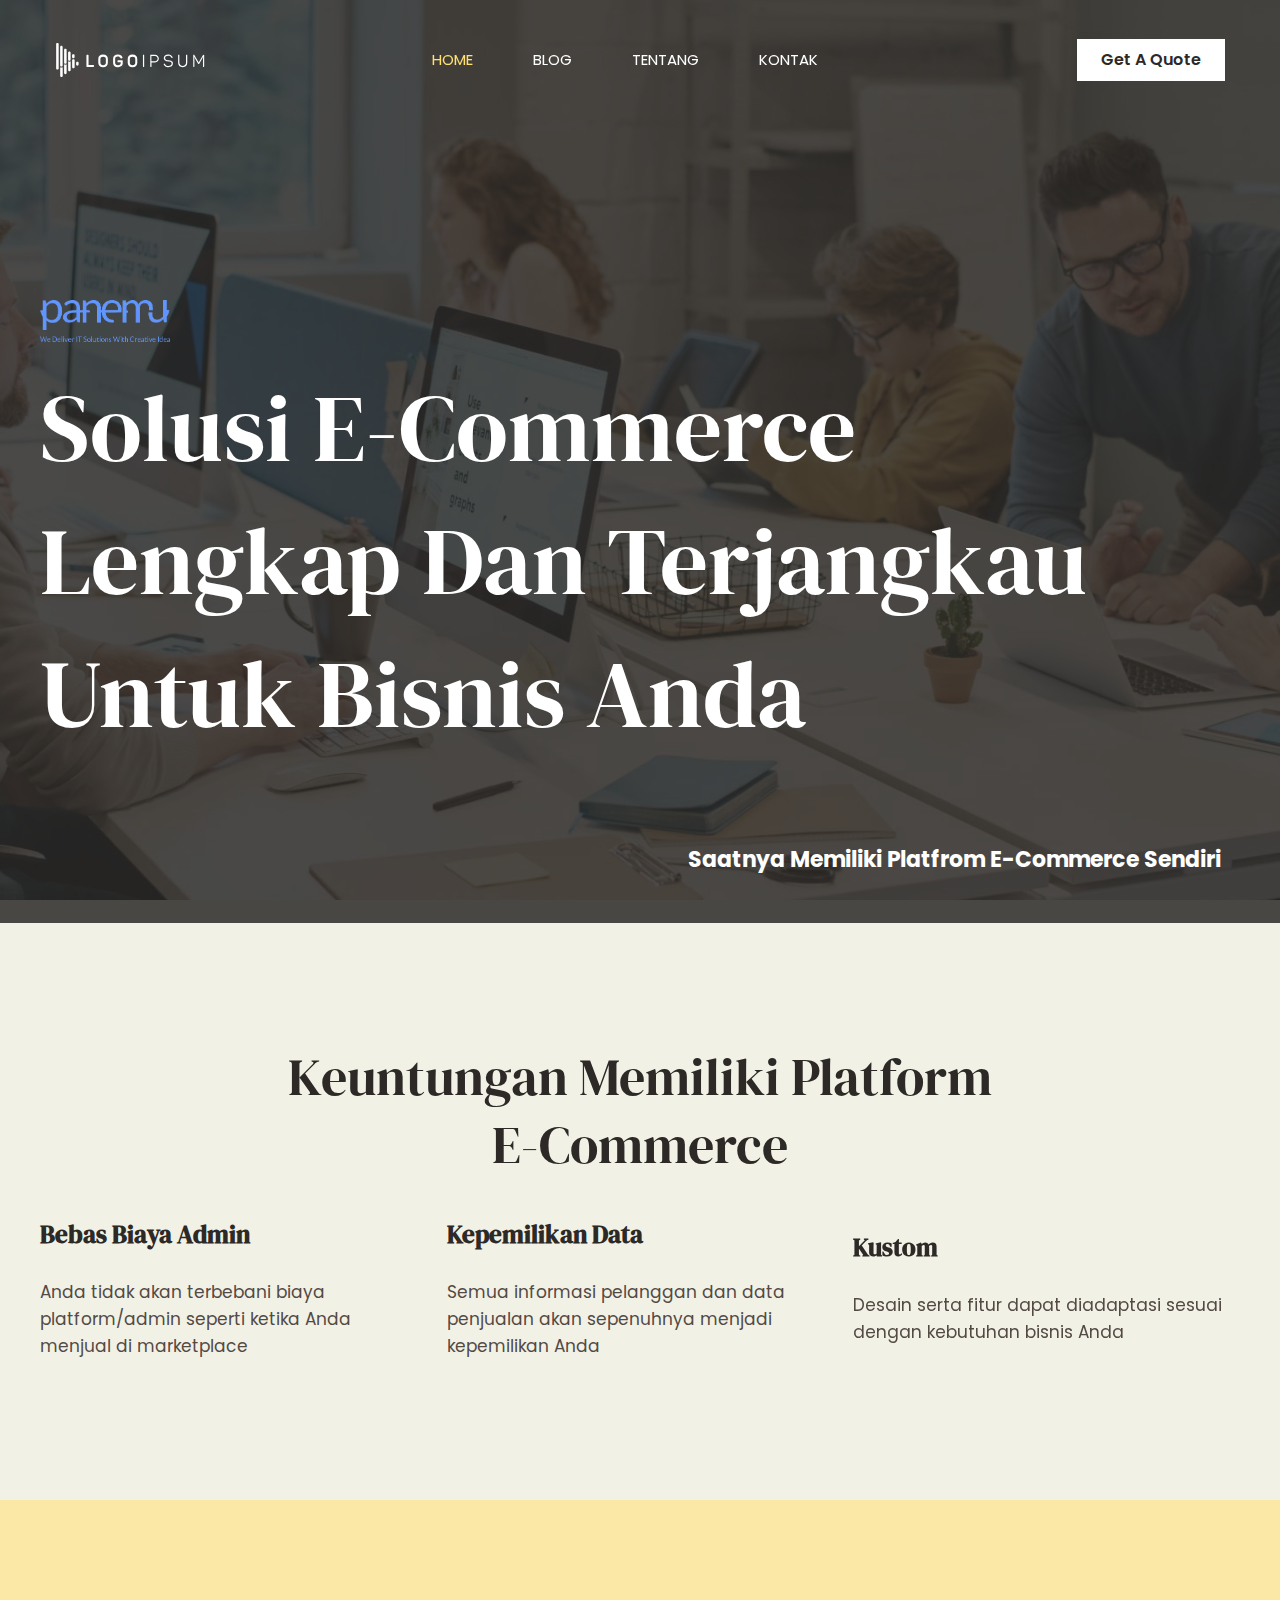
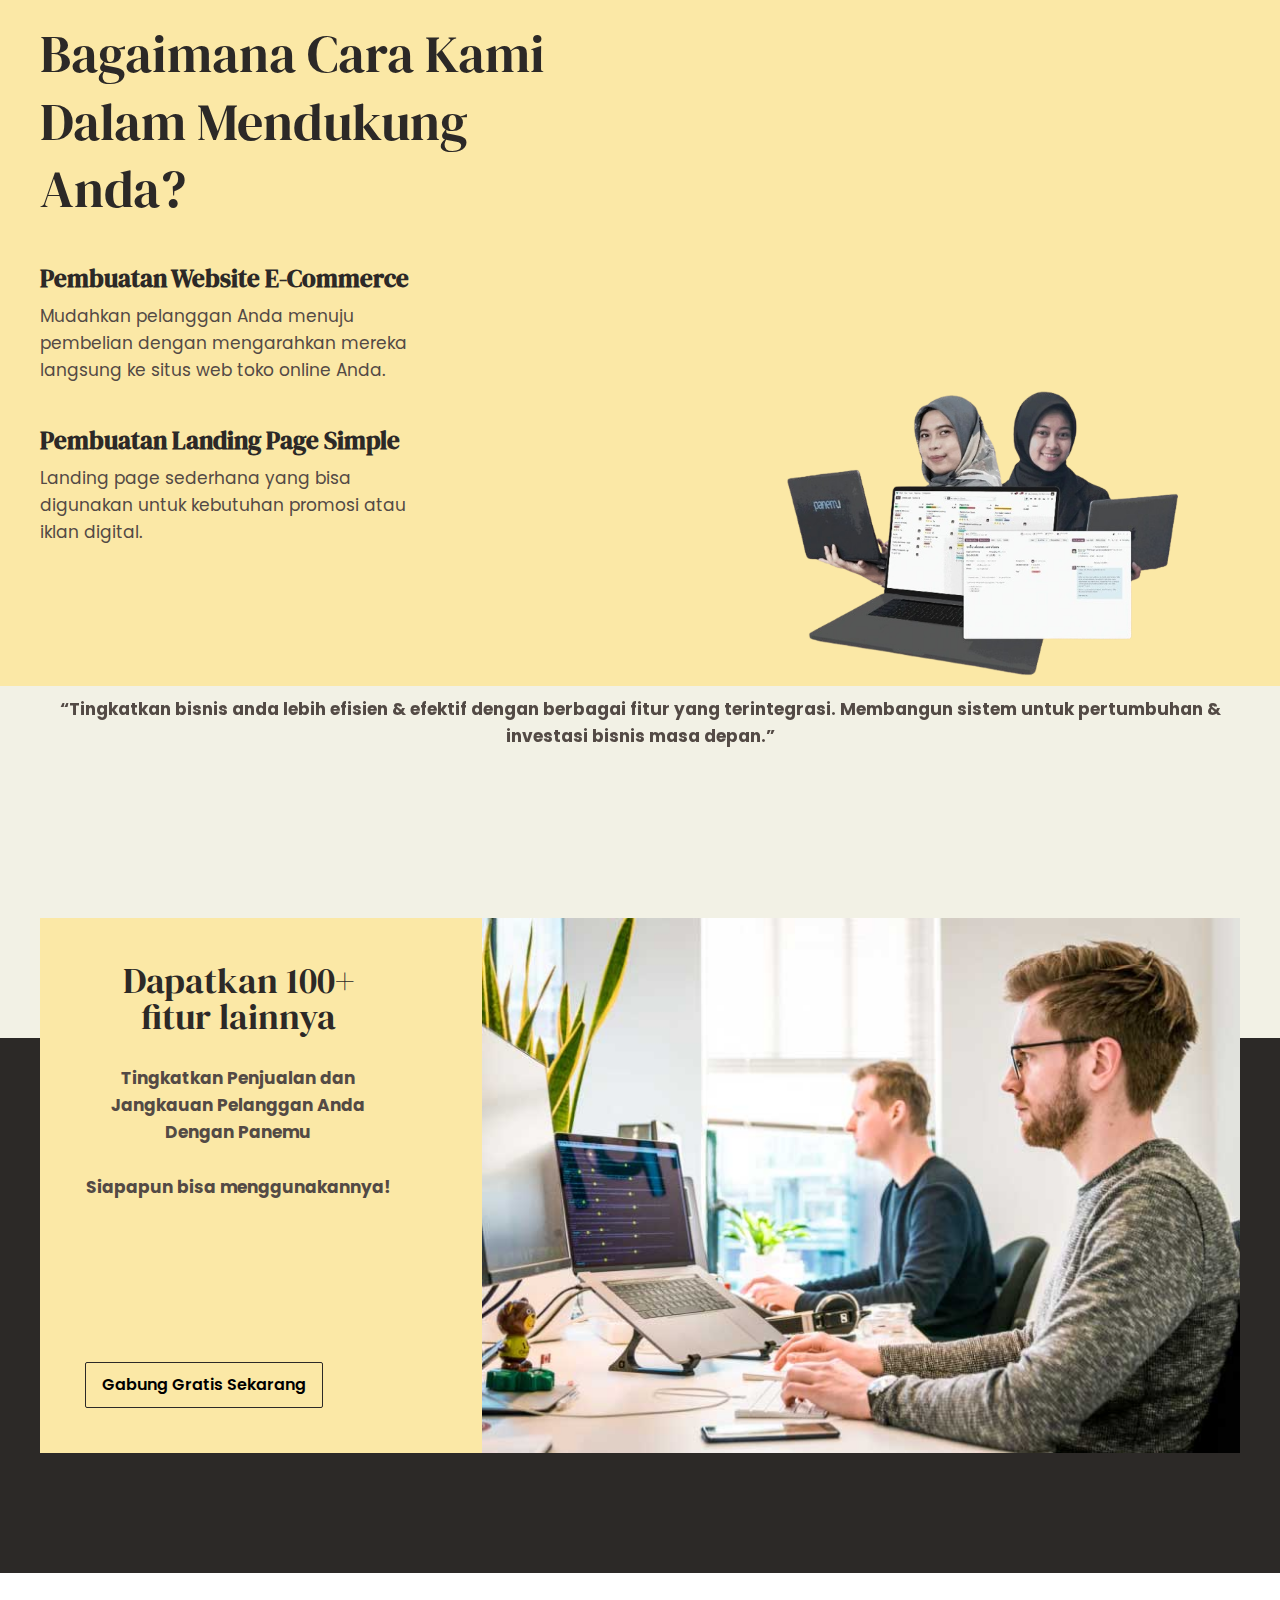
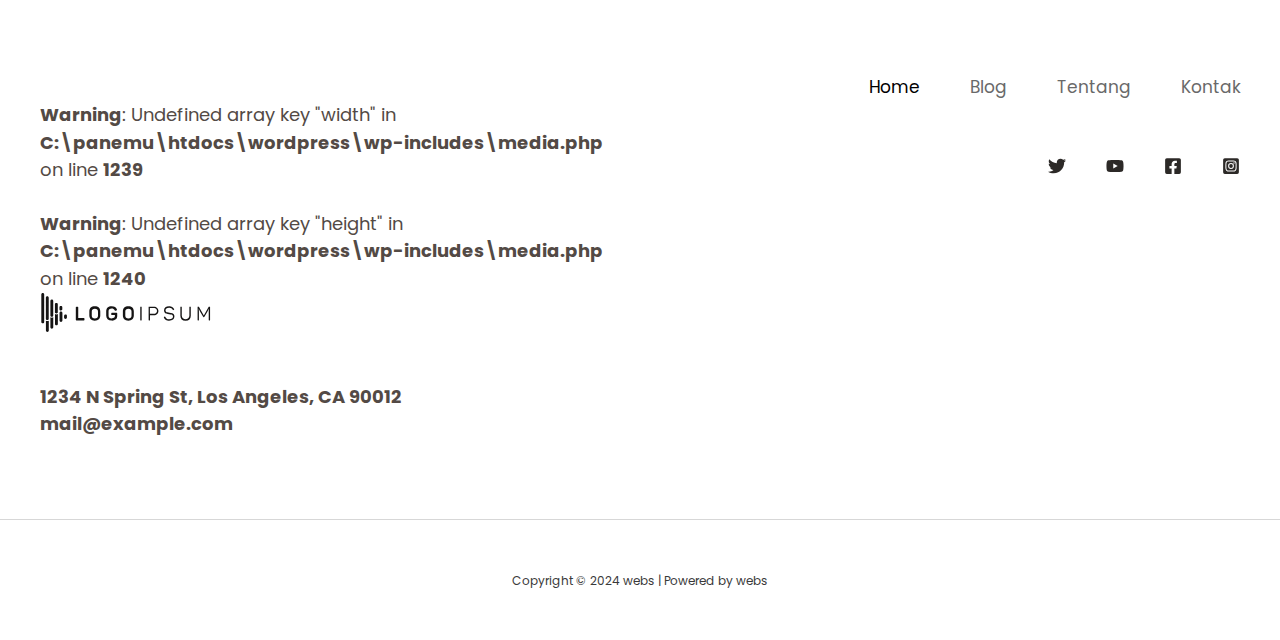
<file: index.html>
<!DOCTYPE html>
<html lang="en-US">
<head>
<meta charset="UTF-8">
<meta name="viewport" content="width=device-width, initial-scale=1">
	 <link rel="profile" href="https://gmpg.org/xfn/11"> 
	 <!-- Manifest added by SuperPWA - Progressive Web Apps Plugin For WordPress -->
<link rel="manifest" href="https://luthfiwebs.github.io/webku/superpwa-manifest.json">
<link rel="prefetch" href="https://luthfiwebs.github.io/webku/superpwa-manifest.json">
<meta name="theme-color" content="#D5E0EB">
<!-- / SuperPWA.com -->
<title>webs</title>
<meta name="robots" content="max-image-preview:large">
<link rel="dns-prefetch" href="//fonts.googleapis.com">
<link rel="alternate" type="application/rss+xml" title="webs &raquo; Feed" href="https://luthfiwebs.github.io/webku/feed/">
<link rel="alternate" type="application/rss+xml" title="webs &raquo; Comments Feed" href="https://luthfiwebs.github.io/webku/comments/feed/">
<script>
window._wpemojiSettings = {"baseUrl":"https:\/\/s.w.org\/images\/core\/emoji\/15.0.3\/72x72\/","ext":".png","svgUrl":"https:\/\/s.w.org\/images\/core\/emoji\/15.0.3\/svg\/","svgExt":".svg","source":{"concatemoji":"https:\/\/luthfiwebs.github.io\/webku\/wp-includes\/js\/wp-emoji-release.min.js?ver=6.5.3"}};
/*! This file is auto-generated */
!function(i,n){var o,s,e;function c(e){try{var t={supportTests:e,timestamp:(new Date).valueOf()};sessionStorage.setItem(o,JSON.stringify(t))}catch(e){}}function p(e,t,n){e.clearRect(0,0,e.canvas.width,e.canvas.height),e.fillText(t,0,0);var t=new Uint32Array(e.getImageData(0,0,e.canvas.width,e.canvas.height).data),r=(e.clearRect(0,0,e.canvas.width,e.canvas.height),e.fillText(n,0,0),new Uint32Array(e.getImageData(0,0,e.canvas.width,e.canvas.height).data));return t.every(function(e,t){return e===r[t]})}function u(e,t,n){switch(t){case"flag":return n(e,"🏳️‍⚧️","🏳️​⚧️")?!1:!n(e,"🇺🇳","🇺​🇳")&&!n(e,"🏴󠁧󠁢󠁥󠁮󠁧󠁿","🏴​󠁧​󠁢​󠁥​󠁮​󠁧​󠁿");case"emoji":return!n(e,"🐦‍⬛","🐦​⬛")}return!1}function f(e,t,n){var r="undefined"!=typeof WorkerGlobalScope&&self instanceof WorkerGlobalScope?new OffscreenCanvas(300,150):i.createElement("canvas"),a=r.getContext("2d",{willReadFrequently:!0}),o=(a.textBaseline="top",a.font="600 32px Arial",{});return e.forEach(function(e){o[e]=t(a,e,n)}),o}function t(e){var t=i.createElement("script");t.src=e,t.defer=!0,i.head.appendChild(t)}"undefined"!=typeof Promise&&(o="wpEmojiSettingsSupports",s=["flag","emoji"],n.supports={everything:!0,everythingExceptFlag:!0},e=new Promise(function(e){i.addEventListener("DOMContentLoaded",e,{once:!0})}),new Promise(function(t){var n=function(){try{var e=JSON.parse(sessionStorage.getItem(o));if("object"==typeof e&&"number"==typeof e.timestamp&&(new Date).valueOf()<e.timestamp+604800&&"object"==typeof e.supportTests)return e.supportTests}catch(e){}return null}();if(!n){if("undefined"!=typeof Worker&&"undefined"!=typeof OffscreenCanvas&&"undefined"!=typeof URL&&URL.createObjectURL&&"undefined"!=typeof Blob)try{var e="postMessage("+f.toString()+"("+[JSON.stringify(s),u.toString(),p.toString()].join(",")+"));",r=new Blob([e],{type:"text/javascript"}),a=new Worker(URL.createObjectURL(r),{name:"wpTestEmojiSupports"});return void(a.onmessage=function(e){c(n=e.data),a.terminate(),t(n)})}catch(e){}c(n=f(s,u,p))}t(n)}).then(function(e){for(var t in e)n.supports[t]=e[t],n.supports.everything=n.supports.everything&&n.supports[t],"flag"!==t&&(n.supports.everythingExceptFlag=n.supports.everythingExceptFlag&&n.supports[t]);n.supports.everythingExceptFlag=n.supports.everythingExceptFlag&&!n.supports.flag,n.DOMReady=!1,n.readyCallback=function(){n.DOMReady=!0}}).then(function(){return e}).then(function(){var e;n.supports.everything||(n.readyCallback(),(e=n.source||{}).concatemoji?t(e.concatemoji):e.wpemoji&&e.twemoji&&(t(e.twemoji),t(e.wpemoji)))}))}((window,document),window._wpemojiSettings);
</script>
<link rel="stylesheet" id="astra-theme-css-css" href="https://luthfiwebs.github.io/webku/wp-content/themes/astra/assets/css/minified/main.min.css?ver=4.6.14" media="all">
<style id="astra-theme-css-inline-css">:root{--ast-post-nav-space:0;--ast-container-default-xlg-padding:6.67em;--ast-container-default-lg-padding:5.67em;--ast-container-default-slg-padding:4.34em;--ast-container-default-md-padding:3.34em;--ast-container-default-sm-padding:6.67em;--ast-container-default-xs-padding:2.4em;--ast-container-default-xxs-padding:1.4em;--ast-code-block-background:#EEEEEE;--ast-comment-inputs-background:#FAFAFA;--ast-normal-container-width:1200px;--ast-narrow-container-width:750px;--ast-blog-title-font-weight:normal;--ast-blog-meta-weight:inherit;}html{font-size:106.25%;}a,.page-title{color:var(--ast-global-color-3);}a:hover,a:focus{color:var(--ast-global-color-1);}body,button,input,select,textarea,.ast-button,.ast-custom-button{font-family:'Poppins',sans-serif;font-weight:400;font-size:17px;font-size:1rem;line-height:var(--ast-body-line-height,1.6em);}blockquote{color:var(--ast-global-color-3);}h1,.entry-content h1,h2,.entry-content h2,h3,.entry-content h3,h4,.entry-content h4,h5,.entry-content h5,h6,.entry-content h6,.site-title,.site-title a{font-family:'DM Serif Display',serif;font-weight:400;}.site-title{font-size:35px;font-size:2.0588235294118rem;display:none;}header .custom-logo-link img{max-width:150px;}.astra-logo-svg{width:150px;}.site-header .site-description{font-size:15px;font-size:0.88235294117647rem;display:none;}.entry-title{font-size:30px;font-size:1.7647058823529rem;}.archive .ast-article-post .ast-article-inner,.blog .ast-article-post .ast-article-inner,.archive .ast-article-post .ast-article-inner:hover,.blog .ast-article-post .ast-article-inner:hover{overflow:hidden;}h1,.entry-content h1{font-size:95px;font-size:5.5882352941176rem;font-family:'DM Serif Display',serif;line-height:1.4em;}h2,.entry-content h2{font-size:52px;font-size:3.0588235294118rem;font-family:'DM Serif Display',serif;line-height:1.3em;}h3,.entry-content h3{font-size:36px;font-size:2.1176470588235rem;font-family:'DM Serif Display',serif;line-height:1em;}h4,.entry-content h4{font-size:25px;font-size:1.4705882352941rem;line-height:1.2em;font-family:'DM Serif Display',serif;}h5,.entry-content h5{font-size:20px;font-size:1.1764705882353rem;line-height:1.2em;font-family:'DM Serif Display',serif;}h6,.entry-content h6{font-size:15px;font-size:0.88235294117647rem;line-height:1.25em;font-family:'DM Serif Display',serif;}::selection{background-color:var(--ast-global-color-0);color:#000000;}body,h1,.entry-title a,.entry-content h1,h2,.entry-content h2,h3,.entry-content h3,h4,.entry-content h4,h5,.entry-content h5,h6,.entry-content h6{color:var(--ast-global-color-3);}.tagcloud a:hover,.tagcloud a:focus,.tagcloud a.current-item{color:#ffffff;border-color:var(--ast-global-color-3);background-color:var(--ast-global-color-3);}input:focus,input[type="text"]:focus,input[type="email"]:focus,input[type="url"]:focus,input[type="password"]:focus,input[type="reset"]:focus,input[type="search"]:focus,textarea:focus{border-color:var(--ast-global-color-3);}input[type="radio"]:checked,input[type=reset],input[type="checkbox"]:checked,input[type="checkbox"]:hover:checked,input[type="checkbox"]:focus:checked,input[type=range]::-webkit-slider-thumb{border-color:var(--ast-global-color-3);background-color:var(--ast-global-color-3);box-shadow:none;}.site-footer a:hover + .post-count,.site-footer a:focus + .post-count{background:var(--ast-global-color-3);border-color:var(--ast-global-color-3);}.single .nav-links .nav-previous,.single .nav-links .nav-next{color:var(--ast-global-color-3);}.entry-meta,.entry-meta *{line-height:1.45;color:var(--ast-global-color-3);}.entry-meta a:not(.ast-button):hover,.entry-meta a:not(.ast-button):hover *,.entry-meta a:not(.ast-button):focus,.entry-meta a:not(.ast-button):focus *,.page-links > .page-link,.page-links .page-link:hover,.post-navigation a:hover{color:var(--ast-global-color-1);}#cat option,.secondary .calendar_wrap thead a,.secondary .calendar_wrap thead a:visited{color:var(--ast-global-color-3);}.secondary .calendar_wrap #today,.ast-progress-val span{background:var(--ast-global-color-3);}.secondary a:hover + .post-count,.secondary a:focus + .post-count{background:var(--ast-global-color-3);border-color:var(--ast-global-color-3);}.calendar_wrap #today > a{color:#ffffff;}.page-links .page-link,.single .post-navigation a{color:var(--ast-global-color-3);}.ast-search-menu-icon .search-form button.search-submit{padding:0 4px;}.ast-search-menu-icon form.search-form{padding-right:0;}.ast-search-menu-icon.slide-search input.search-field{width:0;}.ast-header-search .ast-search-menu-icon.ast-dropdown-active .search-form,.ast-header-search .ast-search-menu-icon.ast-dropdown-active .search-field:focus{transition:all 0.2s;}.search-form input.search-field:focus{outline:none;}.wp-block-latest-posts > li > a{color:var(--ast-global-color-2);}.widget-title,.widget .wp-block-heading{font-size:24px;font-size:1.4117647058824rem;color:var(--ast-global-color-3);}.ast-search-menu-icon.slide-search a:focus-visible:focus-visible,.astra-search-icon:focus-visible,#close:focus-visible,a:focus-visible,.ast-menu-toggle:focus-visible,.site .skip-link:focus-visible,.wp-block-loginout input:focus-visible,.wp-block-search.wp-block-search__button-inside .wp-block-search__inside-wrapper,.ast-header-navigation-arrow:focus-visible,.woocommerce .wc-proceed-to-checkout > .checkout-button:focus-visible,.woocommerce .woocommerce-MyAccount-navigation ul li a:focus-visible,.ast-orders-table__row .ast-orders-table__cell:focus-visible,.woocommerce .woocommerce-order-details .order-again > .button:focus-visible,.woocommerce .woocommerce-message a.button.wc-forward:focus-visible,.woocommerce #minus_qty:focus-visible,.woocommerce #plus_qty:focus-visible,a#ast-apply-coupon:focus-visible,.woocommerce .woocommerce-info a:focus-visible,.woocommerce .astra-shop-summary-wrap a:focus-visible,.woocommerce a.wc-forward:focus-visible,#ast-apply-coupon:focus-visible,.woocommerce-js .woocommerce-mini-cart-item a.remove:focus-visible,#close:focus-visible,.button.search-submit:focus-visible,#search_submit:focus,.normal-search:focus-visible,.ast-header-account-wrap:focus-visible{outline-style:dotted;outline-color:inherit;outline-width:thin;}input:focus,input[type="text"]:focus,input[type="email"]:focus,input[type="url"]:focus,input[type="password"]:focus,input[type="reset"]:focus,input[type="search"]:focus,input[type="number"]:focus,textarea:focus,.wp-block-search__input:focus,[data-section="section-header-mobile-trigger"] .ast-button-wrap .ast-mobile-menu-trigger-minimal:focus,.ast-mobile-popup-drawer.active .menu-toggle-close:focus,.woocommerce-ordering select.orderby:focus,#ast-scroll-top:focus,#coupon_code:focus,.woocommerce-page #comment:focus,.woocommerce #reviews #respond input#submit:focus,.woocommerce a.add_to_cart_button:focus,.woocommerce .button.single_add_to_cart_button:focus,.woocommerce .woocommerce-cart-form button:focus,.woocommerce .woocommerce-cart-form__cart-item .quantity .qty:focus,.woocommerce .woocommerce-billing-fields .woocommerce-billing-fields__field-wrapper .woocommerce-input-wrapper > .input-text:focus,.woocommerce #order_comments:focus,.woocommerce #place_order:focus,.woocommerce .woocommerce-address-fields .woocommerce-address-fields__field-wrapper .woocommerce-input-wrapper > .input-text:focus,.woocommerce .woocommerce-MyAccount-content form button:focus,.woocommerce .woocommerce-MyAccount-content .woocommerce-EditAccountForm .woocommerce-form-row .woocommerce-Input.input-text:focus,.woocommerce .ast-woocommerce-container .woocommerce-pagination ul.page-numbers li a:focus,body #content .woocommerce form .form-row .select2-container--default .select2-selection--single:focus,#ast-coupon-code:focus,.woocommerce.woocommerce-js .quantity input[type=number]:focus,.woocommerce-js .woocommerce-mini-cart-item .quantity input[type=number]:focus,.woocommerce p#ast-coupon-trigger:focus{border-style:dotted;border-color:inherit;border-width:thin;}input{outline:none;}.site-logo-img img{ transition:all 0.2s linear;}body .ast-oembed-container *{position:absolute;top:0;width:100%;height:100%;left:0;}body .wp-block-embed-pocket-casts .ast-oembed-container *{position:unset;}.ast-single-post-featured-section + article {margin-top: 2em;}.site-content .ast-single-post-featured-section img {width: 100%;overflow: hidden;object-fit: cover;}.site > .ast-single-related-posts-container {margin-top: 0;}@media (min-width: 922px) {.ast-desktop .ast-container--narrow {max-width: var(--ast-narrow-container-width);margin: 0 auto;}}.ast-page-builder-template .hentry {margin: 0;}.ast-page-builder-template .site-content > .ast-container {max-width: 100%;padding: 0;}.ast-page-builder-template .site .site-content #primary {padding: 0;margin: 0;}.ast-page-builder-template .no-results {text-align: center;margin: 4em auto;}.ast-page-builder-template .ast-pagination {padding: 2em;}.ast-page-builder-template .entry-header.ast-no-title.ast-no-thumbnail {margin-top: 0;}.ast-page-builder-template .entry-header.ast-header-without-markup {margin-top: 0;margin-bottom: 0;}.ast-page-builder-template .entry-header.ast-no-title.ast-no-meta {margin-bottom: 0;}.ast-page-builder-template.single .post-navigation {padding-bottom: 2em;}.ast-page-builder-template.single-post .site-content > .ast-container {max-width: 100%;}.ast-page-builder-template .entry-header {margin-top: 4em;margin-left: auto;margin-right: auto;padding-left: 20px;padding-right: 20px;}.single.ast-page-builder-template .entry-header {padding-left: 20px;padding-right: 20px;}.ast-page-builder-template .ast-archive-description {margin: 4em auto 0;padding-left: 20px;padding-right: 20px;}.ast-page-builder-template.ast-no-sidebar .entry-content .alignwide {margin-left: 0;margin-right: 0;}@media (max-width:921.9px){#ast-desktop-header{display:none;}}@media (min-width:922px){#ast-mobile-header{display:none;}}.wp-block-buttons.aligncenter{justify-content:center;}@media (max-width:921px){.ast-theme-transparent-header #primary,.ast-theme-transparent-header #secondary{padding:0;}}@media (max-width:921px){.ast-plain-container.ast-no-sidebar #primary{padding:0;}}.ast-plain-container.ast-no-sidebar #primary{margin-top:0;margin-bottom:0;}.wp-block-button.is-style-outline .wp-block-button__link{border-color:var(--ast-global-color-2);border-top-width:1px;border-right-width:1px;border-bottom-width:1px;border-left-width:1px;}div.wp-block-button.is-style-outline > .wp-block-button__link:not(.has-text-color),div.wp-block-button.wp-block-button__link.is-style-outline:not(.has-text-color){color:var(--ast-global-color-2);}.wp-block-button.is-style-outline .wp-block-button__link:hover,.wp-block-buttons .wp-block-button.is-style-outline .wp-block-button__link:focus,.wp-block-buttons .wp-block-button.is-style-outline > .wp-block-button__link:not(.has-text-color):hover,.wp-block-buttons .wp-block-button.wp-block-button__link.is-style-outline:not(.has-text-color):hover{color:#000000;background-color:var(--ast-global-color-1);border-color:var(--ast-global-color-1);}.post-page-numbers.current .page-link,.ast-pagination .page-numbers.current{color:#000000;border-color:var(--ast-global-color-0);background-color:var(--ast-global-color-0);}.wp-block-button.is-style-outline .wp-block-button__link{border-top-width:1px;border-right-width:1px;border-bottom-width:1px;border-left-width:1px;}.wp-block-button.is-style-outline .wp-block-button__link.wp-element-button,.ast-outline-button{border-color:var(--ast-global-color-2);font-family:inherit;font-weight:600;font-size:16px;font-size:0.94117647058824rem;line-height:1em;border-top-left-radius:0px;border-top-right-radius:0px;border-bottom-right-radius:0px;border-bottom-left-radius:0px;}.wp-block-buttons .wp-block-button.is-style-outline > .wp-block-button__link:not(.has-text-color),.wp-block-buttons .wp-block-button.wp-block-button__link.is-style-outline:not(.has-text-color),.ast-outline-button{color:var(--ast-global-color-2);}.wp-block-button.is-style-outline .wp-block-button__link:hover,.wp-block-buttons .wp-block-button.is-style-outline .wp-block-button__link:focus,.wp-block-buttons .wp-block-button.is-style-outline > .wp-block-button__link:not(.has-text-color):hover,.wp-block-buttons .wp-block-button.wp-block-button__link.is-style-outline:not(.has-text-color):hover,.ast-outline-button:hover,.ast-outline-button:focus,.wp-block-uagb-buttons-child .uagb-buttons-repeater.ast-outline-button:hover,.wp-block-uagb-buttons-child .uagb-buttons-repeater.ast-outline-button:focus{color:#000000;background-color:var(--ast-global-color-1);border-color:var(--ast-global-color-1);}.wp-block-button .wp-block-button__link.wp-element-button.is-style-outline:not(.has-background),.wp-block-button.is-style-outline>.wp-block-button__link.wp-element-button:not(.has-background),.ast-outline-button{background-color:rgba(255,224,112,0);}.entry-content[ast-blocks-layout] > figure{margin-bottom:1em;}@media (max-width:921px){.ast-separate-container #primary,.ast-separate-container #secondary{padding:1.5em 0;}#primary,#secondary{padding:1.5em 0;margin:0;}.ast-left-sidebar #content > .ast-container{display:flex;flex-direction:column-reverse;width:100%;}.ast-separate-container .ast-article-post,.ast-separate-container .ast-article-single{padding:1.5em 2.14em;}.ast-author-box img.avatar{margin:20px 0 0 0;}}@media (min-width:922px){.ast-separate-container.ast-right-sidebar #primary,.ast-separate-container.ast-left-sidebar #primary{border:0;}.search-no-results.ast-separate-container #primary{margin-bottom:4em;}}.wp-block-button .wp-block-button__link{color:#000000;}.wp-block-button .wp-block-button__link:hover,.wp-block-button .wp-block-button__link:focus{color:#000000;background-color:var(--ast-global-color-1);border-color:var(--ast-global-color-1);}.wp-block-button .wp-block-button__link,.wp-block-search .wp-block-search__button,body .wp-block-file .wp-block-file__button{border-style:solid;border-top-width:1px;border-right-width:1px;border-left-width:1px;border-bottom-width:1px;border-color:var(--ast-global-color-2);background-color:rgba(255,224,112,0);color:#000000;font-family:inherit;font-weight:600;line-height:1em;font-size:16px;font-size:0.94117647058824rem;border-top-left-radius:0px;border-top-right-radius:0px;border-bottom-right-radius:0px;border-bottom-left-radius:0px;padding-top:14px;padding-right:16px;padding-bottom:14px;padding-left:16px;}.menu-toggle,button,.ast-button,.ast-custom-button,.button,input#submit,input[type="button"],input[type="submit"],input[type="reset"],form[CLASS*="wp-block-search__"].wp-block-search .wp-block-search__inside-wrapper .wp-block-search__button,body .wp-block-file .wp-block-file__button,.woocommerce-js a.button,.woocommerce button.button,.woocommerce .woocommerce-message a.button,.woocommerce #respond input#submit.alt,.woocommerce input.button.alt,.woocommerce input.button,.woocommerce input.button:disabled,.woocommerce input.button:disabled[disabled],.woocommerce input.button:disabled:hover,.woocommerce input.button:disabled[disabled]:hover,.woocommerce #respond input#submit,.woocommerce button.button.alt.disabled,.wc-block-grid__products .wc-block-grid__product .wp-block-button__link,.wc-block-grid__product-onsale,[CLASS*="wc-block"] button,.woocommerce-js .astra-cart-drawer .astra-cart-drawer-content .woocommerce-mini-cart__buttons .button:not(.checkout):not(.ast-continue-shopping),.woocommerce-js .astra-cart-drawer .astra-cart-drawer-content .woocommerce-mini-cart__buttons a.checkout,.woocommerce button.button.alt.disabled.wc-variation-selection-needed,[CLASS*="wc-block"] .wc-block-components-button{border-style:solid;border-top-width:1px;border-right-width:1px;border-left-width:1px;border-bottom-width:1px;color:#000000;border-color:var(--ast-global-color-2);background-color:rgba(255,224,112,0);padding-top:14px;padding-right:16px;padding-bottom:14px;padding-left:16px;font-family:inherit;font-weight:600;font-size:16px;font-size:0.94117647058824rem;line-height:1em;border-top-left-radius:0px;border-top-right-radius:0px;border-bottom-right-radius:0px;border-bottom-left-radius:0px;}button:focus,.menu-toggle:hover,button:hover,.ast-button:hover,.ast-custom-button:hover .button:hover,.ast-custom-button:hover ,input[type=reset]:hover,input[type=reset]:focus,input#submit:hover,input#submit:focus,input[type="button"]:hover,input[type="button"]:focus,input[type="submit"]:hover,input[type="submit"]:focus,form[CLASS*="wp-block-search__"].wp-block-search .wp-block-search__inside-wrapper .wp-block-search__button:hover,form[CLASS*="wp-block-search__"].wp-block-search .wp-block-search__inside-wrapper .wp-block-search__button:focus,body .wp-block-file .wp-block-file__button:hover,body .wp-block-file .wp-block-file__button:focus,.woocommerce-js a.button:hover,.woocommerce button.button:hover,.woocommerce .woocommerce-message a.button:hover,.woocommerce #respond input#submit:hover,.woocommerce #respond input#submit.alt:hover,.woocommerce input.button.alt:hover,.woocommerce input.button:hover,.woocommerce button.button.alt.disabled:hover,.wc-block-grid__products .wc-block-grid__product .wp-block-button__link:hover,[CLASS*="wc-block"] button:hover,.woocommerce-js .astra-cart-drawer .astra-cart-drawer-content .woocommerce-mini-cart__buttons .button:not(.checkout):not(.ast-continue-shopping):hover,.woocommerce-js .astra-cart-drawer .astra-cart-drawer-content .woocommerce-mini-cart__buttons a.checkout:hover,.woocommerce button.button.alt.disabled.wc-variation-selection-needed:hover,[CLASS*="wc-block"] .wc-block-components-button:hover,[CLASS*="wc-block"] .wc-block-components-button:focus{color:#000000;background-color:var(--ast-global-color-1);border-color:var(--ast-global-color-1);}@media (max-width:921px){.ast-mobile-header-stack .main-header-bar .ast-search-menu-icon{display:inline-block;}.ast-header-break-point.ast-header-custom-item-outside .ast-mobile-header-stack .main-header-bar .ast-search-icon{margin:0;}.ast-comment-avatar-wrap img{max-width:2.5em;}.ast-comment-meta{padding:0 1.8888em 1.3333em;}.ast-separate-container .ast-comment-list li.depth-1{padding:1.5em 2.14em;}.ast-separate-container .comment-respond{padding:2em 2.14em;}}@media (min-width:544px){.ast-container{max-width:100%;}}@media (max-width:544px){.ast-separate-container .ast-article-post,.ast-separate-container .ast-article-single,.ast-separate-container .comments-title,.ast-separate-container .ast-archive-description{padding:1.5em 1em;}.ast-separate-container #content .ast-container{padding-left:0.54em;padding-right:0.54em;}.ast-separate-container .ast-comment-list .bypostauthor{padding:.5em;}.ast-search-menu-icon.ast-dropdown-active .search-field{width:170px;}}body,.ast-separate-container{background-color:var(--ast-global-color-4);;background-image:none;;}@media (max-width:921px){.site-title{display:none;}.site-header .site-description{display:none;}h1,.entry-content h1{font-size:50px;}h2,.entry-content h2{font-size:32px;}h3,.entry-content h3{font-size:26px;}h4,.entry-content h4{font-size:22px;font-size:1.2941176470588rem;}h5,.entry-content h5{font-size:18px;font-size:1.0588235294118rem;}h6,.entry-content h6{font-size:15px;font-size:0.88235294117647rem;}}@media (max-width:544px){.site-title{display:none;}.site-header .site-description{display:none;}h1,.entry-content h1{font-size:32px;}h2,.entry-content h2{font-size:28px;}h3,.entry-content h3{font-size:22px;}h4,.entry-content h4{font-size:20px;font-size:1.1764705882353rem;}h5,.entry-content h5{font-size:17px;font-size:1rem;}h6,.entry-content h6{font-size:15px;font-size:0.88235294117647rem;}}@media (max-width:921px){html{font-size:96.9%;}}@media (max-width:544px){html{font-size:96.9%;}}@media (min-width:922px){.ast-container{max-width:1240px;}}@media (min-width:922px){.site-content .ast-container{display:flex;}}@media (max-width:921px){.site-content .ast-container{flex-direction:column;}}@media (min-width:922px){.main-header-menu .sub-menu .menu-item.ast-left-align-sub-menu:hover > .sub-menu,.main-header-menu .sub-menu .menu-item.ast-left-align-sub-menu.focus > .sub-menu{margin-left:-0px;}}.ast-theme-transparent-header [data-section="section-header-mobile-trigger"] .ast-button-wrap .ast-mobile-menu-trigger-fill,.ast-theme-transparent-header [data-section="section-header-mobile-trigger"] .ast-button-wrap .ast-mobile-menu-trigger-minimal{border:none;}.site .comments-area{padding-bottom:3em;}.wp-block-file {display: flex;align-items: center;flex-wrap: wrap;justify-content: space-between;}.wp-block-pullquote {border: none;}.wp-block-pullquote blockquote::before {content: "\201D";font-family: "Helvetica",sans-serif;display: flex;transform: rotate( 180deg );font-size: 6rem;font-style: normal;line-height: 1;font-weight: bold;align-items: center;justify-content: center;}.has-text-align-right > blockquote::before {justify-content: flex-start;}.has-text-align-left > blockquote::before {justify-content: flex-end;}figure.wp-block-pullquote.is-style-solid-color blockquote {max-width: 100%;text-align: inherit;}html body {--wp--custom--ast-default-block-top-padding: 3em;--wp--custom--ast-default-block-right-padding: 3em;--wp--custom--ast-default-block-bottom-padding: 3em;--wp--custom--ast-default-block-left-padding: 3em;--wp--custom--ast-container-width: 1200px;--wp--custom--ast-content-width-size: 1200px;--wp--custom--ast-wide-width-size: calc(1200px + var(--wp--custom--ast-default-block-left-padding) + var(--wp--custom--ast-default-block-right-padding));}.ast-narrow-container {--wp--custom--ast-content-width-size: 750px;--wp--custom--ast-wide-width-size: 750px;}@media(max-width: 921px) {html body {--wp--custom--ast-default-block-top-padding: 3em;--wp--custom--ast-default-block-right-padding: 2em;--wp--custom--ast-default-block-bottom-padding: 3em;--wp--custom--ast-default-block-left-padding: 2em;}}@media(max-width: 544px) {html body {--wp--custom--ast-default-block-top-padding: 3em;--wp--custom--ast-default-block-right-padding: 1.5em;--wp--custom--ast-default-block-bottom-padding: 3em;--wp--custom--ast-default-block-left-padding: 1.5em;}}.entry-content > .wp-block-group,.entry-content > .wp-block-cover,.entry-content > .wp-block-columns {padding-top: var(--wp--custom--ast-default-block-top-padding);padding-right: var(--wp--custom--ast-default-block-right-padding);padding-bottom: var(--wp--custom--ast-default-block-bottom-padding);padding-left: var(--wp--custom--ast-default-block-left-padding);}.ast-plain-container.ast-no-sidebar .entry-content > .alignfull,.ast-page-builder-template .ast-no-sidebar .entry-content > .alignfull {margin-left: calc( -50vw + 50%);margin-right: calc( -50vw + 50%);max-width: 100vw;width: 100vw;}.ast-plain-container.ast-no-sidebar .entry-content .alignfull .alignfull,.ast-page-builder-template.ast-no-sidebar .entry-content .alignfull .alignfull,.ast-plain-container.ast-no-sidebar .entry-content .alignfull .alignwide,.ast-page-builder-template.ast-no-sidebar .entry-content .alignfull .alignwide,.ast-plain-container.ast-no-sidebar .entry-content .alignwide .alignfull,.ast-page-builder-template.ast-no-sidebar .entry-content .alignwide .alignfull,.ast-plain-container.ast-no-sidebar .entry-content .alignwide .alignwide,.ast-page-builder-template.ast-no-sidebar .entry-content .alignwide .alignwide,.ast-plain-container.ast-no-sidebar .entry-content .wp-block-column .alignfull,.ast-page-builder-template.ast-no-sidebar .entry-content .wp-block-column .alignfull,.ast-plain-container.ast-no-sidebar .entry-content .wp-block-column .alignwide,.ast-page-builder-template.ast-no-sidebar .entry-content .wp-block-column .alignwide {margin-left: auto;margin-right: auto;width: 100%;}[ast-blocks-layout] .wp-block-separator:not(.is-style-dots) {height: 0;}[ast-blocks-layout] .wp-block-separator {margin: 20px auto;}[ast-blocks-layout] .wp-block-separator:not(.is-style-wide):not(.is-style-dots) {max-width: 100px;}[ast-blocks-layout] .wp-block-separator.has-background {padding: 0;}.entry-content[ast-blocks-layout] > * {max-width: var(--wp--custom--ast-content-width-size);margin-left: auto;margin-right: auto;}.entry-content[ast-blocks-layout] > .alignwide {max-width: var(--wp--custom--ast-wide-width-size);}.entry-content[ast-blocks-layout] .alignfull {max-width: none;}.entry-content .wp-block-columns {margin-bottom: 0;}blockquote {margin: 1.5em;border-color: rgba(0,0,0,0.05);}.wp-block-quote:not(.has-text-align-right):not(.has-text-align-center) {border-left: 5px solid rgba(0,0,0,0.05);}.has-text-align-right > blockquote,blockquote.has-text-align-right {border-right: 5px solid rgba(0,0,0,0.05);}.has-text-align-left > blockquote,blockquote.has-text-align-left {border-left: 5px solid rgba(0,0,0,0.05);}.wp-block-site-tagline,.wp-block-latest-posts .read-more {margin-top: 15px;}.wp-block-loginout p label {display: block;}.wp-block-loginout p:not(.login-remember):not(.login-submit) input {width: 100%;}.wp-block-loginout input:focus {border-color: transparent;}.wp-block-loginout input:focus {outline: thin dotted;}.entry-content .wp-block-media-text .wp-block-media-text__content {padding: 0 0 0 8%;}.entry-content .wp-block-media-text.has-media-on-the-right .wp-block-media-text__content {padding: 0 8% 0 0;}.entry-content .wp-block-media-text.has-background .wp-block-media-text__content {padding: 8%;}.entry-content .wp-block-cover:not([class*="background-color"]) .wp-block-cover__inner-container,.entry-content .wp-block-cover:not([class*="background-color"]) .wp-block-cover-image-text,.entry-content .wp-block-cover:not([class*="background-color"]) .wp-block-cover-text,.entry-content .wp-block-cover-image:not([class*="background-color"]) .wp-block-cover__inner-container,.entry-content .wp-block-cover-image:not([class*="background-color"]) .wp-block-cover-image-text,.entry-content .wp-block-cover-image:not([class*="background-color"]) .wp-block-cover-text {color: var(--ast-global-color-5);}.wp-block-loginout .login-remember input {width: 1.1rem;height: 1.1rem;margin: 0 5px 4px 0;vertical-align: middle;}.wp-block-latest-posts > li > *:first-child,.wp-block-latest-posts:not(.is-grid) > li:first-child {margin-top: 0;}.wp-block-search__inside-wrapper .wp-block-search__input {padding: 0 10px;color: var(--ast-global-color-3);background: var(--ast-global-color-5);border-color: var(--ast-border-color);}.wp-block-latest-posts .read-more {margin-bottom: 1.5em;}.wp-block-search__no-button .wp-block-search__inside-wrapper .wp-block-search__input {padding-top: 5px;padding-bottom: 5px;}.wp-block-latest-posts .wp-block-latest-posts__post-date,.wp-block-latest-posts .wp-block-latest-posts__post-author {font-size: 1rem;}.wp-block-latest-posts > li > *,.wp-block-latest-posts:not(.is-grid) > li {margin-top: 12px;margin-bottom: 12px;}.ast-page-builder-template .entry-content[ast-blocks-layout] > *,.ast-page-builder-template .entry-content[ast-blocks-layout] > .alignfull > * {max-width: none;}.ast-page-builder-template .entry-content[ast-blocks-layout] > .alignwide > * {max-width: var(--wp--custom--ast-wide-width-size);}.ast-page-builder-template .entry-content[ast-blocks-layout] > .inherit-container-width > *,.ast-page-builder-template .entry-content[ast-blocks-layout] > * > *,.entry-content[ast-blocks-layout] > .wp-block-cover .wp-block-cover__inner-container {max-width: var(--wp--custom--ast-content-width-size);margin-left: auto;margin-right: auto;}.entry-content[ast-blocks-layout] .wp-block-cover:not(.alignleft):not(.alignright) {width: auto;}@media(max-width: 1200px) {.ast-separate-container .entry-content > .alignfull,.ast-separate-container .entry-content[ast-blocks-layout] > .alignwide,.ast-plain-container .entry-content[ast-blocks-layout] > .alignwide,.ast-plain-container .entry-content .alignfull {margin-left: calc(-1 * min(var(--ast-container-default-xlg-padding),20px)) ;margin-right: calc(-1 * min(var(--ast-container-default-xlg-padding),20px));}}@media(min-width: 1201px) {.ast-separate-container .entry-content > .alignfull {margin-left: calc(-1 * var(--ast-container-default-xlg-padding) );margin-right: calc(-1 * var(--ast-container-default-xlg-padding) );}.ast-separate-container .entry-content[ast-blocks-layout] > .alignwide,.ast-plain-container .entry-content[ast-blocks-layout] > .alignwide {margin-left: calc(-1 * var(--wp--custom--ast-default-block-left-padding) );margin-right: calc(-1 * var(--wp--custom--ast-default-block-right-padding) );}}@media(min-width: 921px) {.ast-separate-container .entry-content .wp-block-group.alignwide:not(.inherit-container-width) > :where(:not(.alignleft):not(.alignright)),.ast-plain-container .entry-content .wp-block-group.alignwide:not(.inherit-container-width) > :where(:not(.alignleft):not(.alignright)) {max-width: calc( var(--wp--custom--ast-content-width-size) + 80px );}.ast-plain-container.ast-right-sidebar .entry-content[ast-blocks-layout] .alignfull,.ast-plain-container.ast-left-sidebar .entry-content[ast-blocks-layout] .alignfull {margin-left: -60px;margin-right: -60px;}}@media(min-width: 544px) {.entry-content > .alignleft {margin-right: 20px;}.entry-content > .alignright {margin-left: 20px;}}@media (max-width:544px){.wp-block-columns .wp-block-column:not(:last-child){margin-bottom:20px;}.wp-block-latest-posts{margin:0;}}@media( max-width: 600px ) {.entry-content .wp-block-media-text .wp-block-media-text__content,.entry-content .wp-block-media-text.has-media-on-the-right .wp-block-media-text__content {padding: 8% 0 0;}.entry-content .wp-block-media-text.has-background .wp-block-media-text__content {padding: 8%;}}.ast-page-builder-template .entry-header {padding-left: 0;}.ast-narrow-container .site-content .wp-block-uagb-image--align-full .wp-block-uagb-image__figure {max-width: 100%;margin-left: auto;margin-right: auto;}:root .has-ast-global-color-0-color{color:var(--ast-global-color-0);}:root .has-ast-global-color-0-background-color{background-color:var(--ast-global-color-0);}:root .wp-block-button .has-ast-global-color-0-color{color:var(--ast-global-color-0);}:root .wp-block-button .has-ast-global-color-0-background-color{background-color:var(--ast-global-color-0);}:root .has-ast-global-color-1-color{color:var(--ast-global-color-1);}:root .has-ast-global-color-1-background-color{background-color:var(--ast-global-color-1);}:root .wp-block-button .has-ast-global-color-1-color{color:var(--ast-global-color-1);}:root .wp-block-button .has-ast-global-color-1-background-color{background-color:var(--ast-global-color-1);}:root .has-ast-global-color-2-color{color:var(--ast-global-color-2);}:root .has-ast-global-color-2-background-color{background-color:var(--ast-global-color-2);}:root .wp-block-button .has-ast-global-color-2-color{color:var(--ast-global-color-2);}:root .wp-block-button .has-ast-global-color-2-background-color{background-color:var(--ast-global-color-2);}:root .has-ast-global-color-3-color{color:var(--ast-global-color-3);}:root .has-ast-global-color-3-background-color{background-color:var(--ast-global-color-3);}:root .wp-block-button .has-ast-global-color-3-color{color:var(--ast-global-color-3);}:root .wp-block-button .has-ast-global-color-3-background-color{background-color:var(--ast-global-color-3);}:root .has-ast-global-color-4-color{color:var(--ast-global-color-4);}:root .has-ast-global-color-4-background-color{background-color:var(--ast-global-color-4);}:root .wp-block-button .has-ast-global-color-4-color{color:var(--ast-global-color-4);}:root .wp-block-button .has-ast-global-color-4-background-color{background-color:var(--ast-global-color-4);}:root .has-ast-global-color-5-color{color:var(--ast-global-color-5);}:root .has-ast-global-color-5-background-color{background-color:var(--ast-global-color-5);}:root .wp-block-button .has-ast-global-color-5-color{color:var(--ast-global-color-5);}:root .wp-block-button .has-ast-global-color-5-background-color{background-color:var(--ast-global-color-5);}:root .has-ast-global-color-6-color{color:var(--ast-global-color-6);}:root .has-ast-global-color-6-background-color{background-color:var(--ast-global-color-6);}:root .wp-block-button .has-ast-global-color-6-color{color:var(--ast-global-color-6);}:root .wp-block-button .has-ast-global-color-6-background-color{background-color:var(--ast-global-color-6);}:root .has-ast-global-color-7-color{color:var(--ast-global-color-7);}:root .has-ast-global-color-7-background-color{background-color:var(--ast-global-color-7);}:root .wp-block-button .has-ast-global-color-7-color{color:var(--ast-global-color-7);}:root .wp-block-button .has-ast-global-color-7-background-color{background-color:var(--ast-global-color-7);}:root .has-ast-global-color-8-color{color:var(--ast-global-color-8);}:root .has-ast-global-color-8-background-color{background-color:var(--ast-global-color-8);}:root .wp-block-button .has-ast-global-color-8-color{color:var(--ast-global-color-8);}:root .wp-block-button .has-ast-global-color-8-background-color{background-color:var(--ast-global-color-8);}:root{--ast-global-color-0:#fbe8a6;--ast-global-color-1:#ffe070;--ast-global-color-2:#2c2927;--ast-global-color-3:#534a45;--ast-global-color-4:#f2f1e5;--ast-global-color-5:#ffffff;--ast-global-color-6:#f2f4f5;--ast-global-color-7:#2c2927;--ast-global-color-8:#bfd1ff;}:root {--ast-border-color : #dddddd;}.ast-single-entry-banner {-js-display: flex;display: flex;flex-direction: column;justify-content: center;text-align: center;position: relative;background: #eeeeee;}.ast-single-entry-banner[data-banner-layout="layout-1"] {max-width: 1200px;background: inherit;padding: 20px 0;}.ast-single-entry-banner[data-banner-width-type="custom"] {margin: 0 auto;width: 100%;}.ast-single-entry-banner + .site-content .entry-header {margin-bottom: 0;}.site .ast-author-avatar {--ast-author-avatar-size: ;}a.ast-underline-text {text-decoration: underline;}.ast-container > .ast-terms-link {position: relative;display: block;}a.ast-button.ast-badge-tax {padding: 4px 8px;border-radius: 3px;font-size: inherit;}header.entry-header .entry-title{font-size:30px;font-size:1.7647058823529rem;}header.entry-header > *:not(:last-child){margin-bottom:10px;}.ast-archive-entry-banner {-js-display: flex;display: flex;flex-direction: column;justify-content: center;text-align: center;position: relative;background: #eeeeee;}.ast-archive-entry-banner[data-banner-width-type="custom"] {margin: 0 auto;width: 100%;}.ast-archive-entry-banner[data-banner-layout="layout-1"] {background: inherit;padding: 20px 0;text-align: left;}body.archive .ast-archive-description{max-width:1200px;width:100%;text-align:left;padding-top:3em;padding-right:3em;padding-bottom:3em;padding-left:3em;}body.archive .ast-archive-description .ast-archive-title,body.archive .ast-archive-description .ast-archive-title *{font-size:40px;font-size:2.3529411764706rem;}body.archive .ast-archive-description > *:not(:last-child){margin-bottom:10px;}@media (max-width:921px){body.archive .ast-archive-description{text-align:left;}}@media (max-width:544px){body.archive .ast-archive-description{text-align:left;}}.ast-theme-transparent-header #masthead .site-logo-img .transparent-custom-logo .astra-logo-svg{width:150px;}.ast-theme-transparent-header #masthead .site-logo-img .transparent-custom-logo img{ max-width:150px;}@media (max-width:921px){.ast-theme-transparent-header #masthead .site-logo-img .transparent-custom-logo .astra-logo-svg{width:120px;}.ast-theme-transparent-header #masthead .site-logo-img .transparent-custom-logo img{ max-width:120px;}}@media (max-width:543px){.ast-theme-transparent-header #masthead .site-logo-img .transparent-custom-logo .astra-logo-svg{width:100px;}.ast-theme-transparent-header #masthead .site-logo-img .transparent-custom-logo img{ max-width:100px;}}@media (min-width:921px){.ast-theme-transparent-header #masthead{position:absolute;left:0;right:0;}.ast-theme-transparent-header .main-header-bar,.ast-theme-transparent-header.ast-header-break-point .main-header-bar{background:none;}body.elementor-editor-active.ast-theme-transparent-header #masthead,.fl-builder-edit .ast-theme-transparent-header #masthead,body.vc_editor.ast-theme-transparent-header #masthead,body.brz-ed.ast-theme-transparent-header #masthead{z-index:0;}.ast-header-break-point.ast-replace-site-logo-transparent.ast-theme-transparent-header .custom-mobile-logo-link{display:none;}.ast-header-break-point.ast-replace-site-logo-transparent.ast-theme-transparent-header .transparent-custom-logo{display:inline-block;}.ast-theme-transparent-header .ast-above-header,.ast-theme-transparent-header .ast-above-header.ast-above-header-bar{background-image:none;background-color:transparent;}.ast-theme-transparent-header .ast-below-header{background-image:none;background-color:transparent;}}.ast-theme-transparent-header .ast-builder-menu .main-header-menu,.ast-theme-transparent-header .ast-builder-menu .main-header-menu .menu-link,.ast-theme-transparent-header [CLASS*="ast-builder-menu-"] .main-header-menu .menu-item > .menu-link,.ast-theme-transparent-header .ast-masthead-custom-menu-items,.ast-theme-transparent-header .ast-masthead-custom-menu-items a,.ast-theme-transparent-header .ast-builder-menu .main-header-menu .menu-item > .ast-menu-toggle,.ast-theme-transparent-header .ast-builder-menu .main-header-menu .menu-item > .ast-menu-toggle,.ast-theme-transparent-header .ast-above-header-navigation a,.ast-header-break-point.ast-theme-transparent-header .ast-above-header-navigation a,.ast-header-break-point.ast-theme-transparent-header .ast-above-header-navigation > ul.ast-above-header-menu > .menu-item-has-children:not(.current-menu-item) > .ast-menu-toggle,.ast-theme-transparent-header .ast-below-header-menu,.ast-theme-transparent-header .ast-below-header-menu a,.ast-header-break-point.ast-theme-transparent-header .ast-below-header-menu a,.ast-header-break-point.ast-theme-transparent-header .ast-below-header-menu,.ast-theme-transparent-header .main-header-menu .menu-link{color:var(--ast-global-color-5);}.ast-theme-transparent-header .ast-builder-menu .main-header-menu .menu-item:hover > .menu-link,.ast-theme-transparent-header .ast-builder-menu .main-header-menu .menu-item:hover > .ast-menu-toggle,.ast-theme-transparent-header .ast-builder-menu .main-header-menu .ast-masthead-custom-menu-items a:hover,.ast-theme-transparent-header .ast-builder-menu .main-header-menu .focus > .menu-link,.ast-theme-transparent-header .ast-builder-menu .main-header-menu .focus > .ast-menu-toggle,.ast-theme-transparent-header .ast-builder-menu .main-header-menu .current-menu-item > .menu-link,.ast-theme-transparent-header .ast-builder-menu .main-header-menu .current-menu-ancestor > .menu-link,.ast-theme-transparent-header .ast-builder-menu .main-header-menu .current-menu-item > .ast-menu-toggle,.ast-theme-transparent-header .ast-builder-menu .main-header-menu .current-menu-ancestor > .ast-menu-toggle,.ast-theme-transparent-header [CLASS*="ast-builder-menu-"] .main-header-menu .current-menu-item > .menu-link,.ast-theme-transparent-header [CLASS*="ast-builder-menu-"] .main-header-menu .current-menu-ancestor > .menu-link,.ast-theme-transparent-header [CLASS*="ast-builder-menu-"] .main-header-menu .current-menu-item > .ast-menu-toggle,.ast-theme-transparent-header [CLASS*="ast-builder-menu-"] .main-header-menu .current-menu-ancestor > .ast-menu-toggle,.ast-theme-transparent-header .main-header-menu .menu-item:hover > .menu-link,.ast-theme-transparent-header .main-header-menu .current-menu-item > .menu-link,.ast-theme-transparent-header .main-header-menu .current-menu-ancestor > .menu-link{color:var(--ast-global-color-1);}.ast-theme-transparent-header .ast-builder-menu .main-header-menu .menu-item .sub-menu .menu-link,.ast-theme-transparent-header .main-header-menu .menu-item .sub-menu .menu-link{background-color:transparent;}@media (max-width:921px){.ast-theme-transparent-header #masthead{position:absolute;left:0;right:0;}.ast-theme-transparent-header .main-header-bar,.ast-theme-transparent-header.ast-header-break-point .main-header-bar{background:none;}body.elementor-editor-active.ast-theme-transparent-header #masthead,.fl-builder-edit .ast-theme-transparent-header #masthead,body.vc_editor.ast-theme-transparent-header #masthead,body.brz-ed.ast-theme-transparent-header #masthead{z-index:0;}.ast-header-break-point.ast-replace-site-logo-transparent.ast-theme-transparent-header .custom-mobile-logo-link{display:none;}.ast-header-break-point.ast-replace-site-logo-transparent.ast-theme-transparent-header .transparent-custom-logo{display:inline-block;}.ast-theme-transparent-header .ast-above-header,.ast-theme-transparent-header .ast-above-header.ast-above-header-bar{background-image:none;background-color:transparent;}.ast-theme-transparent-header .ast-below-header{background-image:none;background-color:transparent;}}.ast-theme-transparent-header #ast-desktop-header > [CLASS*="-header-wrap"]:last-child > [CLASS*="-header-bar"],.ast-theme-transparent-header.ast-header-break-point #ast-mobile-header > [CLASS*="-header-wrap"]:last-child > [CLASS*="-header-bar"]{border-bottom-style:none;}.ast-breadcrumbs .trail-browse,.ast-breadcrumbs .trail-items,.ast-breadcrumbs .trail-items li{display:inline-block;margin:0;padding:0;border:none;background:inherit;text-indent:0;text-decoration:none;}.ast-breadcrumbs .trail-browse{font-size:inherit;font-style:inherit;font-weight:inherit;color:inherit;}.ast-breadcrumbs .trail-items{list-style:none;}.trail-items li::after{padding:0 0.3em;content:"\00bb";}.trail-items li:last-of-type::after{display:none;}h1,.entry-content h1,h2,.entry-content h2,h3,.entry-content h3,h4,.entry-content h4,h5,.entry-content h5,h6,.entry-content h6{color:var(--ast-global-color-2);}@media (max-width:921px){.ast-builder-grid-row-container.ast-builder-grid-row-tablet-3-firstrow .ast-builder-grid-row > *:first-child,.ast-builder-grid-row-container.ast-builder-grid-row-tablet-3-lastrow .ast-builder-grid-row > *:last-child{grid-column:1 / -1;}}@media (max-width:544px){.ast-builder-grid-row-container.ast-builder-grid-row-mobile-3-firstrow .ast-builder-grid-row > *:first-child,.ast-builder-grid-row-container.ast-builder-grid-row-mobile-3-lastrow .ast-builder-grid-row > *:last-child{grid-column:1 / -1;}}.ast-builder-layout-element[data-section="title_tagline"]{display:flex;}@media (max-width:921px){.ast-header-break-point .ast-builder-layout-element[data-section="title_tagline"]{display:flex;}}@media (max-width:544px){.ast-header-break-point .ast-builder-layout-element[data-section="title_tagline"]{display:flex;}}[data-section*="section-hb-button-"] .menu-link{display:none;}.ast-header-button-1[data-section*="section-hb-button-"] .ast-builder-button-wrap .ast-custom-button{font-size:16px;font-size:0.94117647058824rem;}.ast-header-button-1 .ast-custom-button{color:var(--ast-global-color-2);background:var(--ast-global-color-5);border-top-width:0px;border-bottom-width:0px;border-left-width:0px;border-right-width:0px;border-top-left-radius:0px;border-top-right-radius:0px;border-bottom-right-radius:0px;border-bottom-left-radius:0px;}.ast-header-button-1 .ast-custom-button:hover{color:var(--ast-global-color-2);background:var(--ast-global-color-1);}.ast-header-button-1[data-section*="section-hb-button-"] .ast-builder-button-wrap .ast-custom-button{padding-top:13px;padding-bottom:13px;padding-left:24px;padding-right:24px;}@media (max-width:921px){.ast-header-button-1[data-section*="section-hb-button-"] .ast-builder-button-wrap .ast-custom-button{margin-top:20px;margin-bottom:20px;margin-left:20px;margin-right:20px;}}.ast-header-button-1[data-section="section-hb-button-1"]{display:flex;}@media (max-width:921px){.ast-header-break-point .ast-header-button-1[data-section="section-hb-button-1"]{display:flex;}}@media (max-width:544px){.ast-header-break-point .ast-header-button-1[data-section="section-hb-button-1"]{display:flex;}}.ast-builder-menu-1{font-family:inherit;font-weight:inherit;text-transform:uppercase;}.ast-builder-menu-1 .menu-item > .menu-link{font-size:15px;font-size:0.88235294117647rem;color:var(--ast-global-color-3);padding-right:45px;}.ast-builder-menu-1 .menu-item > .ast-menu-toggle{color:var(--ast-global-color-3);}.ast-builder-menu-1 .menu-item:hover > .menu-link,.ast-builder-menu-1 .inline-on-mobile .menu-item:hover > .ast-menu-toggle{color:var(--ast-global-color-2);}.ast-builder-menu-1 .menu-item:hover > .ast-menu-toggle{color:var(--ast-global-color-2);}.ast-builder-menu-1 .menu-item.current-menu-item > .menu-link,.ast-builder-menu-1 .inline-on-mobile .menu-item.current-menu-item > .ast-menu-toggle,.ast-builder-menu-1 .current-menu-ancestor > .menu-link{color:var(--ast-global-color-2);}.ast-builder-menu-1 .menu-item.current-menu-item > .ast-menu-toggle{color:var(--ast-global-color-2);}.ast-builder-menu-1 .sub-menu,.ast-builder-menu-1 .inline-on-mobile .sub-menu{border-top-width:2px;border-bottom-width:0px;border-right-width:0px;border-left-width:0px;border-color:var(--ast-global-color-0);border-style:solid;}.ast-builder-menu-1 .main-header-menu > .menu-item > .sub-menu,.ast-builder-menu-1 .main-header-menu > .menu-item > .astra-full-megamenu-wrapper{margin-top:0px;}.ast-desktop .ast-builder-menu-1 .main-header-menu > .menu-item > .sub-menu:before,.ast-desktop .ast-builder-menu-1 .main-header-menu > .menu-item > .astra-full-megamenu-wrapper:before{height:calc( 0px + 5px );}.ast-builder-menu-1 .menu-item.menu-item-has-children > .ast-menu-toggle{right:calc( 45px - 0.907em );}.ast-desktop .ast-builder-menu-1 .menu-item .sub-menu .menu-link{border-style:none;}@media (max-width:921px){.ast-header-break-point .ast-builder-menu-1 .menu-item.menu-item-has-children > .ast-menu-toggle{top:0;}.ast-builder-menu-1 .inline-on-mobile .menu-item.menu-item-has-children > .ast-menu-toggle{right:-15px;}.ast-builder-menu-1 .menu-item-has-children > .menu-link:after{content:unset;}.ast-builder-menu-1 .main-header-menu > .menu-item > .sub-menu,.ast-builder-menu-1 .main-header-menu > .menu-item > .astra-full-megamenu-wrapper{margin-top:0;}}@media (max-width:544px){.ast-header-break-point .ast-builder-menu-1 .menu-item.menu-item-has-children > .ast-menu-toggle{top:0;}.ast-builder-menu-1 .main-header-menu > .menu-item > .sub-menu,.ast-builder-menu-1 .main-header-menu > .menu-item > .astra-full-megamenu-wrapper{margin-top:0;}}.ast-builder-menu-1{display:flex;}@media (max-width:921px){.ast-header-break-point .ast-builder-menu-1{display:flex;}}@media (max-width:544px){.ast-header-break-point .ast-builder-menu-1{display:flex;}}.site-below-footer-wrap{padding-top:20px;padding-bottom:20px;}.site-below-footer-wrap[data-section="section-below-footer-builder"]{background-color:;;background-image:none;;min-height:80px;border-style:solid;border-width:0px;border-top-width:1px;border-top-color:#d7d7d7;}.site-below-footer-wrap[data-section="section-below-footer-builder"] .ast-builder-grid-row{max-width:1200px;min-height:80px;margin-left:auto;margin-right:auto;}.site-below-footer-wrap[data-section="section-below-footer-builder"] .ast-builder-grid-row,.site-below-footer-wrap[data-section="section-below-footer-builder"] .site-footer-section{align-items:center;}.site-below-footer-wrap[data-section="section-below-footer-builder"].ast-footer-row-inline .site-footer-section{display:flex;margin-bottom:0;}.ast-builder-grid-row-full .ast-builder-grid-row{grid-template-columns:1fr;}@media (max-width:921px){.site-below-footer-wrap[data-section="section-below-footer-builder"].ast-footer-row-tablet-inline .site-footer-section{display:flex;margin-bottom:0;}.site-below-footer-wrap[data-section="section-below-footer-builder"].ast-footer-row-tablet-stack .site-footer-section{display:block;margin-bottom:10px;}.ast-builder-grid-row-container.ast-builder-grid-row-tablet-full .ast-builder-grid-row{grid-template-columns:1fr;}}@media (max-width:544px){.site-below-footer-wrap[data-section="section-below-footer-builder"].ast-footer-row-mobile-inline .site-footer-section{display:flex;margin-bottom:0;}.site-below-footer-wrap[data-section="section-below-footer-builder"].ast-footer-row-mobile-stack .site-footer-section{display:block;margin-bottom:10px;}.ast-builder-grid-row-container.ast-builder-grid-row-mobile-full .ast-builder-grid-row{grid-template-columns:1fr;}}.site-below-footer-wrap[data-section="section-below-footer-builder"]{display:grid;}@media (max-width:921px){.ast-header-break-point .site-below-footer-wrap[data-section="section-below-footer-builder"]{display:grid;}}@media (max-width:544px){.ast-header-break-point .site-below-footer-wrap[data-section="section-below-footer-builder"]{display:grid;}}.ast-footer-copyright{text-align:center;}.ast-footer-copyright {color:#3a3a3a;}@media (max-width:921px){.ast-footer-copyright{text-align:center;}}@media (max-width:544px){.ast-footer-copyright{text-align:center;}}.ast-footer-copyright {font-size:12px;font-size:0.70588235294118rem;}.ast-footer-copyright.ast-builder-layout-element{display:flex;}@media (max-width:921px){.ast-header-break-point .ast-footer-copyright.ast-builder-layout-element{display:flex;}}@media (max-width:544px){.ast-header-break-point .ast-footer-copyright.ast-builder-layout-element{display:flex;}}.ast-social-stack-desktop .ast-builder-social-element,.ast-social-stack-tablet .ast-builder-social-element,.ast-social-stack-mobile .ast-builder-social-element {margin-top: 6px;margin-bottom: 6px;}.social-show-label-true .ast-builder-social-element {width: auto;padding: 0 0.4em;}[data-section^="section-fb-social-icons-"] .footer-social-inner-wrap {text-align: center;}.ast-footer-social-wrap {width: 100%;}.ast-footer-social-wrap .ast-builder-social-element:first-child {margin-left: 0;}.ast-footer-social-wrap .ast-builder-social-element:last-child {margin-right: 0;}.ast-header-social-wrap .ast-builder-social-element:first-child {margin-left: 0;}.ast-header-social-wrap .ast-builder-social-element:last-child {margin-right: 0;}.ast-builder-social-element {line-height: 1;color: #3a3a3a;background: transparent;vertical-align: middle;transition: all 0.01s;margin-left: 6px;margin-right: 6px;justify-content: center;align-items: center;}.ast-builder-social-element {line-height: 1;color: #3a3a3a;background: transparent;vertical-align: middle;transition: all 0.01s;margin-left: 6px;margin-right: 6px;justify-content: center;align-items: center;}.ast-builder-social-element .social-item-label {padding-left: 6px;}.ast-footer-social-1-wrap .ast-builder-social-element,.ast-footer-social-1-wrap .social-show-label-true .ast-builder-social-element{margin-left:20px;margin-right:20px;}.ast-footer-social-1-wrap .ast-builder-social-element svg{width:18px;height:18px;}.ast-footer-social-1-wrap{margin-top:40px;margin-bottom:0px;margin-left:0px;margin-right:0px;}.ast-footer-social-1-wrap .ast-social-color-type-custom svg{fill:var(--ast-global-color-2);}.ast-footer-social-1-wrap .ast-social-color-type-custom .ast-builder-social-element:hover{color:var(--ast-global-color-1);}.ast-footer-social-1-wrap .ast-social-color-type-custom .ast-builder-social-element:hover svg{fill:var(--ast-global-color-1);}.ast-footer-social-1-wrap .ast-social-color-type-custom .social-item-label{color:var(--ast-global-color-2);}.ast-footer-social-1-wrap .ast-builder-social-element:hover .social-item-label{color:var(--ast-global-color-1);}[data-section="section-fb-social-icons-1"] .footer-social-inner-wrap{text-align:right;}@media (max-width:921px){[data-section="section-fb-social-icons-1"] .footer-social-inner-wrap{text-align:center;}}@media (max-width:544px){[data-section="section-fb-social-icons-1"] .footer-social-inner-wrap{text-align:center;}}.ast-builder-layout-element[data-section="section-fb-social-icons-1"]{display:flex;}@media (max-width:921px){.ast-header-break-point .ast-builder-layout-element[data-section="section-fb-social-icons-1"]{display:flex;}}@media (max-width:544px){.ast-header-break-point .ast-builder-layout-element[data-section="section-fb-social-icons-1"]{display:flex;}}.site-footer{background-color:var(--ast-global-color-5);;background-image:none;;}.site-primary-footer-wrap{padding-top:45px;padding-bottom:45px;}.site-primary-footer-wrap[data-section="section-primary-footer-builder"]{background-color:;;background-image:none;;border-style:solid;border-width:0px;border-top-width:1px;border-top-color:#ffffff;}.site-primary-footer-wrap[data-section="section-primary-footer-builder"] .ast-builder-grid-row{max-width:1200px;margin-left:auto;margin-right:auto;}.site-primary-footer-wrap[data-section="section-primary-footer-builder"] .ast-builder-grid-row,.site-primary-footer-wrap[data-section="section-primary-footer-builder"] .site-footer-section{align-items:flex-start;}.site-primary-footer-wrap[data-section="section-primary-footer-builder"].ast-footer-row-inline .site-footer-section{display:flex;margin-bottom:0;}.ast-builder-grid-row-2-equal .ast-builder-grid-row{grid-template-columns:repeat( 2,1fr );}@media (max-width:921px){.site-primary-footer-wrap[data-section="section-primary-footer-builder"].ast-footer-row-tablet-inline .site-footer-section{display:flex;margin-bottom:0;}.site-primary-footer-wrap[data-section="section-primary-footer-builder"].ast-footer-row-tablet-stack .site-footer-section{display:block;margin-bottom:10px;}.ast-builder-grid-row-container.ast-builder-grid-row-tablet-full .ast-builder-grid-row{grid-template-columns:1fr;}}@media (max-width:544px){.site-primary-footer-wrap[data-section="section-primary-footer-builder"].ast-footer-row-mobile-inline .site-footer-section{display:flex;margin-bottom:0;}.site-primary-footer-wrap[data-section="section-primary-footer-builder"].ast-footer-row-mobile-stack .site-footer-section{display:block;margin-bottom:10px;}.ast-builder-grid-row-container.ast-builder-grid-row-mobile-full .ast-builder-grid-row{grid-template-columns:1fr;}}.site-primary-footer-wrap[data-section="section-primary-footer-builder"]{padding-top:100px;padding-bottom:50px;}@media (max-width:544px){.site-primary-footer-wrap[data-section="section-primary-footer-builder"]{padding-top:50px;padding-bottom:50px;padding-left:25px;padding-right:25px;}}.site-primary-footer-wrap[data-section="section-primary-footer-builder"]{display:grid;}@media (max-width:921px){.ast-header-break-point .site-primary-footer-wrap[data-section="section-primary-footer-builder"]{display:grid;}}@media (max-width:544px){.ast-header-break-point .site-primary-footer-wrap[data-section="section-primary-footer-builder"]{display:grid;}}.footer-widget-area[data-section="sidebar-widgets-footer-widget-1"].footer-widget-area-inner{text-align:left;}@media (max-width:921px){.footer-widget-area[data-section="sidebar-widgets-footer-widget-1"].footer-widget-area-inner{text-align:center;}}@media (max-width:544px){.footer-widget-area[data-section="sidebar-widgets-footer-widget-1"].footer-widget-area-inner{text-align:center;}}.footer-widget-area[data-section="sidebar-widgets-footer-widget-1"].footer-widget-area-inner{font-size:18px;font-size:1.0588235294118rem;}.footer-widget-area[data-section="sidebar-widgets-footer-widget-1"]{display:block;}@media (max-width:921px){.ast-header-break-point .footer-widget-area[data-section="sidebar-widgets-footer-widget-1"]{display:block;}}@media (max-width:544px){.ast-header-break-point .footer-widget-area[data-section="sidebar-widgets-footer-widget-1"]{display:block;}}.ast-header-break-point .main-header-bar{border-bottom-width:1px;}@media (min-width:922px){.main-header-bar{border-bottom-width:1px;}}.main-header-menu .menu-item, #astra-footer-menu .menu-item, .main-header-bar .ast-masthead-custom-menu-items{-js-display:flex;display:flex;-webkit-box-pack:center;-webkit-justify-content:center;-moz-box-pack:center;-ms-flex-pack:center;justify-content:center;-webkit-box-orient:vertical;-webkit-box-direction:normal;-webkit-flex-direction:column;-moz-box-orient:vertical;-moz-box-direction:normal;-ms-flex-direction:column;flex-direction:column;}.main-header-menu > .menu-item > .menu-link, #astra-footer-menu > .menu-item > .menu-link{height:100%;-webkit-box-align:center;-webkit-align-items:center;-moz-box-align:center;-ms-flex-align:center;align-items:center;-js-display:flex;display:flex;}.ast-header-break-point .main-navigation ul .menu-item .menu-link .icon-arrow:first-of-type svg{top:.2em;margin-top:0px;margin-left:0px;width:.65em;transform:translate(0, -2px) rotateZ(270deg);}.ast-mobile-popup-content .ast-submenu-expanded > .ast-menu-toggle{transform:rotateX(180deg);overflow-y:auto;}@media (min-width:922px){.ast-builder-menu .main-navigation > ul > li:last-child a{margin-right:0;}}.ast-separate-container .ast-article-inner{background-color:transparent;background-image:none;}.ast-separate-container .ast-article-post{background-color:var(--ast-global-color-5);;background-image:none;;}.ast-separate-container .ast-article-single:not(.ast-related-post), .woocommerce.ast-separate-container .ast-woocommerce-container, .ast-separate-container .error-404, .ast-separate-container .no-results, .single.ast-separate-container  .ast-author-meta, .ast-separate-container .related-posts-title-wrapper,.ast-separate-container .comments-count-wrapper, .ast-box-layout.ast-plain-container .site-content,.ast-padded-layout.ast-plain-container .site-content, .ast-separate-container .ast-archive-description, .ast-separate-container .comments-area .comment-respond, .ast-separate-container .comments-area .ast-comment-list li, .ast-separate-container .comments-area .comments-title{background-color:var(--ast-global-color-5);;background-image:none;;}.ast-separate-container.ast-two-container #secondary .widget{background-color:var(--ast-global-color-5);;background-image:none;;}.ast-off-canvas-active body.ast-main-header-nav-open {overflow: hidden;}.ast-mobile-popup-drawer .ast-mobile-popup-overlay {background-color: rgba(0,0,0,0.4);position: fixed;top: 0;right: 0;bottom: 0;left: 0;visibility: hidden;opacity: 0;transition: opacity 0.2s ease-in-out;}.ast-mobile-popup-drawer .ast-mobile-popup-header {-js-display: flex;display: flex;justify-content: flex-end;min-height: calc( 1.2em + 24px);}.ast-mobile-popup-drawer .ast-mobile-popup-header .menu-toggle-close {background: transparent;border: 0;font-size: 24px;line-height: 1;padding: .6em;color: inherit;-js-display: flex;display: flex;box-shadow: none;}.ast-mobile-popup-drawer.ast-mobile-popup-full-width .ast-mobile-popup-inner {max-width: none;transition: transform 0s ease-in,opacity 0.2s ease-in;}.ast-mobile-popup-drawer.active {left: 0;opacity: 1;right: 0;z-index: 100000;transition: opacity 0.25s ease-out;}.ast-mobile-popup-drawer.active .ast-mobile-popup-overlay {opacity: 1;cursor: pointer;visibility: visible;}body.admin-bar .ast-mobile-popup-drawer,body.admin-bar .ast-mobile-popup-drawer .ast-mobile-popup-inner {top: 32px;}body.admin-bar.ast-primary-sticky-header-active .ast-mobile-popup-drawer,body.admin-bar.ast-primary-sticky-header-active .ast-mobile-popup-drawer .ast-mobile-popup-inner{top: 0px;}@media (max-width: 782px) {body.admin-bar .ast-mobile-popup-drawer,body.admin-bar .ast-mobile-popup-drawer .ast-mobile-popup-inner {top: 46px;}}.ast-mobile-popup-content > *,.ast-desktop-popup-content > *{padding: 10px 0;height: auto;}.ast-mobile-popup-content > *:first-child,.ast-desktop-popup-content > *:first-child{padding-top: 10px;}.ast-mobile-popup-content > .ast-builder-menu,.ast-desktop-popup-content > .ast-builder-menu{padding-top: 0;}.ast-mobile-popup-content > *:last-child,.ast-desktop-popup-content > *:last-child {padding-bottom: 0;}.ast-mobile-popup-drawer .ast-mobile-popup-content .ast-search-icon,.ast-mobile-popup-drawer .main-header-bar-navigation .menu-item-has-children .sub-menu,.ast-mobile-popup-drawer .ast-desktop-popup-content .ast-search-icon {display: none;}.ast-mobile-popup-drawer .ast-mobile-popup-content .ast-search-menu-icon.ast-inline-search label,.ast-mobile-popup-drawer .ast-desktop-popup-content .ast-search-menu-icon.ast-inline-search label {width: 100%;}.ast-mobile-popup-content .ast-builder-menu-mobile .main-header-menu,.ast-mobile-popup-content .ast-builder-menu-mobile .main-header-menu .sub-menu {background-color: transparent;}.ast-mobile-popup-content .ast-icon svg {height: .85em;width: .95em;margin-top: 15px;}.ast-mobile-popup-content .ast-icon.icon-search svg {margin-top: 0;}.ast-desktop .ast-desktop-popup-content .astra-menu-animation-slide-up > .menu-item > .sub-menu,.ast-desktop .ast-desktop-popup-content .astra-menu-animation-slide-up > .menu-item .menu-item > .sub-menu,.ast-desktop .ast-desktop-popup-content .astra-menu-animation-slide-down > .menu-item > .sub-menu,.ast-desktop .ast-desktop-popup-content .astra-menu-animation-slide-down > .menu-item .menu-item > .sub-menu,.ast-desktop .ast-desktop-popup-content .astra-menu-animation-fade > .menu-item > .sub-menu,.ast-mobile-popup-drawer.show,.ast-desktop .ast-desktop-popup-content .astra-menu-animation-fade > .menu-item .menu-item > .sub-menu{opacity: 1;visibility: visible;}.ast-mobile-popup-drawer {position: fixed;top: 0;bottom: 0;left: -99999rem;right: 99999rem;transition: opacity 0.25s ease-in,left 0s 0.25s,right 0s 0.25s;opacity: 0;}.ast-mobile-popup-drawer .ast-mobile-popup-inner {width: 100%;transform: translateX(100%);max-width: 90%;right: 0;top: 0;background: #fafafa;color: #3a3a3a;bottom: 0;opacity: 0;position: fixed;box-shadow: 0 0 2rem 0 rgba(0,0,0,0.1);-js-display: flex;display: flex;flex-direction: column;transition: transform 0.2s ease-in,opacity 0.2s ease-in;overflow-y:auto;overflow-x:hidden;}.ast-mobile-popup-drawer.ast-mobile-popup-left .ast-mobile-popup-inner {transform: translateX(-100%);right: auto;left: 0;}.ast-hfb-header.ast-default-menu-enable.ast-header-break-point .ast-mobile-popup-drawer .main-header-bar-navigation ul .menu-item .sub-menu .menu-link {padding-left: 30px;}.ast-hfb-header.ast-default-menu-enable.ast-header-break-point .ast-mobile-popup-drawer .main-header-bar-navigation .sub-menu .menu-item .menu-item .menu-link {padding-left: 40px;}.ast-mobile-popup-drawer .main-header-bar-navigation .menu-item-has-children > .ast-menu-toggle {right: calc( 20px - 0.907em);}.ast-mobile-popup-drawer.content-align-flex-end .main-header-bar-navigation .menu-item-has-children > .ast-menu-toggle {left: calc( 20px - 0.907em);width: fit-content;}.ast-mobile-popup-drawer .ast-mobile-popup-content .ast-search-menu-icon,.ast-mobile-popup-drawer .ast-mobile-popup-content .ast-search-menu-icon.slide-search,.ast-mobile-popup-drawer .ast-desktop-popup-content .ast-search-menu-icon,.ast-mobile-popup-drawer .ast-desktop-popup-content .ast-search-menu-icon.slide-search {width: 100%;position: relative;display: block;right: auto;transform: none;}.ast-mobile-popup-drawer .ast-mobile-popup-content .ast-search-menu-icon.slide-search .search-form,.ast-mobile-popup-drawer .ast-mobile-popup-content .ast-search-menu-icon .search-form,.ast-mobile-popup-drawer .ast-desktop-popup-content .ast-search-menu-icon.slide-search .search-form,.ast-mobile-popup-drawer .ast-desktop-popup-content .ast-search-menu-icon .search-form {right: 0;visibility: visible;opacity: 1;position: relative;top: auto;transform: none;padding: 0;display: block;overflow: hidden;}.ast-mobile-popup-drawer .ast-mobile-popup-content .ast-search-menu-icon.ast-inline-search .search-field,.ast-mobile-popup-drawer .ast-mobile-popup-content .ast-search-menu-icon .search-field,.ast-mobile-popup-drawer .ast-desktop-popup-content .ast-search-menu-icon.ast-inline-search .search-field,.ast-mobile-popup-drawer .ast-desktop-popup-content .ast-search-menu-icon .search-field {width: 100%;padding-right: 5.5em;}.ast-mobile-popup-drawer .ast-mobile-popup-content .ast-search-menu-icon .search-submit,.ast-mobile-popup-drawer .ast-desktop-popup-content .ast-search-menu-icon .search-submit {display: block;position: absolute;height: 100%;top: 0;right: 0;padding: 0 1em;border-radius: 0;}.ast-mobile-popup-drawer.active .ast-mobile-popup-inner {opacity: 1;visibility: visible;transform: translateX(0%);}.ast-mobile-popup-drawer.active .ast-mobile-popup-inner{background-color:var(--ast-global-color-2);;}.ast-mobile-header-wrap .ast-mobile-header-content, .ast-desktop-header-content{background-color:var(--ast-global-color-2);;}.ast-mobile-popup-content > *, .ast-mobile-header-content > *, .ast-desktop-popup-content > *, .ast-desktop-header-content > *{padding-top:0px;padding-bottom:0px;}.content-align-flex-start .ast-builder-layout-element{justify-content:flex-start;}.content-align-flex-start .main-header-menu{text-align:left;}.ast-mobile-popup-drawer.active .menu-toggle-close{color:var(--ast-global-color-5);}@media (max-width:921px){.ast-mobile-popup-drawer.active .ast-desktop-popup-content, .ast-mobile-popup-drawer.active .ast-mobile-popup-content{padding-top:0px;padding-bottom:0px;padding-left:0px;padding-right:0px;}}.ast-mobile-header-wrap .ast-primary-header-bar,.ast-primary-header-bar .site-primary-header-wrap{min-height:120px;}.ast-desktop .ast-primary-header-bar .main-header-menu > .menu-item{line-height:120px;}#masthead .ast-container,.site-header-focus-item + .ast-breadcrumbs-wrapper{max-width:100%;padding-left:35px;padding-right:35px;}.ast-header-break-point #masthead .ast-mobile-header-wrap .ast-primary-header-bar,.ast-header-break-point #masthead .ast-mobile-header-wrap .ast-below-header-bar,.ast-header-break-point #masthead .ast-mobile-header-wrap .ast-above-header-bar{padding-left:20px;padding-right:20px;}.ast-header-break-point .ast-primary-header-bar{border-bottom-width:0px;border-bottom-color:#eaeaea;border-bottom-style:solid;}@media (min-width:922px){.ast-primary-header-bar{border-bottom-width:0px;border-bottom-color:#eaeaea;border-bottom-style:solid;}}.ast-primary-header-bar{background-color:#ffffff;;background-image:none;;}@media (max-width:921px){.ast-mobile-header-wrap .ast-primary-header-bar,.ast-primary-header-bar .site-primary-header-wrap{min-height:80px;}}.ast-desktop .ast-primary-header-bar.main-header-bar, .ast-header-break-point #masthead .ast-primary-header-bar.main-header-bar{padding-left:20px;padding-right:20px;}.ast-primary-header-bar{display:block;}@media (max-width:921px){.ast-header-break-point .ast-primary-header-bar{display:grid;}}@media (max-width:544px){.ast-header-break-point .ast-primary-header-bar{display:grid;}}[data-section="section-header-mobile-trigger"] .ast-button-wrap .ast-mobile-menu-trigger-fill{color:var(--ast-global-color-3);border:none;background:var(--ast-global-color-0);border-top-left-radius:2px;border-top-right-radius:2px;border-bottom-right-radius:2px;border-bottom-left-radius:2px;}[data-section="section-header-mobile-trigger"] .ast-button-wrap .mobile-menu-toggle-icon .ast-mobile-svg{width:20px;height:20px;fill:var(--ast-global-color-3);}[data-section="section-header-mobile-trigger"] .ast-button-wrap .mobile-menu-wrap .mobile-menu{color:var(--ast-global-color-3);}.ast-builder-menu-mobile .main-navigation .menu-item > .menu-link{line-height:1em;text-transform:uppercase;}.ast-builder-menu-mobile .main-navigation .menu-item.menu-item-has-children > .ast-menu-toggle{top:0;}.ast-builder-menu-mobile .main-navigation .menu-item-has-children > .menu-link:after{content:unset;}.ast-hfb-header .ast-builder-menu-mobile .main-navigation .main-header-menu, .ast-hfb-header .ast-builder-menu-mobile .main-navigation .main-header-menu, .ast-hfb-header .ast-mobile-header-content .ast-builder-menu-mobile .main-navigation .main-header-menu, .ast-hfb-header .ast-mobile-popup-content .ast-builder-menu-mobile .main-navigation .main-header-menu{border-top-width:1px;border-color:#464646;}.ast-hfb-header .ast-builder-menu-mobile .main-navigation .menu-item .sub-menu .menu-link, .ast-hfb-header .ast-builder-menu-mobile .main-navigation .menu-item .menu-link, .ast-hfb-header .ast-builder-menu-mobile .main-navigation .menu-item .sub-menu .menu-link, .ast-hfb-header .ast-builder-menu-mobile .main-navigation .menu-item .menu-link, .ast-hfb-header .ast-mobile-header-content .ast-builder-menu-mobile .main-navigation .menu-item .sub-menu .menu-link, .ast-hfb-header .ast-mobile-header-content .ast-builder-menu-mobile .main-navigation .menu-item .menu-link, .ast-hfb-header .ast-mobile-popup-content .ast-builder-menu-mobile .main-navigation .menu-item .sub-menu .menu-link, .ast-hfb-header .ast-mobile-popup-content .ast-builder-menu-mobile .main-navigation .menu-item .menu-link{border-bottom-width:1px;border-color:#464646;border-style:solid;}.ast-builder-menu-mobile .main-navigation .menu-item.menu-item-has-children > .ast-menu-toggle{top:0;}@media (max-width:921px){.ast-builder-menu-mobile .main-navigation{font-size:15px;font-size:0.88235294117647rem;}.ast-builder-menu-mobile .main-navigation .main-header-menu .menu-item > .menu-link{color:var(--ast-global-color-5);padding-top:20px;padding-bottom:20px;padding-left:20px;padding-right:20px;}.ast-builder-menu-mobile .main-navigation .menu-item > .ast-menu-toggle{color:var(--ast-global-color-5);}.ast-builder-menu-mobile .main-navigation .menu-item:hover > .menu-link, .ast-builder-menu-mobile .main-navigation .inline-on-mobile .menu-item:hover > .ast-menu-toggle{color:var(--ast-global-color-0);}.ast-builder-menu-mobile .main-navigation .menu-item:hover > .ast-menu-toggle{color:var(--ast-global-color-0);}.ast-builder-menu-mobile .main-navigation .menu-item.current-menu-item > .menu-link, .ast-builder-menu-mobile .main-navigation .inline-on-mobile .menu-item.current-menu-item > .ast-menu-toggle, .ast-builder-menu-mobile .main-navigation .menu-item.current-menu-ancestor > .menu-link, .ast-builder-menu-mobile .main-navigation .menu-item.current-menu-ancestor > .ast-menu-toggle{color:var(--ast-global-color-0);}.ast-builder-menu-mobile .main-navigation .menu-item.current-menu-item > .ast-menu-toggle{color:var(--ast-global-color-0);}.ast-builder-menu-mobile .main-navigation .menu-item.menu-item-has-children > .ast-menu-toggle{top:20px;right:calc( 20px - 0.907em );}.ast-builder-menu-mobile .main-navigation .menu-item-has-children > .menu-link:after{content:unset;}}@media (max-width:544px){.ast-builder-menu-mobile .main-navigation .menu-item.menu-item-has-children > .ast-menu-toggle{top:20px;}}.ast-builder-menu-mobile .main-navigation{display:block;}@media (max-width:921px){.ast-header-break-point .ast-builder-menu-mobile .main-navigation{display:block;}}@media (max-width:544px){.ast-header-break-point .ast-builder-menu-mobile .main-navigation{display:block;}}.footer-nav-wrap .astra-footer-vertical-menu {display: grid;}@media (min-width: 769px) {.footer-nav-wrap .astra-footer-horizontal-menu li {margin: 0;}.footer-nav-wrap .astra-footer-horizontal-menu a {padding: 0 0.5em;}}@media (min-width: 769px) {.footer-nav-wrap .astra-footer-horizontal-menu li:first-child a {padding-left: 0;}.footer-nav-wrap .astra-footer-horizontal-menu li:last-child a {padding-right: 0;}}.footer-widget-area[data-section="section-footer-menu"] .astra-footer-horizontal-menu{justify-content:flex-end;}.footer-widget-area[data-section="section-footer-menu"] .astra-footer-vertical-menu .menu-item{align-items:flex-end;}#astra-footer-menu .menu-item > a{color:#696969;padding-left:50px;padding-right:0px;}#astra-footer-menu .menu-item:hover > a{color:#000000;}#astra-footer-menu .menu-item.current-menu-item > a{color:#000000;}@media (max-width:921px){.footer-widget-area[data-section="section-footer-menu"] .astra-footer-tablet-horizontal-menu{justify-content:center;display:flex;}.footer-widget-area[data-section="section-footer-menu"] .astra-footer-tablet-vertical-menu{display:grid;justify-content:center;}.footer-widget-area[data-section="section-footer-menu"] .astra-footer-tablet-vertical-menu .menu-item{align-items:center;}#astra-footer-menu .menu-item > a{padding-top:0px;padding-bottom:0px;padding-left:20px;padding-right:20px;}}@media (max-width:544px){#astra-footer-menu{margin-top:0px;margin-bottom:0px;margin-left:0px;margin-right:0px;}.footer-widget-area[data-section="section-footer-menu"] .astra-footer-mobile-horizontal-menu{justify-content:center;display:flex;}.footer-widget-area[data-section="section-footer-menu"] .astra-footer-mobile-vertical-menu{display:grid;justify-content:center;}.footer-widget-area[data-section="section-footer-menu"] .astra-footer-mobile-vertical-menu .menu-item{align-items:center;}#astra-footer-menu .menu-item > a{padding-top:5px;padding-bottom:5px;padding-left:0px;padding-right:0px;}}.footer-widget-area[data-section="section-footer-menu"]{display:block;}@media (max-width:921px){.ast-header-break-point .footer-widget-area[data-section="section-footer-menu"]{display:block;}}@media (max-width:544px){.ast-header-break-point .footer-widget-area[data-section="section-footer-menu"]{display:block;}}</style>
<link rel="stylesheet" id="astra-google-fonts-css" href="https://fonts.googleapis.com/css?family=Poppins%3A400%2C600%7CDM+Serif+Display%3A400%2C&#038;display=fallback&#038;ver=4.6.14" media="all">
<style id="wp-emoji-styles-inline-css">img.wp-smiley, img.emoji {
		display: inline !important;
		border: none !important;
		box-shadow: none !important;
		height: 1em !important;
		width: 1em !important;
		margin: 0 0.07em !important;
		vertical-align: -0.1em !important;
		background: none !important;
		padding: 0 !important;
	}</style>
<link rel="stylesheet" id="wp-block-library-css" href="https://luthfiwebs.github.io/webku/wp-includes/css/dist/block-library/style.min.css?ver=6.5.3" media="all">
<style id="global-styles-inline-css">body{--wp--preset--color--black: #000000;--wp--preset--color--cyan-bluish-gray: #abb8c3;--wp--preset--color--white: #ffffff;--wp--preset--color--pale-pink: #f78da7;--wp--preset--color--vivid-red: #cf2e2e;--wp--preset--color--luminous-vivid-orange: #ff6900;--wp--preset--color--luminous-vivid-amber: #fcb900;--wp--preset--color--light-green-cyan: #7bdcb5;--wp--preset--color--vivid-green-cyan: #00d084;--wp--preset--color--pale-cyan-blue: #8ed1fc;--wp--preset--color--vivid-cyan-blue: #0693e3;--wp--preset--color--vivid-purple: #9b51e0;--wp--preset--color--ast-global-color-0: var(--ast-global-color-0);--wp--preset--color--ast-global-color-1: var(--ast-global-color-1);--wp--preset--color--ast-global-color-2: var(--ast-global-color-2);--wp--preset--color--ast-global-color-3: var(--ast-global-color-3);--wp--preset--color--ast-global-color-4: var(--ast-global-color-4);--wp--preset--color--ast-global-color-5: var(--ast-global-color-5);--wp--preset--color--ast-global-color-6: var(--ast-global-color-6);--wp--preset--color--ast-global-color-7: var(--ast-global-color-7);--wp--preset--color--ast-global-color-8: var(--ast-global-color-8);--wp--preset--gradient--vivid-cyan-blue-to-vivid-purple: linear-gradient(135deg,rgba(6,147,227,1) 0%,rgb(155,81,224) 100%);--wp--preset--gradient--light-green-cyan-to-vivid-green-cyan: linear-gradient(135deg,rgb(122,220,180) 0%,rgb(0,208,130) 100%);--wp--preset--gradient--luminous-vivid-amber-to-luminous-vivid-orange: linear-gradient(135deg,rgba(252,185,0,1) 0%,rgba(255,105,0,1) 100%);--wp--preset--gradient--luminous-vivid-orange-to-vivid-red: linear-gradient(135deg,rgba(255,105,0,1) 0%,rgb(207,46,46) 100%);--wp--preset--gradient--very-light-gray-to-cyan-bluish-gray: linear-gradient(135deg,rgb(238,238,238) 0%,rgb(169,184,195) 100%);--wp--preset--gradient--cool-to-warm-spectrum: linear-gradient(135deg,rgb(74,234,220) 0%,rgb(151,120,209) 20%,rgb(207,42,186) 40%,rgb(238,44,130) 60%,rgb(251,105,98) 80%,rgb(254,248,76) 100%);--wp--preset--gradient--blush-light-purple: linear-gradient(135deg,rgb(255,206,236) 0%,rgb(152,150,240) 100%);--wp--preset--gradient--blush-bordeaux: linear-gradient(135deg,rgb(254,205,165) 0%,rgb(254,45,45) 50%,rgb(107,0,62) 100%);--wp--preset--gradient--luminous-dusk: linear-gradient(135deg,rgb(255,203,112) 0%,rgb(199,81,192) 50%,rgb(65,88,208) 100%);--wp--preset--gradient--pale-ocean: linear-gradient(135deg,rgb(255,245,203) 0%,rgb(182,227,212) 50%,rgb(51,167,181) 100%);--wp--preset--gradient--electric-grass: linear-gradient(135deg,rgb(202,248,128) 0%,rgb(113,206,126) 100%);--wp--preset--gradient--midnight: linear-gradient(135deg,rgb(2,3,129) 0%,rgb(40,116,252) 100%);--wp--preset--font-size--small: 13px;--wp--preset--font-size--medium: 20px;--wp--preset--font-size--large: 36px;--wp--preset--font-size--x-large: 42px;--wp--preset--spacing--20: 0.44rem;--wp--preset--spacing--30: 0.67rem;--wp--preset--spacing--40: 1rem;--wp--preset--spacing--50: 1.5rem;--wp--preset--spacing--60: 2.25rem;--wp--preset--spacing--70: 3.38rem;--wp--preset--spacing--80: 5.06rem;--wp--preset--shadow--natural: 6px 6px 9px rgba(0, 0, 0, 0.2);--wp--preset--shadow--deep: 12px 12px 50px rgba(0, 0, 0, 0.4);--wp--preset--shadow--sharp: 6px 6px 0px rgba(0, 0, 0, 0.2);--wp--preset--shadow--outlined: 6px 6px 0px -3px rgba(255, 255, 255, 1), 6px 6px rgba(0, 0, 0, 1);--wp--preset--shadow--crisp: 6px 6px 0px rgba(0, 0, 0, 1);}body { margin: 0;--wp--style--global--content-size: var(--wp--custom--ast-content-width-size);--wp--style--global--wide-size: var(--wp--custom--ast-wide-width-size); }.wp-site-blocks > .alignleft { float: left; margin-right: 2em; }.wp-site-blocks > .alignright { float: right; margin-left: 2em; }.wp-site-blocks > .aligncenter { justify-content: center; margin-left: auto; margin-right: auto; }:where(.wp-site-blocks) > * { margin-block-start: 24px; margin-block-end: 0; }:where(.wp-site-blocks) > :first-child:first-child { margin-block-start: 0; }:where(.wp-site-blocks) > :last-child:last-child { margin-block-end: 0; }body { --wp--style--block-gap: 24px; }:where(body .is-layout-flow)  > :first-child:first-child{margin-block-start: 0;}:where(body .is-layout-flow)  > :last-child:last-child{margin-block-end: 0;}:where(body .is-layout-flow)  > *{margin-block-start: 24px;margin-block-end: 0;}:where(body .is-layout-constrained)  > :first-child:first-child{margin-block-start: 0;}:where(body .is-layout-constrained)  > :last-child:last-child{margin-block-end: 0;}:where(body .is-layout-constrained)  > *{margin-block-start: 24px;margin-block-end: 0;}:where(body .is-layout-flex) {gap: 24px;}:where(body .is-layout-grid) {gap: 24px;}body .is-layout-flow > .alignleft{float: left;margin-inline-start: 0;margin-inline-end: 2em;}body .is-layout-flow > .alignright{float: right;margin-inline-start: 2em;margin-inline-end: 0;}body .is-layout-flow > .aligncenter{margin-left: auto !important;margin-right: auto !important;}body .is-layout-constrained > .alignleft{float: left;margin-inline-start: 0;margin-inline-end: 2em;}body .is-layout-constrained > .alignright{float: right;margin-inline-start: 2em;margin-inline-end: 0;}body .is-layout-constrained > .aligncenter{margin-left: auto !important;margin-right: auto !important;}body .is-layout-constrained > :where(:not(.alignleft):not(.alignright):not(.alignfull)){max-width: var(--wp--style--global--content-size);margin-left: auto !important;margin-right: auto !important;}body .is-layout-constrained > .alignwide{max-width: var(--wp--style--global--wide-size);}body .is-layout-flex{display: flex;}body .is-layout-flex{flex-wrap: wrap;align-items: center;}body .is-layout-flex > *{margin: 0;}body .is-layout-grid{display: grid;}body .is-layout-grid > *{margin: 0;}body{padding-top: 0px;padding-right: 0px;padding-bottom: 0px;padding-left: 0px;}a:where(:not(.wp-element-button)){text-decoration: none;}.wp-element-button, .wp-block-button__link{background-color: #32373c;border-width: 0;color: #fff;font-family: inherit;font-size: inherit;line-height: inherit;padding: calc(0.667em + 2px) calc(1.333em + 2px);text-decoration: none;}.has-black-color{color: var(--wp--preset--color--black) !important;}.has-cyan-bluish-gray-color{color: var(--wp--preset--color--cyan-bluish-gray) !important;}.has-white-color{color: var(--wp--preset--color--white) !important;}.has-pale-pink-color{color: var(--wp--preset--color--pale-pink) !important;}.has-vivid-red-color{color: var(--wp--preset--color--vivid-red) !important;}.has-luminous-vivid-orange-color{color: var(--wp--preset--color--luminous-vivid-orange) !important;}.has-luminous-vivid-amber-color{color: var(--wp--preset--color--luminous-vivid-amber) !important;}.has-light-green-cyan-color{color: var(--wp--preset--color--light-green-cyan) !important;}.has-vivid-green-cyan-color{color: var(--wp--preset--color--vivid-green-cyan) !important;}.has-pale-cyan-blue-color{color: var(--wp--preset--color--pale-cyan-blue) !important;}.has-vivid-cyan-blue-color{color: var(--wp--preset--color--vivid-cyan-blue) !important;}.has-vivid-purple-color{color: var(--wp--preset--color--vivid-purple) !important;}.has-ast-global-color-0-color{color: var(--wp--preset--color--ast-global-color-0) !important;}.has-ast-global-color-1-color{color: var(--wp--preset--color--ast-global-color-1) !important;}.has-ast-global-color-2-color{color: var(--wp--preset--color--ast-global-color-2) !important;}.has-ast-global-color-3-color{color: var(--wp--preset--color--ast-global-color-3) !important;}.has-ast-global-color-4-color{color: var(--wp--preset--color--ast-global-color-4) !important;}.has-ast-global-color-5-color{color: var(--wp--preset--color--ast-global-color-5) !important;}.has-ast-global-color-6-color{color: var(--wp--preset--color--ast-global-color-6) !important;}.has-ast-global-color-7-color{color: var(--wp--preset--color--ast-global-color-7) !important;}.has-ast-global-color-8-color{color: var(--wp--preset--color--ast-global-color-8) !important;}.has-black-background-color{background-color: var(--wp--preset--color--black) !important;}.has-cyan-bluish-gray-background-color{background-color: var(--wp--preset--color--cyan-bluish-gray) !important;}.has-white-background-color{background-color: var(--wp--preset--color--white) !important;}.has-pale-pink-background-color{background-color: var(--wp--preset--color--pale-pink) !important;}.has-vivid-red-background-color{background-color: var(--wp--preset--color--vivid-red) !important;}.has-luminous-vivid-orange-background-color{background-color: var(--wp--preset--color--luminous-vivid-orange) !important;}.has-luminous-vivid-amber-background-color{background-color: var(--wp--preset--color--luminous-vivid-amber) !important;}.has-light-green-cyan-background-color{background-color: var(--wp--preset--color--light-green-cyan) !important;}.has-vivid-green-cyan-background-color{background-color: var(--wp--preset--color--vivid-green-cyan) !important;}.has-pale-cyan-blue-background-color{background-color: var(--wp--preset--color--pale-cyan-blue) !important;}.has-vivid-cyan-blue-background-color{background-color: var(--wp--preset--color--vivid-cyan-blue) !important;}.has-vivid-purple-background-color{background-color: var(--wp--preset--color--vivid-purple) !important;}.has-ast-global-color-0-background-color{background-color: var(--wp--preset--color--ast-global-color-0) !important;}.has-ast-global-color-1-background-color{background-color: var(--wp--preset--color--ast-global-color-1) !important;}.has-ast-global-color-2-background-color{background-color: var(--wp--preset--color--ast-global-color-2) !important;}.has-ast-global-color-3-background-color{background-color: var(--wp--preset--color--ast-global-color-3) !important;}.has-ast-global-color-4-background-color{background-color: var(--wp--preset--color--ast-global-color-4) !important;}.has-ast-global-color-5-background-color{background-color: var(--wp--preset--color--ast-global-color-5) !important;}.has-ast-global-color-6-background-color{background-color: var(--wp--preset--color--ast-global-color-6) !important;}.has-ast-global-color-7-background-color{background-color: var(--wp--preset--color--ast-global-color-7) !important;}.has-ast-global-color-8-background-color{background-color: var(--wp--preset--color--ast-global-color-8) !important;}.has-black-border-color{border-color: var(--wp--preset--color--black) !important;}.has-cyan-bluish-gray-border-color{border-color: var(--wp--preset--color--cyan-bluish-gray) !important;}.has-white-border-color{border-color: var(--wp--preset--color--white) !important;}.has-pale-pink-border-color{border-color: var(--wp--preset--color--pale-pink) !important;}.has-vivid-red-border-color{border-color: var(--wp--preset--color--vivid-red) !important;}.has-luminous-vivid-orange-border-color{border-color: var(--wp--preset--color--luminous-vivid-orange) !important;}.has-luminous-vivid-amber-border-color{border-color: var(--wp--preset--color--luminous-vivid-amber) !important;}.has-light-green-cyan-border-color{border-color: var(--wp--preset--color--light-green-cyan) !important;}.has-vivid-green-cyan-border-color{border-color: var(--wp--preset--color--vivid-green-cyan) !important;}.has-pale-cyan-blue-border-color{border-color: var(--wp--preset--color--pale-cyan-blue) !important;}.has-vivid-cyan-blue-border-color{border-color: var(--wp--preset--color--vivid-cyan-blue) !important;}.has-vivid-purple-border-color{border-color: var(--wp--preset--color--vivid-purple) !important;}.has-ast-global-color-0-border-color{border-color: var(--wp--preset--color--ast-global-color-0) !important;}.has-ast-global-color-1-border-color{border-color: var(--wp--preset--color--ast-global-color-1) !important;}.has-ast-global-color-2-border-color{border-color: var(--wp--preset--color--ast-global-color-2) !important;}.has-ast-global-color-3-border-color{border-color: var(--wp--preset--color--ast-global-color-3) !important;}.has-ast-global-color-4-border-color{border-color: var(--wp--preset--color--ast-global-color-4) !important;}.has-ast-global-color-5-border-color{border-color: var(--wp--preset--color--ast-global-color-5) !important;}.has-ast-global-color-6-border-color{border-color: var(--wp--preset--color--ast-global-color-6) !important;}.has-ast-global-color-7-border-color{border-color: var(--wp--preset--color--ast-global-color-7) !important;}.has-ast-global-color-8-border-color{border-color: var(--wp--preset--color--ast-global-color-8) !important;}.has-vivid-cyan-blue-to-vivid-purple-gradient-background{background: var(--wp--preset--gradient--vivid-cyan-blue-to-vivid-purple) !important;}.has-light-green-cyan-to-vivid-green-cyan-gradient-background{background: var(--wp--preset--gradient--light-green-cyan-to-vivid-green-cyan) !important;}.has-luminous-vivid-amber-to-luminous-vivid-orange-gradient-background{background: var(--wp--preset--gradient--luminous-vivid-amber-to-luminous-vivid-orange) !important;}.has-luminous-vivid-orange-to-vivid-red-gradient-background{background: var(--wp--preset--gradient--luminous-vivid-orange-to-vivid-red) !important;}.has-very-light-gray-to-cyan-bluish-gray-gradient-background{background: var(--wp--preset--gradient--very-light-gray-to-cyan-bluish-gray) !important;}.has-cool-to-warm-spectrum-gradient-background{background: var(--wp--preset--gradient--cool-to-warm-spectrum) !important;}.has-blush-light-purple-gradient-background{background: var(--wp--preset--gradient--blush-light-purple) !important;}.has-blush-bordeaux-gradient-background{background: var(--wp--preset--gradient--blush-bordeaux) !important;}.has-luminous-dusk-gradient-background{background: var(--wp--preset--gradient--luminous-dusk) !important;}.has-pale-ocean-gradient-background{background: var(--wp--preset--gradient--pale-ocean) !important;}.has-electric-grass-gradient-background{background: var(--wp--preset--gradient--electric-grass) !important;}.has-midnight-gradient-background{background: var(--wp--preset--gradient--midnight) !important;}.has-small-font-size{font-size: var(--wp--preset--font-size--small) !important;}.has-medium-font-size{font-size: var(--wp--preset--font-size--medium) !important;}.has-large-font-size{font-size: var(--wp--preset--font-size--large) !important;}.has-x-large-font-size{font-size: var(--wp--preset--font-size--x-large) !important;}
.wp-block-navigation a:where(:not(.wp-element-button)){color: inherit;}
.wp-block-pullquote{font-size: 1.5em;line-height: 1.6;}</style>
<link rel="stylesheet" id="uagb-block-positioning-css-css" href="https://luthfiwebs.github.io/webku/wp-content/plugins/ultimate-addons-for-gutenberg/assets/css/spectra-block-positioning.min.css?ver=2.13.3" media="all">
<link rel="stylesheet" id="uag-style-135-css" href="https://luthfiwebs.github.io/webku/wp-content/uploads/uag-plugin/assets/0/uag-css-135.css?ver=1716790690" media="all">
<link rel="stylesheet" id="pwaforwp-style-css" href="https://luthfiwebs.github.io/webku/wp-content/plugins/pwa-for-wp/assets/css/pwaforwp-main.min.css?ver=1.7.70" media="all">
<!--[if IE]>
<script src="https://luthfiwebs.github.io/webku/wp-content/themes/astra/assets/js/minified/flexibility.min.js?ver=4.6.14" id="astra-flexibility-js"></script>
<script id="astra-flexibility-js-after">
flexibility(document.documentElement);
</script>
<![endif]-->
<link rel="https://api.w.org/" href="https://luthfiwebs.github.io/webku/wp-json/">
<link rel="alternate" type="application/json" href="https://luthfiwebs.github.io/webku/wp-json/wp/v2/pages/135">
<link rel="EditURI" type="application/rsd+xml" title="RSD" href="https://luthfiwebs.github.io/webku/xmlrpc.php?rsd">
<meta name="generator" content="WordPress 6.5.3">
<link rel="canonical" href="https://luthfiwebs.github.io/webku/">
<link rel="shortlink" href="https://luthfiwebs.github.io/webku/">
<link rel="alternate" type="application/json+oembed" href="https://luthfiwebs.github.io/webku/wp-json/oembed/1.0/embed?url=https%3A%2F%2Fluthfiwebs.github.io%2Fwebku%2F">
<link rel="alternate" type="text/xml+oembed" href="https://luthfiwebs.github.io/webku/wp-json/oembed/1.0/embed?url=https%3A%2F%2Fluthfiwebs.github.io%2Fwebku%2F#038;format=xml">
<style>.recentcomments a{display:inline !important;padding:0 !important;margin:0 !important;}</style>
<style id="uagb-style-conditional-extension">@media (min-width: 1025px){body .uag-hide-desktop.uagb-google-map__wrap,body .uag-hide-desktop{display:none !important}}@media (min-width: 768px) and (max-width: 1024px){body .uag-hide-tab.uagb-google-map__wrap,body .uag-hide-tab{display:none !important}}@media (max-width: 767px){body .uag-hide-mob.uagb-google-map__wrap,body .uag-hide-mob{display:none !important}}</style>
<meta name="pwaforwp" content="wordpress-plugin">
        <meta name="theme-color" content="#D5E0EB">
        <meta name="apple-mobile-web-app-title" content="webs">
        <meta name="application-name" content="webs">
        <meta name="apple-mobile-web-app-capable" content="yes">
        <meta name="apple-mobile-web-app-status-bar-style" content="default">
        <meta name="mobile-web-app-capable" content="yes">
        <meta name="apple-touch-fullscreen" content="yes">
<link rel="apple-touch-icon" sizes="192x192" href="https://luthfiwebs.github.io/webku/wp-content/plugins/pwa-for-wp/images/logo.png">
<link rel="apple-touch-icon" sizes="512x512" href="https://luthfiwebs.github.io/webku/wp-content/plugins/pwa-for-wp/images/logo-512x512.png">
</head>

<body itemtype="https://schema.org/WebPage" itemscope="itemscope" class="home page-template-default page page-id-135 wp-custom-logo ast-desktop ast-page-builder-template ast-no-sidebar astra-4.6.14 ast-single-post ast-inherit-site-logo-transparent ast-theme-transparent-header ast-hfb-header ast-full-width-primary-header">

<a class="skip-link screen-reader-text" href="#content" role="link" title="Skip to content">
		Skip to content</a>

<div class="hfeed site" id="page">
			<header class="site-header header-main-layout-1 ast-primary-menu-enabled ast-hide-custom-menu-mobile ast-builder-menu-toggle-icon ast-mobile-header-inline" id="masthead" itemtype="https://schema.org/WPHeader" itemscope="itemscope" itemid="#masthead">
			<div id="ast-desktop-header" data-toggle-type="off-canvas">
		<div class="ast-main-header-wrap main-header-bar-wrap ">
		<div class="ast-primary-header-bar ast-primary-header main-header-bar site-header-focus-item" data-section="section-primary-header-builder">
						<div class="site-primary-header-wrap ast-builder-grid-row-container site-header-focus-item ast-container" data-section="section-primary-header-builder">
				<div class="ast-builder-grid-row ast-builder-grid-row-has-sides ast-grid-center-col-layout">
											<div class="site-header-primary-section-left site-header-section ast-flex site-header-section-left">
									<div class="ast-builder-layout-element ast-flex site-header-focus-item" data-section="title_tagline">
											<div class="site-branding ast-site-identity" itemtype="https://schema.org/Organization" itemscope="itemscope">
					<span class="site-logo-img"><a href="https://luthfiwebs.github.io/webku/" class="custom-logo-link" rel="home" aria-current="page"><img src="https://luthfiwebs.github.io/webku/wp-content/uploads/2021/05/logo.svg" class="custom-logo" alt="webs" decoding="async"></a></span>				</div>
			<!-- .site-branding -->
					</div>
												<div class="site-header-primary-section-left-center site-header-section ast-flex ast-grid-left-center-section">
																			</div>
															</div>
																			<div class="site-header-primary-section-center site-header-section ast-flex ast-grid-section-center">
										<div class="ast-builder-menu-1 ast-builder-menu ast-flex ast-builder-menu-1-focus-item ast-builder-layout-element site-header-focus-item" data-section="section-hb-menu-1">
			<div class="ast-main-header-bar-alignment"><div class="main-header-bar-navigation"><nav class="site-navigation ast-flex-grow-1 navigation-accessibility site-header-focus-item" id="primary-site-navigation-desktop" aria-label="Site Navigation: Primary Menu" itemtype="https://schema.org/SiteNavigationElement" itemscope="itemscope"><div class="main-navigation ast-inline-flex"><ul id="ast-hf-menu-1" class="main-header-menu ast-menu-shadow ast-nav-menu ast-flex  submenu-with-border stack-on-mobile">
<li id="menu-item-146" class="menu-item menu-item-type-post_type menu-item-object-page menu-item-home current-menu-item page_item page-item-135 current_page_item menu-item-146"><a href="https://luthfiwebs.github.io/webku/" aria-current="page" class="menu-link">Home</a></li>
<li id="menu-item-145" class="menu-item menu-item-type-post_type menu-item-object-page menu-item-145"><a href="https://luthfiwebs.github.io/webku/services/" class="menu-link">Blog</a></li>
<li id="menu-item-144" class="menu-item menu-item-type-post_type menu-item-object-page menu-item-144"><a href="https://luthfiwebs.github.io/webku/about-us/" class="menu-link">Tentang</a></li>
<li id="menu-item-143" class="menu-item menu-item-type-post_type menu-item-object-page menu-item-143"><a href="https://luthfiwebs.github.io/webku/contact/" class="menu-link">Kontak</a></li>
</ul></div></nav></div></div>		</div>
									</div>
																			<div class="site-header-primary-section-right site-header-section ast-flex ast-grid-right-section">
																	<div class="site-header-primary-section-right-center site-header-section ast-flex ast-grid-right-center-section">
																			</div>
											<div class="ast-builder-layout-element ast-flex site-header-focus-item ast-header-button-1" data-section="section-hb-button-1">
			<div class="ast-builder-button-wrap ast-builder-button-size-">
<a class="ast-custom-button-link" href="#" target="_self"><div class="ast-custom-button">Get A Quote</div></a><a class="menu-link" href="#" target="_self">Get A Quote</a>
</div>		</div>
									</div>
												</div>
					</div>
								</div>
			</div>
	</div> <!-- Main Header Bar Wrap -->
<div id="ast-mobile-header" class="ast-mobile-header-wrap " data-type="off-canvas">
		<div class="ast-main-header-wrap main-header-bar-wrap">
		<div class="ast-primary-header-bar ast-primary-header main-header-bar site-primary-header-wrap site-header-focus-item ast-builder-grid-row-layout-default ast-builder-grid-row-tablet-layout-default ast-builder-grid-row-mobile-layout-default" data-section="section-primary-header-builder">
									<div class="ast-builder-grid-row ast-builder-grid-row-has-sides ast-builder-grid-row-no-center">
													<div class="site-header-primary-section-left site-header-section ast-flex site-header-section-left">
										<div class="ast-builder-layout-element ast-flex site-header-focus-item" data-section="title_tagline">
											<div class="site-branding ast-site-identity" itemtype="https://schema.org/Organization" itemscope="itemscope">
					<span class="site-logo-img"><a href="https://luthfiwebs.github.io/webku/" class="custom-logo-link" rel="home" aria-current="page"><img src="https://luthfiwebs.github.io/webku/wp-content/uploads/2021/05/logo.svg" class="custom-logo" alt="webs" decoding="async"></a></span>				</div>
			<!-- .site-branding -->
					</div>
									</div>
																									<div class="site-header-primary-section-right site-header-section ast-flex ast-grid-right-section">
										<div class="ast-builder-layout-element ast-flex site-header-focus-item" data-section="section-header-mobile-trigger">
						<div class="ast-button-wrap">
				<button type="button" class="menu-toggle main-header-menu-toggle ast-mobile-menu-trigger-fill" aria-expanded="false">
					<span class="screen-reader-text">Main Menu</span>
					<span class="mobile-menu-toggle-icon">
						<span class="ahfb-svg-iconset ast-inline-flex svg-baseline"><svg class="ast-mobile-svg ast-menu-svg" fill="currentColor" version="1.1" xmlns="http://www.w3.org/2000/svg" width="24" height="24" viewbox="0 0 24 24"><path d="M3 13h18c0.552 0 1-0.448 1-1s-0.448-1-1-1h-18c-0.552 0-1 0.448-1 1s0.448 1 1 1zM3 7h18c0.552 0 1-0.448 1-1s-0.448-1-1-1h-18c-0.552 0-1 0.448-1 1s0.448 1 1 1zM3 19h18c0.552 0 1-0.448 1-1s-0.448-1-1-1h-18c-0.552 0-1 0.448-1 1s0.448 1 1 1z"></path></svg></span><span class="ahfb-svg-iconset ast-inline-flex svg-baseline"><svg class="ast-mobile-svg ast-close-svg" fill="currentColor" version="1.1" xmlns="http://www.w3.org/2000/svg" width="24" height="24" viewbox="0 0 24 24"><path d="M5.293 6.707l5.293 5.293-5.293 5.293c-0.391 0.391-0.391 1.024 0 1.414s1.024 0.391 1.414 0l5.293-5.293 5.293 5.293c0.391 0.391 1.024 0.391 1.414 0s0.391-1.024 0-1.414l-5.293-5.293 5.293-5.293c0.391-0.391 0.391-1.024 0-1.414s-1.024-0.391-1.414 0l-5.293 5.293-5.293-5.293c-0.391-0.391-1.024-0.391-1.414 0s-0.391 1.024 0 1.414z"></path></svg></span>					</span>
									</button>
			</div>
					</div>
									</div>
											</div>
						</div>
	</div>
	</div>
		</header><!-- #masthead -->
			<div id="content" class="site-content">
		<div class="ast-container">
		

	<div id="primary" class="content-area primary">

		
					<main id="main" class="site-main">
				<article class="post-135 page type-page status-publish ast-article-single" id="post-135" itemtype="https://schema.org/CreativeWork" itemscope="itemscope">
	
	
	<header class="entry-header ast-no-title ast-header-without-markup">
			</header> <!-- .entry-header -->


<div class="entry-content clear" ast-blocks-layout="true" itemprop="text">

	
	
<div class="wp-block-uagb-container uagb-block-5fe6a32d alignfull uagb-is-root-container"><div class="uagb-container-inner-blocks-wrap">
<div class="wp-block-uagb-image uagb-block-dea66b32 wp-block-uagb-image--layout-default wp-block-uagb-image--effect-static wp-block-uagb-image--align-none"><figure class="wp-block-uagb-image__figure"><img decoding="async" srcset="https://luthfiwebs.github.io/webku/wp-content/uploads/2024/05/logo-1-1.png ,https://luthfiwebs.github.io/webku/wp-content/uploads/2024/05/logo-1-1.png 780w, https://luthfiwebs.github.io/webku/wp-content/uploads/2024/05/logo-1-1.png 360w" sizes="(max-width: 480px) 150px" src="https://luthfiwebs.github.io/webku/wp-content/uploads/2024/05/logo-1-1.png" alt="" class="uag-image-796" width="130" height="42" title="logo-1-1" loading="lazy" role="img"></figure></div>



<div class="wp-block-uagb-advanced-heading uagb-block-739ef4ec"><h1 class="uagb-heading-text">Solusi E-Commerce Lengkap Dan Terjangkau Untuk Bisnis Anda</h1></div>



<div class="wp-block-uagb-advanced-heading uagb-block-98e4bfaf"><p class="uagb-desc-text"><strong>Saatnya Memiliki Platfrom E-Commerce Sendiri</strong></p></div>
</div></div>



<div class="wp-block-uagb-container uagb-block-9bdda066 alignfull uagb-is-root-container"><div class="uagb-container-inner-blocks-wrap">
<div class="wp-block-uagb-advanced-heading uagb-block-46591901"><h2 class="uagb-heading-text">Keuntungan Memiliki Platform<br>E-Commerce</h2></div>
</div></div>



<div class="wp-block-uagb-container uagb-block-719b262e alignfull uagb-is-root-container"><div class="uagb-container-inner-blocks-wrap">
<div class="wp-block-uagb-info-box uagb-block-0a9ff199 uagb-infobox__content-wrap  uagb-infobox-icon-above-title uagb-infobox-image-valign-top"><div class="uagb-ifb-content">
<div class="uagb-ifb-title-wrap"><h4 class="uagb-ifb-title"><strong>Bebas Biaya Admin</strong></h4></div>
<p class="uagb-ifb-desc">Anda tidak akan terbebani biaya platform/admin seperti ketika Anda menjual di marketplace</p>
</div></div>



<div class="wp-block-uagb-info-box uagb-block-a50dcc77 uagb-infobox__content-wrap  uagb-infobox-icon-above-title uagb-infobox-image-valign-top"><div class="uagb-ifb-content">
<div class="uagb-ifb-title-wrap"><h4 class="uagb-ifb-title"><strong>Kepemilikan Data</strong></h4></div>
<p class="uagb-ifb-desc">Semua informasi pelanggan dan data penjualan akan sepenuhnya menjadi kepemilikan Anda</p>
</div></div>



<div class="wp-block-uagb-info-box uagb-block-42fd1048 uagb-infobox__content-wrap  uagb-infobox-icon-above-title uagb-infobox-image-valign-top"><div class="uagb-ifb-content">
<div class="uagb-ifb-title-wrap"><h4 class="uagb-ifb-title"><strong>Kustom</strong></h4></div>
<p class="uagb-ifb-desc">Desain serta fitur dapat diadaptasi sesuai dengan kebutuhan bisnis Anda</p>
</div></div>
</div></div>



<div class="wp-block-uagb-container uagb-block-e6bc50fc alignfull uagb-is-root-container"><div class="uagb-container-inner-blocks-wrap">
<div class="wp-block-uagb-container uagb-block-e4ae5ee7">
<div class="wp-block-uagb-info-box uagb-block-bda84c5e uagb-infobox__content-wrap  uagb-infobox-icon-above-title uagb-infobox-image-valign-top"><div class="uagb-ifb-content"><div class="uagb-ifb-title-wrap"><h2 class="uagb-ifb-title">Bagaimana Cara Kami Dalam Mendukung Anda?</h2></div></div></div>



<div class="wp-block-uagb-info-box uagb-block-9e7312fd uagb-infobox__content-wrap  uagb-infobox-icon-above-title uagb-infobox-image-valign-top"><div class="uagb-ifb-content">
<div class="uagb-ifb-title-wrap"><h4 class="uagb-ifb-title"><strong>Pembuatan Website E-Commerce</strong></h4></div>
<p class="uagb-ifb-desc">Mudahkan pelanggan Anda menuju pembelian dengan mengarahkan mereka langsung ke situs web toko online Anda.</p>
</div></div>



<div class="wp-block-uagb-info-box uagb-block-9b62e515 uagb-infobox__content-wrap  uagb-infobox-icon-above-title uagb-infobox-image-valign-top"><div class="uagb-ifb-content">
<div class="uagb-ifb-title-wrap"><h4 class="uagb-ifb-title"><strong>Pembuatan Landing Page Simple</strong></h4></div>
<p class="uagb-ifb-desc">Landing page sederhana yang bisa digunakan untuk kebutuhan promosi atau iklan digital.</p>
</div></div>
</div>



<div class="wp-block-uagb-container uagb-block-2de3917e">
<div class="wp-block-uagb-image uagb-block-9fc9987d wp-block-uagb-image--layout-default wp-block-uagb-image--effect-static wp-block-uagb-image--align-none"><figure class="wp-block-uagb-image__figure"><img decoding="async" srcset="https://luthfiwebs.github.io/webku/wp-content/uploads/2024/05/WhatsApp-Image-2024-05-13-at-17.35.20-removebg-preview.png ,https://luthfiwebs.github.io/webku/wp-content/uploads/2024/05/WhatsApp-Image-2024-05-13-at-17.35.20-removebg-preview.png 780w, https://luthfiwebs.github.io/webku/wp-content/uploads/2024/05/WhatsApp-Image-2024-05-13-at-17.35.20-removebg-preview.png 360w" sizes="(max-width: 480px) 150px" src="https://luthfiwebs.github.io/webku/wp-content/uploads/2024/05/WhatsApp-Image-2024-05-13-at-17.35.20-removebg-preview.png" alt="" class="uag-image-799" width="401" height="545" title="WhatsApp-Image-2024-05-13-at-17.35.20-removebg-preview" loading="lazy" role="img"></figure></div>
</div>
</div></div>



<div class="wp-block-uagb-container uagb-block-4e5b2226 alignfull uagb-is-root-container"><div class="uagb-container-inner-blocks-wrap">
<div class="wp-block-uagb-info-box uagb-block-33eb255a uagb-infobox__content-wrap  uagb-infobox-icon-above-title uagb-infobox-image-valign-top"><div class="uagb-ifb-content">
<div class="uagb-ifb-title-wrap"></div>
<p class="uagb-ifb-desc"><strong><strong>“Tingkatkan bisnis anda lebih efisien &amp; efektif dengan berbagai fitur yang terintegrasi. Membangun sistem untuk pertumbuhan &amp; investasi bisnis masa depan.”</strong></strong><br><br></p>
</div></div>
</div></div>



<div class="wp-block-uagb-container uagb-block-3e9f6878 alignfull uagb-is-root-container"><div class="uagb-container-inner-blocks-wrap">
<div class="wp-block-uagb-container uagb-block-1d303438">
<div class="wp-block-uagb-container uagb-block-780694b9">
<div class="wp-block-uagb-info-box uagb-block-606ceebc uagb-infobox__content-wrap  uagb-infobox-icon-above-title uagb-infobox-image-valign-top"><div class="uagb-ifb-content">
<div class="uagb-ifb-title-wrap"><h3 class="uagb-ifb-title">Dapatkan 100+ fitur lainnya</h3></div>
<p class="uagb-ifb-desc"><strong>Tingkatkan Penjualan dan Jangkauan Pelanggan Anda Dengan Panemu</strong><br><br><strong>Siapapun bisa menggunakannya!</strong><br></p>
</div></div>



<div class="wp-block-uagb-buttons uagb-buttons__outer-wrap uagb-btn__default-btn uagb-btn-tablet__default-btn uagb-btn-mobile__default-btn uagb-block-0ae8e13a"><div class="uagb-buttons__wrap uagb-buttons-layout-wrap ">
<div class="wp-block-uagb-buttons-child uagb-buttons__outer-wrap uagb-block-cb306a15 wp-block-button"><div class="uagb-button__wrapper"><a class="uagb-buttons-repeater wp-block-button__link" aria-label="" href="https://wa.me/%3C081215902011%3E" rel="follow noopener" target="_self" role="button"><div class="uagb-button__link">Gabung Gratis Sekarang</div></a></div></div>
</div></div>
</div>



<div class="wp-block-uagb-container uagb-block-fa105855">
<div class="wp-block-uagb-image alignright uagb-block-cc81a440 wp-block-uagb-image--layout-default wp-block-uagb-image--effect-static wp-block-uagb-image--align-right"><figure class="wp-block-uagb-image__figure"><img decoding="async" srcset="https://luthfiwebs.github.io/webku/wp-content/uploads/2021/05/cta-img.jpg ,https://luthfiwebs.github.io/webku/wp-content/uploads/2021/05/cta-img.jpg 780w" sizes="(max-width: 480px) 150px" src="https://luthfiwebs.github.io/webku/wp-content/uploads/2021/05/cta-img.jpg" alt="" class="uag-image-69" width="775" height="547" title="" loading="lazy" role="img"></figure></div>
</div>
</div>
</div></div>

	
	
</div>
<!-- .entry-content .clear -->

	
	
</article><!-- #post-## -->

			</main><!-- #main -->
			
		
	</div>
<!-- #primary -->


	</div> <!-- ast-container -->
	</div>
<!-- #content -->
		<div id="ast-mobile-popup-wrapper">
			<div id="ast-mobile-popup" class="ast-mobile-popup-drawer content-align-flex-start ast-mobile-popup-right">
			<div class="ast-mobile-popup-overlay"></div>
			<div class="ast-mobile-popup-inner">
					<div class="ast-mobile-popup-header">
						<button type="button" id="menu-toggle-close" class="menu-toggle-close" aria-label="Close menu" tabindex="0">
							<span class="ast-svg-iconset">
								<span class="ahfb-svg-iconset ast-inline-flex svg-baseline"><svg class="ast-mobile-svg ast-close-svg" fill="currentColor" version="1.1" xmlns="http://www.w3.org/2000/svg" width="24" height="24" viewbox="0 0 24 24"><path d="M5.293 6.707l5.293 5.293-5.293 5.293c-0.391 0.391-0.391 1.024 0 1.414s1.024 0.391 1.414 0l5.293-5.293 5.293 5.293c0.391 0.391 1.024 0.391 1.414 0s0.391-1.024 0-1.414l-5.293-5.293 5.293-5.293c0.391-0.391 0.391-1.024 0-1.414s-1.024-0.391-1.414 0l-5.293 5.293-5.293-5.293c-0.391-0.391-1.024-0.391-1.414 0s-0.391 1.024 0 1.414z"></path></svg></span>							</span>
						</button>
					</div>
					<div class="ast-mobile-popup-content">
								<div class="ast-builder-menu-mobile ast-builder-menu ast-builder-menu-mobile-focus-item ast-builder-layout-element site-header-focus-item" data-section="section-header-mobile-menu">
			<div class="ast-main-header-bar-alignment"><div class="main-header-bar-navigation"><nav class="site-navigation ast-flex-grow-1 navigation-accessibility site-header-focus-item" id="ast-mobile-site-navigation" aria-label="Site Navigation: Primary Menu" itemtype="https://schema.org/SiteNavigationElement" itemscope="itemscope"><div class="main-navigation"><ul id="ast-hf-mobile-menu" class="main-header-menu ast-nav-menu ast-flex  submenu-with-border astra-menu-animation-fade  stack-on-mobile">
<li class="menu-item menu-item-type-post_type menu-item-object-page menu-item-home current-menu-item page_item page-item-135 current_page_item menu-item-146"><a href="https://luthfiwebs.github.io/webku/" aria-current="page" class="menu-link">Home</a></li>
<li class="menu-item menu-item-type-post_type menu-item-object-page menu-item-145"><a href="https://luthfiwebs.github.io/webku/services/" class="menu-link">Blog</a></li>
<li class="menu-item menu-item-type-post_type menu-item-object-page menu-item-144"><a href="https://luthfiwebs.github.io/webku/about-us/" class="menu-link">Tentang</a></li>
<li class="menu-item menu-item-type-post_type menu-item-object-page menu-item-143"><a href="https://luthfiwebs.github.io/webku/contact/" class="menu-link">Kontak</a></li>
</ul></div></nav></div></div>		</div>
				<div class="ast-builder-layout-element ast-flex site-header-focus-item ast-header-button-1" data-section="section-hb-button-1">
			<div class="ast-builder-button-wrap ast-builder-button-size-">
<a class="ast-custom-button-link" href="#" target="_self"><div class="ast-custom-button">Get A Quote</div></a><a class="menu-link" href="#" target="_self">Get A Quote</a>
</div>		</div>
							</div>
					<div class="ast-desktop-popup-content">
											</div>
				</div>
		</div>
		</div>

		<footer class="site-footer" id="colophon" itemtype="https://schema.org/WPFooter" itemscope="itemscope" itemid="#colophon">
			<div class="site-primary-footer-wrap ast-builder-grid-row-container site-footer-focus-item ast-builder-grid-row-2-equal ast-builder-grid-row-tablet-full ast-builder-grid-row-mobile-full ast-footer-row-stack ast-footer-row-tablet-stack ast-footer-row-mobile-stack" data-section="section-primary-footer-builder">
	<div class="ast-builder-grid-row-container-inner">
					<div class="ast-builder-footer-grid-columns site-primary-footer-inner-wrap ast-builder-grid-row">
											<div class="site-footer-primary-section-1 site-footer-section site-footer-section-1">
							<aside class="footer-widget-area widget-area site-footer-focus-item footer-widget-area-inner" data-section="sidebar-widgets-footer-widget-1" aria-label="Footer Widget 1">
			<section id="media_image-1" class="widget widget_media_image"><br>
<b>Warning</b>:  Undefined array key "width" in <b>C:\panemu\htdocs\wordpress\wp-includes\media.php</b> on line <b>1239</b><br>
<br>
<b>Warning</b>:  Undefined array key "height" in <b>C:\panemu\htdocs\wordpress\wp-includes\media.php</b> on line <b>1240</b><br>
<img src="https://luthfiwebs.github.io/webku/wp-content/uploads/2021/05/logo-black.svg" class="image wp-image-133  attachment-full size-full" alt="" style="max-width: 100%; height: auto;" decoding="async" loading="lazy"></section><section id="text-2" class="widget widget_text">			<div class="textwidget">
<p><strong>1234 N Spring St, Los Angeles, CA 90012</strong><br>
<strong>mail@example.com</strong></p>
</div>
		</section>		</aside>
						</div>
											<div class="site-footer-primary-section-2 site-footer-section site-footer-section-2">
								<div class="footer-widget-area widget-area site-footer-focus-item" data-section="section-footer-menu">
				<div class="footer-bar-navigation"><nav class="site-navigation ast-flex-grow-1 navigation-accessibility footer-navigation" id="footer-site-navigation" aria-label="Site Navigation: Primary Menu" itemtype="https://schema.org/SiteNavigationElement" itemscope="itemscope"><div class="footer-nav-wrap"><ul id="astra-footer-menu" class="ast-nav-menu ast-flex astra-footer-horizontal-menu astra-footer-tablet-horizontal-menu astra-footer-mobile-vertical-menu">
<li class="menu-item menu-item-type-post_type menu-item-object-page menu-item-home current-menu-item page_item page-item-135 current_page_item menu-item-146"><a href="https://luthfiwebs.github.io/webku/" aria-current="page" class="menu-link">Home</a></li>
<li class="menu-item menu-item-type-post_type menu-item-object-page menu-item-145"><a href="https://luthfiwebs.github.io/webku/services/" class="menu-link">Blog</a></li>
<li class="menu-item menu-item-type-post_type menu-item-object-page menu-item-144"><a href="https://luthfiwebs.github.io/webku/about-us/" class="menu-link">Tentang</a></li>
<li class="menu-item menu-item-type-post_type menu-item-object-page menu-item-143"><a href="https://luthfiwebs.github.io/webku/contact/" class="menu-link">Kontak</a></li>
</ul></div></nav></div>			</div>
						<div class="ast-builder-layout-element ast-flex site-footer-focus-item" data-section="section-fb-social-icons-1">
				<div class="ast-footer-social-1-wrap ast-footer-social-wrap"><div class="footer-social-inner-wrap element-social-inner-wrap social-show-label-false ast-social-color-type-custom ast-social-stack-none ast-social-element-style-filled">
<a aria-label="Twitter" target="_blank" rel="noopener noreferrer" style="--color: #7acdee; --background-color: transparent;" class="ast-builder-social-element ast-inline-flex ast-twitter footer-social-item"><span class="ahfb-svg-iconset ast-inline-flex svg-baseline"><svg xmlns="http://www.w3.org/2000/svg" viewbox="0 0 512 512"><path d="M459.37 151.716c.325 4.548.325 9.097.325 13.645 0 138.72-105.583 298.558-298.558 298.558-59.452 0-114.68-17.219-161.137-47.106 8.447.974 16.568 1.299 25.34 1.299 49.055 0 94.213-16.568 130.274-44.832-46.132-.975-84.792-31.188-98.112-72.772 6.498.974 12.995 1.624 19.818 1.624 9.421 0 18.843-1.3 27.614-3.573-48.081-9.747-84.143-51.98-84.143-102.985v-1.299c13.969 7.797 30.214 12.67 47.431 13.319-28.264-18.843-46.781-51.005-46.781-87.391 0-19.492 5.197-37.36 14.294-52.954 51.655 63.675 129.3 105.258 216.365 109.807-1.624-7.797-2.599-15.918-2.599-24.04 0-57.828 46.782-104.934 104.934-104.934 30.213 0 57.502 12.67 76.67 33.137 23.715-4.548 46.456-13.32 66.599-25.34-7.798 24.366-24.366 44.833-46.132 57.827 21.117-2.273 41.584-8.122 60.426-16.243-14.292 20.791-32.161 39.308-52.628 54.253z"></path></svg></span></a><a aria-label="YouTube" target="_blank" rel="noopener noreferrer" style="--color: #e96651; --background-color: transparent;" class="ast-builder-social-element ast-inline-flex ast-youtube footer-social-item"><span class="ahfb-svg-iconset ast-inline-flex svg-baseline"><svg xmlns="http://www.w3.org/2000/svg" viewbox="0 0 576 512"><path d="M549.655 124.083c-6.281-23.65-24.787-42.276-48.284-48.597C458.781 64 288 64 288 64S117.22 64 74.629 75.486c-23.497 6.322-42.003 24.947-48.284 48.597-11.412 42.867-11.412 132.305-11.412 132.305s0 89.438 11.412 132.305c6.281 23.65 24.787 41.5 48.284 47.821C117.22 448 288 448 288 448s170.78 0 213.371-11.486c23.497-6.321 42.003-24.171 48.284-47.821 11.412-42.867 11.412-132.305 11.412-132.305s0-89.438-11.412-132.305zm-317.51 213.508V175.185l142.739 81.205-142.739 81.201z"></path></svg></span></a><a aria-label="Facebook" target="_blank" rel="noopener noreferrer" style="--color: #557dbc; --background-color: transparent;" class="ast-builder-social-element ast-inline-flex ast-facebook footer-social-item"><span class="ahfb-svg-iconset ast-inline-flex svg-baseline"><svg xmlns="http://www.w3.org/2000/svg" viewbox="0 0 448 512"><path d="M400 32H48A48 48 0 0 0 0 80v352a48 48 0 0 0 48 48h137.25V327.69h-63V256h63v-54.64c0-62.15 37-96.48 93.67-96.48 27.14 0 55.52 4.84 55.52 4.84v61h-31.27c-30.81 0-40.42 19.12-40.42 38.73V256h68.78l-11 71.69h-57.78V480H400a48 48 0 0 0 48-48V80a48 48 0 0 0-48-48z"></path></svg></span></a><a aria-label="Instagram" target="_blank" rel="noopener noreferrer" style="--color: #8a3ab9; --background-color: transparent;" class="ast-builder-social-element ast-inline-flex ast-instagram footer-social-item"><span class="ahfb-svg-iconset ast-inline-flex svg-baseline"><svg xmlns="http://www.w3.org/2000/svg" viewbox="0 0 448 512"><path d="M224,202.66A53.34,53.34,0,1,0,277.36,256,53.38,53.38,0,0,0,224,202.66Zm124.71-41a54,54,0,0,0-30.41-30.41c-21-8.29-71-6.43-94.3-6.43s-73.25-1.93-94.31,6.43a54,54,0,0,0-30.41,30.41c-8.28,21-6.43,71.05-6.43,94.33S91,329.26,99.32,350.33a54,54,0,0,0,30.41,30.41c21,8.29,71,6.43,94.31,6.43s73.24,1.93,94.3-6.43a54,54,0,0,0,30.41-30.41c8.35-21,6.43-71.05,6.43-94.33S357.1,182.74,348.75,161.67ZM224,338a82,82,0,1,1,82-82A81.9,81.9,0,0,1,224,338Zm85.38-148.3a19.14,19.14,0,1,1,19.13-19.14A19.1,19.1,0,0,1,309.42,189.74ZM400,32H48A48,48,0,0,0,0,80V432a48,48,0,0,0,48,48H400a48,48,0,0,0,48-48V80A48,48,0,0,0,400,32ZM382.88,322c-1.29,25.63-7.14,48.34-25.85,67s-41.4,24.63-67,25.85c-26.41,1.49-105.59,1.49-132,0-25.63-1.29-48.26-7.15-67-25.85s-24.63-41.42-25.85-67c-1.49-26.42-1.49-105.61,0-132,1.29-25.63,7.07-48.34,25.85-67s41.47-24.56,67-25.78c26.41-1.49,105.59-1.49,132,0,25.63,1.29,48.33,7.15,67,25.85s24.63,41.42,25.85,67.05C384.37,216.44,384.37,295.56,382.88,322Z"></path></svg></span></a>
</div></div>			</div>
						</div>
										</div>
			</div>

</div>
<div class="site-below-footer-wrap ast-builder-grid-row-container site-footer-focus-item ast-builder-grid-row-full ast-builder-grid-row-tablet-full ast-builder-grid-row-mobile-full ast-footer-row-stack ast-footer-row-tablet-stack ast-footer-row-mobile-stack" data-section="section-below-footer-builder">
	<div class="ast-builder-grid-row-container-inner">
					<div class="ast-builder-footer-grid-columns site-below-footer-inner-wrap ast-builder-grid-row">
											<div class="site-footer-below-section-1 site-footer-section site-footer-section-1">
								<div class="ast-builder-layout-element ast-flex site-footer-focus-item ast-footer-copyright" data-section="section-footer-builder">
				<div class="ast-footer-copyright">
<p>Copyright &copy; 2024 webs | Powered by webs</p>
</div>			</div>
						</div>
										</div>
			</div>

</div>
	</footer><!-- #colophon -->
	</div>
<!-- #page -->
<script id="astra-theme-js-js-extra">var astra = {"break_point":"921","isRtl":"","is_scroll_to_id":"","is_scroll_to_top":"","is_header_footer_builder_active":"1"};</script>
<script src="https://luthfiwebs.github.io/webku/wp-content/themes/astra/assets/js/minified/frontend.min.js?ver=4.6.14" id="astra-theme-js-js"></script>
<script id="superpwa-register-sw-js-extra">var superpwa_sw = {"url":"\/wordpress\/superpwa-sw.js?2.2.27","disable_addtohome":"0","enableOnDesktop":"","offline_message":"1","offline_message_txt":"You are currently offline."};</script>
<script src="https://luthfiwebs.github.io/webku/wp-content/plugins/super-progressive-web-apps/public/js/register-sw.js" id="superpwa-register-sw-js"></script>
<script src="https://luthfiwebs.github.io/webku/wp-includes/js/dist/vendor/wp-polyfill-inert.min.js?ver=3.1.2" id="wp-polyfill-inert-js"></script>
<script src="https://luthfiwebs.github.io/webku/wp-includes/js/dist/vendor/regenerator-runtime.min.js?ver=0.14.0" id="regenerator-runtime-js"></script>
<script src="https://luthfiwebs.github.io/webku/wp-includes/js/dist/vendor/wp-polyfill.min.js?ver=3.15.0" id="wp-polyfill-js"></script>
<script src="https://luthfiwebs.github.io/webku/wp-includes/js/dist/dom-ready.min.js?ver=f77871ff7694fffea381" id="wp-dom-ready-js"></script>
<script id="starter-templates-zip-preview-js-extra">var starter_templates_zip_preview = {"AstColorPaletteVarPrefix":"--ast-global-color-","AstEleColorPaletteVarPrefix":["ast-global-color-0","ast-global-color-1","ast-global-color-2","ast-global-color-3","ast-global-color-4","ast-global-color-5","ast-global-color-6","ast-global-color-7","ast-global-color-8"]};</script>
<script src="https://luthfiwebs.github.io/webku/wp-content/plugins/astra-sites/inc/lib/onboarding/assets/dist/template-preview/main.js?ver=06758d4d807d9d22c6ea" id="starter-templates-zip-preview-js"></script>
<script src="https://luthfiwebs.github.io/webku/wp-content/plugins/ultimate-addons-for-gutenberg/assets/js/spectra-block-positioning.min.js?ver=2.13.3" id="uagb-block-positioning-js-js"></script>
<script src="https://luthfiwebs.github.io/webku/wp-content/plugins/ultimate-addons-for-gutenberg/assets/js/uagb-button-child.min.js?ver=2.13.3" id="uagb-button-child-js-js"></script>
<script src="https://luthfiwebs.github.io/webku/wp-content/uploads/uag-plugin/assets/0/uag-js-135.js?ver=1716790690" id="uag-script-135-js"></script>
<script id="pwaforwp-js-js-extra">var pwaforwp_js_obj = {"ajax_url":"https:\/\/luthfiwebs.github.io\/webku\/wp-admin\/admin-ajax.php","pwa_ms_prefix":"","pwa_home_url":"https:\/\/luthfiwebs.github.io\/webku\/","loader_desktop":"0","loader_mobile":"0","loader_admin":"0","user_admin":"","loader_only_pwa":"0","reset_cookies":"0","force_rememberme":"0"};</script>
<script src="https://luthfiwebs.github.io/webku/wp-content/plugins/pwa-for-wp/assets/js/pwaforwp.min.js?ver=1.7.70" id="pwaforwp-js-js"></script>
<script src="https://luthfiwebs.github.io/webku/wp-content/plugins/pwa-for-wp/assets/js/pwaforwp-video.js?ver=1.7.70" id="pwaforwp-video-js-js"></script>
<script id="pwaforwp-download-js-js-extra">var pwaforwp_download_js_obj = {"force_rememberme":"0"};</script>
<script src="https://luthfiwebs.github.io/webku/wp-content/plugins/pwa-for-wp/assets/js/pwaforwp-download.js?ver=1.7.70" id="pwaforwp-download-js-js"></script>
			<script>/(trident|msie)/i.test(navigator.userAgent)&&document.getElementById&&window.addEventListener&&window.addEventListener("hashchange",function(){var t,e=location.hash.substring(1);/^[A-z0-9_-]+$/.test(e)&&(t=document.getElementById(e))&&(/^(?:a|select|input|button|textarea)$/i.test(t.tagName)||(t.tabIndex=-1),t.focus())},!1);</script>
				</body>
</html>
</file>
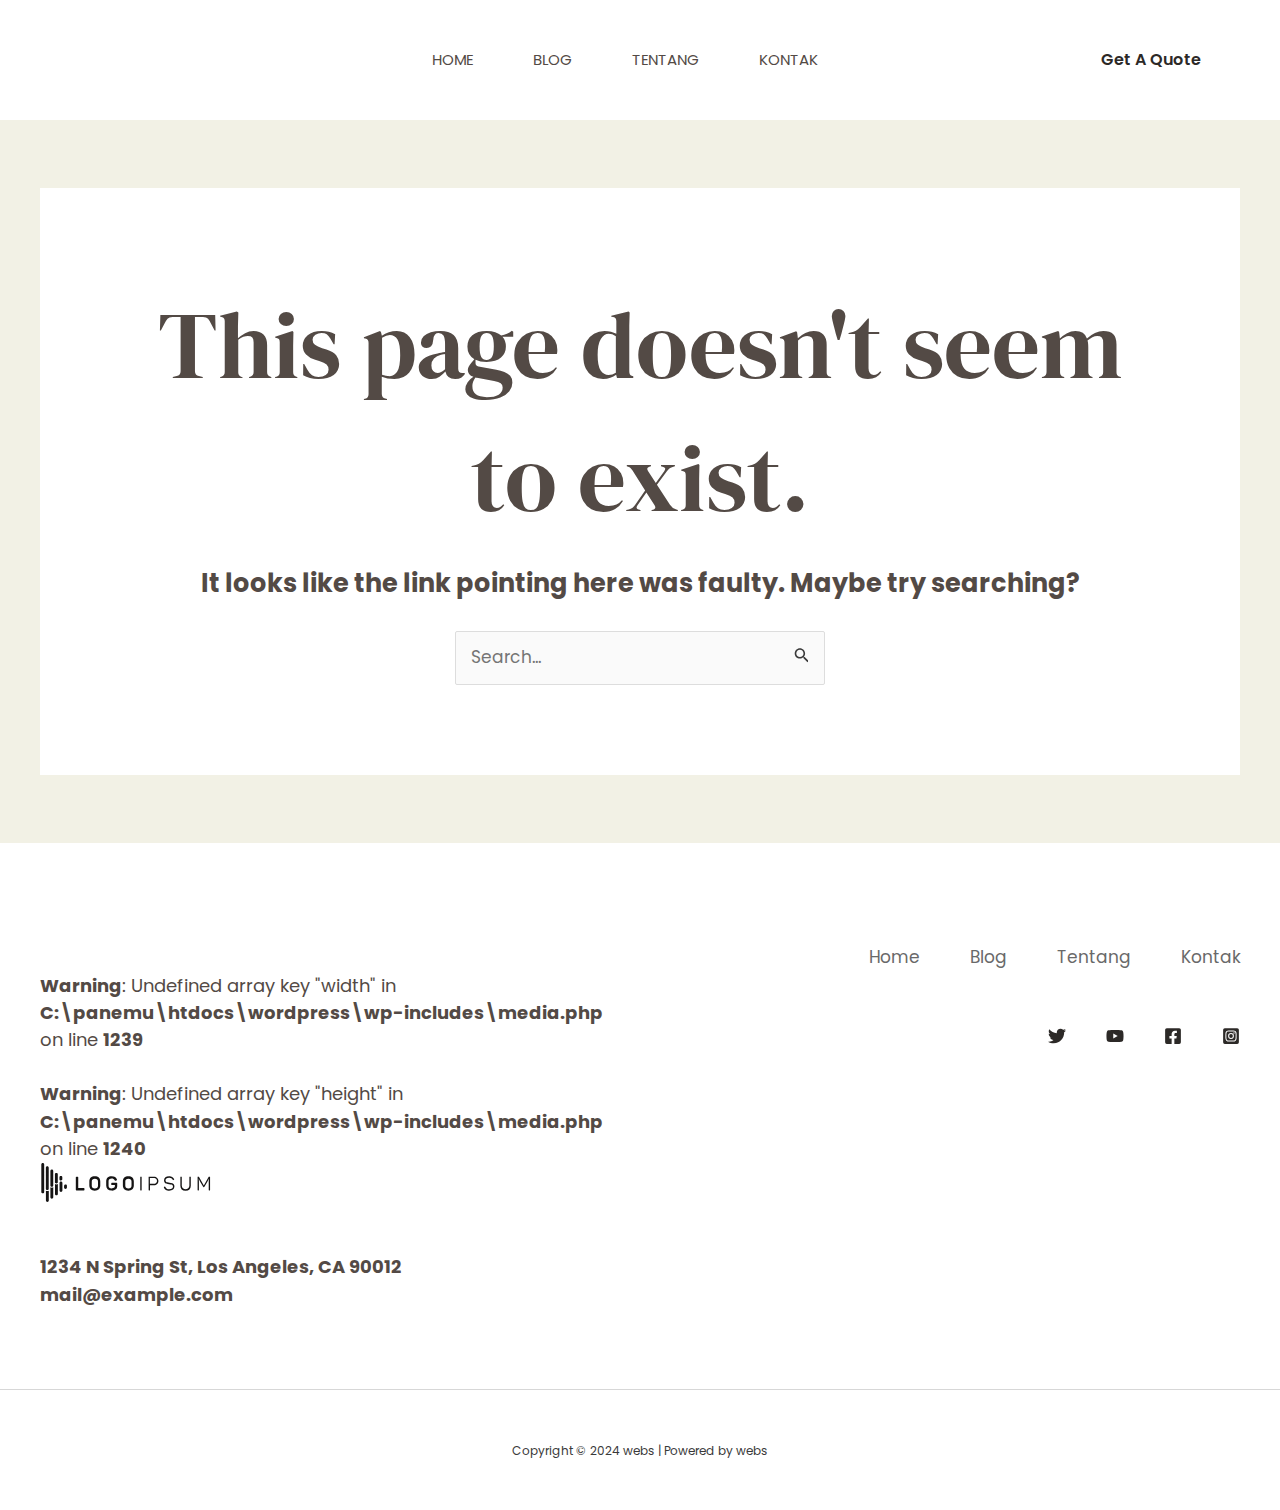
<file: 404/index.html>
<!DOCTYPE html>
<html lang="en-US">
<head>
<meta charset="UTF-8">
<meta name="viewport" content="width=device-width, initial-scale=1">
	 <link rel="profile" href="https://gmpg.org/xfn/11"> 
	 <!-- Manifest added by SuperPWA - Progressive Web Apps Plugin For WordPress -->
<link rel="manifest" href="https://luthfiwebs.github.io/webku/superpwa-manifest.json">
<link rel="prefetch" href="https://luthfiwebs.github.io/webku/superpwa-manifest.json">
<meta name="theme-color" content="#D5E0EB">
<!-- / SuperPWA.com -->
<title>Page not found &#8211; webs</title>
<meta name="robots" content="max-image-preview:large">
<link rel="dns-prefetch" href="//fonts.googleapis.com">
<link rel="alternate" type="application/rss+xml" title="webs &raquo; Feed" href="https://luthfiwebs.github.io/webku/feed/">
<link rel="alternate" type="application/rss+xml" title="webs &raquo; Comments Feed" href="https://luthfiwebs.github.io/webku/comments/feed/">
<script>
window._wpemojiSettings = {"baseUrl":"https:\/\/s.w.org\/images\/core\/emoji\/15.0.3\/72x72\/","ext":".png","svgUrl":"https:\/\/s.w.org\/images\/core\/emoji\/15.0.3\/svg\/","svgExt":".svg","source":{"concatemoji":"https:\/\/luthfiwebs.github.io\/webku\/wp-includes\/js\/wp-emoji-release.min.js?ver=6.5.3"}};
/*! This file is auto-generated */
!function(i,n){var o,s,e;function c(e){try{var t={supportTests:e,timestamp:(new Date).valueOf()};sessionStorage.setItem(o,JSON.stringify(t))}catch(e){}}function p(e,t,n){e.clearRect(0,0,e.canvas.width,e.canvas.height),e.fillText(t,0,0);var t=new Uint32Array(e.getImageData(0,0,e.canvas.width,e.canvas.height).data),r=(e.clearRect(0,0,e.canvas.width,e.canvas.height),e.fillText(n,0,0),new Uint32Array(e.getImageData(0,0,e.canvas.width,e.canvas.height).data));return t.every(function(e,t){return e===r[t]})}function u(e,t,n){switch(t){case"flag":return n(e,"🏳️‍⚧️","🏳️​⚧️")?!1:!n(e,"🇺🇳","🇺​🇳")&&!n(e,"🏴󠁧󠁢󠁥󠁮󠁧󠁿","🏴​󠁧​󠁢​󠁥​󠁮​󠁧​󠁿");case"emoji":return!n(e,"🐦‍⬛","🐦​⬛")}return!1}function f(e,t,n){var r="undefined"!=typeof WorkerGlobalScope&&self instanceof WorkerGlobalScope?new OffscreenCanvas(300,150):i.createElement("canvas"),a=r.getContext("2d",{willReadFrequently:!0}),o=(a.textBaseline="top",a.font="600 32px Arial",{});return e.forEach(function(e){o[e]=t(a,e,n)}),o}function t(e){var t=i.createElement("script");t.src=e,t.defer=!0,i.head.appendChild(t)}"undefined"!=typeof Promise&&(o="wpEmojiSettingsSupports",s=["flag","emoji"],n.supports={everything:!0,everythingExceptFlag:!0},e=new Promise(function(e){i.addEventListener("DOMContentLoaded",e,{once:!0})}),new Promise(function(t){var n=function(){try{var e=JSON.parse(sessionStorage.getItem(o));if("object"==typeof e&&"number"==typeof e.timestamp&&(new Date).valueOf()<e.timestamp+604800&&"object"==typeof e.supportTests)return e.supportTests}catch(e){}return null}();if(!n){if("undefined"!=typeof Worker&&"undefined"!=typeof OffscreenCanvas&&"undefined"!=typeof URL&&URL.createObjectURL&&"undefined"!=typeof Blob)try{var e="postMessage("+f.toString()+"("+[JSON.stringify(s),u.toString(),p.toString()].join(",")+"));",r=new Blob([e],{type:"text/javascript"}),a=new Worker(URL.createObjectURL(r),{name:"wpTestEmojiSupports"});return void(a.onmessage=function(e){c(n=e.data),a.terminate(),t(n)})}catch(e){}c(n=f(s,u,p))}t(n)}).then(function(e){for(var t in e)n.supports[t]=e[t],n.supports.everything=n.supports.everything&&n.supports[t],"flag"!==t&&(n.supports.everythingExceptFlag=n.supports.everythingExceptFlag&&n.supports[t]);n.supports.everythingExceptFlag=n.supports.everythingExceptFlag&&!n.supports.flag,n.DOMReady=!1,n.readyCallback=function(){n.DOMReady=!0}}).then(function(){return e}).then(function(){var e;n.supports.everything||(n.readyCallback(),(e=n.source||{}).concatemoji?t(e.concatemoji):e.wpemoji&&e.twemoji&&(t(e.twemoji),t(e.wpemoji)))}))}((window,document),window._wpemojiSettings);
</script>
<link rel="stylesheet" id="astra-theme-css-css" href="https://luthfiwebs.github.io/webku/wp-content/themes/astra/assets/css/minified/main.min.css?ver=4.6.14" media="all">
<style id="astra-theme-css-inline-css">:root{--ast-post-nav-space:0;--ast-container-default-xlg-padding:6.67em;--ast-container-default-lg-padding:5.67em;--ast-container-default-slg-padding:4.34em;--ast-container-default-md-padding:3.34em;--ast-container-default-sm-padding:6.67em;--ast-container-default-xs-padding:2.4em;--ast-container-default-xxs-padding:1.4em;--ast-code-block-background:#EEEEEE;--ast-comment-inputs-background:#FAFAFA;--ast-normal-container-width:1200px;--ast-narrow-container-width:750px;--ast-blog-title-font-weight:normal;--ast-blog-meta-weight:inherit;}html{font-size:106.25%;}a,.page-title{color:var(--ast-global-color-3);}a:hover,a:focus{color:var(--ast-global-color-1);}body,button,input,select,textarea,.ast-button,.ast-custom-button{font-family:'Poppins',sans-serif;font-weight:400;font-size:17px;font-size:1rem;line-height:var(--ast-body-line-height,1.6em);}blockquote{color:var(--ast-global-color-3);}h1,.entry-content h1,h2,.entry-content h2,h3,.entry-content h3,h4,.entry-content h4,h5,.entry-content h5,h6,.entry-content h6,.site-title,.site-title a{font-family:'DM Serif Display',serif;font-weight:400;}.site-title{font-size:35px;font-size:2.0588235294118rem;display:none;}header .custom-logo-link img{max-width:150px;}.astra-logo-svg{width:150px;}.site-header .site-description{font-size:15px;font-size:0.88235294117647rem;display:none;}.entry-title{font-size:30px;font-size:1.7647058823529rem;}.archive .ast-article-post .ast-article-inner,.blog .ast-article-post .ast-article-inner,.archive .ast-article-post .ast-article-inner:hover,.blog .ast-article-post .ast-article-inner:hover{overflow:hidden;}h1,.entry-content h1{font-size:95px;font-size:5.5882352941176rem;font-family:'DM Serif Display',serif;line-height:1.4em;}h2,.entry-content h2{font-size:52px;font-size:3.0588235294118rem;font-family:'DM Serif Display',serif;line-height:1.3em;}h3,.entry-content h3{font-size:36px;font-size:2.1176470588235rem;font-family:'DM Serif Display',serif;line-height:1em;}h4,.entry-content h4{font-size:25px;font-size:1.4705882352941rem;line-height:1.2em;font-family:'DM Serif Display',serif;}h5,.entry-content h5{font-size:20px;font-size:1.1764705882353rem;line-height:1.2em;font-family:'DM Serif Display',serif;}h6,.entry-content h6{font-size:15px;font-size:0.88235294117647rem;line-height:1.25em;font-family:'DM Serif Display',serif;}::selection{background-color:var(--ast-global-color-0);color:#000000;}body,h1,.entry-title a,.entry-content h1,h2,.entry-content h2,h3,.entry-content h3,h4,.entry-content h4,h5,.entry-content h5,h6,.entry-content h6{color:var(--ast-global-color-3);}.tagcloud a:hover,.tagcloud a:focus,.tagcloud a.current-item{color:#ffffff;border-color:var(--ast-global-color-3);background-color:var(--ast-global-color-3);}input:focus,input[type="text"]:focus,input[type="email"]:focus,input[type="url"]:focus,input[type="password"]:focus,input[type="reset"]:focus,input[type="search"]:focus,textarea:focus{border-color:var(--ast-global-color-3);}input[type="radio"]:checked,input[type=reset],input[type="checkbox"]:checked,input[type="checkbox"]:hover:checked,input[type="checkbox"]:focus:checked,input[type=range]::-webkit-slider-thumb{border-color:var(--ast-global-color-3);background-color:var(--ast-global-color-3);box-shadow:none;}.site-footer a:hover + .post-count,.site-footer a:focus + .post-count{background:var(--ast-global-color-3);border-color:var(--ast-global-color-3);}.single .nav-links .nav-previous,.single .nav-links .nav-next{color:var(--ast-global-color-3);}.entry-meta,.entry-meta *{line-height:1.45;color:var(--ast-global-color-3);}.entry-meta a:not(.ast-button):hover,.entry-meta a:not(.ast-button):hover *,.entry-meta a:not(.ast-button):focus,.entry-meta a:not(.ast-button):focus *,.page-links > .page-link,.page-links .page-link:hover,.post-navigation a:hover{color:var(--ast-global-color-1);}#cat option,.secondary .calendar_wrap thead a,.secondary .calendar_wrap thead a:visited{color:var(--ast-global-color-3);}.secondary .calendar_wrap #today,.ast-progress-val span{background:var(--ast-global-color-3);}.secondary a:hover + .post-count,.secondary a:focus + .post-count{background:var(--ast-global-color-3);border-color:var(--ast-global-color-3);}.calendar_wrap #today > a{color:#ffffff;}.page-links .page-link,.single .post-navigation a{color:var(--ast-global-color-3);}.ast-search-menu-icon .search-form button.search-submit{padding:0 4px;}.ast-search-menu-icon form.search-form{padding-right:0;}.ast-search-menu-icon.slide-search input.search-field{width:0;}.ast-header-search .ast-search-menu-icon.ast-dropdown-active .search-form,.ast-header-search .ast-search-menu-icon.ast-dropdown-active .search-field:focus{transition:all 0.2s;}.search-form input.search-field:focus{outline:none;}.wp-block-latest-posts > li > a{color:var(--ast-global-color-2);}.widget-title,.widget .wp-block-heading{font-size:24px;font-size:1.4117647058824rem;color:var(--ast-global-color-3);}.ast-search-menu-icon.slide-search a:focus-visible:focus-visible,.astra-search-icon:focus-visible,#close:focus-visible,a:focus-visible,.ast-menu-toggle:focus-visible,.site .skip-link:focus-visible,.wp-block-loginout input:focus-visible,.wp-block-search.wp-block-search__button-inside .wp-block-search__inside-wrapper,.ast-header-navigation-arrow:focus-visible,.woocommerce .wc-proceed-to-checkout > .checkout-button:focus-visible,.woocommerce .woocommerce-MyAccount-navigation ul li a:focus-visible,.ast-orders-table__row .ast-orders-table__cell:focus-visible,.woocommerce .woocommerce-order-details .order-again > .button:focus-visible,.woocommerce .woocommerce-message a.button.wc-forward:focus-visible,.woocommerce #minus_qty:focus-visible,.woocommerce #plus_qty:focus-visible,a#ast-apply-coupon:focus-visible,.woocommerce .woocommerce-info a:focus-visible,.woocommerce .astra-shop-summary-wrap a:focus-visible,.woocommerce a.wc-forward:focus-visible,#ast-apply-coupon:focus-visible,.woocommerce-js .woocommerce-mini-cart-item a.remove:focus-visible,#close:focus-visible,.button.search-submit:focus-visible,#search_submit:focus,.normal-search:focus-visible,.ast-header-account-wrap:focus-visible{outline-style:dotted;outline-color:inherit;outline-width:thin;}input:focus,input[type="text"]:focus,input[type="email"]:focus,input[type="url"]:focus,input[type="password"]:focus,input[type="reset"]:focus,input[type="search"]:focus,input[type="number"]:focus,textarea:focus,.wp-block-search__input:focus,[data-section="section-header-mobile-trigger"] .ast-button-wrap .ast-mobile-menu-trigger-minimal:focus,.ast-mobile-popup-drawer.active .menu-toggle-close:focus,.woocommerce-ordering select.orderby:focus,#ast-scroll-top:focus,#coupon_code:focus,.woocommerce-page #comment:focus,.woocommerce #reviews #respond input#submit:focus,.woocommerce a.add_to_cart_button:focus,.woocommerce .button.single_add_to_cart_button:focus,.woocommerce .woocommerce-cart-form button:focus,.woocommerce .woocommerce-cart-form__cart-item .quantity .qty:focus,.woocommerce .woocommerce-billing-fields .woocommerce-billing-fields__field-wrapper .woocommerce-input-wrapper > .input-text:focus,.woocommerce #order_comments:focus,.woocommerce #place_order:focus,.woocommerce .woocommerce-address-fields .woocommerce-address-fields__field-wrapper .woocommerce-input-wrapper > .input-text:focus,.woocommerce .woocommerce-MyAccount-content form button:focus,.woocommerce .woocommerce-MyAccount-content .woocommerce-EditAccountForm .woocommerce-form-row .woocommerce-Input.input-text:focus,.woocommerce .ast-woocommerce-container .woocommerce-pagination ul.page-numbers li a:focus,body #content .woocommerce form .form-row .select2-container--default .select2-selection--single:focus,#ast-coupon-code:focus,.woocommerce.woocommerce-js .quantity input[type=number]:focus,.woocommerce-js .woocommerce-mini-cart-item .quantity input[type=number]:focus,.woocommerce p#ast-coupon-trigger:focus{border-style:dotted;border-color:inherit;border-width:thin;}input{outline:none;}.site-logo-img img{ transition:all 0.2s linear;}body .ast-oembed-container *{position:absolute;top:0;width:100%;height:100%;left:0;}body .wp-block-embed-pocket-casts .ast-oembed-container *{position:unset;}.ast-single-post-featured-section + article {margin-top: 2em;}.site-content .ast-single-post-featured-section img {width: 100%;overflow: hidden;object-fit: cover;}.ast-separate-container .site-content .ast-single-post-featured-section + article {margin-top: -80px;z-index: 9;position: relative;border-radius: 4px;}@media (min-width: 922px) {.ast-no-sidebar .site-content .ast-article-image-container--wide {margin-left: -120px;margin-right: -120px;max-width: unset;width: unset;}.ast-left-sidebar .site-content .ast-article-image-container--wide,.ast-right-sidebar .site-content .ast-article-image-container--wide {margin-left: -10px;margin-right: -10px;}.site-content .ast-article-image-container--full {margin-left: calc( -50vw + 50%);margin-right: calc( -50vw + 50%);max-width: 100vw;width: 100vw;}.ast-left-sidebar .site-content .ast-article-image-container--full,.ast-right-sidebar .site-content .ast-article-image-container--full {margin-left: -10px;margin-right: -10px;max-width: inherit;width: auto;}}.site > .ast-single-related-posts-container {margin-top: 0;}@media (min-width: 922px) {.ast-desktop .ast-container--narrow {max-width: var(--ast-narrow-container-width);margin: 0 auto;}}@media (max-width:921.9px){#ast-desktop-header{display:none;}}@media (min-width:922px){#ast-mobile-header{display:none;}}.wp-block-buttons.aligncenter{justify-content:center;}.wp-block-button.is-style-outline .wp-block-button__link{border-color:var(--ast-global-color-2);border-top-width:1px;border-right-width:1px;border-bottom-width:1px;border-left-width:1px;}div.wp-block-button.is-style-outline > .wp-block-button__link:not(.has-text-color),div.wp-block-button.wp-block-button__link.is-style-outline:not(.has-text-color){color:var(--ast-global-color-2);}.wp-block-button.is-style-outline .wp-block-button__link:hover,.wp-block-buttons .wp-block-button.is-style-outline .wp-block-button__link:focus,.wp-block-buttons .wp-block-button.is-style-outline > .wp-block-button__link:not(.has-text-color):hover,.wp-block-buttons .wp-block-button.wp-block-button__link.is-style-outline:not(.has-text-color):hover{color:#000000;background-color:var(--ast-global-color-1);border-color:var(--ast-global-color-1);}.post-page-numbers.current .page-link,.ast-pagination .page-numbers.current{color:#000000;border-color:var(--ast-global-color-0);background-color:var(--ast-global-color-0);}.wp-block-button.is-style-outline .wp-block-button__link{border-top-width:1px;border-right-width:1px;border-bottom-width:1px;border-left-width:1px;}.wp-block-button.is-style-outline .wp-block-button__link.wp-element-button,.ast-outline-button{border-color:var(--ast-global-color-2);font-family:inherit;font-weight:600;font-size:16px;font-size:0.94117647058824rem;line-height:1em;border-top-left-radius:0px;border-top-right-radius:0px;border-bottom-right-radius:0px;border-bottom-left-radius:0px;}.wp-block-buttons .wp-block-button.is-style-outline > .wp-block-button__link:not(.has-text-color),.wp-block-buttons .wp-block-button.wp-block-button__link.is-style-outline:not(.has-text-color),.ast-outline-button{color:var(--ast-global-color-2);}.wp-block-button.is-style-outline .wp-block-button__link:hover,.wp-block-buttons .wp-block-button.is-style-outline .wp-block-button__link:focus,.wp-block-buttons .wp-block-button.is-style-outline > .wp-block-button__link:not(.has-text-color):hover,.wp-block-buttons .wp-block-button.wp-block-button__link.is-style-outline:not(.has-text-color):hover,.ast-outline-button:hover,.ast-outline-button:focus,.wp-block-uagb-buttons-child .uagb-buttons-repeater.ast-outline-button:hover,.wp-block-uagb-buttons-child .uagb-buttons-repeater.ast-outline-button:focus{color:#000000;background-color:var(--ast-global-color-1);border-color:var(--ast-global-color-1);}.wp-block-button .wp-block-button__link.wp-element-button.is-style-outline:not(.has-background),.wp-block-button.is-style-outline>.wp-block-button__link.wp-element-button:not(.has-background),.ast-outline-button{background-color:rgba(255,224,112,0);}.entry-content[ast-blocks-layout] > figure{margin-bottom:1em;}@media (max-width:921px){.ast-separate-container #primary,.ast-separate-container #secondary{padding:1.5em 0;}#primary,#secondary{padding:1.5em 0;margin:0;}.ast-left-sidebar #content > .ast-container{display:flex;flex-direction:column-reverse;width:100%;}.ast-separate-container .ast-article-post,.ast-separate-container .ast-article-single{padding:1.5em 2.14em;}.ast-author-box img.avatar{margin:20px 0 0 0;}}@media (min-width:922px){.ast-separate-container.ast-right-sidebar #primary,.ast-separate-container.ast-left-sidebar #primary{border:0;}.search-no-results.ast-separate-container #primary{margin-bottom:4em;}}.ast-404-layout-1 .ast-404-text{font-size:200px;font-size:11.764705882353rem;}@media (min-width:922px){.error404.ast-separate-container #primary{margin-bottom:4em;}}@media (max-width:920px){.ast-404-layout-1 .ast-404-text{font-size:100px;font-size:5.8823529411765rem;}}.wp-block-button .wp-block-button__link{color:#000000;}.wp-block-button .wp-block-button__link:hover,.wp-block-button .wp-block-button__link:focus{color:#000000;background-color:var(--ast-global-color-1);border-color:var(--ast-global-color-1);}.wp-block-button .wp-block-button__link,.wp-block-search .wp-block-search__button,body .wp-block-file .wp-block-file__button{border-style:solid;border-top-width:1px;border-right-width:1px;border-left-width:1px;border-bottom-width:1px;border-color:var(--ast-global-color-2);background-color:rgba(255,224,112,0);color:#000000;font-family:inherit;font-weight:600;line-height:1em;font-size:16px;font-size:0.94117647058824rem;border-top-left-radius:0px;border-top-right-radius:0px;border-bottom-right-radius:0px;border-bottom-left-radius:0px;padding-top:14px;padding-right:16px;padding-bottom:14px;padding-left:16px;}.menu-toggle,button,.ast-button,.ast-custom-button,.button,input#submit,input[type="button"],input[type="submit"],input[type="reset"],form[CLASS*="wp-block-search__"].wp-block-search .wp-block-search__inside-wrapper .wp-block-search__button,body .wp-block-file .wp-block-file__button,.woocommerce-js a.button,.woocommerce button.button,.woocommerce .woocommerce-message a.button,.woocommerce #respond input#submit.alt,.woocommerce input.button.alt,.woocommerce input.button,.woocommerce input.button:disabled,.woocommerce input.button:disabled[disabled],.woocommerce input.button:disabled:hover,.woocommerce input.button:disabled[disabled]:hover,.woocommerce #respond input#submit,.woocommerce button.button.alt.disabled,.wc-block-grid__products .wc-block-grid__product .wp-block-button__link,.wc-block-grid__product-onsale,[CLASS*="wc-block"] button,.woocommerce-js .astra-cart-drawer .astra-cart-drawer-content .woocommerce-mini-cart__buttons .button:not(.checkout):not(.ast-continue-shopping),.woocommerce-js .astra-cart-drawer .astra-cart-drawer-content .woocommerce-mini-cart__buttons a.checkout,.woocommerce button.button.alt.disabled.wc-variation-selection-needed,[CLASS*="wc-block"] .wc-block-components-button{border-style:solid;border-top-width:1px;border-right-width:1px;border-left-width:1px;border-bottom-width:1px;color:#000000;border-color:var(--ast-global-color-2);background-color:rgba(255,224,112,0);padding-top:14px;padding-right:16px;padding-bottom:14px;padding-left:16px;font-family:inherit;font-weight:600;font-size:16px;font-size:0.94117647058824rem;line-height:1em;border-top-left-radius:0px;border-top-right-radius:0px;border-bottom-right-radius:0px;border-bottom-left-radius:0px;}button:focus,.menu-toggle:hover,button:hover,.ast-button:hover,.ast-custom-button:hover .button:hover,.ast-custom-button:hover ,input[type=reset]:hover,input[type=reset]:focus,input#submit:hover,input#submit:focus,input[type="button"]:hover,input[type="button"]:focus,input[type="submit"]:hover,input[type="submit"]:focus,form[CLASS*="wp-block-search__"].wp-block-search .wp-block-search__inside-wrapper .wp-block-search__button:hover,form[CLASS*="wp-block-search__"].wp-block-search .wp-block-search__inside-wrapper .wp-block-search__button:focus,body .wp-block-file .wp-block-file__button:hover,body .wp-block-file .wp-block-file__button:focus,.woocommerce-js a.button:hover,.woocommerce button.button:hover,.woocommerce .woocommerce-message a.button:hover,.woocommerce #respond input#submit:hover,.woocommerce #respond input#submit.alt:hover,.woocommerce input.button.alt:hover,.woocommerce input.button:hover,.woocommerce button.button.alt.disabled:hover,.wc-block-grid__products .wc-block-grid__product .wp-block-button__link:hover,[CLASS*="wc-block"] button:hover,.woocommerce-js .astra-cart-drawer .astra-cart-drawer-content .woocommerce-mini-cart__buttons .button:not(.checkout):not(.ast-continue-shopping):hover,.woocommerce-js .astra-cart-drawer .astra-cart-drawer-content .woocommerce-mini-cart__buttons a.checkout:hover,.woocommerce button.button.alt.disabled.wc-variation-selection-needed:hover,[CLASS*="wc-block"] .wc-block-components-button:hover,[CLASS*="wc-block"] .wc-block-components-button:focus{color:#000000;background-color:var(--ast-global-color-1);border-color:var(--ast-global-color-1);}@media (max-width:921px){.ast-mobile-header-stack .main-header-bar .ast-search-menu-icon{display:inline-block;}.ast-header-break-point.ast-header-custom-item-outside .ast-mobile-header-stack .main-header-bar .ast-search-icon{margin:0;}.ast-comment-avatar-wrap img{max-width:2.5em;}.ast-comment-meta{padding:0 1.8888em 1.3333em;}.ast-separate-container .ast-comment-list li.depth-1{padding:1.5em 2.14em;}.ast-separate-container .comment-respond{padding:2em 2.14em;}}@media (min-width:544px){.ast-container{max-width:100%;}}@media (max-width:544px){.ast-separate-container .ast-article-post,.ast-separate-container .ast-article-single,.ast-separate-container .comments-title,.ast-separate-container .ast-archive-description{padding:1.5em 1em;}.ast-separate-container #content .ast-container{padding-left:0.54em;padding-right:0.54em;}.ast-separate-container .ast-comment-list .bypostauthor{padding:.5em;}.ast-search-menu-icon.ast-dropdown-active .search-field{width:170px;}}body,.ast-separate-container{background-color:var(--ast-global-color-4);;background-image:none;;}@media (max-width:921px){.site-title{display:none;}.site-header .site-description{display:none;}h1,.entry-content h1{font-size:50px;}h2,.entry-content h2{font-size:32px;}h3,.entry-content h3{font-size:26px;}h4,.entry-content h4{font-size:22px;font-size:1.2941176470588rem;}h5,.entry-content h5{font-size:18px;font-size:1.0588235294118rem;}h6,.entry-content h6{font-size:15px;font-size:0.88235294117647rem;}}@media (max-width:544px){.site-title{display:none;}.site-header .site-description{display:none;}h1,.entry-content h1{font-size:32px;}h2,.entry-content h2{font-size:28px;}h3,.entry-content h3{font-size:22px;}h4,.entry-content h4{font-size:20px;font-size:1.1764705882353rem;}h5,.entry-content h5{font-size:17px;font-size:1rem;}h6,.entry-content h6{font-size:15px;font-size:0.88235294117647rem;}}@media (max-width:921px){html{font-size:96.9%;}}@media (max-width:544px){html{font-size:96.9%;}}@media (min-width:922px){.ast-container{max-width:1240px;}}@media (min-width:922px){.site-content .ast-container{display:flex;}}@media (max-width:921px){.site-content .ast-container{flex-direction:column;}}@media (min-width:922px){.main-header-menu .sub-menu .menu-item.ast-left-align-sub-menu:hover > .sub-menu,.main-header-menu .sub-menu .menu-item.ast-left-align-sub-menu.focus > .sub-menu{margin-left:-0px;}}.site .comments-area{padding-bottom:3em;}.wp-block-file {display: flex;align-items: center;flex-wrap: wrap;justify-content: space-between;}.wp-block-pullquote {border: none;}.wp-block-pullquote blockquote::before {content: "\201D";font-family: "Helvetica",sans-serif;display: flex;transform: rotate( 180deg );font-size: 6rem;font-style: normal;line-height: 1;font-weight: bold;align-items: center;justify-content: center;}.has-text-align-right > blockquote::before {justify-content: flex-start;}.has-text-align-left > blockquote::before {justify-content: flex-end;}figure.wp-block-pullquote.is-style-solid-color blockquote {max-width: 100%;text-align: inherit;}html body {--wp--custom--ast-default-block-top-padding: 3em;--wp--custom--ast-default-block-right-padding: 3em;--wp--custom--ast-default-block-bottom-padding: 3em;--wp--custom--ast-default-block-left-padding: 3em;--wp--custom--ast-container-width: 1200px;--wp--custom--ast-content-width-size: 1200px;--wp--custom--ast-wide-width-size: calc(1200px + var(--wp--custom--ast-default-block-left-padding) + var(--wp--custom--ast-default-block-right-padding));}.ast-narrow-container {--wp--custom--ast-content-width-size: 750px;--wp--custom--ast-wide-width-size: 750px;}@media(max-width: 921px) {html body {--wp--custom--ast-default-block-top-padding: 3em;--wp--custom--ast-default-block-right-padding: 2em;--wp--custom--ast-default-block-bottom-padding: 3em;--wp--custom--ast-default-block-left-padding: 2em;}}@media(max-width: 544px) {html body {--wp--custom--ast-default-block-top-padding: 3em;--wp--custom--ast-default-block-right-padding: 1.5em;--wp--custom--ast-default-block-bottom-padding: 3em;--wp--custom--ast-default-block-left-padding: 1.5em;}}.entry-content > .wp-block-group,.entry-content > .wp-block-cover,.entry-content > .wp-block-columns {padding-top: var(--wp--custom--ast-default-block-top-padding);padding-right: var(--wp--custom--ast-default-block-right-padding);padding-bottom: var(--wp--custom--ast-default-block-bottom-padding);padding-left: var(--wp--custom--ast-default-block-left-padding);}.ast-plain-container.ast-no-sidebar .entry-content > .alignfull,.ast-page-builder-template .ast-no-sidebar .entry-content > .alignfull {margin-left: calc( -50vw + 50%);margin-right: calc( -50vw + 50%);max-width: 100vw;width: 100vw;}.ast-plain-container.ast-no-sidebar .entry-content .alignfull .alignfull,.ast-page-builder-template.ast-no-sidebar .entry-content .alignfull .alignfull,.ast-plain-container.ast-no-sidebar .entry-content .alignfull .alignwide,.ast-page-builder-template.ast-no-sidebar .entry-content .alignfull .alignwide,.ast-plain-container.ast-no-sidebar .entry-content .alignwide .alignfull,.ast-page-builder-template.ast-no-sidebar .entry-content .alignwide .alignfull,.ast-plain-container.ast-no-sidebar .entry-content .alignwide .alignwide,.ast-page-builder-template.ast-no-sidebar .entry-content .alignwide .alignwide,.ast-plain-container.ast-no-sidebar .entry-content .wp-block-column .alignfull,.ast-page-builder-template.ast-no-sidebar .entry-content .wp-block-column .alignfull,.ast-plain-container.ast-no-sidebar .entry-content .wp-block-column .alignwide,.ast-page-builder-template.ast-no-sidebar .entry-content .wp-block-column .alignwide {margin-left: auto;margin-right: auto;width: 100%;}[ast-blocks-layout] .wp-block-separator:not(.is-style-dots) {height: 0;}[ast-blocks-layout] .wp-block-separator {margin: 20px auto;}[ast-blocks-layout] .wp-block-separator:not(.is-style-wide):not(.is-style-dots) {max-width: 100px;}[ast-blocks-layout] .wp-block-separator.has-background {padding: 0;}.entry-content[ast-blocks-layout] > * {max-width: var(--wp--custom--ast-content-width-size);margin-left: auto;margin-right: auto;}.entry-content[ast-blocks-layout] > .alignwide {max-width: var(--wp--custom--ast-wide-width-size);}.entry-content[ast-blocks-layout] .alignfull {max-width: none;}.entry-content .wp-block-columns {margin-bottom: 0;}blockquote {margin: 1.5em;border-color: rgba(0,0,0,0.05);}.wp-block-quote:not(.has-text-align-right):not(.has-text-align-center) {border-left: 5px solid rgba(0,0,0,0.05);}.has-text-align-right > blockquote,blockquote.has-text-align-right {border-right: 5px solid rgba(0,0,0,0.05);}.has-text-align-left > blockquote,blockquote.has-text-align-left {border-left: 5px solid rgba(0,0,0,0.05);}.wp-block-site-tagline,.wp-block-latest-posts .read-more {margin-top: 15px;}.wp-block-loginout p label {display: block;}.wp-block-loginout p:not(.login-remember):not(.login-submit) input {width: 100%;}.wp-block-loginout input:focus {border-color: transparent;}.wp-block-loginout input:focus {outline: thin dotted;}.entry-content .wp-block-media-text .wp-block-media-text__content {padding: 0 0 0 8%;}.entry-content .wp-block-media-text.has-media-on-the-right .wp-block-media-text__content {padding: 0 8% 0 0;}.entry-content .wp-block-media-text.has-background .wp-block-media-text__content {padding: 8%;}.entry-content .wp-block-cover:not([class*="background-color"]) .wp-block-cover__inner-container,.entry-content .wp-block-cover:not([class*="background-color"]) .wp-block-cover-image-text,.entry-content .wp-block-cover:not([class*="background-color"]) .wp-block-cover-text,.entry-content .wp-block-cover-image:not([class*="background-color"]) .wp-block-cover__inner-container,.entry-content .wp-block-cover-image:not([class*="background-color"]) .wp-block-cover-image-text,.entry-content .wp-block-cover-image:not([class*="background-color"]) .wp-block-cover-text {color: var(--ast-global-color-5);}.wp-block-loginout .login-remember input {width: 1.1rem;height: 1.1rem;margin: 0 5px 4px 0;vertical-align: middle;}.wp-block-latest-posts > li > *:first-child,.wp-block-latest-posts:not(.is-grid) > li:first-child {margin-top: 0;}.wp-block-search__inside-wrapper .wp-block-search__input {padding: 0 10px;color: var(--ast-global-color-3);background: var(--ast-global-color-5);border-color: var(--ast-border-color);}.wp-block-latest-posts .read-more {margin-bottom: 1.5em;}.wp-block-search__no-button .wp-block-search__inside-wrapper .wp-block-search__input {padding-top: 5px;padding-bottom: 5px;}.wp-block-latest-posts .wp-block-latest-posts__post-date,.wp-block-latest-posts .wp-block-latest-posts__post-author {font-size: 1rem;}.wp-block-latest-posts > li > *,.wp-block-latest-posts:not(.is-grid) > li {margin-top: 12px;margin-bottom: 12px;}.ast-page-builder-template .entry-content[ast-blocks-layout] > *,.ast-page-builder-template .entry-content[ast-blocks-layout] > .alignfull > * {max-width: none;}.ast-page-builder-template .entry-content[ast-blocks-layout] > .alignwide > * {max-width: var(--wp--custom--ast-wide-width-size);}.ast-page-builder-template .entry-content[ast-blocks-layout] > .inherit-container-width > *,.ast-page-builder-template .entry-content[ast-blocks-layout] > * > *,.entry-content[ast-blocks-layout] > .wp-block-cover .wp-block-cover__inner-container {max-width: var(--wp--custom--ast-content-width-size);margin-left: auto;margin-right: auto;}.entry-content[ast-blocks-layout] .wp-block-cover:not(.alignleft):not(.alignright) {width: auto;}@media(max-width: 1200px) {.ast-separate-container .entry-content > .alignfull,.ast-separate-container .entry-content[ast-blocks-layout] > .alignwide,.ast-plain-container .entry-content[ast-blocks-layout] > .alignwide,.ast-plain-container .entry-content .alignfull {margin-left: calc(-1 * min(var(--ast-container-default-xlg-padding),20px)) ;margin-right: calc(-1 * min(var(--ast-container-default-xlg-padding),20px));}}@media(min-width: 1201px) {.ast-separate-container .entry-content > .alignfull {margin-left: calc(-1 * var(--ast-container-default-xlg-padding) );margin-right: calc(-1 * var(--ast-container-default-xlg-padding) );}.ast-separate-container .entry-content[ast-blocks-layout] > .alignwide,.ast-plain-container .entry-content[ast-blocks-layout] > .alignwide {margin-left: calc(-1 * var(--wp--custom--ast-default-block-left-padding) );margin-right: calc(-1 * var(--wp--custom--ast-default-block-right-padding) );}}@media(min-width: 921px) {.ast-separate-container .entry-content .wp-block-group.alignwide:not(.inherit-container-width) > :where(:not(.alignleft):not(.alignright)),.ast-plain-container .entry-content .wp-block-group.alignwide:not(.inherit-container-width) > :where(:not(.alignleft):not(.alignright)) {max-width: calc( var(--wp--custom--ast-content-width-size) + 80px );}.ast-plain-container.ast-right-sidebar .entry-content[ast-blocks-layout] .alignfull,.ast-plain-container.ast-left-sidebar .entry-content[ast-blocks-layout] .alignfull {margin-left: -60px;margin-right: -60px;}}@media(min-width: 544px) {.entry-content > .alignleft {margin-right: 20px;}.entry-content > .alignright {margin-left: 20px;}}@media (max-width:544px){.wp-block-columns .wp-block-column:not(:last-child){margin-bottom:20px;}.wp-block-latest-posts{margin:0;}}@media( max-width: 600px ) {.entry-content .wp-block-media-text .wp-block-media-text__content,.entry-content .wp-block-media-text.has-media-on-the-right .wp-block-media-text__content {padding: 8% 0 0;}.entry-content .wp-block-media-text.has-background .wp-block-media-text__content {padding: 8%;}}.ast-page-builder-template .entry-header {padding-left: 0;}.ast-narrow-container .site-content .wp-block-uagb-image--align-full .wp-block-uagb-image__figure {max-width: 100%;margin-left: auto;margin-right: auto;}:root .has-ast-global-color-0-color{color:var(--ast-global-color-0);}:root .has-ast-global-color-0-background-color{background-color:var(--ast-global-color-0);}:root .wp-block-button .has-ast-global-color-0-color{color:var(--ast-global-color-0);}:root .wp-block-button .has-ast-global-color-0-background-color{background-color:var(--ast-global-color-0);}:root .has-ast-global-color-1-color{color:var(--ast-global-color-1);}:root .has-ast-global-color-1-background-color{background-color:var(--ast-global-color-1);}:root .wp-block-button .has-ast-global-color-1-color{color:var(--ast-global-color-1);}:root .wp-block-button .has-ast-global-color-1-background-color{background-color:var(--ast-global-color-1);}:root .has-ast-global-color-2-color{color:var(--ast-global-color-2);}:root .has-ast-global-color-2-background-color{background-color:var(--ast-global-color-2);}:root .wp-block-button .has-ast-global-color-2-color{color:var(--ast-global-color-2);}:root .wp-block-button .has-ast-global-color-2-background-color{background-color:var(--ast-global-color-2);}:root .has-ast-global-color-3-color{color:var(--ast-global-color-3);}:root .has-ast-global-color-3-background-color{background-color:var(--ast-global-color-3);}:root .wp-block-button .has-ast-global-color-3-color{color:var(--ast-global-color-3);}:root .wp-block-button .has-ast-global-color-3-background-color{background-color:var(--ast-global-color-3);}:root .has-ast-global-color-4-color{color:var(--ast-global-color-4);}:root .has-ast-global-color-4-background-color{background-color:var(--ast-global-color-4);}:root .wp-block-button .has-ast-global-color-4-color{color:var(--ast-global-color-4);}:root .wp-block-button .has-ast-global-color-4-background-color{background-color:var(--ast-global-color-4);}:root .has-ast-global-color-5-color{color:var(--ast-global-color-5);}:root .has-ast-global-color-5-background-color{background-color:var(--ast-global-color-5);}:root .wp-block-button .has-ast-global-color-5-color{color:var(--ast-global-color-5);}:root .wp-block-button .has-ast-global-color-5-background-color{background-color:var(--ast-global-color-5);}:root .has-ast-global-color-6-color{color:var(--ast-global-color-6);}:root .has-ast-global-color-6-background-color{background-color:var(--ast-global-color-6);}:root .wp-block-button .has-ast-global-color-6-color{color:var(--ast-global-color-6);}:root .wp-block-button .has-ast-global-color-6-background-color{background-color:var(--ast-global-color-6);}:root .has-ast-global-color-7-color{color:var(--ast-global-color-7);}:root .has-ast-global-color-7-background-color{background-color:var(--ast-global-color-7);}:root .wp-block-button .has-ast-global-color-7-color{color:var(--ast-global-color-7);}:root .wp-block-button .has-ast-global-color-7-background-color{background-color:var(--ast-global-color-7);}:root .has-ast-global-color-8-color{color:var(--ast-global-color-8);}:root .has-ast-global-color-8-background-color{background-color:var(--ast-global-color-8);}:root .wp-block-button .has-ast-global-color-8-color{color:var(--ast-global-color-8);}:root .wp-block-button .has-ast-global-color-8-background-color{background-color:var(--ast-global-color-8);}:root{--ast-global-color-0:#fbe8a6;--ast-global-color-1:#ffe070;--ast-global-color-2:#2c2927;--ast-global-color-3:#534a45;--ast-global-color-4:#f2f1e5;--ast-global-color-5:#ffffff;--ast-global-color-6:#f2f4f5;--ast-global-color-7:#2c2927;--ast-global-color-8:#bfd1ff;}:root {--ast-border-color : #dddddd;}.ast-breadcrumbs .trail-browse,.ast-breadcrumbs .trail-items,.ast-breadcrumbs .trail-items li{display:inline-block;margin:0;padding:0;border:none;background:inherit;text-indent:0;text-decoration:none;}.ast-breadcrumbs .trail-browse{font-size:inherit;font-style:inherit;font-weight:inherit;color:inherit;}.ast-breadcrumbs .trail-items{list-style:none;}.trail-items li::after{padding:0 0.3em;content:"\00bb";}.trail-items li:last-of-type::after{display:none;}h1,.entry-content h1,h2,.entry-content h2,h3,.entry-content h3,h4,.entry-content h4,h5,.entry-content h5,h6,.entry-content h6{color:var(--ast-global-color-2);}@media (max-width:921px){.ast-builder-grid-row-container.ast-builder-grid-row-tablet-3-firstrow .ast-builder-grid-row > *:first-child,.ast-builder-grid-row-container.ast-builder-grid-row-tablet-3-lastrow .ast-builder-grid-row > *:last-child{grid-column:1 / -1;}}@media (max-width:544px){.ast-builder-grid-row-container.ast-builder-grid-row-mobile-3-firstrow .ast-builder-grid-row > *:first-child,.ast-builder-grid-row-container.ast-builder-grid-row-mobile-3-lastrow .ast-builder-grid-row > *:last-child{grid-column:1 / -1;}}.ast-builder-layout-element[data-section="title_tagline"]{display:flex;}@media (max-width:921px){.ast-header-break-point .ast-builder-layout-element[data-section="title_tagline"]{display:flex;}}@media (max-width:544px){.ast-header-break-point .ast-builder-layout-element[data-section="title_tagline"]{display:flex;}}[data-section*="section-hb-button-"] .menu-link{display:none;}.ast-header-button-1[data-section*="section-hb-button-"] .ast-builder-button-wrap .ast-custom-button{font-size:16px;font-size:0.94117647058824rem;}.ast-header-button-1 .ast-custom-button{color:var(--ast-global-color-2);background:var(--ast-global-color-5);border-top-width:0px;border-bottom-width:0px;border-left-width:0px;border-right-width:0px;border-top-left-radius:0px;border-top-right-radius:0px;border-bottom-right-radius:0px;border-bottom-left-radius:0px;}.ast-header-button-1 .ast-custom-button:hover{color:var(--ast-global-color-2);background:var(--ast-global-color-1);}.ast-header-button-1[data-section*="section-hb-button-"] .ast-builder-button-wrap .ast-custom-button{padding-top:13px;padding-bottom:13px;padding-left:24px;padding-right:24px;}@media (max-width:921px){.ast-header-button-1[data-section*="section-hb-button-"] .ast-builder-button-wrap .ast-custom-button{margin-top:20px;margin-bottom:20px;margin-left:20px;margin-right:20px;}}.ast-header-button-1[data-section="section-hb-button-1"]{display:flex;}@media (max-width:921px){.ast-header-break-point .ast-header-button-1[data-section="section-hb-button-1"]{display:flex;}}@media (max-width:544px){.ast-header-break-point .ast-header-button-1[data-section="section-hb-button-1"]{display:flex;}}.ast-builder-menu-1{font-family:inherit;font-weight:inherit;text-transform:uppercase;}.ast-builder-menu-1 .menu-item > .menu-link{font-size:15px;font-size:0.88235294117647rem;color:var(--ast-global-color-3);padding-right:45px;}.ast-builder-menu-1 .menu-item > .ast-menu-toggle{color:var(--ast-global-color-3);}.ast-builder-menu-1 .menu-item:hover > .menu-link,.ast-builder-menu-1 .inline-on-mobile .menu-item:hover > .ast-menu-toggle{color:var(--ast-global-color-2);}.ast-builder-menu-1 .menu-item:hover > .ast-menu-toggle{color:var(--ast-global-color-2);}.ast-builder-menu-1 .menu-item.current-menu-item > .menu-link,.ast-builder-menu-1 .inline-on-mobile .menu-item.current-menu-item > .ast-menu-toggle,.ast-builder-menu-1 .current-menu-ancestor > .menu-link{color:var(--ast-global-color-2);}.ast-builder-menu-1 .menu-item.current-menu-item > .ast-menu-toggle{color:var(--ast-global-color-2);}.ast-builder-menu-1 .sub-menu,.ast-builder-menu-1 .inline-on-mobile .sub-menu{border-top-width:2px;border-bottom-width:0px;border-right-width:0px;border-left-width:0px;border-color:var(--ast-global-color-0);border-style:solid;}.ast-builder-menu-1 .main-header-menu > .menu-item > .sub-menu,.ast-builder-menu-1 .main-header-menu > .menu-item > .astra-full-megamenu-wrapper{margin-top:0px;}.ast-desktop .ast-builder-menu-1 .main-header-menu > .menu-item > .sub-menu:before,.ast-desktop .ast-builder-menu-1 .main-header-menu > .menu-item > .astra-full-megamenu-wrapper:before{height:calc( 0px + 5px );}.ast-builder-menu-1 .menu-item.menu-item-has-children > .ast-menu-toggle{right:calc( 45px - 0.907em );}.ast-desktop .ast-builder-menu-1 .menu-item .sub-menu .menu-link{border-style:none;}@media (max-width:921px){.ast-header-break-point .ast-builder-menu-1 .menu-item.menu-item-has-children > .ast-menu-toggle{top:0;}.ast-builder-menu-1 .inline-on-mobile .menu-item.menu-item-has-children > .ast-menu-toggle{right:-15px;}.ast-builder-menu-1 .menu-item-has-children > .menu-link:after{content:unset;}.ast-builder-menu-1 .main-header-menu > .menu-item > .sub-menu,.ast-builder-menu-1 .main-header-menu > .menu-item > .astra-full-megamenu-wrapper{margin-top:0;}}@media (max-width:544px){.ast-header-break-point .ast-builder-menu-1 .menu-item.menu-item-has-children > .ast-menu-toggle{top:0;}.ast-builder-menu-1 .main-header-menu > .menu-item > .sub-menu,.ast-builder-menu-1 .main-header-menu > .menu-item > .astra-full-megamenu-wrapper{margin-top:0;}}.ast-builder-menu-1{display:flex;}@media (max-width:921px){.ast-header-break-point .ast-builder-menu-1{display:flex;}}@media (max-width:544px){.ast-header-break-point .ast-builder-menu-1{display:flex;}}.site-below-footer-wrap{padding-top:20px;padding-bottom:20px;}.site-below-footer-wrap[data-section="section-below-footer-builder"]{background-color:;;background-image:none;;min-height:80px;border-style:solid;border-width:0px;border-top-width:1px;border-top-color:#d7d7d7;}.site-below-footer-wrap[data-section="section-below-footer-builder"] .ast-builder-grid-row{max-width:1200px;min-height:80px;margin-left:auto;margin-right:auto;}.site-below-footer-wrap[data-section="section-below-footer-builder"] .ast-builder-grid-row,.site-below-footer-wrap[data-section="section-below-footer-builder"] .site-footer-section{align-items:center;}.site-below-footer-wrap[data-section="section-below-footer-builder"].ast-footer-row-inline .site-footer-section{display:flex;margin-bottom:0;}.ast-builder-grid-row-full .ast-builder-grid-row{grid-template-columns:1fr;}@media (max-width:921px){.site-below-footer-wrap[data-section="section-below-footer-builder"].ast-footer-row-tablet-inline .site-footer-section{display:flex;margin-bottom:0;}.site-below-footer-wrap[data-section="section-below-footer-builder"].ast-footer-row-tablet-stack .site-footer-section{display:block;margin-bottom:10px;}.ast-builder-grid-row-container.ast-builder-grid-row-tablet-full .ast-builder-grid-row{grid-template-columns:1fr;}}@media (max-width:544px){.site-below-footer-wrap[data-section="section-below-footer-builder"].ast-footer-row-mobile-inline .site-footer-section{display:flex;margin-bottom:0;}.site-below-footer-wrap[data-section="section-below-footer-builder"].ast-footer-row-mobile-stack .site-footer-section{display:block;margin-bottom:10px;}.ast-builder-grid-row-container.ast-builder-grid-row-mobile-full .ast-builder-grid-row{grid-template-columns:1fr;}}.site-below-footer-wrap[data-section="section-below-footer-builder"]{display:grid;}@media (max-width:921px){.ast-header-break-point .site-below-footer-wrap[data-section="section-below-footer-builder"]{display:grid;}}@media (max-width:544px){.ast-header-break-point .site-below-footer-wrap[data-section="section-below-footer-builder"]{display:grid;}}.ast-footer-copyright{text-align:center;}.ast-footer-copyright {color:#3a3a3a;}@media (max-width:921px){.ast-footer-copyright{text-align:center;}}@media (max-width:544px){.ast-footer-copyright{text-align:center;}}.ast-footer-copyright {font-size:12px;font-size:0.70588235294118rem;}.ast-footer-copyright.ast-builder-layout-element{display:flex;}@media (max-width:921px){.ast-header-break-point .ast-footer-copyright.ast-builder-layout-element{display:flex;}}@media (max-width:544px){.ast-header-break-point .ast-footer-copyright.ast-builder-layout-element{display:flex;}}.ast-social-stack-desktop .ast-builder-social-element,.ast-social-stack-tablet .ast-builder-social-element,.ast-social-stack-mobile .ast-builder-social-element {margin-top: 6px;margin-bottom: 6px;}.social-show-label-true .ast-builder-social-element {width: auto;padding: 0 0.4em;}[data-section^="section-fb-social-icons-"] .footer-social-inner-wrap {text-align: center;}.ast-footer-social-wrap {width: 100%;}.ast-footer-social-wrap .ast-builder-social-element:first-child {margin-left: 0;}.ast-footer-social-wrap .ast-builder-social-element:last-child {margin-right: 0;}.ast-header-social-wrap .ast-builder-social-element:first-child {margin-left: 0;}.ast-header-social-wrap .ast-builder-social-element:last-child {margin-right: 0;}.ast-builder-social-element {line-height: 1;color: #3a3a3a;background: transparent;vertical-align: middle;transition: all 0.01s;margin-left: 6px;margin-right: 6px;justify-content: center;align-items: center;}.ast-builder-social-element {line-height: 1;color: #3a3a3a;background: transparent;vertical-align: middle;transition: all 0.01s;margin-left: 6px;margin-right: 6px;justify-content: center;align-items: center;}.ast-builder-social-element .social-item-label {padding-left: 6px;}.ast-footer-social-1-wrap .ast-builder-social-element,.ast-footer-social-1-wrap .social-show-label-true .ast-builder-social-element{margin-left:20px;margin-right:20px;}.ast-footer-social-1-wrap .ast-builder-social-element svg{width:18px;height:18px;}.ast-footer-social-1-wrap{margin-top:40px;margin-bottom:0px;margin-left:0px;margin-right:0px;}.ast-footer-social-1-wrap .ast-social-color-type-custom svg{fill:var(--ast-global-color-2);}.ast-footer-social-1-wrap .ast-social-color-type-custom .ast-builder-social-element:hover{color:var(--ast-global-color-1);}.ast-footer-social-1-wrap .ast-social-color-type-custom .ast-builder-social-element:hover svg{fill:var(--ast-global-color-1);}.ast-footer-social-1-wrap .ast-social-color-type-custom .social-item-label{color:var(--ast-global-color-2);}.ast-footer-social-1-wrap .ast-builder-social-element:hover .social-item-label{color:var(--ast-global-color-1);}[data-section="section-fb-social-icons-1"] .footer-social-inner-wrap{text-align:right;}@media (max-width:921px){[data-section="section-fb-social-icons-1"] .footer-social-inner-wrap{text-align:center;}}@media (max-width:544px){[data-section="section-fb-social-icons-1"] .footer-social-inner-wrap{text-align:center;}}.ast-builder-layout-element[data-section="section-fb-social-icons-1"]{display:flex;}@media (max-width:921px){.ast-header-break-point .ast-builder-layout-element[data-section="section-fb-social-icons-1"]{display:flex;}}@media (max-width:544px){.ast-header-break-point .ast-builder-layout-element[data-section="section-fb-social-icons-1"]{display:flex;}}.site-footer{background-color:var(--ast-global-color-5);;background-image:none;;}.site-primary-footer-wrap{padding-top:45px;padding-bottom:45px;}.site-primary-footer-wrap[data-section="section-primary-footer-builder"]{background-color:;;background-image:none;;border-style:solid;border-width:0px;border-top-width:1px;border-top-color:#ffffff;}.site-primary-footer-wrap[data-section="section-primary-footer-builder"] .ast-builder-grid-row{max-width:1200px;margin-left:auto;margin-right:auto;}.site-primary-footer-wrap[data-section="section-primary-footer-builder"] .ast-builder-grid-row,.site-primary-footer-wrap[data-section="section-primary-footer-builder"] .site-footer-section{align-items:flex-start;}.site-primary-footer-wrap[data-section="section-primary-footer-builder"].ast-footer-row-inline .site-footer-section{display:flex;margin-bottom:0;}.ast-builder-grid-row-2-equal .ast-builder-grid-row{grid-template-columns:repeat( 2,1fr );}@media (max-width:921px){.site-primary-footer-wrap[data-section="section-primary-footer-builder"].ast-footer-row-tablet-inline .site-footer-section{display:flex;margin-bottom:0;}.site-primary-footer-wrap[data-section="section-primary-footer-builder"].ast-footer-row-tablet-stack .site-footer-section{display:block;margin-bottom:10px;}.ast-builder-grid-row-container.ast-builder-grid-row-tablet-full .ast-builder-grid-row{grid-template-columns:1fr;}}@media (max-width:544px){.site-primary-footer-wrap[data-section="section-primary-footer-builder"].ast-footer-row-mobile-inline .site-footer-section{display:flex;margin-bottom:0;}.site-primary-footer-wrap[data-section="section-primary-footer-builder"].ast-footer-row-mobile-stack .site-footer-section{display:block;margin-bottom:10px;}.ast-builder-grid-row-container.ast-builder-grid-row-mobile-full .ast-builder-grid-row{grid-template-columns:1fr;}}.site-primary-footer-wrap[data-section="section-primary-footer-builder"]{padding-top:100px;padding-bottom:50px;}@media (max-width:544px){.site-primary-footer-wrap[data-section="section-primary-footer-builder"]{padding-top:50px;padding-bottom:50px;padding-left:25px;padding-right:25px;}}.site-primary-footer-wrap[data-section="section-primary-footer-builder"]{display:grid;}@media (max-width:921px){.ast-header-break-point .site-primary-footer-wrap[data-section="section-primary-footer-builder"]{display:grid;}}@media (max-width:544px){.ast-header-break-point .site-primary-footer-wrap[data-section="section-primary-footer-builder"]{display:grid;}}.footer-widget-area[data-section="sidebar-widgets-footer-widget-1"].footer-widget-area-inner{text-align:left;}@media (max-width:921px){.footer-widget-area[data-section="sidebar-widgets-footer-widget-1"].footer-widget-area-inner{text-align:center;}}@media (max-width:544px){.footer-widget-area[data-section="sidebar-widgets-footer-widget-1"].footer-widget-area-inner{text-align:center;}}.footer-widget-area[data-section="sidebar-widgets-footer-widget-1"].footer-widget-area-inner{font-size:18px;font-size:1.0588235294118rem;}.footer-widget-area[data-section="sidebar-widgets-footer-widget-1"]{display:block;}@media (max-width:921px){.ast-header-break-point .footer-widget-area[data-section="sidebar-widgets-footer-widget-1"]{display:block;}}@media (max-width:544px){.ast-header-break-point .footer-widget-area[data-section="sidebar-widgets-footer-widget-1"]{display:block;}}.ast-header-break-point .main-header-bar{border-bottom-width:1px;}@media (min-width:922px){.main-header-bar{border-bottom-width:1px;}}.main-header-menu .menu-item, #astra-footer-menu .menu-item, .main-header-bar .ast-masthead-custom-menu-items{-js-display:flex;display:flex;-webkit-box-pack:center;-webkit-justify-content:center;-moz-box-pack:center;-ms-flex-pack:center;justify-content:center;-webkit-box-orient:vertical;-webkit-box-direction:normal;-webkit-flex-direction:column;-moz-box-orient:vertical;-moz-box-direction:normal;-ms-flex-direction:column;flex-direction:column;}.main-header-menu > .menu-item > .menu-link, #astra-footer-menu > .menu-item > .menu-link{height:100%;-webkit-box-align:center;-webkit-align-items:center;-moz-box-align:center;-ms-flex-align:center;align-items:center;-js-display:flex;display:flex;}.ast-header-break-point .main-navigation ul .menu-item .menu-link .icon-arrow:first-of-type svg{top:.2em;margin-top:0px;margin-left:0px;width:.65em;transform:translate(0, -2px) rotateZ(270deg);}.ast-mobile-popup-content .ast-submenu-expanded > .ast-menu-toggle{transform:rotateX(180deg);overflow-y:auto;}@media (min-width:922px){.ast-builder-menu .main-navigation > ul > li:last-child a{margin-right:0;}}.ast-separate-container .ast-article-inner{background-color:transparent;background-image:none;}.ast-separate-container .ast-article-post{background-color:var(--ast-global-color-5);;background-image:none;;}.ast-separate-container .ast-article-single:not(.ast-related-post), .woocommerce.ast-separate-container .ast-woocommerce-container, .ast-separate-container .error-404, .ast-separate-container .no-results, .single.ast-separate-container  .ast-author-meta, .ast-separate-container .related-posts-title-wrapper,.ast-separate-container .comments-count-wrapper, .ast-box-layout.ast-plain-container .site-content,.ast-padded-layout.ast-plain-container .site-content, .ast-separate-container .ast-archive-description, .ast-separate-container .comments-area .comment-respond, .ast-separate-container .comments-area .ast-comment-list li, .ast-separate-container .comments-area .comments-title{background-color:var(--ast-global-color-5);;background-image:none;;}.ast-separate-container.ast-two-container #secondary .widget{background-color:var(--ast-global-color-5);;background-image:none;;}.ast-off-canvas-active body.ast-main-header-nav-open {overflow: hidden;}.ast-mobile-popup-drawer .ast-mobile-popup-overlay {background-color: rgba(0,0,0,0.4);position: fixed;top: 0;right: 0;bottom: 0;left: 0;visibility: hidden;opacity: 0;transition: opacity 0.2s ease-in-out;}.ast-mobile-popup-drawer .ast-mobile-popup-header {-js-display: flex;display: flex;justify-content: flex-end;min-height: calc( 1.2em + 24px);}.ast-mobile-popup-drawer .ast-mobile-popup-header .menu-toggle-close {background: transparent;border: 0;font-size: 24px;line-height: 1;padding: .6em;color: inherit;-js-display: flex;display: flex;box-shadow: none;}.ast-mobile-popup-drawer.ast-mobile-popup-full-width .ast-mobile-popup-inner {max-width: none;transition: transform 0s ease-in,opacity 0.2s ease-in;}.ast-mobile-popup-drawer.active {left: 0;opacity: 1;right: 0;z-index: 100000;transition: opacity 0.25s ease-out;}.ast-mobile-popup-drawer.active .ast-mobile-popup-overlay {opacity: 1;cursor: pointer;visibility: visible;}body.admin-bar .ast-mobile-popup-drawer,body.admin-bar .ast-mobile-popup-drawer .ast-mobile-popup-inner {top: 32px;}body.admin-bar.ast-primary-sticky-header-active .ast-mobile-popup-drawer,body.admin-bar.ast-primary-sticky-header-active .ast-mobile-popup-drawer .ast-mobile-popup-inner{top: 0px;}@media (max-width: 782px) {body.admin-bar .ast-mobile-popup-drawer,body.admin-bar .ast-mobile-popup-drawer .ast-mobile-popup-inner {top: 46px;}}.ast-mobile-popup-content > *,.ast-desktop-popup-content > *{padding: 10px 0;height: auto;}.ast-mobile-popup-content > *:first-child,.ast-desktop-popup-content > *:first-child{padding-top: 10px;}.ast-mobile-popup-content > .ast-builder-menu,.ast-desktop-popup-content > .ast-builder-menu{padding-top: 0;}.ast-mobile-popup-content > *:last-child,.ast-desktop-popup-content > *:last-child {padding-bottom: 0;}.ast-mobile-popup-drawer .ast-mobile-popup-content .ast-search-icon,.ast-mobile-popup-drawer .main-header-bar-navigation .menu-item-has-children .sub-menu,.ast-mobile-popup-drawer .ast-desktop-popup-content .ast-search-icon {display: none;}.ast-mobile-popup-drawer .ast-mobile-popup-content .ast-search-menu-icon.ast-inline-search label,.ast-mobile-popup-drawer .ast-desktop-popup-content .ast-search-menu-icon.ast-inline-search label {width: 100%;}.ast-mobile-popup-content .ast-builder-menu-mobile .main-header-menu,.ast-mobile-popup-content .ast-builder-menu-mobile .main-header-menu .sub-menu {background-color: transparent;}.ast-mobile-popup-content .ast-icon svg {height: .85em;width: .95em;margin-top: 15px;}.ast-mobile-popup-content .ast-icon.icon-search svg {margin-top: 0;}.ast-desktop .ast-desktop-popup-content .astra-menu-animation-slide-up > .menu-item > .sub-menu,.ast-desktop .ast-desktop-popup-content .astra-menu-animation-slide-up > .menu-item .menu-item > .sub-menu,.ast-desktop .ast-desktop-popup-content .astra-menu-animation-slide-down > .menu-item > .sub-menu,.ast-desktop .ast-desktop-popup-content .astra-menu-animation-slide-down > .menu-item .menu-item > .sub-menu,.ast-desktop .ast-desktop-popup-content .astra-menu-animation-fade > .menu-item > .sub-menu,.ast-mobile-popup-drawer.show,.ast-desktop .ast-desktop-popup-content .astra-menu-animation-fade > .menu-item .menu-item > .sub-menu{opacity: 1;visibility: visible;}.ast-mobile-popup-drawer {position: fixed;top: 0;bottom: 0;left: -99999rem;right: 99999rem;transition: opacity 0.25s ease-in,left 0s 0.25s,right 0s 0.25s;opacity: 0;}.ast-mobile-popup-drawer .ast-mobile-popup-inner {width: 100%;transform: translateX(100%);max-width: 90%;right: 0;top: 0;background: #fafafa;color: #3a3a3a;bottom: 0;opacity: 0;position: fixed;box-shadow: 0 0 2rem 0 rgba(0,0,0,0.1);-js-display: flex;display: flex;flex-direction: column;transition: transform 0.2s ease-in,opacity 0.2s ease-in;overflow-y:auto;overflow-x:hidden;}.ast-mobile-popup-drawer.ast-mobile-popup-left .ast-mobile-popup-inner {transform: translateX(-100%);right: auto;left: 0;}.ast-hfb-header.ast-default-menu-enable.ast-header-break-point .ast-mobile-popup-drawer .main-header-bar-navigation ul .menu-item .sub-menu .menu-link {padding-left: 30px;}.ast-hfb-header.ast-default-menu-enable.ast-header-break-point .ast-mobile-popup-drawer .main-header-bar-navigation .sub-menu .menu-item .menu-item .menu-link {padding-left: 40px;}.ast-mobile-popup-drawer .main-header-bar-navigation .menu-item-has-children > .ast-menu-toggle {right: calc( 20px - 0.907em);}.ast-mobile-popup-drawer.content-align-flex-end .main-header-bar-navigation .menu-item-has-children > .ast-menu-toggle {left: calc( 20px - 0.907em);width: fit-content;}.ast-mobile-popup-drawer .ast-mobile-popup-content .ast-search-menu-icon,.ast-mobile-popup-drawer .ast-mobile-popup-content .ast-search-menu-icon.slide-search,.ast-mobile-popup-drawer .ast-desktop-popup-content .ast-search-menu-icon,.ast-mobile-popup-drawer .ast-desktop-popup-content .ast-search-menu-icon.slide-search {width: 100%;position: relative;display: block;right: auto;transform: none;}.ast-mobile-popup-drawer .ast-mobile-popup-content .ast-search-menu-icon.slide-search .search-form,.ast-mobile-popup-drawer .ast-mobile-popup-content .ast-search-menu-icon .search-form,.ast-mobile-popup-drawer .ast-desktop-popup-content .ast-search-menu-icon.slide-search .search-form,.ast-mobile-popup-drawer .ast-desktop-popup-content .ast-search-menu-icon .search-form {right: 0;visibility: visible;opacity: 1;position: relative;top: auto;transform: none;padding: 0;display: block;overflow: hidden;}.ast-mobile-popup-drawer .ast-mobile-popup-content .ast-search-menu-icon.ast-inline-search .search-field,.ast-mobile-popup-drawer .ast-mobile-popup-content .ast-search-menu-icon .search-field,.ast-mobile-popup-drawer .ast-desktop-popup-content .ast-search-menu-icon.ast-inline-search .search-field,.ast-mobile-popup-drawer .ast-desktop-popup-content .ast-search-menu-icon .search-field {width: 100%;padding-right: 5.5em;}.ast-mobile-popup-drawer .ast-mobile-popup-content .ast-search-menu-icon .search-submit,.ast-mobile-popup-drawer .ast-desktop-popup-content .ast-search-menu-icon .search-submit {display: block;position: absolute;height: 100%;top: 0;right: 0;padding: 0 1em;border-radius: 0;}.ast-mobile-popup-drawer.active .ast-mobile-popup-inner {opacity: 1;visibility: visible;transform: translateX(0%);}.ast-mobile-popup-drawer.active .ast-mobile-popup-inner{background-color:var(--ast-global-color-2);;}.ast-mobile-header-wrap .ast-mobile-header-content, .ast-desktop-header-content{background-color:var(--ast-global-color-2);;}.ast-mobile-popup-content > *, .ast-mobile-header-content > *, .ast-desktop-popup-content > *, .ast-desktop-header-content > *{padding-top:0px;padding-bottom:0px;}.content-align-flex-start .ast-builder-layout-element{justify-content:flex-start;}.content-align-flex-start .main-header-menu{text-align:left;}.ast-mobile-popup-drawer.active .menu-toggle-close{color:var(--ast-global-color-5);}@media (max-width:921px){.ast-mobile-popup-drawer.active .ast-desktop-popup-content, .ast-mobile-popup-drawer.active .ast-mobile-popup-content{padding-top:0px;padding-bottom:0px;padding-left:0px;padding-right:0px;}}.ast-mobile-header-wrap .ast-primary-header-bar,.ast-primary-header-bar .site-primary-header-wrap{min-height:120px;}.ast-desktop .ast-primary-header-bar .main-header-menu > .menu-item{line-height:120px;}#masthead .ast-container,.site-header-focus-item + .ast-breadcrumbs-wrapper{max-width:100%;padding-left:35px;padding-right:35px;}.ast-header-break-point #masthead .ast-mobile-header-wrap .ast-primary-header-bar,.ast-header-break-point #masthead .ast-mobile-header-wrap .ast-below-header-bar,.ast-header-break-point #masthead .ast-mobile-header-wrap .ast-above-header-bar{padding-left:20px;padding-right:20px;}.ast-header-break-point .ast-primary-header-bar{border-bottom-width:0px;border-bottom-color:#eaeaea;border-bottom-style:solid;}@media (min-width:922px){.ast-primary-header-bar{border-bottom-width:0px;border-bottom-color:#eaeaea;border-bottom-style:solid;}}.ast-primary-header-bar{background-color:#ffffff;;background-image:none;;}@media (max-width:921px){.ast-mobile-header-wrap .ast-primary-header-bar,.ast-primary-header-bar .site-primary-header-wrap{min-height:80px;}}.ast-desktop .ast-primary-header-bar.main-header-bar, .ast-header-break-point #masthead .ast-primary-header-bar.main-header-bar{padding-left:20px;padding-right:20px;}.ast-primary-header-bar{display:block;}@media (max-width:921px){.ast-header-break-point .ast-primary-header-bar{display:grid;}}@media (max-width:544px){.ast-header-break-point .ast-primary-header-bar{display:grid;}}[data-section="section-header-mobile-trigger"] .ast-button-wrap .ast-mobile-menu-trigger-fill{color:var(--ast-global-color-3);border:none;background:var(--ast-global-color-0);border-top-left-radius:2px;border-top-right-radius:2px;border-bottom-right-radius:2px;border-bottom-left-radius:2px;}[data-section="section-header-mobile-trigger"] .ast-button-wrap .mobile-menu-toggle-icon .ast-mobile-svg{width:20px;height:20px;fill:var(--ast-global-color-3);}[data-section="section-header-mobile-trigger"] .ast-button-wrap .mobile-menu-wrap .mobile-menu{color:var(--ast-global-color-3);}.ast-builder-menu-mobile .main-navigation .menu-item > .menu-link{line-height:1em;text-transform:uppercase;}.ast-builder-menu-mobile .main-navigation .menu-item.menu-item-has-children > .ast-menu-toggle{top:0;}.ast-builder-menu-mobile .main-navigation .menu-item-has-children > .menu-link:after{content:unset;}.ast-hfb-header .ast-builder-menu-mobile .main-navigation .main-header-menu, .ast-hfb-header .ast-builder-menu-mobile .main-navigation .main-header-menu, .ast-hfb-header .ast-mobile-header-content .ast-builder-menu-mobile .main-navigation .main-header-menu, .ast-hfb-header .ast-mobile-popup-content .ast-builder-menu-mobile .main-navigation .main-header-menu{border-top-width:1px;border-color:#464646;}.ast-hfb-header .ast-builder-menu-mobile .main-navigation .menu-item .sub-menu .menu-link, .ast-hfb-header .ast-builder-menu-mobile .main-navigation .menu-item .menu-link, .ast-hfb-header .ast-builder-menu-mobile .main-navigation .menu-item .sub-menu .menu-link, .ast-hfb-header .ast-builder-menu-mobile .main-navigation .menu-item .menu-link, .ast-hfb-header .ast-mobile-header-content .ast-builder-menu-mobile .main-navigation .menu-item .sub-menu .menu-link, .ast-hfb-header .ast-mobile-header-content .ast-builder-menu-mobile .main-navigation .menu-item .menu-link, .ast-hfb-header .ast-mobile-popup-content .ast-builder-menu-mobile .main-navigation .menu-item .sub-menu .menu-link, .ast-hfb-header .ast-mobile-popup-content .ast-builder-menu-mobile .main-navigation .menu-item .menu-link{border-bottom-width:1px;border-color:#464646;border-style:solid;}.ast-builder-menu-mobile .main-navigation .menu-item.menu-item-has-children > .ast-menu-toggle{top:0;}@media (max-width:921px){.ast-builder-menu-mobile .main-navigation{font-size:15px;font-size:0.88235294117647rem;}.ast-builder-menu-mobile .main-navigation .main-header-menu .menu-item > .menu-link{color:var(--ast-global-color-5);padding-top:20px;padding-bottom:20px;padding-left:20px;padding-right:20px;}.ast-builder-menu-mobile .main-navigation .menu-item > .ast-menu-toggle{color:var(--ast-global-color-5);}.ast-builder-menu-mobile .main-navigation .menu-item:hover > .menu-link, .ast-builder-menu-mobile .main-navigation .inline-on-mobile .menu-item:hover > .ast-menu-toggle{color:var(--ast-global-color-0);}.ast-builder-menu-mobile .main-navigation .menu-item:hover > .ast-menu-toggle{color:var(--ast-global-color-0);}.ast-builder-menu-mobile .main-navigation .menu-item.current-menu-item > .menu-link, .ast-builder-menu-mobile .main-navigation .inline-on-mobile .menu-item.current-menu-item > .ast-menu-toggle, .ast-builder-menu-mobile .main-navigation .menu-item.current-menu-ancestor > .menu-link, .ast-builder-menu-mobile .main-navigation .menu-item.current-menu-ancestor > .ast-menu-toggle{color:var(--ast-global-color-0);}.ast-builder-menu-mobile .main-navigation .menu-item.current-menu-item > .ast-menu-toggle{color:var(--ast-global-color-0);}.ast-builder-menu-mobile .main-navigation .menu-item.menu-item-has-children > .ast-menu-toggle{top:20px;right:calc( 20px - 0.907em );}.ast-builder-menu-mobile .main-navigation .menu-item-has-children > .menu-link:after{content:unset;}}@media (max-width:544px){.ast-builder-menu-mobile .main-navigation .menu-item.menu-item-has-children > .ast-menu-toggle{top:20px;}}.ast-builder-menu-mobile .main-navigation{display:block;}@media (max-width:921px){.ast-header-break-point .ast-builder-menu-mobile .main-navigation{display:block;}}@media (max-width:544px){.ast-header-break-point .ast-builder-menu-mobile .main-navigation{display:block;}}.footer-nav-wrap .astra-footer-vertical-menu {display: grid;}@media (min-width: 769px) {.footer-nav-wrap .astra-footer-horizontal-menu li {margin: 0;}.footer-nav-wrap .astra-footer-horizontal-menu a {padding: 0 0.5em;}}@media (min-width: 769px) {.footer-nav-wrap .astra-footer-horizontal-menu li:first-child a {padding-left: 0;}.footer-nav-wrap .astra-footer-horizontal-menu li:last-child a {padding-right: 0;}}.footer-widget-area[data-section="section-footer-menu"] .astra-footer-horizontal-menu{justify-content:flex-end;}.footer-widget-area[data-section="section-footer-menu"] .astra-footer-vertical-menu .menu-item{align-items:flex-end;}#astra-footer-menu .menu-item > a{color:#696969;padding-left:50px;padding-right:0px;}#astra-footer-menu .menu-item:hover > a{color:#000000;}#astra-footer-menu .menu-item.current-menu-item > a{color:#000000;}@media (max-width:921px){.footer-widget-area[data-section="section-footer-menu"] .astra-footer-tablet-horizontal-menu{justify-content:center;display:flex;}.footer-widget-area[data-section="section-footer-menu"] .astra-footer-tablet-vertical-menu{display:grid;justify-content:center;}.footer-widget-area[data-section="section-footer-menu"] .astra-footer-tablet-vertical-menu .menu-item{align-items:center;}#astra-footer-menu .menu-item > a{padding-top:0px;padding-bottom:0px;padding-left:20px;padding-right:20px;}}@media (max-width:544px){#astra-footer-menu{margin-top:0px;margin-bottom:0px;margin-left:0px;margin-right:0px;}.footer-widget-area[data-section="section-footer-menu"] .astra-footer-mobile-horizontal-menu{justify-content:center;display:flex;}.footer-widget-area[data-section="section-footer-menu"] .astra-footer-mobile-vertical-menu{display:grid;justify-content:center;}.footer-widget-area[data-section="section-footer-menu"] .astra-footer-mobile-vertical-menu .menu-item{align-items:center;}#astra-footer-menu .menu-item > a{padding-top:5px;padding-bottom:5px;padding-left:0px;padding-right:0px;}}.footer-widget-area[data-section="section-footer-menu"]{display:block;}@media (max-width:921px){.ast-header-break-point .footer-widget-area[data-section="section-footer-menu"]{display:block;}}@media (max-width:544px){.ast-header-break-point .footer-widget-area[data-section="section-footer-menu"]{display:block;}}</style>
<link rel="stylesheet" id="astra-google-fonts-css" href="https://fonts.googleapis.com/css?family=Poppins%3A400%2C600%7CDM+Serif+Display%3A400%2C&#038;display=fallback&#038;ver=4.6.14" media="all">
<style id="wp-emoji-styles-inline-css">img.wp-smiley, img.emoji {
		display: inline !important;
		border: none !important;
		box-shadow: none !important;
		height: 1em !important;
		width: 1em !important;
		margin: 0 0.07em !important;
		vertical-align: -0.1em !important;
		background: none !important;
		padding: 0 !important;
	}</style>
<link rel="stylesheet" id="wp-block-library-css" href="https://luthfiwebs.github.io/webku/wp-includes/css/dist/block-library/style.min.css?ver=6.5.3" media="all">
<style id="global-styles-inline-css">body{--wp--preset--color--black: #000000;--wp--preset--color--cyan-bluish-gray: #abb8c3;--wp--preset--color--white: #ffffff;--wp--preset--color--pale-pink: #f78da7;--wp--preset--color--vivid-red: #cf2e2e;--wp--preset--color--luminous-vivid-orange: #ff6900;--wp--preset--color--luminous-vivid-amber: #fcb900;--wp--preset--color--light-green-cyan: #7bdcb5;--wp--preset--color--vivid-green-cyan: #00d084;--wp--preset--color--pale-cyan-blue: #8ed1fc;--wp--preset--color--vivid-cyan-blue: #0693e3;--wp--preset--color--vivid-purple: #9b51e0;--wp--preset--color--ast-global-color-0: var(--ast-global-color-0);--wp--preset--color--ast-global-color-1: var(--ast-global-color-1);--wp--preset--color--ast-global-color-2: var(--ast-global-color-2);--wp--preset--color--ast-global-color-3: var(--ast-global-color-3);--wp--preset--color--ast-global-color-4: var(--ast-global-color-4);--wp--preset--color--ast-global-color-5: var(--ast-global-color-5);--wp--preset--color--ast-global-color-6: var(--ast-global-color-6);--wp--preset--color--ast-global-color-7: var(--ast-global-color-7);--wp--preset--color--ast-global-color-8: var(--ast-global-color-8);--wp--preset--gradient--vivid-cyan-blue-to-vivid-purple: linear-gradient(135deg,rgba(6,147,227,1) 0%,rgb(155,81,224) 100%);--wp--preset--gradient--light-green-cyan-to-vivid-green-cyan: linear-gradient(135deg,rgb(122,220,180) 0%,rgb(0,208,130) 100%);--wp--preset--gradient--luminous-vivid-amber-to-luminous-vivid-orange: linear-gradient(135deg,rgba(252,185,0,1) 0%,rgba(255,105,0,1) 100%);--wp--preset--gradient--luminous-vivid-orange-to-vivid-red: linear-gradient(135deg,rgba(255,105,0,1) 0%,rgb(207,46,46) 100%);--wp--preset--gradient--very-light-gray-to-cyan-bluish-gray: linear-gradient(135deg,rgb(238,238,238) 0%,rgb(169,184,195) 100%);--wp--preset--gradient--cool-to-warm-spectrum: linear-gradient(135deg,rgb(74,234,220) 0%,rgb(151,120,209) 20%,rgb(207,42,186) 40%,rgb(238,44,130) 60%,rgb(251,105,98) 80%,rgb(254,248,76) 100%);--wp--preset--gradient--blush-light-purple: linear-gradient(135deg,rgb(255,206,236) 0%,rgb(152,150,240) 100%);--wp--preset--gradient--blush-bordeaux: linear-gradient(135deg,rgb(254,205,165) 0%,rgb(254,45,45) 50%,rgb(107,0,62) 100%);--wp--preset--gradient--luminous-dusk: linear-gradient(135deg,rgb(255,203,112) 0%,rgb(199,81,192) 50%,rgb(65,88,208) 100%);--wp--preset--gradient--pale-ocean: linear-gradient(135deg,rgb(255,245,203) 0%,rgb(182,227,212) 50%,rgb(51,167,181) 100%);--wp--preset--gradient--electric-grass: linear-gradient(135deg,rgb(202,248,128) 0%,rgb(113,206,126) 100%);--wp--preset--gradient--midnight: linear-gradient(135deg,rgb(2,3,129) 0%,rgb(40,116,252) 100%);--wp--preset--font-size--small: 13px;--wp--preset--font-size--medium: 20px;--wp--preset--font-size--large: 36px;--wp--preset--font-size--x-large: 42px;--wp--preset--spacing--20: 0.44rem;--wp--preset--spacing--30: 0.67rem;--wp--preset--spacing--40: 1rem;--wp--preset--spacing--50: 1.5rem;--wp--preset--spacing--60: 2.25rem;--wp--preset--spacing--70: 3.38rem;--wp--preset--spacing--80: 5.06rem;--wp--preset--shadow--natural: 6px 6px 9px rgba(0, 0, 0, 0.2);--wp--preset--shadow--deep: 12px 12px 50px rgba(0, 0, 0, 0.4);--wp--preset--shadow--sharp: 6px 6px 0px rgba(0, 0, 0, 0.2);--wp--preset--shadow--outlined: 6px 6px 0px -3px rgba(255, 255, 255, 1), 6px 6px rgba(0, 0, 0, 1);--wp--preset--shadow--crisp: 6px 6px 0px rgba(0, 0, 0, 1);}body { margin: 0;--wp--style--global--content-size: var(--wp--custom--ast-content-width-size);--wp--style--global--wide-size: var(--wp--custom--ast-wide-width-size); }.wp-site-blocks > .alignleft { float: left; margin-right: 2em; }.wp-site-blocks > .alignright { float: right; margin-left: 2em; }.wp-site-blocks > .aligncenter { justify-content: center; margin-left: auto; margin-right: auto; }:where(.wp-site-blocks) > * { margin-block-start: 24px; margin-block-end: 0; }:where(.wp-site-blocks) > :first-child:first-child { margin-block-start: 0; }:where(.wp-site-blocks) > :last-child:last-child { margin-block-end: 0; }body { --wp--style--block-gap: 24px; }:where(body .is-layout-flow)  > :first-child:first-child{margin-block-start: 0;}:where(body .is-layout-flow)  > :last-child:last-child{margin-block-end: 0;}:where(body .is-layout-flow)  > *{margin-block-start: 24px;margin-block-end: 0;}:where(body .is-layout-constrained)  > :first-child:first-child{margin-block-start: 0;}:where(body .is-layout-constrained)  > :last-child:last-child{margin-block-end: 0;}:where(body .is-layout-constrained)  > *{margin-block-start: 24px;margin-block-end: 0;}:where(body .is-layout-flex) {gap: 24px;}:where(body .is-layout-grid) {gap: 24px;}body .is-layout-flow > .alignleft{float: left;margin-inline-start: 0;margin-inline-end: 2em;}body .is-layout-flow > .alignright{float: right;margin-inline-start: 2em;margin-inline-end: 0;}body .is-layout-flow > .aligncenter{margin-left: auto !important;margin-right: auto !important;}body .is-layout-constrained > .alignleft{float: left;margin-inline-start: 0;margin-inline-end: 2em;}body .is-layout-constrained > .alignright{float: right;margin-inline-start: 2em;margin-inline-end: 0;}body .is-layout-constrained > .aligncenter{margin-left: auto !important;margin-right: auto !important;}body .is-layout-constrained > :where(:not(.alignleft):not(.alignright):not(.alignfull)){max-width: var(--wp--style--global--content-size);margin-left: auto !important;margin-right: auto !important;}body .is-layout-constrained > .alignwide{max-width: var(--wp--style--global--wide-size);}body .is-layout-flex{display: flex;}body .is-layout-flex{flex-wrap: wrap;align-items: center;}body .is-layout-flex > *{margin: 0;}body .is-layout-grid{display: grid;}body .is-layout-grid > *{margin: 0;}body{padding-top: 0px;padding-right: 0px;padding-bottom: 0px;padding-left: 0px;}a:where(:not(.wp-element-button)){text-decoration: none;}.wp-element-button, .wp-block-button__link{background-color: #32373c;border-width: 0;color: #fff;font-family: inherit;font-size: inherit;line-height: inherit;padding: calc(0.667em + 2px) calc(1.333em + 2px);text-decoration: none;}.has-black-color{color: var(--wp--preset--color--black) !important;}.has-cyan-bluish-gray-color{color: var(--wp--preset--color--cyan-bluish-gray) !important;}.has-white-color{color: var(--wp--preset--color--white) !important;}.has-pale-pink-color{color: var(--wp--preset--color--pale-pink) !important;}.has-vivid-red-color{color: var(--wp--preset--color--vivid-red) !important;}.has-luminous-vivid-orange-color{color: var(--wp--preset--color--luminous-vivid-orange) !important;}.has-luminous-vivid-amber-color{color: var(--wp--preset--color--luminous-vivid-amber) !important;}.has-light-green-cyan-color{color: var(--wp--preset--color--light-green-cyan) !important;}.has-vivid-green-cyan-color{color: var(--wp--preset--color--vivid-green-cyan) !important;}.has-pale-cyan-blue-color{color: var(--wp--preset--color--pale-cyan-blue) !important;}.has-vivid-cyan-blue-color{color: var(--wp--preset--color--vivid-cyan-blue) !important;}.has-vivid-purple-color{color: var(--wp--preset--color--vivid-purple) !important;}.has-ast-global-color-0-color{color: var(--wp--preset--color--ast-global-color-0) !important;}.has-ast-global-color-1-color{color: var(--wp--preset--color--ast-global-color-1) !important;}.has-ast-global-color-2-color{color: var(--wp--preset--color--ast-global-color-2) !important;}.has-ast-global-color-3-color{color: var(--wp--preset--color--ast-global-color-3) !important;}.has-ast-global-color-4-color{color: var(--wp--preset--color--ast-global-color-4) !important;}.has-ast-global-color-5-color{color: var(--wp--preset--color--ast-global-color-5) !important;}.has-ast-global-color-6-color{color: var(--wp--preset--color--ast-global-color-6) !important;}.has-ast-global-color-7-color{color: var(--wp--preset--color--ast-global-color-7) !important;}.has-ast-global-color-8-color{color: var(--wp--preset--color--ast-global-color-8) !important;}.has-black-background-color{background-color: var(--wp--preset--color--black) !important;}.has-cyan-bluish-gray-background-color{background-color: var(--wp--preset--color--cyan-bluish-gray) !important;}.has-white-background-color{background-color: var(--wp--preset--color--white) !important;}.has-pale-pink-background-color{background-color: var(--wp--preset--color--pale-pink) !important;}.has-vivid-red-background-color{background-color: var(--wp--preset--color--vivid-red) !important;}.has-luminous-vivid-orange-background-color{background-color: var(--wp--preset--color--luminous-vivid-orange) !important;}.has-luminous-vivid-amber-background-color{background-color: var(--wp--preset--color--luminous-vivid-amber) !important;}.has-light-green-cyan-background-color{background-color: var(--wp--preset--color--light-green-cyan) !important;}.has-vivid-green-cyan-background-color{background-color: var(--wp--preset--color--vivid-green-cyan) !important;}.has-pale-cyan-blue-background-color{background-color: var(--wp--preset--color--pale-cyan-blue) !important;}.has-vivid-cyan-blue-background-color{background-color: var(--wp--preset--color--vivid-cyan-blue) !important;}.has-vivid-purple-background-color{background-color: var(--wp--preset--color--vivid-purple) !important;}.has-ast-global-color-0-background-color{background-color: var(--wp--preset--color--ast-global-color-0) !important;}.has-ast-global-color-1-background-color{background-color: var(--wp--preset--color--ast-global-color-1) !important;}.has-ast-global-color-2-background-color{background-color: var(--wp--preset--color--ast-global-color-2) !important;}.has-ast-global-color-3-background-color{background-color: var(--wp--preset--color--ast-global-color-3) !important;}.has-ast-global-color-4-background-color{background-color: var(--wp--preset--color--ast-global-color-4) !important;}.has-ast-global-color-5-background-color{background-color: var(--wp--preset--color--ast-global-color-5) !important;}.has-ast-global-color-6-background-color{background-color: var(--wp--preset--color--ast-global-color-6) !important;}.has-ast-global-color-7-background-color{background-color: var(--wp--preset--color--ast-global-color-7) !important;}.has-ast-global-color-8-background-color{background-color: var(--wp--preset--color--ast-global-color-8) !important;}.has-black-border-color{border-color: var(--wp--preset--color--black) !important;}.has-cyan-bluish-gray-border-color{border-color: var(--wp--preset--color--cyan-bluish-gray) !important;}.has-white-border-color{border-color: var(--wp--preset--color--white) !important;}.has-pale-pink-border-color{border-color: var(--wp--preset--color--pale-pink) !important;}.has-vivid-red-border-color{border-color: var(--wp--preset--color--vivid-red) !important;}.has-luminous-vivid-orange-border-color{border-color: var(--wp--preset--color--luminous-vivid-orange) !important;}.has-luminous-vivid-amber-border-color{border-color: var(--wp--preset--color--luminous-vivid-amber) !important;}.has-light-green-cyan-border-color{border-color: var(--wp--preset--color--light-green-cyan) !important;}.has-vivid-green-cyan-border-color{border-color: var(--wp--preset--color--vivid-green-cyan) !important;}.has-pale-cyan-blue-border-color{border-color: var(--wp--preset--color--pale-cyan-blue) !important;}.has-vivid-cyan-blue-border-color{border-color: var(--wp--preset--color--vivid-cyan-blue) !important;}.has-vivid-purple-border-color{border-color: var(--wp--preset--color--vivid-purple) !important;}.has-ast-global-color-0-border-color{border-color: var(--wp--preset--color--ast-global-color-0) !important;}.has-ast-global-color-1-border-color{border-color: var(--wp--preset--color--ast-global-color-1) !important;}.has-ast-global-color-2-border-color{border-color: var(--wp--preset--color--ast-global-color-2) !important;}.has-ast-global-color-3-border-color{border-color: var(--wp--preset--color--ast-global-color-3) !important;}.has-ast-global-color-4-border-color{border-color: var(--wp--preset--color--ast-global-color-4) !important;}.has-ast-global-color-5-border-color{border-color: var(--wp--preset--color--ast-global-color-5) !important;}.has-ast-global-color-6-border-color{border-color: var(--wp--preset--color--ast-global-color-6) !important;}.has-ast-global-color-7-border-color{border-color: var(--wp--preset--color--ast-global-color-7) !important;}.has-ast-global-color-8-border-color{border-color: var(--wp--preset--color--ast-global-color-8) !important;}.has-vivid-cyan-blue-to-vivid-purple-gradient-background{background: var(--wp--preset--gradient--vivid-cyan-blue-to-vivid-purple) !important;}.has-light-green-cyan-to-vivid-green-cyan-gradient-background{background: var(--wp--preset--gradient--light-green-cyan-to-vivid-green-cyan) !important;}.has-luminous-vivid-amber-to-luminous-vivid-orange-gradient-background{background: var(--wp--preset--gradient--luminous-vivid-amber-to-luminous-vivid-orange) !important;}.has-luminous-vivid-orange-to-vivid-red-gradient-background{background: var(--wp--preset--gradient--luminous-vivid-orange-to-vivid-red) !important;}.has-very-light-gray-to-cyan-bluish-gray-gradient-background{background: var(--wp--preset--gradient--very-light-gray-to-cyan-bluish-gray) !important;}.has-cool-to-warm-spectrum-gradient-background{background: var(--wp--preset--gradient--cool-to-warm-spectrum) !important;}.has-blush-light-purple-gradient-background{background: var(--wp--preset--gradient--blush-light-purple) !important;}.has-blush-bordeaux-gradient-background{background: var(--wp--preset--gradient--blush-bordeaux) !important;}.has-luminous-dusk-gradient-background{background: var(--wp--preset--gradient--luminous-dusk) !important;}.has-pale-ocean-gradient-background{background: var(--wp--preset--gradient--pale-ocean) !important;}.has-electric-grass-gradient-background{background: var(--wp--preset--gradient--electric-grass) !important;}.has-midnight-gradient-background{background: var(--wp--preset--gradient--midnight) !important;}.has-small-font-size{font-size: var(--wp--preset--font-size--small) !important;}.has-medium-font-size{font-size: var(--wp--preset--font-size--medium) !important;}.has-large-font-size{font-size: var(--wp--preset--font-size--large) !important;}.has-x-large-font-size{font-size: var(--wp--preset--font-size--x-large) !important;}
.wp-block-navigation a:where(:not(.wp-element-button)){color: inherit;}
.wp-block-pullquote{font-size: 1.5em;line-height: 1.6;}</style>
<link rel="stylesheet" id="pwaforwp-style-css" href="https://luthfiwebs.github.io/webku/wp-content/plugins/pwa-for-wp/assets/css/pwaforwp-main.min.css?ver=1.7.70" media="all">
<!--[if IE]>
<script src="https://luthfiwebs.github.io/webku/wp-content/themes/astra/assets/js/minified/flexibility.min.js?ver=4.6.14" id="astra-flexibility-js"></script>
<script id="astra-flexibility-js-after">
flexibility(document.documentElement);
</script>
<![endif]-->
<link rel="https://api.w.org/" href="https://luthfiwebs.github.io/webku/wp-json/">
<link rel="EditURI" type="application/rsd+xml" title="RSD" href="https://luthfiwebs.github.io/webku/xmlrpc.php?rsd">
<meta name="generator" content="WordPress 6.5.3">
<style>.recentcomments a{display:inline !important;padding:0 !important;margin:0 !important;}</style>
<meta name="pwaforwp" content="wordpress-plugin">
        <meta name="theme-color" content="#D5E0EB">
        <meta name="apple-mobile-web-app-title" content="webs">
        <meta name="application-name" content="webs">
        <meta name="apple-mobile-web-app-capable" content="yes">
        <meta name="apple-mobile-web-app-status-bar-style" content="default">
        <meta name="mobile-web-app-capable" content="yes">
        <meta name="apple-touch-fullscreen" content="yes">
<link rel="apple-touch-icon" sizes="192x192" href="https://luthfiwebs.github.io/webku/wp-content/plugins/pwa-for-wp/images/logo.png">
<link rel="apple-touch-icon" sizes="512x512" href="https://luthfiwebs.github.io/webku/wp-content/plugins/pwa-for-wp/images/logo-512x512.png">
</head>

<body itemtype="https://schema.org/WebPage" itemscope="itemscope" class="error404 wp-custom-logo ast-desktop ast-separate-container ast-two-container ast-no-sidebar astra-4.6.14 ast-inherit-site-logo-transparent ast-hfb-header ast-full-width-primary-header">

<a class="skip-link screen-reader-text" href="#content" role="link" title="Skip to content">
		Skip to content</a>

<div class="hfeed site" id="page">
			<header class="site-header header-main-layout-1 ast-primary-menu-enabled ast-hide-custom-menu-mobile ast-builder-menu-toggle-icon ast-mobile-header-inline" id="masthead" itemtype="https://schema.org/WPHeader" itemscope="itemscope" itemid="#masthead">
			<div id="ast-desktop-header" data-toggle-type="off-canvas">
		<div class="ast-main-header-wrap main-header-bar-wrap ">
		<div class="ast-primary-header-bar ast-primary-header main-header-bar site-header-focus-item" data-section="section-primary-header-builder">
						<div class="site-primary-header-wrap ast-builder-grid-row-container site-header-focus-item ast-container" data-section="section-primary-header-builder">
				<div class="ast-builder-grid-row ast-builder-grid-row-has-sides ast-grid-center-col-layout">
											<div class="site-header-primary-section-left site-header-section ast-flex site-header-section-left">
									<div class="ast-builder-layout-element ast-flex site-header-focus-item" data-section="title_tagline">
											<div class="site-branding ast-site-identity" itemtype="https://schema.org/Organization" itemscope="itemscope">
					<span class="site-logo-img"><a href="https://luthfiwebs.github.io/webku/" class="custom-logo-link" rel="home"><img src="https://luthfiwebs.github.io/webku/wp-content/uploads/2021/05/logo.svg" class="custom-logo" alt="webs" decoding="async"></a></span>				</div>
			<!-- .site-branding -->
					</div>
												<div class="site-header-primary-section-left-center site-header-section ast-flex ast-grid-left-center-section">
																			</div>
															</div>
																			<div class="site-header-primary-section-center site-header-section ast-flex ast-grid-section-center">
										<div class="ast-builder-menu-1 ast-builder-menu ast-flex ast-builder-menu-1-focus-item ast-builder-layout-element site-header-focus-item" data-section="section-hb-menu-1">
			<div class="ast-main-header-bar-alignment"><div class="main-header-bar-navigation"><nav class="site-navigation ast-flex-grow-1 navigation-accessibility site-header-focus-item" id="primary-site-navigation-desktop" aria-label="Site Navigation: Primary Menu" itemtype="https://schema.org/SiteNavigationElement" itemscope="itemscope"><div class="main-navigation ast-inline-flex"><ul id="ast-hf-menu-1" class="main-header-menu ast-menu-shadow ast-nav-menu ast-flex  submenu-with-border stack-on-mobile">
<li id="menu-item-146" class="menu-item menu-item-type-post_type menu-item-object-page menu-item-home menu-item-146"><a href="https://luthfiwebs.github.io/webku/" class="menu-link">Home</a></li>
<li id="menu-item-145" class="menu-item menu-item-type-post_type menu-item-object-page menu-item-145"><a href="https://luthfiwebs.github.io/webku/services/" class="menu-link">Blog</a></li>
<li id="menu-item-144" class="menu-item menu-item-type-post_type menu-item-object-page menu-item-144"><a href="https://luthfiwebs.github.io/webku/about-us/" class="menu-link">Tentang</a></li>
<li id="menu-item-143" class="menu-item menu-item-type-post_type menu-item-object-page menu-item-143"><a href="https://luthfiwebs.github.io/webku/contact/" class="menu-link">Kontak</a></li>
</ul></div></nav></div></div>		</div>
									</div>
																			<div class="site-header-primary-section-right site-header-section ast-flex ast-grid-right-section">
																	<div class="site-header-primary-section-right-center site-header-section ast-flex ast-grid-right-center-section">
																			</div>
											<div class="ast-builder-layout-element ast-flex site-header-focus-item ast-header-button-1" data-section="section-hb-button-1">
			<div class="ast-builder-button-wrap ast-builder-button-size-">
<a class="ast-custom-button-link" href="#" target="_self"><div class="ast-custom-button">Get A Quote</div></a><a class="menu-link" href="#" target="_self">Get A Quote</a>
</div>		</div>
									</div>
												</div>
					</div>
								</div>
			</div>
	</div> <!-- Main Header Bar Wrap -->
<div id="ast-mobile-header" class="ast-mobile-header-wrap " data-type="off-canvas">
		<div class="ast-main-header-wrap main-header-bar-wrap">
		<div class="ast-primary-header-bar ast-primary-header main-header-bar site-primary-header-wrap site-header-focus-item ast-builder-grid-row-layout-default ast-builder-grid-row-tablet-layout-default ast-builder-grid-row-mobile-layout-default" data-section="section-primary-header-builder">
									<div class="ast-builder-grid-row ast-builder-grid-row-has-sides ast-builder-grid-row-no-center">
													<div class="site-header-primary-section-left site-header-section ast-flex site-header-section-left">
										<div class="ast-builder-layout-element ast-flex site-header-focus-item" data-section="title_tagline">
											<div class="site-branding ast-site-identity" itemtype="https://schema.org/Organization" itemscope="itemscope">
					<span class="site-logo-img"><a href="https://luthfiwebs.github.io/webku/" class="custom-logo-link" rel="home"><img src="https://luthfiwebs.github.io/webku/wp-content/uploads/2021/05/logo.svg" class="custom-logo" alt="webs" decoding="async"></a></span>				</div>
			<!-- .site-branding -->
					</div>
									</div>
																									<div class="site-header-primary-section-right site-header-section ast-flex ast-grid-right-section">
										<div class="ast-builder-layout-element ast-flex site-header-focus-item" data-section="section-header-mobile-trigger">
						<div class="ast-button-wrap">
				<button type="button" class="menu-toggle main-header-menu-toggle ast-mobile-menu-trigger-fill" aria-expanded="false">
					<span class="screen-reader-text">Main Menu</span>
					<span class="mobile-menu-toggle-icon">
						<span class="ahfb-svg-iconset ast-inline-flex svg-baseline"><svg class="ast-mobile-svg ast-menu-svg" fill="currentColor" version="1.1" xmlns="http://www.w3.org/2000/svg" width="24" height="24" viewbox="0 0 24 24"><path d="M3 13h18c0.552 0 1-0.448 1-1s-0.448-1-1-1h-18c-0.552 0-1 0.448-1 1s0.448 1 1 1zM3 7h18c0.552 0 1-0.448 1-1s-0.448-1-1-1h-18c-0.552 0-1 0.448-1 1s0.448 1 1 1zM3 19h18c0.552 0 1-0.448 1-1s-0.448-1-1-1h-18c-0.552 0-1 0.448-1 1s0.448 1 1 1z"></path></svg></span><span class="ahfb-svg-iconset ast-inline-flex svg-baseline"><svg class="ast-mobile-svg ast-close-svg" fill="currentColor" version="1.1" xmlns="http://www.w3.org/2000/svg" width="24" height="24" viewbox="0 0 24 24"><path d="M5.293 6.707l5.293 5.293-5.293 5.293c-0.391 0.391-0.391 1.024 0 1.414s1.024 0.391 1.414 0l5.293-5.293 5.293 5.293c0.391 0.391 1.024 0.391 1.414 0s0.391-1.024 0-1.414l-5.293-5.293 5.293-5.293c0.391-0.391 0.391-1.024 0-1.414s-1.024-0.391-1.414 0l-5.293 5.293-5.293-5.293c-0.391-0.391-1.024-0.391-1.414 0s-0.391 1.024 0 1.414z"></path></svg></span>					</span>
									</button>
			</div>
					</div>
									</div>
											</div>
						</div>
	</div>
	</div>
		</header><!-- #masthead -->
			<div id="content" class="site-content">
		<div class="ast-container">
		

	<div id="primary" class="content-area primary">

		
		

<section class="error-404 not-found">

	
	<div class="ast-404-layout-1">

	<header class="page-header"><h1 class="page-title">This page doesn&#039;t seem to exist.</h1></header><!-- .page-header -->
	<div class="page-content">

		<div class="page-sub-title">
			It looks like the link pointing here was faulty. Maybe try searching?		</div>

		<div class="ast-404-search">
			<div class="widget widget_search">
<form role="search" method="get" class="search-form" action="https://luthfiwebs.github.io/webku/">
	<label for="search-field">
		<span class="screen-reader-text">Search for:</span>
		<input type="search" id="search-field" class="search-field" placeholder="Search..." value="" name="s" tabindex="-1">
					<button class="search-submit ast-search-submit" aria-label="Search Submit">
				<span hidden>Search</span>
				<i><span class="ast-icon icon-search"><svg xmlns="http://www.w3.org/2000/svg" xmlns:xlink="http://www.w3.org/1999/xlink" version="1.1" x="0px" y="0px" viewbox="-893 488 142 142" enable-background="new -888 480 142 142" xml:space="preserve">
						  <path d="M-787.4,568.7h-6.3l-2.4-2.4c7.9-8.7,12.6-20.5,12.6-33.1c0-28.4-22.9-51.3-51.3-51.3  c-28.4,0-51.3,22.9-51.3,51.3c0,28.4,22.9,51.3,51.3,51.3c12.6,0,24.4-4.7,33.1-12.6l2.4,2.4v6.3l39.4,39.4l11.8-11.8L-787.4,568.7  L-787.4,568.7z M-834.7,568.7c-19.7,0-35.5-15.8-35.5-35.5c0-19.7,15.8-35.5,35.5-35.5c19.7,0,35.5,15.8,35.5,35.5  C-799.3,553-815,568.7-834.7,568.7L-834.7,568.7z"></path>
						  </svg></span></i>
			</button>
			</label>
			<input type="submit" class="search-submit" value="Search">
	</form>
</div>		</div>

	</div>
<!-- .page-content -->
</div>

	
</section><!-- .error-404 -->

		

		
	</div>
<!-- #primary -->


	</div> <!-- ast-container -->
	</div>
<!-- #content -->
		<div id="ast-mobile-popup-wrapper">
			<div id="ast-mobile-popup" class="ast-mobile-popup-drawer content-align-flex-start ast-mobile-popup-right">
			<div class="ast-mobile-popup-overlay"></div>
			<div class="ast-mobile-popup-inner">
					<div class="ast-mobile-popup-header">
						<button type="button" id="menu-toggle-close" class="menu-toggle-close" aria-label="Close menu" tabindex="0">
							<span class="ast-svg-iconset">
								<span class="ahfb-svg-iconset ast-inline-flex svg-baseline"><svg class="ast-mobile-svg ast-close-svg" fill="currentColor" version="1.1" xmlns="http://www.w3.org/2000/svg" width="24" height="24" viewbox="0 0 24 24"><path d="M5.293 6.707l5.293 5.293-5.293 5.293c-0.391 0.391-0.391 1.024 0 1.414s1.024 0.391 1.414 0l5.293-5.293 5.293 5.293c0.391 0.391 1.024 0.391 1.414 0s0.391-1.024 0-1.414l-5.293-5.293 5.293-5.293c0.391-0.391 0.391-1.024 0-1.414s-1.024-0.391-1.414 0l-5.293 5.293-5.293-5.293c-0.391-0.391-1.024-0.391-1.414 0s-0.391 1.024 0 1.414z"></path></svg></span>							</span>
						</button>
					</div>
					<div class="ast-mobile-popup-content">
								<div class="ast-builder-menu-mobile ast-builder-menu ast-builder-menu-mobile-focus-item ast-builder-layout-element site-header-focus-item" data-section="section-header-mobile-menu">
			<div class="ast-main-header-bar-alignment"><div class="main-header-bar-navigation"><nav class="site-navigation ast-flex-grow-1 navigation-accessibility site-header-focus-item" id="ast-mobile-site-navigation" aria-label="Site Navigation: Primary Menu" itemtype="https://schema.org/SiteNavigationElement" itemscope="itemscope"><div class="main-navigation"><ul id="ast-hf-mobile-menu" class="main-header-menu ast-nav-menu ast-flex  submenu-with-border astra-menu-animation-fade  stack-on-mobile">
<li class="menu-item menu-item-type-post_type menu-item-object-page menu-item-home menu-item-146"><a href="https://luthfiwebs.github.io/webku/" class="menu-link">Home</a></li>
<li class="menu-item menu-item-type-post_type menu-item-object-page menu-item-145"><a href="https://luthfiwebs.github.io/webku/services/" class="menu-link">Blog</a></li>
<li class="menu-item menu-item-type-post_type menu-item-object-page menu-item-144"><a href="https://luthfiwebs.github.io/webku/about-us/" class="menu-link">Tentang</a></li>
<li class="menu-item menu-item-type-post_type menu-item-object-page menu-item-143"><a href="https://luthfiwebs.github.io/webku/contact/" class="menu-link">Kontak</a></li>
</ul></div></nav></div></div>		</div>
				<div class="ast-builder-layout-element ast-flex site-header-focus-item ast-header-button-1" data-section="section-hb-button-1">
			<div class="ast-builder-button-wrap ast-builder-button-size-">
<a class="ast-custom-button-link" href="#" target="_self"><div class="ast-custom-button">Get A Quote</div></a><a class="menu-link" href="#" target="_self">Get A Quote</a>
</div>		</div>
							</div>
					<div class="ast-desktop-popup-content">
											</div>
				</div>
		</div>
		</div>

		<footer class="site-footer" id="colophon" itemtype="https://schema.org/WPFooter" itemscope="itemscope" itemid="#colophon">
			<div class="site-primary-footer-wrap ast-builder-grid-row-container site-footer-focus-item ast-builder-grid-row-2-equal ast-builder-grid-row-tablet-full ast-builder-grid-row-mobile-full ast-footer-row-stack ast-footer-row-tablet-stack ast-footer-row-mobile-stack" data-section="section-primary-footer-builder">
	<div class="ast-builder-grid-row-container-inner">
					<div class="ast-builder-footer-grid-columns site-primary-footer-inner-wrap ast-builder-grid-row">
											<div class="site-footer-primary-section-1 site-footer-section site-footer-section-1">
							<aside class="footer-widget-area widget-area site-footer-focus-item footer-widget-area-inner" data-section="sidebar-widgets-footer-widget-1" aria-label="Footer Widget 1">
			<section id="media_image-1" class="widget widget_media_image"><br>
<b>Warning</b>:  Undefined array key "width" in <b>C:\panemu\htdocs\wordpress\wp-includes\media.php</b> on line <b>1239</b><br>
<br>
<b>Warning</b>:  Undefined array key "height" in <b>C:\panemu\htdocs\wordpress\wp-includes\media.php</b> on line <b>1240</b><br>
<img src="https://luthfiwebs.github.io/webku/wp-content/uploads/2021/05/logo-black.svg" class="image wp-image-133  attachment-full size-full" alt="" style="max-width: 100%; height: auto;" decoding="async" loading="lazy"></section><section id="text-2" class="widget widget_text">			<div class="textwidget">
<p><strong>1234 N Spring St, Los Angeles, CA 90012</strong><br>
<strong>mail@example.com</strong></p>
</div>
		</section>		</aside>
						</div>
											<div class="site-footer-primary-section-2 site-footer-section site-footer-section-2">
								<div class="footer-widget-area widget-area site-footer-focus-item" data-section="section-footer-menu">
				<div class="footer-bar-navigation"><nav class="site-navigation ast-flex-grow-1 navigation-accessibility footer-navigation" id="footer-site-navigation" aria-label="Site Navigation: Primary Menu" itemtype="https://schema.org/SiteNavigationElement" itemscope="itemscope"><div class="footer-nav-wrap"><ul id="astra-footer-menu" class="ast-nav-menu ast-flex astra-footer-horizontal-menu astra-footer-tablet-horizontal-menu astra-footer-mobile-vertical-menu">
<li class="menu-item menu-item-type-post_type menu-item-object-page menu-item-home menu-item-146"><a href="https://luthfiwebs.github.io/webku/" class="menu-link">Home</a></li>
<li class="menu-item menu-item-type-post_type menu-item-object-page menu-item-145"><a href="https://luthfiwebs.github.io/webku/services/" class="menu-link">Blog</a></li>
<li class="menu-item menu-item-type-post_type menu-item-object-page menu-item-144"><a href="https://luthfiwebs.github.io/webku/about-us/" class="menu-link">Tentang</a></li>
<li class="menu-item menu-item-type-post_type menu-item-object-page menu-item-143"><a href="https://luthfiwebs.github.io/webku/contact/" class="menu-link">Kontak</a></li>
</ul></div></nav></div>			</div>
						<div class="ast-builder-layout-element ast-flex site-footer-focus-item" data-section="section-fb-social-icons-1">
				<div class="ast-footer-social-1-wrap ast-footer-social-wrap"><div class="footer-social-inner-wrap element-social-inner-wrap social-show-label-false ast-social-color-type-custom ast-social-stack-none ast-social-element-style-filled">
<a aria-label="Twitter" target="_blank" rel="noopener noreferrer" style="--color: #7acdee; --background-color: transparent;" class="ast-builder-social-element ast-inline-flex ast-twitter footer-social-item"><span class="ahfb-svg-iconset ast-inline-flex svg-baseline"><svg xmlns="http://www.w3.org/2000/svg" viewbox="0 0 512 512"><path d="M459.37 151.716c.325 4.548.325 9.097.325 13.645 0 138.72-105.583 298.558-298.558 298.558-59.452 0-114.68-17.219-161.137-47.106 8.447.974 16.568 1.299 25.34 1.299 49.055 0 94.213-16.568 130.274-44.832-46.132-.975-84.792-31.188-98.112-72.772 6.498.974 12.995 1.624 19.818 1.624 9.421 0 18.843-1.3 27.614-3.573-48.081-9.747-84.143-51.98-84.143-102.985v-1.299c13.969 7.797 30.214 12.67 47.431 13.319-28.264-18.843-46.781-51.005-46.781-87.391 0-19.492 5.197-37.36 14.294-52.954 51.655 63.675 129.3 105.258 216.365 109.807-1.624-7.797-2.599-15.918-2.599-24.04 0-57.828 46.782-104.934 104.934-104.934 30.213 0 57.502 12.67 76.67 33.137 23.715-4.548 46.456-13.32 66.599-25.34-7.798 24.366-24.366 44.833-46.132 57.827 21.117-2.273 41.584-8.122 60.426-16.243-14.292 20.791-32.161 39.308-52.628 54.253z"></path></svg></span></a><a aria-label="YouTube" target="_blank" rel="noopener noreferrer" style="--color: #e96651; --background-color: transparent;" class="ast-builder-social-element ast-inline-flex ast-youtube footer-social-item"><span class="ahfb-svg-iconset ast-inline-flex svg-baseline"><svg xmlns="http://www.w3.org/2000/svg" viewbox="0 0 576 512"><path d="M549.655 124.083c-6.281-23.65-24.787-42.276-48.284-48.597C458.781 64 288 64 288 64S117.22 64 74.629 75.486c-23.497 6.322-42.003 24.947-48.284 48.597-11.412 42.867-11.412 132.305-11.412 132.305s0 89.438 11.412 132.305c6.281 23.65 24.787 41.5 48.284 47.821C117.22 448 288 448 288 448s170.78 0 213.371-11.486c23.497-6.321 42.003-24.171 48.284-47.821 11.412-42.867 11.412-132.305 11.412-132.305s0-89.438-11.412-132.305zm-317.51 213.508V175.185l142.739 81.205-142.739 81.201z"></path></svg></span></a><a aria-label="Facebook" target="_blank" rel="noopener noreferrer" style="--color: #557dbc; --background-color: transparent;" class="ast-builder-social-element ast-inline-flex ast-facebook footer-social-item"><span class="ahfb-svg-iconset ast-inline-flex svg-baseline"><svg xmlns="http://www.w3.org/2000/svg" viewbox="0 0 448 512"><path d="M400 32H48A48 48 0 0 0 0 80v352a48 48 0 0 0 48 48h137.25V327.69h-63V256h63v-54.64c0-62.15 37-96.48 93.67-96.48 27.14 0 55.52 4.84 55.52 4.84v61h-31.27c-30.81 0-40.42 19.12-40.42 38.73V256h68.78l-11 71.69h-57.78V480H400a48 48 0 0 0 48-48V80a48 48 0 0 0-48-48z"></path></svg></span></a><a aria-label="Instagram" target="_blank" rel="noopener noreferrer" style="--color: #8a3ab9; --background-color: transparent;" class="ast-builder-social-element ast-inline-flex ast-instagram footer-social-item"><span class="ahfb-svg-iconset ast-inline-flex svg-baseline"><svg xmlns="http://www.w3.org/2000/svg" viewbox="0 0 448 512"><path d="M224,202.66A53.34,53.34,0,1,0,277.36,256,53.38,53.38,0,0,0,224,202.66Zm124.71-41a54,54,0,0,0-30.41-30.41c-21-8.29-71-6.43-94.3-6.43s-73.25-1.93-94.31,6.43a54,54,0,0,0-30.41,30.41c-8.28,21-6.43,71.05-6.43,94.33S91,329.26,99.32,350.33a54,54,0,0,0,30.41,30.41c21,8.29,71,6.43,94.31,6.43s73.24,1.93,94.3-6.43a54,54,0,0,0,30.41-30.41c8.35-21,6.43-71.05,6.43-94.33S357.1,182.74,348.75,161.67ZM224,338a82,82,0,1,1,82-82A81.9,81.9,0,0,1,224,338Zm85.38-148.3a19.14,19.14,0,1,1,19.13-19.14A19.1,19.1,0,0,1,309.42,189.74ZM400,32H48A48,48,0,0,0,0,80V432a48,48,0,0,0,48,48H400a48,48,0,0,0,48-48V80A48,48,0,0,0,400,32ZM382.88,322c-1.29,25.63-7.14,48.34-25.85,67s-41.4,24.63-67,25.85c-26.41,1.49-105.59,1.49-132,0-25.63-1.29-48.26-7.15-67-25.85s-24.63-41.42-25.85-67c-1.49-26.42-1.49-105.61,0-132,1.29-25.63,7.07-48.34,25.85-67s41.47-24.56,67-25.78c26.41-1.49,105.59-1.49,132,0,25.63,1.29,48.33,7.15,67,25.85s24.63,41.42,25.85,67.05C384.37,216.44,384.37,295.56,382.88,322Z"></path></svg></span></a>
</div></div>			</div>
						</div>
										</div>
			</div>

</div>
<div class="site-below-footer-wrap ast-builder-grid-row-container site-footer-focus-item ast-builder-grid-row-full ast-builder-grid-row-tablet-full ast-builder-grid-row-mobile-full ast-footer-row-stack ast-footer-row-tablet-stack ast-footer-row-mobile-stack" data-section="section-below-footer-builder">
	<div class="ast-builder-grid-row-container-inner">
					<div class="ast-builder-footer-grid-columns site-below-footer-inner-wrap ast-builder-grid-row">
											<div class="site-footer-below-section-1 site-footer-section site-footer-section-1">
								<div class="ast-builder-layout-element ast-flex site-footer-focus-item ast-footer-copyright" data-section="section-footer-builder">
				<div class="ast-footer-copyright">
<p>Copyright &copy; 2024 webs | Powered by webs</p>
</div>			</div>
						</div>
										</div>
			</div>

</div>
	</footer><!-- #colophon -->
	</div>
<!-- #page -->
<script id="astra-theme-js-js-extra">var astra = {"break_point":"921","isRtl":"","is_scroll_to_id":"","is_scroll_to_top":"","is_header_footer_builder_active":"1"};</script>
<script src="https://luthfiwebs.github.io/webku/wp-content/themes/astra/assets/js/minified/frontend.min.js?ver=4.6.14" id="astra-theme-js-js"></script>
<script id="superpwa-register-sw-js-extra">var superpwa_sw = {"url":"\/wordpress\/superpwa-sw.js?2.2.27","disable_addtohome":"0","enableOnDesktop":"","offline_message":"1","offline_message_txt":"You are currently offline."};</script>
<script src="https://luthfiwebs.github.io/webku/wp-content/plugins/super-progressive-web-apps/public/js/register-sw.js" id="superpwa-register-sw-js"></script>
<script src="https://luthfiwebs.github.io/webku/wp-includes/js/dist/vendor/wp-polyfill-inert.min.js?ver=3.1.2" id="wp-polyfill-inert-js"></script>
<script src="https://luthfiwebs.github.io/webku/wp-includes/js/dist/vendor/regenerator-runtime.min.js?ver=0.14.0" id="regenerator-runtime-js"></script>
<script src="https://luthfiwebs.github.io/webku/wp-includes/js/dist/vendor/wp-polyfill.min.js?ver=3.15.0" id="wp-polyfill-js"></script>
<script src="https://luthfiwebs.github.io/webku/wp-includes/js/dist/dom-ready.min.js?ver=f77871ff7694fffea381" id="wp-dom-ready-js"></script>
<script id="starter-templates-zip-preview-js-extra">var starter_templates_zip_preview = {"AstColorPaletteVarPrefix":"--ast-global-color-","AstEleColorPaletteVarPrefix":["ast-global-color-0","ast-global-color-1","ast-global-color-2","ast-global-color-3","ast-global-color-4","ast-global-color-5","ast-global-color-6","ast-global-color-7","ast-global-color-8"]};</script>
<script src="https://luthfiwebs.github.io/webku/wp-content/plugins/astra-sites/inc/lib/onboarding/assets/dist/template-preview/main.js?ver=06758d4d807d9d22c6ea" id="starter-templates-zip-preview-js"></script>
<script id="pwaforwp-js-js-extra">var pwaforwp_js_obj = {"ajax_url":"https:\/\/luthfiwebs.github.io\/webku\/wp-admin\/admin-ajax.php","pwa_ms_prefix":"","pwa_home_url":"https:\/\/luthfiwebs.github.io\/webku\/","loader_desktop":"0","loader_mobile":"0","loader_admin":"0","user_admin":"","loader_only_pwa":"0","reset_cookies":"0","force_rememberme":"0"};</script>
<script src="https://luthfiwebs.github.io/webku/wp-content/plugins/pwa-for-wp/assets/js/pwaforwp.min.js?ver=1.7.70" id="pwaforwp-js-js"></script>
<script src="https://luthfiwebs.github.io/webku/wp-content/plugins/pwa-for-wp/assets/js/pwaforwp-video.js?ver=1.7.70" id="pwaforwp-video-js-js"></script>
<script id="pwaforwp-download-js-js-extra">var pwaforwp_download_js_obj = {"force_rememberme":"0"};</script>
<script src="https://luthfiwebs.github.io/webku/wp-content/plugins/pwa-for-wp/assets/js/pwaforwp-download.js?ver=1.7.70" id="pwaforwp-download-js-js"></script>
			<script>/(trident|msie)/i.test(navigator.userAgent)&&document.getElementById&&window.addEventListener&&window.addEventListener("hashchange",function(){var t,e=location.hash.substring(1);/^[A-z0-9_-]+$/.test(e)&&(t=document.getElementById(e))&&(/^(?:a|select|input|button|textarea)$/i.test(t.tagName)||(t.tabIndex=-1),t.focus())},!1);</script>
				</body>
</html>
</file>
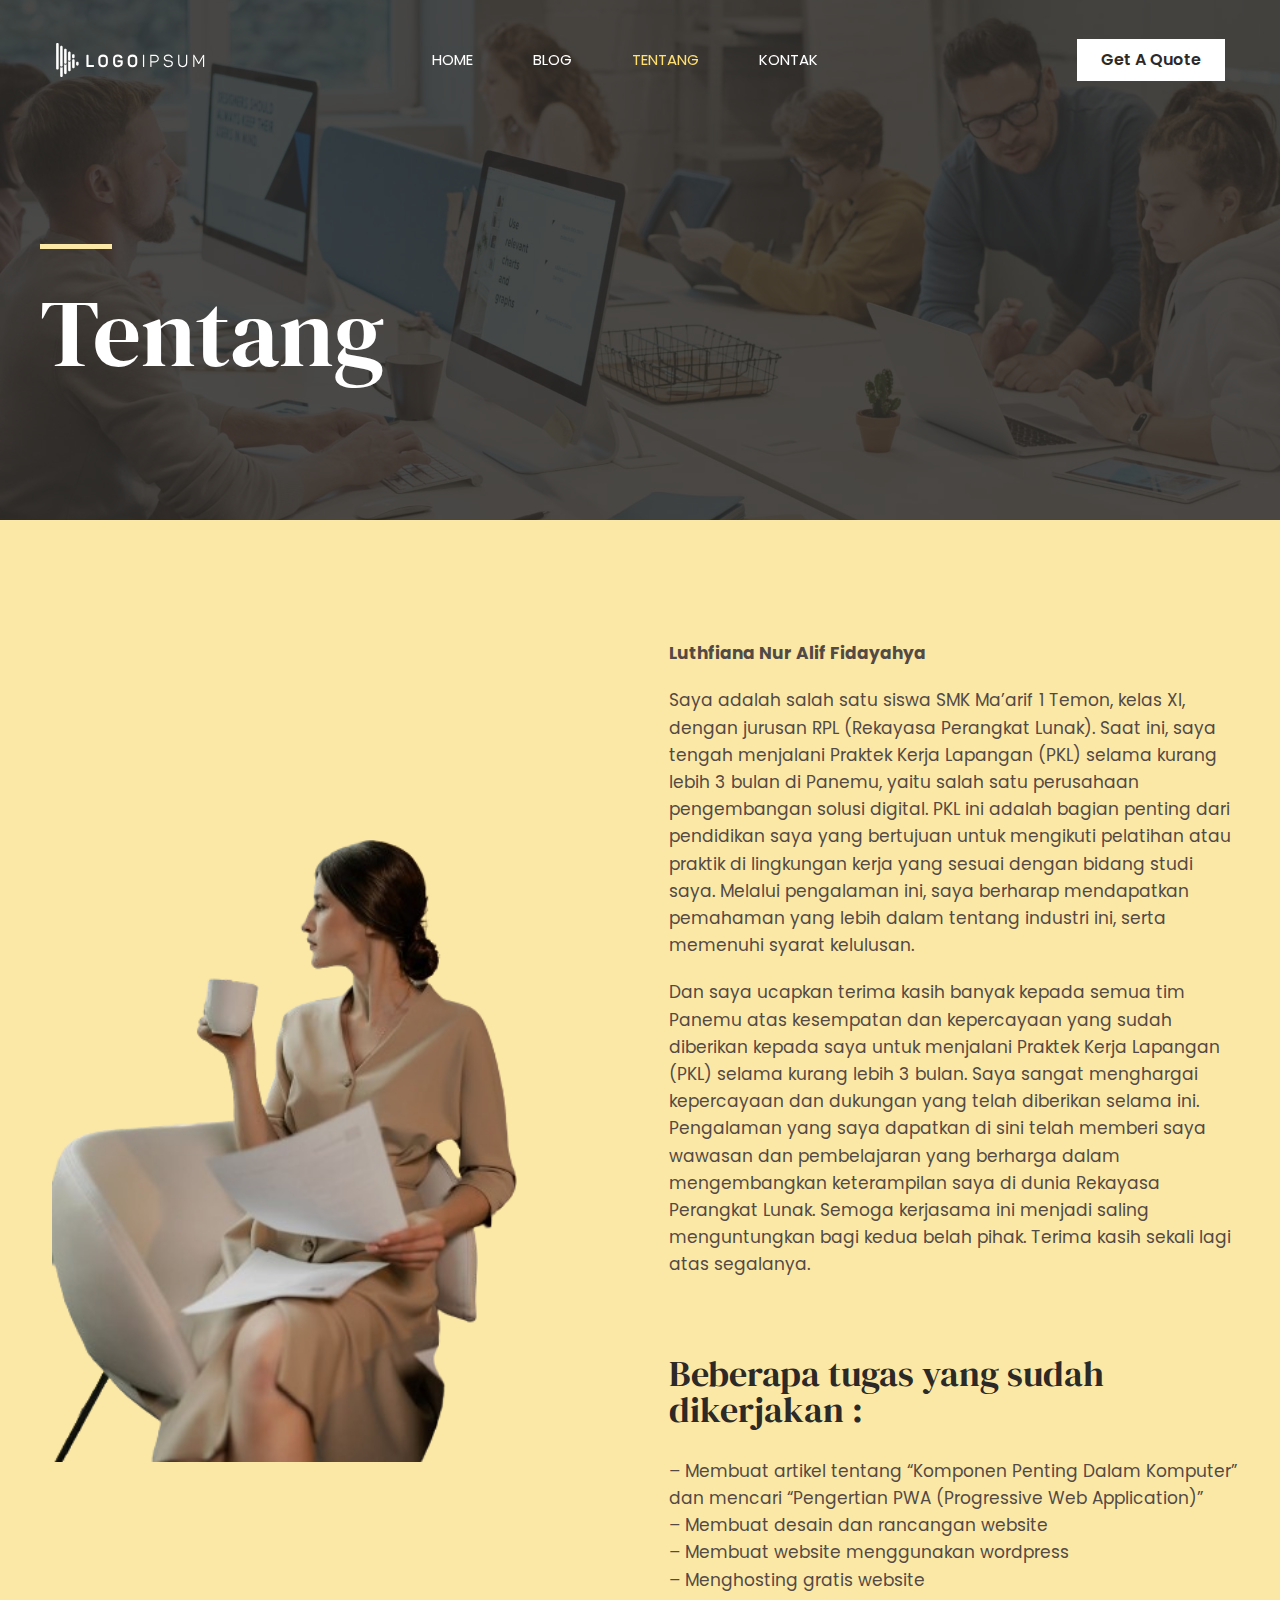
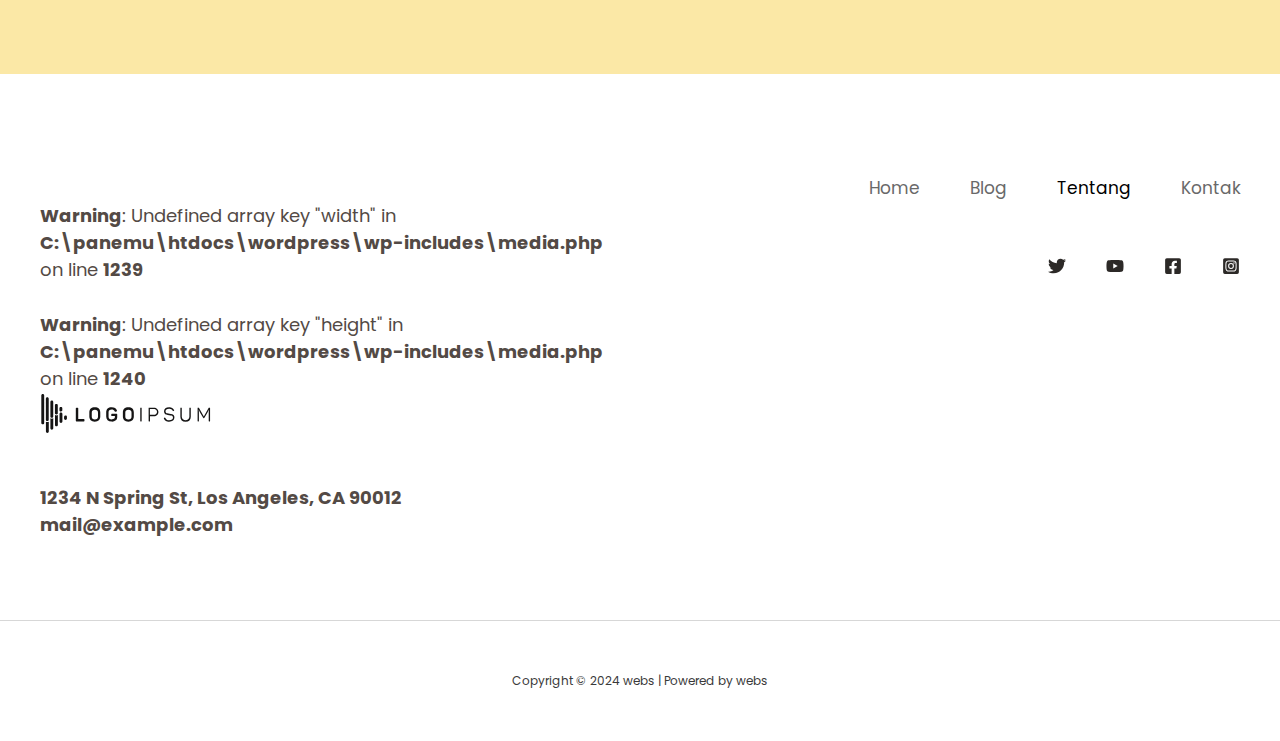
<file: about-us/index.html>
<!DOCTYPE html>
<html lang="en-US">
<head>
<meta charset="UTF-8">
<meta name="viewport" content="width=device-width, initial-scale=1">
	 <link rel="profile" href="https://gmpg.org/xfn/11"> 
	 <!-- Manifest added by SuperPWA - Progressive Web Apps Plugin For WordPress -->
<link rel="manifest" href="https://luthfiwebs.github.io/webku/superpwa-manifest.json">
<link rel="prefetch" href="https://luthfiwebs.github.io/webku/superpwa-manifest.json">
<meta name="theme-color" content="#D5E0EB">
<!-- / SuperPWA.com -->
<title>Tentang &#8211; webs</title>
<meta name="robots" content="max-image-preview:large">
<link rel="dns-prefetch" href="//fonts.googleapis.com">
<link rel="alternate" type="application/rss+xml" title="webs &raquo; Feed" href="https://luthfiwebs.github.io/webku/feed/">
<link rel="alternate" type="application/rss+xml" title="webs &raquo; Comments Feed" href="https://luthfiwebs.github.io/webku/comments/feed/">
<script>
window._wpemojiSettings = {"baseUrl":"https:\/\/s.w.org\/images\/core\/emoji\/15.0.3\/72x72\/","ext":".png","svgUrl":"https:\/\/s.w.org\/images\/core\/emoji\/15.0.3\/svg\/","svgExt":".svg","source":{"concatemoji":"https:\/\/luthfiwebs.github.io\/webku\/wp-includes\/js\/wp-emoji-release.min.js?ver=6.5.3"}};
/*! This file is auto-generated */
!function(i,n){var o,s,e;function c(e){try{var t={supportTests:e,timestamp:(new Date).valueOf()};sessionStorage.setItem(o,JSON.stringify(t))}catch(e){}}function p(e,t,n){e.clearRect(0,0,e.canvas.width,e.canvas.height),e.fillText(t,0,0);var t=new Uint32Array(e.getImageData(0,0,e.canvas.width,e.canvas.height).data),r=(e.clearRect(0,0,e.canvas.width,e.canvas.height),e.fillText(n,0,0),new Uint32Array(e.getImageData(0,0,e.canvas.width,e.canvas.height).data));return t.every(function(e,t){return e===r[t]})}function u(e,t,n){switch(t){case"flag":return n(e,"🏳️‍⚧️","🏳️​⚧️")?!1:!n(e,"🇺🇳","🇺​🇳")&&!n(e,"🏴󠁧󠁢󠁥󠁮󠁧󠁿","🏴​󠁧​󠁢​󠁥​󠁮​󠁧​󠁿");case"emoji":return!n(e,"🐦‍⬛","🐦​⬛")}return!1}function f(e,t,n){var r="undefined"!=typeof WorkerGlobalScope&&self instanceof WorkerGlobalScope?new OffscreenCanvas(300,150):i.createElement("canvas"),a=r.getContext("2d",{willReadFrequently:!0}),o=(a.textBaseline="top",a.font="600 32px Arial",{});return e.forEach(function(e){o[e]=t(a,e,n)}),o}function t(e){var t=i.createElement("script");t.src=e,t.defer=!0,i.head.appendChild(t)}"undefined"!=typeof Promise&&(o="wpEmojiSettingsSupports",s=["flag","emoji"],n.supports={everything:!0,everythingExceptFlag:!0},e=new Promise(function(e){i.addEventListener("DOMContentLoaded",e,{once:!0})}),new Promise(function(t){var n=function(){try{var e=JSON.parse(sessionStorage.getItem(o));if("object"==typeof e&&"number"==typeof e.timestamp&&(new Date).valueOf()<e.timestamp+604800&&"object"==typeof e.supportTests)return e.supportTests}catch(e){}return null}();if(!n){if("undefined"!=typeof Worker&&"undefined"!=typeof OffscreenCanvas&&"undefined"!=typeof URL&&URL.createObjectURL&&"undefined"!=typeof Blob)try{var e="postMessage("+f.toString()+"("+[JSON.stringify(s),u.toString(),p.toString()].join(",")+"));",r=new Blob([e],{type:"text/javascript"}),a=new Worker(URL.createObjectURL(r),{name:"wpTestEmojiSupports"});return void(a.onmessage=function(e){c(n=e.data),a.terminate(),t(n)})}catch(e){}c(n=f(s,u,p))}t(n)}).then(function(e){for(var t in e)n.supports[t]=e[t],n.supports.everything=n.supports.everything&&n.supports[t],"flag"!==t&&(n.supports.everythingExceptFlag=n.supports.everythingExceptFlag&&n.supports[t]);n.supports.everythingExceptFlag=n.supports.everythingExceptFlag&&!n.supports.flag,n.DOMReady=!1,n.readyCallback=function(){n.DOMReady=!0}}).then(function(){return e}).then(function(){var e;n.supports.everything||(n.readyCallback(),(e=n.source||{}).concatemoji?t(e.concatemoji):e.wpemoji&&e.twemoji&&(t(e.twemoji),t(e.wpemoji)))}))}((window,document),window._wpemojiSettings);
</script>
<link rel="stylesheet" id="astra-theme-css-css" href="https://luthfiwebs.github.io/webku/wp-content/themes/astra/assets/css/minified/main.min.css?ver=4.6.14" media="all">
<style id="astra-theme-css-inline-css">:root{--ast-post-nav-space:0;--ast-container-default-xlg-padding:6.67em;--ast-container-default-lg-padding:5.67em;--ast-container-default-slg-padding:4.34em;--ast-container-default-md-padding:3.34em;--ast-container-default-sm-padding:6.67em;--ast-container-default-xs-padding:2.4em;--ast-container-default-xxs-padding:1.4em;--ast-code-block-background:#EEEEEE;--ast-comment-inputs-background:#FAFAFA;--ast-normal-container-width:1200px;--ast-narrow-container-width:750px;--ast-blog-title-font-weight:normal;--ast-blog-meta-weight:inherit;}html{font-size:106.25%;}a,.page-title{color:var(--ast-global-color-3);}a:hover,a:focus{color:var(--ast-global-color-1);}body,button,input,select,textarea,.ast-button,.ast-custom-button{font-family:'Poppins',sans-serif;font-weight:400;font-size:17px;font-size:1rem;line-height:var(--ast-body-line-height,1.6em);}blockquote{color:var(--ast-global-color-3);}h1,.entry-content h1,h2,.entry-content h2,h3,.entry-content h3,h4,.entry-content h4,h5,.entry-content h5,h6,.entry-content h6,.site-title,.site-title a{font-family:'DM Serif Display',serif;font-weight:400;}.site-title{font-size:35px;font-size:2.0588235294118rem;display:none;}header .custom-logo-link img{max-width:150px;}.astra-logo-svg{width:150px;}.site-header .site-description{font-size:15px;font-size:0.88235294117647rem;display:none;}.entry-title{font-size:30px;font-size:1.7647058823529rem;}.archive .ast-article-post .ast-article-inner,.blog .ast-article-post .ast-article-inner,.archive .ast-article-post .ast-article-inner:hover,.blog .ast-article-post .ast-article-inner:hover{overflow:hidden;}h1,.entry-content h1{font-size:95px;font-size:5.5882352941176rem;font-family:'DM Serif Display',serif;line-height:1.4em;}h2,.entry-content h2{font-size:52px;font-size:3.0588235294118rem;font-family:'DM Serif Display',serif;line-height:1.3em;}h3,.entry-content h3{font-size:36px;font-size:2.1176470588235rem;font-family:'DM Serif Display',serif;line-height:1em;}h4,.entry-content h4{font-size:25px;font-size:1.4705882352941rem;line-height:1.2em;font-family:'DM Serif Display',serif;}h5,.entry-content h5{font-size:20px;font-size:1.1764705882353rem;line-height:1.2em;font-family:'DM Serif Display',serif;}h6,.entry-content h6{font-size:15px;font-size:0.88235294117647rem;line-height:1.25em;font-family:'DM Serif Display',serif;}::selection{background-color:var(--ast-global-color-0);color:#000000;}body,h1,.entry-title a,.entry-content h1,h2,.entry-content h2,h3,.entry-content h3,h4,.entry-content h4,h5,.entry-content h5,h6,.entry-content h6{color:var(--ast-global-color-3);}.tagcloud a:hover,.tagcloud a:focus,.tagcloud a.current-item{color:#ffffff;border-color:var(--ast-global-color-3);background-color:var(--ast-global-color-3);}input:focus,input[type="text"]:focus,input[type="email"]:focus,input[type="url"]:focus,input[type="password"]:focus,input[type="reset"]:focus,input[type="search"]:focus,textarea:focus{border-color:var(--ast-global-color-3);}input[type="radio"]:checked,input[type=reset],input[type="checkbox"]:checked,input[type="checkbox"]:hover:checked,input[type="checkbox"]:focus:checked,input[type=range]::-webkit-slider-thumb{border-color:var(--ast-global-color-3);background-color:var(--ast-global-color-3);box-shadow:none;}.site-footer a:hover + .post-count,.site-footer a:focus + .post-count{background:var(--ast-global-color-3);border-color:var(--ast-global-color-3);}.single .nav-links .nav-previous,.single .nav-links .nav-next{color:var(--ast-global-color-3);}.entry-meta,.entry-meta *{line-height:1.45;color:var(--ast-global-color-3);}.entry-meta a:not(.ast-button):hover,.entry-meta a:not(.ast-button):hover *,.entry-meta a:not(.ast-button):focus,.entry-meta a:not(.ast-button):focus *,.page-links > .page-link,.page-links .page-link:hover,.post-navigation a:hover{color:var(--ast-global-color-1);}#cat option,.secondary .calendar_wrap thead a,.secondary .calendar_wrap thead a:visited{color:var(--ast-global-color-3);}.secondary .calendar_wrap #today,.ast-progress-val span{background:var(--ast-global-color-3);}.secondary a:hover + .post-count,.secondary a:focus + .post-count{background:var(--ast-global-color-3);border-color:var(--ast-global-color-3);}.calendar_wrap #today > a{color:#ffffff;}.page-links .page-link,.single .post-navigation a{color:var(--ast-global-color-3);}.ast-search-menu-icon .search-form button.search-submit{padding:0 4px;}.ast-search-menu-icon form.search-form{padding-right:0;}.ast-search-menu-icon.slide-search input.search-field{width:0;}.ast-header-search .ast-search-menu-icon.ast-dropdown-active .search-form,.ast-header-search .ast-search-menu-icon.ast-dropdown-active .search-field:focus{transition:all 0.2s;}.search-form input.search-field:focus{outline:none;}.wp-block-latest-posts > li > a{color:var(--ast-global-color-2);}.widget-title,.widget .wp-block-heading{font-size:24px;font-size:1.4117647058824rem;color:var(--ast-global-color-3);}.ast-search-menu-icon.slide-search a:focus-visible:focus-visible,.astra-search-icon:focus-visible,#close:focus-visible,a:focus-visible,.ast-menu-toggle:focus-visible,.site .skip-link:focus-visible,.wp-block-loginout input:focus-visible,.wp-block-search.wp-block-search__button-inside .wp-block-search__inside-wrapper,.ast-header-navigation-arrow:focus-visible,.woocommerce .wc-proceed-to-checkout > .checkout-button:focus-visible,.woocommerce .woocommerce-MyAccount-navigation ul li a:focus-visible,.ast-orders-table__row .ast-orders-table__cell:focus-visible,.woocommerce .woocommerce-order-details .order-again > .button:focus-visible,.woocommerce .woocommerce-message a.button.wc-forward:focus-visible,.woocommerce #minus_qty:focus-visible,.woocommerce #plus_qty:focus-visible,a#ast-apply-coupon:focus-visible,.woocommerce .woocommerce-info a:focus-visible,.woocommerce .astra-shop-summary-wrap a:focus-visible,.woocommerce a.wc-forward:focus-visible,#ast-apply-coupon:focus-visible,.woocommerce-js .woocommerce-mini-cart-item a.remove:focus-visible,#close:focus-visible,.button.search-submit:focus-visible,#search_submit:focus,.normal-search:focus-visible,.ast-header-account-wrap:focus-visible{outline-style:dotted;outline-color:inherit;outline-width:thin;}input:focus,input[type="text"]:focus,input[type="email"]:focus,input[type="url"]:focus,input[type="password"]:focus,input[type="reset"]:focus,input[type="search"]:focus,input[type="number"]:focus,textarea:focus,.wp-block-search__input:focus,[data-section="section-header-mobile-trigger"] .ast-button-wrap .ast-mobile-menu-trigger-minimal:focus,.ast-mobile-popup-drawer.active .menu-toggle-close:focus,.woocommerce-ordering select.orderby:focus,#ast-scroll-top:focus,#coupon_code:focus,.woocommerce-page #comment:focus,.woocommerce #reviews #respond input#submit:focus,.woocommerce a.add_to_cart_button:focus,.woocommerce .button.single_add_to_cart_button:focus,.woocommerce .woocommerce-cart-form button:focus,.woocommerce .woocommerce-cart-form__cart-item .quantity .qty:focus,.woocommerce .woocommerce-billing-fields .woocommerce-billing-fields__field-wrapper .woocommerce-input-wrapper > .input-text:focus,.woocommerce #order_comments:focus,.woocommerce #place_order:focus,.woocommerce .woocommerce-address-fields .woocommerce-address-fields__field-wrapper .woocommerce-input-wrapper > .input-text:focus,.woocommerce .woocommerce-MyAccount-content form button:focus,.woocommerce .woocommerce-MyAccount-content .woocommerce-EditAccountForm .woocommerce-form-row .woocommerce-Input.input-text:focus,.woocommerce .ast-woocommerce-container .woocommerce-pagination ul.page-numbers li a:focus,body #content .woocommerce form .form-row .select2-container--default .select2-selection--single:focus,#ast-coupon-code:focus,.woocommerce.woocommerce-js .quantity input[type=number]:focus,.woocommerce-js .woocommerce-mini-cart-item .quantity input[type=number]:focus,.woocommerce p#ast-coupon-trigger:focus{border-style:dotted;border-color:inherit;border-width:thin;}input{outline:none;}.site-logo-img img{ transition:all 0.2s linear;}body .ast-oembed-container *{position:absolute;top:0;width:100%;height:100%;left:0;}body .wp-block-embed-pocket-casts .ast-oembed-container *{position:unset;}.ast-single-post-featured-section + article {margin-top: 2em;}.site-content .ast-single-post-featured-section img {width: 100%;overflow: hidden;object-fit: cover;}.site > .ast-single-related-posts-container {margin-top: 0;}@media (min-width: 922px) {.ast-desktop .ast-container--narrow {max-width: var(--ast-narrow-container-width);margin: 0 auto;}}.ast-page-builder-template .hentry {margin: 0;}.ast-page-builder-template .site-content > .ast-container {max-width: 100%;padding: 0;}.ast-page-builder-template .site .site-content #primary {padding: 0;margin: 0;}.ast-page-builder-template .no-results {text-align: center;margin: 4em auto;}.ast-page-builder-template .ast-pagination {padding: 2em;}.ast-page-builder-template .entry-header.ast-no-title.ast-no-thumbnail {margin-top: 0;}.ast-page-builder-template .entry-header.ast-header-without-markup {margin-top: 0;margin-bottom: 0;}.ast-page-builder-template .entry-header.ast-no-title.ast-no-meta {margin-bottom: 0;}.ast-page-builder-template.single .post-navigation {padding-bottom: 2em;}.ast-page-builder-template.single-post .site-content > .ast-container {max-width: 100%;}.ast-page-builder-template .entry-header {margin-top: 4em;margin-left: auto;margin-right: auto;padding-left: 20px;padding-right: 20px;}.single.ast-page-builder-template .entry-header {padding-left: 20px;padding-right: 20px;}.ast-page-builder-template .ast-archive-description {margin: 4em auto 0;padding-left: 20px;padding-right: 20px;}.ast-page-builder-template.ast-no-sidebar .entry-content .alignwide {margin-left: 0;margin-right: 0;}@media (max-width:921.9px){#ast-desktop-header{display:none;}}@media (min-width:922px){#ast-mobile-header{display:none;}}.wp-block-buttons.aligncenter{justify-content:center;}@media (max-width:921px){.ast-theme-transparent-header #primary,.ast-theme-transparent-header #secondary{padding:0;}}@media (max-width:921px){.ast-plain-container.ast-no-sidebar #primary{padding:0;}}.ast-plain-container.ast-no-sidebar #primary{margin-top:0;margin-bottom:0;}.wp-block-button.is-style-outline .wp-block-button__link{border-color:var(--ast-global-color-2);border-top-width:1px;border-right-width:1px;border-bottom-width:1px;border-left-width:1px;}div.wp-block-button.is-style-outline > .wp-block-button__link:not(.has-text-color),div.wp-block-button.wp-block-button__link.is-style-outline:not(.has-text-color){color:var(--ast-global-color-2);}.wp-block-button.is-style-outline .wp-block-button__link:hover,.wp-block-buttons .wp-block-button.is-style-outline .wp-block-button__link:focus,.wp-block-buttons .wp-block-button.is-style-outline > .wp-block-button__link:not(.has-text-color):hover,.wp-block-buttons .wp-block-button.wp-block-button__link.is-style-outline:not(.has-text-color):hover{color:#000000;background-color:var(--ast-global-color-1);border-color:var(--ast-global-color-1);}.post-page-numbers.current .page-link,.ast-pagination .page-numbers.current{color:#000000;border-color:var(--ast-global-color-0);background-color:var(--ast-global-color-0);}.wp-block-button.is-style-outline .wp-block-button__link{border-top-width:1px;border-right-width:1px;border-bottom-width:1px;border-left-width:1px;}.wp-block-button.is-style-outline .wp-block-button__link.wp-element-button,.ast-outline-button{border-color:var(--ast-global-color-2);font-family:inherit;font-weight:600;font-size:16px;font-size:0.94117647058824rem;line-height:1em;border-top-left-radius:0px;border-top-right-radius:0px;border-bottom-right-radius:0px;border-bottom-left-radius:0px;}.wp-block-buttons .wp-block-button.is-style-outline > .wp-block-button__link:not(.has-text-color),.wp-block-buttons .wp-block-button.wp-block-button__link.is-style-outline:not(.has-text-color),.ast-outline-button{color:var(--ast-global-color-2);}.wp-block-button.is-style-outline .wp-block-button__link:hover,.wp-block-buttons .wp-block-button.is-style-outline .wp-block-button__link:focus,.wp-block-buttons .wp-block-button.is-style-outline > .wp-block-button__link:not(.has-text-color):hover,.wp-block-buttons .wp-block-button.wp-block-button__link.is-style-outline:not(.has-text-color):hover,.ast-outline-button:hover,.ast-outline-button:focus,.wp-block-uagb-buttons-child .uagb-buttons-repeater.ast-outline-button:hover,.wp-block-uagb-buttons-child .uagb-buttons-repeater.ast-outline-button:focus{color:#000000;background-color:var(--ast-global-color-1);border-color:var(--ast-global-color-1);}.wp-block-button .wp-block-button__link.wp-element-button.is-style-outline:not(.has-background),.wp-block-button.is-style-outline>.wp-block-button__link.wp-element-button:not(.has-background),.ast-outline-button{background-color:rgba(255,224,112,0);}.entry-content[ast-blocks-layout] > figure{margin-bottom:1em;}@media (max-width:921px){.ast-separate-container #primary,.ast-separate-container #secondary{padding:1.5em 0;}#primary,#secondary{padding:1.5em 0;margin:0;}.ast-left-sidebar #content > .ast-container{display:flex;flex-direction:column-reverse;width:100%;}.ast-separate-container .ast-article-post,.ast-separate-container .ast-article-single{padding:1.5em 2.14em;}.ast-author-box img.avatar{margin:20px 0 0 0;}}@media (min-width:922px){.ast-separate-container.ast-right-sidebar #primary,.ast-separate-container.ast-left-sidebar #primary{border:0;}.search-no-results.ast-separate-container #primary{margin-bottom:4em;}}.wp-block-button .wp-block-button__link{color:#000000;}.wp-block-button .wp-block-button__link:hover,.wp-block-button .wp-block-button__link:focus{color:#000000;background-color:var(--ast-global-color-1);border-color:var(--ast-global-color-1);}.wp-block-button .wp-block-button__link,.wp-block-search .wp-block-search__button,body .wp-block-file .wp-block-file__button{border-style:solid;border-top-width:1px;border-right-width:1px;border-left-width:1px;border-bottom-width:1px;border-color:var(--ast-global-color-2);background-color:rgba(255,224,112,0);color:#000000;font-family:inherit;font-weight:600;line-height:1em;font-size:16px;font-size:0.94117647058824rem;border-top-left-radius:0px;border-top-right-radius:0px;border-bottom-right-radius:0px;border-bottom-left-radius:0px;padding-top:14px;padding-right:16px;padding-bottom:14px;padding-left:16px;}.menu-toggle,button,.ast-button,.ast-custom-button,.button,input#submit,input[type="button"],input[type="submit"],input[type="reset"],form[CLASS*="wp-block-search__"].wp-block-search .wp-block-search__inside-wrapper .wp-block-search__button,body .wp-block-file .wp-block-file__button,.woocommerce-js a.button,.woocommerce button.button,.woocommerce .woocommerce-message a.button,.woocommerce #respond input#submit.alt,.woocommerce input.button.alt,.woocommerce input.button,.woocommerce input.button:disabled,.woocommerce input.button:disabled[disabled],.woocommerce input.button:disabled:hover,.woocommerce input.button:disabled[disabled]:hover,.woocommerce #respond input#submit,.woocommerce button.button.alt.disabled,.wc-block-grid__products .wc-block-grid__product .wp-block-button__link,.wc-block-grid__product-onsale,[CLASS*="wc-block"] button,.woocommerce-js .astra-cart-drawer .astra-cart-drawer-content .woocommerce-mini-cart__buttons .button:not(.checkout):not(.ast-continue-shopping),.woocommerce-js .astra-cart-drawer .astra-cart-drawer-content .woocommerce-mini-cart__buttons a.checkout,.woocommerce button.button.alt.disabled.wc-variation-selection-needed,[CLASS*="wc-block"] .wc-block-components-button{border-style:solid;border-top-width:1px;border-right-width:1px;border-left-width:1px;border-bottom-width:1px;color:#000000;border-color:var(--ast-global-color-2);background-color:rgba(255,224,112,0);padding-top:14px;padding-right:16px;padding-bottom:14px;padding-left:16px;font-family:inherit;font-weight:600;font-size:16px;font-size:0.94117647058824rem;line-height:1em;border-top-left-radius:0px;border-top-right-radius:0px;border-bottom-right-radius:0px;border-bottom-left-radius:0px;}button:focus,.menu-toggle:hover,button:hover,.ast-button:hover,.ast-custom-button:hover .button:hover,.ast-custom-button:hover ,input[type=reset]:hover,input[type=reset]:focus,input#submit:hover,input#submit:focus,input[type="button"]:hover,input[type="button"]:focus,input[type="submit"]:hover,input[type="submit"]:focus,form[CLASS*="wp-block-search__"].wp-block-search .wp-block-search__inside-wrapper .wp-block-search__button:hover,form[CLASS*="wp-block-search__"].wp-block-search .wp-block-search__inside-wrapper .wp-block-search__button:focus,body .wp-block-file .wp-block-file__button:hover,body .wp-block-file .wp-block-file__button:focus,.woocommerce-js a.button:hover,.woocommerce button.button:hover,.woocommerce .woocommerce-message a.button:hover,.woocommerce #respond input#submit:hover,.woocommerce #respond input#submit.alt:hover,.woocommerce input.button.alt:hover,.woocommerce input.button:hover,.woocommerce button.button.alt.disabled:hover,.wc-block-grid__products .wc-block-grid__product .wp-block-button__link:hover,[CLASS*="wc-block"] button:hover,.woocommerce-js .astra-cart-drawer .astra-cart-drawer-content .woocommerce-mini-cart__buttons .button:not(.checkout):not(.ast-continue-shopping):hover,.woocommerce-js .astra-cart-drawer .astra-cart-drawer-content .woocommerce-mini-cart__buttons a.checkout:hover,.woocommerce button.button.alt.disabled.wc-variation-selection-needed:hover,[CLASS*="wc-block"] .wc-block-components-button:hover,[CLASS*="wc-block"] .wc-block-components-button:focus{color:#000000;background-color:var(--ast-global-color-1);border-color:var(--ast-global-color-1);}@media (max-width:921px){.ast-mobile-header-stack .main-header-bar .ast-search-menu-icon{display:inline-block;}.ast-header-break-point.ast-header-custom-item-outside .ast-mobile-header-stack .main-header-bar .ast-search-icon{margin:0;}.ast-comment-avatar-wrap img{max-width:2.5em;}.ast-comment-meta{padding:0 1.8888em 1.3333em;}.ast-separate-container .ast-comment-list li.depth-1{padding:1.5em 2.14em;}.ast-separate-container .comment-respond{padding:2em 2.14em;}}@media (min-width:544px){.ast-container{max-width:100%;}}@media (max-width:544px){.ast-separate-container .ast-article-post,.ast-separate-container .ast-article-single,.ast-separate-container .comments-title,.ast-separate-container .ast-archive-description{padding:1.5em 1em;}.ast-separate-container #content .ast-container{padding-left:0.54em;padding-right:0.54em;}.ast-separate-container .ast-comment-list .bypostauthor{padding:.5em;}.ast-search-menu-icon.ast-dropdown-active .search-field{width:170px;}}body,.ast-separate-container{background-color:var(--ast-global-color-4);;background-image:none;;}@media (max-width:921px){.site-title{display:none;}.site-header .site-description{display:none;}h1,.entry-content h1{font-size:50px;}h2,.entry-content h2{font-size:32px;}h3,.entry-content h3{font-size:26px;}h4,.entry-content h4{font-size:22px;font-size:1.2941176470588rem;}h5,.entry-content h5{font-size:18px;font-size:1.0588235294118rem;}h6,.entry-content h6{font-size:15px;font-size:0.88235294117647rem;}}@media (max-width:544px){.site-title{display:none;}.site-header .site-description{display:none;}h1,.entry-content h1{font-size:32px;}h2,.entry-content h2{font-size:28px;}h3,.entry-content h3{font-size:22px;}h4,.entry-content h4{font-size:20px;font-size:1.1764705882353rem;}h5,.entry-content h5{font-size:17px;font-size:1rem;}h6,.entry-content h6{font-size:15px;font-size:0.88235294117647rem;}}@media (max-width:921px){html{font-size:96.9%;}}@media (max-width:544px){html{font-size:96.9%;}}@media (min-width:922px){.ast-container{max-width:1240px;}}@media (min-width:922px){.site-content .ast-container{display:flex;}}@media (max-width:921px){.site-content .ast-container{flex-direction:column;}}@media (min-width:922px){.main-header-menu .sub-menu .menu-item.ast-left-align-sub-menu:hover > .sub-menu,.main-header-menu .sub-menu .menu-item.ast-left-align-sub-menu.focus > .sub-menu{margin-left:-0px;}}.ast-theme-transparent-header [data-section="section-header-mobile-trigger"] .ast-button-wrap .ast-mobile-menu-trigger-fill,.ast-theme-transparent-header [data-section="section-header-mobile-trigger"] .ast-button-wrap .ast-mobile-menu-trigger-minimal{border:none;}.site .comments-area{padding-bottom:3em;}.wp-block-file {display: flex;align-items: center;flex-wrap: wrap;justify-content: space-between;}.wp-block-pullquote {border: none;}.wp-block-pullquote blockquote::before {content: "\201D";font-family: "Helvetica",sans-serif;display: flex;transform: rotate( 180deg );font-size: 6rem;font-style: normal;line-height: 1;font-weight: bold;align-items: center;justify-content: center;}.has-text-align-right > blockquote::before {justify-content: flex-start;}.has-text-align-left > blockquote::before {justify-content: flex-end;}figure.wp-block-pullquote.is-style-solid-color blockquote {max-width: 100%;text-align: inherit;}html body {--wp--custom--ast-default-block-top-padding: 3em;--wp--custom--ast-default-block-right-padding: 3em;--wp--custom--ast-default-block-bottom-padding: 3em;--wp--custom--ast-default-block-left-padding: 3em;--wp--custom--ast-container-width: 1200px;--wp--custom--ast-content-width-size: 1200px;--wp--custom--ast-wide-width-size: calc(1200px + var(--wp--custom--ast-default-block-left-padding) + var(--wp--custom--ast-default-block-right-padding));}.ast-narrow-container {--wp--custom--ast-content-width-size: 750px;--wp--custom--ast-wide-width-size: 750px;}@media(max-width: 921px) {html body {--wp--custom--ast-default-block-top-padding: 3em;--wp--custom--ast-default-block-right-padding: 2em;--wp--custom--ast-default-block-bottom-padding: 3em;--wp--custom--ast-default-block-left-padding: 2em;}}@media(max-width: 544px) {html body {--wp--custom--ast-default-block-top-padding: 3em;--wp--custom--ast-default-block-right-padding: 1.5em;--wp--custom--ast-default-block-bottom-padding: 3em;--wp--custom--ast-default-block-left-padding: 1.5em;}}.entry-content > .wp-block-group,.entry-content > .wp-block-cover,.entry-content > .wp-block-columns {padding-top: var(--wp--custom--ast-default-block-top-padding);padding-right: var(--wp--custom--ast-default-block-right-padding);padding-bottom: var(--wp--custom--ast-default-block-bottom-padding);padding-left: var(--wp--custom--ast-default-block-left-padding);}.ast-plain-container.ast-no-sidebar .entry-content > .alignfull,.ast-page-builder-template .ast-no-sidebar .entry-content > .alignfull {margin-left: calc( -50vw + 50%);margin-right: calc( -50vw + 50%);max-width: 100vw;width: 100vw;}.ast-plain-container.ast-no-sidebar .entry-content .alignfull .alignfull,.ast-page-builder-template.ast-no-sidebar .entry-content .alignfull .alignfull,.ast-plain-container.ast-no-sidebar .entry-content .alignfull .alignwide,.ast-page-builder-template.ast-no-sidebar .entry-content .alignfull .alignwide,.ast-plain-container.ast-no-sidebar .entry-content .alignwide .alignfull,.ast-page-builder-template.ast-no-sidebar .entry-content .alignwide .alignfull,.ast-plain-container.ast-no-sidebar .entry-content .alignwide .alignwide,.ast-page-builder-template.ast-no-sidebar .entry-content .alignwide .alignwide,.ast-plain-container.ast-no-sidebar .entry-content .wp-block-column .alignfull,.ast-page-builder-template.ast-no-sidebar .entry-content .wp-block-column .alignfull,.ast-plain-container.ast-no-sidebar .entry-content .wp-block-column .alignwide,.ast-page-builder-template.ast-no-sidebar .entry-content .wp-block-column .alignwide {margin-left: auto;margin-right: auto;width: 100%;}[ast-blocks-layout] .wp-block-separator:not(.is-style-dots) {height: 0;}[ast-blocks-layout] .wp-block-separator {margin: 20px auto;}[ast-blocks-layout] .wp-block-separator:not(.is-style-wide):not(.is-style-dots) {max-width: 100px;}[ast-blocks-layout] .wp-block-separator.has-background {padding: 0;}.entry-content[ast-blocks-layout] > * {max-width: var(--wp--custom--ast-content-width-size);margin-left: auto;margin-right: auto;}.entry-content[ast-blocks-layout] > .alignwide {max-width: var(--wp--custom--ast-wide-width-size);}.entry-content[ast-blocks-layout] .alignfull {max-width: none;}.entry-content .wp-block-columns {margin-bottom: 0;}blockquote {margin: 1.5em;border-color: rgba(0,0,0,0.05);}.wp-block-quote:not(.has-text-align-right):not(.has-text-align-center) {border-left: 5px solid rgba(0,0,0,0.05);}.has-text-align-right > blockquote,blockquote.has-text-align-right {border-right: 5px solid rgba(0,0,0,0.05);}.has-text-align-left > blockquote,blockquote.has-text-align-left {border-left: 5px solid rgba(0,0,0,0.05);}.wp-block-site-tagline,.wp-block-latest-posts .read-more {margin-top: 15px;}.wp-block-loginout p label {display: block;}.wp-block-loginout p:not(.login-remember):not(.login-submit) input {width: 100%;}.wp-block-loginout input:focus {border-color: transparent;}.wp-block-loginout input:focus {outline: thin dotted;}.entry-content .wp-block-media-text .wp-block-media-text__content {padding: 0 0 0 8%;}.entry-content .wp-block-media-text.has-media-on-the-right .wp-block-media-text__content {padding: 0 8% 0 0;}.entry-content .wp-block-media-text.has-background .wp-block-media-text__content {padding: 8%;}.entry-content .wp-block-cover:not([class*="background-color"]) .wp-block-cover__inner-container,.entry-content .wp-block-cover:not([class*="background-color"]) .wp-block-cover-image-text,.entry-content .wp-block-cover:not([class*="background-color"]) .wp-block-cover-text,.entry-content .wp-block-cover-image:not([class*="background-color"]) .wp-block-cover__inner-container,.entry-content .wp-block-cover-image:not([class*="background-color"]) .wp-block-cover-image-text,.entry-content .wp-block-cover-image:not([class*="background-color"]) .wp-block-cover-text {color: var(--ast-global-color-5);}.wp-block-loginout .login-remember input {width: 1.1rem;height: 1.1rem;margin: 0 5px 4px 0;vertical-align: middle;}.wp-block-latest-posts > li > *:first-child,.wp-block-latest-posts:not(.is-grid) > li:first-child {margin-top: 0;}.wp-block-search__inside-wrapper .wp-block-search__input {padding: 0 10px;color: var(--ast-global-color-3);background: var(--ast-global-color-5);border-color: var(--ast-border-color);}.wp-block-latest-posts .read-more {margin-bottom: 1.5em;}.wp-block-search__no-button .wp-block-search__inside-wrapper .wp-block-search__input {padding-top: 5px;padding-bottom: 5px;}.wp-block-latest-posts .wp-block-latest-posts__post-date,.wp-block-latest-posts .wp-block-latest-posts__post-author {font-size: 1rem;}.wp-block-latest-posts > li > *,.wp-block-latest-posts:not(.is-grid) > li {margin-top: 12px;margin-bottom: 12px;}.ast-page-builder-template .entry-content[ast-blocks-layout] > *,.ast-page-builder-template .entry-content[ast-blocks-layout] > .alignfull > * {max-width: none;}.ast-page-builder-template .entry-content[ast-blocks-layout] > .alignwide > * {max-width: var(--wp--custom--ast-wide-width-size);}.ast-page-builder-template .entry-content[ast-blocks-layout] > .inherit-container-width > *,.ast-page-builder-template .entry-content[ast-blocks-layout] > * > *,.entry-content[ast-blocks-layout] > .wp-block-cover .wp-block-cover__inner-container {max-width: var(--wp--custom--ast-content-width-size);margin-left: auto;margin-right: auto;}.entry-content[ast-blocks-layout] .wp-block-cover:not(.alignleft):not(.alignright) {width: auto;}@media(max-width: 1200px) {.ast-separate-container .entry-content > .alignfull,.ast-separate-container .entry-content[ast-blocks-layout] > .alignwide,.ast-plain-container .entry-content[ast-blocks-layout] > .alignwide,.ast-plain-container .entry-content .alignfull {margin-left: calc(-1 * min(var(--ast-container-default-xlg-padding),20px)) ;margin-right: calc(-1 * min(var(--ast-container-default-xlg-padding),20px));}}@media(min-width: 1201px) {.ast-separate-container .entry-content > .alignfull {margin-left: calc(-1 * var(--ast-container-default-xlg-padding) );margin-right: calc(-1 * var(--ast-container-default-xlg-padding) );}.ast-separate-container .entry-content[ast-blocks-layout] > .alignwide,.ast-plain-container .entry-content[ast-blocks-layout] > .alignwide {margin-left: calc(-1 * var(--wp--custom--ast-default-block-left-padding) );margin-right: calc(-1 * var(--wp--custom--ast-default-block-right-padding) );}}@media(min-width: 921px) {.ast-separate-container .entry-content .wp-block-group.alignwide:not(.inherit-container-width) > :where(:not(.alignleft):not(.alignright)),.ast-plain-container .entry-content .wp-block-group.alignwide:not(.inherit-container-width) > :where(:not(.alignleft):not(.alignright)) {max-width: calc( var(--wp--custom--ast-content-width-size) + 80px );}.ast-plain-container.ast-right-sidebar .entry-content[ast-blocks-layout] .alignfull,.ast-plain-container.ast-left-sidebar .entry-content[ast-blocks-layout] .alignfull {margin-left: -60px;margin-right: -60px;}}@media(min-width: 544px) {.entry-content > .alignleft {margin-right: 20px;}.entry-content > .alignright {margin-left: 20px;}}@media (max-width:544px){.wp-block-columns .wp-block-column:not(:last-child){margin-bottom:20px;}.wp-block-latest-posts{margin:0;}}@media( max-width: 600px ) {.entry-content .wp-block-media-text .wp-block-media-text__content,.entry-content .wp-block-media-text.has-media-on-the-right .wp-block-media-text__content {padding: 8% 0 0;}.entry-content .wp-block-media-text.has-background .wp-block-media-text__content {padding: 8%;}}.ast-page-builder-template .entry-header {padding-left: 0;}.ast-narrow-container .site-content .wp-block-uagb-image--align-full .wp-block-uagb-image__figure {max-width: 100%;margin-left: auto;margin-right: auto;}:root .has-ast-global-color-0-color{color:var(--ast-global-color-0);}:root .has-ast-global-color-0-background-color{background-color:var(--ast-global-color-0);}:root .wp-block-button .has-ast-global-color-0-color{color:var(--ast-global-color-0);}:root .wp-block-button .has-ast-global-color-0-background-color{background-color:var(--ast-global-color-0);}:root .has-ast-global-color-1-color{color:var(--ast-global-color-1);}:root .has-ast-global-color-1-background-color{background-color:var(--ast-global-color-1);}:root .wp-block-button .has-ast-global-color-1-color{color:var(--ast-global-color-1);}:root .wp-block-button .has-ast-global-color-1-background-color{background-color:var(--ast-global-color-1);}:root .has-ast-global-color-2-color{color:var(--ast-global-color-2);}:root .has-ast-global-color-2-background-color{background-color:var(--ast-global-color-2);}:root .wp-block-button .has-ast-global-color-2-color{color:var(--ast-global-color-2);}:root .wp-block-button .has-ast-global-color-2-background-color{background-color:var(--ast-global-color-2);}:root .has-ast-global-color-3-color{color:var(--ast-global-color-3);}:root .has-ast-global-color-3-background-color{background-color:var(--ast-global-color-3);}:root .wp-block-button .has-ast-global-color-3-color{color:var(--ast-global-color-3);}:root .wp-block-button .has-ast-global-color-3-background-color{background-color:var(--ast-global-color-3);}:root .has-ast-global-color-4-color{color:var(--ast-global-color-4);}:root .has-ast-global-color-4-background-color{background-color:var(--ast-global-color-4);}:root .wp-block-button .has-ast-global-color-4-color{color:var(--ast-global-color-4);}:root .wp-block-button .has-ast-global-color-4-background-color{background-color:var(--ast-global-color-4);}:root .has-ast-global-color-5-color{color:var(--ast-global-color-5);}:root .has-ast-global-color-5-background-color{background-color:var(--ast-global-color-5);}:root .wp-block-button .has-ast-global-color-5-color{color:var(--ast-global-color-5);}:root .wp-block-button .has-ast-global-color-5-background-color{background-color:var(--ast-global-color-5);}:root .has-ast-global-color-6-color{color:var(--ast-global-color-6);}:root .has-ast-global-color-6-background-color{background-color:var(--ast-global-color-6);}:root .wp-block-button .has-ast-global-color-6-color{color:var(--ast-global-color-6);}:root .wp-block-button .has-ast-global-color-6-background-color{background-color:var(--ast-global-color-6);}:root .has-ast-global-color-7-color{color:var(--ast-global-color-7);}:root .has-ast-global-color-7-background-color{background-color:var(--ast-global-color-7);}:root .wp-block-button .has-ast-global-color-7-color{color:var(--ast-global-color-7);}:root .wp-block-button .has-ast-global-color-7-background-color{background-color:var(--ast-global-color-7);}:root .has-ast-global-color-8-color{color:var(--ast-global-color-8);}:root .has-ast-global-color-8-background-color{background-color:var(--ast-global-color-8);}:root .wp-block-button .has-ast-global-color-8-color{color:var(--ast-global-color-8);}:root .wp-block-button .has-ast-global-color-8-background-color{background-color:var(--ast-global-color-8);}:root{--ast-global-color-0:#fbe8a6;--ast-global-color-1:#ffe070;--ast-global-color-2:#2c2927;--ast-global-color-3:#534a45;--ast-global-color-4:#f2f1e5;--ast-global-color-5:#ffffff;--ast-global-color-6:#f2f4f5;--ast-global-color-7:#2c2927;--ast-global-color-8:#bfd1ff;}:root {--ast-border-color : #dddddd;}.ast-single-entry-banner {-js-display: flex;display: flex;flex-direction: column;justify-content: center;text-align: center;position: relative;background: #eeeeee;}.ast-single-entry-banner[data-banner-layout="layout-1"] {max-width: 1200px;background: inherit;padding: 20px 0;}.ast-single-entry-banner[data-banner-width-type="custom"] {margin: 0 auto;width: 100%;}.ast-single-entry-banner + .site-content .entry-header {margin-bottom: 0;}.site .ast-author-avatar {--ast-author-avatar-size: ;}a.ast-underline-text {text-decoration: underline;}.ast-container > .ast-terms-link {position: relative;display: block;}a.ast-button.ast-badge-tax {padding: 4px 8px;border-radius: 3px;font-size: inherit;}header.entry-header .entry-title{font-size:30px;font-size:1.7647058823529rem;}header.entry-header > *:not(:last-child){margin-bottom:10px;}.ast-archive-entry-banner {-js-display: flex;display: flex;flex-direction: column;justify-content: center;text-align: center;position: relative;background: #eeeeee;}.ast-archive-entry-banner[data-banner-width-type="custom"] {margin: 0 auto;width: 100%;}.ast-archive-entry-banner[data-banner-layout="layout-1"] {background: inherit;padding: 20px 0;text-align: left;}body.archive .ast-archive-description{max-width:1200px;width:100%;text-align:left;padding-top:3em;padding-right:3em;padding-bottom:3em;padding-left:3em;}body.archive .ast-archive-description .ast-archive-title,body.archive .ast-archive-description .ast-archive-title *{font-size:40px;font-size:2.3529411764706rem;}body.archive .ast-archive-description > *:not(:last-child){margin-bottom:10px;}@media (max-width:921px){body.archive .ast-archive-description{text-align:left;}}@media (max-width:544px){body.archive .ast-archive-description{text-align:left;}}.ast-theme-transparent-header #masthead .site-logo-img .transparent-custom-logo .astra-logo-svg{width:150px;}.ast-theme-transparent-header #masthead .site-logo-img .transparent-custom-logo img{ max-width:150px;}@media (max-width:921px){.ast-theme-transparent-header #masthead .site-logo-img .transparent-custom-logo .astra-logo-svg{width:120px;}.ast-theme-transparent-header #masthead .site-logo-img .transparent-custom-logo img{ max-width:120px;}}@media (max-width:543px){.ast-theme-transparent-header #masthead .site-logo-img .transparent-custom-logo .astra-logo-svg{width:100px;}.ast-theme-transparent-header #masthead .site-logo-img .transparent-custom-logo img{ max-width:100px;}}@media (min-width:921px){.ast-theme-transparent-header #masthead{position:absolute;left:0;right:0;}.ast-theme-transparent-header .main-header-bar,.ast-theme-transparent-header.ast-header-break-point .main-header-bar{background:none;}body.elementor-editor-active.ast-theme-transparent-header #masthead,.fl-builder-edit .ast-theme-transparent-header #masthead,body.vc_editor.ast-theme-transparent-header #masthead,body.brz-ed.ast-theme-transparent-header #masthead{z-index:0;}.ast-header-break-point.ast-replace-site-logo-transparent.ast-theme-transparent-header .custom-mobile-logo-link{display:none;}.ast-header-break-point.ast-replace-site-logo-transparent.ast-theme-transparent-header .transparent-custom-logo{display:inline-block;}.ast-theme-transparent-header .ast-above-header,.ast-theme-transparent-header .ast-above-header.ast-above-header-bar{background-image:none;background-color:transparent;}.ast-theme-transparent-header .ast-below-header{background-image:none;background-color:transparent;}}.ast-theme-transparent-header .ast-builder-menu .main-header-menu,.ast-theme-transparent-header .ast-builder-menu .main-header-menu .menu-link,.ast-theme-transparent-header [CLASS*="ast-builder-menu-"] .main-header-menu .menu-item > .menu-link,.ast-theme-transparent-header .ast-masthead-custom-menu-items,.ast-theme-transparent-header .ast-masthead-custom-menu-items a,.ast-theme-transparent-header .ast-builder-menu .main-header-menu .menu-item > .ast-menu-toggle,.ast-theme-transparent-header .ast-builder-menu .main-header-menu .menu-item > .ast-menu-toggle,.ast-theme-transparent-header .ast-above-header-navigation a,.ast-header-break-point.ast-theme-transparent-header .ast-above-header-navigation a,.ast-header-break-point.ast-theme-transparent-header .ast-above-header-navigation > ul.ast-above-header-menu > .menu-item-has-children:not(.current-menu-item) > .ast-menu-toggle,.ast-theme-transparent-header .ast-below-header-menu,.ast-theme-transparent-header .ast-below-header-menu a,.ast-header-break-point.ast-theme-transparent-header .ast-below-header-menu a,.ast-header-break-point.ast-theme-transparent-header .ast-below-header-menu,.ast-theme-transparent-header .main-header-menu .menu-link{color:var(--ast-global-color-5);}.ast-theme-transparent-header .ast-builder-menu .main-header-menu .menu-item:hover > .menu-link,.ast-theme-transparent-header .ast-builder-menu .main-header-menu .menu-item:hover > .ast-menu-toggle,.ast-theme-transparent-header .ast-builder-menu .main-header-menu .ast-masthead-custom-menu-items a:hover,.ast-theme-transparent-header .ast-builder-menu .main-header-menu .focus > .menu-link,.ast-theme-transparent-header .ast-builder-menu .main-header-menu .focus > .ast-menu-toggle,.ast-theme-transparent-header .ast-builder-menu .main-header-menu .current-menu-item > .menu-link,.ast-theme-transparent-header .ast-builder-menu .main-header-menu .current-menu-ancestor > .menu-link,.ast-theme-transparent-header .ast-builder-menu .main-header-menu .current-menu-item > .ast-menu-toggle,.ast-theme-transparent-header .ast-builder-menu .main-header-menu .current-menu-ancestor > .ast-menu-toggle,.ast-theme-transparent-header [CLASS*="ast-builder-menu-"] .main-header-menu .current-menu-item > .menu-link,.ast-theme-transparent-header [CLASS*="ast-builder-menu-"] .main-header-menu .current-menu-ancestor > .menu-link,.ast-theme-transparent-header [CLASS*="ast-builder-menu-"] .main-header-menu .current-menu-item > .ast-menu-toggle,.ast-theme-transparent-header [CLASS*="ast-builder-menu-"] .main-header-menu .current-menu-ancestor > .ast-menu-toggle,.ast-theme-transparent-header .main-header-menu .menu-item:hover > .menu-link,.ast-theme-transparent-header .main-header-menu .current-menu-item > .menu-link,.ast-theme-transparent-header .main-header-menu .current-menu-ancestor > .menu-link{color:var(--ast-global-color-1);}.ast-theme-transparent-header .ast-builder-menu .main-header-menu .menu-item .sub-menu .menu-link,.ast-theme-transparent-header .main-header-menu .menu-item .sub-menu .menu-link{background-color:transparent;}@media (max-width:921px){.ast-theme-transparent-header #masthead{position:absolute;left:0;right:0;}.ast-theme-transparent-header .main-header-bar,.ast-theme-transparent-header.ast-header-break-point .main-header-bar{background:none;}body.elementor-editor-active.ast-theme-transparent-header #masthead,.fl-builder-edit .ast-theme-transparent-header #masthead,body.vc_editor.ast-theme-transparent-header #masthead,body.brz-ed.ast-theme-transparent-header #masthead{z-index:0;}.ast-header-break-point.ast-replace-site-logo-transparent.ast-theme-transparent-header .custom-mobile-logo-link{display:none;}.ast-header-break-point.ast-replace-site-logo-transparent.ast-theme-transparent-header .transparent-custom-logo{display:inline-block;}.ast-theme-transparent-header .ast-above-header,.ast-theme-transparent-header .ast-above-header.ast-above-header-bar{background-image:none;background-color:transparent;}.ast-theme-transparent-header .ast-below-header{background-image:none;background-color:transparent;}}.ast-theme-transparent-header #ast-desktop-header > [CLASS*="-header-wrap"]:last-child > [CLASS*="-header-bar"],.ast-theme-transparent-header.ast-header-break-point #ast-mobile-header > [CLASS*="-header-wrap"]:last-child > [CLASS*="-header-bar"]{border-bottom-style:none;}.ast-breadcrumbs .trail-browse,.ast-breadcrumbs .trail-items,.ast-breadcrumbs .trail-items li{display:inline-block;margin:0;padding:0;border:none;background:inherit;text-indent:0;text-decoration:none;}.ast-breadcrumbs .trail-browse{font-size:inherit;font-style:inherit;font-weight:inherit;color:inherit;}.ast-breadcrumbs .trail-items{list-style:none;}.trail-items li::after{padding:0 0.3em;content:"\00bb";}.trail-items li:last-of-type::after{display:none;}h1,.entry-content h1,h2,.entry-content h2,h3,.entry-content h3,h4,.entry-content h4,h5,.entry-content h5,h6,.entry-content h6{color:var(--ast-global-color-2);}@media (max-width:921px){.ast-builder-grid-row-container.ast-builder-grid-row-tablet-3-firstrow .ast-builder-grid-row > *:first-child,.ast-builder-grid-row-container.ast-builder-grid-row-tablet-3-lastrow .ast-builder-grid-row > *:last-child{grid-column:1 / -1;}}@media (max-width:544px){.ast-builder-grid-row-container.ast-builder-grid-row-mobile-3-firstrow .ast-builder-grid-row > *:first-child,.ast-builder-grid-row-container.ast-builder-grid-row-mobile-3-lastrow .ast-builder-grid-row > *:last-child{grid-column:1 / -1;}}.ast-builder-layout-element[data-section="title_tagline"]{display:flex;}@media (max-width:921px){.ast-header-break-point .ast-builder-layout-element[data-section="title_tagline"]{display:flex;}}@media (max-width:544px){.ast-header-break-point .ast-builder-layout-element[data-section="title_tagline"]{display:flex;}}[data-section*="section-hb-button-"] .menu-link{display:none;}.ast-header-button-1[data-section*="section-hb-button-"] .ast-builder-button-wrap .ast-custom-button{font-size:16px;font-size:0.94117647058824rem;}.ast-header-button-1 .ast-custom-button{color:var(--ast-global-color-2);background:var(--ast-global-color-5);border-top-width:0px;border-bottom-width:0px;border-left-width:0px;border-right-width:0px;border-top-left-radius:0px;border-top-right-radius:0px;border-bottom-right-radius:0px;border-bottom-left-radius:0px;}.ast-header-button-1 .ast-custom-button:hover{color:var(--ast-global-color-2);background:var(--ast-global-color-1);}.ast-header-button-1[data-section*="section-hb-button-"] .ast-builder-button-wrap .ast-custom-button{padding-top:13px;padding-bottom:13px;padding-left:24px;padding-right:24px;}@media (max-width:921px){.ast-header-button-1[data-section*="section-hb-button-"] .ast-builder-button-wrap .ast-custom-button{margin-top:20px;margin-bottom:20px;margin-left:20px;margin-right:20px;}}.ast-header-button-1[data-section="section-hb-button-1"]{display:flex;}@media (max-width:921px){.ast-header-break-point .ast-header-button-1[data-section="section-hb-button-1"]{display:flex;}}@media (max-width:544px){.ast-header-break-point .ast-header-button-1[data-section="section-hb-button-1"]{display:flex;}}.ast-builder-menu-1{font-family:inherit;font-weight:inherit;text-transform:uppercase;}.ast-builder-menu-1 .menu-item > .menu-link{font-size:15px;font-size:0.88235294117647rem;color:var(--ast-global-color-3);padding-right:45px;}.ast-builder-menu-1 .menu-item > .ast-menu-toggle{color:var(--ast-global-color-3);}.ast-builder-menu-1 .menu-item:hover > .menu-link,.ast-builder-menu-1 .inline-on-mobile .menu-item:hover > .ast-menu-toggle{color:var(--ast-global-color-2);}.ast-builder-menu-1 .menu-item:hover > .ast-menu-toggle{color:var(--ast-global-color-2);}.ast-builder-menu-1 .menu-item.current-menu-item > .menu-link,.ast-builder-menu-1 .inline-on-mobile .menu-item.current-menu-item > .ast-menu-toggle,.ast-builder-menu-1 .current-menu-ancestor > .menu-link{color:var(--ast-global-color-2);}.ast-builder-menu-1 .menu-item.current-menu-item > .ast-menu-toggle{color:var(--ast-global-color-2);}.ast-builder-menu-1 .sub-menu,.ast-builder-menu-1 .inline-on-mobile .sub-menu{border-top-width:2px;border-bottom-width:0px;border-right-width:0px;border-left-width:0px;border-color:var(--ast-global-color-0);border-style:solid;}.ast-builder-menu-1 .main-header-menu > .menu-item > .sub-menu,.ast-builder-menu-1 .main-header-menu > .menu-item > .astra-full-megamenu-wrapper{margin-top:0px;}.ast-desktop .ast-builder-menu-1 .main-header-menu > .menu-item > .sub-menu:before,.ast-desktop .ast-builder-menu-1 .main-header-menu > .menu-item > .astra-full-megamenu-wrapper:before{height:calc( 0px + 5px );}.ast-builder-menu-1 .menu-item.menu-item-has-children > .ast-menu-toggle{right:calc( 45px - 0.907em );}.ast-desktop .ast-builder-menu-1 .menu-item .sub-menu .menu-link{border-style:none;}@media (max-width:921px){.ast-header-break-point .ast-builder-menu-1 .menu-item.menu-item-has-children > .ast-menu-toggle{top:0;}.ast-builder-menu-1 .inline-on-mobile .menu-item.menu-item-has-children > .ast-menu-toggle{right:-15px;}.ast-builder-menu-1 .menu-item-has-children > .menu-link:after{content:unset;}.ast-builder-menu-1 .main-header-menu > .menu-item > .sub-menu,.ast-builder-menu-1 .main-header-menu > .menu-item > .astra-full-megamenu-wrapper{margin-top:0;}}@media (max-width:544px){.ast-header-break-point .ast-builder-menu-1 .menu-item.menu-item-has-children > .ast-menu-toggle{top:0;}.ast-builder-menu-1 .main-header-menu > .menu-item > .sub-menu,.ast-builder-menu-1 .main-header-menu > .menu-item > .astra-full-megamenu-wrapper{margin-top:0;}}.ast-builder-menu-1{display:flex;}@media (max-width:921px){.ast-header-break-point .ast-builder-menu-1{display:flex;}}@media (max-width:544px){.ast-header-break-point .ast-builder-menu-1{display:flex;}}.site-below-footer-wrap{padding-top:20px;padding-bottom:20px;}.site-below-footer-wrap[data-section="section-below-footer-builder"]{background-color:;;background-image:none;;min-height:80px;border-style:solid;border-width:0px;border-top-width:1px;border-top-color:#d7d7d7;}.site-below-footer-wrap[data-section="section-below-footer-builder"] .ast-builder-grid-row{max-width:1200px;min-height:80px;margin-left:auto;margin-right:auto;}.site-below-footer-wrap[data-section="section-below-footer-builder"] .ast-builder-grid-row,.site-below-footer-wrap[data-section="section-below-footer-builder"] .site-footer-section{align-items:center;}.site-below-footer-wrap[data-section="section-below-footer-builder"].ast-footer-row-inline .site-footer-section{display:flex;margin-bottom:0;}.ast-builder-grid-row-full .ast-builder-grid-row{grid-template-columns:1fr;}@media (max-width:921px){.site-below-footer-wrap[data-section="section-below-footer-builder"].ast-footer-row-tablet-inline .site-footer-section{display:flex;margin-bottom:0;}.site-below-footer-wrap[data-section="section-below-footer-builder"].ast-footer-row-tablet-stack .site-footer-section{display:block;margin-bottom:10px;}.ast-builder-grid-row-container.ast-builder-grid-row-tablet-full .ast-builder-grid-row{grid-template-columns:1fr;}}@media (max-width:544px){.site-below-footer-wrap[data-section="section-below-footer-builder"].ast-footer-row-mobile-inline .site-footer-section{display:flex;margin-bottom:0;}.site-below-footer-wrap[data-section="section-below-footer-builder"].ast-footer-row-mobile-stack .site-footer-section{display:block;margin-bottom:10px;}.ast-builder-grid-row-container.ast-builder-grid-row-mobile-full .ast-builder-grid-row{grid-template-columns:1fr;}}.site-below-footer-wrap[data-section="section-below-footer-builder"]{display:grid;}@media (max-width:921px){.ast-header-break-point .site-below-footer-wrap[data-section="section-below-footer-builder"]{display:grid;}}@media (max-width:544px){.ast-header-break-point .site-below-footer-wrap[data-section="section-below-footer-builder"]{display:grid;}}.ast-footer-copyright{text-align:center;}.ast-footer-copyright {color:#3a3a3a;}@media (max-width:921px){.ast-footer-copyright{text-align:center;}}@media (max-width:544px){.ast-footer-copyright{text-align:center;}}.ast-footer-copyright {font-size:12px;font-size:0.70588235294118rem;}.ast-footer-copyright.ast-builder-layout-element{display:flex;}@media (max-width:921px){.ast-header-break-point .ast-footer-copyright.ast-builder-layout-element{display:flex;}}@media (max-width:544px){.ast-header-break-point .ast-footer-copyright.ast-builder-layout-element{display:flex;}}.ast-social-stack-desktop .ast-builder-social-element,.ast-social-stack-tablet .ast-builder-social-element,.ast-social-stack-mobile .ast-builder-social-element {margin-top: 6px;margin-bottom: 6px;}.social-show-label-true .ast-builder-social-element {width: auto;padding: 0 0.4em;}[data-section^="section-fb-social-icons-"] .footer-social-inner-wrap {text-align: center;}.ast-footer-social-wrap {width: 100%;}.ast-footer-social-wrap .ast-builder-social-element:first-child {margin-left: 0;}.ast-footer-social-wrap .ast-builder-social-element:last-child {margin-right: 0;}.ast-header-social-wrap .ast-builder-social-element:first-child {margin-left: 0;}.ast-header-social-wrap .ast-builder-social-element:last-child {margin-right: 0;}.ast-builder-social-element {line-height: 1;color: #3a3a3a;background: transparent;vertical-align: middle;transition: all 0.01s;margin-left: 6px;margin-right: 6px;justify-content: center;align-items: center;}.ast-builder-social-element {line-height: 1;color: #3a3a3a;background: transparent;vertical-align: middle;transition: all 0.01s;margin-left: 6px;margin-right: 6px;justify-content: center;align-items: center;}.ast-builder-social-element .social-item-label {padding-left: 6px;}.ast-footer-social-1-wrap .ast-builder-social-element,.ast-footer-social-1-wrap .social-show-label-true .ast-builder-social-element{margin-left:20px;margin-right:20px;}.ast-footer-social-1-wrap .ast-builder-social-element svg{width:18px;height:18px;}.ast-footer-social-1-wrap{margin-top:40px;margin-bottom:0px;margin-left:0px;margin-right:0px;}.ast-footer-social-1-wrap .ast-social-color-type-custom svg{fill:var(--ast-global-color-2);}.ast-footer-social-1-wrap .ast-social-color-type-custom .ast-builder-social-element:hover{color:var(--ast-global-color-1);}.ast-footer-social-1-wrap .ast-social-color-type-custom .ast-builder-social-element:hover svg{fill:var(--ast-global-color-1);}.ast-footer-social-1-wrap .ast-social-color-type-custom .social-item-label{color:var(--ast-global-color-2);}.ast-footer-social-1-wrap .ast-builder-social-element:hover .social-item-label{color:var(--ast-global-color-1);}[data-section="section-fb-social-icons-1"] .footer-social-inner-wrap{text-align:right;}@media (max-width:921px){[data-section="section-fb-social-icons-1"] .footer-social-inner-wrap{text-align:center;}}@media (max-width:544px){[data-section="section-fb-social-icons-1"] .footer-social-inner-wrap{text-align:center;}}.ast-builder-layout-element[data-section="section-fb-social-icons-1"]{display:flex;}@media (max-width:921px){.ast-header-break-point .ast-builder-layout-element[data-section="section-fb-social-icons-1"]{display:flex;}}@media (max-width:544px){.ast-header-break-point .ast-builder-layout-element[data-section="section-fb-social-icons-1"]{display:flex;}}.site-footer{background-color:var(--ast-global-color-5);;background-image:none;;}.site-primary-footer-wrap{padding-top:45px;padding-bottom:45px;}.site-primary-footer-wrap[data-section="section-primary-footer-builder"]{background-color:;;background-image:none;;border-style:solid;border-width:0px;border-top-width:1px;border-top-color:#ffffff;}.site-primary-footer-wrap[data-section="section-primary-footer-builder"] .ast-builder-grid-row{max-width:1200px;margin-left:auto;margin-right:auto;}.site-primary-footer-wrap[data-section="section-primary-footer-builder"] .ast-builder-grid-row,.site-primary-footer-wrap[data-section="section-primary-footer-builder"] .site-footer-section{align-items:flex-start;}.site-primary-footer-wrap[data-section="section-primary-footer-builder"].ast-footer-row-inline .site-footer-section{display:flex;margin-bottom:0;}.ast-builder-grid-row-2-equal .ast-builder-grid-row{grid-template-columns:repeat( 2,1fr );}@media (max-width:921px){.site-primary-footer-wrap[data-section="section-primary-footer-builder"].ast-footer-row-tablet-inline .site-footer-section{display:flex;margin-bottom:0;}.site-primary-footer-wrap[data-section="section-primary-footer-builder"].ast-footer-row-tablet-stack .site-footer-section{display:block;margin-bottom:10px;}.ast-builder-grid-row-container.ast-builder-grid-row-tablet-full .ast-builder-grid-row{grid-template-columns:1fr;}}@media (max-width:544px){.site-primary-footer-wrap[data-section="section-primary-footer-builder"].ast-footer-row-mobile-inline .site-footer-section{display:flex;margin-bottom:0;}.site-primary-footer-wrap[data-section="section-primary-footer-builder"].ast-footer-row-mobile-stack .site-footer-section{display:block;margin-bottom:10px;}.ast-builder-grid-row-container.ast-builder-grid-row-mobile-full .ast-builder-grid-row{grid-template-columns:1fr;}}.site-primary-footer-wrap[data-section="section-primary-footer-builder"]{padding-top:100px;padding-bottom:50px;}@media (max-width:544px){.site-primary-footer-wrap[data-section="section-primary-footer-builder"]{padding-top:50px;padding-bottom:50px;padding-left:25px;padding-right:25px;}}.site-primary-footer-wrap[data-section="section-primary-footer-builder"]{display:grid;}@media (max-width:921px){.ast-header-break-point .site-primary-footer-wrap[data-section="section-primary-footer-builder"]{display:grid;}}@media (max-width:544px){.ast-header-break-point .site-primary-footer-wrap[data-section="section-primary-footer-builder"]{display:grid;}}.footer-widget-area[data-section="sidebar-widgets-footer-widget-1"].footer-widget-area-inner{text-align:left;}@media (max-width:921px){.footer-widget-area[data-section="sidebar-widgets-footer-widget-1"].footer-widget-area-inner{text-align:center;}}@media (max-width:544px){.footer-widget-area[data-section="sidebar-widgets-footer-widget-1"].footer-widget-area-inner{text-align:center;}}.footer-widget-area[data-section="sidebar-widgets-footer-widget-1"].footer-widget-area-inner{font-size:18px;font-size:1.0588235294118rem;}.footer-widget-area[data-section="sidebar-widgets-footer-widget-1"]{display:block;}@media (max-width:921px){.ast-header-break-point .footer-widget-area[data-section="sidebar-widgets-footer-widget-1"]{display:block;}}@media (max-width:544px){.ast-header-break-point .footer-widget-area[data-section="sidebar-widgets-footer-widget-1"]{display:block;}}.ast-header-break-point .main-header-bar{border-bottom-width:1px;}@media (min-width:922px){.main-header-bar{border-bottom-width:1px;}}.main-header-menu .menu-item, #astra-footer-menu .menu-item, .main-header-bar .ast-masthead-custom-menu-items{-js-display:flex;display:flex;-webkit-box-pack:center;-webkit-justify-content:center;-moz-box-pack:center;-ms-flex-pack:center;justify-content:center;-webkit-box-orient:vertical;-webkit-box-direction:normal;-webkit-flex-direction:column;-moz-box-orient:vertical;-moz-box-direction:normal;-ms-flex-direction:column;flex-direction:column;}.main-header-menu > .menu-item > .menu-link, #astra-footer-menu > .menu-item > .menu-link{height:100%;-webkit-box-align:center;-webkit-align-items:center;-moz-box-align:center;-ms-flex-align:center;align-items:center;-js-display:flex;display:flex;}.ast-header-break-point .main-navigation ul .menu-item .menu-link .icon-arrow:first-of-type svg{top:.2em;margin-top:0px;margin-left:0px;width:.65em;transform:translate(0, -2px) rotateZ(270deg);}.ast-mobile-popup-content .ast-submenu-expanded > .ast-menu-toggle{transform:rotateX(180deg);overflow-y:auto;}@media (min-width:922px){.ast-builder-menu .main-navigation > ul > li:last-child a{margin-right:0;}}.ast-separate-container .ast-article-inner{background-color:transparent;background-image:none;}.ast-separate-container .ast-article-post{background-color:var(--ast-global-color-5);;background-image:none;;}.ast-separate-container .ast-article-single:not(.ast-related-post), .woocommerce.ast-separate-container .ast-woocommerce-container, .ast-separate-container .error-404, .ast-separate-container .no-results, .single.ast-separate-container  .ast-author-meta, .ast-separate-container .related-posts-title-wrapper,.ast-separate-container .comments-count-wrapper, .ast-box-layout.ast-plain-container .site-content,.ast-padded-layout.ast-plain-container .site-content, .ast-separate-container .ast-archive-description, .ast-separate-container .comments-area .comment-respond, .ast-separate-container .comments-area .ast-comment-list li, .ast-separate-container .comments-area .comments-title{background-color:var(--ast-global-color-5);;background-image:none;;}.ast-separate-container.ast-two-container #secondary .widget{background-color:var(--ast-global-color-5);;background-image:none;;}.ast-off-canvas-active body.ast-main-header-nav-open {overflow: hidden;}.ast-mobile-popup-drawer .ast-mobile-popup-overlay {background-color: rgba(0,0,0,0.4);position: fixed;top: 0;right: 0;bottom: 0;left: 0;visibility: hidden;opacity: 0;transition: opacity 0.2s ease-in-out;}.ast-mobile-popup-drawer .ast-mobile-popup-header {-js-display: flex;display: flex;justify-content: flex-end;min-height: calc( 1.2em + 24px);}.ast-mobile-popup-drawer .ast-mobile-popup-header .menu-toggle-close {background: transparent;border: 0;font-size: 24px;line-height: 1;padding: .6em;color: inherit;-js-display: flex;display: flex;box-shadow: none;}.ast-mobile-popup-drawer.ast-mobile-popup-full-width .ast-mobile-popup-inner {max-width: none;transition: transform 0s ease-in,opacity 0.2s ease-in;}.ast-mobile-popup-drawer.active {left: 0;opacity: 1;right: 0;z-index: 100000;transition: opacity 0.25s ease-out;}.ast-mobile-popup-drawer.active .ast-mobile-popup-overlay {opacity: 1;cursor: pointer;visibility: visible;}body.admin-bar .ast-mobile-popup-drawer,body.admin-bar .ast-mobile-popup-drawer .ast-mobile-popup-inner {top: 32px;}body.admin-bar.ast-primary-sticky-header-active .ast-mobile-popup-drawer,body.admin-bar.ast-primary-sticky-header-active .ast-mobile-popup-drawer .ast-mobile-popup-inner{top: 0px;}@media (max-width: 782px) {body.admin-bar .ast-mobile-popup-drawer,body.admin-bar .ast-mobile-popup-drawer .ast-mobile-popup-inner {top: 46px;}}.ast-mobile-popup-content > *,.ast-desktop-popup-content > *{padding: 10px 0;height: auto;}.ast-mobile-popup-content > *:first-child,.ast-desktop-popup-content > *:first-child{padding-top: 10px;}.ast-mobile-popup-content > .ast-builder-menu,.ast-desktop-popup-content > .ast-builder-menu{padding-top: 0;}.ast-mobile-popup-content > *:last-child,.ast-desktop-popup-content > *:last-child {padding-bottom: 0;}.ast-mobile-popup-drawer .ast-mobile-popup-content .ast-search-icon,.ast-mobile-popup-drawer .main-header-bar-navigation .menu-item-has-children .sub-menu,.ast-mobile-popup-drawer .ast-desktop-popup-content .ast-search-icon {display: none;}.ast-mobile-popup-drawer .ast-mobile-popup-content .ast-search-menu-icon.ast-inline-search label,.ast-mobile-popup-drawer .ast-desktop-popup-content .ast-search-menu-icon.ast-inline-search label {width: 100%;}.ast-mobile-popup-content .ast-builder-menu-mobile .main-header-menu,.ast-mobile-popup-content .ast-builder-menu-mobile .main-header-menu .sub-menu {background-color: transparent;}.ast-mobile-popup-content .ast-icon svg {height: .85em;width: .95em;margin-top: 15px;}.ast-mobile-popup-content .ast-icon.icon-search svg {margin-top: 0;}.ast-desktop .ast-desktop-popup-content .astra-menu-animation-slide-up > .menu-item > .sub-menu,.ast-desktop .ast-desktop-popup-content .astra-menu-animation-slide-up > .menu-item .menu-item > .sub-menu,.ast-desktop .ast-desktop-popup-content .astra-menu-animation-slide-down > .menu-item > .sub-menu,.ast-desktop .ast-desktop-popup-content .astra-menu-animation-slide-down > .menu-item .menu-item > .sub-menu,.ast-desktop .ast-desktop-popup-content .astra-menu-animation-fade > .menu-item > .sub-menu,.ast-mobile-popup-drawer.show,.ast-desktop .ast-desktop-popup-content .astra-menu-animation-fade > .menu-item .menu-item > .sub-menu{opacity: 1;visibility: visible;}.ast-mobile-popup-drawer {position: fixed;top: 0;bottom: 0;left: -99999rem;right: 99999rem;transition: opacity 0.25s ease-in,left 0s 0.25s,right 0s 0.25s;opacity: 0;}.ast-mobile-popup-drawer .ast-mobile-popup-inner {width: 100%;transform: translateX(100%);max-width: 90%;right: 0;top: 0;background: #fafafa;color: #3a3a3a;bottom: 0;opacity: 0;position: fixed;box-shadow: 0 0 2rem 0 rgba(0,0,0,0.1);-js-display: flex;display: flex;flex-direction: column;transition: transform 0.2s ease-in,opacity 0.2s ease-in;overflow-y:auto;overflow-x:hidden;}.ast-mobile-popup-drawer.ast-mobile-popup-left .ast-mobile-popup-inner {transform: translateX(-100%);right: auto;left: 0;}.ast-hfb-header.ast-default-menu-enable.ast-header-break-point .ast-mobile-popup-drawer .main-header-bar-navigation ul .menu-item .sub-menu .menu-link {padding-left: 30px;}.ast-hfb-header.ast-default-menu-enable.ast-header-break-point .ast-mobile-popup-drawer .main-header-bar-navigation .sub-menu .menu-item .menu-item .menu-link {padding-left: 40px;}.ast-mobile-popup-drawer .main-header-bar-navigation .menu-item-has-children > .ast-menu-toggle {right: calc( 20px - 0.907em);}.ast-mobile-popup-drawer.content-align-flex-end .main-header-bar-navigation .menu-item-has-children > .ast-menu-toggle {left: calc( 20px - 0.907em);width: fit-content;}.ast-mobile-popup-drawer .ast-mobile-popup-content .ast-search-menu-icon,.ast-mobile-popup-drawer .ast-mobile-popup-content .ast-search-menu-icon.slide-search,.ast-mobile-popup-drawer .ast-desktop-popup-content .ast-search-menu-icon,.ast-mobile-popup-drawer .ast-desktop-popup-content .ast-search-menu-icon.slide-search {width: 100%;position: relative;display: block;right: auto;transform: none;}.ast-mobile-popup-drawer .ast-mobile-popup-content .ast-search-menu-icon.slide-search .search-form,.ast-mobile-popup-drawer .ast-mobile-popup-content .ast-search-menu-icon .search-form,.ast-mobile-popup-drawer .ast-desktop-popup-content .ast-search-menu-icon.slide-search .search-form,.ast-mobile-popup-drawer .ast-desktop-popup-content .ast-search-menu-icon .search-form {right: 0;visibility: visible;opacity: 1;position: relative;top: auto;transform: none;padding: 0;display: block;overflow: hidden;}.ast-mobile-popup-drawer .ast-mobile-popup-content .ast-search-menu-icon.ast-inline-search .search-field,.ast-mobile-popup-drawer .ast-mobile-popup-content .ast-search-menu-icon .search-field,.ast-mobile-popup-drawer .ast-desktop-popup-content .ast-search-menu-icon.ast-inline-search .search-field,.ast-mobile-popup-drawer .ast-desktop-popup-content .ast-search-menu-icon .search-field {width: 100%;padding-right: 5.5em;}.ast-mobile-popup-drawer .ast-mobile-popup-content .ast-search-menu-icon .search-submit,.ast-mobile-popup-drawer .ast-desktop-popup-content .ast-search-menu-icon .search-submit {display: block;position: absolute;height: 100%;top: 0;right: 0;padding: 0 1em;border-radius: 0;}.ast-mobile-popup-drawer.active .ast-mobile-popup-inner {opacity: 1;visibility: visible;transform: translateX(0%);}.ast-mobile-popup-drawer.active .ast-mobile-popup-inner{background-color:var(--ast-global-color-2);;}.ast-mobile-header-wrap .ast-mobile-header-content, .ast-desktop-header-content{background-color:var(--ast-global-color-2);;}.ast-mobile-popup-content > *, .ast-mobile-header-content > *, .ast-desktop-popup-content > *, .ast-desktop-header-content > *{padding-top:0px;padding-bottom:0px;}.content-align-flex-start .ast-builder-layout-element{justify-content:flex-start;}.content-align-flex-start .main-header-menu{text-align:left;}.ast-mobile-popup-drawer.active .menu-toggle-close{color:var(--ast-global-color-5);}@media (max-width:921px){.ast-mobile-popup-drawer.active .ast-desktop-popup-content, .ast-mobile-popup-drawer.active .ast-mobile-popup-content{padding-top:0px;padding-bottom:0px;padding-left:0px;padding-right:0px;}}.ast-mobile-header-wrap .ast-primary-header-bar,.ast-primary-header-bar .site-primary-header-wrap{min-height:120px;}.ast-desktop .ast-primary-header-bar .main-header-menu > .menu-item{line-height:120px;}#masthead .ast-container,.site-header-focus-item + .ast-breadcrumbs-wrapper{max-width:100%;padding-left:35px;padding-right:35px;}.ast-header-break-point #masthead .ast-mobile-header-wrap .ast-primary-header-bar,.ast-header-break-point #masthead .ast-mobile-header-wrap .ast-below-header-bar,.ast-header-break-point #masthead .ast-mobile-header-wrap .ast-above-header-bar{padding-left:20px;padding-right:20px;}.ast-header-break-point .ast-primary-header-bar{border-bottom-width:0px;border-bottom-color:#eaeaea;border-bottom-style:solid;}@media (min-width:922px){.ast-primary-header-bar{border-bottom-width:0px;border-bottom-color:#eaeaea;border-bottom-style:solid;}}.ast-primary-header-bar{background-color:#ffffff;;background-image:none;;}@media (max-width:921px){.ast-mobile-header-wrap .ast-primary-header-bar,.ast-primary-header-bar .site-primary-header-wrap{min-height:80px;}}.ast-desktop .ast-primary-header-bar.main-header-bar, .ast-header-break-point #masthead .ast-primary-header-bar.main-header-bar{padding-left:20px;padding-right:20px;}.ast-primary-header-bar{display:block;}@media (max-width:921px){.ast-header-break-point .ast-primary-header-bar{display:grid;}}@media (max-width:544px){.ast-header-break-point .ast-primary-header-bar{display:grid;}}[data-section="section-header-mobile-trigger"] .ast-button-wrap .ast-mobile-menu-trigger-fill{color:var(--ast-global-color-3);border:none;background:var(--ast-global-color-0);border-top-left-radius:2px;border-top-right-radius:2px;border-bottom-right-radius:2px;border-bottom-left-radius:2px;}[data-section="section-header-mobile-trigger"] .ast-button-wrap .mobile-menu-toggle-icon .ast-mobile-svg{width:20px;height:20px;fill:var(--ast-global-color-3);}[data-section="section-header-mobile-trigger"] .ast-button-wrap .mobile-menu-wrap .mobile-menu{color:var(--ast-global-color-3);}.ast-builder-menu-mobile .main-navigation .menu-item > .menu-link{line-height:1em;text-transform:uppercase;}.ast-builder-menu-mobile .main-navigation .menu-item.menu-item-has-children > .ast-menu-toggle{top:0;}.ast-builder-menu-mobile .main-navigation .menu-item-has-children > .menu-link:after{content:unset;}.ast-hfb-header .ast-builder-menu-mobile .main-navigation .main-header-menu, .ast-hfb-header .ast-builder-menu-mobile .main-navigation .main-header-menu, .ast-hfb-header .ast-mobile-header-content .ast-builder-menu-mobile .main-navigation .main-header-menu, .ast-hfb-header .ast-mobile-popup-content .ast-builder-menu-mobile .main-navigation .main-header-menu{border-top-width:1px;border-color:#464646;}.ast-hfb-header .ast-builder-menu-mobile .main-navigation .menu-item .sub-menu .menu-link, .ast-hfb-header .ast-builder-menu-mobile .main-navigation .menu-item .menu-link, .ast-hfb-header .ast-builder-menu-mobile .main-navigation .menu-item .sub-menu .menu-link, .ast-hfb-header .ast-builder-menu-mobile .main-navigation .menu-item .menu-link, .ast-hfb-header .ast-mobile-header-content .ast-builder-menu-mobile .main-navigation .menu-item .sub-menu .menu-link, .ast-hfb-header .ast-mobile-header-content .ast-builder-menu-mobile .main-navigation .menu-item .menu-link, .ast-hfb-header .ast-mobile-popup-content .ast-builder-menu-mobile .main-navigation .menu-item .sub-menu .menu-link, .ast-hfb-header .ast-mobile-popup-content .ast-builder-menu-mobile .main-navigation .menu-item .menu-link{border-bottom-width:1px;border-color:#464646;border-style:solid;}.ast-builder-menu-mobile .main-navigation .menu-item.menu-item-has-children > .ast-menu-toggle{top:0;}@media (max-width:921px){.ast-builder-menu-mobile .main-navigation{font-size:15px;font-size:0.88235294117647rem;}.ast-builder-menu-mobile .main-navigation .main-header-menu .menu-item > .menu-link{color:var(--ast-global-color-5);padding-top:20px;padding-bottom:20px;padding-left:20px;padding-right:20px;}.ast-builder-menu-mobile .main-navigation .menu-item > .ast-menu-toggle{color:var(--ast-global-color-5);}.ast-builder-menu-mobile .main-navigation .menu-item:hover > .menu-link, .ast-builder-menu-mobile .main-navigation .inline-on-mobile .menu-item:hover > .ast-menu-toggle{color:var(--ast-global-color-0);}.ast-builder-menu-mobile .main-navigation .menu-item:hover > .ast-menu-toggle{color:var(--ast-global-color-0);}.ast-builder-menu-mobile .main-navigation .menu-item.current-menu-item > .menu-link, .ast-builder-menu-mobile .main-navigation .inline-on-mobile .menu-item.current-menu-item > .ast-menu-toggle, .ast-builder-menu-mobile .main-navigation .menu-item.current-menu-ancestor > .menu-link, .ast-builder-menu-mobile .main-navigation .menu-item.current-menu-ancestor > .ast-menu-toggle{color:var(--ast-global-color-0);}.ast-builder-menu-mobile .main-navigation .menu-item.current-menu-item > .ast-menu-toggle{color:var(--ast-global-color-0);}.ast-builder-menu-mobile .main-navigation .menu-item.menu-item-has-children > .ast-menu-toggle{top:20px;right:calc( 20px - 0.907em );}.ast-builder-menu-mobile .main-navigation .menu-item-has-children > .menu-link:after{content:unset;}}@media (max-width:544px){.ast-builder-menu-mobile .main-navigation .menu-item.menu-item-has-children > .ast-menu-toggle{top:20px;}}.ast-builder-menu-mobile .main-navigation{display:block;}@media (max-width:921px){.ast-header-break-point .ast-builder-menu-mobile .main-navigation{display:block;}}@media (max-width:544px){.ast-header-break-point .ast-builder-menu-mobile .main-navigation{display:block;}}.footer-nav-wrap .astra-footer-vertical-menu {display: grid;}@media (min-width: 769px) {.footer-nav-wrap .astra-footer-horizontal-menu li {margin: 0;}.footer-nav-wrap .astra-footer-horizontal-menu a {padding: 0 0.5em;}}@media (min-width: 769px) {.footer-nav-wrap .astra-footer-horizontal-menu li:first-child a {padding-left: 0;}.footer-nav-wrap .astra-footer-horizontal-menu li:last-child a {padding-right: 0;}}.footer-widget-area[data-section="section-footer-menu"] .astra-footer-horizontal-menu{justify-content:flex-end;}.footer-widget-area[data-section="section-footer-menu"] .astra-footer-vertical-menu .menu-item{align-items:flex-end;}#astra-footer-menu .menu-item > a{color:#696969;padding-left:50px;padding-right:0px;}#astra-footer-menu .menu-item:hover > a{color:#000000;}#astra-footer-menu .menu-item.current-menu-item > a{color:#000000;}@media (max-width:921px){.footer-widget-area[data-section="section-footer-menu"] .astra-footer-tablet-horizontal-menu{justify-content:center;display:flex;}.footer-widget-area[data-section="section-footer-menu"] .astra-footer-tablet-vertical-menu{display:grid;justify-content:center;}.footer-widget-area[data-section="section-footer-menu"] .astra-footer-tablet-vertical-menu .menu-item{align-items:center;}#astra-footer-menu .menu-item > a{padding-top:0px;padding-bottom:0px;padding-left:20px;padding-right:20px;}}@media (max-width:544px){#astra-footer-menu{margin-top:0px;margin-bottom:0px;margin-left:0px;margin-right:0px;}.footer-widget-area[data-section="section-footer-menu"] .astra-footer-mobile-horizontal-menu{justify-content:center;display:flex;}.footer-widget-area[data-section="section-footer-menu"] .astra-footer-mobile-vertical-menu{display:grid;justify-content:center;}.footer-widget-area[data-section="section-footer-menu"] .astra-footer-mobile-vertical-menu .menu-item{align-items:center;}#astra-footer-menu .menu-item > a{padding-top:5px;padding-bottom:5px;padding-left:0px;padding-right:0px;}}.footer-widget-area[data-section="section-footer-menu"]{display:block;}@media (max-width:921px){.ast-header-break-point .footer-widget-area[data-section="section-footer-menu"]{display:block;}}@media (max-width:544px){.ast-header-break-point .footer-widget-area[data-section="section-footer-menu"]{display:block;}}</style>
<link rel="stylesheet" id="astra-google-fonts-css" href="https://fonts.googleapis.com/css?family=Poppins%3A400%2C600%7CDM+Serif+Display%3A400%2C&#038;display=fallback&#038;ver=4.6.14" media="all">
<style id="wp-emoji-styles-inline-css">img.wp-smiley, img.emoji {
		display: inline !important;
		border: none !important;
		box-shadow: none !important;
		height: 1em !important;
		width: 1em !important;
		margin: 0 0.07em !important;
		vertical-align: -0.1em !important;
		background: none !important;
		padding: 0 !important;
	}</style>
<link rel="stylesheet" id="wp-block-library-css" href="https://luthfiwebs.github.io/webku/wp-includes/css/dist/block-library/style.min.css?ver=6.5.3" media="all">
<style id="global-styles-inline-css">body{--wp--preset--color--black: #000000;--wp--preset--color--cyan-bluish-gray: #abb8c3;--wp--preset--color--white: #ffffff;--wp--preset--color--pale-pink: #f78da7;--wp--preset--color--vivid-red: #cf2e2e;--wp--preset--color--luminous-vivid-orange: #ff6900;--wp--preset--color--luminous-vivid-amber: #fcb900;--wp--preset--color--light-green-cyan: #7bdcb5;--wp--preset--color--vivid-green-cyan: #00d084;--wp--preset--color--pale-cyan-blue: #8ed1fc;--wp--preset--color--vivid-cyan-blue: #0693e3;--wp--preset--color--vivid-purple: #9b51e0;--wp--preset--color--ast-global-color-0: var(--ast-global-color-0);--wp--preset--color--ast-global-color-1: var(--ast-global-color-1);--wp--preset--color--ast-global-color-2: var(--ast-global-color-2);--wp--preset--color--ast-global-color-3: var(--ast-global-color-3);--wp--preset--color--ast-global-color-4: var(--ast-global-color-4);--wp--preset--color--ast-global-color-5: var(--ast-global-color-5);--wp--preset--color--ast-global-color-6: var(--ast-global-color-6);--wp--preset--color--ast-global-color-7: var(--ast-global-color-7);--wp--preset--color--ast-global-color-8: var(--ast-global-color-8);--wp--preset--gradient--vivid-cyan-blue-to-vivid-purple: linear-gradient(135deg,rgba(6,147,227,1) 0%,rgb(155,81,224) 100%);--wp--preset--gradient--light-green-cyan-to-vivid-green-cyan: linear-gradient(135deg,rgb(122,220,180) 0%,rgb(0,208,130) 100%);--wp--preset--gradient--luminous-vivid-amber-to-luminous-vivid-orange: linear-gradient(135deg,rgba(252,185,0,1) 0%,rgba(255,105,0,1) 100%);--wp--preset--gradient--luminous-vivid-orange-to-vivid-red: linear-gradient(135deg,rgba(255,105,0,1) 0%,rgb(207,46,46) 100%);--wp--preset--gradient--very-light-gray-to-cyan-bluish-gray: linear-gradient(135deg,rgb(238,238,238) 0%,rgb(169,184,195) 100%);--wp--preset--gradient--cool-to-warm-spectrum: linear-gradient(135deg,rgb(74,234,220) 0%,rgb(151,120,209) 20%,rgb(207,42,186) 40%,rgb(238,44,130) 60%,rgb(251,105,98) 80%,rgb(254,248,76) 100%);--wp--preset--gradient--blush-light-purple: linear-gradient(135deg,rgb(255,206,236) 0%,rgb(152,150,240) 100%);--wp--preset--gradient--blush-bordeaux: linear-gradient(135deg,rgb(254,205,165) 0%,rgb(254,45,45) 50%,rgb(107,0,62) 100%);--wp--preset--gradient--luminous-dusk: linear-gradient(135deg,rgb(255,203,112) 0%,rgb(199,81,192) 50%,rgb(65,88,208) 100%);--wp--preset--gradient--pale-ocean: linear-gradient(135deg,rgb(255,245,203) 0%,rgb(182,227,212) 50%,rgb(51,167,181) 100%);--wp--preset--gradient--electric-grass: linear-gradient(135deg,rgb(202,248,128) 0%,rgb(113,206,126) 100%);--wp--preset--gradient--midnight: linear-gradient(135deg,rgb(2,3,129) 0%,rgb(40,116,252) 100%);--wp--preset--font-size--small: 13px;--wp--preset--font-size--medium: 20px;--wp--preset--font-size--large: 36px;--wp--preset--font-size--x-large: 42px;--wp--preset--spacing--20: 0.44rem;--wp--preset--spacing--30: 0.67rem;--wp--preset--spacing--40: 1rem;--wp--preset--spacing--50: 1.5rem;--wp--preset--spacing--60: 2.25rem;--wp--preset--spacing--70: 3.38rem;--wp--preset--spacing--80: 5.06rem;--wp--preset--shadow--natural: 6px 6px 9px rgba(0, 0, 0, 0.2);--wp--preset--shadow--deep: 12px 12px 50px rgba(0, 0, 0, 0.4);--wp--preset--shadow--sharp: 6px 6px 0px rgba(0, 0, 0, 0.2);--wp--preset--shadow--outlined: 6px 6px 0px -3px rgba(255, 255, 255, 1), 6px 6px rgba(0, 0, 0, 1);--wp--preset--shadow--crisp: 6px 6px 0px rgba(0, 0, 0, 1);}body { margin: 0;--wp--style--global--content-size: var(--wp--custom--ast-content-width-size);--wp--style--global--wide-size: var(--wp--custom--ast-wide-width-size); }.wp-site-blocks > .alignleft { float: left; margin-right: 2em; }.wp-site-blocks > .alignright { float: right; margin-left: 2em; }.wp-site-blocks > .aligncenter { justify-content: center; margin-left: auto; margin-right: auto; }:where(.wp-site-blocks) > * { margin-block-start: 24px; margin-block-end: 0; }:where(.wp-site-blocks) > :first-child:first-child { margin-block-start: 0; }:where(.wp-site-blocks) > :last-child:last-child { margin-block-end: 0; }body { --wp--style--block-gap: 24px; }:where(body .is-layout-flow)  > :first-child:first-child{margin-block-start: 0;}:where(body .is-layout-flow)  > :last-child:last-child{margin-block-end: 0;}:where(body .is-layout-flow)  > *{margin-block-start: 24px;margin-block-end: 0;}:where(body .is-layout-constrained)  > :first-child:first-child{margin-block-start: 0;}:where(body .is-layout-constrained)  > :last-child:last-child{margin-block-end: 0;}:where(body .is-layout-constrained)  > *{margin-block-start: 24px;margin-block-end: 0;}:where(body .is-layout-flex) {gap: 24px;}:where(body .is-layout-grid) {gap: 24px;}body .is-layout-flow > .alignleft{float: left;margin-inline-start: 0;margin-inline-end: 2em;}body .is-layout-flow > .alignright{float: right;margin-inline-start: 2em;margin-inline-end: 0;}body .is-layout-flow > .aligncenter{margin-left: auto !important;margin-right: auto !important;}body .is-layout-constrained > .alignleft{float: left;margin-inline-start: 0;margin-inline-end: 2em;}body .is-layout-constrained > .alignright{float: right;margin-inline-start: 2em;margin-inline-end: 0;}body .is-layout-constrained > .aligncenter{margin-left: auto !important;margin-right: auto !important;}body .is-layout-constrained > :where(:not(.alignleft):not(.alignright):not(.alignfull)){max-width: var(--wp--style--global--content-size);margin-left: auto !important;margin-right: auto !important;}body .is-layout-constrained > .alignwide{max-width: var(--wp--style--global--wide-size);}body .is-layout-flex{display: flex;}body .is-layout-flex{flex-wrap: wrap;align-items: center;}body .is-layout-flex > *{margin: 0;}body .is-layout-grid{display: grid;}body .is-layout-grid > *{margin: 0;}body{padding-top: 0px;padding-right: 0px;padding-bottom: 0px;padding-left: 0px;}a:where(:not(.wp-element-button)){text-decoration: none;}.wp-element-button, .wp-block-button__link{background-color: #32373c;border-width: 0;color: #fff;font-family: inherit;font-size: inherit;line-height: inherit;padding: calc(0.667em + 2px) calc(1.333em + 2px);text-decoration: none;}.has-black-color{color: var(--wp--preset--color--black) !important;}.has-cyan-bluish-gray-color{color: var(--wp--preset--color--cyan-bluish-gray) !important;}.has-white-color{color: var(--wp--preset--color--white) !important;}.has-pale-pink-color{color: var(--wp--preset--color--pale-pink) !important;}.has-vivid-red-color{color: var(--wp--preset--color--vivid-red) !important;}.has-luminous-vivid-orange-color{color: var(--wp--preset--color--luminous-vivid-orange) !important;}.has-luminous-vivid-amber-color{color: var(--wp--preset--color--luminous-vivid-amber) !important;}.has-light-green-cyan-color{color: var(--wp--preset--color--light-green-cyan) !important;}.has-vivid-green-cyan-color{color: var(--wp--preset--color--vivid-green-cyan) !important;}.has-pale-cyan-blue-color{color: var(--wp--preset--color--pale-cyan-blue) !important;}.has-vivid-cyan-blue-color{color: var(--wp--preset--color--vivid-cyan-blue) !important;}.has-vivid-purple-color{color: var(--wp--preset--color--vivid-purple) !important;}.has-ast-global-color-0-color{color: var(--wp--preset--color--ast-global-color-0) !important;}.has-ast-global-color-1-color{color: var(--wp--preset--color--ast-global-color-1) !important;}.has-ast-global-color-2-color{color: var(--wp--preset--color--ast-global-color-2) !important;}.has-ast-global-color-3-color{color: var(--wp--preset--color--ast-global-color-3) !important;}.has-ast-global-color-4-color{color: var(--wp--preset--color--ast-global-color-4) !important;}.has-ast-global-color-5-color{color: var(--wp--preset--color--ast-global-color-5) !important;}.has-ast-global-color-6-color{color: var(--wp--preset--color--ast-global-color-6) !important;}.has-ast-global-color-7-color{color: var(--wp--preset--color--ast-global-color-7) !important;}.has-ast-global-color-8-color{color: var(--wp--preset--color--ast-global-color-8) !important;}.has-black-background-color{background-color: var(--wp--preset--color--black) !important;}.has-cyan-bluish-gray-background-color{background-color: var(--wp--preset--color--cyan-bluish-gray) !important;}.has-white-background-color{background-color: var(--wp--preset--color--white) !important;}.has-pale-pink-background-color{background-color: var(--wp--preset--color--pale-pink) !important;}.has-vivid-red-background-color{background-color: var(--wp--preset--color--vivid-red) !important;}.has-luminous-vivid-orange-background-color{background-color: var(--wp--preset--color--luminous-vivid-orange) !important;}.has-luminous-vivid-amber-background-color{background-color: var(--wp--preset--color--luminous-vivid-amber) !important;}.has-light-green-cyan-background-color{background-color: var(--wp--preset--color--light-green-cyan) !important;}.has-vivid-green-cyan-background-color{background-color: var(--wp--preset--color--vivid-green-cyan) !important;}.has-pale-cyan-blue-background-color{background-color: var(--wp--preset--color--pale-cyan-blue) !important;}.has-vivid-cyan-blue-background-color{background-color: var(--wp--preset--color--vivid-cyan-blue) !important;}.has-vivid-purple-background-color{background-color: var(--wp--preset--color--vivid-purple) !important;}.has-ast-global-color-0-background-color{background-color: var(--wp--preset--color--ast-global-color-0) !important;}.has-ast-global-color-1-background-color{background-color: var(--wp--preset--color--ast-global-color-1) !important;}.has-ast-global-color-2-background-color{background-color: var(--wp--preset--color--ast-global-color-2) !important;}.has-ast-global-color-3-background-color{background-color: var(--wp--preset--color--ast-global-color-3) !important;}.has-ast-global-color-4-background-color{background-color: var(--wp--preset--color--ast-global-color-4) !important;}.has-ast-global-color-5-background-color{background-color: var(--wp--preset--color--ast-global-color-5) !important;}.has-ast-global-color-6-background-color{background-color: var(--wp--preset--color--ast-global-color-6) !important;}.has-ast-global-color-7-background-color{background-color: var(--wp--preset--color--ast-global-color-7) !important;}.has-ast-global-color-8-background-color{background-color: var(--wp--preset--color--ast-global-color-8) !important;}.has-black-border-color{border-color: var(--wp--preset--color--black) !important;}.has-cyan-bluish-gray-border-color{border-color: var(--wp--preset--color--cyan-bluish-gray) !important;}.has-white-border-color{border-color: var(--wp--preset--color--white) !important;}.has-pale-pink-border-color{border-color: var(--wp--preset--color--pale-pink) !important;}.has-vivid-red-border-color{border-color: var(--wp--preset--color--vivid-red) !important;}.has-luminous-vivid-orange-border-color{border-color: var(--wp--preset--color--luminous-vivid-orange) !important;}.has-luminous-vivid-amber-border-color{border-color: var(--wp--preset--color--luminous-vivid-amber) !important;}.has-light-green-cyan-border-color{border-color: var(--wp--preset--color--light-green-cyan) !important;}.has-vivid-green-cyan-border-color{border-color: var(--wp--preset--color--vivid-green-cyan) !important;}.has-pale-cyan-blue-border-color{border-color: var(--wp--preset--color--pale-cyan-blue) !important;}.has-vivid-cyan-blue-border-color{border-color: var(--wp--preset--color--vivid-cyan-blue) !important;}.has-vivid-purple-border-color{border-color: var(--wp--preset--color--vivid-purple) !important;}.has-ast-global-color-0-border-color{border-color: var(--wp--preset--color--ast-global-color-0) !important;}.has-ast-global-color-1-border-color{border-color: var(--wp--preset--color--ast-global-color-1) !important;}.has-ast-global-color-2-border-color{border-color: var(--wp--preset--color--ast-global-color-2) !important;}.has-ast-global-color-3-border-color{border-color: var(--wp--preset--color--ast-global-color-3) !important;}.has-ast-global-color-4-border-color{border-color: var(--wp--preset--color--ast-global-color-4) !important;}.has-ast-global-color-5-border-color{border-color: var(--wp--preset--color--ast-global-color-5) !important;}.has-ast-global-color-6-border-color{border-color: var(--wp--preset--color--ast-global-color-6) !important;}.has-ast-global-color-7-border-color{border-color: var(--wp--preset--color--ast-global-color-7) !important;}.has-ast-global-color-8-border-color{border-color: var(--wp--preset--color--ast-global-color-8) !important;}.has-vivid-cyan-blue-to-vivid-purple-gradient-background{background: var(--wp--preset--gradient--vivid-cyan-blue-to-vivid-purple) !important;}.has-light-green-cyan-to-vivid-green-cyan-gradient-background{background: var(--wp--preset--gradient--light-green-cyan-to-vivid-green-cyan) !important;}.has-luminous-vivid-amber-to-luminous-vivid-orange-gradient-background{background: var(--wp--preset--gradient--luminous-vivid-amber-to-luminous-vivid-orange) !important;}.has-luminous-vivid-orange-to-vivid-red-gradient-background{background: var(--wp--preset--gradient--luminous-vivid-orange-to-vivid-red) !important;}.has-very-light-gray-to-cyan-bluish-gray-gradient-background{background: var(--wp--preset--gradient--very-light-gray-to-cyan-bluish-gray) !important;}.has-cool-to-warm-spectrum-gradient-background{background: var(--wp--preset--gradient--cool-to-warm-spectrum) !important;}.has-blush-light-purple-gradient-background{background: var(--wp--preset--gradient--blush-light-purple) !important;}.has-blush-bordeaux-gradient-background{background: var(--wp--preset--gradient--blush-bordeaux) !important;}.has-luminous-dusk-gradient-background{background: var(--wp--preset--gradient--luminous-dusk) !important;}.has-pale-ocean-gradient-background{background: var(--wp--preset--gradient--pale-ocean) !important;}.has-electric-grass-gradient-background{background: var(--wp--preset--gradient--electric-grass) !important;}.has-midnight-gradient-background{background: var(--wp--preset--gradient--midnight) !important;}.has-small-font-size{font-size: var(--wp--preset--font-size--small) !important;}.has-medium-font-size{font-size: var(--wp--preset--font-size--medium) !important;}.has-large-font-size{font-size: var(--wp--preset--font-size--large) !important;}.has-x-large-font-size{font-size: var(--wp--preset--font-size--x-large) !important;}
.wp-block-navigation a:where(:not(.wp-element-button)){color: inherit;}
.wp-block-pullquote{font-size: 1.5em;line-height: 1.6;}</style>
<link rel="stylesheet" id="uagb-block-positioning-css-css" href="https://luthfiwebs.github.io/webku/wp-content/plugins/ultimate-addons-for-gutenberg/assets/css/spectra-block-positioning.min.css?ver=2.13.3" media="all">
<link rel="stylesheet" id="uag-style-139-css" href="https://luthfiwebs.github.io/webku/wp-content/uploads/uag-plugin/assets/0/uag-css-139.css?ver=1716790690" media="all">
<link rel="stylesheet" id="pwaforwp-style-css" href="https://luthfiwebs.github.io/webku/wp-content/plugins/pwa-for-wp/assets/css/pwaforwp-main.min.css?ver=1.7.70" media="all">
<!--[if IE]>
<script src="https://luthfiwebs.github.io/webku/wp-content/themes/astra/assets/js/minified/flexibility.min.js?ver=4.6.14" id="astra-flexibility-js"></script>
<script id="astra-flexibility-js-after">
flexibility(document.documentElement);
</script>
<![endif]-->
<link rel="https://api.w.org/" href="https://luthfiwebs.github.io/webku/wp-json/">
<link rel="alternate" type="application/json" href="https://luthfiwebs.github.io/webku/wp-json/wp/v2/pages/139">
<link rel="EditURI" type="application/rsd+xml" title="RSD" href="https://luthfiwebs.github.io/webku/xmlrpc.php?rsd">
<meta name="generator" content="WordPress 6.5.3">
<link rel="canonical" href="https://luthfiwebs.github.io/webku/about-us/">
<link rel="shortlink" href="https://luthfiwebs.github.io/webku/?p=139">
<link rel="alternate" type="application/json+oembed" href="https://luthfiwebs.github.io/webku/wp-json/oembed/1.0/embed?url=https%3A%2F%2Fluthfiwebs.github.io%2Fwebku%2Fabout-us%2F">
<link rel="alternate" type="text/xml+oembed" href="https://luthfiwebs.github.io/webku/wp-json/oembed/1.0/embed?url=https%3A%2F%2Fluthfiwebs.github.io%2Fwebku%2Fabout-us%2F#038;format=xml">
<style>.recentcomments a{display:inline !important;padding:0 !important;margin:0 !important;}</style>
<style id="uagb-style-conditional-extension">@media (min-width: 1025px){body .uag-hide-desktop.uagb-google-map__wrap,body .uag-hide-desktop{display:none !important}}@media (min-width: 768px) and (max-width: 1024px){body .uag-hide-tab.uagb-google-map__wrap,body .uag-hide-tab{display:none !important}}@media (max-width: 767px){body .uag-hide-mob.uagb-google-map__wrap,body .uag-hide-mob{display:none !important}}</style>
<meta name="pwaforwp" content="wordpress-plugin">
        <meta name="theme-color" content="#D5E0EB">
        <meta name="apple-mobile-web-app-title" content="webs">
        <meta name="application-name" content="webs">
        <meta name="apple-mobile-web-app-capable" content="yes">
        <meta name="apple-mobile-web-app-status-bar-style" content="default">
        <meta name="mobile-web-app-capable" content="yes">
        <meta name="apple-touch-fullscreen" content="yes">
<link rel="apple-touch-icon" sizes="192x192" href="https://luthfiwebs.github.io/webku/wp-content/plugins/pwa-for-wp/images/logo.png">
<link rel="apple-touch-icon" sizes="512x512" href="https://luthfiwebs.github.io/webku/wp-content/plugins/pwa-for-wp/images/logo-512x512.png">
</head>

<body itemtype="https://schema.org/WebPage" itemscope="itemscope" class="page-template-default page page-id-139 wp-custom-logo ast-desktop ast-page-builder-template ast-no-sidebar astra-4.6.14 ast-single-post ast-inherit-site-logo-transparent ast-theme-transparent-header ast-hfb-header ast-full-width-primary-header">

<a class="skip-link screen-reader-text" href="#content" role="link" title="Skip to content">
		Skip to content</a>

<div class="hfeed site" id="page">
			<header class="site-header header-main-layout-1 ast-primary-menu-enabled ast-hide-custom-menu-mobile ast-builder-menu-toggle-icon ast-mobile-header-inline" id="masthead" itemtype="https://schema.org/WPHeader" itemscope="itemscope" itemid="#masthead">
			<div id="ast-desktop-header" data-toggle-type="off-canvas">
		<div class="ast-main-header-wrap main-header-bar-wrap ">
		<div class="ast-primary-header-bar ast-primary-header main-header-bar site-header-focus-item" data-section="section-primary-header-builder">
						<div class="site-primary-header-wrap ast-builder-grid-row-container site-header-focus-item ast-container" data-section="section-primary-header-builder">
				<div class="ast-builder-grid-row ast-builder-grid-row-has-sides ast-grid-center-col-layout">
											<div class="site-header-primary-section-left site-header-section ast-flex site-header-section-left">
									<div class="ast-builder-layout-element ast-flex site-header-focus-item" data-section="title_tagline">
											<div class="site-branding ast-site-identity" itemtype="https://schema.org/Organization" itemscope="itemscope">
					<span class="site-logo-img"><a href="https://luthfiwebs.github.io/webku/" class="custom-logo-link" rel="home"><img src="https://luthfiwebs.github.io/webku/wp-content/uploads/2021/05/logo.svg" class="custom-logo" alt="webs" decoding="async"></a></span>				</div>
			<!-- .site-branding -->
					</div>
												<div class="site-header-primary-section-left-center site-header-section ast-flex ast-grid-left-center-section">
																			</div>
															</div>
																			<div class="site-header-primary-section-center site-header-section ast-flex ast-grid-section-center">
										<div class="ast-builder-menu-1 ast-builder-menu ast-flex ast-builder-menu-1-focus-item ast-builder-layout-element site-header-focus-item" data-section="section-hb-menu-1">
			<div class="ast-main-header-bar-alignment"><div class="main-header-bar-navigation"><nav class="site-navigation ast-flex-grow-1 navigation-accessibility site-header-focus-item" id="primary-site-navigation-desktop" aria-label="Site Navigation: Primary Menu" itemtype="https://schema.org/SiteNavigationElement" itemscope="itemscope"><div class="main-navigation ast-inline-flex"><ul id="ast-hf-menu-1" class="main-header-menu ast-menu-shadow ast-nav-menu ast-flex  submenu-with-border stack-on-mobile">
<li id="menu-item-146" class="menu-item menu-item-type-post_type menu-item-object-page menu-item-home menu-item-146"><a href="https://luthfiwebs.github.io/webku/" class="menu-link">Home</a></li>
<li id="menu-item-145" class="menu-item menu-item-type-post_type menu-item-object-page menu-item-145"><a href="https://luthfiwebs.github.io/webku/services/" class="menu-link">Blog</a></li>
<li id="menu-item-144" class="menu-item menu-item-type-post_type menu-item-object-page current-menu-item page_item page-item-139 current_page_item menu-item-144"><a href="https://luthfiwebs.github.io/webku/about-us/" aria-current="page" class="menu-link">Tentang</a></li>
<li id="menu-item-143" class="menu-item menu-item-type-post_type menu-item-object-page menu-item-143"><a href="https://luthfiwebs.github.io/webku/contact/" class="menu-link">Kontak</a></li>
</ul></div></nav></div></div>		</div>
									</div>
																			<div class="site-header-primary-section-right site-header-section ast-flex ast-grid-right-section">
																	<div class="site-header-primary-section-right-center site-header-section ast-flex ast-grid-right-center-section">
																			</div>
											<div class="ast-builder-layout-element ast-flex site-header-focus-item ast-header-button-1" data-section="section-hb-button-1">
			<div class="ast-builder-button-wrap ast-builder-button-size-">
<a class="ast-custom-button-link" href="#" target="_self"><div class="ast-custom-button">Get A Quote</div></a><a class="menu-link" href="#" target="_self">Get A Quote</a>
</div>		</div>
									</div>
												</div>
					</div>
								</div>
			</div>
	</div> <!-- Main Header Bar Wrap -->
<div id="ast-mobile-header" class="ast-mobile-header-wrap " data-type="off-canvas">
		<div class="ast-main-header-wrap main-header-bar-wrap">
		<div class="ast-primary-header-bar ast-primary-header main-header-bar site-primary-header-wrap site-header-focus-item ast-builder-grid-row-layout-default ast-builder-grid-row-tablet-layout-default ast-builder-grid-row-mobile-layout-default" data-section="section-primary-header-builder">
									<div class="ast-builder-grid-row ast-builder-grid-row-has-sides ast-builder-grid-row-no-center">
													<div class="site-header-primary-section-left site-header-section ast-flex site-header-section-left">
										<div class="ast-builder-layout-element ast-flex site-header-focus-item" data-section="title_tagline">
											<div class="site-branding ast-site-identity" itemtype="https://schema.org/Organization" itemscope="itemscope">
					<span class="site-logo-img"><a href="https://luthfiwebs.github.io/webku/" class="custom-logo-link" rel="home"><img src="https://luthfiwebs.github.io/webku/wp-content/uploads/2021/05/logo.svg" class="custom-logo" alt="webs" decoding="async"></a></span>				</div>
			<!-- .site-branding -->
					</div>
									</div>
																									<div class="site-header-primary-section-right site-header-section ast-flex ast-grid-right-section">
										<div class="ast-builder-layout-element ast-flex site-header-focus-item" data-section="section-header-mobile-trigger">
						<div class="ast-button-wrap">
				<button type="button" class="menu-toggle main-header-menu-toggle ast-mobile-menu-trigger-fill" aria-expanded="false">
					<span class="screen-reader-text">Main Menu</span>
					<span class="mobile-menu-toggle-icon">
						<span class="ahfb-svg-iconset ast-inline-flex svg-baseline"><svg class="ast-mobile-svg ast-menu-svg" fill="currentColor" version="1.1" xmlns="http://www.w3.org/2000/svg" width="24" height="24" viewbox="0 0 24 24"><path d="M3 13h18c0.552 0 1-0.448 1-1s-0.448-1-1-1h-18c-0.552 0-1 0.448-1 1s0.448 1 1 1zM3 7h18c0.552 0 1-0.448 1-1s-0.448-1-1-1h-18c-0.552 0-1 0.448-1 1s0.448 1 1 1zM3 19h18c0.552 0 1-0.448 1-1s-0.448-1-1-1h-18c-0.552 0-1 0.448-1 1s0.448 1 1 1z"></path></svg></span><span class="ahfb-svg-iconset ast-inline-flex svg-baseline"><svg class="ast-mobile-svg ast-close-svg" fill="currentColor" version="1.1" xmlns="http://www.w3.org/2000/svg" width="24" height="24" viewbox="0 0 24 24"><path d="M5.293 6.707l5.293 5.293-5.293 5.293c-0.391 0.391-0.391 1.024 0 1.414s1.024 0.391 1.414 0l5.293-5.293 5.293 5.293c0.391 0.391 1.024 0.391 1.414 0s0.391-1.024 0-1.414l-5.293-5.293 5.293-5.293c0.391-0.391 0.391-1.024 0-1.414s-1.024-0.391-1.414 0l-5.293 5.293-5.293-5.293c-0.391-0.391-1.024-0.391-1.414 0s-0.391 1.024 0 1.414z"></path></svg></span>					</span>
									</button>
			</div>
					</div>
									</div>
											</div>
						</div>
	</div>
	</div>
		</header><!-- #masthead -->
			<div id="content" class="site-content">
		<div class="ast-container">
		

	<div id="primary" class="content-area primary">

		
					<main id="main" class="site-main">
				<article class="post-139 page type-page status-publish ast-article-single" id="post-139" itemtype="https://schema.org/CreativeWork" itemscope="itemscope">
	
	
	<header class="entry-header ast-no-title ast-header-without-markup">
			</header> <!-- .entry-header -->


<div class="entry-content clear" ast-blocks-layout="true" itemprop="text">

	
	
<div class="wp-block-uagb-container uagb-block-27ef9fe0 alignfull uagb-is-root-container"><div class="uagb-container-inner-blocks-wrap">
<div class="wp-block-uagb-info-box uagb-block-d444f0cc uagb-infobox__content-wrap  uagb-infobox-icon-above-title uagb-infobox-image-valign-top"><div class="uagb-ifb-content">
<div class="uagb-ifb-separator"></div>
<div class="uagb-ifb-title-wrap"><h1 class="uagb-ifb-title">Tentang</h1></div>
</div></div>
</div></div>



<div class="wp-block-uagb-container uag-blocks-common-selector uagb-block-f0ab6533 alignfull uagb-is-root-container"><div class="uagb-container-inner-blocks-wrap">
<div class="wp-block-uagb-container uag-blocks-common-selector uagb-block-e52832d0">
<div class="wp-block-uagb-image uagb-block-276fb2c7 wp-block-uagb-image--layout-default wp-block-uagb-image--effect-static wp-block-uagb-image--align-none"><figure class="wp-block-uagb-image__figure"><img decoding="async" srcset="https://luthfiwebs.github.io/webku/wp-content/uploads/2024/05/1_0i87T6PbNp2AvXtRLu35-A-removebg-preview.png ,https://luthfiwebs.github.io/webku/wp-content/uploads/2024/05/1_0i87T6PbNp2AvXtRLu35-A-removebg-preview.png 780w, https://luthfiwebs.github.io/webku/wp-content/uploads/2024/05/1_0i87T6PbNp2AvXtRLu35-A-removebg-preview.png 360w" sizes="(max-width: 480px) 150px" src="https://luthfiwebs.github.io/webku/wp-content/uploads/2024/05/1_0i87T6PbNp2AvXtRLu35-A-removebg-preview.png" alt="" class="uag-image-842" width="548" height="659" title="1_0i87T6PbNp2AvXtRLu35-A-removebg-preview" loading="lazy" role="img"></figure></div>
</div>



<div class="wp-block-uagb-container uagb-block-85a46f5f">
<div class="wp-block-uagb-advanced-heading uagb-block-702ca1d1"><p class="uagb-heading-text"><strong><strong>Luthfiana Nur Alif Fidayahya</strong></strong></p></div>



<div class="wp-block-uagb-advanced-heading uagb-block-4f218c2d"><p class="uagb-heading-text">Saya adalah salah satu siswa SMK Ma&#8217;arif 1 Temon, kelas XI, dengan jurusan RPL (Rekayasa Perangkat Lunak). Saat ini, saya tengah menjalani Praktek Kerja Lapangan (PKL) selama kurang lebih 3 bulan di Panemu, yaitu salah satu perusahaan pengembangan solusi digital. PKL ini adalah bagian penting dari pendidikan saya yang bertujuan untuk mengikuti pelatihan atau praktik di lingkungan kerja yang sesuai dengan bidang studi saya. Melalui pengalaman ini, saya berharap mendapatkan pemahaman yang lebih dalam tentang industri ini, serta memenuhi syarat kelulusan.</p></div>



<p>Dan saya ucapkan terima kasih banyak kepada semua tim Panemu atas kesempatan dan kepercayaan yang sudah  diberikan kepada saya untuk menjalani Praktek Kerja Lapangan (PKL) selama kurang lebih 3 bulan. Saya sangat menghargai kepercayaan dan dukungan yang telah diberikan selama ini. Pengalaman yang saya dapatkan di sini telah memberi saya wawasan dan pembelajaran yang berharga dalam mengembangkan keterampilan saya di dunia Rekayasa Perangkat Lunak. Semoga kerjasama ini menjadi saling menguntungkan bagi kedua belah pihak. Terima kasih sekali lagi atas segalanya.</p>



<div class="wp-block-uagb-info-box uagb-block-48fee51c uagb-infobox__content-wrap  uagb-infobox-icon-above-title uagb-infobox-image-valign-top"><div class="uagb-ifb-content">
<div class="uagb-ifb-title-wrap"><h3 class="uagb-ifb-title">Beberapa tugas yang sudah dikerjakan :</h3></div>
<p class="uagb-ifb-desc">– Membuat artikel tentang &#8220;Komponen Penting Dalam Komputer&#8221; dan mencari &#8220;Pengertian PWA (Progressive Web Application)&#8221;<br>– Membuat desain dan rancangan website<br>– Membuat website menggunakan wordpress<br>– Menghosting gratis website</p>
</div></div>
</div>
</div></div>

	
	
</div>
<!-- .entry-content .clear -->

	
	
</article><!-- #post-## -->

			</main><!-- #main -->
			
		
	</div>
<!-- #primary -->


	</div> <!-- ast-container -->
	</div>
<!-- #content -->
		<div id="ast-mobile-popup-wrapper">
			<div id="ast-mobile-popup" class="ast-mobile-popup-drawer content-align-flex-start ast-mobile-popup-right">
			<div class="ast-mobile-popup-overlay"></div>
			<div class="ast-mobile-popup-inner">
					<div class="ast-mobile-popup-header">
						<button type="button" id="menu-toggle-close" class="menu-toggle-close" aria-label="Close menu" tabindex="0">
							<span class="ast-svg-iconset">
								<span class="ahfb-svg-iconset ast-inline-flex svg-baseline"><svg class="ast-mobile-svg ast-close-svg" fill="currentColor" version="1.1" xmlns="http://www.w3.org/2000/svg" width="24" height="24" viewbox="0 0 24 24"><path d="M5.293 6.707l5.293 5.293-5.293 5.293c-0.391 0.391-0.391 1.024 0 1.414s1.024 0.391 1.414 0l5.293-5.293 5.293 5.293c0.391 0.391 1.024 0.391 1.414 0s0.391-1.024 0-1.414l-5.293-5.293 5.293-5.293c0.391-0.391 0.391-1.024 0-1.414s-1.024-0.391-1.414 0l-5.293 5.293-5.293-5.293c-0.391-0.391-1.024-0.391-1.414 0s-0.391 1.024 0 1.414z"></path></svg></span>							</span>
						</button>
					</div>
					<div class="ast-mobile-popup-content">
								<div class="ast-builder-menu-mobile ast-builder-menu ast-builder-menu-mobile-focus-item ast-builder-layout-element site-header-focus-item" data-section="section-header-mobile-menu">
			<div class="ast-main-header-bar-alignment"><div class="main-header-bar-navigation"><nav class="site-navigation ast-flex-grow-1 navigation-accessibility site-header-focus-item" id="ast-mobile-site-navigation" aria-label="Site Navigation: Primary Menu" itemtype="https://schema.org/SiteNavigationElement" itemscope="itemscope"><div class="main-navigation"><ul id="ast-hf-mobile-menu" class="main-header-menu ast-nav-menu ast-flex  submenu-with-border astra-menu-animation-fade  stack-on-mobile">
<li class="menu-item menu-item-type-post_type menu-item-object-page menu-item-home menu-item-146"><a href="https://luthfiwebs.github.io/webku/" class="menu-link">Home</a></li>
<li class="menu-item menu-item-type-post_type menu-item-object-page menu-item-145"><a href="https://luthfiwebs.github.io/webku/services/" class="menu-link">Blog</a></li>
<li class="menu-item menu-item-type-post_type menu-item-object-page current-menu-item page_item page-item-139 current_page_item menu-item-144"><a href="https://luthfiwebs.github.io/webku/about-us/" aria-current="page" class="menu-link">Tentang</a></li>
<li class="menu-item menu-item-type-post_type menu-item-object-page menu-item-143"><a href="https://luthfiwebs.github.io/webku/contact/" class="menu-link">Kontak</a></li>
</ul></div></nav></div></div>		</div>
				<div class="ast-builder-layout-element ast-flex site-header-focus-item ast-header-button-1" data-section="section-hb-button-1">
			<div class="ast-builder-button-wrap ast-builder-button-size-">
<a class="ast-custom-button-link" href="#" target="_self"><div class="ast-custom-button">Get A Quote</div></a><a class="menu-link" href="#" target="_self">Get A Quote</a>
</div>		</div>
							</div>
					<div class="ast-desktop-popup-content">
											</div>
				</div>
		</div>
		</div>

		<footer class="site-footer" id="colophon" itemtype="https://schema.org/WPFooter" itemscope="itemscope" itemid="#colophon">
			<div class="site-primary-footer-wrap ast-builder-grid-row-container site-footer-focus-item ast-builder-grid-row-2-equal ast-builder-grid-row-tablet-full ast-builder-grid-row-mobile-full ast-footer-row-stack ast-footer-row-tablet-stack ast-footer-row-mobile-stack" data-section="section-primary-footer-builder">
	<div class="ast-builder-grid-row-container-inner">
					<div class="ast-builder-footer-grid-columns site-primary-footer-inner-wrap ast-builder-grid-row">
											<div class="site-footer-primary-section-1 site-footer-section site-footer-section-1">
							<aside class="footer-widget-area widget-area site-footer-focus-item footer-widget-area-inner" data-section="sidebar-widgets-footer-widget-1" aria-label="Footer Widget 1">
			<section id="media_image-1" class="widget widget_media_image"><br>
<b>Warning</b>:  Undefined array key "width" in <b>C:\panemu\htdocs\wordpress\wp-includes\media.php</b> on line <b>1239</b><br>
<br>
<b>Warning</b>:  Undefined array key "height" in <b>C:\panemu\htdocs\wordpress\wp-includes\media.php</b> on line <b>1240</b><br>
<img src="https://luthfiwebs.github.io/webku/wp-content/uploads/2021/05/logo-black.svg" class="image wp-image-133  attachment-full size-full" alt="" style="max-width: 100%; height: auto;" decoding="async" loading="lazy"></section><section id="text-2" class="widget widget_text">			<div class="textwidget">
<p><strong>1234 N Spring St, Los Angeles, CA 90012</strong><br>
<strong>mail@example.com</strong></p>
</div>
		</section>		</aside>
						</div>
											<div class="site-footer-primary-section-2 site-footer-section site-footer-section-2">
								<div class="footer-widget-area widget-area site-footer-focus-item" data-section="section-footer-menu">
				<div class="footer-bar-navigation"><nav class="site-navigation ast-flex-grow-1 navigation-accessibility footer-navigation" id="footer-site-navigation" aria-label="Site Navigation: Primary Menu" itemtype="https://schema.org/SiteNavigationElement" itemscope="itemscope"><div class="footer-nav-wrap"><ul id="astra-footer-menu" class="ast-nav-menu ast-flex astra-footer-horizontal-menu astra-footer-tablet-horizontal-menu astra-footer-mobile-vertical-menu">
<li class="menu-item menu-item-type-post_type menu-item-object-page menu-item-home menu-item-146"><a href="https://luthfiwebs.github.io/webku/" class="menu-link">Home</a></li>
<li class="menu-item menu-item-type-post_type menu-item-object-page menu-item-145"><a href="https://luthfiwebs.github.io/webku/services/" class="menu-link">Blog</a></li>
<li class="menu-item menu-item-type-post_type menu-item-object-page current-menu-item page_item page-item-139 current_page_item menu-item-144"><a href="https://luthfiwebs.github.io/webku/about-us/" aria-current="page" class="menu-link">Tentang</a></li>
<li class="menu-item menu-item-type-post_type menu-item-object-page menu-item-143"><a href="https://luthfiwebs.github.io/webku/contact/" class="menu-link">Kontak</a></li>
</ul></div></nav></div>			</div>
						<div class="ast-builder-layout-element ast-flex site-footer-focus-item" data-section="section-fb-social-icons-1">
				<div class="ast-footer-social-1-wrap ast-footer-social-wrap"><div class="footer-social-inner-wrap element-social-inner-wrap social-show-label-false ast-social-color-type-custom ast-social-stack-none ast-social-element-style-filled">
<a aria-label="Twitter" target="_blank" rel="noopener noreferrer" style="--color: #7acdee; --background-color: transparent;" class="ast-builder-social-element ast-inline-flex ast-twitter footer-social-item"><span class="ahfb-svg-iconset ast-inline-flex svg-baseline"><svg xmlns="http://www.w3.org/2000/svg" viewbox="0 0 512 512"><path d="M459.37 151.716c.325 4.548.325 9.097.325 13.645 0 138.72-105.583 298.558-298.558 298.558-59.452 0-114.68-17.219-161.137-47.106 8.447.974 16.568 1.299 25.34 1.299 49.055 0 94.213-16.568 130.274-44.832-46.132-.975-84.792-31.188-98.112-72.772 6.498.974 12.995 1.624 19.818 1.624 9.421 0 18.843-1.3 27.614-3.573-48.081-9.747-84.143-51.98-84.143-102.985v-1.299c13.969 7.797 30.214 12.67 47.431 13.319-28.264-18.843-46.781-51.005-46.781-87.391 0-19.492 5.197-37.36 14.294-52.954 51.655 63.675 129.3 105.258 216.365 109.807-1.624-7.797-2.599-15.918-2.599-24.04 0-57.828 46.782-104.934 104.934-104.934 30.213 0 57.502 12.67 76.67 33.137 23.715-4.548 46.456-13.32 66.599-25.34-7.798 24.366-24.366 44.833-46.132 57.827 21.117-2.273 41.584-8.122 60.426-16.243-14.292 20.791-32.161 39.308-52.628 54.253z"></path></svg></span></a><a aria-label="YouTube" target="_blank" rel="noopener noreferrer" style="--color: #e96651; --background-color: transparent;" class="ast-builder-social-element ast-inline-flex ast-youtube footer-social-item"><span class="ahfb-svg-iconset ast-inline-flex svg-baseline"><svg xmlns="http://www.w3.org/2000/svg" viewbox="0 0 576 512"><path d="M549.655 124.083c-6.281-23.65-24.787-42.276-48.284-48.597C458.781 64 288 64 288 64S117.22 64 74.629 75.486c-23.497 6.322-42.003 24.947-48.284 48.597-11.412 42.867-11.412 132.305-11.412 132.305s0 89.438 11.412 132.305c6.281 23.65 24.787 41.5 48.284 47.821C117.22 448 288 448 288 448s170.78 0 213.371-11.486c23.497-6.321 42.003-24.171 48.284-47.821 11.412-42.867 11.412-132.305 11.412-132.305s0-89.438-11.412-132.305zm-317.51 213.508V175.185l142.739 81.205-142.739 81.201z"></path></svg></span></a><a aria-label="Facebook" target="_blank" rel="noopener noreferrer" style="--color: #557dbc; --background-color: transparent;" class="ast-builder-social-element ast-inline-flex ast-facebook footer-social-item"><span class="ahfb-svg-iconset ast-inline-flex svg-baseline"><svg xmlns="http://www.w3.org/2000/svg" viewbox="0 0 448 512"><path d="M400 32H48A48 48 0 0 0 0 80v352a48 48 0 0 0 48 48h137.25V327.69h-63V256h63v-54.64c0-62.15 37-96.48 93.67-96.48 27.14 0 55.52 4.84 55.52 4.84v61h-31.27c-30.81 0-40.42 19.12-40.42 38.73V256h68.78l-11 71.69h-57.78V480H400a48 48 0 0 0 48-48V80a48 48 0 0 0-48-48z"></path></svg></span></a><a aria-label="Instagram" target="_blank" rel="noopener noreferrer" style="--color: #8a3ab9; --background-color: transparent;" class="ast-builder-social-element ast-inline-flex ast-instagram footer-social-item"><span class="ahfb-svg-iconset ast-inline-flex svg-baseline"><svg xmlns="http://www.w3.org/2000/svg" viewbox="0 0 448 512"><path d="M224,202.66A53.34,53.34,0,1,0,277.36,256,53.38,53.38,0,0,0,224,202.66Zm124.71-41a54,54,0,0,0-30.41-30.41c-21-8.29-71-6.43-94.3-6.43s-73.25-1.93-94.31,6.43a54,54,0,0,0-30.41,30.41c-8.28,21-6.43,71.05-6.43,94.33S91,329.26,99.32,350.33a54,54,0,0,0,30.41,30.41c21,8.29,71,6.43,94.31,6.43s73.24,1.93,94.3-6.43a54,54,0,0,0,30.41-30.41c8.35-21,6.43-71.05,6.43-94.33S357.1,182.74,348.75,161.67ZM224,338a82,82,0,1,1,82-82A81.9,81.9,0,0,1,224,338Zm85.38-148.3a19.14,19.14,0,1,1,19.13-19.14A19.1,19.1,0,0,1,309.42,189.74ZM400,32H48A48,48,0,0,0,0,80V432a48,48,0,0,0,48,48H400a48,48,0,0,0,48-48V80A48,48,0,0,0,400,32ZM382.88,322c-1.29,25.63-7.14,48.34-25.85,67s-41.4,24.63-67,25.85c-26.41,1.49-105.59,1.49-132,0-25.63-1.29-48.26-7.15-67-25.85s-24.63-41.42-25.85-67c-1.49-26.42-1.49-105.61,0-132,1.29-25.63,7.07-48.34,25.85-67s41.47-24.56,67-25.78c26.41-1.49,105.59-1.49,132,0,25.63,1.29,48.33,7.15,67,25.85s24.63,41.42,25.85,67.05C384.37,216.44,384.37,295.56,382.88,322Z"></path></svg></span></a>
</div></div>			</div>
						</div>
										</div>
			</div>

</div>
<div class="site-below-footer-wrap ast-builder-grid-row-container site-footer-focus-item ast-builder-grid-row-full ast-builder-grid-row-tablet-full ast-builder-grid-row-mobile-full ast-footer-row-stack ast-footer-row-tablet-stack ast-footer-row-mobile-stack" data-section="section-below-footer-builder">
	<div class="ast-builder-grid-row-container-inner">
					<div class="ast-builder-footer-grid-columns site-below-footer-inner-wrap ast-builder-grid-row">
											<div class="site-footer-below-section-1 site-footer-section site-footer-section-1">
								<div class="ast-builder-layout-element ast-flex site-footer-focus-item ast-footer-copyright" data-section="section-footer-builder">
				<div class="ast-footer-copyright">
<p>Copyright &copy; 2024 webs | Powered by webs</p>
</div>			</div>
						</div>
										</div>
			</div>

</div>
	</footer><!-- #colophon -->
	</div>
<!-- #page -->
<script id="astra-theme-js-js-extra">var astra = {"break_point":"921","isRtl":"","is_scroll_to_id":"","is_scroll_to_top":"","is_header_footer_builder_active":"1"};</script>
<script src="https://luthfiwebs.github.io/webku/wp-content/themes/astra/assets/js/minified/frontend.min.js?ver=4.6.14" id="astra-theme-js-js"></script>
<script id="superpwa-register-sw-js-extra">var superpwa_sw = {"url":"\/wordpress\/superpwa-sw.js?2.2.27","disable_addtohome":"0","enableOnDesktop":"","offline_message":"1","offline_message_txt":"You are currently offline."};</script>
<script src="https://luthfiwebs.github.io/webku/wp-content/plugins/super-progressive-web-apps/public/js/register-sw.js" id="superpwa-register-sw-js"></script>
<script src="https://luthfiwebs.github.io/webku/wp-includes/js/dist/vendor/wp-polyfill-inert.min.js?ver=3.1.2" id="wp-polyfill-inert-js"></script>
<script src="https://luthfiwebs.github.io/webku/wp-includes/js/dist/vendor/regenerator-runtime.min.js?ver=0.14.0" id="regenerator-runtime-js"></script>
<script src="https://luthfiwebs.github.io/webku/wp-includes/js/dist/vendor/wp-polyfill.min.js?ver=3.15.0" id="wp-polyfill-js"></script>
<script src="https://luthfiwebs.github.io/webku/wp-includes/js/dist/dom-ready.min.js?ver=f77871ff7694fffea381" id="wp-dom-ready-js"></script>
<script id="starter-templates-zip-preview-js-extra">var starter_templates_zip_preview = {"AstColorPaletteVarPrefix":"--ast-global-color-","AstEleColorPaletteVarPrefix":["ast-global-color-0","ast-global-color-1","ast-global-color-2","ast-global-color-3","ast-global-color-4","ast-global-color-5","ast-global-color-6","ast-global-color-7","ast-global-color-8"]};</script>
<script src="https://luthfiwebs.github.io/webku/wp-content/plugins/astra-sites/inc/lib/onboarding/assets/dist/template-preview/main.js?ver=06758d4d807d9d22c6ea" id="starter-templates-zip-preview-js"></script>
<script src="https://luthfiwebs.github.io/webku/wp-content/plugins/ultimate-addons-for-gutenberg/assets/js/spectra-block-positioning.min.js?ver=2.13.3" id="uagb-block-positioning-js-js"></script>
<script id="pwaforwp-js-js-extra">var pwaforwp_js_obj = {"ajax_url":"https:\/\/luthfiwebs.github.io\/webku\/wp-admin\/admin-ajax.php","pwa_ms_prefix":"","pwa_home_url":"https:\/\/luthfiwebs.github.io\/webku\/","loader_desktop":"0","loader_mobile":"0","loader_admin":"0","user_admin":"","loader_only_pwa":"0","reset_cookies":"0","force_rememberme":"0"};</script>
<script src="https://luthfiwebs.github.io/webku/wp-content/plugins/pwa-for-wp/assets/js/pwaforwp.min.js?ver=1.7.70" id="pwaforwp-js-js"></script>
<script src="https://luthfiwebs.github.io/webku/wp-content/plugins/pwa-for-wp/assets/js/pwaforwp-video.js?ver=1.7.70" id="pwaforwp-video-js-js"></script>
<script id="pwaforwp-download-js-js-extra">var pwaforwp_download_js_obj = {"force_rememberme":"0"};</script>
<script src="https://luthfiwebs.github.io/webku/wp-content/plugins/pwa-for-wp/assets/js/pwaforwp-download.js?ver=1.7.70" id="pwaforwp-download-js-js"></script>
			<script>/(trident|msie)/i.test(navigator.userAgent)&&document.getElementById&&window.addEventListener&&window.addEventListener("hashchange",function(){var t,e=location.hash.substring(1);/^[A-z0-9_-]+$/.test(e)&&(t=document.getElementById(e))&&(/^(?:a|select|input|button|textarea)$/i.test(t.tagName)||(t.tabIndex=-1),t.focus())},!1);</script>
				</body>
</html>
</file>
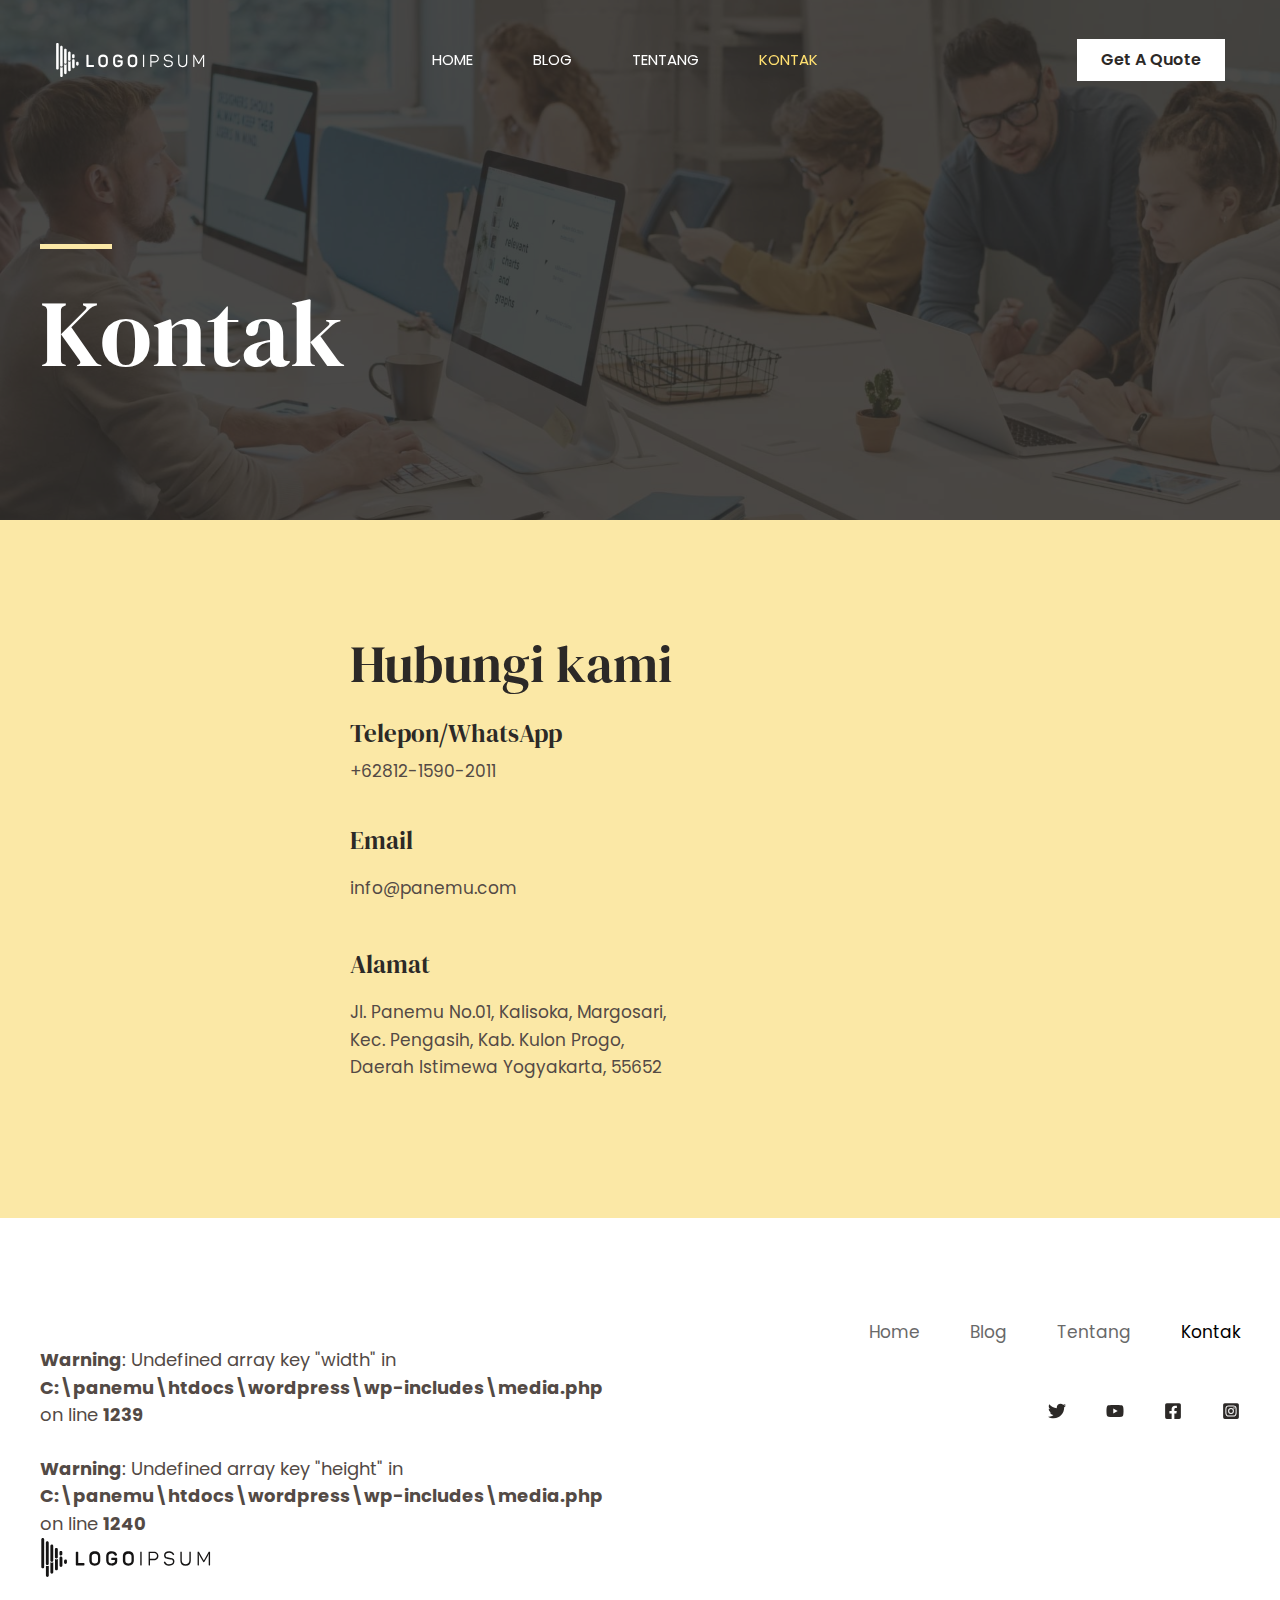
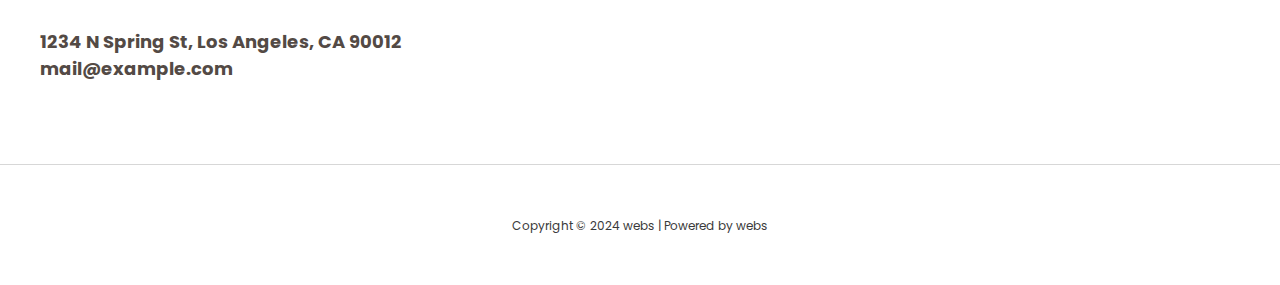
<file: contact/index.html>
<!DOCTYPE html>
<html lang="en-US">
<head>
<meta charset="UTF-8">
<meta name="viewport" content="width=device-width, initial-scale=1">
	 <link rel="profile" href="https://gmpg.org/xfn/11"> 
	 <!-- Manifest added by SuperPWA - Progressive Web Apps Plugin For WordPress -->
<link rel="manifest" href="https://luthfiwebs.github.io/webku/superpwa-manifest.json">
<link rel="prefetch" href="https://luthfiwebs.github.io/webku/superpwa-manifest.json">
<meta name="theme-color" content="#D5E0EB">
<!-- / SuperPWA.com -->
<title>Kontak &#8211; webs</title>
<meta name="robots" content="max-image-preview:large">
<link rel="dns-prefetch" href="//fonts.googleapis.com">
<link rel="alternate" type="application/rss+xml" title="webs &raquo; Feed" href="https://luthfiwebs.github.io/webku/feed/">
<link rel="alternate" type="application/rss+xml" title="webs &raquo; Comments Feed" href="https://luthfiwebs.github.io/webku/comments/feed/">
<script>
window._wpemojiSettings = {"baseUrl":"https:\/\/s.w.org\/images\/core\/emoji\/15.0.3\/72x72\/","ext":".png","svgUrl":"https:\/\/s.w.org\/images\/core\/emoji\/15.0.3\/svg\/","svgExt":".svg","source":{"concatemoji":"https:\/\/luthfiwebs.github.io\/webku\/wp-includes\/js\/wp-emoji-release.min.js?ver=6.5.3"}};
/*! This file is auto-generated */
!function(i,n){var o,s,e;function c(e){try{var t={supportTests:e,timestamp:(new Date).valueOf()};sessionStorage.setItem(o,JSON.stringify(t))}catch(e){}}function p(e,t,n){e.clearRect(0,0,e.canvas.width,e.canvas.height),e.fillText(t,0,0);var t=new Uint32Array(e.getImageData(0,0,e.canvas.width,e.canvas.height).data),r=(e.clearRect(0,0,e.canvas.width,e.canvas.height),e.fillText(n,0,0),new Uint32Array(e.getImageData(0,0,e.canvas.width,e.canvas.height).data));return t.every(function(e,t){return e===r[t]})}function u(e,t,n){switch(t){case"flag":return n(e,"🏳️‍⚧️","🏳️​⚧️")?!1:!n(e,"🇺🇳","🇺​🇳")&&!n(e,"🏴󠁧󠁢󠁥󠁮󠁧󠁿","🏴​󠁧​󠁢​󠁥​󠁮​󠁧​󠁿");case"emoji":return!n(e,"🐦‍⬛","🐦​⬛")}return!1}function f(e,t,n){var r="undefined"!=typeof WorkerGlobalScope&&self instanceof WorkerGlobalScope?new OffscreenCanvas(300,150):i.createElement("canvas"),a=r.getContext("2d",{willReadFrequently:!0}),o=(a.textBaseline="top",a.font="600 32px Arial",{});return e.forEach(function(e){o[e]=t(a,e,n)}),o}function t(e){var t=i.createElement("script");t.src=e,t.defer=!0,i.head.appendChild(t)}"undefined"!=typeof Promise&&(o="wpEmojiSettingsSupports",s=["flag","emoji"],n.supports={everything:!0,everythingExceptFlag:!0},e=new Promise(function(e){i.addEventListener("DOMContentLoaded",e,{once:!0})}),new Promise(function(t){var n=function(){try{var e=JSON.parse(sessionStorage.getItem(o));if("object"==typeof e&&"number"==typeof e.timestamp&&(new Date).valueOf()<e.timestamp+604800&&"object"==typeof e.supportTests)return e.supportTests}catch(e){}return null}();if(!n){if("undefined"!=typeof Worker&&"undefined"!=typeof OffscreenCanvas&&"undefined"!=typeof URL&&URL.createObjectURL&&"undefined"!=typeof Blob)try{var e="postMessage("+f.toString()+"("+[JSON.stringify(s),u.toString(),p.toString()].join(",")+"));",r=new Blob([e],{type:"text/javascript"}),a=new Worker(URL.createObjectURL(r),{name:"wpTestEmojiSupports"});return void(a.onmessage=function(e){c(n=e.data),a.terminate(),t(n)})}catch(e){}c(n=f(s,u,p))}t(n)}).then(function(e){for(var t in e)n.supports[t]=e[t],n.supports.everything=n.supports.everything&&n.supports[t],"flag"!==t&&(n.supports.everythingExceptFlag=n.supports.everythingExceptFlag&&n.supports[t]);n.supports.everythingExceptFlag=n.supports.everythingExceptFlag&&!n.supports.flag,n.DOMReady=!1,n.readyCallback=function(){n.DOMReady=!0}}).then(function(){return e}).then(function(){var e;n.supports.everything||(n.readyCallback(),(e=n.source||{}).concatemoji?t(e.concatemoji):e.wpemoji&&e.twemoji&&(t(e.twemoji),t(e.wpemoji)))}))}((window,document),window._wpemojiSettings);
</script>
<link rel="stylesheet" id="astra-theme-css-css" href="https://luthfiwebs.github.io/webku/wp-content/themes/astra/assets/css/minified/main.min.css?ver=4.6.14" media="all">
<style id="astra-theme-css-inline-css">:root{--ast-post-nav-space:0;--ast-container-default-xlg-padding:6.67em;--ast-container-default-lg-padding:5.67em;--ast-container-default-slg-padding:4.34em;--ast-container-default-md-padding:3.34em;--ast-container-default-sm-padding:6.67em;--ast-container-default-xs-padding:2.4em;--ast-container-default-xxs-padding:1.4em;--ast-code-block-background:#EEEEEE;--ast-comment-inputs-background:#FAFAFA;--ast-normal-container-width:1200px;--ast-narrow-container-width:750px;--ast-blog-title-font-weight:normal;--ast-blog-meta-weight:inherit;}html{font-size:106.25%;}a,.page-title{color:var(--ast-global-color-3);}a:hover,a:focus{color:var(--ast-global-color-1);}body,button,input,select,textarea,.ast-button,.ast-custom-button{font-family:'Poppins',sans-serif;font-weight:400;font-size:17px;font-size:1rem;line-height:var(--ast-body-line-height,1.6em);}blockquote{color:var(--ast-global-color-3);}h1,.entry-content h1,h2,.entry-content h2,h3,.entry-content h3,h4,.entry-content h4,h5,.entry-content h5,h6,.entry-content h6,.site-title,.site-title a{font-family:'DM Serif Display',serif;font-weight:400;}.site-title{font-size:35px;font-size:2.0588235294118rem;display:none;}header .custom-logo-link img{max-width:150px;}.astra-logo-svg{width:150px;}.site-header .site-description{font-size:15px;font-size:0.88235294117647rem;display:none;}.entry-title{font-size:30px;font-size:1.7647058823529rem;}.archive .ast-article-post .ast-article-inner,.blog .ast-article-post .ast-article-inner,.archive .ast-article-post .ast-article-inner:hover,.blog .ast-article-post .ast-article-inner:hover{overflow:hidden;}h1,.entry-content h1{font-size:95px;font-size:5.5882352941176rem;font-family:'DM Serif Display',serif;line-height:1.4em;}h2,.entry-content h2{font-size:52px;font-size:3.0588235294118rem;font-family:'DM Serif Display',serif;line-height:1.3em;}h3,.entry-content h3{font-size:36px;font-size:2.1176470588235rem;font-family:'DM Serif Display',serif;line-height:1em;}h4,.entry-content h4{font-size:25px;font-size:1.4705882352941rem;line-height:1.2em;font-family:'DM Serif Display',serif;}h5,.entry-content h5{font-size:20px;font-size:1.1764705882353rem;line-height:1.2em;font-family:'DM Serif Display',serif;}h6,.entry-content h6{font-size:15px;font-size:0.88235294117647rem;line-height:1.25em;font-family:'DM Serif Display',serif;}::selection{background-color:var(--ast-global-color-0);color:#000000;}body,h1,.entry-title a,.entry-content h1,h2,.entry-content h2,h3,.entry-content h3,h4,.entry-content h4,h5,.entry-content h5,h6,.entry-content h6{color:var(--ast-global-color-3);}.tagcloud a:hover,.tagcloud a:focus,.tagcloud a.current-item{color:#ffffff;border-color:var(--ast-global-color-3);background-color:var(--ast-global-color-3);}input:focus,input[type="text"]:focus,input[type="email"]:focus,input[type="url"]:focus,input[type="password"]:focus,input[type="reset"]:focus,input[type="search"]:focus,textarea:focus{border-color:var(--ast-global-color-3);}input[type="radio"]:checked,input[type=reset],input[type="checkbox"]:checked,input[type="checkbox"]:hover:checked,input[type="checkbox"]:focus:checked,input[type=range]::-webkit-slider-thumb{border-color:var(--ast-global-color-3);background-color:var(--ast-global-color-3);box-shadow:none;}.site-footer a:hover + .post-count,.site-footer a:focus + .post-count{background:var(--ast-global-color-3);border-color:var(--ast-global-color-3);}.single .nav-links .nav-previous,.single .nav-links .nav-next{color:var(--ast-global-color-3);}.entry-meta,.entry-meta *{line-height:1.45;color:var(--ast-global-color-3);}.entry-meta a:not(.ast-button):hover,.entry-meta a:not(.ast-button):hover *,.entry-meta a:not(.ast-button):focus,.entry-meta a:not(.ast-button):focus *,.page-links > .page-link,.page-links .page-link:hover,.post-navigation a:hover{color:var(--ast-global-color-1);}#cat option,.secondary .calendar_wrap thead a,.secondary .calendar_wrap thead a:visited{color:var(--ast-global-color-3);}.secondary .calendar_wrap #today,.ast-progress-val span{background:var(--ast-global-color-3);}.secondary a:hover + .post-count,.secondary a:focus + .post-count{background:var(--ast-global-color-3);border-color:var(--ast-global-color-3);}.calendar_wrap #today > a{color:#ffffff;}.page-links .page-link,.single .post-navigation a{color:var(--ast-global-color-3);}.ast-search-menu-icon .search-form button.search-submit{padding:0 4px;}.ast-search-menu-icon form.search-form{padding-right:0;}.ast-search-menu-icon.slide-search input.search-field{width:0;}.ast-header-search .ast-search-menu-icon.ast-dropdown-active .search-form,.ast-header-search .ast-search-menu-icon.ast-dropdown-active .search-field:focus{transition:all 0.2s;}.search-form input.search-field:focus{outline:none;}.wp-block-latest-posts > li > a{color:var(--ast-global-color-2);}.widget-title,.widget .wp-block-heading{font-size:24px;font-size:1.4117647058824rem;color:var(--ast-global-color-3);}.ast-search-menu-icon.slide-search a:focus-visible:focus-visible,.astra-search-icon:focus-visible,#close:focus-visible,a:focus-visible,.ast-menu-toggle:focus-visible,.site .skip-link:focus-visible,.wp-block-loginout input:focus-visible,.wp-block-search.wp-block-search__button-inside .wp-block-search__inside-wrapper,.ast-header-navigation-arrow:focus-visible,.woocommerce .wc-proceed-to-checkout > .checkout-button:focus-visible,.woocommerce .woocommerce-MyAccount-navigation ul li a:focus-visible,.ast-orders-table__row .ast-orders-table__cell:focus-visible,.woocommerce .woocommerce-order-details .order-again > .button:focus-visible,.woocommerce .woocommerce-message a.button.wc-forward:focus-visible,.woocommerce #minus_qty:focus-visible,.woocommerce #plus_qty:focus-visible,a#ast-apply-coupon:focus-visible,.woocommerce .woocommerce-info a:focus-visible,.woocommerce .astra-shop-summary-wrap a:focus-visible,.woocommerce a.wc-forward:focus-visible,#ast-apply-coupon:focus-visible,.woocommerce-js .woocommerce-mini-cart-item a.remove:focus-visible,#close:focus-visible,.button.search-submit:focus-visible,#search_submit:focus,.normal-search:focus-visible,.ast-header-account-wrap:focus-visible{outline-style:dotted;outline-color:inherit;outline-width:thin;}input:focus,input[type="text"]:focus,input[type="email"]:focus,input[type="url"]:focus,input[type="password"]:focus,input[type="reset"]:focus,input[type="search"]:focus,input[type="number"]:focus,textarea:focus,.wp-block-search__input:focus,[data-section="section-header-mobile-trigger"] .ast-button-wrap .ast-mobile-menu-trigger-minimal:focus,.ast-mobile-popup-drawer.active .menu-toggle-close:focus,.woocommerce-ordering select.orderby:focus,#ast-scroll-top:focus,#coupon_code:focus,.woocommerce-page #comment:focus,.woocommerce #reviews #respond input#submit:focus,.woocommerce a.add_to_cart_button:focus,.woocommerce .button.single_add_to_cart_button:focus,.woocommerce .woocommerce-cart-form button:focus,.woocommerce .woocommerce-cart-form__cart-item .quantity .qty:focus,.woocommerce .woocommerce-billing-fields .woocommerce-billing-fields__field-wrapper .woocommerce-input-wrapper > .input-text:focus,.woocommerce #order_comments:focus,.woocommerce #place_order:focus,.woocommerce .woocommerce-address-fields .woocommerce-address-fields__field-wrapper .woocommerce-input-wrapper > .input-text:focus,.woocommerce .woocommerce-MyAccount-content form button:focus,.woocommerce .woocommerce-MyAccount-content .woocommerce-EditAccountForm .woocommerce-form-row .woocommerce-Input.input-text:focus,.woocommerce .ast-woocommerce-container .woocommerce-pagination ul.page-numbers li a:focus,body #content .woocommerce form .form-row .select2-container--default .select2-selection--single:focus,#ast-coupon-code:focus,.woocommerce.woocommerce-js .quantity input[type=number]:focus,.woocommerce-js .woocommerce-mini-cart-item .quantity input[type=number]:focus,.woocommerce p#ast-coupon-trigger:focus{border-style:dotted;border-color:inherit;border-width:thin;}input{outline:none;}.site-logo-img img{ transition:all 0.2s linear;}body .ast-oembed-container *{position:absolute;top:0;width:100%;height:100%;left:0;}body .wp-block-embed-pocket-casts .ast-oembed-container *{position:unset;}.ast-single-post-featured-section + article {margin-top: 2em;}.site-content .ast-single-post-featured-section img {width: 100%;overflow: hidden;object-fit: cover;}.site > .ast-single-related-posts-container {margin-top: 0;}@media (min-width: 922px) {.ast-desktop .ast-container--narrow {max-width: var(--ast-narrow-container-width);margin: 0 auto;}}.ast-page-builder-template .hentry {margin: 0;}.ast-page-builder-template .site-content > .ast-container {max-width: 100%;padding: 0;}.ast-page-builder-template .site .site-content #primary {padding: 0;margin: 0;}.ast-page-builder-template .no-results {text-align: center;margin: 4em auto;}.ast-page-builder-template .ast-pagination {padding: 2em;}.ast-page-builder-template .entry-header.ast-no-title.ast-no-thumbnail {margin-top: 0;}.ast-page-builder-template .entry-header.ast-header-without-markup {margin-top: 0;margin-bottom: 0;}.ast-page-builder-template .entry-header.ast-no-title.ast-no-meta {margin-bottom: 0;}.ast-page-builder-template.single .post-navigation {padding-bottom: 2em;}.ast-page-builder-template.single-post .site-content > .ast-container {max-width: 100%;}.ast-page-builder-template .entry-header {margin-top: 4em;margin-left: auto;margin-right: auto;padding-left: 20px;padding-right: 20px;}.single.ast-page-builder-template .entry-header {padding-left: 20px;padding-right: 20px;}.ast-page-builder-template .ast-archive-description {margin: 4em auto 0;padding-left: 20px;padding-right: 20px;}.ast-page-builder-template.ast-no-sidebar .entry-content .alignwide {margin-left: 0;margin-right: 0;}@media (max-width:921.9px){#ast-desktop-header{display:none;}}@media (min-width:922px){#ast-mobile-header{display:none;}}.wp-block-buttons.aligncenter{justify-content:center;}@media (max-width:921px){.ast-theme-transparent-header #primary,.ast-theme-transparent-header #secondary{padding:0;}}@media (max-width:921px){.ast-plain-container.ast-no-sidebar #primary{padding:0;}}.ast-plain-container.ast-no-sidebar #primary{margin-top:0;margin-bottom:0;}.wp-block-button.is-style-outline .wp-block-button__link{border-color:var(--ast-global-color-2);border-top-width:1px;border-right-width:1px;border-bottom-width:1px;border-left-width:1px;}div.wp-block-button.is-style-outline > .wp-block-button__link:not(.has-text-color),div.wp-block-button.wp-block-button__link.is-style-outline:not(.has-text-color){color:var(--ast-global-color-2);}.wp-block-button.is-style-outline .wp-block-button__link:hover,.wp-block-buttons .wp-block-button.is-style-outline .wp-block-button__link:focus,.wp-block-buttons .wp-block-button.is-style-outline > .wp-block-button__link:not(.has-text-color):hover,.wp-block-buttons .wp-block-button.wp-block-button__link.is-style-outline:not(.has-text-color):hover{color:#000000;background-color:var(--ast-global-color-1);border-color:var(--ast-global-color-1);}.post-page-numbers.current .page-link,.ast-pagination .page-numbers.current{color:#000000;border-color:var(--ast-global-color-0);background-color:var(--ast-global-color-0);}.wp-block-button.is-style-outline .wp-block-button__link{border-top-width:1px;border-right-width:1px;border-bottom-width:1px;border-left-width:1px;}.wp-block-button.is-style-outline .wp-block-button__link.wp-element-button,.ast-outline-button{border-color:var(--ast-global-color-2);font-family:inherit;font-weight:600;font-size:16px;font-size:0.94117647058824rem;line-height:1em;border-top-left-radius:0px;border-top-right-radius:0px;border-bottom-right-radius:0px;border-bottom-left-radius:0px;}.wp-block-buttons .wp-block-button.is-style-outline > .wp-block-button__link:not(.has-text-color),.wp-block-buttons .wp-block-button.wp-block-button__link.is-style-outline:not(.has-text-color),.ast-outline-button{color:var(--ast-global-color-2);}.wp-block-button.is-style-outline .wp-block-button__link:hover,.wp-block-buttons .wp-block-button.is-style-outline .wp-block-button__link:focus,.wp-block-buttons .wp-block-button.is-style-outline > .wp-block-button__link:not(.has-text-color):hover,.wp-block-buttons .wp-block-button.wp-block-button__link.is-style-outline:not(.has-text-color):hover,.ast-outline-button:hover,.ast-outline-button:focus,.wp-block-uagb-buttons-child .uagb-buttons-repeater.ast-outline-button:hover,.wp-block-uagb-buttons-child .uagb-buttons-repeater.ast-outline-button:focus{color:#000000;background-color:var(--ast-global-color-1);border-color:var(--ast-global-color-1);}.wp-block-button .wp-block-button__link.wp-element-button.is-style-outline:not(.has-background),.wp-block-button.is-style-outline>.wp-block-button__link.wp-element-button:not(.has-background),.ast-outline-button{background-color:rgba(255,224,112,0);}.entry-content[ast-blocks-layout] > figure{margin-bottom:1em;}@media (max-width:921px){.ast-separate-container #primary,.ast-separate-container #secondary{padding:1.5em 0;}#primary,#secondary{padding:1.5em 0;margin:0;}.ast-left-sidebar #content > .ast-container{display:flex;flex-direction:column-reverse;width:100%;}.ast-separate-container .ast-article-post,.ast-separate-container .ast-article-single{padding:1.5em 2.14em;}.ast-author-box img.avatar{margin:20px 0 0 0;}}@media (min-width:922px){.ast-separate-container.ast-right-sidebar #primary,.ast-separate-container.ast-left-sidebar #primary{border:0;}.search-no-results.ast-separate-container #primary{margin-bottom:4em;}}.wp-block-button .wp-block-button__link{color:#000000;}.wp-block-button .wp-block-button__link:hover,.wp-block-button .wp-block-button__link:focus{color:#000000;background-color:var(--ast-global-color-1);border-color:var(--ast-global-color-1);}.wp-block-button .wp-block-button__link,.wp-block-search .wp-block-search__button,body .wp-block-file .wp-block-file__button{border-style:solid;border-top-width:1px;border-right-width:1px;border-left-width:1px;border-bottom-width:1px;border-color:var(--ast-global-color-2);background-color:rgba(255,224,112,0);color:#000000;font-family:inherit;font-weight:600;line-height:1em;font-size:16px;font-size:0.94117647058824rem;border-top-left-radius:0px;border-top-right-radius:0px;border-bottom-right-radius:0px;border-bottom-left-radius:0px;padding-top:14px;padding-right:16px;padding-bottom:14px;padding-left:16px;}.menu-toggle,button,.ast-button,.ast-custom-button,.button,input#submit,input[type="button"],input[type="submit"],input[type="reset"],form[CLASS*="wp-block-search__"].wp-block-search .wp-block-search__inside-wrapper .wp-block-search__button,body .wp-block-file .wp-block-file__button,.woocommerce-js a.button,.woocommerce button.button,.woocommerce .woocommerce-message a.button,.woocommerce #respond input#submit.alt,.woocommerce input.button.alt,.woocommerce input.button,.woocommerce input.button:disabled,.woocommerce input.button:disabled[disabled],.woocommerce input.button:disabled:hover,.woocommerce input.button:disabled[disabled]:hover,.woocommerce #respond input#submit,.woocommerce button.button.alt.disabled,.wc-block-grid__products .wc-block-grid__product .wp-block-button__link,.wc-block-grid__product-onsale,[CLASS*="wc-block"] button,.woocommerce-js .astra-cart-drawer .astra-cart-drawer-content .woocommerce-mini-cart__buttons .button:not(.checkout):not(.ast-continue-shopping),.woocommerce-js .astra-cart-drawer .astra-cart-drawer-content .woocommerce-mini-cart__buttons a.checkout,.woocommerce button.button.alt.disabled.wc-variation-selection-needed,[CLASS*="wc-block"] .wc-block-components-button{border-style:solid;border-top-width:1px;border-right-width:1px;border-left-width:1px;border-bottom-width:1px;color:#000000;border-color:var(--ast-global-color-2);background-color:rgba(255,224,112,0);padding-top:14px;padding-right:16px;padding-bottom:14px;padding-left:16px;font-family:inherit;font-weight:600;font-size:16px;font-size:0.94117647058824rem;line-height:1em;border-top-left-radius:0px;border-top-right-radius:0px;border-bottom-right-radius:0px;border-bottom-left-radius:0px;}button:focus,.menu-toggle:hover,button:hover,.ast-button:hover,.ast-custom-button:hover .button:hover,.ast-custom-button:hover ,input[type=reset]:hover,input[type=reset]:focus,input#submit:hover,input#submit:focus,input[type="button"]:hover,input[type="button"]:focus,input[type="submit"]:hover,input[type="submit"]:focus,form[CLASS*="wp-block-search__"].wp-block-search .wp-block-search__inside-wrapper .wp-block-search__button:hover,form[CLASS*="wp-block-search__"].wp-block-search .wp-block-search__inside-wrapper .wp-block-search__button:focus,body .wp-block-file .wp-block-file__button:hover,body .wp-block-file .wp-block-file__button:focus,.woocommerce-js a.button:hover,.woocommerce button.button:hover,.woocommerce .woocommerce-message a.button:hover,.woocommerce #respond input#submit:hover,.woocommerce #respond input#submit.alt:hover,.woocommerce input.button.alt:hover,.woocommerce input.button:hover,.woocommerce button.button.alt.disabled:hover,.wc-block-grid__products .wc-block-grid__product .wp-block-button__link:hover,[CLASS*="wc-block"] button:hover,.woocommerce-js .astra-cart-drawer .astra-cart-drawer-content .woocommerce-mini-cart__buttons .button:not(.checkout):not(.ast-continue-shopping):hover,.woocommerce-js .astra-cart-drawer .astra-cart-drawer-content .woocommerce-mini-cart__buttons a.checkout:hover,.woocommerce button.button.alt.disabled.wc-variation-selection-needed:hover,[CLASS*="wc-block"] .wc-block-components-button:hover,[CLASS*="wc-block"] .wc-block-components-button:focus{color:#000000;background-color:var(--ast-global-color-1);border-color:var(--ast-global-color-1);}@media (max-width:921px){.ast-mobile-header-stack .main-header-bar .ast-search-menu-icon{display:inline-block;}.ast-header-break-point.ast-header-custom-item-outside .ast-mobile-header-stack .main-header-bar .ast-search-icon{margin:0;}.ast-comment-avatar-wrap img{max-width:2.5em;}.ast-comment-meta{padding:0 1.8888em 1.3333em;}.ast-separate-container .ast-comment-list li.depth-1{padding:1.5em 2.14em;}.ast-separate-container .comment-respond{padding:2em 2.14em;}}@media (min-width:544px){.ast-container{max-width:100%;}}@media (max-width:544px){.ast-separate-container .ast-article-post,.ast-separate-container .ast-article-single,.ast-separate-container .comments-title,.ast-separate-container .ast-archive-description{padding:1.5em 1em;}.ast-separate-container #content .ast-container{padding-left:0.54em;padding-right:0.54em;}.ast-separate-container .ast-comment-list .bypostauthor{padding:.5em;}.ast-search-menu-icon.ast-dropdown-active .search-field{width:170px;}}body,.ast-separate-container{background-color:var(--ast-global-color-4);;background-image:none;;}@media (max-width:921px){.site-title{display:none;}.site-header .site-description{display:none;}h1,.entry-content h1{font-size:50px;}h2,.entry-content h2{font-size:32px;}h3,.entry-content h3{font-size:26px;}h4,.entry-content h4{font-size:22px;font-size:1.2941176470588rem;}h5,.entry-content h5{font-size:18px;font-size:1.0588235294118rem;}h6,.entry-content h6{font-size:15px;font-size:0.88235294117647rem;}}@media (max-width:544px){.site-title{display:none;}.site-header .site-description{display:none;}h1,.entry-content h1{font-size:32px;}h2,.entry-content h2{font-size:28px;}h3,.entry-content h3{font-size:22px;}h4,.entry-content h4{font-size:20px;font-size:1.1764705882353rem;}h5,.entry-content h5{font-size:17px;font-size:1rem;}h6,.entry-content h6{font-size:15px;font-size:0.88235294117647rem;}}@media (max-width:921px){html{font-size:96.9%;}}@media (max-width:544px){html{font-size:96.9%;}}@media (min-width:922px){.ast-container{max-width:1240px;}}@media (min-width:922px){.site-content .ast-container{display:flex;}}@media (max-width:921px){.site-content .ast-container{flex-direction:column;}}@media (min-width:922px){.main-header-menu .sub-menu .menu-item.ast-left-align-sub-menu:hover > .sub-menu,.main-header-menu .sub-menu .menu-item.ast-left-align-sub-menu.focus > .sub-menu{margin-left:-0px;}}.ast-theme-transparent-header [data-section="section-header-mobile-trigger"] .ast-button-wrap .ast-mobile-menu-trigger-fill,.ast-theme-transparent-header [data-section="section-header-mobile-trigger"] .ast-button-wrap .ast-mobile-menu-trigger-minimal{border:none;}.site .comments-area{padding-bottom:3em;}.wp-block-file {display: flex;align-items: center;flex-wrap: wrap;justify-content: space-between;}.wp-block-pullquote {border: none;}.wp-block-pullquote blockquote::before {content: "\201D";font-family: "Helvetica",sans-serif;display: flex;transform: rotate( 180deg );font-size: 6rem;font-style: normal;line-height: 1;font-weight: bold;align-items: center;justify-content: center;}.has-text-align-right > blockquote::before {justify-content: flex-start;}.has-text-align-left > blockquote::before {justify-content: flex-end;}figure.wp-block-pullquote.is-style-solid-color blockquote {max-width: 100%;text-align: inherit;}html body {--wp--custom--ast-default-block-top-padding: 3em;--wp--custom--ast-default-block-right-padding: 3em;--wp--custom--ast-default-block-bottom-padding: 3em;--wp--custom--ast-default-block-left-padding: 3em;--wp--custom--ast-container-width: 1200px;--wp--custom--ast-content-width-size: 1200px;--wp--custom--ast-wide-width-size: calc(1200px + var(--wp--custom--ast-default-block-left-padding) + var(--wp--custom--ast-default-block-right-padding));}.ast-narrow-container {--wp--custom--ast-content-width-size: 750px;--wp--custom--ast-wide-width-size: 750px;}@media(max-width: 921px) {html body {--wp--custom--ast-default-block-top-padding: 3em;--wp--custom--ast-default-block-right-padding: 2em;--wp--custom--ast-default-block-bottom-padding: 3em;--wp--custom--ast-default-block-left-padding: 2em;}}@media(max-width: 544px) {html body {--wp--custom--ast-default-block-top-padding: 3em;--wp--custom--ast-default-block-right-padding: 1.5em;--wp--custom--ast-default-block-bottom-padding: 3em;--wp--custom--ast-default-block-left-padding: 1.5em;}}.entry-content > .wp-block-group,.entry-content > .wp-block-cover,.entry-content > .wp-block-columns {padding-top: var(--wp--custom--ast-default-block-top-padding);padding-right: var(--wp--custom--ast-default-block-right-padding);padding-bottom: var(--wp--custom--ast-default-block-bottom-padding);padding-left: var(--wp--custom--ast-default-block-left-padding);}.ast-plain-container.ast-no-sidebar .entry-content > .alignfull,.ast-page-builder-template .ast-no-sidebar .entry-content > .alignfull {margin-left: calc( -50vw + 50%);margin-right: calc( -50vw + 50%);max-width: 100vw;width: 100vw;}.ast-plain-container.ast-no-sidebar .entry-content .alignfull .alignfull,.ast-page-builder-template.ast-no-sidebar .entry-content .alignfull .alignfull,.ast-plain-container.ast-no-sidebar .entry-content .alignfull .alignwide,.ast-page-builder-template.ast-no-sidebar .entry-content .alignfull .alignwide,.ast-plain-container.ast-no-sidebar .entry-content .alignwide .alignfull,.ast-page-builder-template.ast-no-sidebar .entry-content .alignwide .alignfull,.ast-plain-container.ast-no-sidebar .entry-content .alignwide .alignwide,.ast-page-builder-template.ast-no-sidebar .entry-content .alignwide .alignwide,.ast-plain-container.ast-no-sidebar .entry-content .wp-block-column .alignfull,.ast-page-builder-template.ast-no-sidebar .entry-content .wp-block-column .alignfull,.ast-plain-container.ast-no-sidebar .entry-content .wp-block-column .alignwide,.ast-page-builder-template.ast-no-sidebar .entry-content .wp-block-column .alignwide {margin-left: auto;margin-right: auto;width: 100%;}[ast-blocks-layout] .wp-block-separator:not(.is-style-dots) {height: 0;}[ast-blocks-layout] .wp-block-separator {margin: 20px auto;}[ast-blocks-layout] .wp-block-separator:not(.is-style-wide):not(.is-style-dots) {max-width: 100px;}[ast-blocks-layout] .wp-block-separator.has-background {padding: 0;}.entry-content[ast-blocks-layout] > * {max-width: var(--wp--custom--ast-content-width-size);margin-left: auto;margin-right: auto;}.entry-content[ast-blocks-layout] > .alignwide {max-width: var(--wp--custom--ast-wide-width-size);}.entry-content[ast-blocks-layout] .alignfull {max-width: none;}.entry-content .wp-block-columns {margin-bottom: 0;}blockquote {margin: 1.5em;border-color: rgba(0,0,0,0.05);}.wp-block-quote:not(.has-text-align-right):not(.has-text-align-center) {border-left: 5px solid rgba(0,0,0,0.05);}.has-text-align-right > blockquote,blockquote.has-text-align-right {border-right: 5px solid rgba(0,0,0,0.05);}.has-text-align-left > blockquote,blockquote.has-text-align-left {border-left: 5px solid rgba(0,0,0,0.05);}.wp-block-site-tagline,.wp-block-latest-posts .read-more {margin-top: 15px;}.wp-block-loginout p label {display: block;}.wp-block-loginout p:not(.login-remember):not(.login-submit) input {width: 100%;}.wp-block-loginout input:focus {border-color: transparent;}.wp-block-loginout input:focus {outline: thin dotted;}.entry-content .wp-block-media-text .wp-block-media-text__content {padding: 0 0 0 8%;}.entry-content .wp-block-media-text.has-media-on-the-right .wp-block-media-text__content {padding: 0 8% 0 0;}.entry-content .wp-block-media-text.has-background .wp-block-media-text__content {padding: 8%;}.entry-content .wp-block-cover:not([class*="background-color"]) .wp-block-cover__inner-container,.entry-content .wp-block-cover:not([class*="background-color"]) .wp-block-cover-image-text,.entry-content .wp-block-cover:not([class*="background-color"]) .wp-block-cover-text,.entry-content .wp-block-cover-image:not([class*="background-color"]) .wp-block-cover__inner-container,.entry-content .wp-block-cover-image:not([class*="background-color"]) .wp-block-cover-image-text,.entry-content .wp-block-cover-image:not([class*="background-color"]) .wp-block-cover-text {color: var(--ast-global-color-5);}.wp-block-loginout .login-remember input {width: 1.1rem;height: 1.1rem;margin: 0 5px 4px 0;vertical-align: middle;}.wp-block-latest-posts > li > *:first-child,.wp-block-latest-posts:not(.is-grid) > li:first-child {margin-top: 0;}.wp-block-search__inside-wrapper .wp-block-search__input {padding: 0 10px;color: var(--ast-global-color-3);background: var(--ast-global-color-5);border-color: var(--ast-border-color);}.wp-block-latest-posts .read-more {margin-bottom: 1.5em;}.wp-block-search__no-button .wp-block-search__inside-wrapper .wp-block-search__input {padding-top: 5px;padding-bottom: 5px;}.wp-block-latest-posts .wp-block-latest-posts__post-date,.wp-block-latest-posts .wp-block-latest-posts__post-author {font-size: 1rem;}.wp-block-latest-posts > li > *,.wp-block-latest-posts:not(.is-grid) > li {margin-top: 12px;margin-bottom: 12px;}.ast-page-builder-template .entry-content[ast-blocks-layout] > *,.ast-page-builder-template .entry-content[ast-blocks-layout] > .alignfull > * {max-width: none;}.ast-page-builder-template .entry-content[ast-blocks-layout] > .alignwide > * {max-width: var(--wp--custom--ast-wide-width-size);}.ast-page-builder-template .entry-content[ast-blocks-layout] > .inherit-container-width > *,.ast-page-builder-template .entry-content[ast-blocks-layout] > * > *,.entry-content[ast-blocks-layout] > .wp-block-cover .wp-block-cover__inner-container {max-width: var(--wp--custom--ast-content-width-size);margin-left: auto;margin-right: auto;}.entry-content[ast-blocks-layout] .wp-block-cover:not(.alignleft):not(.alignright) {width: auto;}@media(max-width: 1200px) {.ast-separate-container .entry-content > .alignfull,.ast-separate-container .entry-content[ast-blocks-layout] > .alignwide,.ast-plain-container .entry-content[ast-blocks-layout] > .alignwide,.ast-plain-container .entry-content .alignfull {margin-left: calc(-1 * min(var(--ast-container-default-xlg-padding),20px)) ;margin-right: calc(-1 * min(var(--ast-container-default-xlg-padding),20px));}}@media(min-width: 1201px) {.ast-separate-container .entry-content > .alignfull {margin-left: calc(-1 * var(--ast-container-default-xlg-padding) );margin-right: calc(-1 * var(--ast-container-default-xlg-padding) );}.ast-separate-container .entry-content[ast-blocks-layout] > .alignwide,.ast-plain-container .entry-content[ast-blocks-layout] > .alignwide {margin-left: calc(-1 * var(--wp--custom--ast-default-block-left-padding) );margin-right: calc(-1 * var(--wp--custom--ast-default-block-right-padding) );}}@media(min-width: 921px) {.ast-separate-container .entry-content .wp-block-group.alignwide:not(.inherit-container-width) > :where(:not(.alignleft):not(.alignright)),.ast-plain-container .entry-content .wp-block-group.alignwide:not(.inherit-container-width) > :where(:not(.alignleft):not(.alignright)) {max-width: calc( var(--wp--custom--ast-content-width-size) + 80px );}.ast-plain-container.ast-right-sidebar .entry-content[ast-blocks-layout] .alignfull,.ast-plain-container.ast-left-sidebar .entry-content[ast-blocks-layout] .alignfull {margin-left: -60px;margin-right: -60px;}}@media(min-width: 544px) {.entry-content > .alignleft {margin-right: 20px;}.entry-content > .alignright {margin-left: 20px;}}@media (max-width:544px){.wp-block-columns .wp-block-column:not(:last-child){margin-bottom:20px;}.wp-block-latest-posts{margin:0;}}@media( max-width: 600px ) {.entry-content .wp-block-media-text .wp-block-media-text__content,.entry-content .wp-block-media-text.has-media-on-the-right .wp-block-media-text__content {padding: 8% 0 0;}.entry-content .wp-block-media-text.has-background .wp-block-media-text__content {padding: 8%;}}.ast-page-builder-template .entry-header {padding-left: 0;}.ast-narrow-container .site-content .wp-block-uagb-image--align-full .wp-block-uagb-image__figure {max-width: 100%;margin-left: auto;margin-right: auto;}:root .has-ast-global-color-0-color{color:var(--ast-global-color-0);}:root .has-ast-global-color-0-background-color{background-color:var(--ast-global-color-0);}:root .wp-block-button .has-ast-global-color-0-color{color:var(--ast-global-color-0);}:root .wp-block-button .has-ast-global-color-0-background-color{background-color:var(--ast-global-color-0);}:root .has-ast-global-color-1-color{color:var(--ast-global-color-1);}:root .has-ast-global-color-1-background-color{background-color:var(--ast-global-color-1);}:root .wp-block-button .has-ast-global-color-1-color{color:var(--ast-global-color-1);}:root .wp-block-button .has-ast-global-color-1-background-color{background-color:var(--ast-global-color-1);}:root .has-ast-global-color-2-color{color:var(--ast-global-color-2);}:root .has-ast-global-color-2-background-color{background-color:var(--ast-global-color-2);}:root .wp-block-button .has-ast-global-color-2-color{color:var(--ast-global-color-2);}:root .wp-block-button .has-ast-global-color-2-background-color{background-color:var(--ast-global-color-2);}:root .has-ast-global-color-3-color{color:var(--ast-global-color-3);}:root .has-ast-global-color-3-background-color{background-color:var(--ast-global-color-3);}:root .wp-block-button .has-ast-global-color-3-color{color:var(--ast-global-color-3);}:root .wp-block-button .has-ast-global-color-3-background-color{background-color:var(--ast-global-color-3);}:root .has-ast-global-color-4-color{color:var(--ast-global-color-4);}:root .has-ast-global-color-4-background-color{background-color:var(--ast-global-color-4);}:root .wp-block-button .has-ast-global-color-4-color{color:var(--ast-global-color-4);}:root .wp-block-button .has-ast-global-color-4-background-color{background-color:var(--ast-global-color-4);}:root .has-ast-global-color-5-color{color:var(--ast-global-color-5);}:root .has-ast-global-color-5-background-color{background-color:var(--ast-global-color-5);}:root .wp-block-button .has-ast-global-color-5-color{color:var(--ast-global-color-5);}:root .wp-block-button .has-ast-global-color-5-background-color{background-color:var(--ast-global-color-5);}:root .has-ast-global-color-6-color{color:var(--ast-global-color-6);}:root .has-ast-global-color-6-background-color{background-color:var(--ast-global-color-6);}:root .wp-block-button .has-ast-global-color-6-color{color:var(--ast-global-color-6);}:root .wp-block-button .has-ast-global-color-6-background-color{background-color:var(--ast-global-color-6);}:root .has-ast-global-color-7-color{color:var(--ast-global-color-7);}:root .has-ast-global-color-7-background-color{background-color:var(--ast-global-color-7);}:root .wp-block-button .has-ast-global-color-7-color{color:var(--ast-global-color-7);}:root .wp-block-button .has-ast-global-color-7-background-color{background-color:var(--ast-global-color-7);}:root .has-ast-global-color-8-color{color:var(--ast-global-color-8);}:root .has-ast-global-color-8-background-color{background-color:var(--ast-global-color-8);}:root .wp-block-button .has-ast-global-color-8-color{color:var(--ast-global-color-8);}:root .wp-block-button .has-ast-global-color-8-background-color{background-color:var(--ast-global-color-8);}:root{--ast-global-color-0:#fbe8a6;--ast-global-color-1:#ffe070;--ast-global-color-2:#2c2927;--ast-global-color-3:#534a45;--ast-global-color-4:#f2f1e5;--ast-global-color-5:#ffffff;--ast-global-color-6:#f2f4f5;--ast-global-color-7:#2c2927;--ast-global-color-8:#bfd1ff;}:root {--ast-border-color : #dddddd;}.ast-single-entry-banner {-js-display: flex;display: flex;flex-direction: column;justify-content: center;text-align: center;position: relative;background: #eeeeee;}.ast-single-entry-banner[data-banner-layout="layout-1"] {max-width: 1200px;background: inherit;padding: 20px 0;}.ast-single-entry-banner[data-banner-width-type="custom"] {margin: 0 auto;width: 100%;}.ast-single-entry-banner + .site-content .entry-header {margin-bottom: 0;}.site .ast-author-avatar {--ast-author-avatar-size: ;}a.ast-underline-text {text-decoration: underline;}.ast-container > .ast-terms-link {position: relative;display: block;}a.ast-button.ast-badge-tax {padding: 4px 8px;border-radius: 3px;font-size: inherit;}header.entry-header .entry-title{font-size:30px;font-size:1.7647058823529rem;}header.entry-header > *:not(:last-child){margin-bottom:10px;}.ast-archive-entry-banner {-js-display: flex;display: flex;flex-direction: column;justify-content: center;text-align: center;position: relative;background: #eeeeee;}.ast-archive-entry-banner[data-banner-width-type="custom"] {margin: 0 auto;width: 100%;}.ast-archive-entry-banner[data-banner-layout="layout-1"] {background: inherit;padding: 20px 0;text-align: left;}body.archive .ast-archive-description{max-width:1200px;width:100%;text-align:left;padding-top:3em;padding-right:3em;padding-bottom:3em;padding-left:3em;}body.archive .ast-archive-description .ast-archive-title,body.archive .ast-archive-description .ast-archive-title *{font-size:40px;font-size:2.3529411764706rem;}body.archive .ast-archive-description > *:not(:last-child){margin-bottom:10px;}@media (max-width:921px){body.archive .ast-archive-description{text-align:left;}}@media (max-width:544px){body.archive .ast-archive-description{text-align:left;}}.ast-theme-transparent-header #masthead .site-logo-img .transparent-custom-logo .astra-logo-svg{width:150px;}.ast-theme-transparent-header #masthead .site-logo-img .transparent-custom-logo img{ max-width:150px;}@media (max-width:921px){.ast-theme-transparent-header #masthead .site-logo-img .transparent-custom-logo .astra-logo-svg{width:120px;}.ast-theme-transparent-header #masthead .site-logo-img .transparent-custom-logo img{ max-width:120px;}}@media (max-width:543px){.ast-theme-transparent-header #masthead .site-logo-img .transparent-custom-logo .astra-logo-svg{width:100px;}.ast-theme-transparent-header #masthead .site-logo-img .transparent-custom-logo img{ max-width:100px;}}@media (min-width:921px){.ast-theme-transparent-header #masthead{position:absolute;left:0;right:0;}.ast-theme-transparent-header .main-header-bar,.ast-theme-transparent-header.ast-header-break-point .main-header-bar{background:none;}body.elementor-editor-active.ast-theme-transparent-header #masthead,.fl-builder-edit .ast-theme-transparent-header #masthead,body.vc_editor.ast-theme-transparent-header #masthead,body.brz-ed.ast-theme-transparent-header #masthead{z-index:0;}.ast-header-break-point.ast-replace-site-logo-transparent.ast-theme-transparent-header .custom-mobile-logo-link{display:none;}.ast-header-break-point.ast-replace-site-logo-transparent.ast-theme-transparent-header .transparent-custom-logo{display:inline-block;}.ast-theme-transparent-header .ast-above-header,.ast-theme-transparent-header .ast-above-header.ast-above-header-bar{background-image:none;background-color:transparent;}.ast-theme-transparent-header .ast-below-header{background-image:none;background-color:transparent;}}.ast-theme-transparent-header .ast-builder-menu .main-header-menu,.ast-theme-transparent-header .ast-builder-menu .main-header-menu .menu-link,.ast-theme-transparent-header [CLASS*="ast-builder-menu-"] .main-header-menu .menu-item > .menu-link,.ast-theme-transparent-header .ast-masthead-custom-menu-items,.ast-theme-transparent-header .ast-masthead-custom-menu-items a,.ast-theme-transparent-header .ast-builder-menu .main-header-menu .menu-item > .ast-menu-toggle,.ast-theme-transparent-header .ast-builder-menu .main-header-menu .menu-item > .ast-menu-toggle,.ast-theme-transparent-header .ast-above-header-navigation a,.ast-header-break-point.ast-theme-transparent-header .ast-above-header-navigation a,.ast-header-break-point.ast-theme-transparent-header .ast-above-header-navigation > ul.ast-above-header-menu > .menu-item-has-children:not(.current-menu-item) > .ast-menu-toggle,.ast-theme-transparent-header .ast-below-header-menu,.ast-theme-transparent-header .ast-below-header-menu a,.ast-header-break-point.ast-theme-transparent-header .ast-below-header-menu a,.ast-header-break-point.ast-theme-transparent-header .ast-below-header-menu,.ast-theme-transparent-header .main-header-menu .menu-link{color:var(--ast-global-color-5);}.ast-theme-transparent-header .ast-builder-menu .main-header-menu .menu-item:hover > .menu-link,.ast-theme-transparent-header .ast-builder-menu .main-header-menu .menu-item:hover > .ast-menu-toggle,.ast-theme-transparent-header .ast-builder-menu .main-header-menu .ast-masthead-custom-menu-items a:hover,.ast-theme-transparent-header .ast-builder-menu .main-header-menu .focus > .menu-link,.ast-theme-transparent-header .ast-builder-menu .main-header-menu .focus > .ast-menu-toggle,.ast-theme-transparent-header .ast-builder-menu .main-header-menu .current-menu-item > .menu-link,.ast-theme-transparent-header .ast-builder-menu .main-header-menu .current-menu-ancestor > .menu-link,.ast-theme-transparent-header .ast-builder-menu .main-header-menu .current-menu-item > .ast-menu-toggle,.ast-theme-transparent-header .ast-builder-menu .main-header-menu .current-menu-ancestor > .ast-menu-toggle,.ast-theme-transparent-header [CLASS*="ast-builder-menu-"] .main-header-menu .current-menu-item > .menu-link,.ast-theme-transparent-header [CLASS*="ast-builder-menu-"] .main-header-menu .current-menu-ancestor > .menu-link,.ast-theme-transparent-header [CLASS*="ast-builder-menu-"] .main-header-menu .current-menu-item > .ast-menu-toggle,.ast-theme-transparent-header [CLASS*="ast-builder-menu-"] .main-header-menu .current-menu-ancestor > .ast-menu-toggle,.ast-theme-transparent-header .main-header-menu .menu-item:hover > .menu-link,.ast-theme-transparent-header .main-header-menu .current-menu-item > .menu-link,.ast-theme-transparent-header .main-header-menu .current-menu-ancestor > .menu-link{color:var(--ast-global-color-1);}.ast-theme-transparent-header .ast-builder-menu .main-header-menu .menu-item .sub-menu .menu-link,.ast-theme-transparent-header .main-header-menu .menu-item .sub-menu .menu-link{background-color:transparent;}@media (max-width:921px){.ast-theme-transparent-header #masthead{position:absolute;left:0;right:0;}.ast-theme-transparent-header .main-header-bar,.ast-theme-transparent-header.ast-header-break-point .main-header-bar{background:none;}body.elementor-editor-active.ast-theme-transparent-header #masthead,.fl-builder-edit .ast-theme-transparent-header #masthead,body.vc_editor.ast-theme-transparent-header #masthead,body.brz-ed.ast-theme-transparent-header #masthead{z-index:0;}.ast-header-break-point.ast-replace-site-logo-transparent.ast-theme-transparent-header .custom-mobile-logo-link{display:none;}.ast-header-break-point.ast-replace-site-logo-transparent.ast-theme-transparent-header .transparent-custom-logo{display:inline-block;}.ast-theme-transparent-header .ast-above-header,.ast-theme-transparent-header .ast-above-header.ast-above-header-bar{background-image:none;background-color:transparent;}.ast-theme-transparent-header .ast-below-header{background-image:none;background-color:transparent;}}.ast-theme-transparent-header #ast-desktop-header > [CLASS*="-header-wrap"]:last-child > [CLASS*="-header-bar"],.ast-theme-transparent-header.ast-header-break-point #ast-mobile-header > [CLASS*="-header-wrap"]:last-child > [CLASS*="-header-bar"]{border-bottom-style:none;}.ast-breadcrumbs .trail-browse,.ast-breadcrumbs .trail-items,.ast-breadcrumbs .trail-items li{display:inline-block;margin:0;padding:0;border:none;background:inherit;text-indent:0;text-decoration:none;}.ast-breadcrumbs .trail-browse{font-size:inherit;font-style:inherit;font-weight:inherit;color:inherit;}.ast-breadcrumbs .trail-items{list-style:none;}.trail-items li::after{padding:0 0.3em;content:"\00bb";}.trail-items li:last-of-type::after{display:none;}h1,.entry-content h1,h2,.entry-content h2,h3,.entry-content h3,h4,.entry-content h4,h5,.entry-content h5,h6,.entry-content h6{color:var(--ast-global-color-2);}@media (max-width:921px){.ast-builder-grid-row-container.ast-builder-grid-row-tablet-3-firstrow .ast-builder-grid-row > *:first-child,.ast-builder-grid-row-container.ast-builder-grid-row-tablet-3-lastrow .ast-builder-grid-row > *:last-child{grid-column:1 / -1;}}@media (max-width:544px){.ast-builder-grid-row-container.ast-builder-grid-row-mobile-3-firstrow .ast-builder-grid-row > *:first-child,.ast-builder-grid-row-container.ast-builder-grid-row-mobile-3-lastrow .ast-builder-grid-row > *:last-child{grid-column:1 / -1;}}.ast-builder-layout-element[data-section="title_tagline"]{display:flex;}@media (max-width:921px){.ast-header-break-point .ast-builder-layout-element[data-section="title_tagline"]{display:flex;}}@media (max-width:544px){.ast-header-break-point .ast-builder-layout-element[data-section="title_tagline"]{display:flex;}}[data-section*="section-hb-button-"] .menu-link{display:none;}.ast-header-button-1[data-section*="section-hb-button-"] .ast-builder-button-wrap .ast-custom-button{font-size:16px;font-size:0.94117647058824rem;}.ast-header-button-1 .ast-custom-button{color:var(--ast-global-color-2);background:var(--ast-global-color-5);border-top-width:0px;border-bottom-width:0px;border-left-width:0px;border-right-width:0px;border-top-left-radius:0px;border-top-right-radius:0px;border-bottom-right-radius:0px;border-bottom-left-radius:0px;}.ast-header-button-1 .ast-custom-button:hover{color:var(--ast-global-color-2);background:var(--ast-global-color-1);}.ast-header-button-1[data-section*="section-hb-button-"] .ast-builder-button-wrap .ast-custom-button{padding-top:13px;padding-bottom:13px;padding-left:24px;padding-right:24px;}@media (max-width:921px){.ast-header-button-1[data-section*="section-hb-button-"] .ast-builder-button-wrap .ast-custom-button{margin-top:20px;margin-bottom:20px;margin-left:20px;margin-right:20px;}}.ast-header-button-1[data-section="section-hb-button-1"]{display:flex;}@media (max-width:921px){.ast-header-break-point .ast-header-button-1[data-section="section-hb-button-1"]{display:flex;}}@media (max-width:544px){.ast-header-break-point .ast-header-button-1[data-section="section-hb-button-1"]{display:flex;}}.ast-builder-menu-1{font-family:inherit;font-weight:inherit;text-transform:uppercase;}.ast-builder-menu-1 .menu-item > .menu-link{font-size:15px;font-size:0.88235294117647rem;color:var(--ast-global-color-3);padding-right:45px;}.ast-builder-menu-1 .menu-item > .ast-menu-toggle{color:var(--ast-global-color-3);}.ast-builder-menu-1 .menu-item:hover > .menu-link,.ast-builder-menu-1 .inline-on-mobile .menu-item:hover > .ast-menu-toggle{color:var(--ast-global-color-2);}.ast-builder-menu-1 .menu-item:hover > .ast-menu-toggle{color:var(--ast-global-color-2);}.ast-builder-menu-1 .menu-item.current-menu-item > .menu-link,.ast-builder-menu-1 .inline-on-mobile .menu-item.current-menu-item > .ast-menu-toggle,.ast-builder-menu-1 .current-menu-ancestor > .menu-link{color:var(--ast-global-color-2);}.ast-builder-menu-1 .menu-item.current-menu-item > .ast-menu-toggle{color:var(--ast-global-color-2);}.ast-builder-menu-1 .sub-menu,.ast-builder-menu-1 .inline-on-mobile .sub-menu{border-top-width:2px;border-bottom-width:0px;border-right-width:0px;border-left-width:0px;border-color:var(--ast-global-color-0);border-style:solid;}.ast-builder-menu-1 .main-header-menu > .menu-item > .sub-menu,.ast-builder-menu-1 .main-header-menu > .menu-item > .astra-full-megamenu-wrapper{margin-top:0px;}.ast-desktop .ast-builder-menu-1 .main-header-menu > .menu-item > .sub-menu:before,.ast-desktop .ast-builder-menu-1 .main-header-menu > .menu-item > .astra-full-megamenu-wrapper:before{height:calc( 0px + 5px );}.ast-builder-menu-1 .menu-item.menu-item-has-children > .ast-menu-toggle{right:calc( 45px - 0.907em );}.ast-desktop .ast-builder-menu-1 .menu-item .sub-menu .menu-link{border-style:none;}@media (max-width:921px){.ast-header-break-point .ast-builder-menu-1 .menu-item.menu-item-has-children > .ast-menu-toggle{top:0;}.ast-builder-menu-1 .inline-on-mobile .menu-item.menu-item-has-children > .ast-menu-toggle{right:-15px;}.ast-builder-menu-1 .menu-item-has-children > .menu-link:after{content:unset;}.ast-builder-menu-1 .main-header-menu > .menu-item > .sub-menu,.ast-builder-menu-1 .main-header-menu > .menu-item > .astra-full-megamenu-wrapper{margin-top:0;}}@media (max-width:544px){.ast-header-break-point .ast-builder-menu-1 .menu-item.menu-item-has-children > .ast-menu-toggle{top:0;}.ast-builder-menu-1 .main-header-menu > .menu-item > .sub-menu,.ast-builder-menu-1 .main-header-menu > .menu-item > .astra-full-megamenu-wrapper{margin-top:0;}}.ast-builder-menu-1{display:flex;}@media (max-width:921px){.ast-header-break-point .ast-builder-menu-1{display:flex;}}@media (max-width:544px){.ast-header-break-point .ast-builder-menu-1{display:flex;}}.site-below-footer-wrap{padding-top:20px;padding-bottom:20px;}.site-below-footer-wrap[data-section="section-below-footer-builder"]{background-color:;;background-image:none;;min-height:80px;border-style:solid;border-width:0px;border-top-width:1px;border-top-color:#d7d7d7;}.site-below-footer-wrap[data-section="section-below-footer-builder"] .ast-builder-grid-row{max-width:1200px;min-height:80px;margin-left:auto;margin-right:auto;}.site-below-footer-wrap[data-section="section-below-footer-builder"] .ast-builder-grid-row,.site-below-footer-wrap[data-section="section-below-footer-builder"] .site-footer-section{align-items:center;}.site-below-footer-wrap[data-section="section-below-footer-builder"].ast-footer-row-inline .site-footer-section{display:flex;margin-bottom:0;}.ast-builder-grid-row-full .ast-builder-grid-row{grid-template-columns:1fr;}@media (max-width:921px){.site-below-footer-wrap[data-section="section-below-footer-builder"].ast-footer-row-tablet-inline .site-footer-section{display:flex;margin-bottom:0;}.site-below-footer-wrap[data-section="section-below-footer-builder"].ast-footer-row-tablet-stack .site-footer-section{display:block;margin-bottom:10px;}.ast-builder-grid-row-container.ast-builder-grid-row-tablet-full .ast-builder-grid-row{grid-template-columns:1fr;}}@media (max-width:544px){.site-below-footer-wrap[data-section="section-below-footer-builder"].ast-footer-row-mobile-inline .site-footer-section{display:flex;margin-bottom:0;}.site-below-footer-wrap[data-section="section-below-footer-builder"].ast-footer-row-mobile-stack .site-footer-section{display:block;margin-bottom:10px;}.ast-builder-grid-row-container.ast-builder-grid-row-mobile-full .ast-builder-grid-row{grid-template-columns:1fr;}}.site-below-footer-wrap[data-section="section-below-footer-builder"]{display:grid;}@media (max-width:921px){.ast-header-break-point .site-below-footer-wrap[data-section="section-below-footer-builder"]{display:grid;}}@media (max-width:544px){.ast-header-break-point .site-below-footer-wrap[data-section="section-below-footer-builder"]{display:grid;}}.ast-footer-copyright{text-align:center;}.ast-footer-copyright {color:#3a3a3a;}@media (max-width:921px){.ast-footer-copyright{text-align:center;}}@media (max-width:544px){.ast-footer-copyright{text-align:center;}}.ast-footer-copyright {font-size:12px;font-size:0.70588235294118rem;}.ast-footer-copyright.ast-builder-layout-element{display:flex;}@media (max-width:921px){.ast-header-break-point .ast-footer-copyright.ast-builder-layout-element{display:flex;}}@media (max-width:544px){.ast-header-break-point .ast-footer-copyright.ast-builder-layout-element{display:flex;}}.ast-social-stack-desktop .ast-builder-social-element,.ast-social-stack-tablet .ast-builder-social-element,.ast-social-stack-mobile .ast-builder-social-element {margin-top: 6px;margin-bottom: 6px;}.social-show-label-true .ast-builder-social-element {width: auto;padding: 0 0.4em;}[data-section^="section-fb-social-icons-"] .footer-social-inner-wrap {text-align: center;}.ast-footer-social-wrap {width: 100%;}.ast-footer-social-wrap .ast-builder-social-element:first-child {margin-left: 0;}.ast-footer-social-wrap .ast-builder-social-element:last-child {margin-right: 0;}.ast-header-social-wrap .ast-builder-social-element:first-child {margin-left: 0;}.ast-header-social-wrap .ast-builder-social-element:last-child {margin-right: 0;}.ast-builder-social-element {line-height: 1;color: #3a3a3a;background: transparent;vertical-align: middle;transition: all 0.01s;margin-left: 6px;margin-right: 6px;justify-content: center;align-items: center;}.ast-builder-social-element {line-height: 1;color: #3a3a3a;background: transparent;vertical-align: middle;transition: all 0.01s;margin-left: 6px;margin-right: 6px;justify-content: center;align-items: center;}.ast-builder-social-element .social-item-label {padding-left: 6px;}.ast-footer-social-1-wrap .ast-builder-social-element,.ast-footer-social-1-wrap .social-show-label-true .ast-builder-social-element{margin-left:20px;margin-right:20px;}.ast-footer-social-1-wrap .ast-builder-social-element svg{width:18px;height:18px;}.ast-footer-social-1-wrap{margin-top:40px;margin-bottom:0px;margin-left:0px;margin-right:0px;}.ast-footer-social-1-wrap .ast-social-color-type-custom svg{fill:var(--ast-global-color-2);}.ast-footer-social-1-wrap .ast-social-color-type-custom .ast-builder-social-element:hover{color:var(--ast-global-color-1);}.ast-footer-social-1-wrap .ast-social-color-type-custom .ast-builder-social-element:hover svg{fill:var(--ast-global-color-1);}.ast-footer-social-1-wrap .ast-social-color-type-custom .social-item-label{color:var(--ast-global-color-2);}.ast-footer-social-1-wrap .ast-builder-social-element:hover .social-item-label{color:var(--ast-global-color-1);}[data-section="section-fb-social-icons-1"] .footer-social-inner-wrap{text-align:right;}@media (max-width:921px){[data-section="section-fb-social-icons-1"] .footer-social-inner-wrap{text-align:center;}}@media (max-width:544px){[data-section="section-fb-social-icons-1"] .footer-social-inner-wrap{text-align:center;}}.ast-builder-layout-element[data-section="section-fb-social-icons-1"]{display:flex;}@media (max-width:921px){.ast-header-break-point .ast-builder-layout-element[data-section="section-fb-social-icons-1"]{display:flex;}}@media (max-width:544px){.ast-header-break-point .ast-builder-layout-element[data-section="section-fb-social-icons-1"]{display:flex;}}.site-footer{background-color:var(--ast-global-color-5);;background-image:none;;}.site-primary-footer-wrap{padding-top:45px;padding-bottom:45px;}.site-primary-footer-wrap[data-section="section-primary-footer-builder"]{background-color:;;background-image:none;;border-style:solid;border-width:0px;border-top-width:1px;border-top-color:#ffffff;}.site-primary-footer-wrap[data-section="section-primary-footer-builder"] .ast-builder-grid-row{max-width:1200px;margin-left:auto;margin-right:auto;}.site-primary-footer-wrap[data-section="section-primary-footer-builder"] .ast-builder-grid-row,.site-primary-footer-wrap[data-section="section-primary-footer-builder"] .site-footer-section{align-items:flex-start;}.site-primary-footer-wrap[data-section="section-primary-footer-builder"].ast-footer-row-inline .site-footer-section{display:flex;margin-bottom:0;}.ast-builder-grid-row-2-equal .ast-builder-grid-row{grid-template-columns:repeat( 2,1fr );}@media (max-width:921px){.site-primary-footer-wrap[data-section="section-primary-footer-builder"].ast-footer-row-tablet-inline .site-footer-section{display:flex;margin-bottom:0;}.site-primary-footer-wrap[data-section="section-primary-footer-builder"].ast-footer-row-tablet-stack .site-footer-section{display:block;margin-bottom:10px;}.ast-builder-grid-row-container.ast-builder-grid-row-tablet-full .ast-builder-grid-row{grid-template-columns:1fr;}}@media (max-width:544px){.site-primary-footer-wrap[data-section="section-primary-footer-builder"].ast-footer-row-mobile-inline .site-footer-section{display:flex;margin-bottom:0;}.site-primary-footer-wrap[data-section="section-primary-footer-builder"].ast-footer-row-mobile-stack .site-footer-section{display:block;margin-bottom:10px;}.ast-builder-grid-row-container.ast-builder-grid-row-mobile-full .ast-builder-grid-row{grid-template-columns:1fr;}}.site-primary-footer-wrap[data-section="section-primary-footer-builder"]{padding-top:100px;padding-bottom:50px;}@media (max-width:544px){.site-primary-footer-wrap[data-section="section-primary-footer-builder"]{padding-top:50px;padding-bottom:50px;padding-left:25px;padding-right:25px;}}.site-primary-footer-wrap[data-section="section-primary-footer-builder"]{display:grid;}@media (max-width:921px){.ast-header-break-point .site-primary-footer-wrap[data-section="section-primary-footer-builder"]{display:grid;}}@media (max-width:544px){.ast-header-break-point .site-primary-footer-wrap[data-section="section-primary-footer-builder"]{display:grid;}}.footer-widget-area[data-section="sidebar-widgets-footer-widget-1"].footer-widget-area-inner{text-align:left;}@media (max-width:921px){.footer-widget-area[data-section="sidebar-widgets-footer-widget-1"].footer-widget-area-inner{text-align:center;}}@media (max-width:544px){.footer-widget-area[data-section="sidebar-widgets-footer-widget-1"].footer-widget-area-inner{text-align:center;}}.footer-widget-area[data-section="sidebar-widgets-footer-widget-1"].footer-widget-area-inner{font-size:18px;font-size:1.0588235294118rem;}.footer-widget-area[data-section="sidebar-widgets-footer-widget-1"]{display:block;}@media (max-width:921px){.ast-header-break-point .footer-widget-area[data-section="sidebar-widgets-footer-widget-1"]{display:block;}}@media (max-width:544px){.ast-header-break-point .footer-widget-area[data-section="sidebar-widgets-footer-widget-1"]{display:block;}}.ast-header-break-point .main-header-bar{border-bottom-width:1px;}@media (min-width:922px){.main-header-bar{border-bottom-width:1px;}}.main-header-menu .menu-item, #astra-footer-menu .menu-item, .main-header-bar .ast-masthead-custom-menu-items{-js-display:flex;display:flex;-webkit-box-pack:center;-webkit-justify-content:center;-moz-box-pack:center;-ms-flex-pack:center;justify-content:center;-webkit-box-orient:vertical;-webkit-box-direction:normal;-webkit-flex-direction:column;-moz-box-orient:vertical;-moz-box-direction:normal;-ms-flex-direction:column;flex-direction:column;}.main-header-menu > .menu-item > .menu-link, #astra-footer-menu > .menu-item > .menu-link{height:100%;-webkit-box-align:center;-webkit-align-items:center;-moz-box-align:center;-ms-flex-align:center;align-items:center;-js-display:flex;display:flex;}.ast-header-break-point .main-navigation ul .menu-item .menu-link .icon-arrow:first-of-type svg{top:.2em;margin-top:0px;margin-left:0px;width:.65em;transform:translate(0, -2px) rotateZ(270deg);}.ast-mobile-popup-content .ast-submenu-expanded > .ast-menu-toggle{transform:rotateX(180deg);overflow-y:auto;}@media (min-width:922px){.ast-builder-menu .main-navigation > ul > li:last-child a{margin-right:0;}}.ast-separate-container .ast-article-inner{background-color:transparent;background-image:none;}.ast-separate-container .ast-article-post{background-color:var(--ast-global-color-5);;background-image:none;;}.ast-separate-container .ast-article-single:not(.ast-related-post), .woocommerce.ast-separate-container .ast-woocommerce-container, .ast-separate-container .error-404, .ast-separate-container .no-results, .single.ast-separate-container  .ast-author-meta, .ast-separate-container .related-posts-title-wrapper,.ast-separate-container .comments-count-wrapper, .ast-box-layout.ast-plain-container .site-content,.ast-padded-layout.ast-plain-container .site-content, .ast-separate-container .ast-archive-description, .ast-separate-container .comments-area .comment-respond, .ast-separate-container .comments-area .ast-comment-list li, .ast-separate-container .comments-area .comments-title{background-color:var(--ast-global-color-5);;background-image:none;;}.ast-separate-container.ast-two-container #secondary .widget{background-color:var(--ast-global-color-5);;background-image:none;;}.ast-off-canvas-active body.ast-main-header-nav-open {overflow: hidden;}.ast-mobile-popup-drawer .ast-mobile-popup-overlay {background-color: rgba(0,0,0,0.4);position: fixed;top: 0;right: 0;bottom: 0;left: 0;visibility: hidden;opacity: 0;transition: opacity 0.2s ease-in-out;}.ast-mobile-popup-drawer .ast-mobile-popup-header {-js-display: flex;display: flex;justify-content: flex-end;min-height: calc( 1.2em + 24px);}.ast-mobile-popup-drawer .ast-mobile-popup-header .menu-toggle-close {background: transparent;border: 0;font-size: 24px;line-height: 1;padding: .6em;color: inherit;-js-display: flex;display: flex;box-shadow: none;}.ast-mobile-popup-drawer.ast-mobile-popup-full-width .ast-mobile-popup-inner {max-width: none;transition: transform 0s ease-in,opacity 0.2s ease-in;}.ast-mobile-popup-drawer.active {left: 0;opacity: 1;right: 0;z-index: 100000;transition: opacity 0.25s ease-out;}.ast-mobile-popup-drawer.active .ast-mobile-popup-overlay {opacity: 1;cursor: pointer;visibility: visible;}body.admin-bar .ast-mobile-popup-drawer,body.admin-bar .ast-mobile-popup-drawer .ast-mobile-popup-inner {top: 32px;}body.admin-bar.ast-primary-sticky-header-active .ast-mobile-popup-drawer,body.admin-bar.ast-primary-sticky-header-active .ast-mobile-popup-drawer .ast-mobile-popup-inner{top: 0px;}@media (max-width: 782px) {body.admin-bar .ast-mobile-popup-drawer,body.admin-bar .ast-mobile-popup-drawer .ast-mobile-popup-inner {top: 46px;}}.ast-mobile-popup-content > *,.ast-desktop-popup-content > *{padding: 10px 0;height: auto;}.ast-mobile-popup-content > *:first-child,.ast-desktop-popup-content > *:first-child{padding-top: 10px;}.ast-mobile-popup-content > .ast-builder-menu,.ast-desktop-popup-content > .ast-builder-menu{padding-top: 0;}.ast-mobile-popup-content > *:last-child,.ast-desktop-popup-content > *:last-child {padding-bottom: 0;}.ast-mobile-popup-drawer .ast-mobile-popup-content .ast-search-icon,.ast-mobile-popup-drawer .main-header-bar-navigation .menu-item-has-children .sub-menu,.ast-mobile-popup-drawer .ast-desktop-popup-content .ast-search-icon {display: none;}.ast-mobile-popup-drawer .ast-mobile-popup-content .ast-search-menu-icon.ast-inline-search label,.ast-mobile-popup-drawer .ast-desktop-popup-content .ast-search-menu-icon.ast-inline-search label {width: 100%;}.ast-mobile-popup-content .ast-builder-menu-mobile .main-header-menu,.ast-mobile-popup-content .ast-builder-menu-mobile .main-header-menu .sub-menu {background-color: transparent;}.ast-mobile-popup-content .ast-icon svg {height: .85em;width: .95em;margin-top: 15px;}.ast-mobile-popup-content .ast-icon.icon-search svg {margin-top: 0;}.ast-desktop .ast-desktop-popup-content .astra-menu-animation-slide-up > .menu-item > .sub-menu,.ast-desktop .ast-desktop-popup-content .astra-menu-animation-slide-up > .menu-item .menu-item > .sub-menu,.ast-desktop .ast-desktop-popup-content .astra-menu-animation-slide-down > .menu-item > .sub-menu,.ast-desktop .ast-desktop-popup-content .astra-menu-animation-slide-down > .menu-item .menu-item > .sub-menu,.ast-desktop .ast-desktop-popup-content .astra-menu-animation-fade > .menu-item > .sub-menu,.ast-mobile-popup-drawer.show,.ast-desktop .ast-desktop-popup-content .astra-menu-animation-fade > .menu-item .menu-item > .sub-menu{opacity: 1;visibility: visible;}.ast-mobile-popup-drawer {position: fixed;top: 0;bottom: 0;left: -99999rem;right: 99999rem;transition: opacity 0.25s ease-in,left 0s 0.25s,right 0s 0.25s;opacity: 0;}.ast-mobile-popup-drawer .ast-mobile-popup-inner {width: 100%;transform: translateX(100%);max-width: 90%;right: 0;top: 0;background: #fafafa;color: #3a3a3a;bottom: 0;opacity: 0;position: fixed;box-shadow: 0 0 2rem 0 rgba(0,0,0,0.1);-js-display: flex;display: flex;flex-direction: column;transition: transform 0.2s ease-in,opacity 0.2s ease-in;overflow-y:auto;overflow-x:hidden;}.ast-mobile-popup-drawer.ast-mobile-popup-left .ast-mobile-popup-inner {transform: translateX(-100%);right: auto;left: 0;}.ast-hfb-header.ast-default-menu-enable.ast-header-break-point .ast-mobile-popup-drawer .main-header-bar-navigation ul .menu-item .sub-menu .menu-link {padding-left: 30px;}.ast-hfb-header.ast-default-menu-enable.ast-header-break-point .ast-mobile-popup-drawer .main-header-bar-navigation .sub-menu .menu-item .menu-item .menu-link {padding-left: 40px;}.ast-mobile-popup-drawer .main-header-bar-navigation .menu-item-has-children > .ast-menu-toggle {right: calc( 20px - 0.907em);}.ast-mobile-popup-drawer.content-align-flex-end .main-header-bar-navigation .menu-item-has-children > .ast-menu-toggle {left: calc( 20px - 0.907em);width: fit-content;}.ast-mobile-popup-drawer .ast-mobile-popup-content .ast-search-menu-icon,.ast-mobile-popup-drawer .ast-mobile-popup-content .ast-search-menu-icon.slide-search,.ast-mobile-popup-drawer .ast-desktop-popup-content .ast-search-menu-icon,.ast-mobile-popup-drawer .ast-desktop-popup-content .ast-search-menu-icon.slide-search {width: 100%;position: relative;display: block;right: auto;transform: none;}.ast-mobile-popup-drawer .ast-mobile-popup-content .ast-search-menu-icon.slide-search .search-form,.ast-mobile-popup-drawer .ast-mobile-popup-content .ast-search-menu-icon .search-form,.ast-mobile-popup-drawer .ast-desktop-popup-content .ast-search-menu-icon.slide-search .search-form,.ast-mobile-popup-drawer .ast-desktop-popup-content .ast-search-menu-icon .search-form {right: 0;visibility: visible;opacity: 1;position: relative;top: auto;transform: none;padding: 0;display: block;overflow: hidden;}.ast-mobile-popup-drawer .ast-mobile-popup-content .ast-search-menu-icon.ast-inline-search .search-field,.ast-mobile-popup-drawer .ast-mobile-popup-content .ast-search-menu-icon .search-field,.ast-mobile-popup-drawer .ast-desktop-popup-content .ast-search-menu-icon.ast-inline-search .search-field,.ast-mobile-popup-drawer .ast-desktop-popup-content .ast-search-menu-icon .search-field {width: 100%;padding-right: 5.5em;}.ast-mobile-popup-drawer .ast-mobile-popup-content .ast-search-menu-icon .search-submit,.ast-mobile-popup-drawer .ast-desktop-popup-content .ast-search-menu-icon .search-submit {display: block;position: absolute;height: 100%;top: 0;right: 0;padding: 0 1em;border-radius: 0;}.ast-mobile-popup-drawer.active .ast-mobile-popup-inner {opacity: 1;visibility: visible;transform: translateX(0%);}.ast-mobile-popup-drawer.active .ast-mobile-popup-inner{background-color:var(--ast-global-color-2);;}.ast-mobile-header-wrap .ast-mobile-header-content, .ast-desktop-header-content{background-color:var(--ast-global-color-2);;}.ast-mobile-popup-content > *, .ast-mobile-header-content > *, .ast-desktop-popup-content > *, .ast-desktop-header-content > *{padding-top:0px;padding-bottom:0px;}.content-align-flex-start .ast-builder-layout-element{justify-content:flex-start;}.content-align-flex-start .main-header-menu{text-align:left;}.ast-mobile-popup-drawer.active .menu-toggle-close{color:var(--ast-global-color-5);}@media (max-width:921px){.ast-mobile-popup-drawer.active .ast-desktop-popup-content, .ast-mobile-popup-drawer.active .ast-mobile-popup-content{padding-top:0px;padding-bottom:0px;padding-left:0px;padding-right:0px;}}.ast-mobile-header-wrap .ast-primary-header-bar,.ast-primary-header-bar .site-primary-header-wrap{min-height:120px;}.ast-desktop .ast-primary-header-bar .main-header-menu > .menu-item{line-height:120px;}#masthead .ast-container,.site-header-focus-item + .ast-breadcrumbs-wrapper{max-width:100%;padding-left:35px;padding-right:35px;}.ast-header-break-point #masthead .ast-mobile-header-wrap .ast-primary-header-bar,.ast-header-break-point #masthead .ast-mobile-header-wrap .ast-below-header-bar,.ast-header-break-point #masthead .ast-mobile-header-wrap .ast-above-header-bar{padding-left:20px;padding-right:20px;}.ast-header-break-point .ast-primary-header-bar{border-bottom-width:0px;border-bottom-color:#eaeaea;border-bottom-style:solid;}@media (min-width:922px){.ast-primary-header-bar{border-bottom-width:0px;border-bottom-color:#eaeaea;border-bottom-style:solid;}}.ast-primary-header-bar{background-color:#ffffff;;background-image:none;;}@media (max-width:921px){.ast-mobile-header-wrap .ast-primary-header-bar,.ast-primary-header-bar .site-primary-header-wrap{min-height:80px;}}.ast-desktop .ast-primary-header-bar.main-header-bar, .ast-header-break-point #masthead .ast-primary-header-bar.main-header-bar{padding-left:20px;padding-right:20px;}.ast-primary-header-bar{display:block;}@media (max-width:921px){.ast-header-break-point .ast-primary-header-bar{display:grid;}}@media (max-width:544px){.ast-header-break-point .ast-primary-header-bar{display:grid;}}[data-section="section-header-mobile-trigger"] .ast-button-wrap .ast-mobile-menu-trigger-fill{color:var(--ast-global-color-3);border:none;background:var(--ast-global-color-0);border-top-left-radius:2px;border-top-right-radius:2px;border-bottom-right-radius:2px;border-bottom-left-radius:2px;}[data-section="section-header-mobile-trigger"] .ast-button-wrap .mobile-menu-toggle-icon .ast-mobile-svg{width:20px;height:20px;fill:var(--ast-global-color-3);}[data-section="section-header-mobile-trigger"] .ast-button-wrap .mobile-menu-wrap .mobile-menu{color:var(--ast-global-color-3);}.ast-builder-menu-mobile .main-navigation .menu-item > .menu-link{line-height:1em;text-transform:uppercase;}.ast-builder-menu-mobile .main-navigation .menu-item.menu-item-has-children > .ast-menu-toggle{top:0;}.ast-builder-menu-mobile .main-navigation .menu-item-has-children > .menu-link:after{content:unset;}.ast-hfb-header .ast-builder-menu-mobile .main-navigation .main-header-menu, .ast-hfb-header .ast-builder-menu-mobile .main-navigation .main-header-menu, .ast-hfb-header .ast-mobile-header-content .ast-builder-menu-mobile .main-navigation .main-header-menu, .ast-hfb-header .ast-mobile-popup-content .ast-builder-menu-mobile .main-navigation .main-header-menu{border-top-width:1px;border-color:#464646;}.ast-hfb-header .ast-builder-menu-mobile .main-navigation .menu-item .sub-menu .menu-link, .ast-hfb-header .ast-builder-menu-mobile .main-navigation .menu-item .menu-link, .ast-hfb-header .ast-builder-menu-mobile .main-navigation .menu-item .sub-menu .menu-link, .ast-hfb-header .ast-builder-menu-mobile .main-navigation .menu-item .menu-link, .ast-hfb-header .ast-mobile-header-content .ast-builder-menu-mobile .main-navigation .menu-item .sub-menu .menu-link, .ast-hfb-header .ast-mobile-header-content .ast-builder-menu-mobile .main-navigation .menu-item .menu-link, .ast-hfb-header .ast-mobile-popup-content .ast-builder-menu-mobile .main-navigation .menu-item .sub-menu .menu-link, .ast-hfb-header .ast-mobile-popup-content .ast-builder-menu-mobile .main-navigation .menu-item .menu-link{border-bottom-width:1px;border-color:#464646;border-style:solid;}.ast-builder-menu-mobile .main-navigation .menu-item.menu-item-has-children > .ast-menu-toggle{top:0;}@media (max-width:921px){.ast-builder-menu-mobile .main-navigation{font-size:15px;font-size:0.88235294117647rem;}.ast-builder-menu-mobile .main-navigation .main-header-menu .menu-item > .menu-link{color:var(--ast-global-color-5);padding-top:20px;padding-bottom:20px;padding-left:20px;padding-right:20px;}.ast-builder-menu-mobile .main-navigation .menu-item > .ast-menu-toggle{color:var(--ast-global-color-5);}.ast-builder-menu-mobile .main-navigation .menu-item:hover > .menu-link, .ast-builder-menu-mobile .main-navigation .inline-on-mobile .menu-item:hover > .ast-menu-toggle{color:var(--ast-global-color-0);}.ast-builder-menu-mobile .main-navigation .menu-item:hover > .ast-menu-toggle{color:var(--ast-global-color-0);}.ast-builder-menu-mobile .main-navigation .menu-item.current-menu-item > .menu-link, .ast-builder-menu-mobile .main-navigation .inline-on-mobile .menu-item.current-menu-item > .ast-menu-toggle, .ast-builder-menu-mobile .main-navigation .menu-item.current-menu-ancestor > .menu-link, .ast-builder-menu-mobile .main-navigation .menu-item.current-menu-ancestor > .ast-menu-toggle{color:var(--ast-global-color-0);}.ast-builder-menu-mobile .main-navigation .menu-item.current-menu-item > .ast-menu-toggle{color:var(--ast-global-color-0);}.ast-builder-menu-mobile .main-navigation .menu-item.menu-item-has-children > .ast-menu-toggle{top:20px;right:calc( 20px - 0.907em );}.ast-builder-menu-mobile .main-navigation .menu-item-has-children > .menu-link:after{content:unset;}}@media (max-width:544px){.ast-builder-menu-mobile .main-navigation .menu-item.menu-item-has-children > .ast-menu-toggle{top:20px;}}.ast-builder-menu-mobile .main-navigation{display:block;}@media (max-width:921px){.ast-header-break-point .ast-builder-menu-mobile .main-navigation{display:block;}}@media (max-width:544px){.ast-header-break-point .ast-builder-menu-mobile .main-navigation{display:block;}}.footer-nav-wrap .astra-footer-vertical-menu {display: grid;}@media (min-width: 769px) {.footer-nav-wrap .astra-footer-horizontal-menu li {margin: 0;}.footer-nav-wrap .astra-footer-horizontal-menu a {padding: 0 0.5em;}}@media (min-width: 769px) {.footer-nav-wrap .astra-footer-horizontal-menu li:first-child a {padding-left: 0;}.footer-nav-wrap .astra-footer-horizontal-menu li:last-child a {padding-right: 0;}}.footer-widget-area[data-section="section-footer-menu"] .astra-footer-horizontal-menu{justify-content:flex-end;}.footer-widget-area[data-section="section-footer-menu"] .astra-footer-vertical-menu .menu-item{align-items:flex-end;}#astra-footer-menu .menu-item > a{color:#696969;padding-left:50px;padding-right:0px;}#astra-footer-menu .menu-item:hover > a{color:#000000;}#astra-footer-menu .menu-item.current-menu-item > a{color:#000000;}@media (max-width:921px){.footer-widget-area[data-section="section-footer-menu"] .astra-footer-tablet-horizontal-menu{justify-content:center;display:flex;}.footer-widget-area[data-section="section-footer-menu"] .astra-footer-tablet-vertical-menu{display:grid;justify-content:center;}.footer-widget-area[data-section="section-footer-menu"] .astra-footer-tablet-vertical-menu .menu-item{align-items:center;}#astra-footer-menu .menu-item > a{padding-top:0px;padding-bottom:0px;padding-left:20px;padding-right:20px;}}@media (max-width:544px){#astra-footer-menu{margin-top:0px;margin-bottom:0px;margin-left:0px;margin-right:0px;}.footer-widget-area[data-section="section-footer-menu"] .astra-footer-mobile-horizontal-menu{justify-content:center;display:flex;}.footer-widget-area[data-section="section-footer-menu"] .astra-footer-mobile-vertical-menu{display:grid;justify-content:center;}.footer-widget-area[data-section="section-footer-menu"] .astra-footer-mobile-vertical-menu .menu-item{align-items:center;}#astra-footer-menu .menu-item > a{padding-top:5px;padding-bottom:5px;padding-left:0px;padding-right:0px;}}.footer-widget-area[data-section="section-footer-menu"]{display:block;}@media (max-width:921px){.ast-header-break-point .footer-widget-area[data-section="section-footer-menu"]{display:block;}}@media (max-width:544px){.ast-header-break-point .footer-widget-area[data-section="section-footer-menu"]{display:block;}}</style>
<link rel="stylesheet" id="astra-google-fonts-css" href="https://fonts.googleapis.com/css?family=Poppins%3A400%2C600%7CDM+Serif+Display%3A400%2C&#038;display=fallback&#038;ver=4.6.14" media="all">
<style id="wp-emoji-styles-inline-css">img.wp-smiley, img.emoji {
		display: inline !important;
		border: none !important;
		box-shadow: none !important;
		height: 1em !important;
		width: 1em !important;
		margin: 0 0.07em !important;
		vertical-align: -0.1em !important;
		background: none !important;
		padding: 0 !important;
	}</style>
<link rel="stylesheet" id="wp-block-library-css" href="https://luthfiwebs.github.io/webku/wp-includes/css/dist/block-library/style.min.css?ver=6.5.3" media="all">
<style id="global-styles-inline-css">body{--wp--preset--color--black: #000000;--wp--preset--color--cyan-bluish-gray: #abb8c3;--wp--preset--color--white: #ffffff;--wp--preset--color--pale-pink: #f78da7;--wp--preset--color--vivid-red: #cf2e2e;--wp--preset--color--luminous-vivid-orange: #ff6900;--wp--preset--color--luminous-vivid-amber: #fcb900;--wp--preset--color--light-green-cyan: #7bdcb5;--wp--preset--color--vivid-green-cyan: #00d084;--wp--preset--color--pale-cyan-blue: #8ed1fc;--wp--preset--color--vivid-cyan-blue: #0693e3;--wp--preset--color--vivid-purple: #9b51e0;--wp--preset--color--ast-global-color-0: var(--ast-global-color-0);--wp--preset--color--ast-global-color-1: var(--ast-global-color-1);--wp--preset--color--ast-global-color-2: var(--ast-global-color-2);--wp--preset--color--ast-global-color-3: var(--ast-global-color-3);--wp--preset--color--ast-global-color-4: var(--ast-global-color-4);--wp--preset--color--ast-global-color-5: var(--ast-global-color-5);--wp--preset--color--ast-global-color-6: var(--ast-global-color-6);--wp--preset--color--ast-global-color-7: var(--ast-global-color-7);--wp--preset--color--ast-global-color-8: var(--ast-global-color-8);--wp--preset--gradient--vivid-cyan-blue-to-vivid-purple: linear-gradient(135deg,rgba(6,147,227,1) 0%,rgb(155,81,224) 100%);--wp--preset--gradient--light-green-cyan-to-vivid-green-cyan: linear-gradient(135deg,rgb(122,220,180) 0%,rgb(0,208,130) 100%);--wp--preset--gradient--luminous-vivid-amber-to-luminous-vivid-orange: linear-gradient(135deg,rgba(252,185,0,1) 0%,rgba(255,105,0,1) 100%);--wp--preset--gradient--luminous-vivid-orange-to-vivid-red: linear-gradient(135deg,rgba(255,105,0,1) 0%,rgb(207,46,46) 100%);--wp--preset--gradient--very-light-gray-to-cyan-bluish-gray: linear-gradient(135deg,rgb(238,238,238) 0%,rgb(169,184,195) 100%);--wp--preset--gradient--cool-to-warm-spectrum: linear-gradient(135deg,rgb(74,234,220) 0%,rgb(151,120,209) 20%,rgb(207,42,186) 40%,rgb(238,44,130) 60%,rgb(251,105,98) 80%,rgb(254,248,76) 100%);--wp--preset--gradient--blush-light-purple: linear-gradient(135deg,rgb(255,206,236) 0%,rgb(152,150,240) 100%);--wp--preset--gradient--blush-bordeaux: linear-gradient(135deg,rgb(254,205,165) 0%,rgb(254,45,45) 50%,rgb(107,0,62) 100%);--wp--preset--gradient--luminous-dusk: linear-gradient(135deg,rgb(255,203,112) 0%,rgb(199,81,192) 50%,rgb(65,88,208) 100%);--wp--preset--gradient--pale-ocean: linear-gradient(135deg,rgb(255,245,203) 0%,rgb(182,227,212) 50%,rgb(51,167,181) 100%);--wp--preset--gradient--electric-grass: linear-gradient(135deg,rgb(202,248,128) 0%,rgb(113,206,126) 100%);--wp--preset--gradient--midnight: linear-gradient(135deg,rgb(2,3,129) 0%,rgb(40,116,252) 100%);--wp--preset--font-size--small: 13px;--wp--preset--font-size--medium: 20px;--wp--preset--font-size--large: 36px;--wp--preset--font-size--x-large: 42px;--wp--preset--spacing--20: 0.44rem;--wp--preset--spacing--30: 0.67rem;--wp--preset--spacing--40: 1rem;--wp--preset--spacing--50: 1.5rem;--wp--preset--spacing--60: 2.25rem;--wp--preset--spacing--70: 3.38rem;--wp--preset--spacing--80: 5.06rem;--wp--preset--shadow--natural: 6px 6px 9px rgba(0, 0, 0, 0.2);--wp--preset--shadow--deep: 12px 12px 50px rgba(0, 0, 0, 0.4);--wp--preset--shadow--sharp: 6px 6px 0px rgba(0, 0, 0, 0.2);--wp--preset--shadow--outlined: 6px 6px 0px -3px rgba(255, 255, 255, 1), 6px 6px rgba(0, 0, 0, 1);--wp--preset--shadow--crisp: 6px 6px 0px rgba(0, 0, 0, 1);}body { margin: 0;--wp--style--global--content-size: var(--wp--custom--ast-content-width-size);--wp--style--global--wide-size: var(--wp--custom--ast-wide-width-size); }.wp-site-blocks > .alignleft { float: left; margin-right: 2em; }.wp-site-blocks > .alignright { float: right; margin-left: 2em; }.wp-site-blocks > .aligncenter { justify-content: center; margin-left: auto; margin-right: auto; }:where(.wp-site-blocks) > * { margin-block-start: 24px; margin-block-end: 0; }:where(.wp-site-blocks) > :first-child:first-child { margin-block-start: 0; }:where(.wp-site-blocks) > :last-child:last-child { margin-block-end: 0; }body { --wp--style--block-gap: 24px; }:where(body .is-layout-flow)  > :first-child:first-child{margin-block-start: 0;}:where(body .is-layout-flow)  > :last-child:last-child{margin-block-end: 0;}:where(body .is-layout-flow)  > *{margin-block-start: 24px;margin-block-end: 0;}:where(body .is-layout-constrained)  > :first-child:first-child{margin-block-start: 0;}:where(body .is-layout-constrained)  > :last-child:last-child{margin-block-end: 0;}:where(body .is-layout-constrained)  > *{margin-block-start: 24px;margin-block-end: 0;}:where(body .is-layout-flex) {gap: 24px;}:where(body .is-layout-grid) {gap: 24px;}body .is-layout-flow > .alignleft{float: left;margin-inline-start: 0;margin-inline-end: 2em;}body .is-layout-flow > .alignright{float: right;margin-inline-start: 2em;margin-inline-end: 0;}body .is-layout-flow > .aligncenter{margin-left: auto !important;margin-right: auto !important;}body .is-layout-constrained > .alignleft{float: left;margin-inline-start: 0;margin-inline-end: 2em;}body .is-layout-constrained > .alignright{float: right;margin-inline-start: 2em;margin-inline-end: 0;}body .is-layout-constrained > .aligncenter{margin-left: auto !important;margin-right: auto !important;}body .is-layout-constrained > :where(:not(.alignleft):not(.alignright):not(.alignfull)){max-width: var(--wp--style--global--content-size);margin-left: auto !important;margin-right: auto !important;}body .is-layout-constrained > .alignwide{max-width: var(--wp--style--global--wide-size);}body .is-layout-flex{display: flex;}body .is-layout-flex{flex-wrap: wrap;align-items: center;}body .is-layout-flex > *{margin: 0;}body .is-layout-grid{display: grid;}body .is-layout-grid > *{margin: 0;}body{padding-top: 0px;padding-right: 0px;padding-bottom: 0px;padding-left: 0px;}a:where(:not(.wp-element-button)){text-decoration: none;}.wp-element-button, .wp-block-button__link{background-color: #32373c;border-width: 0;color: #fff;font-family: inherit;font-size: inherit;line-height: inherit;padding: calc(0.667em + 2px) calc(1.333em + 2px);text-decoration: none;}.has-black-color{color: var(--wp--preset--color--black) !important;}.has-cyan-bluish-gray-color{color: var(--wp--preset--color--cyan-bluish-gray) !important;}.has-white-color{color: var(--wp--preset--color--white) !important;}.has-pale-pink-color{color: var(--wp--preset--color--pale-pink) !important;}.has-vivid-red-color{color: var(--wp--preset--color--vivid-red) !important;}.has-luminous-vivid-orange-color{color: var(--wp--preset--color--luminous-vivid-orange) !important;}.has-luminous-vivid-amber-color{color: var(--wp--preset--color--luminous-vivid-amber) !important;}.has-light-green-cyan-color{color: var(--wp--preset--color--light-green-cyan) !important;}.has-vivid-green-cyan-color{color: var(--wp--preset--color--vivid-green-cyan) !important;}.has-pale-cyan-blue-color{color: var(--wp--preset--color--pale-cyan-blue) !important;}.has-vivid-cyan-blue-color{color: var(--wp--preset--color--vivid-cyan-blue) !important;}.has-vivid-purple-color{color: var(--wp--preset--color--vivid-purple) !important;}.has-ast-global-color-0-color{color: var(--wp--preset--color--ast-global-color-0) !important;}.has-ast-global-color-1-color{color: var(--wp--preset--color--ast-global-color-1) !important;}.has-ast-global-color-2-color{color: var(--wp--preset--color--ast-global-color-2) !important;}.has-ast-global-color-3-color{color: var(--wp--preset--color--ast-global-color-3) !important;}.has-ast-global-color-4-color{color: var(--wp--preset--color--ast-global-color-4) !important;}.has-ast-global-color-5-color{color: var(--wp--preset--color--ast-global-color-5) !important;}.has-ast-global-color-6-color{color: var(--wp--preset--color--ast-global-color-6) !important;}.has-ast-global-color-7-color{color: var(--wp--preset--color--ast-global-color-7) !important;}.has-ast-global-color-8-color{color: var(--wp--preset--color--ast-global-color-8) !important;}.has-black-background-color{background-color: var(--wp--preset--color--black) !important;}.has-cyan-bluish-gray-background-color{background-color: var(--wp--preset--color--cyan-bluish-gray) !important;}.has-white-background-color{background-color: var(--wp--preset--color--white) !important;}.has-pale-pink-background-color{background-color: var(--wp--preset--color--pale-pink) !important;}.has-vivid-red-background-color{background-color: var(--wp--preset--color--vivid-red) !important;}.has-luminous-vivid-orange-background-color{background-color: var(--wp--preset--color--luminous-vivid-orange) !important;}.has-luminous-vivid-amber-background-color{background-color: var(--wp--preset--color--luminous-vivid-amber) !important;}.has-light-green-cyan-background-color{background-color: var(--wp--preset--color--light-green-cyan) !important;}.has-vivid-green-cyan-background-color{background-color: var(--wp--preset--color--vivid-green-cyan) !important;}.has-pale-cyan-blue-background-color{background-color: var(--wp--preset--color--pale-cyan-blue) !important;}.has-vivid-cyan-blue-background-color{background-color: var(--wp--preset--color--vivid-cyan-blue) !important;}.has-vivid-purple-background-color{background-color: var(--wp--preset--color--vivid-purple) !important;}.has-ast-global-color-0-background-color{background-color: var(--wp--preset--color--ast-global-color-0) !important;}.has-ast-global-color-1-background-color{background-color: var(--wp--preset--color--ast-global-color-1) !important;}.has-ast-global-color-2-background-color{background-color: var(--wp--preset--color--ast-global-color-2) !important;}.has-ast-global-color-3-background-color{background-color: var(--wp--preset--color--ast-global-color-3) !important;}.has-ast-global-color-4-background-color{background-color: var(--wp--preset--color--ast-global-color-4) !important;}.has-ast-global-color-5-background-color{background-color: var(--wp--preset--color--ast-global-color-5) !important;}.has-ast-global-color-6-background-color{background-color: var(--wp--preset--color--ast-global-color-6) !important;}.has-ast-global-color-7-background-color{background-color: var(--wp--preset--color--ast-global-color-7) !important;}.has-ast-global-color-8-background-color{background-color: var(--wp--preset--color--ast-global-color-8) !important;}.has-black-border-color{border-color: var(--wp--preset--color--black) !important;}.has-cyan-bluish-gray-border-color{border-color: var(--wp--preset--color--cyan-bluish-gray) !important;}.has-white-border-color{border-color: var(--wp--preset--color--white) !important;}.has-pale-pink-border-color{border-color: var(--wp--preset--color--pale-pink) !important;}.has-vivid-red-border-color{border-color: var(--wp--preset--color--vivid-red) !important;}.has-luminous-vivid-orange-border-color{border-color: var(--wp--preset--color--luminous-vivid-orange) !important;}.has-luminous-vivid-amber-border-color{border-color: var(--wp--preset--color--luminous-vivid-amber) !important;}.has-light-green-cyan-border-color{border-color: var(--wp--preset--color--light-green-cyan) !important;}.has-vivid-green-cyan-border-color{border-color: var(--wp--preset--color--vivid-green-cyan) !important;}.has-pale-cyan-blue-border-color{border-color: var(--wp--preset--color--pale-cyan-blue) !important;}.has-vivid-cyan-blue-border-color{border-color: var(--wp--preset--color--vivid-cyan-blue) !important;}.has-vivid-purple-border-color{border-color: var(--wp--preset--color--vivid-purple) !important;}.has-ast-global-color-0-border-color{border-color: var(--wp--preset--color--ast-global-color-0) !important;}.has-ast-global-color-1-border-color{border-color: var(--wp--preset--color--ast-global-color-1) !important;}.has-ast-global-color-2-border-color{border-color: var(--wp--preset--color--ast-global-color-2) !important;}.has-ast-global-color-3-border-color{border-color: var(--wp--preset--color--ast-global-color-3) !important;}.has-ast-global-color-4-border-color{border-color: var(--wp--preset--color--ast-global-color-4) !important;}.has-ast-global-color-5-border-color{border-color: var(--wp--preset--color--ast-global-color-5) !important;}.has-ast-global-color-6-border-color{border-color: var(--wp--preset--color--ast-global-color-6) !important;}.has-ast-global-color-7-border-color{border-color: var(--wp--preset--color--ast-global-color-7) !important;}.has-ast-global-color-8-border-color{border-color: var(--wp--preset--color--ast-global-color-8) !important;}.has-vivid-cyan-blue-to-vivid-purple-gradient-background{background: var(--wp--preset--gradient--vivid-cyan-blue-to-vivid-purple) !important;}.has-light-green-cyan-to-vivid-green-cyan-gradient-background{background: var(--wp--preset--gradient--light-green-cyan-to-vivid-green-cyan) !important;}.has-luminous-vivid-amber-to-luminous-vivid-orange-gradient-background{background: var(--wp--preset--gradient--luminous-vivid-amber-to-luminous-vivid-orange) !important;}.has-luminous-vivid-orange-to-vivid-red-gradient-background{background: var(--wp--preset--gradient--luminous-vivid-orange-to-vivid-red) !important;}.has-very-light-gray-to-cyan-bluish-gray-gradient-background{background: var(--wp--preset--gradient--very-light-gray-to-cyan-bluish-gray) !important;}.has-cool-to-warm-spectrum-gradient-background{background: var(--wp--preset--gradient--cool-to-warm-spectrum) !important;}.has-blush-light-purple-gradient-background{background: var(--wp--preset--gradient--blush-light-purple) !important;}.has-blush-bordeaux-gradient-background{background: var(--wp--preset--gradient--blush-bordeaux) !important;}.has-luminous-dusk-gradient-background{background: var(--wp--preset--gradient--luminous-dusk) !important;}.has-pale-ocean-gradient-background{background: var(--wp--preset--gradient--pale-ocean) !important;}.has-electric-grass-gradient-background{background: var(--wp--preset--gradient--electric-grass) !important;}.has-midnight-gradient-background{background: var(--wp--preset--gradient--midnight) !important;}.has-small-font-size{font-size: var(--wp--preset--font-size--small) !important;}.has-medium-font-size{font-size: var(--wp--preset--font-size--medium) !important;}.has-large-font-size{font-size: var(--wp--preset--font-size--large) !important;}.has-x-large-font-size{font-size: var(--wp--preset--font-size--x-large) !important;}
.wp-block-navigation a:where(:not(.wp-element-button)){color: inherit;}
.wp-block-pullquote{font-size: 1.5em;line-height: 1.6;}</style>
<link rel="stylesheet" id="uagb-block-positioning-css-css" href="https://luthfiwebs.github.io/webku/wp-content/plugins/ultimate-addons-for-gutenberg/assets/css/spectra-block-positioning.min.css?ver=2.13.3" media="all">
<link rel="stylesheet" id="uag-style-141-css" href="https://luthfiwebs.github.io/webku/wp-content/uploads/uag-plugin/assets/0/uag-css-141.css?ver=1716790690" media="all">
<link rel="stylesheet" id="pwaforwp-style-css" href="https://luthfiwebs.github.io/webku/wp-content/plugins/pwa-for-wp/assets/css/pwaforwp-main.min.css?ver=1.7.70" media="all">
<!--[if IE]>
<script src="https://luthfiwebs.github.io/webku/wp-content/themes/astra/assets/js/minified/flexibility.min.js?ver=4.6.14" id="astra-flexibility-js"></script>
<script id="astra-flexibility-js-after">
flexibility(document.documentElement);
</script>
<![endif]-->
<link rel="https://api.w.org/" href="https://luthfiwebs.github.io/webku/wp-json/">
<link rel="alternate" type="application/json" href="https://luthfiwebs.github.io/webku/wp-json/wp/v2/pages/141">
<link rel="EditURI" type="application/rsd+xml" title="RSD" href="https://luthfiwebs.github.io/webku/xmlrpc.php?rsd">
<meta name="generator" content="WordPress 6.5.3">
<link rel="canonical" href="https://luthfiwebs.github.io/webku/contact/">
<link rel="shortlink" href="https://luthfiwebs.github.io/webku/?p=141">
<link rel="alternate" type="application/json+oembed" href="https://luthfiwebs.github.io/webku/wp-json/oembed/1.0/embed?url=https%3A%2F%2Fluthfiwebs.github.io%2Fwebku%2Fcontact%2F">
<link rel="alternate" type="text/xml+oembed" href="https://luthfiwebs.github.io/webku/wp-json/oembed/1.0/embed?url=https%3A%2F%2Fluthfiwebs.github.io%2Fwebku%2Fcontact%2F#038;format=xml">
<style>.recentcomments a{display:inline !important;padding:0 !important;margin:0 !important;}</style>
<style id="uagb-style-conditional-extension">@media (min-width: 1025px){body .uag-hide-desktop.uagb-google-map__wrap,body .uag-hide-desktop{display:none !important}}@media (min-width: 768px) and (max-width: 1024px){body .uag-hide-tab.uagb-google-map__wrap,body .uag-hide-tab{display:none !important}}@media (max-width: 767px){body .uag-hide-mob.uagb-google-map__wrap,body .uag-hide-mob{display:none !important}}</style>
<meta name="pwaforwp" content="wordpress-plugin">
        <meta name="theme-color" content="#D5E0EB">
        <meta name="apple-mobile-web-app-title" content="webs">
        <meta name="application-name" content="webs">
        <meta name="apple-mobile-web-app-capable" content="yes">
        <meta name="apple-mobile-web-app-status-bar-style" content="default">
        <meta name="mobile-web-app-capable" content="yes">
        <meta name="apple-touch-fullscreen" content="yes">
<link rel="apple-touch-icon" sizes="192x192" href="https://luthfiwebs.github.io/webku/wp-content/plugins/pwa-for-wp/images/logo.png">
<link rel="apple-touch-icon" sizes="512x512" href="https://luthfiwebs.github.io/webku/wp-content/plugins/pwa-for-wp/images/logo-512x512.png">
</head>

<body itemtype="https://schema.org/WebPage" itemscope="itemscope" class="page-template-default page page-id-141 wp-custom-logo ast-desktop ast-page-builder-template ast-no-sidebar astra-4.6.14 ast-single-post ast-inherit-site-logo-transparent ast-theme-transparent-header ast-hfb-header ast-full-width-primary-header">

<a class="skip-link screen-reader-text" href="#content" role="link" title="Skip to content">
		Skip to content</a>

<div class="hfeed site" id="page">
			<header class="site-header header-main-layout-1 ast-primary-menu-enabled ast-hide-custom-menu-mobile ast-builder-menu-toggle-icon ast-mobile-header-inline" id="masthead" itemtype="https://schema.org/WPHeader" itemscope="itemscope" itemid="#masthead">
			<div id="ast-desktop-header" data-toggle-type="off-canvas">
		<div class="ast-main-header-wrap main-header-bar-wrap ">
		<div class="ast-primary-header-bar ast-primary-header main-header-bar site-header-focus-item" data-section="section-primary-header-builder">
						<div class="site-primary-header-wrap ast-builder-grid-row-container site-header-focus-item ast-container" data-section="section-primary-header-builder">
				<div class="ast-builder-grid-row ast-builder-grid-row-has-sides ast-grid-center-col-layout">
											<div class="site-header-primary-section-left site-header-section ast-flex site-header-section-left">
									<div class="ast-builder-layout-element ast-flex site-header-focus-item" data-section="title_tagline">
											<div class="site-branding ast-site-identity" itemtype="https://schema.org/Organization" itemscope="itemscope">
					<span class="site-logo-img"><a href="https://luthfiwebs.github.io/webku/" class="custom-logo-link" rel="home"><img src="https://luthfiwebs.github.io/webku/wp-content/uploads/2021/05/logo.svg" class="custom-logo" alt="webs" decoding="async"></a></span>				</div>
			<!-- .site-branding -->
					</div>
												<div class="site-header-primary-section-left-center site-header-section ast-flex ast-grid-left-center-section">
																			</div>
															</div>
																			<div class="site-header-primary-section-center site-header-section ast-flex ast-grid-section-center">
										<div class="ast-builder-menu-1 ast-builder-menu ast-flex ast-builder-menu-1-focus-item ast-builder-layout-element site-header-focus-item" data-section="section-hb-menu-1">
			<div class="ast-main-header-bar-alignment"><div class="main-header-bar-navigation"><nav class="site-navigation ast-flex-grow-1 navigation-accessibility site-header-focus-item" id="primary-site-navigation-desktop" aria-label="Site Navigation: Primary Menu" itemtype="https://schema.org/SiteNavigationElement" itemscope="itemscope"><div class="main-navigation ast-inline-flex"><ul id="ast-hf-menu-1" class="main-header-menu ast-menu-shadow ast-nav-menu ast-flex  submenu-with-border stack-on-mobile">
<li id="menu-item-146" class="menu-item menu-item-type-post_type menu-item-object-page menu-item-home menu-item-146"><a href="https://luthfiwebs.github.io/webku/" class="menu-link">Home</a></li>
<li id="menu-item-145" class="menu-item menu-item-type-post_type menu-item-object-page menu-item-145"><a href="https://luthfiwebs.github.io/webku/services/" class="menu-link">Blog</a></li>
<li id="menu-item-144" class="menu-item menu-item-type-post_type menu-item-object-page menu-item-144"><a href="https://luthfiwebs.github.io/webku/about-us/" class="menu-link">Tentang</a></li>
<li id="menu-item-143" class="menu-item menu-item-type-post_type menu-item-object-page current-menu-item page_item page-item-141 current_page_item menu-item-143"><a href="https://luthfiwebs.github.io/webku/contact/" aria-current="page" class="menu-link">Kontak</a></li>
</ul></div></nav></div></div>		</div>
									</div>
																			<div class="site-header-primary-section-right site-header-section ast-flex ast-grid-right-section">
																	<div class="site-header-primary-section-right-center site-header-section ast-flex ast-grid-right-center-section">
																			</div>
											<div class="ast-builder-layout-element ast-flex site-header-focus-item ast-header-button-1" data-section="section-hb-button-1">
			<div class="ast-builder-button-wrap ast-builder-button-size-">
<a class="ast-custom-button-link" href="#" target="_self"><div class="ast-custom-button">Get A Quote</div></a><a class="menu-link" href="#" target="_self">Get A Quote</a>
</div>		</div>
									</div>
												</div>
					</div>
								</div>
			</div>
	</div> <!-- Main Header Bar Wrap -->
<div id="ast-mobile-header" class="ast-mobile-header-wrap " data-type="off-canvas">
		<div class="ast-main-header-wrap main-header-bar-wrap">
		<div class="ast-primary-header-bar ast-primary-header main-header-bar site-primary-header-wrap site-header-focus-item ast-builder-grid-row-layout-default ast-builder-grid-row-tablet-layout-default ast-builder-grid-row-mobile-layout-default" data-section="section-primary-header-builder">
									<div class="ast-builder-grid-row ast-builder-grid-row-has-sides ast-builder-grid-row-no-center">
													<div class="site-header-primary-section-left site-header-section ast-flex site-header-section-left">
										<div class="ast-builder-layout-element ast-flex site-header-focus-item" data-section="title_tagline">
											<div class="site-branding ast-site-identity" itemtype="https://schema.org/Organization" itemscope="itemscope">
					<span class="site-logo-img"><a href="https://luthfiwebs.github.io/webku/" class="custom-logo-link" rel="home"><img src="https://luthfiwebs.github.io/webku/wp-content/uploads/2021/05/logo.svg" class="custom-logo" alt="webs" decoding="async"></a></span>				</div>
			<!-- .site-branding -->
					</div>
									</div>
																									<div class="site-header-primary-section-right site-header-section ast-flex ast-grid-right-section">
										<div class="ast-builder-layout-element ast-flex site-header-focus-item" data-section="section-header-mobile-trigger">
						<div class="ast-button-wrap">
				<button type="button" class="menu-toggle main-header-menu-toggle ast-mobile-menu-trigger-fill" aria-expanded="false">
					<span class="screen-reader-text">Main Menu</span>
					<span class="mobile-menu-toggle-icon">
						<span class="ahfb-svg-iconset ast-inline-flex svg-baseline"><svg class="ast-mobile-svg ast-menu-svg" fill="currentColor" version="1.1" xmlns="http://www.w3.org/2000/svg" width="24" height="24" viewbox="0 0 24 24"><path d="M3 13h18c0.552 0 1-0.448 1-1s-0.448-1-1-1h-18c-0.552 0-1 0.448-1 1s0.448 1 1 1zM3 7h18c0.552 0 1-0.448 1-1s-0.448-1-1-1h-18c-0.552 0-1 0.448-1 1s0.448 1 1 1zM3 19h18c0.552 0 1-0.448 1-1s-0.448-1-1-1h-18c-0.552 0-1 0.448-1 1s0.448 1 1 1z"></path></svg></span><span class="ahfb-svg-iconset ast-inline-flex svg-baseline"><svg class="ast-mobile-svg ast-close-svg" fill="currentColor" version="1.1" xmlns="http://www.w3.org/2000/svg" width="24" height="24" viewbox="0 0 24 24"><path d="M5.293 6.707l5.293 5.293-5.293 5.293c-0.391 0.391-0.391 1.024 0 1.414s1.024 0.391 1.414 0l5.293-5.293 5.293 5.293c0.391 0.391 1.024 0.391 1.414 0s0.391-1.024 0-1.414l-5.293-5.293 5.293-5.293c0.391-0.391 0.391-1.024 0-1.414s-1.024-0.391-1.414 0l-5.293 5.293-5.293-5.293c-0.391-0.391-1.024-0.391-1.414 0s-0.391 1.024 0 1.414z"></path></svg></span>					</span>
									</button>
			</div>
					</div>
									</div>
											</div>
						</div>
	</div>
	</div>
		</header><!-- #masthead -->
			<div id="content" class="site-content">
		<div class="ast-container">
		

	<div id="primary" class="content-area primary">

		
					<main id="main" class="site-main">
				<article class="post-141 page type-page status-publish ast-article-single" id="post-141" itemtype="https://schema.org/CreativeWork" itemscope="itemscope">
	
	
	<header class="entry-header ast-no-title ast-header-without-markup">
			</header> <!-- .entry-header -->


<div class="entry-content clear" ast-blocks-layout="true" itemprop="text">

	
	
<div class="wp-block-uagb-container uagb-block-ad0b82ab alignfull uagb-is-root-container"><div class="uagb-container-inner-blocks-wrap">
<div class="wp-block-uagb-info-box uagb-block-08a86b03 uagb-infobox__content-wrap  uagb-infobox-icon-above-title uagb-infobox-image-valign-top"><div class="uagb-ifb-content">
<div class="uagb-ifb-separator"></div>
<div class="uagb-ifb-title-wrap"><h1 class="uagb-ifb-title">Kontak</h1></div>
</div></div>
</div></div>



<div class="wp-block-uagb-container uagb-block-bf596a9d alignfull uagb-is-root-container"><div class="uagb-container-inner-blocks-wrap">
<div class="wp-block-uagb-container uagb-block-8135cd0c">
<div class="wp-block-uagb-advanced-heading uagb-block-1b3a60be"><h2 class="uagb-heading-text">Hubungi kami</h2></div>



<div class="wp-block-uagb-info-box uagb-block-a2a918b4 uagb-infobox__content-wrap  uagb-infobox-icon-above-title uagb-infobox-image-valign-top"><div class="uagb-ifb-content">
<div class="uagb-ifb-title-wrap"><h4 class="uagb-ifb-title">Telepon<strong>/</strong>WhatsApp</h4></div>
<p class="uagb-ifb-desc"><a href="https://wa.me/<081215902011&gt;">+62812-1590-2011</a></p>
</div></div>



<div class="wp-block-uagb-advanced-heading uagb-block-887a402b"><h4 class="uagb-heading-text">Email</h4></div>



<p>info@panemu.com</p>



<div class="wp-block-uagb-advanced-heading uagb-block-b31eef22"><h4 class="uagb-heading-text">Alamat</h4></div>



<p>Jl. Panemu No.01, Kalisoka, Margosari,&nbsp;<br>Kec. Pengasih, Kab. Kulon Progo,&nbsp;<br>Daerah Istimewa Yogyakarta, 55652</p>
</div>
</div></div>

	
	
</div>
<!-- .entry-content .clear -->

	
	
</article><!-- #post-## -->

			</main><!-- #main -->
			
		
	</div>
<!-- #primary -->


	</div> <!-- ast-container -->
	</div>
<!-- #content -->
		<div id="ast-mobile-popup-wrapper">
			<div id="ast-mobile-popup" class="ast-mobile-popup-drawer content-align-flex-start ast-mobile-popup-right">
			<div class="ast-mobile-popup-overlay"></div>
			<div class="ast-mobile-popup-inner">
					<div class="ast-mobile-popup-header">
						<button type="button" id="menu-toggle-close" class="menu-toggle-close" aria-label="Close menu" tabindex="0">
							<span class="ast-svg-iconset">
								<span class="ahfb-svg-iconset ast-inline-flex svg-baseline"><svg class="ast-mobile-svg ast-close-svg" fill="currentColor" version="1.1" xmlns="http://www.w3.org/2000/svg" width="24" height="24" viewbox="0 0 24 24"><path d="M5.293 6.707l5.293 5.293-5.293 5.293c-0.391 0.391-0.391 1.024 0 1.414s1.024 0.391 1.414 0l5.293-5.293 5.293 5.293c0.391 0.391 1.024 0.391 1.414 0s0.391-1.024 0-1.414l-5.293-5.293 5.293-5.293c0.391-0.391 0.391-1.024 0-1.414s-1.024-0.391-1.414 0l-5.293 5.293-5.293-5.293c-0.391-0.391-1.024-0.391-1.414 0s-0.391 1.024 0 1.414z"></path></svg></span>							</span>
						</button>
					</div>
					<div class="ast-mobile-popup-content">
								<div class="ast-builder-menu-mobile ast-builder-menu ast-builder-menu-mobile-focus-item ast-builder-layout-element site-header-focus-item" data-section="section-header-mobile-menu">
			<div class="ast-main-header-bar-alignment"><div class="main-header-bar-navigation"><nav class="site-navigation ast-flex-grow-1 navigation-accessibility site-header-focus-item" id="ast-mobile-site-navigation" aria-label="Site Navigation: Primary Menu" itemtype="https://schema.org/SiteNavigationElement" itemscope="itemscope"><div class="main-navigation"><ul id="ast-hf-mobile-menu" class="main-header-menu ast-nav-menu ast-flex  submenu-with-border astra-menu-animation-fade  stack-on-mobile">
<li class="menu-item menu-item-type-post_type menu-item-object-page menu-item-home menu-item-146"><a href="https://luthfiwebs.github.io/webku/" class="menu-link">Home</a></li>
<li class="menu-item menu-item-type-post_type menu-item-object-page menu-item-145"><a href="https://luthfiwebs.github.io/webku/services/" class="menu-link">Blog</a></li>
<li class="menu-item menu-item-type-post_type menu-item-object-page menu-item-144"><a href="https://luthfiwebs.github.io/webku/about-us/" class="menu-link">Tentang</a></li>
<li class="menu-item menu-item-type-post_type menu-item-object-page current-menu-item page_item page-item-141 current_page_item menu-item-143"><a href="https://luthfiwebs.github.io/webku/contact/" aria-current="page" class="menu-link">Kontak</a></li>
</ul></div></nav></div></div>		</div>
				<div class="ast-builder-layout-element ast-flex site-header-focus-item ast-header-button-1" data-section="section-hb-button-1">
			<div class="ast-builder-button-wrap ast-builder-button-size-">
<a class="ast-custom-button-link" href="#" target="_self"><div class="ast-custom-button">Get A Quote</div></a><a class="menu-link" href="#" target="_self">Get A Quote</a>
</div>		</div>
							</div>
					<div class="ast-desktop-popup-content">
											</div>
				</div>
		</div>
		</div>

		<footer class="site-footer" id="colophon" itemtype="https://schema.org/WPFooter" itemscope="itemscope" itemid="#colophon">
			<div class="site-primary-footer-wrap ast-builder-grid-row-container site-footer-focus-item ast-builder-grid-row-2-equal ast-builder-grid-row-tablet-full ast-builder-grid-row-mobile-full ast-footer-row-stack ast-footer-row-tablet-stack ast-footer-row-mobile-stack" data-section="section-primary-footer-builder">
	<div class="ast-builder-grid-row-container-inner">
					<div class="ast-builder-footer-grid-columns site-primary-footer-inner-wrap ast-builder-grid-row">
											<div class="site-footer-primary-section-1 site-footer-section site-footer-section-1">
							<aside class="footer-widget-area widget-area site-footer-focus-item footer-widget-area-inner" data-section="sidebar-widgets-footer-widget-1" aria-label="Footer Widget 1">
			<section id="media_image-1" class="widget widget_media_image"><br>
<b>Warning</b>:  Undefined array key "width" in <b>C:\panemu\htdocs\wordpress\wp-includes\media.php</b> on line <b>1239</b><br>
<br>
<b>Warning</b>:  Undefined array key "height" in <b>C:\panemu\htdocs\wordpress\wp-includes\media.php</b> on line <b>1240</b><br>
<img src="https://luthfiwebs.github.io/webku/wp-content/uploads/2021/05/logo-black.svg" class="image wp-image-133  attachment-full size-full" alt="" style="max-width: 100%; height: auto;" decoding="async" loading="lazy"></section><section id="text-2" class="widget widget_text">			<div class="textwidget">
<p><strong>1234 N Spring St, Los Angeles, CA 90012</strong><br>
<strong>mail@example.com</strong></p>
</div>
		</section>		</aside>
						</div>
											<div class="site-footer-primary-section-2 site-footer-section site-footer-section-2">
								<div class="footer-widget-area widget-area site-footer-focus-item" data-section="section-footer-menu">
				<div class="footer-bar-navigation"><nav class="site-navigation ast-flex-grow-1 navigation-accessibility footer-navigation" id="footer-site-navigation" aria-label="Site Navigation: Primary Menu" itemtype="https://schema.org/SiteNavigationElement" itemscope="itemscope"><div class="footer-nav-wrap"><ul id="astra-footer-menu" class="ast-nav-menu ast-flex astra-footer-horizontal-menu astra-footer-tablet-horizontal-menu astra-footer-mobile-vertical-menu">
<li class="menu-item menu-item-type-post_type menu-item-object-page menu-item-home menu-item-146"><a href="https://luthfiwebs.github.io/webku/" class="menu-link">Home</a></li>
<li class="menu-item menu-item-type-post_type menu-item-object-page menu-item-145"><a href="https://luthfiwebs.github.io/webku/services/" class="menu-link">Blog</a></li>
<li class="menu-item menu-item-type-post_type menu-item-object-page menu-item-144"><a href="https://luthfiwebs.github.io/webku/about-us/" class="menu-link">Tentang</a></li>
<li class="menu-item menu-item-type-post_type menu-item-object-page current-menu-item page_item page-item-141 current_page_item menu-item-143"><a href="https://luthfiwebs.github.io/webku/contact/" aria-current="page" class="menu-link">Kontak</a></li>
</ul></div></nav></div>			</div>
						<div class="ast-builder-layout-element ast-flex site-footer-focus-item" data-section="section-fb-social-icons-1">
				<div class="ast-footer-social-1-wrap ast-footer-social-wrap"><div class="footer-social-inner-wrap element-social-inner-wrap social-show-label-false ast-social-color-type-custom ast-social-stack-none ast-social-element-style-filled">
<a aria-label="Twitter" target="_blank" rel="noopener noreferrer" style="--color: #7acdee; --background-color: transparent;" class="ast-builder-social-element ast-inline-flex ast-twitter footer-social-item"><span class="ahfb-svg-iconset ast-inline-flex svg-baseline"><svg xmlns="http://www.w3.org/2000/svg" viewbox="0 0 512 512"><path d="M459.37 151.716c.325 4.548.325 9.097.325 13.645 0 138.72-105.583 298.558-298.558 298.558-59.452 0-114.68-17.219-161.137-47.106 8.447.974 16.568 1.299 25.34 1.299 49.055 0 94.213-16.568 130.274-44.832-46.132-.975-84.792-31.188-98.112-72.772 6.498.974 12.995 1.624 19.818 1.624 9.421 0 18.843-1.3 27.614-3.573-48.081-9.747-84.143-51.98-84.143-102.985v-1.299c13.969 7.797 30.214 12.67 47.431 13.319-28.264-18.843-46.781-51.005-46.781-87.391 0-19.492 5.197-37.36 14.294-52.954 51.655 63.675 129.3 105.258 216.365 109.807-1.624-7.797-2.599-15.918-2.599-24.04 0-57.828 46.782-104.934 104.934-104.934 30.213 0 57.502 12.67 76.67 33.137 23.715-4.548 46.456-13.32 66.599-25.34-7.798 24.366-24.366 44.833-46.132 57.827 21.117-2.273 41.584-8.122 60.426-16.243-14.292 20.791-32.161 39.308-52.628 54.253z"></path></svg></span></a><a aria-label="YouTube" target="_blank" rel="noopener noreferrer" style="--color: #e96651; --background-color: transparent;" class="ast-builder-social-element ast-inline-flex ast-youtube footer-social-item"><span class="ahfb-svg-iconset ast-inline-flex svg-baseline"><svg xmlns="http://www.w3.org/2000/svg" viewbox="0 0 576 512"><path d="M549.655 124.083c-6.281-23.65-24.787-42.276-48.284-48.597C458.781 64 288 64 288 64S117.22 64 74.629 75.486c-23.497 6.322-42.003 24.947-48.284 48.597-11.412 42.867-11.412 132.305-11.412 132.305s0 89.438 11.412 132.305c6.281 23.65 24.787 41.5 48.284 47.821C117.22 448 288 448 288 448s170.78 0 213.371-11.486c23.497-6.321 42.003-24.171 48.284-47.821 11.412-42.867 11.412-132.305 11.412-132.305s0-89.438-11.412-132.305zm-317.51 213.508V175.185l142.739 81.205-142.739 81.201z"></path></svg></span></a><a aria-label="Facebook" target="_blank" rel="noopener noreferrer" style="--color: #557dbc; --background-color: transparent;" class="ast-builder-social-element ast-inline-flex ast-facebook footer-social-item"><span class="ahfb-svg-iconset ast-inline-flex svg-baseline"><svg xmlns="http://www.w3.org/2000/svg" viewbox="0 0 448 512"><path d="M400 32H48A48 48 0 0 0 0 80v352a48 48 0 0 0 48 48h137.25V327.69h-63V256h63v-54.64c0-62.15 37-96.48 93.67-96.48 27.14 0 55.52 4.84 55.52 4.84v61h-31.27c-30.81 0-40.42 19.12-40.42 38.73V256h68.78l-11 71.69h-57.78V480H400a48 48 0 0 0 48-48V80a48 48 0 0 0-48-48z"></path></svg></span></a><a aria-label="Instagram" target="_blank" rel="noopener noreferrer" style="--color: #8a3ab9; --background-color: transparent;" class="ast-builder-social-element ast-inline-flex ast-instagram footer-social-item"><span class="ahfb-svg-iconset ast-inline-flex svg-baseline"><svg xmlns="http://www.w3.org/2000/svg" viewbox="0 0 448 512"><path d="M224,202.66A53.34,53.34,0,1,0,277.36,256,53.38,53.38,0,0,0,224,202.66Zm124.71-41a54,54,0,0,0-30.41-30.41c-21-8.29-71-6.43-94.3-6.43s-73.25-1.93-94.31,6.43a54,54,0,0,0-30.41,30.41c-8.28,21-6.43,71.05-6.43,94.33S91,329.26,99.32,350.33a54,54,0,0,0,30.41,30.41c21,8.29,71,6.43,94.31,6.43s73.24,1.93,94.3-6.43a54,54,0,0,0,30.41-30.41c8.35-21,6.43-71.05,6.43-94.33S357.1,182.74,348.75,161.67ZM224,338a82,82,0,1,1,82-82A81.9,81.9,0,0,1,224,338Zm85.38-148.3a19.14,19.14,0,1,1,19.13-19.14A19.1,19.1,0,0,1,309.42,189.74ZM400,32H48A48,48,0,0,0,0,80V432a48,48,0,0,0,48,48H400a48,48,0,0,0,48-48V80A48,48,0,0,0,400,32ZM382.88,322c-1.29,25.63-7.14,48.34-25.85,67s-41.4,24.63-67,25.85c-26.41,1.49-105.59,1.49-132,0-25.63-1.29-48.26-7.15-67-25.85s-24.63-41.42-25.85-67c-1.49-26.42-1.49-105.61,0-132,1.29-25.63,7.07-48.34,25.85-67s41.47-24.56,67-25.78c26.41-1.49,105.59-1.49,132,0,25.63,1.29,48.33,7.15,67,25.85s24.63,41.42,25.85,67.05C384.37,216.44,384.37,295.56,382.88,322Z"></path></svg></span></a>
</div></div>			</div>
						</div>
										</div>
			</div>

</div>
<div class="site-below-footer-wrap ast-builder-grid-row-container site-footer-focus-item ast-builder-grid-row-full ast-builder-grid-row-tablet-full ast-builder-grid-row-mobile-full ast-footer-row-stack ast-footer-row-tablet-stack ast-footer-row-mobile-stack" data-section="section-below-footer-builder">
	<div class="ast-builder-grid-row-container-inner">
					<div class="ast-builder-footer-grid-columns site-below-footer-inner-wrap ast-builder-grid-row">
											<div class="site-footer-below-section-1 site-footer-section site-footer-section-1">
								<div class="ast-builder-layout-element ast-flex site-footer-focus-item ast-footer-copyright" data-section="section-footer-builder">
				<div class="ast-footer-copyright">
<p>Copyright &copy; 2024 webs | Powered by webs</p>
</div>			</div>
						</div>
										</div>
			</div>

</div>
	</footer><!-- #colophon -->
	</div>
<!-- #page -->
<script id="astra-theme-js-js-extra">var astra = {"break_point":"921","isRtl":"","is_scroll_to_id":"","is_scroll_to_top":"","is_header_footer_builder_active":"1"};</script>
<script src="https://luthfiwebs.github.io/webku/wp-content/themes/astra/assets/js/minified/frontend.min.js?ver=4.6.14" id="astra-theme-js-js"></script>
<script id="superpwa-register-sw-js-extra">var superpwa_sw = {"url":"\/wordpress\/superpwa-sw.js?2.2.27","disable_addtohome":"0","enableOnDesktop":"","offline_message":"1","offline_message_txt":"You are currently offline."};</script>
<script src="https://luthfiwebs.github.io/webku/wp-content/plugins/super-progressive-web-apps/public/js/register-sw.js" id="superpwa-register-sw-js"></script>
<script src="https://luthfiwebs.github.io/webku/wp-includes/js/dist/vendor/wp-polyfill-inert.min.js?ver=3.1.2" id="wp-polyfill-inert-js"></script>
<script src="https://luthfiwebs.github.io/webku/wp-includes/js/dist/vendor/regenerator-runtime.min.js?ver=0.14.0" id="regenerator-runtime-js"></script>
<script src="https://luthfiwebs.github.io/webku/wp-includes/js/dist/vendor/wp-polyfill.min.js?ver=3.15.0" id="wp-polyfill-js"></script>
<script src="https://luthfiwebs.github.io/webku/wp-includes/js/dist/dom-ready.min.js?ver=f77871ff7694fffea381" id="wp-dom-ready-js"></script>
<script id="starter-templates-zip-preview-js-extra">var starter_templates_zip_preview = {"AstColorPaletteVarPrefix":"--ast-global-color-","AstEleColorPaletteVarPrefix":["ast-global-color-0","ast-global-color-1","ast-global-color-2","ast-global-color-3","ast-global-color-4","ast-global-color-5","ast-global-color-6","ast-global-color-7","ast-global-color-8"]};</script>
<script src="https://luthfiwebs.github.io/webku/wp-content/plugins/astra-sites/inc/lib/onboarding/assets/dist/template-preview/main.js?ver=06758d4d807d9d22c6ea" id="starter-templates-zip-preview-js"></script>
<script src="https://luthfiwebs.github.io/webku/wp-content/plugins/ultimate-addons-for-gutenberg/assets/js/spectra-block-positioning.min.js?ver=2.13.3" id="uagb-block-positioning-js-js"></script>
<script id="pwaforwp-js-js-extra">var pwaforwp_js_obj = {"ajax_url":"https:\/\/luthfiwebs.github.io\/webku\/wp-admin\/admin-ajax.php","pwa_ms_prefix":"","pwa_home_url":"https:\/\/luthfiwebs.github.io\/webku\/","loader_desktop":"0","loader_mobile":"0","loader_admin":"0","user_admin":"","loader_only_pwa":"0","reset_cookies":"0","force_rememberme":"0"};</script>
<script src="https://luthfiwebs.github.io/webku/wp-content/plugins/pwa-for-wp/assets/js/pwaforwp.min.js?ver=1.7.70" id="pwaforwp-js-js"></script>
<script src="https://luthfiwebs.github.io/webku/wp-content/plugins/pwa-for-wp/assets/js/pwaforwp-video.js?ver=1.7.70" id="pwaforwp-video-js-js"></script>
<script id="pwaforwp-download-js-js-extra">var pwaforwp_download_js_obj = {"force_rememberme":"0"};</script>
<script src="https://luthfiwebs.github.io/webku/wp-content/plugins/pwa-for-wp/assets/js/pwaforwp-download.js?ver=1.7.70" id="pwaforwp-download-js-js"></script>
			<script>/(trident|msie)/i.test(navigator.userAgent)&&document.getElementById&&window.addEventListener&&window.addEventListener("hashchange",function(){var t,e=location.hash.substring(1);/^[A-z0-9_-]+$/.test(e)&&(t=document.getElementById(e))&&(/^(?:a|select|input|button|textarea)$/i.test(t.tagName)||(t.tabIndex=-1),t.focus())},!1);</script>
				</body>
</html>
</file>
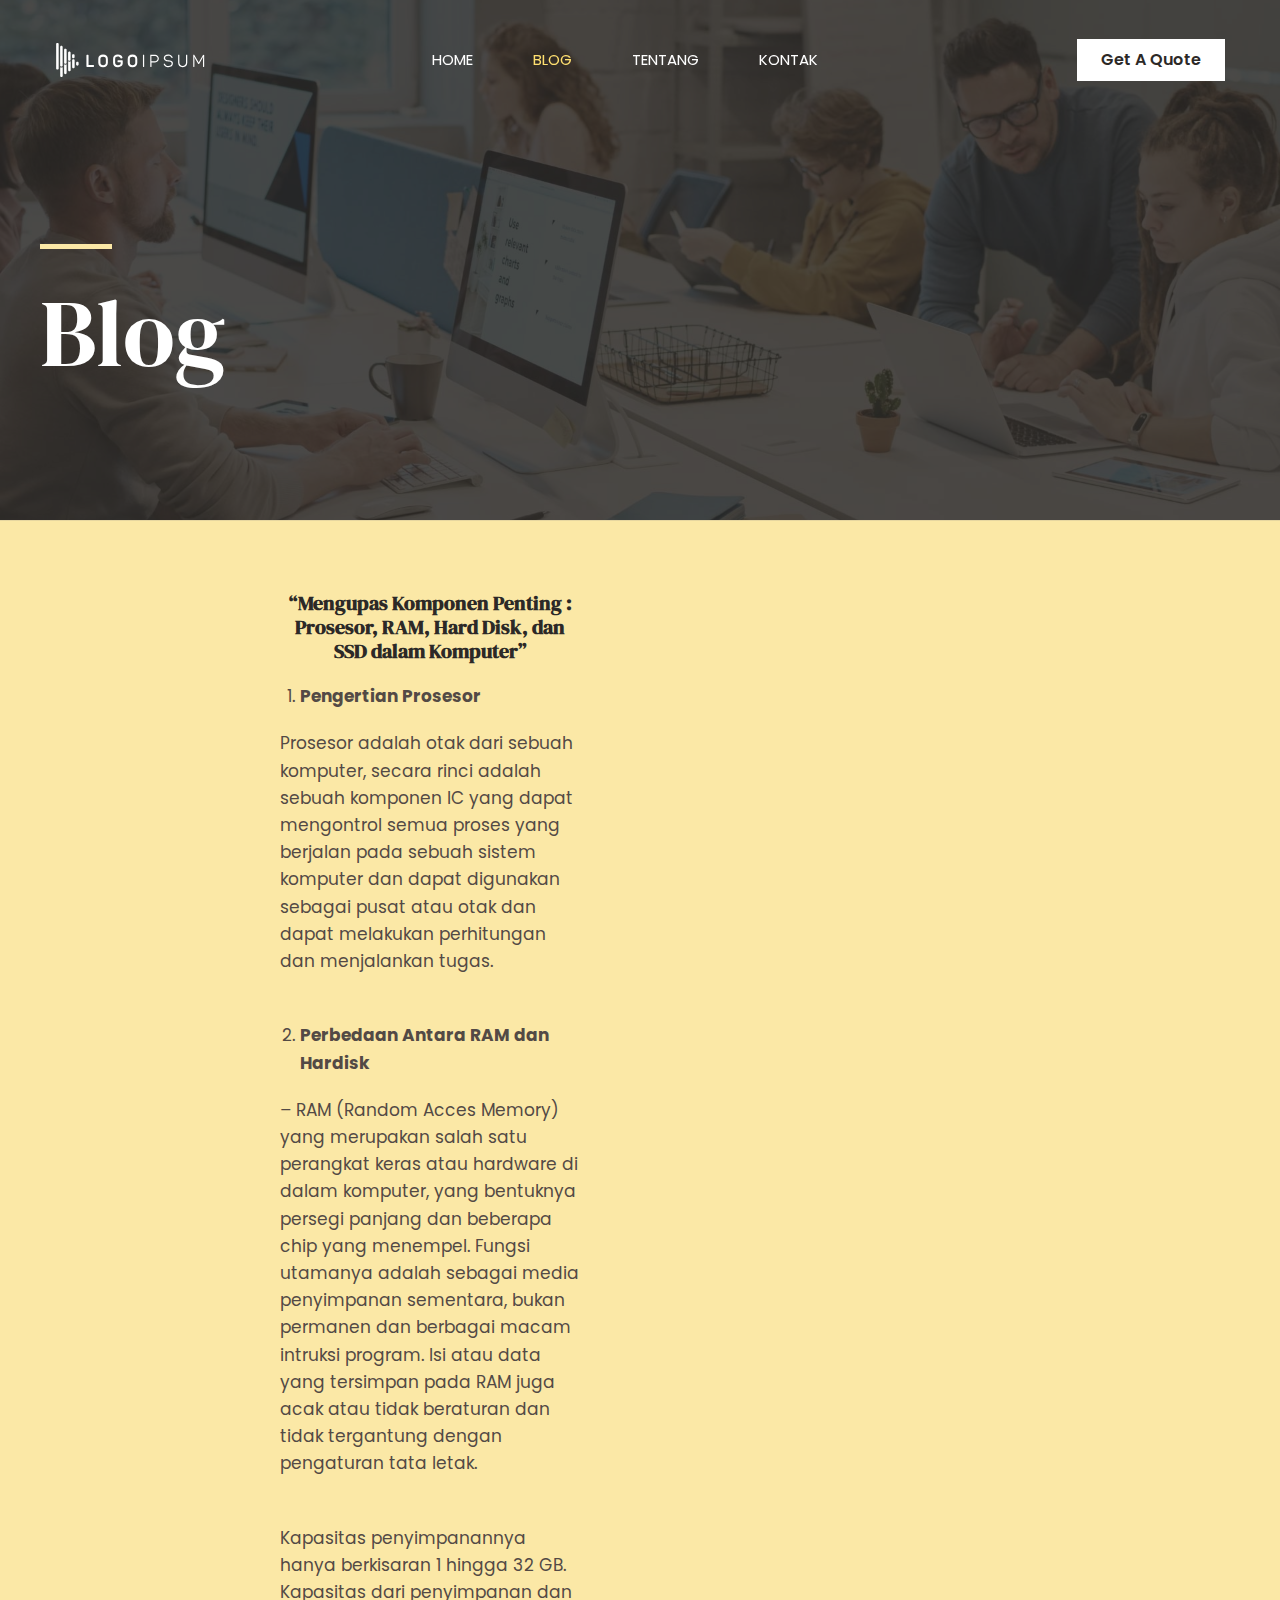
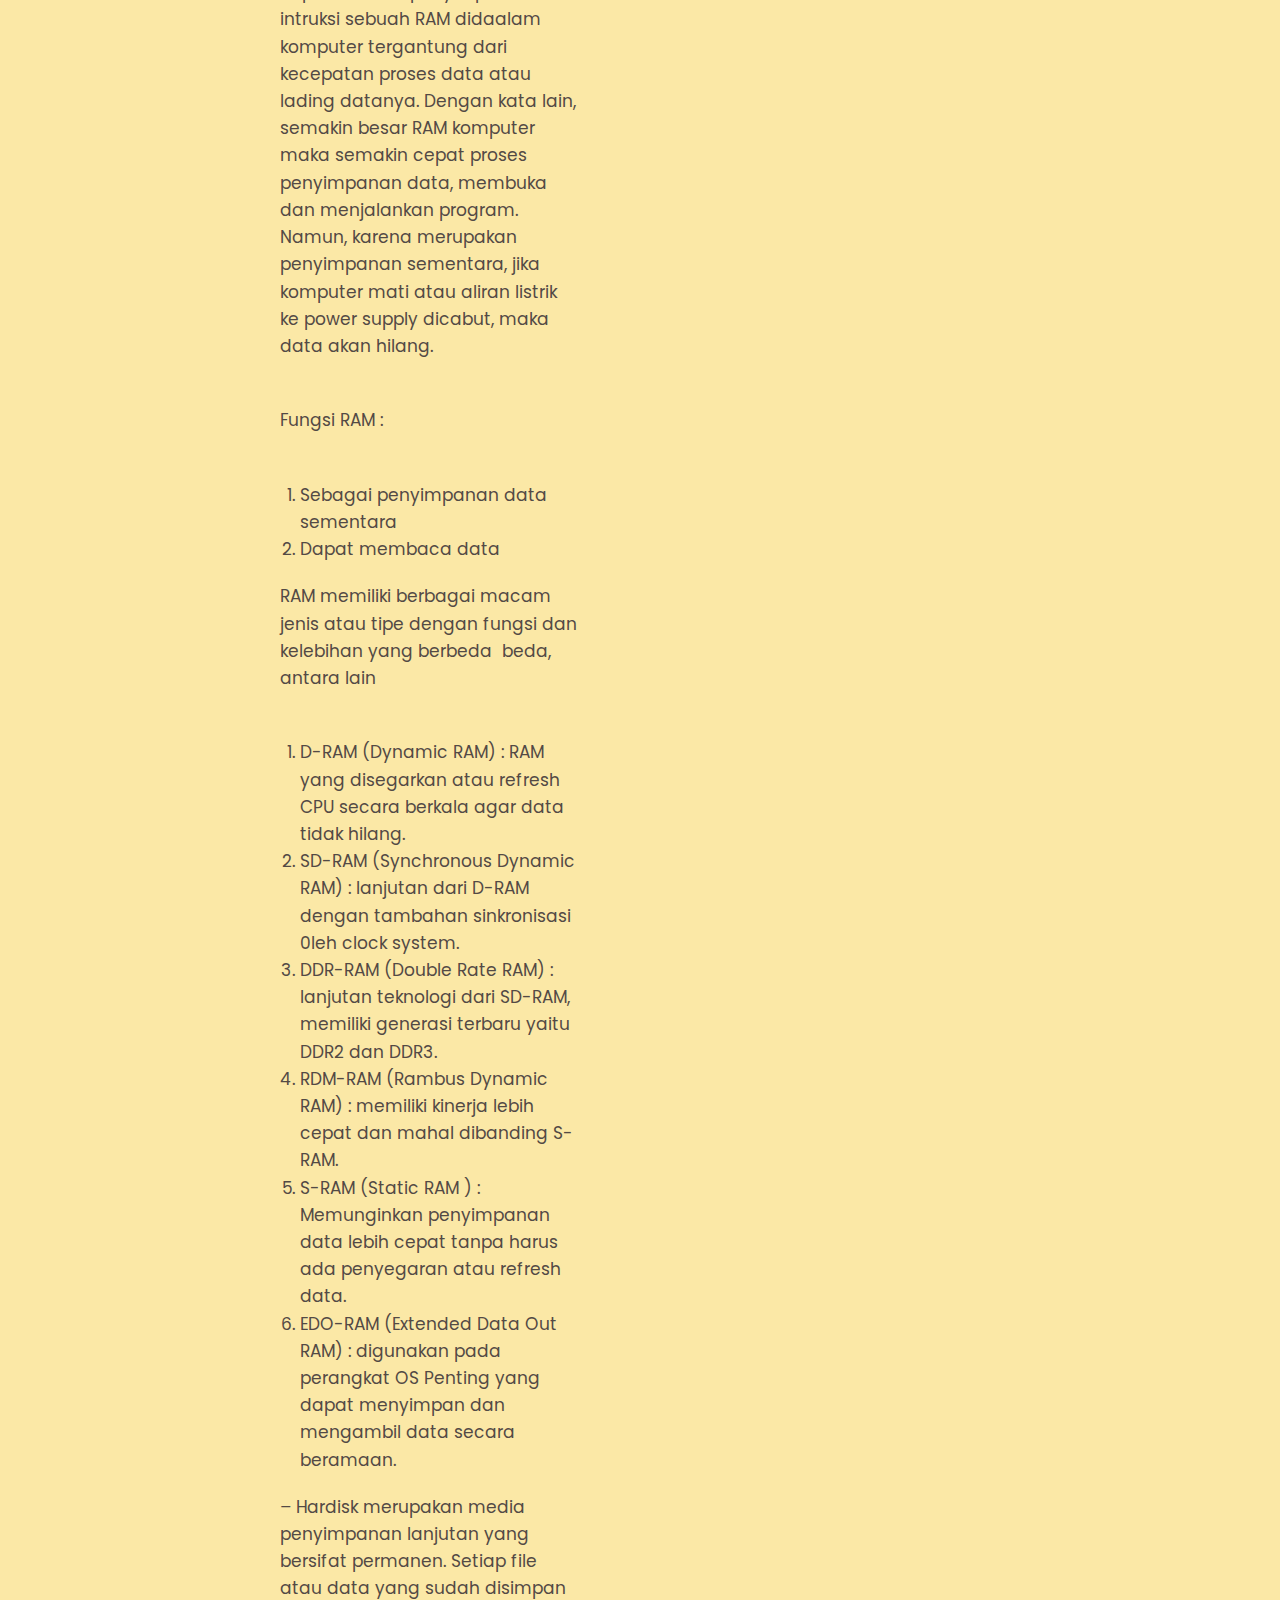
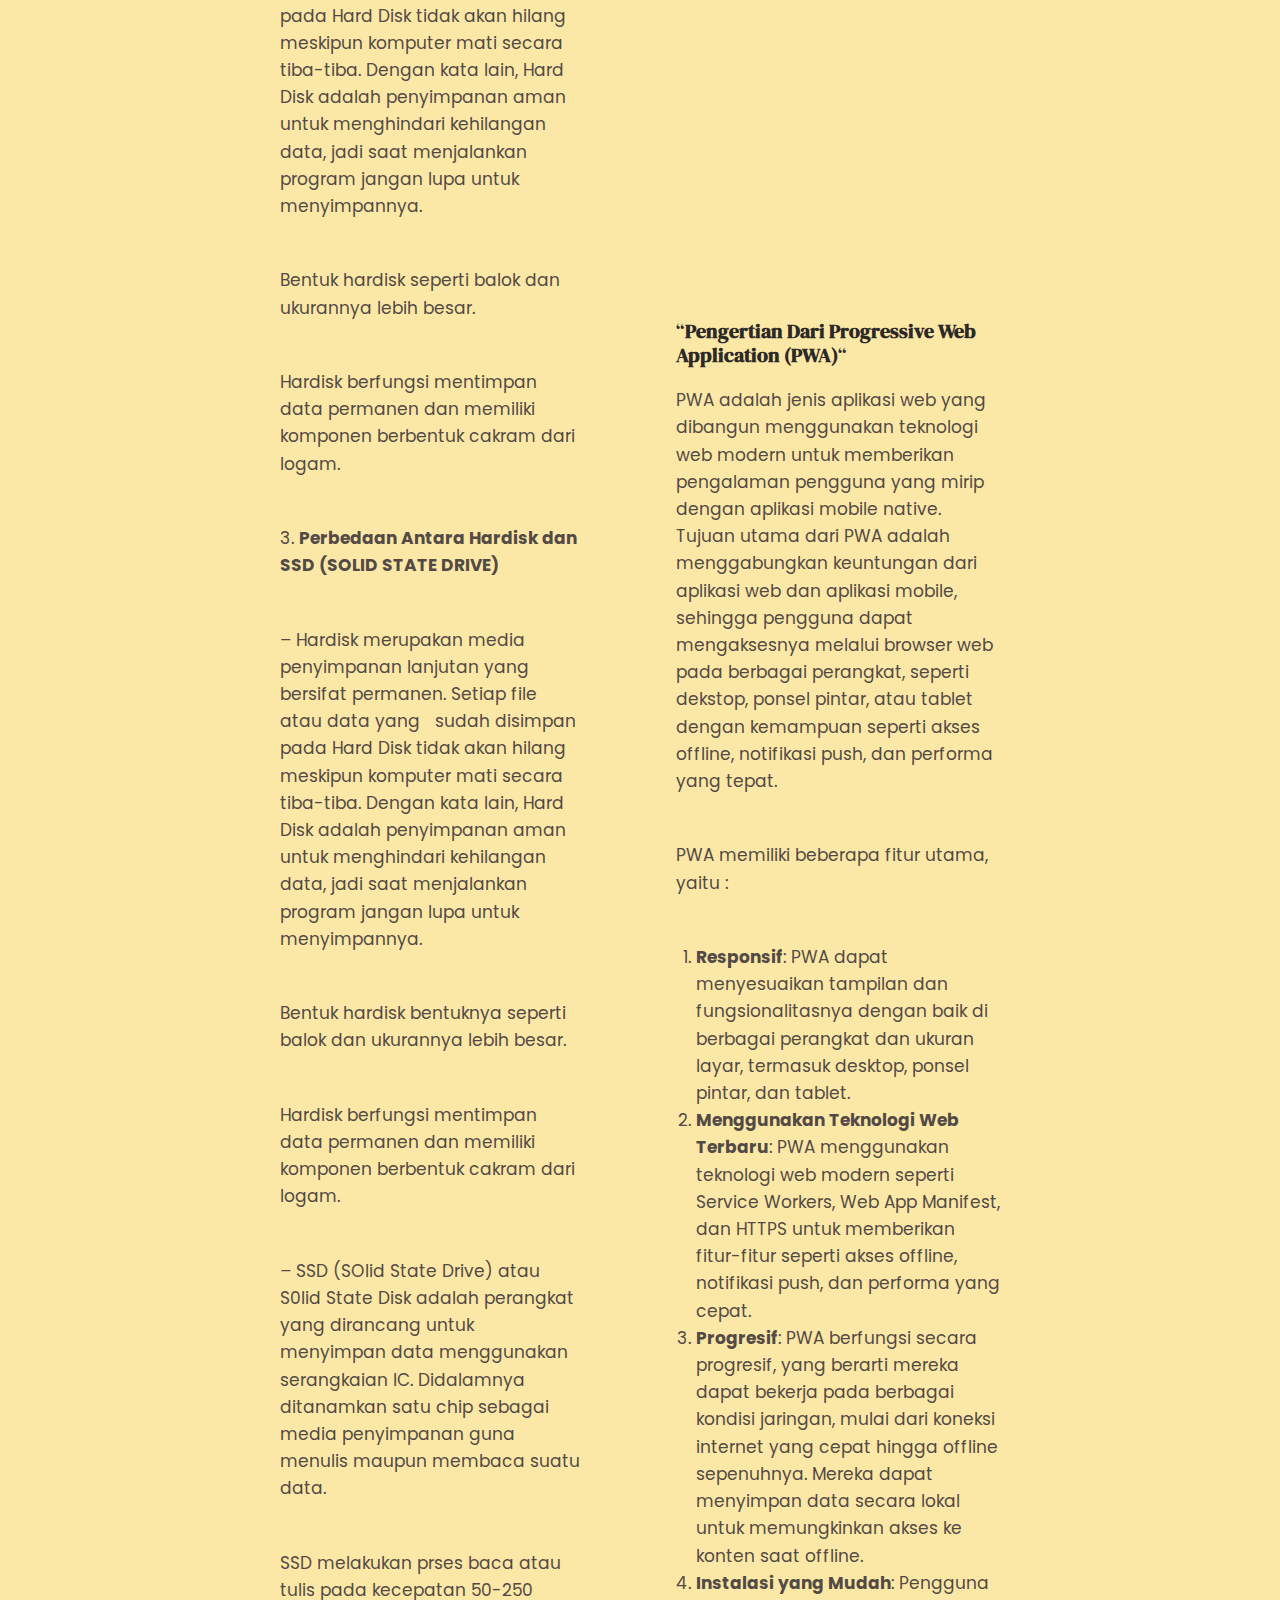
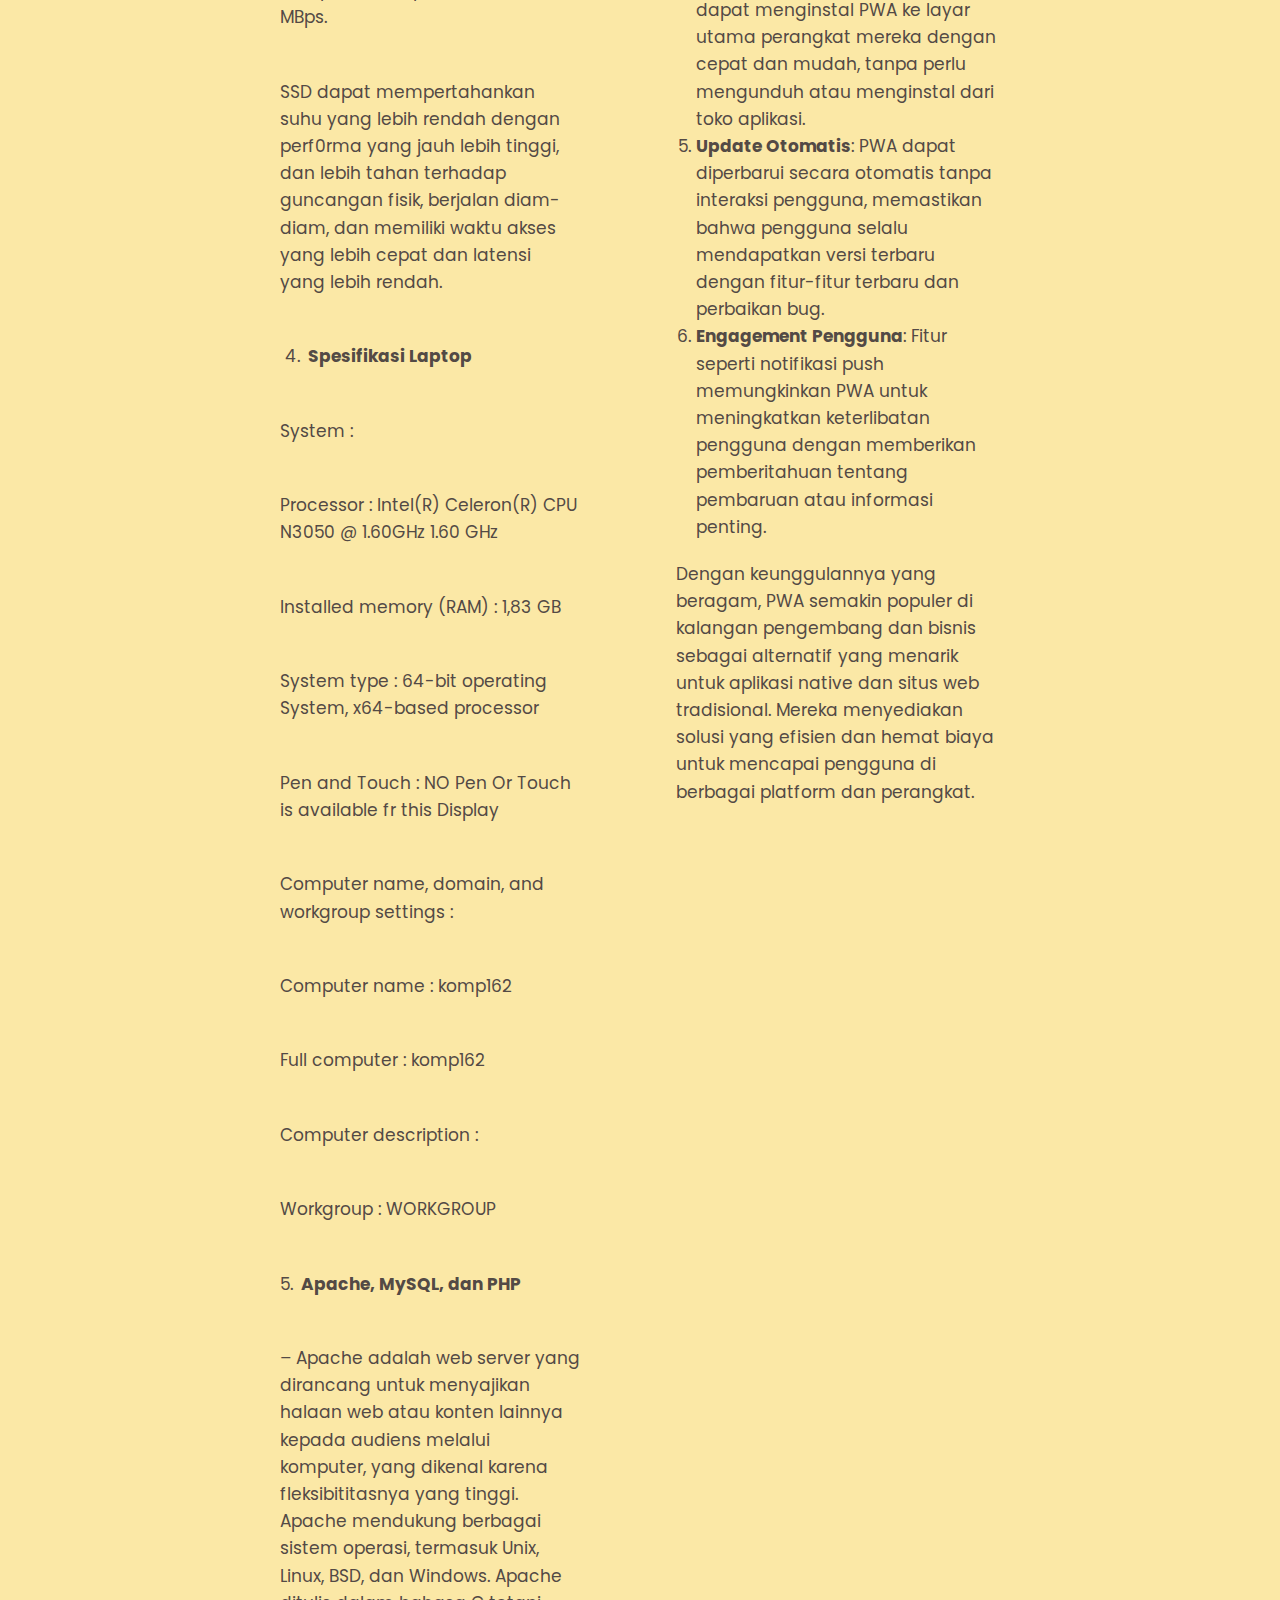
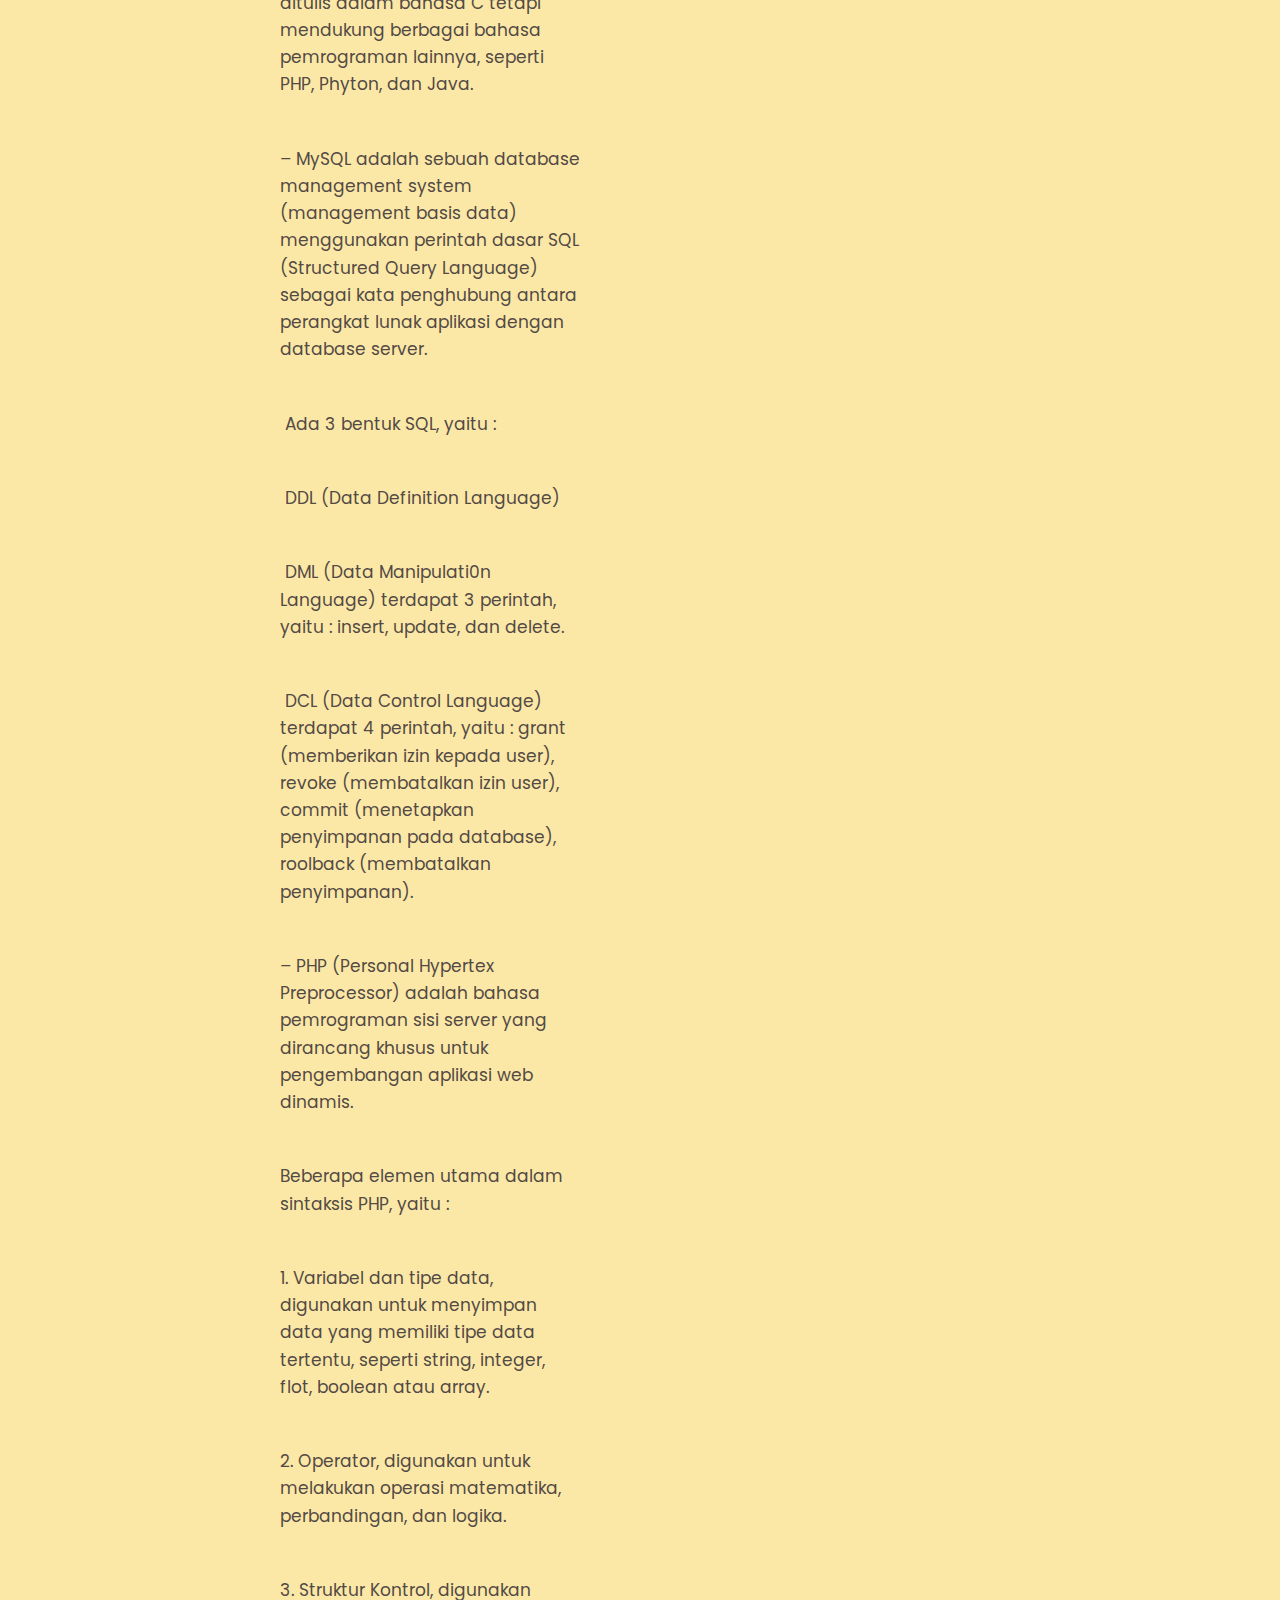
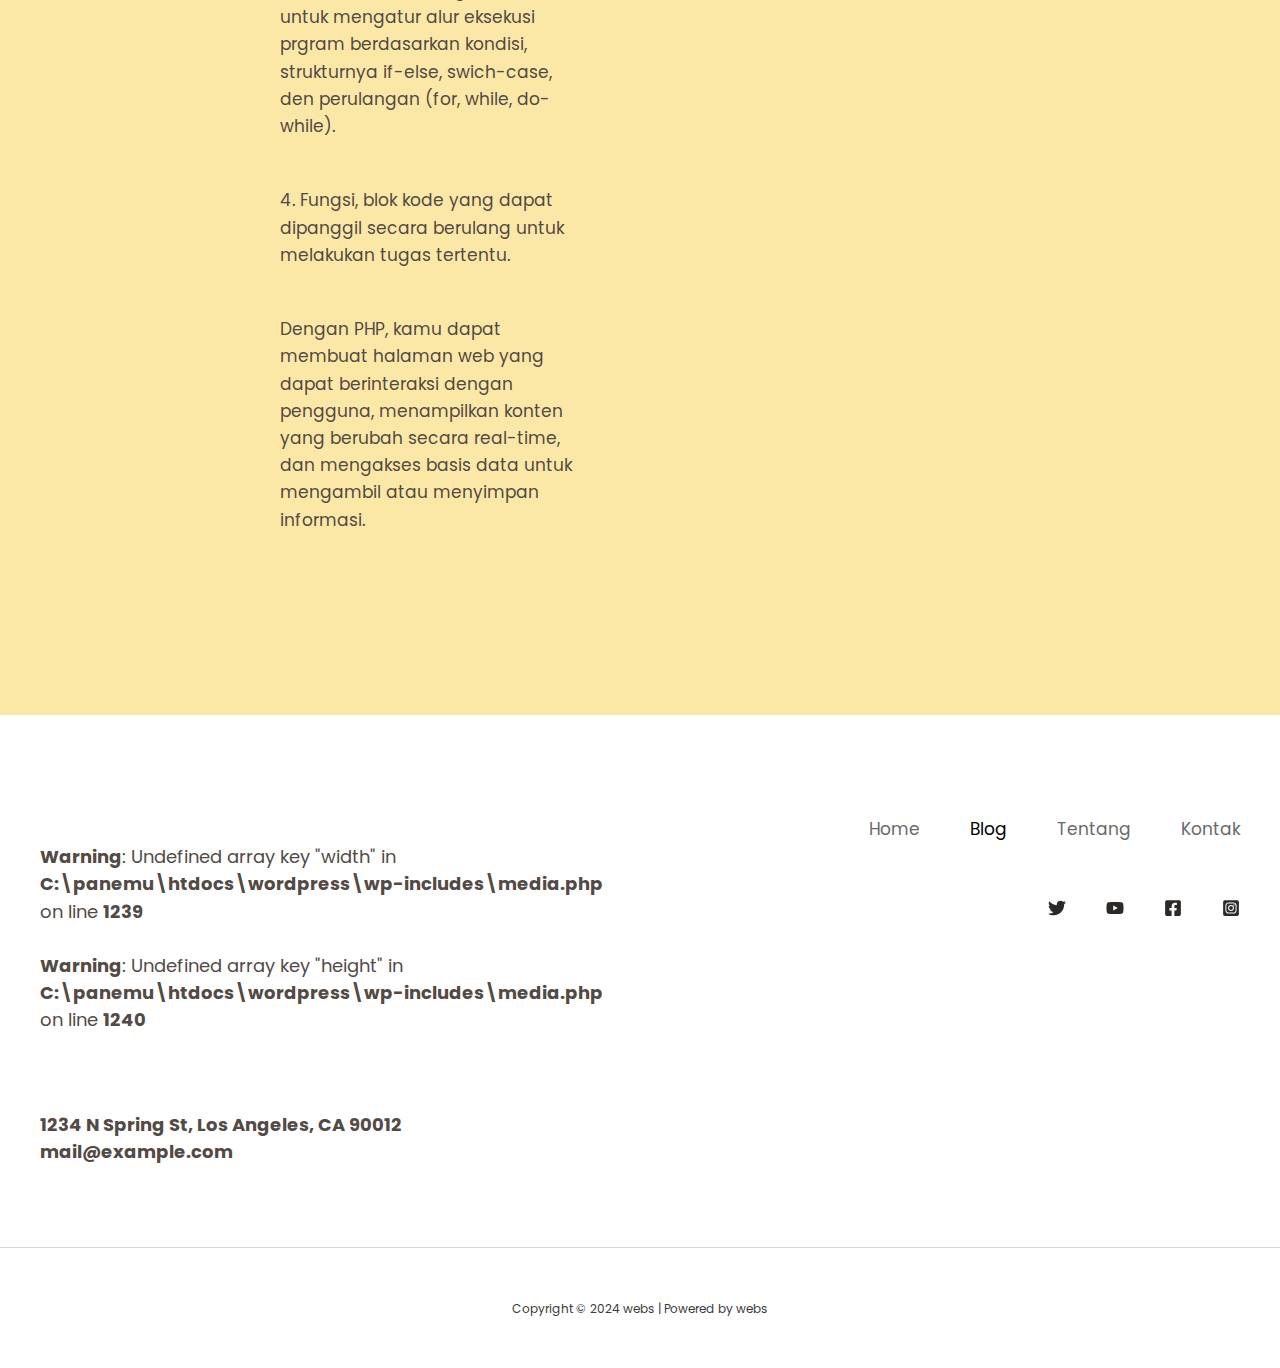
<file: services/index.html>
<!DOCTYPE html>
<html lang="en-US">
<head>
<meta charset="UTF-8">
<meta name="viewport" content="width=device-width, initial-scale=1">
	 <link rel="profile" href="https://gmpg.org/xfn/11"> 
	 <!-- Manifest added by SuperPWA - Progressive Web Apps Plugin For WordPress -->
<link rel="manifest" href="https://luthfiwebs.github.io/webku/superpwa-manifest.json">
<link rel="prefetch" href="https://luthfiwebs.github.io/webku/superpwa-manifest.json">
<meta name="theme-color" content="#D5E0EB">
<!-- / SuperPWA.com -->
<title>Blog &#8211; webs</title>
<meta name="robots" content="max-image-preview:large">
<link rel="dns-prefetch" href="//fonts.googleapis.com">
<link rel="alternate" type="application/rss+xml" title="webs &raquo; Feed" href="https://luthfiwebs.github.io/webku/feed/">
<link rel="alternate" type="application/rss+xml" title="webs &raquo; Comments Feed" href="https://luthfiwebs.github.io/webku/comments/feed/">
<script>
window._wpemojiSettings = {"baseUrl":"https:\/\/s.w.org\/images\/core\/emoji\/15.0.3\/72x72\/","ext":".png","svgUrl":"https:\/\/s.w.org\/images\/core\/emoji\/15.0.3\/svg\/","svgExt":".svg","source":{"concatemoji":"https:\/\/luthfiwebs.github.io\/webku\/wp-includes\/js\/wp-emoji-release.min.js?ver=6.5.3"}};
/*! This file is auto-generated */
!function(i,n){var o,s,e;function c(e){try{var t={supportTests:e,timestamp:(new Date).valueOf()};sessionStorage.setItem(o,JSON.stringify(t))}catch(e){}}function p(e,t,n){e.clearRect(0,0,e.canvas.width,e.canvas.height),e.fillText(t,0,0);var t=new Uint32Array(e.getImageData(0,0,e.canvas.width,e.canvas.height).data),r=(e.clearRect(0,0,e.canvas.width,e.canvas.height),e.fillText(n,0,0),new Uint32Array(e.getImageData(0,0,e.canvas.width,e.canvas.height).data));return t.every(function(e,t){return e===r[t]})}function u(e,t,n){switch(t){case"flag":return n(e,"🏳️‍⚧️","🏳️​⚧️")?!1:!n(e,"🇺🇳","🇺​🇳")&&!n(e,"🏴󠁧󠁢󠁥󠁮󠁧󠁿","🏴​󠁧​󠁢​󠁥​󠁮​󠁧​󠁿");case"emoji":return!n(e,"🐦‍⬛","🐦​⬛")}return!1}function f(e,t,n){var r="undefined"!=typeof WorkerGlobalScope&&self instanceof WorkerGlobalScope?new OffscreenCanvas(300,150):i.createElement("canvas"),a=r.getContext("2d",{willReadFrequently:!0}),o=(a.textBaseline="top",a.font="600 32px Arial",{});return e.forEach(function(e){o[e]=t(a,e,n)}),o}function t(e){var t=i.createElement("script");t.src=e,t.defer=!0,i.head.appendChild(t)}"undefined"!=typeof Promise&&(o="wpEmojiSettingsSupports",s=["flag","emoji"],n.supports={everything:!0,everythingExceptFlag:!0},e=new Promise(function(e){i.addEventListener("DOMContentLoaded",e,{once:!0})}),new Promise(function(t){var n=function(){try{var e=JSON.parse(sessionStorage.getItem(o));if("object"==typeof e&&"number"==typeof e.timestamp&&(new Date).valueOf()<e.timestamp+604800&&"object"==typeof e.supportTests)return e.supportTests}catch(e){}return null}();if(!n){if("undefined"!=typeof Worker&&"undefined"!=typeof OffscreenCanvas&&"undefined"!=typeof URL&&URL.createObjectURL&&"undefined"!=typeof Blob)try{var e="postMessage("+f.toString()+"("+[JSON.stringify(s),u.toString(),p.toString()].join(",")+"));",r=new Blob([e],{type:"text/javascript"}),a=new Worker(URL.createObjectURL(r),{name:"wpTestEmojiSupports"});return void(a.onmessage=function(e){c(n=e.data),a.terminate(),t(n)})}catch(e){}c(n=f(s,u,p))}t(n)}).then(function(e){for(var t in e)n.supports[t]=e[t],n.supports.everything=n.supports.everything&&n.supports[t],"flag"!==t&&(n.supports.everythingExceptFlag=n.supports.everythingExceptFlag&&n.supports[t]);n.supports.everythingExceptFlag=n.supports.everythingExceptFlag&&!n.supports.flag,n.DOMReady=!1,n.readyCallback=function(){n.DOMReady=!0}}).then(function(){return e}).then(function(){var e;n.supports.everything||(n.readyCallback(),(e=n.source||{}).concatemoji?t(e.concatemoji):e.wpemoji&&e.twemoji&&(t(e.twemoji),t(e.wpemoji)))}))}((window,document),window._wpemojiSettings);
</script>
<link rel="stylesheet" id="astra-theme-css-css" href="https://luthfiwebs.github.io/webku/wp-content/themes/astra/assets/css/minified/main.min.css?ver=4.6.14" media="all">
<style id="astra-theme-css-inline-css">:root{--ast-post-nav-space:0;--ast-container-default-xlg-padding:6.67em;--ast-container-default-lg-padding:5.67em;--ast-container-default-slg-padding:4.34em;--ast-container-default-md-padding:3.34em;--ast-container-default-sm-padding:6.67em;--ast-container-default-xs-padding:2.4em;--ast-container-default-xxs-padding:1.4em;--ast-code-block-background:#EEEEEE;--ast-comment-inputs-background:#FAFAFA;--ast-normal-container-width:1200px;--ast-narrow-container-width:750px;--ast-blog-title-font-weight:normal;--ast-blog-meta-weight:inherit;}html{font-size:106.25%;}a,.page-title{color:var(--ast-global-color-3);}a:hover,a:focus{color:var(--ast-global-color-1);}body,button,input,select,textarea,.ast-button,.ast-custom-button{font-family:'Poppins',sans-serif;font-weight:400;font-size:17px;font-size:1rem;line-height:var(--ast-body-line-height,1.6em);}blockquote{color:var(--ast-global-color-3);}h1,.entry-content h1,h2,.entry-content h2,h3,.entry-content h3,h4,.entry-content h4,h5,.entry-content h5,h6,.entry-content h6,.site-title,.site-title a{font-family:'DM Serif Display',serif;font-weight:400;}.site-title{font-size:35px;font-size:2.0588235294118rem;display:none;}header .custom-logo-link img{max-width:150px;}.astra-logo-svg{width:150px;}.site-header .site-description{font-size:15px;font-size:0.88235294117647rem;display:none;}.entry-title{font-size:30px;font-size:1.7647058823529rem;}.archive .ast-article-post .ast-article-inner,.blog .ast-article-post .ast-article-inner,.archive .ast-article-post .ast-article-inner:hover,.blog .ast-article-post .ast-article-inner:hover{overflow:hidden;}h1,.entry-content h1{font-size:95px;font-size:5.5882352941176rem;font-family:'DM Serif Display',serif;line-height:1.4em;}h2,.entry-content h2{font-size:52px;font-size:3.0588235294118rem;font-family:'DM Serif Display',serif;line-height:1.3em;}h3,.entry-content h3{font-size:36px;font-size:2.1176470588235rem;font-family:'DM Serif Display',serif;line-height:1em;}h4,.entry-content h4{font-size:25px;font-size:1.4705882352941rem;line-height:1.2em;font-family:'DM Serif Display',serif;}h5,.entry-content h5{font-size:20px;font-size:1.1764705882353rem;line-height:1.2em;font-family:'DM Serif Display',serif;}h6,.entry-content h6{font-size:15px;font-size:0.88235294117647rem;line-height:1.25em;font-family:'DM Serif Display',serif;}::selection{background-color:var(--ast-global-color-0);color:#000000;}body,h1,.entry-title a,.entry-content h1,h2,.entry-content h2,h3,.entry-content h3,h4,.entry-content h4,h5,.entry-content h5,h6,.entry-content h6{color:var(--ast-global-color-3);}.tagcloud a:hover,.tagcloud a:focus,.tagcloud a.current-item{color:#ffffff;border-color:var(--ast-global-color-3);background-color:var(--ast-global-color-3);}input:focus,input[type="text"]:focus,input[type="email"]:focus,input[type="url"]:focus,input[type="password"]:focus,input[type="reset"]:focus,input[type="search"]:focus,textarea:focus{border-color:var(--ast-global-color-3);}input[type="radio"]:checked,input[type=reset],input[type="checkbox"]:checked,input[type="checkbox"]:hover:checked,input[type="checkbox"]:focus:checked,input[type=range]::-webkit-slider-thumb{border-color:var(--ast-global-color-3);background-color:var(--ast-global-color-3);box-shadow:none;}.site-footer a:hover + .post-count,.site-footer a:focus + .post-count{background:var(--ast-global-color-3);border-color:var(--ast-global-color-3);}.single .nav-links .nav-previous,.single .nav-links .nav-next{color:var(--ast-global-color-3);}.entry-meta,.entry-meta *{line-height:1.45;color:var(--ast-global-color-3);}.entry-meta a:not(.ast-button):hover,.entry-meta a:not(.ast-button):hover *,.entry-meta a:not(.ast-button):focus,.entry-meta a:not(.ast-button):focus *,.page-links > .page-link,.page-links .page-link:hover,.post-navigation a:hover{color:var(--ast-global-color-1);}#cat option,.secondary .calendar_wrap thead a,.secondary .calendar_wrap thead a:visited{color:var(--ast-global-color-3);}.secondary .calendar_wrap #today,.ast-progress-val span{background:var(--ast-global-color-3);}.secondary a:hover + .post-count,.secondary a:focus + .post-count{background:var(--ast-global-color-3);border-color:var(--ast-global-color-3);}.calendar_wrap #today > a{color:#ffffff;}.page-links .page-link,.single .post-navigation a{color:var(--ast-global-color-3);}.ast-search-menu-icon .search-form button.search-submit{padding:0 4px;}.ast-search-menu-icon form.search-form{padding-right:0;}.ast-search-menu-icon.slide-search input.search-field{width:0;}.ast-header-search .ast-search-menu-icon.ast-dropdown-active .search-form,.ast-header-search .ast-search-menu-icon.ast-dropdown-active .search-field:focus{transition:all 0.2s;}.search-form input.search-field:focus{outline:none;}.wp-block-latest-posts > li > a{color:var(--ast-global-color-2);}.widget-title,.widget .wp-block-heading{font-size:24px;font-size:1.4117647058824rem;color:var(--ast-global-color-3);}.ast-search-menu-icon.slide-search a:focus-visible:focus-visible,.astra-search-icon:focus-visible,#close:focus-visible,a:focus-visible,.ast-menu-toggle:focus-visible,.site .skip-link:focus-visible,.wp-block-loginout input:focus-visible,.wp-block-search.wp-block-search__button-inside .wp-block-search__inside-wrapper,.ast-header-navigation-arrow:focus-visible,.woocommerce .wc-proceed-to-checkout > .checkout-button:focus-visible,.woocommerce .woocommerce-MyAccount-navigation ul li a:focus-visible,.ast-orders-table__row .ast-orders-table__cell:focus-visible,.woocommerce .woocommerce-order-details .order-again > .button:focus-visible,.woocommerce .woocommerce-message a.button.wc-forward:focus-visible,.woocommerce #minus_qty:focus-visible,.woocommerce #plus_qty:focus-visible,a#ast-apply-coupon:focus-visible,.woocommerce .woocommerce-info a:focus-visible,.woocommerce .astra-shop-summary-wrap a:focus-visible,.woocommerce a.wc-forward:focus-visible,#ast-apply-coupon:focus-visible,.woocommerce-js .woocommerce-mini-cart-item a.remove:focus-visible,#close:focus-visible,.button.search-submit:focus-visible,#search_submit:focus,.normal-search:focus-visible,.ast-header-account-wrap:focus-visible{outline-style:dotted;outline-color:inherit;outline-width:thin;}input:focus,input[type="text"]:focus,input[type="email"]:focus,input[type="url"]:focus,input[type="password"]:focus,input[type="reset"]:focus,input[type="search"]:focus,input[type="number"]:focus,textarea:focus,.wp-block-search__input:focus,[data-section="section-header-mobile-trigger"] .ast-button-wrap .ast-mobile-menu-trigger-minimal:focus,.ast-mobile-popup-drawer.active .menu-toggle-close:focus,.woocommerce-ordering select.orderby:focus,#ast-scroll-top:focus,#coupon_code:focus,.woocommerce-page #comment:focus,.woocommerce #reviews #respond input#submit:focus,.woocommerce a.add_to_cart_button:focus,.woocommerce .button.single_add_to_cart_button:focus,.woocommerce .woocommerce-cart-form button:focus,.woocommerce .woocommerce-cart-form__cart-item .quantity .qty:focus,.woocommerce .woocommerce-billing-fields .woocommerce-billing-fields__field-wrapper .woocommerce-input-wrapper > .input-text:focus,.woocommerce #order_comments:focus,.woocommerce #place_order:focus,.woocommerce .woocommerce-address-fields .woocommerce-address-fields__field-wrapper .woocommerce-input-wrapper > .input-text:focus,.woocommerce .woocommerce-MyAccount-content form button:focus,.woocommerce .woocommerce-MyAccount-content .woocommerce-EditAccountForm .woocommerce-form-row .woocommerce-Input.input-text:focus,.woocommerce .ast-woocommerce-container .woocommerce-pagination ul.page-numbers li a:focus,body #content .woocommerce form .form-row .select2-container--default .select2-selection--single:focus,#ast-coupon-code:focus,.woocommerce.woocommerce-js .quantity input[type=number]:focus,.woocommerce-js .woocommerce-mini-cart-item .quantity input[type=number]:focus,.woocommerce p#ast-coupon-trigger:focus{border-style:dotted;border-color:inherit;border-width:thin;}input{outline:none;}.site-logo-img img{ transition:all 0.2s linear;}body .ast-oembed-container *{position:absolute;top:0;width:100%;height:100%;left:0;}body .wp-block-embed-pocket-casts .ast-oembed-container *{position:unset;}.ast-single-post-featured-section + article {margin-top: 2em;}.site-content .ast-single-post-featured-section img {width: 100%;overflow: hidden;object-fit: cover;}.site > .ast-single-related-posts-container {margin-top: 0;}@media (min-width: 922px) {.ast-desktop .ast-container--narrow {max-width: var(--ast-narrow-container-width);margin: 0 auto;}}.ast-page-builder-template .hentry {margin: 0;}.ast-page-builder-template .site-content > .ast-container {max-width: 100%;padding: 0;}.ast-page-builder-template .site .site-content #primary {padding: 0;margin: 0;}.ast-page-builder-template .no-results {text-align: center;margin: 4em auto;}.ast-page-builder-template .ast-pagination {padding: 2em;}.ast-page-builder-template .entry-header.ast-no-title.ast-no-thumbnail {margin-top: 0;}.ast-page-builder-template .entry-header.ast-header-without-markup {margin-top: 0;margin-bottom: 0;}.ast-page-builder-template .entry-header.ast-no-title.ast-no-meta {margin-bottom: 0;}.ast-page-builder-template.single .post-navigation {padding-bottom: 2em;}.ast-page-builder-template.single-post .site-content > .ast-container {max-width: 100%;}.ast-page-builder-template .entry-header {margin-top: 4em;margin-left: auto;margin-right: auto;padding-left: 20px;padding-right: 20px;}.single.ast-page-builder-template .entry-header {padding-left: 20px;padding-right: 20px;}.ast-page-builder-template .ast-archive-description {margin: 4em auto 0;padding-left: 20px;padding-right: 20px;}.ast-page-builder-template.ast-no-sidebar .entry-content .alignwide {margin-left: 0;margin-right: 0;}@media (max-width:921.9px){#ast-desktop-header{display:none;}}@media (min-width:922px){#ast-mobile-header{display:none;}}.wp-block-buttons.aligncenter{justify-content:center;}@media (max-width:921px){.ast-theme-transparent-header #primary,.ast-theme-transparent-header #secondary{padding:0;}}@media (max-width:921px){.ast-plain-container.ast-no-sidebar #primary{padding:0;}}.ast-plain-container.ast-no-sidebar #primary{margin-top:0;margin-bottom:0;}.wp-block-button.is-style-outline .wp-block-button__link{border-color:var(--ast-global-color-2);border-top-width:1px;border-right-width:1px;border-bottom-width:1px;border-left-width:1px;}div.wp-block-button.is-style-outline > .wp-block-button__link:not(.has-text-color),div.wp-block-button.wp-block-button__link.is-style-outline:not(.has-text-color){color:var(--ast-global-color-2);}.wp-block-button.is-style-outline .wp-block-button__link:hover,.wp-block-buttons .wp-block-button.is-style-outline .wp-block-button__link:focus,.wp-block-buttons .wp-block-button.is-style-outline > .wp-block-button__link:not(.has-text-color):hover,.wp-block-buttons .wp-block-button.wp-block-button__link.is-style-outline:not(.has-text-color):hover{color:#000000;background-color:var(--ast-global-color-1);border-color:var(--ast-global-color-1);}.post-page-numbers.current .page-link,.ast-pagination .page-numbers.current{color:#000000;border-color:var(--ast-global-color-0);background-color:var(--ast-global-color-0);}.wp-block-button.is-style-outline .wp-block-button__link{border-top-width:1px;border-right-width:1px;border-bottom-width:1px;border-left-width:1px;}.wp-block-button.is-style-outline .wp-block-button__link.wp-element-button,.ast-outline-button{border-color:var(--ast-global-color-2);font-family:inherit;font-weight:600;font-size:16px;font-size:0.94117647058824rem;line-height:1em;border-top-left-radius:0px;border-top-right-radius:0px;border-bottom-right-radius:0px;border-bottom-left-radius:0px;}.wp-block-buttons .wp-block-button.is-style-outline > .wp-block-button__link:not(.has-text-color),.wp-block-buttons .wp-block-button.wp-block-button__link.is-style-outline:not(.has-text-color),.ast-outline-button{color:var(--ast-global-color-2);}.wp-block-button.is-style-outline .wp-block-button__link:hover,.wp-block-buttons .wp-block-button.is-style-outline .wp-block-button__link:focus,.wp-block-buttons .wp-block-button.is-style-outline > .wp-block-button__link:not(.has-text-color):hover,.wp-block-buttons .wp-block-button.wp-block-button__link.is-style-outline:not(.has-text-color):hover,.ast-outline-button:hover,.ast-outline-button:focus,.wp-block-uagb-buttons-child .uagb-buttons-repeater.ast-outline-button:hover,.wp-block-uagb-buttons-child .uagb-buttons-repeater.ast-outline-button:focus{color:#000000;background-color:var(--ast-global-color-1);border-color:var(--ast-global-color-1);}.wp-block-button .wp-block-button__link.wp-element-button.is-style-outline:not(.has-background),.wp-block-button.is-style-outline>.wp-block-button__link.wp-element-button:not(.has-background),.ast-outline-button{background-color:rgba(255,224,112,0);}.entry-content[ast-blocks-layout] > figure{margin-bottom:1em;}@media (max-width:921px){.ast-separate-container #primary,.ast-separate-container #secondary{padding:1.5em 0;}#primary,#secondary{padding:1.5em 0;margin:0;}.ast-left-sidebar #content > .ast-container{display:flex;flex-direction:column-reverse;width:100%;}.ast-separate-container .ast-article-post,.ast-separate-container .ast-article-single{padding:1.5em 2.14em;}.ast-author-box img.avatar{margin:20px 0 0 0;}}@media (min-width:922px){.ast-separate-container.ast-right-sidebar #primary,.ast-separate-container.ast-left-sidebar #primary{border:0;}.search-no-results.ast-separate-container #primary{margin-bottom:4em;}}.wp-block-button .wp-block-button__link{color:#000000;}.wp-block-button .wp-block-button__link:hover,.wp-block-button .wp-block-button__link:focus{color:#000000;background-color:var(--ast-global-color-1);border-color:var(--ast-global-color-1);}.wp-block-button .wp-block-button__link,.wp-block-search .wp-block-search__button,body .wp-block-file .wp-block-file__button{border-style:solid;border-top-width:1px;border-right-width:1px;border-left-width:1px;border-bottom-width:1px;border-color:var(--ast-global-color-2);background-color:rgba(255,224,112,0);color:#000000;font-family:inherit;font-weight:600;line-height:1em;font-size:16px;font-size:0.94117647058824rem;border-top-left-radius:0px;border-top-right-radius:0px;border-bottom-right-radius:0px;border-bottom-left-radius:0px;padding-top:14px;padding-right:16px;padding-bottom:14px;padding-left:16px;}.menu-toggle,button,.ast-button,.ast-custom-button,.button,input#submit,input[type="button"],input[type="submit"],input[type="reset"],form[CLASS*="wp-block-search__"].wp-block-search .wp-block-search__inside-wrapper .wp-block-search__button,body .wp-block-file .wp-block-file__button,.woocommerce-js a.button,.woocommerce button.button,.woocommerce .woocommerce-message a.button,.woocommerce #respond input#submit.alt,.woocommerce input.button.alt,.woocommerce input.button,.woocommerce input.button:disabled,.woocommerce input.button:disabled[disabled],.woocommerce input.button:disabled:hover,.woocommerce input.button:disabled[disabled]:hover,.woocommerce #respond input#submit,.woocommerce button.button.alt.disabled,.wc-block-grid__products .wc-block-grid__product .wp-block-button__link,.wc-block-grid__product-onsale,[CLASS*="wc-block"] button,.woocommerce-js .astra-cart-drawer .astra-cart-drawer-content .woocommerce-mini-cart__buttons .button:not(.checkout):not(.ast-continue-shopping),.woocommerce-js .astra-cart-drawer .astra-cart-drawer-content .woocommerce-mini-cart__buttons a.checkout,.woocommerce button.button.alt.disabled.wc-variation-selection-needed,[CLASS*="wc-block"] .wc-block-components-button{border-style:solid;border-top-width:1px;border-right-width:1px;border-left-width:1px;border-bottom-width:1px;color:#000000;border-color:var(--ast-global-color-2);background-color:rgba(255,224,112,0);padding-top:14px;padding-right:16px;padding-bottom:14px;padding-left:16px;font-family:inherit;font-weight:600;font-size:16px;font-size:0.94117647058824rem;line-height:1em;border-top-left-radius:0px;border-top-right-radius:0px;border-bottom-right-radius:0px;border-bottom-left-radius:0px;}button:focus,.menu-toggle:hover,button:hover,.ast-button:hover,.ast-custom-button:hover .button:hover,.ast-custom-button:hover ,input[type=reset]:hover,input[type=reset]:focus,input#submit:hover,input#submit:focus,input[type="button"]:hover,input[type="button"]:focus,input[type="submit"]:hover,input[type="submit"]:focus,form[CLASS*="wp-block-search__"].wp-block-search .wp-block-search__inside-wrapper .wp-block-search__button:hover,form[CLASS*="wp-block-search__"].wp-block-search .wp-block-search__inside-wrapper .wp-block-search__button:focus,body .wp-block-file .wp-block-file__button:hover,body .wp-block-file .wp-block-file__button:focus,.woocommerce-js a.button:hover,.woocommerce button.button:hover,.woocommerce .woocommerce-message a.button:hover,.woocommerce #respond input#submit:hover,.woocommerce #respond input#submit.alt:hover,.woocommerce input.button.alt:hover,.woocommerce input.button:hover,.woocommerce button.button.alt.disabled:hover,.wc-block-grid__products .wc-block-grid__product .wp-block-button__link:hover,[CLASS*="wc-block"] button:hover,.woocommerce-js .astra-cart-drawer .astra-cart-drawer-content .woocommerce-mini-cart__buttons .button:not(.checkout):not(.ast-continue-shopping):hover,.woocommerce-js .astra-cart-drawer .astra-cart-drawer-content .woocommerce-mini-cart__buttons a.checkout:hover,.woocommerce button.button.alt.disabled.wc-variation-selection-needed:hover,[CLASS*="wc-block"] .wc-block-components-button:hover,[CLASS*="wc-block"] .wc-block-components-button:focus{color:#000000;background-color:var(--ast-global-color-1);border-color:var(--ast-global-color-1);}@media (max-width:921px){.ast-mobile-header-stack .main-header-bar .ast-search-menu-icon{display:inline-block;}.ast-header-break-point.ast-header-custom-item-outside .ast-mobile-header-stack .main-header-bar .ast-search-icon{margin:0;}.ast-comment-avatar-wrap img{max-width:2.5em;}.ast-comment-meta{padding:0 1.8888em 1.3333em;}.ast-separate-container .ast-comment-list li.depth-1{padding:1.5em 2.14em;}.ast-separate-container .comment-respond{padding:2em 2.14em;}}@media (min-width:544px){.ast-container{max-width:100%;}}@media (max-width:544px){.ast-separate-container .ast-article-post,.ast-separate-container .ast-article-single,.ast-separate-container .comments-title,.ast-separate-container .ast-archive-description{padding:1.5em 1em;}.ast-separate-container #content .ast-container{padding-left:0.54em;padding-right:0.54em;}.ast-separate-container .ast-comment-list .bypostauthor{padding:.5em;}.ast-search-menu-icon.ast-dropdown-active .search-field{width:170px;}}body,.ast-separate-container{background-color:var(--ast-global-color-4);;background-image:none;;}@media (max-width:921px){.site-title{display:none;}.site-header .site-description{display:none;}h1,.entry-content h1{font-size:50px;}h2,.entry-content h2{font-size:32px;}h3,.entry-content h3{font-size:26px;}h4,.entry-content h4{font-size:22px;font-size:1.2941176470588rem;}h5,.entry-content h5{font-size:18px;font-size:1.0588235294118rem;}h6,.entry-content h6{font-size:15px;font-size:0.88235294117647rem;}}@media (max-width:544px){.site-title{display:none;}.site-header .site-description{display:none;}h1,.entry-content h1{font-size:32px;}h2,.entry-content h2{font-size:28px;}h3,.entry-content h3{font-size:22px;}h4,.entry-content h4{font-size:20px;font-size:1.1764705882353rem;}h5,.entry-content h5{font-size:17px;font-size:1rem;}h6,.entry-content h6{font-size:15px;font-size:0.88235294117647rem;}}@media (max-width:921px){html{font-size:96.9%;}}@media (max-width:544px){html{font-size:96.9%;}}@media (min-width:922px){.ast-container{max-width:1240px;}}@media (min-width:922px){.site-content .ast-container{display:flex;}}@media (max-width:921px){.site-content .ast-container{flex-direction:column;}}@media (min-width:922px){.main-header-menu .sub-menu .menu-item.ast-left-align-sub-menu:hover > .sub-menu,.main-header-menu .sub-menu .menu-item.ast-left-align-sub-menu.focus > .sub-menu{margin-left:-0px;}}.ast-theme-transparent-header [data-section="section-header-mobile-trigger"] .ast-button-wrap .ast-mobile-menu-trigger-fill,.ast-theme-transparent-header [data-section="section-header-mobile-trigger"] .ast-button-wrap .ast-mobile-menu-trigger-minimal{border:none;}.site .comments-area{padding-bottom:3em;}.wp-block-file {display: flex;align-items: center;flex-wrap: wrap;justify-content: space-between;}.wp-block-pullquote {border: none;}.wp-block-pullquote blockquote::before {content: "\201D";font-family: "Helvetica",sans-serif;display: flex;transform: rotate( 180deg );font-size: 6rem;font-style: normal;line-height: 1;font-weight: bold;align-items: center;justify-content: center;}.has-text-align-right > blockquote::before {justify-content: flex-start;}.has-text-align-left > blockquote::before {justify-content: flex-end;}figure.wp-block-pullquote.is-style-solid-color blockquote {max-width: 100%;text-align: inherit;}html body {--wp--custom--ast-default-block-top-padding: 3em;--wp--custom--ast-default-block-right-padding: 3em;--wp--custom--ast-default-block-bottom-padding: 3em;--wp--custom--ast-default-block-left-padding: 3em;--wp--custom--ast-container-width: 1200px;--wp--custom--ast-content-width-size: 1200px;--wp--custom--ast-wide-width-size: calc(1200px + var(--wp--custom--ast-default-block-left-padding) + var(--wp--custom--ast-default-block-right-padding));}.ast-narrow-container {--wp--custom--ast-content-width-size: 750px;--wp--custom--ast-wide-width-size: 750px;}@media(max-width: 921px) {html body {--wp--custom--ast-default-block-top-padding: 3em;--wp--custom--ast-default-block-right-padding: 2em;--wp--custom--ast-default-block-bottom-padding: 3em;--wp--custom--ast-default-block-left-padding: 2em;}}@media(max-width: 544px) {html body {--wp--custom--ast-default-block-top-padding: 3em;--wp--custom--ast-default-block-right-padding: 1.5em;--wp--custom--ast-default-block-bottom-padding: 3em;--wp--custom--ast-default-block-left-padding: 1.5em;}}.entry-content > .wp-block-group,.entry-content > .wp-block-cover,.entry-content > .wp-block-columns {padding-top: var(--wp--custom--ast-default-block-top-padding);padding-right: var(--wp--custom--ast-default-block-right-padding);padding-bottom: var(--wp--custom--ast-default-block-bottom-padding);padding-left: var(--wp--custom--ast-default-block-left-padding);}.ast-plain-container.ast-no-sidebar .entry-content > .alignfull,.ast-page-builder-template .ast-no-sidebar .entry-content > .alignfull {margin-left: calc( -50vw + 50%);margin-right: calc( -50vw + 50%);max-width: 100vw;width: 100vw;}.ast-plain-container.ast-no-sidebar .entry-content .alignfull .alignfull,.ast-page-builder-template.ast-no-sidebar .entry-content .alignfull .alignfull,.ast-plain-container.ast-no-sidebar .entry-content .alignfull .alignwide,.ast-page-builder-template.ast-no-sidebar .entry-content .alignfull .alignwide,.ast-plain-container.ast-no-sidebar .entry-content .alignwide .alignfull,.ast-page-builder-template.ast-no-sidebar .entry-content .alignwide .alignfull,.ast-plain-container.ast-no-sidebar .entry-content .alignwide .alignwide,.ast-page-builder-template.ast-no-sidebar .entry-content .alignwide .alignwide,.ast-plain-container.ast-no-sidebar .entry-content .wp-block-column .alignfull,.ast-page-builder-template.ast-no-sidebar .entry-content .wp-block-column .alignfull,.ast-plain-container.ast-no-sidebar .entry-content .wp-block-column .alignwide,.ast-page-builder-template.ast-no-sidebar .entry-content .wp-block-column .alignwide {margin-left: auto;margin-right: auto;width: 100%;}[ast-blocks-layout] .wp-block-separator:not(.is-style-dots) {height: 0;}[ast-blocks-layout] .wp-block-separator {margin: 20px auto;}[ast-blocks-layout] .wp-block-separator:not(.is-style-wide):not(.is-style-dots) {max-width: 100px;}[ast-blocks-layout] .wp-block-separator.has-background {padding: 0;}.entry-content[ast-blocks-layout] > * {max-width: var(--wp--custom--ast-content-width-size);margin-left: auto;margin-right: auto;}.entry-content[ast-blocks-layout] > .alignwide {max-width: var(--wp--custom--ast-wide-width-size);}.entry-content[ast-blocks-layout] .alignfull {max-width: none;}.entry-content .wp-block-columns {margin-bottom: 0;}blockquote {margin: 1.5em;border-color: rgba(0,0,0,0.05);}.wp-block-quote:not(.has-text-align-right):not(.has-text-align-center) {border-left: 5px solid rgba(0,0,0,0.05);}.has-text-align-right > blockquote,blockquote.has-text-align-right {border-right: 5px solid rgba(0,0,0,0.05);}.has-text-align-left > blockquote,blockquote.has-text-align-left {border-left: 5px solid rgba(0,0,0,0.05);}.wp-block-site-tagline,.wp-block-latest-posts .read-more {margin-top: 15px;}.wp-block-loginout p label {display: block;}.wp-block-loginout p:not(.login-remember):not(.login-submit) input {width: 100%;}.wp-block-loginout input:focus {border-color: transparent;}.wp-block-loginout input:focus {outline: thin dotted;}.entry-content .wp-block-media-text .wp-block-media-text__content {padding: 0 0 0 8%;}.entry-content .wp-block-media-text.has-media-on-the-right .wp-block-media-text__content {padding: 0 8% 0 0;}.entry-content .wp-block-media-text.has-background .wp-block-media-text__content {padding: 8%;}.entry-content .wp-block-cover:not([class*="background-color"]) .wp-block-cover__inner-container,.entry-content .wp-block-cover:not([class*="background-color"]) .wp-block-cover-image-text,.entry-content .wp-block-cover:not([class*="background-color"]) .wp-block-cover-text,.entry-content .wp-block-cover-image:not([class*="background-color"]) .wp-block-cover__inner-container,.entry-content .wp-block-cover-image:not([class*="background-color"]) .wp-block-cover-image-text,.entry-content .wp-block-cover-image:not([class*="background-color"]) .wp-block-cover-text {color: var(--ast-global-color-5);}.wp-block-loginout .login-remember input {width: 1.1rem;height: 1.1rem;margin: 0 5px 4px 0;vertical-align: middle;}.wp-block-latest-posts > li > *:first-child,.wp-block-latest-posts:not(.is-grid) > li:first-child {margin-top: 0;}.wp-block-search__inside-wrapper .wp-block-search__input {padding: 0 10px;color: var(--ast-global-color-3);background: var(--ast-global-color-5);border-color: var(--ast-border-color);}.wp-block-latest-posts .read-more {margin-bottom: 1.5em;}.wp-block-search__no-button .wp-block-search__inside-wrapper .wp-block-search__input {padding-top: 5px;padding-bottom: 5px;}.wp-block-latest-posts .wp-block-latest-posts__post-date,.wp-block-latest-posts .wp-block-latest-posts__post-author {font-size: 1rem;}.wp-block-latest-posts > li > *,.wp-block-latest-posts:not(.is-grid) > li {margin-top: 12px;margin-bottom: 12px;}.ast-page-builder-template .entry-content[ast-blocks-layout] > *,.ast-page-builder-template .entry-content[ast-blocks-layout] > .alignfull > * {max-width: none;}.ast-page-builder-template .entry-content[ast-blocks-layout] > .alignwide > * {max-width: var(--wp--custom--ast-wide-width-size);}.ast-page-builder-template .entry-content[ast-blocks-layout] > .inherit-container-width > *,.ast-page-builder-template .entry-content[ast-blocks-layout] > * > *,.entry-content[ast-blocks-layout] > .wp-block-cover .wp-block-cover__inner-container {max-width: var(--wp--custom--ast-content-width-size);margin-left: auto;margin-right: auto;}.entry-content[ast-blocks-layout] .wp-block-cover:not(.alignleft):not(.alignright) {width: auto;}@media(max-width: 1200px) {.ast-separate-container .entry-content > .alignfull,.ast-separate-container .entry-content[ast-blocks-layout] > .alignwide,.ast-plain-container .entry-content[ast-blocks-layout] > .alignwide,.ast-plain-container .entry-content .alignfull {margin-left: calc(-1 * min(var(--ast-container-default-xlg-padding),20px)) ;margin-right: calc(-1 * min(var(--ast-container-default-xlg-padding),20px));}}@media(min-width: 1201px) {.ast-separate-container .entry-content > .alignfull {margin-left: calc(-1 * var(--ast-container-default-xlg-padding) );margin-right: calc(-1 * var(--ast-container-default-xlg-padding) );}.ast-separate-container .entry-content[ast-blocks-layout] > .alignwide,.ast-plain-container .entry-content[ast-blocks-layout] > .alignwide {margin-left: calc(-1 * var(--wp--custom--ast-default-block-left-padding) );margin-right: calc(-1 * var(--wp--custom--ast-default-block-right-padding) );}}@media(min-width: 921px) {.ast-separate-container .entry-content .wp-block-group.alignwide:not(.inherit-container-width) > :where(:not(.alignleft):not(.alignright)),.ast-plain-container .entry-content .wp-block-group.alignwide:not(.inherit-container-width) > :where(:not(.alignleft):not(.alignright)) {max-width: calc( var(--wp--custom--ast-content-width-size) + 80px );}.ast-plain-container.ast-right-sidebar .entry-content[ast-blocks-layout] .alignfull,.ast-plain-container.ast-left-sidebar .entry-content[ast-blocks-layout] .alignfull {margin-left: -60px;margin-right: -60px;}}@media(min-width: 544px) {.entry-content > .alignleft {margin-right: 20px;}.entry-content > .alignright {margin-left: 20px;}}@media (max-width:544px){.wp-block-columns .wp-block-column:not(:last-child){margin-bottom:20px;}.wp-block-latest-posts{margin:0;}}@media( max-width: 600px ) {.entry-content .wp-block-media-text .wp-block-media-text__content,.entry-content .wp-block-media-text.has-media-on-the-right .wp-block-media-text__content {padding: 8% 0 0;}.entry-content .wp-block-media-text.has-background .wp-block-media-text__content {padding: 8%;}}.ast-page-builder-template .entry-header {padding-left: 0;}.ast-narrow-container .site-content .wp-block-uagb-image--align-full .wp-block-uagb-image__figure {max-width: 100%;margin-left: auto;margin-right: auto;}:root .has-ast-global-color-0-color{color:var(--ast-global-color-0);}:root .has-ast-global-color-0-background-color{background-color:var(--ast-global-color-0);}:root .wp-block-button .has-ast-global-color-0-color{color:var(--ast-global-color-0);}:root .wp-block-button .has-ast-global-color-0-background-color{background-color:var(--ast-global-color-0);}:root .has-ast-global-color-1-color{color:var(--ast-global-color-1);}:root .has-ast-global-color-1-background-color{background-color:var(--ast-global-color-1);}:root .wp-block-button .has-ast-global-color-1-color{color:var(--ast-global-color-1);}:root .wp-block-button .has-ast-global-color-1-background-color{background-color:var(--ast-global-color-1);}:root .has-ast-global-color-2-color{color:var(--ast-global-color-2);}:root .has-ast-global-color-2-background-color{background-color:var(--ast-global-color-2);}:root .wp-block-button .has-ast-global-color-2-color{color:var(--ast-global-color-2);}:root .wp-block-button .has-ast-global-color-2-background-color{background-color:var(--ast-global-color-2);}:root .has-ast-global-color-3-color{color:var(--ast-global-color-3);}:root .has-ast-global-color-3-background-color{background-color:var(--ast-global-color-3);}:root .wp-block-button .has-ast-global-color-3-color{color:var(--ast-global-color-3);}:root .wp-block-button .has-ast-global-color-3-background-color{background-color:var(--ast-global-color-3);}:root .has-ast-global-color-4-color{color:var(--ast-global-color-4);}:root .has-ast-global-color-4-background-color{background-color:var(--ast-global-color-4);}:root .wp-block-button .has-ast-global-color-4-color{color:var(--ast-global-color-4);}:root .wp-block-button .has-ast-global-color-4-background-color{background-color:var(--ast-global-color-4);}:root .has-ast-global-color-5-color{color:var(--ast-global-color-5);}:root .has-ast-global-color-5-background-color{background-color:var(--ast-global-color-5);}:root .wp-block-button .has-ast-global-color-5-color{color:var(--ast-global-color-5);}:root .wp-block-button .has-ast-global-color-5-background-color{background-color:var(--ast-global-color-5);}:root .has-ast-global-color-6-color{color:var(--ast-global-color-6);}:root .has-ast-global-color-6-background-color{background-color:var(--ast-global-color-6);}:root .wp-block-button .has-ast-global-color-6-color{color:var(--ast-global-color-6);}:root .wp-block-button .has-ast-global-color-6-background-color{background-color:var(--ast-global-color-6);}:root .has-ast-global-color-7-color{color:var(--ast-global-color-7);}:root .has-ast-global-color-7-background-color{background-color:var(--ast-global-color-7);}:root .wp-block-button .has-ast-global-color-7-color{color:var(--ast-global-color-7);}:root .wp-block-button .has-ast-global-color-7-background-color{background-color:var(--ast-global-color-7);}:root .has-ast-global-color-8-color{color:var(--ast-global-color-8);}:root .has-ast-global-color-8-background-color{background-color:var(--ast-global-color-8);}:root .wp-block-button .has-ast-global-color-8-color{color:var(--ast-global-color-8);}:root .wp-block-button .has-ast-global-color-8-background-color{background-color:var(--ast-global-color-8);}:root{--ast-global-color-0:#fbe8a6;--ast-global-color-1:#ffe070;--ast-global-color-2:#2c2927;--ast-global-color-3:#534a45;--ast-global-color-4:#f2f1e5;--ast-global-color-5:#ffffff;--ast-global-color-6:#f2f4f5;--ast-global-color-7:#2c2927;--ast-global-color-8:#bfd1ff;}:root {--ast-border-color : #dddddd;}.ast-single-entry-banner {-js-display: flex;display: flex;flex-direction: column;justify-content: center;text-align: center;position: relative;background: #eeeeee;}.ast-single-entry-banner[data-banner-layout="layout-1"] {max-width: 1200px;background: inherit;padding: 20px 0;}.ast-single-entry-banner[data-banner-width-type="custom"] {margin: 0 auto;width: 100%;}.ast-single-entry-banner + .site-content .entry-header {margin-bottom: 0;}.site .ast-author-avatar {--ast-author-avatar-size: ;}a.ast-underline-text {text-decoration: underline;}.ast-container > .ast-terms-link {position: relative;display: block;}a.ast-button.ast-badge-tax {padding: 4px 8px;border-radius: 3px;font-size: inherit;}header.entry-header .entry-title{font-size:30px;font-size:1.7647058823529rem;}header.entry-header > *:not(:last-child){margin-bottom:10px;}.ast-archive-entry-banner {-js-display: flex;display: flex;flex-direction: column;justify-content: center;text-align: center;position: relative;background: #eeeeee;}.ast-archive-entry-banner[data-banner-width-type="custom"] {margin: 0 auto;width: 100%;}.ast-archive-entry-banner[data-banner-layout="layout-1"] {background: inherit;padding: 20px 0;text-align: left;}body.archive .ast-archive-description{max-width:1200px;width:100%;text-align:left;padding-top:3em;padding-right:3em;padding-bottom:3em;padding-left:3em;}body.archive .ast-archive-description .ast-archive-title,body.archive .ast-archive-description .ast-archive-title *{font-size:40px;font-size:2.3529411764706rem;}body.archive .ast-archive-description > *:not(:last-child){margin-bottom:10px;}@media (max-width:921px){body.archive .ast-archive-description{text-align:left;}}@media (max-width:544px){body.archive .ast-archive-description{text-align:left;}}.ast-theme-transparent-header #masthead .site-logo-img .transparent-custom-logo .astra-logo-svg{width:150px;}.ast-theme-transparent-header #masthead .site-logo-img .transparent-custom-logo img{ max-width:150px;}@media (max-width:921px){.ast-theme-transparent-header #masthead .site-logo-img .transparent-custom-logo .astra-logo-svg{width:120px;}.ast-theme-transparent-header #masthead .site-logo-img .transparent-custom-logo img{ max-width:120px;}}@media (max-width:543px){.ast-theme-transparent-header #masthead .site-logo-img .transparent-custom-logo .astra-logo-svg{width:100px;}.ast-theme-transparent-header #masthead .site-logo-img .transparent-custom-logo img{ max-width:100px;}}@media (min-width:921px){.ast-theme-transparent-header #masthead{position:absolute;left:0;right:0;}.ast-theme-transparent-header .main-header-bar,.ast-theme-transparent-header.ast-header-break-point .main-header-bar{background:none;}body.elementor-editor-active.ast-theme-transparent-header #masthead,.fl-builder-edit .ast-theme-transparent-header #masthead,body.vc_editor.ast-theme-transparent-header #masthead,body.brz-ed.ast-theme-transparent-header #masthead{z-index:0;}.ast-header-break-point.ast-replace-site-logo-transparent.ast-theme-transparent-header .custom-mobile-logo-link{display:none;}.ast-header-break-point.ast-replace-site-logo-transparent.ast-theme-transparent-header .transparent-custom-logo{display:inline-block;}.ast-theme-transparent-header .ast-above-header,.ast-theme-transparent-header .ast-above-header.ast-above-header-bar{background-image:none;background-color:transparent;}.ast-theme-transparent-header .ast-below-header{background-image:none;background-color:transparent;}}.ast-theme-transparent-header .ast-builder-menu .main-header-menu,.ast-theme-transparent-header .ast-builder-menu .main-header-menu .menu-link,.ast-theme-transparent-header [CLASS*="ast-builder-menu-"] .main-header-menu .menu-item > .menu-link,.ast-theme-transparent-header .ast-masthead-custom-menu-items,.ast-theme-transparent-header .ast-masthead-custom-menu-items a,.ast-theme-transparent-header .ast-builder-menu .main-header-menu .menu-item > .ast-menu-toggle,.ast-theme-transparent-header .ast-builder-menu .main-header-menu .menu-item > .ast-menu-toggle,.ast-theme-transparent-header .ast-above-header-navigation a,.ast-header-break-point.ast-theme-transparent-header .ast-above-header-navigation a,.ast-header-break-point.ast-theme-transparent-header .ast-above-header-navigation > ul.ast-above-header-menu > .menu-item-has-children:not(.current-menu-item) > .ast-menu-toggle,.ast-theme-transparent-header .ast-below-header-menu,.ast-theme-transparent-header .ast-below-header-menu a,.ast-header-break-point.ast-theme-transparent-header .ast-below-header-menu a,.ast-header-break-point.ast-theme-transparent-header .ast-below-header-menu,.ast-theme-transparent-header .main-header-menu .menu-link{color:var(--ast-global-color-5);}.ast-theme-transparent-header .ast-builder-menu .main-header-menu .menu-item:hover > .menu-link,.ast-theme-transparent-header .ast-builder-menu .main-header-menu .menu-item:hover > .ast-menu-toggle,.ast-theme-transparent-header .ast-builder-menu .main-header-menu .ast-masthead-custom-menu-items a:hover,.ast-theme-transparent-header .ast-builder-menu .main-header-menu .focus > .menu-link,.ast-theme-transparent-header .ast-builder-menu .main-header-menu .focus > .ast-menu-toggle,.ast-theme-transparent-header .ast-builder-menu .main-header-menu .current-menu-item > .menu-link,.ast-theme-transparent-header .ast-builder-menu .main-header-menu .current-menu-ancestor > .menu-link,.ast-theme-transparent-header .ast-builder-menu .main-header-menu .current-menu-item > .ast-menu-toggle,.ast-theme-transparent-header .ast-builder-menu .main-header-menu .current-menu-ancestor > .ast-menu-toggle,.ast-theme-transparent-header [CLASS*="ast-builder-menu-"] .main-header-menu .current-menu-item > .menu-link,.ast-theme-transparent-header [CLASS*="ast-builder-menu-"] .main-header-menu .current-menu-ancestor > .menu-link,.ast-theme-transparent-header [CLASS*="ast-builder-menu-"] .main-header-menu .current-menu-item > .ast-menu-toggle,.ast-theme-transparent-header [CLASS*="ast-builder-menu-"] .main-header-menu .current-menu-ancestor > .ast-menu-toggle,.ast-theme-transparent-header .main-header-menu .menu-item:hover > .menu-link,.ast-theme-transparent-header .main-header-menu .current-menu-item > .menu-link,.ast-theme-transparent-header .main-header-menu .current-menu-ancestor > .menu-link{color:var(--ast-global-color-1);}.ast-theme-transparent-header .ast-builder-menu .main-header-menu .menu-item .sub-menu .menu-link,.ast-theme-transparent-header .main-header-menu .menu-item .sub-menu .menu-link{background-color:transparent;}@media (max-width:921px){.ast-theme-transparent-header #masthead{position:absolute;left:0;right:0;}.ast-theme-transparent-header .main-header-bar,.ast-theme-transparent-header.ast-header-break-point .main-header-bar{background:none;}body.elementor-editor-active.ast-theme-transparent-header #masthead,.fl-builder-edit .ast-theme-transparent-header #masthead,body.vc_editor.ast-theme-transparent-header #masthead,body.brz-ed.ast-theme-transparent-header #masthead{z-index:0;}.ast-header-break-point.ast-replace-site-logo-transparent.ast-theme-transparent-header .custom-mobile-logo-link{display:none;}.ast-header-break-point.ast-replace-site-logo-transparent.ast-theme-transparent-header .transparent-custom-logo{display:inline-block;}.ast-theme-transparent-header .ast-above-header,.ast-theme-transparent-header .ast-above-header.ast-above-header-bar{background-image:none;background-color:transparent;}.ast-theme-transparent-header .ast-below-header{background-image:none;background-color:transparent;}}.ast-theme-transparent-header #ast-desktop-header > [CLASS*="-header-wrap"]:last-child > [CLASS*="-header-bar"],.ast-theme-transparent-header.ast-header-break-point #ast-mobile-header > [CLASS*="-header-wrap"]:last-child > [CLASS*="-header-bar"]{border-bottom-style:none;}.ast-breadcrumbs .trail-browse,.ast-breadcrumbs .trail-items,.ast-breadcrumbs .trail-items li{display:inline-block;margin:0;padding:0;border:none;background:inherit;text-indent:0;text-decoration:none;}.ast-breadcrumbs .trail-browse{font-size:inherit;font-style:inherit;font-weight:inherit;color:inherit;}.ast-breadcrumbs .trail-items{list-style:none;}.trail-items li::after{padding:0 0.3em;content:"\00bb";}.trail-items li:last-of-type::after{display:none;}h1,.entry-content h1,h2,.entry-content h2,h3,.entry-content h3,h4,.entry-content h4,h5,.entry-content h5,h6,.entry-content h6{color:var(--ast-global-color-2);}@media (max-width:921px){.ast-builder-grid-row-container.ast-builder-grid-row-tablet-3-firstrow .ast-builder-grid-row > *:first-child,.ast-builder-grid-row-container.ast-builder-grid-row-tablet-3-lastrow .ast-builder-grid-row > *:last-child{grid-column:1 / -1;}}@media (max-width:544px){.ast-builder-grid-row-container.ast-builder-grid-row-mobile-3-firstrow .ast-builder-grid-row > *:first-child,.ast-builder-grid-row-container.ast-builder-grid-row-mobile-3-lastrow .ast-builder-grid-row > *:last-child{grid-column:1 / -1;}}.ast-builder-layout-element[data-section="title_tagline"]{display:flex;}@media (max-width:921px){.ast-header-break-point .ast-builder-layout-element[data-section="title_tagline"]{display:flex;}}@media (max-width:544px){.ast-header-break-point .ast-builder-layout-element[data-section="title_tagline"]{display:flex;}}[data-section*="section-hb-button-"] .menu-link{display:none;}.ast-header-button-1[data-section*="section-hb-button-"] .ast-builder-button-wrap .ast-custom-button{font-size:16px;font-size:0.94117647058824rem;}.ast-header-button-1 .ast-custom-button{color:var(--ast-global-color-2);background:var(--ast-global-color-5);border-top-width:0px;border-bottom-width:0px;border-left-width:0px;border-right-width:0px;border-top-left-radius:0px;border-top-right-radius:0px;border-bottom-right-radius:0px;border-bottom-left-radius:0px;}.ast-header-button-1 .ast-custom-button:hover{color:var(--ast-global-color-2);background:var(--ast-global-color-1);}.ast-header-button-1[data-section*="section-hb-button-"] .ast-builder-button-wrap .ast-custom-button{padding-top:13px;padding-bottom:13px;padding-left:24px;padding-right:24px;}@media (max-width:921px){.ast-header-button-1[data-section*="section-hb-button-"] .ast-builder-button-wrap .ast-custom-button{margin-top:20px;margin-bottom:20px;margin-left:20px;margin-right:20px;}}.ast-header-button-1[data-section="section-hb-button-1"]{display:flex;}@media (max-width:921px){.ast-header-break-point .ast-header-button-1[data-section="section-hb-button-1"]{display:flex;}}@media (max-width:544px){.ast-header-break-point .ast-header-button-1[data-section="section-hb-button-1"]{display:flex;}}.ast-builder-menu-1{font-family:inherit;font-weight:inherit;text-transform:uppercase;}.ast-builder-menu-1 .menu-item > .menu-link{font-size:15px;font-size:0.88235294117647rem;color:var(--ast-global-color-3);padding-right:45px;}.ast-builder-menu-1 .menu-item > .ast-menu-toggle{color:var(--ast-global-color-3);}.ast-builder-menu-1 .menu-item:hover > .menu-link,.ast-builder-menu-1 .inline-on-mobile .menu-item:hover > .ast-menu-toggle{color:var(--ast-global-color-2);}.ast-builder-menu-1 .menu-item:hover > .ast-menu-toggle{color:var(--ast-global-color-2);}.ast-builder-menu-1 .menu-item.current-menu-item > .menu-link,.ast-builder-menu-1 .inline-on-mobile .menu-item.current-menu-item > .ast-menu-toggle,.ast-builder-menu-1 .current-menu-ancestor > .menu-link{color:var(--ast-global-color-2);}.ast-builder-menu-1 .menu-item.current-menu-item > .ast-menu-toggle{color:var(--ast-global-color-2);}.ast-builder-menu-1 .sub-menu,.ast-builder-menu-1 .inline-on-mobile .sub-menu{border-top-width:2px;border-bottom-width:0px;border-right-width:0px;border-left-width:0px;border-color:var(--ast-global-color-0);border-style:solid;}.ast-builder-menu-1 .main-header-menu > .menu-item > .sub-menu,.ast-builder-menu-1 .main-header-menu > .menu-item > .astra-full-megamenu-wrapper{margin-top:0px;}.ast-desktop .ast-builder-menu-1 .main-header-menu > .menu-item > .sub-menu:before,.ast-desktop .ast-builder-menu-1 .main-header-menu > .menu-item > .astra-full-megamenu-wrapper:before{height:calc( 0px + 5px );}.ast-builder-menu-1 .menu-item.menu-item-has-children > .ast-menu-toggle{right:calc( 45px - 0.907em );}.ast-desktop .ast-builder-menu-1 .menu-item .sub-menu .menu-link{border-style:none;}@media (max-width:921px){.ast-header-break-point .ast-builder-menu-1 .menu-item.menu-item-has-children > .ast-menu-toggle{top:0;}.ast-builder-menu-1 .inline-on-mobile .menu-item.menu-item-has-children > .ast-menu-toggle{right:-15px;}.ast-builder-menu-1 .menu-item-has-children > .menu-link:after{content:unset;}.ast-builder-menu-1 .main-header-menu > .menu-item > .sub-menu,.ast-builder-menu-1 .main-header-menu > .menu-item > .astra-full-megamenu-wrapper{margin-top:0;}}@media (max-width:544px){.ast-header-break-point .ast-builder-menu-1 .menu-item.menu-item-has-children > .ast-menu-toggle{top:0;}.ast-builder-menu-1 .main-header-menu > .menu-item > .sub-menu,.ast-builder-menu-1 .main-header-menu > .menu-item > .astra-full-megamenu-wrapper{margin-top:0;}}.ast-builder-menu-1{display:flex;}@media (max-width:921px){.ast-header-break-point .ast-builder-menu-1{display:flex;}}@media (max-width:544px){.ast-header-break-point .ast-builder-menu-1{display:flex;}}.site-below-footer-wrap{padding-top:20px;padding-bottom:20px;}.site-below-footer-wrap[data-section="section-below-footer-builder"]{background-color:;;background-image:none;;min-height:80px;border-style:solid;border-width:0px;border-top-width:1px;border-top-color:#d7d7d7;}.site-below-footer-wrap[data-section="section-below-footer-builder"] .ast-builder-grid-row{max-width:1200px;min-height:80px;margin-left:auto;margin-right:auto;}.site-below-footer-wrap[data-section="section-below-footer-builder"] .ast-builder-grid-row,.site-below-footer-wrap[data-section="section-below-footer-builder"] .site-footer-section{align-items:center;}.site-below-footer-wrap[data-section="section-below-footer-builder"].ast-footer-row-inline .site-footer-section{display:flex;margin-bottom:0;}.ast-builder-grid-row-full .ast-builder-grid-row{grid-template-columns:1fr;}@media (max-width:921px){.site-below-footer-wrap[data-section="section-below-footer-builder"].ast-footer-row-tablet-inline .site-footer-section{display:flex;margin-bottom:0;}.site-below-footer-wrap[data-section="section-below-footer-builder"].ast-footer-row-tablet-stack .site-footer-section{display:block;margin-bottom:10px;}.ast-builder-grid-row-container.ast-builder-grid-row-tablet-full .ast-builder-grid-row{grid-template-columns:1fr;}}@media (max-width:544px){.site-below-footer-wrap[data-section="section-below-footer-builder"].ast-footer-row-mobile-inline .site-footer-section{display:flex;margin-bottom:0;}.site-below-footer-wrap[data-section="section-below-footer-builder"].ast-footer-row-mobile-stack .site-footer-section{display:block;margin-bottom:10px;}.ast-builder-grid-row-container.ast-builder-grid-row-mobile-full .ast-builder-grid-row{grid-template-columns:1fr;}}.site-below-footer-wrap[data-section="section-below-footer-builder"]{display:grid;}@media (max-width:921px){.ast-header-break-point .site-below-footer-wrap[data-section="section-below-footer-builder"]{display:grid;}}@media (max-width:544px){.ast-header-break-point .site-below-footer-wrap[data-section="section-below-footer-builder"]{display:grid;}}.ast-footer-copyright{text-align:center;}.ast-footer-copyright {color:#3a3a3a;}@media (max-width:921px){.ast-footer-copyright{text-align:center;}}@media (max-width:544px){.ast-footer-copyright{text-align:center;}}.ast-footer-copyright {font-size:12px;font-size:0.70588235294118rem;}.ast-footer-copyright.ast-builder-layout-element{display:flex;}@media (max-width:921px){.ast-header-break-point .ast-footer-copyright.ast-builder-layout-element{display:flex;}}@media (max-width:544px){.ast-header-break-point .ast-footer-copyright.ast-builder-layout-element{display:flex;}}.ast-social-stack-desktop .ast-builder-social-element,.ast-social-stack-tablet .ast-builder-social-element,.ast-social-stack-mobile .ast-builder-social-element {margin-top: 6px;margin-bottom: 6px;}.social-show-label-true .ast-builder-social-element {width: auto;padding: 0 0.4em;}[data-section^="section-fb-social-icons-"] .footer-social-inner-wrap {text-align: center;}.ast-footer-social-wrap {width: 100%;}.ast-footer-social-wrap .ast-builder-social-element:first-child {margin-left: 0;}.ast-footer-social-wrap .ast-builder-social-element:last-child {margin-right: 0;}.ast-header-social-wrap .ast-builder-social-element:first-child {margin-left: 0;}.ast-header-social-wrap .ast-builder-social-element:last-child {margin-right: 0;}.ast-builder-social-element {line-height: 1;color: #3a3a3a;background: transparent;vertical-align: middle;transition: all 0.01s;margin-left: 6px;margin-right: 6px;justify-content: center;align-items: center;}.ast-builder-social-element {line-height: 1;color: #3a3a3a;background: transparent;vertical-align: middle;transition: all 0.01s;margin-left: 6px;margin-right: 6px;justify-content: center;align-items: center;}.ast-builder-social-element .social-item-label {padding-left: 6px;}.ast-footer-social-1-wrap .ast-builder-social-element,.ast-footer-social-1-wrap .social-show-label-true .ast-builder-social-element{margin-left:20px;margin-right:20px;}.ast-footer-social-1-wrap .ast-builder-social-element svg{width:18px;height:18px;}.ast-footer-social-1-wrap{margin-top:40px;margin-bottom:0px;margin-left:0px;margin-right:0px;}.ast-footer-social-1-wrap .ast-social-color-type-custom svg{fill:var(--ast-global-color-2);}.ast-footer-social-1-wrap .ast-social-color-type-custom .ast-builder-social-element:hover{color:var(--ast-global-color-1);}.ast-footer-social-1-wrap .ast-social-color-type-custom .ast-builder-social-element:hover svg{fill:var(--ast-global-color-1);}.ast-footer-social-1-wrap .ast-social-color-type-custom .social-item-label{color:var(--ast-global-color-2);}.ast-footer-social-1-wrap .ast-builder-social-element:hover .social-item-label{color:var(--ast-global-color-1);}[data-section="section-fb-social-icons-1"] .footer-social-inner-wrap{text-align:right;}@media (max-width:921px){[data-section="section-fb-social-icons-1"] .footer-social-inner-wrap{text-align:center;}}@media (max-width:544px){[data-section="section-fb-social-icons-1"] .footer-social-inner-wrap{text-align:center;}}.ast-builder-layout-element[data-section="section-fb-social-icons-1"]{display:flex;}@media (max-width:921px){.ast-header-break-point .ast-builder-layout-element[data-section="section-fb-social-icons-1"]{display:flex;}}@media (max-width:544px){.ast-header-break-point .ast-builder-layout-element[data-section="section-fb-social-icons-1"]{display:flex;}}.site-footer{background-color:var(--ast-global-color-5);;background-image:none;;}.site-primary-footer-wrap{padding-top:45px;padding-bottom:45px;}.site-primary-footer-wrap[data-section="section-primary-footer-builder"]{background-color:;;background-image:none;;border-style:solid;border-width:0px;border-top-width:1px;border-top-color:#ffffff;}.site-primary-footer-wrap[data-section="section-primary-footer-builder"] .ast-builder-grid-row{max-width:1200px;margin-left:auto;margin-right:auto;}.site-primary-footer-wrap[data-section="section-primary-footer-builder"] .ast-builder-grid-row,.site-primary-footer-wrap[data-section="section-primary-footer-builder"] .site-footer-section{align-items:flex-start;}.site-primary-footer-wrap[data-section="section-primary-footer-builder"].ast-footer-row-inline .site-footer-section{display:flex;margin-bottom:0;}.ast-builder-grid-row-2-equal .ast-builder-grid-row{grid-template-columns:repeat( 2,1fr );}@media (max-width:921px){.site-primary-footer-wrap[data-section="section-primary-footer-builder"].ast-footer-row-tablet-inline .site-footer-section{display:flex;margin-bottom:0;}.site-primary-footer-wrap[data-section="section-primary-footer-builder"].ast-footer-row-tablet-stack .site-footer-section{display:block;margin-bottom:10px;}.ast-builder-grid-row-container.ast-builder-grid-row-tablet-full .ast-builder-grid-row{grid-template-columns:1fr;}}@media (max-width:544px){.site-primary-footer-wrap[data-section="section-primary-footer-builder"].ast-footer-row-mobile-inline .site-footer-section{display:flex;margin-bottom:0;}.site-primary-footer-wrap[data-section="section-primary-footer-builder"].ast-footer-row-mobile-stack .site-footer-section{display:block;margin-bottom:10px;}.ast-builder-grid-row-container.ast-builder-grid-row-mobile-full .ast-builder-grid-row{grid-template-columns:1fr;}}.site-primary-footer-wrap[data-section="section-primary-footer-builder"]{padding-top:100px;padding-bottom:50px;}@media (max-width:544px){.site-primary-footer-wrap[data-section="section-primary-footer-builder"]{padding-top:50px;padding-bottom:50px;padding-left:25px;padding-right:25px;}}.site-primary-footer-wrap[data-section="section-primary-footer-builder"]{display:grid;}@media (max-width:921px){.ast-header-break-point .site-primary-footer-wrap[data-section="section-primary-footer-builder"]{display:grid;}}@media (max-width:544px){.ast-header-break-point .site-primary-footer-wrap[data-section="section-primary-footer-builder"]{display:grid;}}.footer-widget-area[data-section="sidebar-widgets-footer-widget-1"].footer-widget-area-inner{text-align:left;}@media (max-width:921px){.footer-widget-area[data-section="sidebar-widgets-footer-widget-1"].footer-widget-area-inner{text-align:center;}}@media (max-width:544px){.footer-widget-area[data-section="sidebar-widgets-footer-widget-1"].footer-widget-area-inner{text-align:center;}}.footer-widget-area[data-section="sidebar-widgets-footer-widget-1"].footer-widget-area-inner{font-size:18px;font-size:1.0588235294118rem;}.footer-widget-area[data-section="sidebar-widgets-footer-widget-1"]{display:block;}@media (max-width:921px){.ast-header-break-point .footer-widget-area[data-section="sidebar-widgets-footer-widget-1"]{display:block;}}@media (max-width:544px){.ast-header-break-point .footer-widget-area[data-section="sidebar-widgets-footer-widget-1"]{display:block;}}.ast-header-break-point .main-header-bar{border-bottom-width:1px;}@media (min-width:922px){.main-header-bar{border-bottom-width:1px;}}.main-header-menu .menu-item, #astra-footer-menu .menu-item, .main-header-bar .ast-masthead-custom-menu-items{-js-display:flex;display:flex;-webkit-box-pack:center;-webkit-justify-content:center;-moz-box-pack:center;-ms-flex-pack:center;justify-content:center;-webkit-box-orient:vertical;-webkit-box-direction:normal;-webkit-flex-direction:column;-moz-box-orient:vertical;-moz-box-direction:normal;-ms-flex-direction:column;flex-direction:column;}.main-header-menu > .menu-item > .menu-link, #astra-footer-menu > .menu-item > .menu-link{height:100%;-webkit-box-align:center;-webkit-align-items:center;-moz-box-align:center;-ms-flex-align:center;align-items:center;-js-display:flex;display:flex;}.ast-header-break-point .main-navigation ul .menu-item .menu-link .icon-arrow:first-of-type svg{top:.2em;margin-top:0px;margin-left:0px;width:.65em;transform:translate(0, -2px) rotateZ(270deg);}.ast-mobile-popup-content .ast-submenu-expanded > .ast-menu-toggle{transform:rotateX(180deg);overflow-y:auto;}@media (min-width:922px){.ast-builder-menu .main-navigation > ul > li:last-child a{margin-right:0;}}.ast-separate-container .ast-article-inner{background-color:transparent;background-image:none;}.ast-separate-container .ast-article-post{background-color:var(--ast-global-color-5);;background-image:none;;}.ast-separate-container .ast-article-single:not(.ast-related-post), .woocommerce.ast-separate-container .ast-woocommerce-container, .ast-separate-container .error-404, .ast-separate-container .no-results, .single.ast-separate-container  .ast-author-meta, .ast-separate-container .related-posts-title-wrapper,.ast-separate-container .comments-count-wrapper, .ast-box-layout.ast-plain-container .site-content,.ast-padded-layout.ast-plain-container .site-content, .ast-separate-container .ast-archive-description, .ast-separate-container .comments-area .comment-respond, .ast-separate-container .comments-area .ast-comment-list li, .ast-separate-container .comments-area .comments-title{background-color:var(--ast-global-color-5);;background-image:none;;}.ast-separate-container.ast-two-container #secondary .widget{background-color:var(--ast-global-color-5);;background-image:none;;}.ast-off-canvas-active body.ast-main-header-nav-open {overflow: hidden;}.ast-mobile-popup-drawer .ast-mobile-popup-overlay {background-color: rgba(0,0,0,0.4);position: fixed;top: 0;right: 0;bottom: 0;left: 0;visibility: hidden;opacity: 0;transition: opacity 0.2s ease-in-out;}.ast-mobile-popup-drawer .ast-mobile-popup-header {-js-display: flex;display: flex;justify-content: flex-end;min-height: calc( 1.2em + 24px);}.ast-mobile-popup-drawer .ast-mobile-popup-header .menu-toggle-close {background: transparent;border: 0;font-size: 24px;line-height: 1;padding: .6em;color: inherit;-js-display: flex;display: flex;box-shadow: none;}.ast-mobile-popup-drawer.ast-mobile-popup-full-width .ast-mobile-popup-inner {max-width: none;transition: transform 0s ease-in,opacity 0.2s ease-in;}.ast-mobile-popup-drawer.active {left: 0;opacity: 1;right: 0;z-index: 100000;transition: opacity 0.25s ease-out;}.ast-mobile-popup-drawer.active .ast-mobile-popup-overlay {opacity: 1;cursor: pointer;visibility: visible;}body.admin-bar .ast-mobile-popup-drawer,body.admin-bar .ast-mobile-popup-drawer .ast-mobile-popup-inner {top: 32px;}body.admin-bar.ast-primary-sticky-header-active .ast-mobile-popup-drawer,body.admin-bar.ast-primary-sticky-header-active .ast-mobile-popup-drawer .ast-mobile-popup-inner{top: 0px;}@media (max-width: 782px) {body.admin-bar .ast-mobile-popup-drawer,body.admin-bar .ast-mobile-popup-drawer .ast-mobile-popup-inner {top: 46px;}}.ast-mobile-popup-content > *,.ast-desktop-popup-content > *{padding: 10px 0;height: auto;}.ast-mobile-popup-content > *:first-child,.ast-desktop-popup-content > *:first-child{padding-top: 10px;}.ast-mobile-popup-content > .ast-builder-menu,.ast-desktop-popup-content > .ast-builder-menu{padding-top: 0;}.ast-mobile-popup-content > *:last-child,.ast-desktop-popup-content > *:last-child {padding-bottom: 0;}.ast-mobile-popup-drawer .ast-mobile-popup-content .ast-search-icon,.ast-mobile-popup-drawer .main-header-bar-navigation .menu-item-has-children .sub-menu,.ast-mobile-popup-drawer .ast-desktop-popup-content .ast-search-icon {display: none;}.ast-mobile-popup-drawer .ast-mobile-popup-content .ast-search-menu-icon.ast-inline-search label,.ast-mobile-popup-drawer .ast-desktop-popup-content .ast-search-menu-icon.ast-inline-search label {width: 100%;}.ast-mobile-popup-content .ast-builder-menu-mobile .main-header-menu,.ast-mobile-popup-content .ast-builder-menu-mobile .main-header-menu .sub-menu {background-color: transparent;}.ast-mobile-popup-content .ast-icon svg {height: .85em;width: .95em;margin-top: 15px;}.ast-mobile-popup-content .ast-icon.icon-search svg {margin-top: 0;}.ast-desktop .ast-desktop-popup-content .astra-menu-animation-slide-up > .menu-item > .sub-menu,.ast-desktop .ast-desktop-popup-content .astra-menu-animation-slide-up > .menu-item .menu-item > .sub-menu,.ast-desktop .ast-desktop-popup-content .astra-menu-animation-slide-down > .menu-item > .sub-menu,.ast-desktop .ast-desktop-popup-content .astra-menu-animation-slide-down > .menu-item .menu-item > .sub-menu,.ast-desktop .ast-desktop-popup-content .astra-menu-animation-fade > .menu-item > .sub-menu,.ast-mobile-popup-drawer.show,.ast-desktop .ast-desktop-popup-content .astra-menu-animation-fade > .menu-item .menu-item > .sub-menu{opacity: 1;visibility: visible;}.ast-mobile-popup-drawer {position: fixed;top: 0;bottom: 0;left: -99999rem;right: 99999rem;transition: opacity 0.25s ease-in,left 0s 0.25s,right 0s 0.25s;opacity: 0;}.ast-mobile-popup-drawer .ast-mobile-popup-inner {width: 100%;transform: translateX(100%);max-width: 90%;right: 0;top: 0;background: #fafafa;color: #3a3a3a;bottom: 0;opacity: 0;position: fixed;box-shadow: 0 0 2rem 0 rgba(0,0,0,0.1);-js-display: flex;display: flex;flex-direction: column;transition: transform 0.2s ease-in,opacity 0.2s ease-in;overflow-y:auto;overflow-x:hidden;}.ast-mobile-popup-drawer.ast-mobile-popup-left .ast-mobile-popup-inner {transform: translateX(-100%);right: auto;left: 0;}.ast-hfb-header.ast-default-menu-enable.ast-header-break-point .ast-mobile-popup-drawer .main-header-bar-navigation ul .menu-item .sub-menu .menu-link {padding-left: 30px;}.ast-hfb-header.ast-default-menu-enable.ast-header-break-point .ast-mobile-popup-drawer .main-header-bar-navigation .sub-menu .menu-item .menu-item .menu-link {padding-left: 40px;}.ast-mobile-popup-drawer .main-header-bar-navigation .menu-item-has-children > .ast-menu-toggle {right: calc( 20px - 0.907em);}.ast-mobile-popup-drawer.content-align-flex-end .main-header-bar-navigation .menu-item-has-children > .ast-menu-toggle {left: calc( 20px - 0.907em);width: fit-content;}.ast-mobile-popup-drawer .ast-mobile-popup-content .ast-search-menu-icon,.ast-mobile-popup-drawer .ast-mobile-popup-content .ast-search-menu-icon.slide-search,.ast-mobile-popup-drawer .ast-desktop-popup-content .ast-search-menu-icon,.ast-mobile-popup-drawer .ast-desktop-popup-content .ast-search-menu-icon.slide-search {width: 100%;position: relative;display: block;right: auto;transform: none;}.ast-mobile-popup-drawer .ast-mobile-popup-content .ast-search-menu-icon.slide-search .search-form,.ast-mobile-popup-drawer .ast-mobile-popup-content .ast-search-menu-icon .search-form,.ast-mobile-popup-drawer .ast-desktop-popup-content .ast-search-menu-icon.slide-search .search-form,.ast-mobile-popup-drawer .ast-desktop-popup-content .ast-search-menu-icon .search-form {right: 0;visibility: visible;opacity: 1;position: relative;top: auto;transform: none;padding: 0;display: block;overflow: hidden;}.ast-mobile-popup-drawer .ast-mobile-popup-content .ast-search-menu-icon.ast-inline-search .search-field,.ast-mobile-popup-drawer .ast-mobile-popup-content .ast-search-menu-icon .search-field,.ast-mobile-popup-drawer .ast-desktop-popup-content .ast-search-menu-icon.ast-inline-search .search-field,.ast-mobile-popup-drawer .ast-desktop-popup-content .ast-search-menu-icon .search-field {width: 100%;padding-right: 5.5em;}.ast-mobile-popup-drawer .ast-mobile-popup-content .ast-search-menu-icon .search-submit,.ast-mobile-popup-drawer .ast-desktop-popup-content .ast-search-menu-icon .search-submit {display: block;position: absolute;height: 100%;top: 0;right: 0;padding: 0 1em;border-radius: 0;}.ast-mobile-popup-drawer.active .ast-mobile-popup-inner {opacity: 1;visibility: visible;transform: translateX(0%);}.ast-mobile-popup-drawer.active .ast-mobile-popup-inner{background-color:var(--ast-global-color-2);;}.ast-mobile-header-wrap .ast-mobile-header-content, .ast-desktop-header-content{background-color:var(--ast-global-color-2);;}.ast-mobile-popup-content > *, .ast-mobile-header-content > *, .ast-desktop-popup-content > *, .ast-desktop-header-content > *{padding-top:0px;padding-bottom:0px;}.content-align-flex-start .ast-builder-layout-element{justify-content:flex-start;}.content-align-flex-start .main-header-menu{text-align:left;}.ast-mobile-popup-drawer.active .menu-toggle-close{color:var(--ast-global-color-5);}@media (max-width:921px){.ast-mobile-popup-drawer.active .ast-desktop-popup-content, .ast-mobile-popup-drawer.active .ast-mobile-popup-content{padding-top:0px;padding-bottom:0px;padding-left:0px;padding-right:0px;}}.ast-mobile-header-wrap .ast-primary-header-bar,.ast-primary-header-bar .site-primary-header-wrap{min-height:120px;}.ast-desktop .ast-primary-header-bar .main-header-menu > .menu-item{line-height:120px;}#masthead .ast-container,.site-header-focus-item + .ast-breadcrumbs-wrapper{max-width:100%;padding-left:35px;padding-right:35px;}.ast-header-break-point #masthead .ast-mobile-header-wrap .ast-primary-header-bar,.ast-header-break-point #masthead .ast-mobile-header-wrap .ast-below-header-bar,.ast-header-break-point #masthead .ast-mobile-header-wrap .ast-above-header-bar{padding-left:20px;padding-right:20px;}.ast-header-break-point .ast-primary-header-bar{border-bottom-width:0px;border-bottom-color:#eaeaea;border-bottom-style:solid;}@media (min-width:922px){.ast-primary-header-bar{border-bottom-width:0px;border-bottom-color:#eaeaea;border-bottom-style:solid;}}.ast-primary-header-bar{background-color:#ffffff;;background-image:none;;}@media (max-width:921px){.ast-mobile-header-wrap .ast-primary-header-bar,.ast-primary-header-bar .site-primary-header-wrap{min-height:80px;}}.ast-desktop .ast-primary-header-bar.main-header-bar, .ast-header-break-point #masthead .ast-primary-header-bar.main-header-bar{padding-left:20px;padding-right:20px;}.ast-primary-header-bar{display:block;}@media (max-width:921px){.ast-header-break-point .ast-primary-header-bar{display:grid;}}@media (max-width:544px){.ast-header-break-point .ast-primary-header-bar{display:grid;}}[data-section="section-header-mobile-trigger"] .ast-button-wrap .ast-mobile-menu-trigger-fill{color:var(--ast-global-color-3);border:none;background:var(--ast-global-color-0);border-top-left-radius:2px;border-top-right-radius:2px;border-bottom-right-radius:2px;border-bottom-left-radius:2px;}[data-section="section-header-mobile-trigger"] .ast-button-wrap .mobile-menu-toggle-icon .ast-mobile-svg{width:20px;height:20px;fill:var(--ast-global-color-3);}[data-section="section-header-mobile-trigger"] .ast-button-wrap .mobile-menu-wrap .mobile-menu{color:var(--ast-global-color-3);}.ast-builder-menu-mobile .main-navigation .menu-item > .menu-link{line-height:1em;text-transform:uppercase;}.ast-builder-menu-mobile .main-navigation .menu-item.menu-item-has-children > .ast-menu-toggle{top:0;}.ast-builder-menu-mobile .main-navigation .menu-item-has-children > .menu-link:after{content:unset;}.ast-hfb-header .ast-builder-menu-mobile .main-navigation .main-header-menu, .ast-hfb-header .ast-builder-menu-mobile .main-navigation .main-header-menu, .ast-hfb-header .ast-mobile-header-content .ast-builder-menu-mobile .main-navigation .main-header-menu, .ast-hfb-header .ast-mobile-popup-content .ast-builder-menu-mobile .main-navigation .main-header-menu{border-top-width:1px;border-color:#464646;}.ast-hfb-header .ast-builder-menu-mobile .main-navigation .menu-item .sub-menu .menu-link, .ast-hfb-header .ast-builder-menu-mobile .main-navigation .menu-item .menu-link, .ast-hfb-header .ast-builder-menu-mobile .main-navigation .menu-item .sub-menu .menu-link, .ast-hfb-header .ast-builder-menu-mobile .main-navigation .menu-item .menu-link, .ast-hfb-header .ast-mobile-header-content .ast-builder-menu-mobile .main-navigation .menu-item .sub-menu .menu-link, .ast-hfb-header .ast-mobile-header-content .ast-builder-menu-mobile .main-navigation .menu-item .menu-link, .ast-hfb-header .ast-mobile-popup-content .ast-builder-menu-mobile .main-navigation .menu-item .sub-menu .menu-link, .ast-hfb-header .ast-mobile-popup-content .ast-builder-menu-mobile .main-navigation .menu-item .menu-link{border-bottom-width:1px;border-color:#464646;border-style:solid;}.ast-builder-menu-mobile .main-navigation .menu-item.menu-item-has-children > .ast-menu-toggle{top:0;}@media (max-width:921px){.ast-builder-menu-mobile .main-navigation{font-size:15px;font-size:0.88235294117647rem;}.ast-builder-menu-mobile .main-navigation .main-header-menu .menu-item > .menu-link{color:var(--ast-global-color-5);padding-top:20px;padding-bottom:20px;padding-left:20px;padding-right:20px;}.ast-builder-menu-mobile .main-navigation .menu-item > .ast-menu-toggle{color:var(--ast-global-color-5);}.ast-builder-menu-mobile .main-navigation .menu-item:hover > .menu-link, .ast-builder-menu-mobile .main-navigation .inline-on-mobile .menu-item:hover > .ast-menu-toggle{color:var(--ast-global-color-0);}.ast-builder-menu-mobile .main-navigation .menu-item:hover > .ast-menu-toggle{color:var(--ast-global-color-0);}.ast-builder-menu-mobile .main-navigation .menu-item.current-menu-item > .menu-link, .ast-builder-menu-mobile .main-navigation .inline-on-mobile .menu-item.current-menu-item > .ast-menu-toggle, .ast-builder-menu-mobile .main-navigation .menu-item.current-menu-ancestor > .menu-link, .ast-builder-menu-mobile .main-navigation .menu-item.current-menu-ancestor > .ast-menu-toggle{color:var(--ast-global-color-0);}.ast-builder-menu-mobile .main-navigation .menu-item.current-menu-item > .ast-menu-toggle{color:var(--ast-global-color-0);}.ast-builder-menu-mobile .main-navigation .menu-item.menu-item-has-children > .ast-menu-toggle{top:20px;right:calc( 20px - 0.907em );}.ast-builder-menu-mobile .main-navigation .menu-item-has-children > .menu-link:after{content:unset;}}@media (max-width:544px){.ast-builder-menu-mobile .main-navigation .menu-item.menu-item-has-children > .ast-menu-toggle{top:20px;}}.ast-builder-menu-mobile .main-navigation{display:block;}@media (max-width:921px){.ast-header-break-point .ast-builder-menu-mobile .main-navigation{display:block;}}@media (max-width:544px){.ast-header-break-point .ast-builder-menu-mobile .main-navigation{display:block;}}.footer-nav-wrap .astra-footer-vertical-menu {display: grid;}@media (min-width: 769px) {.footer-nav-wrap .astra-footer-horizontal-menu li {margin: 0;}.footer-nav-wrap .astra-footer-horizontal-menu a {padding: 0 0.5em;}}@media (min-width: 769px) {.footer-nav-wrap .astra-footer-horizontal-menu li:first-child a {padding-left: 0;}.footer-nav-wrap .astra-footer-horizontal-menu li:last-child a {padding-right: 0;}}.footer-widget-area[data-section="section-footer-menu"] .astra-footer-horizontal-menu{justify-content:flex-end;}.footer-widget-area[data-section="section-footer-menu"] .astra-footer-vertical-menu .menu-item{align-items:flex-end;}#astra-footer-menu .menu-item > a{color:#696969;padding-left:50px;padding-right:0px;}#astra-footer-menu .menu-item:hover > a{color:#000000;}#astra-footer-menu .menu-item.current-menu-item > a{color:#000000;}@media (max-width:921px){.footer-widget-area[data-section="section-footer-menu"] .astra-footer-tablet-horizontal-menu{justify-content:center;display:flex;}.footer-widget-area[data-section="section-footer-menu"] .astra-footer-tablet-vertical-menu{display:grid;justify-content:center;}.footer-widget-area[data-section="section-footer-menu"] .astra-footer-tablet-vertical-menu .menu-item{align-items:center;}#astra-footer-menu .menu-item > a{padding-top:0px;padding-bottom:0px;padding-left:20px;padding-right:20px;}}@media (max-width:544px){#astra-footer-menu{margin-top:0px;margin-bottom:0px;margin-left:0px;margin-right:0px;}.footer-widget-area[data-section="section-footer-menu"] .astra-footer-mobile-horizontal-menu{justify-content:center;display:flex;}.footer-widget-area[data-section="section-footer-menu"] .astra-footer-mobile-vertical-menu{display:grid;justify-content:center;}.footer-widget-area[data-section="section-footer-menu"] .astra-footer-mobile-vertical-menu .menu-item{align-items:center;}#astra-footer-menu .menu-item > a{padding-top:5px;padding-bottom:5px;padding-left:0px;padding-right:0px;}}.footer-widget-area[data-section="section-footer-menu"]{display:block;}@media (max-width:921px){.ast-header-break-point .footer-widget-area[data-section="section-footer-menu"]{display:block;}}@media (max-width:544px){.ast-header-break-point .footer-widget-area[data-section="section-footer-menu"]{display:block;}}</style>
<link rel="stylesheet" id="astra-google-fonts-css" href="https://fonts.googleapis.com/css?family=Poppins%3A400%2C600%7CDM+Serif+Display%3A400%2C&#038;display=fallback&#038;ver=4.6.14" media="all">
<style id="wp-emoji-styles-inline-css">img.wp-smiley, img.emoji {
		display: inline !important;
		border: none !important;
		box-shadow: none !important;
		height: 1em !important;
		width: 1em !important;
		margin: 0 0.07em !important;
		vertical-align: -0.1em !important;
		background: none !important;
		padding: 0 !important;
	}</style>
<link rel="stylesheet" id="wp-block-library-css" href="https://luthfiwebs.github.io/webku/wp-includes/css/dist/block-library/style.min.css?ver=6.5.3" media="all">
<style id="global-styles-inline-css">body{--wp--preset--color--black: #000000;--wp--preset--color--cyan-bluish-gray: #abb8c3;--wp--preset--color--white: #ffffff;--wp--preset--color--pale-pink: #f78da7;--wp--preset--color--vivid-red: #cf2e2e;--wp--preset--color--luminous-vivid-orange: #ff6900;--wp--preset--color--luminous-vivid-amber: #fcb900;--wp--preset--color--light-green-cyan: #7bdcb5;--wp--preset--color--vivid-green-cyan: #00d084;--wp--preset--color--pale-cyan-blue: #8ed1fc;--wp--preset--color--vivid-cyan-blue: #0693e3;--wp--preset--color--vivid-purple: #9b51e0;--wp--preset--color--ast-global-color-0: var(--ast-global-color-0);--wp--preset--color--ast-global-color-1: var(--ast-global-color-1);--wp--preset--color--ast-global-color-2: var(--ast-global-color-2);--wp--preset--color--ast-global-color-3: var(--ast-global-color-3);--wp--preset--color--ast-global-color-4: var(--ast-global-color-4);--wp--preset--color--ast-global-color-5: var(--ast-global-color-5);--wp--preset--color--ast-global-color-6: var(--ast-global-color-6);--wp--preset--color--ast-global-color-7: var(--ast-global-color-7);--wp--preset--color--ast-global-color-8: var(--ast-global-color-8);--wp--preset--gradient--vivid-cyan-blue-to-vivid-purple: linear-gradient(135deg,rgba(6,147,227,1) 0%,rgb(155,81,224) 100%);--wp--preset--gradient--light-green-cyan-to-vivid-green-cyan: linear-gradient(135deg,rgb(122,220,180) 0%,rgb(0,208,130) 100%);--wp--preset--gradient--luminous-vivid-amber-to-luminous-vivid-orange: linear-gradient(135deg,rgba(252,185,0,1) 0%,rgba(255,105,0,1) 100%);--wp--preset--gradient--luminous-vivid-orange-to-vivid-red: linear-gradient(135deg,rgba(255,105,0,1) 0%,rgb(207,46,46) 100%);--wp--preset--gradient--very-light-gray-to-cyan-bluish-gray: linear-gradient(135deg,rgb(238,238,238) 0%,rgb(169,184,195) 100%);--wp--preset--gradient--cool-to-warm-spectrum: linear-gradient(135deg,rgb(74,234,220) 0%,rgb(151,120,209) 20%,rgb(207,42,186) 40%,rgb(238,44,130) 60%,rgb(251,105,98) 80%,rgb(254,248,76) 100%);--wp--preset--gradient--blush-light-purple: linear-gradient(135deg,rgb(255,206,236) 0%,rgb(152,150,240) 100%);--wp--preset--gradient--blush-bordeaux: linear-gradient(135deg,rgb(254,205,165) 0%,rgb(254,45,45) 50%,rgb(107,0,62) 100%);--wp--preset--gradient--luminous-dusk: linear-gradient(135deg,rgb(255,203,112) 0%,rgb(199,81,192) 50%,rgb(65,88,208) 100%);--wp--preset--gradient--pale-ocean: linear-gradient(135deg,rgb(255,245,203) 0%,rgb(182,227,212) 50%,rgb(51,167,181) 100%);--wp--preset--gradient--electric-grass: linear-gradient(135deg,rgb(202,248,128) 0%,rgb(113,206,126) 100%);--wp--preset--gradient--midnight: linear-gradient(135deg,rgb(2,3,129) 0%,rgb(40,116,252) 100%);--wp--preset--font-size--small: 13px;--wp--preset--font-size--medium: 20px;--wp--preset--font-size--large: 36px;--wp--preset--font-size--x-large: 42px;--wp--preset--spacing--20: 0.44rem;--wp--preset--spacing--30: 0.67rem;--wp--preset--spacing--40: 1rem;--wp--preset--spacing--50: 1.5rem;--wp--preset--spacing--60: 2.25rem;--wp--preset--spacing--70: 3.38rem;--wp--preset--spacing--80: 5.06rem;--wp--preset--shadow--natural: 6px 6px 9px rgba(0, 0, 0, 0.2);--wp--preset--shadow--deep: 12px 12px 50px rgba(0, 0, 0, 0.4);--wp--preset--shadow--sharp: 6px 6px 0px rgba(0, 0, 0, 0.2);--wp--preset--shadow--outlined: 6px 6px 0px -3px rgba(255, 255, 255, 1), 6px 6px rgba(0, 0, 0, 1);--wp--preset--shadow--crisp: 6px 6px 0px rgba(0, 0, 0, 1);}body { margin: 0;--wp--style--global--content-size: var(--wp--custom--ast-content-width-size);--wp--style--global--wide-size: var(--wp--custom--ast-wide-width-size); }.wp-site-blocks > .alignleft { float: left; margin-right: 2em; }.wp-site-blocks > .alignright { float: right; margin-left: 2em; }.wp-site-blocks > .aligncenter { justify-content: center; margin-left: auto; margin-right: auto; }:where(.wp-site-blocks) > * { margin-block-start: 24px; margin-block-end: 0; }:where(.wp-site-blocks) > :first-child:first-child { margin-block-start: 0; }:where(.wp-site-blocks) > :last-child:last-child { margin-block-end: 0; }body { --wp--style--block-gap: 24px; }:where(body .is-layout-flow)  > :first-child:first-child{margin-block-start: 0;}:where(body .is-layout-flow)  > :last-child:last-child{margin-block-end: 0;}:where(body .is-layout-flow)  > *{margin-block-start: 24px;margin-block-end: 0;}:where(body .is-layout-constrained)  > :first-child:first-child{margin-block-start: 0;}:where(body .is-layout-constrained)  > :last-child:last-child{margin-block-end: 0;}:where(body .is-layout-constrained)  > *{margin-block-start: 24px;margin-block-end: 0;}:where(body .is-layout-flex) {gap: 24px;}:where(body .is-layout-grid) {gap: 24px;}body .is-layout-flow > .alignleft{float: left;margin-inline-start: 0;margin-inline-end: 2em;}body .is-layout-flow > .alignright{float: right;margin-inline-start: 2em;margin-inline-end: 0;}body .is-layout-flow > .aligncenter{margin-left: auto !important;margin-right: auto !important;}body .is-layout-constrained > .alignleft{float: left;margin-inline-start: 0;margin-inline-end: 2em;}body .is-layout-constrained > .alignright{float: right;margin-inline-start: 2em;margin-inline-end: 0;}body .is-layout-constrained > .aligncenter{margin-left: auto !important;margin-right: auto !important;}body .is-layout-constrained > :where(:not(.alignleft):not(.alignright):not(.alignfull)){max-width: var(--wp--style--global--content-size);margin-left: auto !important;margin-right: auto !important;}body .is-layout-constrained > .alignwide{max-width: var(--wp--style--global--wide-size);}body .is-layout-flex{display: flex;}body .is-layout-flex{flex-wrap: wrap;align-items: center;}body .is-layout-flex > *{margin: 0;}body .is-layout-grid{display: grid;}body .is-layout-grid > *{margin: 0;}body{padding-top: 0px;padding-right: 0px;padding-bottom: 0px;padding-left: 0px;}a:where(:not(.wp-element-button)){text-decoration: none;}.wp-element-button, .wp-block-button__link{background-color: #32373c;border-width: 0;color: #fff;font-family: inherit;font-size: inherit;line-height: inherit;padding: calc(0.667em + 2px) calc(1.333em + 2px);text-decoration: none;}.has-black-color{color: var(--wp--preset--color--black) !important;}.has-cyan-bluish-gray-color{color: var(--wp--preset--color--cyan-bluish-gray) !important;}.has-white-color{color: var(--wp--preset--color--white) !important;}.has-pale-pink-color{color: var(--wp--preset--color--pale-pink) !important;}.has-vivid-red-color{color: var(--wp--preset--color--vivid-red) !important;}.has-luminous-vivid-orange-color{color: var(--wp--preset--color--luminous-vivid-orange) !important;}.has-luminous-vivid-amber-color{color: var(--wp--preset--color--luminous-vivid-amber) !important;}.has-light-green-cyan-color{color: var(--wp--preset--color--light-green-cyan) !important;}.has-vivid-green-cyan-color{color: var(--wp--preset--color--vivid-green-cyan) !important;}.has-pale-cyan-blue-color{color: var(--wp--preset--color--pale-cyan-blue) !important;}.has-vivid-cyan-blue-color{color: var(--wp--preset--color--vivid-cyan-blue) !important;}.has-vivid-purple-color{color: var(--wp--preset--color--vivid-purple) !important;}.has-ast-global-color-0-color{color: var(--wp--preset--color--ast-global-color-0) !important;}.has-ast-global-color-1-color{color: var(--wp--preset--color--ast-global-color-1) !important;}.has-ast-global-color-2-color{color: var(--wp--preset--color--ast-global-color-2) !important;}.has-ast-global-color-3-color{color: var(--wp--preset--color--ast-global-color-3) !important;}.has-ast-global-color-4-color{color: var(--wp--preset--color--ast-global-color-4) !important;}.has-ast-global-color-5-color{color: var(--wp--preset--color--ast-global-color-5) !important;}.has-ast-global-color-6-color{color: var(--wp--preset--color--ast-global-color-6) !important;}.has-ast-global-color-7-color{color: var(--wp--preset--color--ast-global-color-7) !important;}.has-ast-global-color-8-color{color: var(--wp--preset--color--ast-global-color-8) !important;}.has-black-background-color{background-color: var(--wp--preset--color--black) !important;}.has-cyan-bluish-gray-background-color{background-color: var(--wp--preset--color--cyan-bluish-gray) !important;}.has-white-background-color{background-color: var(--wp--preset--color--white) !important;}.has-pale-pink-background-color{background-color: var(--wp--preset--color--pale-pink) !important;}.has-vivid-red-background-color{background-color: var(--wp--preset--color--vivid-red) !important;}.has-luminous-vivid-orange-background-color{background-color: var(--wp--preset--color--luminous-vivid-orange) !important;}.has-luminous-vivid-amber-background-color{background-color: var(--wp--preset--color--luminous-vivid-amber) !important;}.has-light-green-cyan-background-color{background-color: var(--wp--preset--color--light-green-cyan) !important;}.has-vivid-green-cyan-background-color{background-color: var(--wp--preset--color--vivid-green-cyan) !important;}.has-pale-cyan-blue-background-color{background-color: var(--wp--preset--color--pale-cyan-blue) !important;}.has-vivid-cyan-blue-background-color{background-color: var(--wp--preset--color--vivid-cyan-blue) !important;}.has-vivid-purple-background-color{background-color: var(--wp--preset--color--vivid-purple) !important;}.has-ast-global-color-0-background-color{background-color: var(--wp--preset--color--ast-global-color-0) !important;}.has-ast-global-color-1-background-color{background-color: var(--wp--preset--color--ast-global-color-1) !important;}.has-ast-global-color-2-background-color{background-color: var(--wp--preset--color--ast-global-color-2) !important;}.has-ast-global-color-3-background-color{background-color: var(--wp--preset--color--ast-global-color-3) !important;}.has-ast-global-color-4-background-color{background-color: var(--wp--preset--color--ast-global-color-4) !important;}.has-ast-global-color-5-background-color{background-color: var(--wp--preset--color--ast-global-color-5) !important;}.has-ast-global-color-6-background-color{background-color: var(--wp--preset--color--ast-global-color-6) !important;}.has-ast-global-color-7-background-color{background-color: var(--wp--preset--color--ast-global-color-7) !important;}.has-ast-global-color-8-background-color{background-color: var(--wp--preset--color--ast-global-color-8) !important;}.has-black-border-color{border-color: var(--wp--preset--color--black) !important;}.has-cyan-bluish-gray-border-color{border-color: var(--wp--preset--color--cyan-bluish-gray) !important;}.has-white-border-color{border-color: var(--wp--preset--color--white) !important;}.has-pale-pink-border-color{border-color: var(--wp--preset--color--pale-pink) !important;}.has-vivid-red-border-color{border-color: var(--wp--preset--color--vivid-red) !important;}.has-luminous-vivid-orange-border-color{border-color: var(--wp--preset--color--luminous-vivid-orange) !important;}.has-luminous-vivid-amber-border-color{border-color: var(--wp--preset--color--luminous-vivid-amber) !important;}.has-light-green-cyan-border-color{border-color: var(--wp--preset--color--light-green-cyan) !important;}.has-vivid-green-cyan-border-color{border-color: var(--wp--preset--color--vivid-green-cyan) !important;}.has-pale-cyan-blue-border-color{border-color: var(--wp--preset--color--pale-cyan-blue) !important;}.has-vivid-cyan-blue-border-color{border-color: var(--wp--preset--color--vivid-cyan-blue) !important;}.has-vivid-purple-border-color{border-color: var(--wp--preset--color--vivid-purple) !important;}.has-ast-global-color-0-border-color{border-color: var(--wp--preset--color--ast-global-color-0) !important;}.has-ast-global-color-1-border-color{border-color: var(--wp--preset--color--ast-global-color-1) !important;}.has-ast-global-color-2-border-color{border-color: var(--wp--preset--color--ast-global-color-2) !important;}.has-ast-global-color-3-border-color{border-color: var(--wp--preset--color--ast-global-color-3) !important;}.has-ast-global-color-4-border-color{border-color: var(--wp--preset--color--ast-global-color-4) !important;}.has-ast-global-color-5-border-color{border-color: var(--wp--preset--color--ast-global-color-5) !important;}.has-ast-global-color-6-border-color{border-color: var(--wp--preset--color--ast-global-color-6) !important;}.has-ast-global-color-7-border-color{border-color: var(--wp--preset--color--ast-global-color-7) !important;}.has-ast-global-color-8-border-color{border-color: var(--wp--preset--color--ast-global-color-8) !important;}.has-vivid-cyan-blue-to-vivid-purple-gradient-background{background: var(--wp--preset--gradient--vivid-cyan-blue-to-vivid-purple) !important;}.has-light-green-cyan-to-vivid-green-cyan-gradient-background{background: var(--wp--preset--gradient--light-green-cyan-to-vivid-green-cyan) !important;}.has-luminous-vivid-amber-to-luminous-vivid-orange-gradient-background{background: var(--wp--preset--gradient--luminous-vivid-amber-to-luminous-vivid-orange) !important;}.has-luminous-vivid-orange-to-vivid-red-gradient-background{background: var(--wp--preset--gradient--luminous-vivid-orange-to-vivid-red) !important;}.has-very-light-gray-to-cyan-bluish-gray-gradient-background{background: var(--wp--preset--gradient--very-light-gray-to-cyan-bluish-gray) !important;}.has-cool-to-warm-spectrum-gradient-background{background: var(--wp--preset--gradient--cool-to-warm-spectrum) !important;}.has-blush-light-purple-gradient-background{background: var(--wp--preset--gradient--blush-light-purple) !important;}.has-blush-bordeaux-gradient-background{background: var(--wp--preset--gradient--blush-bordeaux) !important;}.has-luminous-dusk-gradient-background{background: var(--wp--preset--gradient--luminous-dusk) !important;}.has-pale-ocean-gradient-background{background: var(--wp--preset--gradient--pale-ocean) !important;}.has-electric-grass-gradient-background{background: var(--wp--preset--gradient--electric-grass) !important;}.has-midnight-gradient-background{background: var(--wp--preset--gradient--midnight) !important;}.has-small-font-size{font-size: var(--wp--preset--font-size--small) !important;}.has-medium-font-size{font-size: var(--wp--preset--font-size--medium) !important;}.has-large-font-size{font-size: var(--wp--preset--font-size--large) !important;}.has-x-large-font-size{font-size: var(--wp--preset--font-size--x-large) !important;}
.wp-block-navigation a:where(:not(.wp-element-button)){color: inherit;}
.wp-block-pullquote{font-size: 1.5em;line-height: 1.6;}</style>
<link rel="stylesheet" id="uagb-block-positioning-css-css" href="https://luthfiwebs.github.io/webku/wp-content/plugins/ultimate-addons-for-gutenberg/assets/css/spectra-block-positioning.min.css?ver=2.13.3" media="all">
<link rel="stylesheet" id="uag-style-137-css" href="https://luthfiwebs.github.io/webku/wp-content/uploads/uag-plugin/assets/0/uag-css-137.css?ver=1716790690" media="all">
<link rel="stylesheet" id="pwaforwp-style-css" href="https://luthfiwebs.github.io/webku/wp-content/plugins/pwa-for-wp/assets/css/pwaforwp-main.min.css?ver=1.7.70" media="all">
<!--[if IE]>
<script src="https://luthfiwebs.github.io/webku/wp-content/themes/astra/assets/js/minified/flexibility.min.js?ver=4.6.14" id="astra-flexibility-js"></script>
<script id="astra-flexibility-js-after">
flexibility(document.documentElement);
</script>
<![endif]-->
<link rel="https://api.w.org/" href="https://luthfiwebs.github.io/webku/wp-json/">
<link rel="alternate" type="application/json" href="https://luthfiwebs.github.io/webku/wp-json/wp/v2/pages/137">
<link rel="EditURI" type="application/rsd+xml" title="RSD" href="https://luthfiwebs.github.io/webku/xmlrpc.php?rsd">
<meta name="generator" content="WordPress 6.5.3">
<link rel="canonical" href="https://luthfiwebs.github.io/webku/services/">
<link rel="shortlink" href="https://luthfiwebs.github.io/webku/?p=137">
<link rel="alternate" type="application/json+oembed" href="https://luthfiwebs.github.io/webku/wp-json/oembed/1.0/embed?url=https%3A%2F%2Fluthfiwebs.github.io%2Fwebku%2Fservices%2F">
<link rel="alternate" type="text/xml+oembed" href="https://luthfiwebs.github.io/webku/wp-json/oembed/1.0/embed?url=https%3A%2F%2Fluthfiwebs.github.io%2Fwebku%2Fservices%2F#038;format=xml">
<style>.recentcomments a{display:inline !important;padding:0 !important;margin:0 !important;}</style>
<style id="uagb-style-conditional-extension">@media (min-width: 1025px){body .uag-hide-desktop.uagb-google-map__wrap,body .uag-hide-desktop{display:none !important}}@media (min-width: 768px) and (max-width: 1024px){body .uag-hide-tab.uagb-google-map__wrap,body .uag-hide-tab{display:none !important}}@media (max-width: 767px){body .uag-hide-mob.uagb-google-map__wrap,body .uag-hide-mob{display:none !important}}</style>
<meta name="pwaforwp" content="wordpress-plugin">
        <meta name="theme-color" content="#D5E0EB">
        <meta name="apple-mobile-web-app-title" content="webs">
        <meta name="application-name" content="webs">
        <meta name="apple-mobile-web-app-capable" content="yes">
        <meta name="apple-mobile-web-app-status-bar-style" content="default">
        <meta name="mobile-web-app-capable" content="yes">
        <meta name="apple-touch-fullscreen" content="yes">
<link rel="apple-touch-icon" sizes="192x192" href="https://luthfiwebs.github.io/webku/wp-content/plugins/pwa-for-wp/images/logo.png">
<link rel="apple-touch-icon" sizes="512x512" href="https://luthfiwebs.github.io/webku/wp-content/plugins/pwa-for-wp/images/logo-512x512.png">
</head>

<body itemtype="https://schema.org/WebPage" itemscope="itemscope" class="page-template-default page page-id-137 wp-custom-logo ast-desktop ast-page-builder-template ast-no-sidebar astra-4.6.14 ast-single-post ast-inherit-site-logo-transparent ast-theme-transparent-header ast-hfb-header ast-full-width-primary-header">

<a class="skip-link screen-reader-text" href="#content" role="link" title="Skip to content">
		Skip to content</a>

<div class="hfeed site" id="page">
			<header class="site-header header-main-layout-1 ast-primary-menu-enabled ast-hide-custom-menu-mobile ast-builder-menu-toggle-icon ast-mobile-header-inline" id="masthead" itemtype="https://schema.org/WPHeader" itemscope="itemscope" itemid="#masthead">
			<div id="ast-desktop-header" data-toggle-type="off-canvas">
		<div class="ast-main-header-wrap main-header-bar-wrap ">
		<div class="ast-primary-header-bar ast-primary-header main-header-bar site-header-focus-item" data-section="section-primary-header-builder">
						<div class="site-primary-header-wrap ast-builder-grid-row-container site-header-focus-item ast-container" data-section="section-primary-header-builder">
				<div class="ast-builder-grid-row ast-builder-grid-row-has-sides ast-grid-center-col-layout">
											<div class="site-header-primary-section-left site-header-section ast-flex site-header-section-left">
									<div class="ast-builder-layout-element ast-flex site-header-focus-item" data-section="title_tagline">
											<div class="site-branding ast-site-identity" itemtype="https://schema.org/Organization" itemscope="itemscope">
					<span class="site-logo-img"><a href="https://luthfiwebs.github.io/webku/" class="custom-logo-link" rel="home"><img src="https://luthfiwebs.github.io/webku/wp-content/uploads/2021/05/logo.svg" class="custom-logo" alt="webs" decoding="async"></a></span>				</div>
			<!-- .site-branding -->
					</div>
												<div class="site-header-primary-section-left-center site-header-section ast-flex ast-grid-left-center-section">
																			</div>
															</div>
																			<div class="site-header-primary-section-center site-header-section ast-flex ast-grid-section-center">
										<div class="ast-builder-menu-1 ast-builder-menu ast-flex ast-builder-menu-1-focus-item ast-builder-layout-element site-header-focus-item" data-section="section-hb-menu-1">
			<div class="ast-main-header-bar-alignment"><div class="main-header-bar-navigation"><nav class="site-navigation ast-flex-grow-1 navigation-accessibility site-header-focus-item" id="primary-site-navigation-desktop" aria-label="Site Navigation: Primary Menu" itemtype="https://schema.org/SiteNavigationElement" itemscope="itemscope"><div class="main-navigation ast-inline-flex"><ul id="ast-hf-menu-1" class="main-header-menu ast-menu-shadow ast-nav-menu ast-flex  submenu-with-border stack-on-mobile">
<li id="menu-item-146" class="menu-item menu-item-type-post_type menu-item-object-page menu-item-home menu-item-146"><a href="https://luthfiwebs.github.io/webku/" class="menu-link">Home</a></li>
<li id="menu-item-145" class="menu-item menu-item-type-post_type menu-item-object-page current-menu-item page_item page-item-137 current_page_item menu-item-145"><a href="https://luthfiwebs.github.io/webku/services/" aria-current="page" class="menu-link">Blog</a></li>
<li id="menu-item-144" class="menu-item menu-item-type-post_type menu-item-object-page menu-item-144"><a href="https://luthfiwebs.github.io/webku/about-us/" class="menu-link">Tentang</a></li>
<li id="menu-item-143" class="menu-item menu-item-type-post_type menu-item-object-page menu-item-143"><a href="https://luthfiwebs.github.io/webku/contact/" class="menu-link">Kontak</a></li>
</ul></div></nav></div></div>		</div>
									</div>
																			<div class="site-header-primary-section-right site-header-section ast-flex ast-grid-right-section">
																	<div class="site-header-primary-section-right-center site-header-section ast-flex ast-grid-right-center-section">
																			</div>
											<div class="ast-builder-layout-element ast-flex site-header-focus-item ast-header-button-1" data-section="section-hb-button-1">
			<div class="ast-builder-button-wrap ast-builder-button-size-">
<a class="ast-custom-button-link" href="#" target="_self"><div class="ast-custom-button">Get A Quote</div></a><a class="menu-link" href="#" target="_self">Get A Quote</a>
</div>		</div>
									</div>
												</div>
					</div>
								</div>
			</div>
	</div> <!-- Main Header Bar Wrap -->
<div id="ast-mobile-header" class="ast-mobile-header-wrap " data-type="off-canvas">
		<div class="ast-main-header-wrap main-header-bar-wrap">
		<div class="ast-primary-header-bar ast-primary-header main-header-bar site-primary-header-wrap site-header-focus-item ast-builder-grid-row-layout-default ast-builder-grid-row-tablet-layout-default ast-builder-grid-row-mobile-layout-default" data-section="section-primary-header-builder">
									<div class="ast-builder-grid-row ast-builder-grid-row-has-sides ast-builder-grid-row-no-center">
													<div class="site-header-primary-section-left site-header-section ast-flex site-header-section-left">
										<div class="ast-builder-layout-element ast-flex site-header-focus-item" data-section="title_tagline">
											<div class="site-branding ast-site-identity" itemtype="https://schema.org/Organization" itemscope="itemscope">
					<span class="site-logo-img"><a href="https://luthfiwebs.github.io/webku/" class="custom-logo-link" rel="home"><img src="https://luthfiwebs.github.io/webku/wp-content/uploads/2021/05/logo.svg" class="custom-logo" alt="webs" decoding="async"></a></span>				</div>
			<!-- .site-branding -->
					</div>
									</div>
																									<div class="site-header-primary-section-right site-header-section ast-flex ast-grid-right-section">
										<div class="ast-builder-layout-element ast-flex site-header-focus-item" data-section="section-header-mobile-trigger">
						<div class="ast-button-wrap">
				<button type="button" class="menu-toggle main-header-menu-toggle ast-mobile-menu-trigger-fill" aria-expanded="false">
					<span class="screen-reader-text">Main Menu</span>
					<span class="mobile-menu-toggle-icon">
						<span class="ahfb-svg-iconset ast-inline-flex svg-baseline"><svg class="ast-mobile-svg ast-menu-svg" fill="currentColor" version="1.1" xmlns="http://www.w3.org/2000/svg" width="24" height="24" viewbox="0 0 24 24"><path d="M3 13h18c0.552 0 1-0.448 1-1s-0.448-1-1-1h-18c-0.552 0-1 0.448-1 1s0.448 1 1 1zM3 7h18c0.552 0 1-0.448 1-1s-0.448-1-1-1h-18c-0.552 0-1 0.448-1 1s0.448 1 1 1zM3 19h18c0.552 0 1-0.448 1-1s-0.448-1-1-1h-18c-0.552 0-1 0.448-1 1s0.448 1 1 1z"></path></svg></span><span class="ahfb-svg-iconset ast-inline-flex svg-baseline"><svg class="ast-mobile-svg ast-close-svg" fill="currentColor" version="1.1" xmlns="http://www.w3.org/2000/svg" width="24" height="24" viewbox="0 0 24 24"><path d="M5.293 6.707l5.293 5.293-5.293 5.293c-0.391 0.391-0.391 1.024 0 1.414s1.024 0.391 1.414 0l5.293-5.293 5.293 5.293c0.391 0.391 1.024 0.391 1.414 0s0.391-1.024 0-1.414l-5.293-5.293 5.293-5.293c0.391-0.391 0.391-1.024 0-1.414s-1.024-0.391-1.414 0l-5.293 5.293-5.293-5.293c-0.391-0.391-1.024-0.391-1.414 0s-0.391 1.024 0 1.414z"></path></svg></span>					</span>
									</button>
			</div>
					</div>
									</div>
											</div>
						</div>
	</div>
	</div>
		</header><!-- #masthead -->
			<div id="content" class="site-content">
		<div class="ast-container">
		

	<div id="primary" class="content-area primary">

		
					<main id="main" class="site-main">
				<article class="post-137 page type-page status-publish ast-article-single" id="post-137" itemtype="https://schema.org/CreativeWork" itemscope="itemscope">
	
	
	<header class="entry-header ast-no-title ast-header-without-markup">
			</header> <!-- .entry-header -->


<div class="entry-content clear" ast-blocks-layout="true" itemprop="text">

	
	
<div class="wp-block-uagb-container uagb-block-f3071285 alignfull uagb-is-root-container"><div class="uagb-container-inner-blocks-wrap">
<div class="wp-block-uagb-info-box uagb-block-4b802a1c uagb-infobox__content-wrap  uagb-infobox-icon-above-title uagb-infobox-image-valign-top"><div class="uagb-ifb-content">
<div class="uagb-ifb-separator"></div>
<div class="uagb-ifb-title-wrap"><h1 class="uagb-ifb-title">Blog</h1></div>
</div></div>
</div></div>



<div class="wp-block-uagb-container uagb-block-43eb9d9b alignfull uagb-is-root-container"><div class="uagb-container-inner-blocks-wrap">
<div class="wp-block-uagb-container uagb-block-922a985c">
<div class="wp-block-uagb-advanced-heading uagb-block-6f8255de"><h5 class="uagb-heading-text"><strong>&#8220;Mengupas Komponen Penting : Prosesor, RAM, Hard Disk, dan SSD dalam Komputer&#8221;</strong></h5></div>



<ol>
<li><strong>Pengertian Prosesor</strong></li>
</ol>



<p>Prosesor adalah otak dari sebuah komputer, secara rinci adalah sebuah komponen IC yang dapat mengontrol semua proses yang berjalan pada sebuah sistem komputer dan dapat digunakan sebagai pusat atau otak dan dapat melakukan perhitungan dan menjalankan tugas.</p>



<ol start="2">
<li><strong>Perbedaan Antara RAM dan Hardisk</strong></li>
</ol>



<p>&#8211; RAM (Random Acces Memory) yang merupakan salah satu perangkat keras atau hardware di dalam komputer, yang bentuknya persegi panjang dan beberapa chip yang menempel. Fungsi utamanya adalah sebagai media penyimpanan sementara, bukan permanen dan berbagai macam intruksi program. Isi atau data yang tersimpan pada RAM juga acak atau tidak beraturan dan tidak tergantung dengan pengaturan tata letak.</p>



<p>Kapasitas penyimpanannya hanya berkisaran 1 hingga 32 GB. Kapasitas dari penyimpanan dan intruksi sebuah RAM didaalam komputer tergantung dari kecepatan proses data atau lading datanya. Dengan kata lain, semakin besar RAM komputer maka semakin cepat proses penyimpanan data, membuka dan menjalankan program. Namun, karena merupakan penyimpanan sementara, jika komputer mati atau aliran listrik ke power supply dicabut, maka data akan hilang.</p>



<p>Fungsi RAM :</p>



<ol>
<li>Sebagai penyimpanan data sementara</li>



<li>Dapat membaca data</li>
</ol>



<p>RAM memiliki berbagai macam jenis atau tipe dengan fungsi dan kelebihan yang berbeda&nbsp; beda, antara lain&nbsp;</p>



<ol>
<li>D-RAM (Dynamic RAM) : RAM yang disegarkan atau refresh CPU secara berkala agar data tidak hilang.</li>



<li>SD-RAM (Synchronous Dynamic RAM) : lanjutan dari D-RAM dengan tambahan sinkronisasi 0leh clock system.</li>



<li>DDR-RAM (Double Rate RAM) : lanjutan teknologi dari SD-RAM, memiliki generasi terbaru yaitu DDR2 dan DDR3.</li>



<li>RDM-RAM (Rambus Dynamic RAM) : memiliki kinerja lebih cepat dan mahal dibanding S-RAM.</li>



<li>S-RAM (Static RAM ) : Memunginkan penyimpanan data lebih cepat tanpa harus ada penyegaran atau refresh data.</li>



<li>EDO-RAM (Extended Data Out RAM) : digunakan pada perangkat OS Penting yang dapat menyimpan dan mengambil data secara beramaan.</li>
</ol>



<p>&#8211; Hardisk merupakan media penyimpanan lanjutan yang bersifat permanen. Setiap file atau data yang sudah disimpan pada Hard Disk tidak akan hilang meskipun komputer mati secara tiba-tiba. Dengan kata lain, Hard Disk adalah penyimpanan aman untuk menghindari kehilangan data, jadi saat menjalankan program jangan lupa untuk menyimpannya.</p>



<p>Bentuk hardisk seperti balok dan ukurannya lebih besar.&nbsp;</p>



<p>Hardisk berfungsi mentimpan data permanen dan memiliki komponen berbentuk cakram dari logam.</p>



<p>   3. <strong>Perbedaan Antara Hardisk dan SSD (SOLID STATE DRIVE)</strong></p>



<p>&#8211; Hardisk merupakan media penyimpanan lanjutan yang bersifat permanen. Setiap file atau data yang &nbsp; sudah disimpan pada Hard Disk tidak akan hilang meskipun komputer mati secara tiba-tiba. Dengan kata lain, Hard Disk adalah penyimpanan aman untuk menghindari kehilangan data, jadi saat menjalankan program jangan lupa untuk menyimpannya.</p>



<p>Bentuk hardisk bentuknya seperti balok dan ukurannya lebih besar.&nbsp;</p>



<p>Hardisk berfungsi mentimpan data permanen dan memiliki komponen berbentuk cakram dari logam.</p>



<p>&#8211; SSD (SOlid State Drive) atau S0lid State Disk adalah perangkat yang dirancang untuk menyimpan data menggunakan serangkaian IC. Didalamnya ditanamkan satu chip sebagai media penyimpanan guna menulis maupun membaca suatu data.</p>



<p>SSD melakukan prses baca atau tulis pada kecepatan 50-250 MBps.&nbsp;</p>



<p>SSD dapat mempertahankan suhu yang lebih rendah dengan perf0rma yang jauh lebih tinggi, dan lebih tahan terhadap guncangan fisik, berjalan diam-diam, dan memiliki waktu akses yang lebih cepat dan latensi yang lebih rendah.</p>



<p>&nbsp;4.<strong>&nbsp; Spesifikasi Laptop</strong></p>



<p><strong></strong>System :&nbsp;</p>



<p>Processor : Intel(R) Celeron(R) CPU N3050 @ 1.60GHz 1.60 GHz</p>



<p>Installed memory (RAM) : 1,83 GB</p>



<p>System type : 64-bit operating System, x64-based processor</p>



<p>Pen and Touch : NO Pen Or Touch is available fr this Display</p>



<p>Computer name, domain, and workgroup settings :&nbsp;</p>



<p>Computer name : komp162</p>



<p>Full computer : komp162</p>



<p>Computer description :&nbsp;</p>



<p>Workgroup : WORKGROUP</p>



<p>5.<strong>&nbsp; Apache, MySQL, dan PHP</strong>&nbsp;</p>



<p>&#8211; Apache adalah web server yang dirancang untuk menyajikan halaan web atau konten lainnya kepada audiens melalui komputer, yang dikenal karena fleksibititasnya yang tinggi. Apache mendukung berbagai sistem operasi, termasuk Unix, Linux, BSD, dan Windows. Apache ditulis dalam bahasa C tetapi mendukung berbagai bahasa pemrograman lainnya, seperti PHP, Phyton, dan Java.</p>



<p>&#8211; MySQL adalah sebuah database management system (management basis data) menggunakan perintah dasar SQL (Structured Query Language) sebagai kata penghubung antara perangkat lunak aplikasi dengan database server.</p>



<p>&nbsp;Ada 3 bentuk SQL, yaitu :</p>



<p>&nbsp;DDL (Data Definition Language)</p>



<p>&nbsp;DML (Data Manipulati0n Language) terdapat 3 perintah, yaitu : insert, update, dan delete.</p>



<p>&nbsp;DCL (Data Control Language) terdapat 4 perintah, yaitu : grant (memberikan izin kepada user), revoke (membatalkan izin user), commit (menetapkan penyimpanan pada database), roolback (membatalkan penyimpanan).</p>



<p>&#8211; PHP (Personal Hypertex Preprocessor) adalah bahasa pemrograman sisi server yang dirancang khusus untuk pengembangan aplikasi web dinamis.</p>



<p>Beberapa elemen utama dalam sintaksis PHP, yaitu :&nbsp;</p>



<p>1. Variabel dan tipe data, digunakan untuk menyimpan data yang memiliki tipe data tertentu, seperti string, integer, flot, boolean atau array.</p>



<p>2. Operator, digunakan untuk melakukan operasi matematika, perbandingan, dan logika.</p>



<p>3. Struktur Kontrol, digunakan untuk mengatur alur eksekusi prgram berdasarkan kondisi, strukturnya if-else, swich-case, den perulangan (for, while, do-while).</p>



<p>4. Fungsi, blok kode yang dapat dipanggil secara berulang untuk melakukan tugas tertentu.</p>



<p>Dengan PHP, kamu dapat membuat halaman web yang dapat berinteraksi dengan pengguna, menampilkan konten yang berubah secara real-time, dan mengakses basis data untuk mengambil atau menyimpan informasi.</p>
</div>



<div class="wp-block-uagb-container uagb-block-30807eb1">
<div class="wp-block-uagb-advanced-heading uagb-block-419a70bb"><h5 class="uagb-heading-text">&#8220;<strong>Pengertian Dari Progressive Web Application (PWA)</strong>&#8220;</h5></div>



<p>PWA adalah jenis aplikasi web yang dibangun menggunakan teknologi web modern untuk memberikan pengalaman pengguna yang mirip dengan aplikasi mobile native. Tujuan utama dari PWA adalah menggabungkan keuntungan dari aplikasi web dan aplikasi mobile, sehingga pengguna dapat mengaksesnya melalui browser web pada berbagai perangkat, seperti dekstop, ponsel pintar, atau tablet dengan kemampuan seperti akses offline, notifikasi push, dan performa yang tepat. </p>



<p>PWA memiliki beberapa fitur utama, yaitu :</p>



<ol>
<li>
<strong>Responsif</strong>: PWA dapat menyesuaikan tampilan dan fungsionalitasnya dengan baik di berbagai perangkat dan ukuran layar, termasuk desktop, ponsel pintar, dan tablet.</li>



<li>
<strong>Menggunakan Teknologi Web Terbaru</strong>: PWA menggunakan teknologi web modern seperti Service Workers, Web App Manifest, dan HTTPS untuk memberikan fitur-fitur seperti akses offline, notifikasi push, dan performa yang cepat.</li>



<li>
<strong>Progresif</strong>: PWA berfungsi secara progresif, yang berarti mereka dapat bekerja pada berbagai kondisi jaringan, mulai dari koneksi internet yang cepat hingga offline sepenuhnya. Mereka dapat menyimpan data secara lokal untuk memungkinkan akses ke konten saat offline.</li>



<li>
<strong>Instalasi yang Mudah</strong>: Pengguna dapat menginstal PWA ke layar utama perangkat mereka dengan cepat dan mudah, tanpa perlu mengunduh atau menginstal dari toko aplikasi.</li>



<li>
<strong>Update Otomatis</strong>: PWA dapat diperbarui secara otomatis tanpa interaksi pengguna, memastikan bahwa pengguna selalu mendapatkan versi terbaru dengan fitur-fitur terbaru dan perbaikan bug.</li>



<li>
<strong>Engagement Pengguna</strong>: Fitur seperti notifikasi push memungkinkan PWA untuk meningkatkan keterlibatan pengguna dengan memberikan pemberitahuan tentang pembaruan atau informasi penting.</li>
</ol>



<p>Dengan keunggulannya yang beragam, PWA semakin populer di kalangan pengembang dan bisnis sebagai alternatif yang menarik untuk aplikasi native dan situs web tradisional. Mereka menyediakan solusi yang efisien dan hemat biaya untuk mencapai pengguna di berbagai platform dan perangkat.</p>
</div>
</div></div>

	
	
</div>
<!-- .entry-content .clear -->

	
	
</article><!-- #post-## -->

			</main><!-- #main -->
			
		
	</div>
<!-- #primary -->


	</div> <!-- ast-container -->
	</div>
<!-- #content -->
		<div id="ast-mobile-popup-wrapper">
			<div id="ast-mobile-popup" class="ast-mobile-popup-drawer content-align-flex-start ast-mobile-popup-right">
			<div class="ast-mobile-popup-overlay"></div>
			<div class="ast-mobile-popup-inner">
					<div class="ast-mobile-popup-header">
						<button type="button" id="menu-toggle-close" class="menu-toggle-close" aria-label="Close menu" tabindex="0">
							<span class="ast-svg-iconset">
								<span class="ahfb-svg-iconset ast-inline-flex svg-baseline"><svg class="ast-mobile-svg ast-close-svg" fill="currentColor" version="1.1" xmlns="http://www.w3.org/2000/svg" width="24" height="24" viewbox="0 0 24 24"><path d="M5.293 6.707l5.293 5.293-5.293 5.293c-0.391 0.391-0.391 1.024 0 1.414s1.024 0.391 1.414 0l5.293-5.293 5.293 5.293c0.391 0.391 1.024 0.391 1.414 0s0.391-1.024 0-1.414l-5.293-5.293 5.293-5.293c0.391-0.391 0.391-1.024 0-1.414s-1.024-0.391-1.414 0l-5.293 5.293-5.293-5.293c-0.391-0.391-1.024-0.391-1.414 0s-0.391 1.024 0 1.414z"></path></svg></span>							</span>
						</button>
					</div>
					<div class="ast-mobile-popup-content">
								<div class="ast-builder-menu-mobile ast-builder-menu ast-builder-menu-mobile-focus-item ast-builder-layout-element site-header-focus-item" data-section="section-header-mobile-menu">
			<div class="ast-main-header-bar-alignment"><div class="main-header-bar-navigation"><nav class="site-navigation ast-flex-grow-1 navigation-accessibility site-header-focus-item" id="ast-mobile-site-navigation" aria-label="Site Navigation: Primary Menu" itemtype="https://schema.org/SiteNavigationElement" itemscope="itemscope"><div class="main-navigation"><ul id="ast-hf-mobile-menu" class="main-header-menu ast-nav-menu ast-flex  submenu-with-border astra-menu-animation-fade  stack-on-mobile">
<li class="menu-item menu-item-type-post_type menu-item-object-page menu-item-home menu-item-146"><a href="https://luthfiwebs.github.io/webku/" class="menu-link">Home</a></li>
<li class="menu-item menu-item-type-post_type menu-item-object-page current-menu-item page_item page-item-137 current_page_item menu-item-145"><a href="https://luthfiwebs.github.io/webku/services/" aria-current="page" class="menu-link">Blog</a></li>
<li class="menu-item menu-item-type-post_type menu-item-object-page menu-item-144"><a href="https://luthfiwebs.github.io/webku/about-us/" class="menu-link">Tentang</a></li>
<li class="menu-item menu-item-type-post_type menu-item-object-page menu-item-143"><a href="https://luthfiwebs.github.io/webku/contact/" class="menu-link">Kontak</a></li>
</ul></div></nav></div></div>		</div>
				<div class="ast-builder-layout-element ast-flex site-header-focus-item ast-header-button-1" data-section="section-hb-button-1">
			<div class="ast-builder-button-wrap ast-builder-button-size-">
<a class="ast-custom-button-link" href="#" target="_self"><div class="ast-custom-button">Get A Quote</div></a><a class="menu-link" href="#" target="_self">Get A Quote</a>
</div>		</div>
							</div>
					<div class="ast-desktop-popup-content">
											</div>
				</div>
		</div>
		</div>

		<footer class="site-footer" id="colophon" itemtype="https://schema.org/WPFooter" itemscope="itemscope" itemid="#colophon">
			<div class="site-primary-footer-wrap ast-builder-grid-row-container site-footer-focus-item ast-builder-grid-row-2-equal ast-builder-grid-row-tablet-full ast-builder-grid-row-mobile-full ast-footer-row-stack ast-footer-row-tablet-stack ast-footer-row-mobile-stack" data-section="section-primary-footer-builder">
	<div class="ast-builder-grid-row-container-inner">
					<div class="ast-builder-footer-grid-columns site-primary-footer-inner-wrap ast-builder-grid-row">
											<div class="site-footer-primary-section-1 site-footer-section site-footer-section-1">
							<aside class="footer-widget-area widget-area site-footer-focus-item footer-widget-area-inner" data-section="sidebar-widgets-footer-widget-1" aria-label="Footer Widget 1">
			<section id="media_image-1" class="widget widget_media_image"><br>
<b>Warning</b>:  Undefined array key "width" in <b>C:\panemu\htdocs\wordpress\wp-includes\media.php</b> on line <b>1239</b><br>
<br>
<b>Warning</b>:  Undefined array key "height" in <b>C:\panemu\htdocs\wordpress\wp-includes\media.php</b> on line <b>1240</b><br>
<img src="https://luthfiwebs.github.io/webku/wp-content/uploads/2021/05/logo-black.svg" class="image wp-image-133  attachment-full size-full" alt="" style="max-width: 100%; height: auto;" decoding="async" loading="lazy"></section><section id="text-2" class="widget widget_text">			<div class="textwidget">
<p><strong>1234 N Spring St, Los Angeles, CA 90012</strong><br>
<strong>mail@example.com</strong></p>
</div>
		</section>		</aside>
						</div>
											<div class="site-footer-primary-section-2 site-footer-section site-footer-section-2">
								<div class="footer-widget-area widget-area site-footer-focus-item" data-section="section-footer-menu">
				<div class="footer-bar-navigation"><nav class="site-navigation ast-flex-grow-1 navigation-accessibility footer-navigation" id="footer-site-navigation" aria-label="Site Navigation: Primary Menu" itemtype="https://schema.org/SiteNavigationElement" itemscope="itemscope"><div class="footer-nav-wrap"><ul id="astra-footer-menu" class="ast-nav-menu ast-flex astra-footer-horizontal-menu astra-footer-tablet-horizontal-menu astra-footer-mobile-vertical-menu">
<li class="menu-item menu-item-type-post_type menu-item-object-page menu-item-home menu-item-146"><a href="https://luthfiwebs.github.io/webku/" class="menu-link">Home</a></li>
<li class="menu-item menu-item-type-post_type menu-item-object-page current-menu-item page_item page-item-137 current_page_item menu-item-145"><a href="https://luthfiwebs.github.io/webku/services/" aria-current="page" class="menu-link">Blog</a></li>
<li class="menu-item menu-item-type-post_type menu-item-object-page menu-item-144"><a href="https://luthfiwebs.github.io/webku/about-us/" class="menu-link">Tentang</a></li>
<li class="menu-item menu-item-type-post_type menu-item-object-page menu-item-143"><a href="https://luthfiwebs.github.io/webku/contact/" class="menu-link">Kontak</a></li>
</ul></div></nav></div>			</div>
						<div class="ast-builder-layout-element ast-flex site-footer-focus-item" data-section="section-fb-social-icons-1">
				<div class="ast-footer-social-1-wrap ast-footer-social-wrap"><div class="footer-social-inner-wrap element-social-inner-wrap social-show-label-false ast-social-color-type-custom ast-social-stack-none ast-social-element-style-filled">
<a aria-label="Twitter" target="_blank" rel="noopener noreferrer" style="--color: #7acdee; --background-color: transparent;" class="ast-builder-social-element ast-inline-flex ast-twitter footer-social-item"><span class="ahfb-svg-iconset ast-inline-flex svg-baseline"><svg xmlns="http://www.w3.org/2000/svg" viewbox="0 0 512 512"><path d="M459.37 151.716c.325 4.548.325 9.097.325 13.645 0 138.72-105.583 298.558-298.558 298.558-59.452 0-114.68-17.219-161.137-47.106 8.447.974 16.568 1.299 25.34 1.299 49.055 0 94.213-16.568 130.274-44.832-46.132-.975-84.792-31.188-98.112-72.772 6.498.974 12.995 1.624 19.818 1.624 9.421 0 18.843-1.3 27.614-3.573-48.081-9.747-84.143-51.98-84.143-102.985v-1.299c13.969 7.797 30.214 12.67 47.431 13.319-28.264-18.843-46.781-51.005-46.781-87.391 0-19.492 5.197-37.36 14.294-52.954 51.655 63.675 129.3 105.258 216.365 109.807-1.624-7.797-2.599-15.918-2.599-24.04 0-57.828 46.782-104.934 104.934-104.934 30.213 0 57.502 12.67 76.67 33.137 23.715-4.548 46.456-13.32 66.599-25.34-7.798 24.366-24.366 44.833-46.132 57.827 21.117-2.273 41.584-8.122 60.426-16.243-14.292 20.791-32.161 39.308-52.628 54.253z"></path></svg></span></a><a aria-label="YouTube" target="_blank" rel="noopener noreferrer" style="--color: #e96651; --background-color: transparent;" class="ast-builder-social-element ast-inline-flex ast-youtube footer-social-item"><span class="ahfb-svg-iconset ast-inline-flex svg-baseline"><svg xmlns="http://www.w3.org/2000/svg" viewbox="0 0 576 512"><path d="M549.655 124.083c-6.281-23.65-24.787-42.276-48.284-48.597C458.781 64 288 64 288 64S117.22 64 74.629 75.486c-23.497 6.322-42.003 24.947-48.284 48.597-11.412 42.867-11.412 132.305-11.412 132.305s0 89.438 11.412 132.305c6.281 23.65 24.787 41.5 48.284 47.821C117.22 448 288 448 288 448s170.78 0 213.371-11.486c23.497-6.321 42.003-24.171 48.284-47.821 11.412-42.867 11.412-132.305 11.412-132.305s0-89.438-11.412-132.305zm-317.51 213.508V175.185l142.739 81.205-142.739 81.201z"></path></svg></span></a><a aria-label="Facebook" target="_blank" rel="noopener noreferrer" style="--color: #557dbc; --background-color: transparent;" class="ast-builder-social-element ast-inline-flex ast-facebook footer-social-item"><span class="ahfb-svg-iconset ast-inline-flex svg-baseline"><svg xmlns="http://www.w3.org/2000/svg" viewbox="0 0 448 512"><path d="M400 32H48A48 48 0 0 0 0 80v352a48 48 0 0 0 48 48h137.25V327.69h-63V256h63v-54.64c0-62.15 37-96.48 93.67-96.48 27.14 0 55.52 4.84 55.52 4.84v61h-31.27c-30.81 0-40.42 19.12-40.42 38.73V256h68.78l-11 71.69h-57.78V480H400a48 48 0 0 0 48-48V80a48 48 0 0 0-48-48z"></path></svg></span></a><a aria-label="Instagram" target="_blank" rel="noopener noreferrer" style="--color: #8a3ab9; --background-color: transparent;" class="ast-builder-social-element ast-inline-flex ast-instagram footer-social-item"><span class="ahfb-svg-iconset ast-inline-flex svg-baseline"><svg xmlns="http://www.w3.org/2000/svg" viewbox="0 0 448 512"><path d="M224,202.66A53.34,53.34,0,1,0,277.36,256,53.38,53.38,0,0,0,224,202.66Zm124.71-41a54,54,0,0,0-30.41-30.41c-21-8.29-71-6.43-94.3-6.43s-73.25-1.93-94.31,6.43a54,54,0,0,0-30.41,30.41c-8.28,21-6.43,71.05-6.43,94.33S91,329.26,99.32,350.33a54,54,0,0,0,30.41,30.41c21,8.29,71,6.43,94.31,6.43s73.24,1.93,94.3-6.43a54,54,0,0,0,30.41-30.41c8.35-21,6.43-71.05,6.43-94.33S357.1,182.74,348.75,161.67ZM224,338a82,82,0,1,1,82-82A81.9,81.9,0,0,1,224,338Zm85.38-148.3a19.14,19.14,0,1,1,19.13-19.14A19.1,19.1,0,0,1,309.42,189.74ZM400,32H48A48,48,0,0,0,0,80V432a48,48,0,0,0,48,48H400a48,48,0,0,0,48-48V80A48,48,0,0,0,400,32ZM382.88,322c-1.29,25.63-7.14,48.34-25.85,67s-41.4,24.63-67,25.85c-26.41,1.49-105.59,1.49-132,0-25.63-1.29-48.26-7.15-67-25.85s-24.63-41.42-25.85-67c-1.49-26.42-1.49-105.61,0-132,1.29-25.63,7.07-48.34,25.85-67s41.47-24.56,67-25.78c26.41-1.49,105.59-1.49,132,0,25.63,1.29,48.33,7.15,67,25.85s24.63,41.42,25.85,67.05C384.37,216.44,384.37,295.56,382.88,322Z"></path></svg></span></a>
</div></div>			</div>
						</div>
										</div>
			</div>

</div>
<div class="site-below-footer-wrap ast-builder-grid-row-container site-footer-focus-item ast-builder-grid-row-full ast-builder-grid-row-tablet-full ast-builder-grid-row-mobile-full ast-footer-row-stack ast-footer-row-tablet-stack ast-footer-row-mobile-stack" data-section="section-below-footer-builder">
	<div class="ast-builder-grid-row-container-inner">
					<div class="ast-builder-footer-grid-columns site-below-footer-inner-wrap ast-builder-grid-row">
											<div class="site-footer-below-section-1 site-footer-section site-footer-section-1">
								<div class="ast-builder-layout-element ast-flex site-footer-focus-item ast-footer-copyright" data-section="section-footer-builder">
				<div class="ast-footer-copyright">
<p>Copyright &copy; 2024 webs | Powered by webs</p>
</div>			</div>
						</div>
										</div>
			</div>

</div>
	</footer><!-- #colophon -->
	</div>
<!-- #page -->
<script id="astra-theme-js-js-extra">var astra = {"break_point":"921","isRtl":"","is_scroll_to_id":"","is_scroll_to_top":"","is_header_footer_builder_active":"1"};</script>
<script src="https://luthfiwebs.github.io/webku/wp-content/themes/astra/assets/js/minified/frontend.min.js?ver=4.6.14" id="astra-theme-js-js"></script>
<script id="superpwa-register-sw-js-extra">var superpwa_sw = {"url":"\/wordpress\/superpwa-sw.js?2.2.27","disable_addtohome":"0","enableOnDesktop":"","offline_message":"1","offline_message_txt":"You are currently offline."};</script>
<script src="https://luthfiwebs.github.io/webku/wp-content/plugins/super-progressive-web-apps/public/js/register-sw.js" id="superpwa-register-sw-js"></script>
<script src="https://luthfiwebs.github.io/webku/wp-includes/js/dist/vendor/wp-polyfill-inert.min.js?ver=3.1.2" id="wp-polyfill-inert-js"></script>
<script src="https://luthfiwebs.github.io/webku/wp-includes/js/dist/vendor/regenerator-runtime.min.js?ver=0.14.0" id="regenerator-runtime-js"></script>
<script src="https://luthfiwebs.github.io/webku/wp-includes/js/dist/vendor/wp-polyfill.min.js?ver=3.15.0" id="wp-polyfill-js"></script>
<script src="https://luthfiwebs.github.io/webku/wp-includes/js/dist/dom-ready.min.js?ver=f77871ff7694fffea381" id="wp-dom-ready-js"></script>
<script id="starter-templates-zip-preview-js-extra">var starter_templates_zip_preview = {"AstColorPaletteVarPrefix":"--ast-global-color-","AstEleColorPaletteVarPrefix":["ast-global-color-0","ast-global-color-1","ast-global-color-2","ast-global-color-3","ast-global-color-4","ast-global-color-5","ast-global-color-6","ast-global-color-7","ast-global-color-8"]};</script>
<script src="https://luthfiwebs.github.io/webku/wp-content/plugins/astra-sites/inc/lib/onboarding/assets/dist/template-preview/main.js?ver=06758d4d807d9d22c6ea" id="starter-templates-zip-preview-js"></script>
<script src="https://luthfiwebs.github.io/webku/wp-content/plugins/ultimate-addons-for-gutenberg/assets/js/spectra-block-positioning.min.js?ver=2.13.3" id="uagb-block-positioning-js-js"></script>
<script id="pwaforwp-js-js-extra">var pwaforwp_js_obj = {"ajax_url":"https:\/\/luthfiwebs.github.io\/webku\/wp-admin\/admin-ajax.php","pwa_ms_prefix":"","pwa_home_url":"https:\/\/luthfiwebs.github.io\/webku\/","loader_desktop":"0","loader_mobile":"0","loader_admin":"0","user_admin":"","loader_only_pwa":"0","reset_cookies":"0","force_rememberme":"0"};</script>
<script src="https://luthfiwebs.github.io/webku/wp-content/plugins/pwa-for-wp/assets/js/pwaforwp.min.js?ver=1.7.70" id="pwaforwp-js-js"></script>
<script src="https://luthfiwebs.github.io/webku/wp-content/plugins/pwa-for-wp/assets/js/pwaforwp-video.js?ver=1.7.70" id="pwaforwp-video-js-js"></script>
<script id="pwaforwp-download-js-js-extra">var pwaforwp_download_js_obj = {"force_rememberme":"0"};</script>
<script src="https://luthfiwebs.github.io/webku/wp-content/plugins/pwa-for-wp/assets/js/pwaforwp-download.js?ver=1.7.70" id="pwaforwp-download-js-js"></script>
			<script>/(trident|msie)/i.test(navigator.userAgent)&&document.getElementById&&window.addEventListener&&window.addEventListener("hashchange",function(){var t,e=location.hash.substring(1);/^[A-z0-9_-]+$/.test(e)&&(t=document.getElementById(e))&&(/^(?:a|select|input|button|textarea)$/i.test(t.tagName)||(t.tabIndex=-1),t.focus())},!1);</script>
				</body>
</html>
</file>
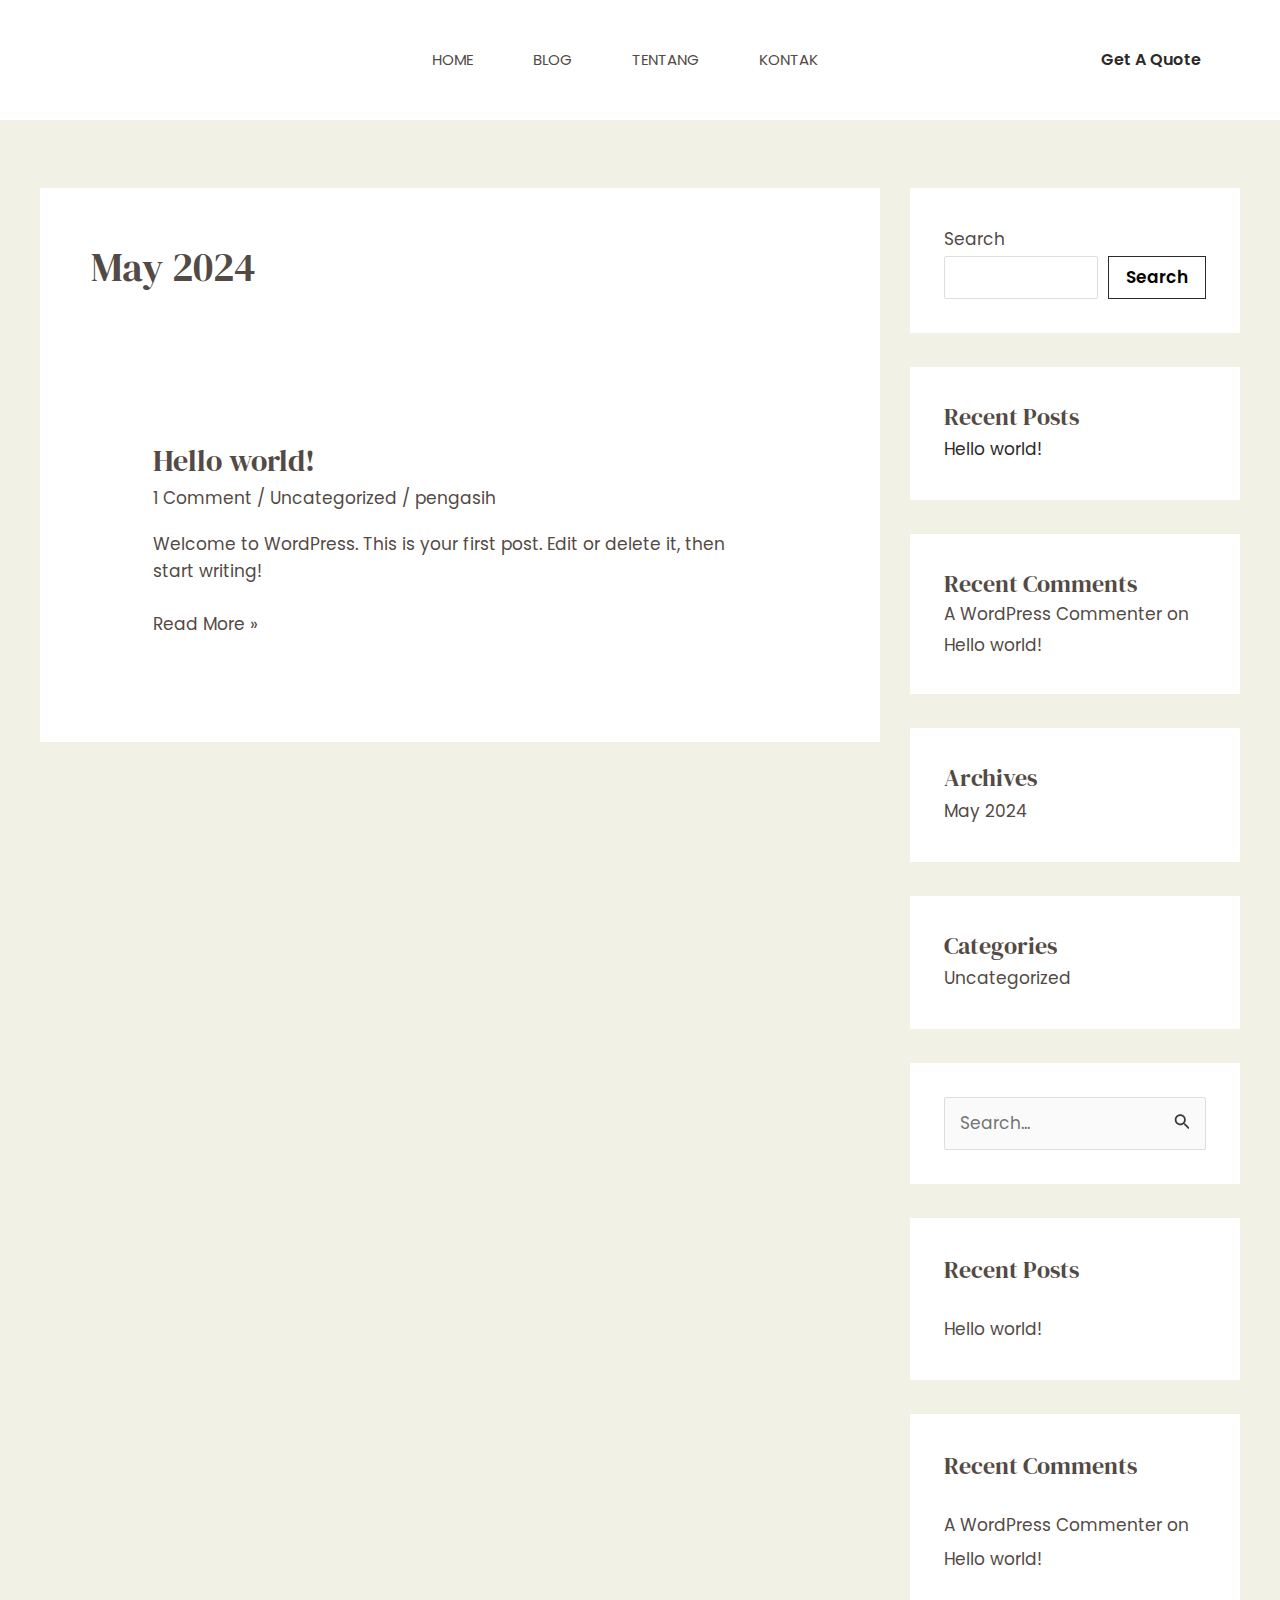
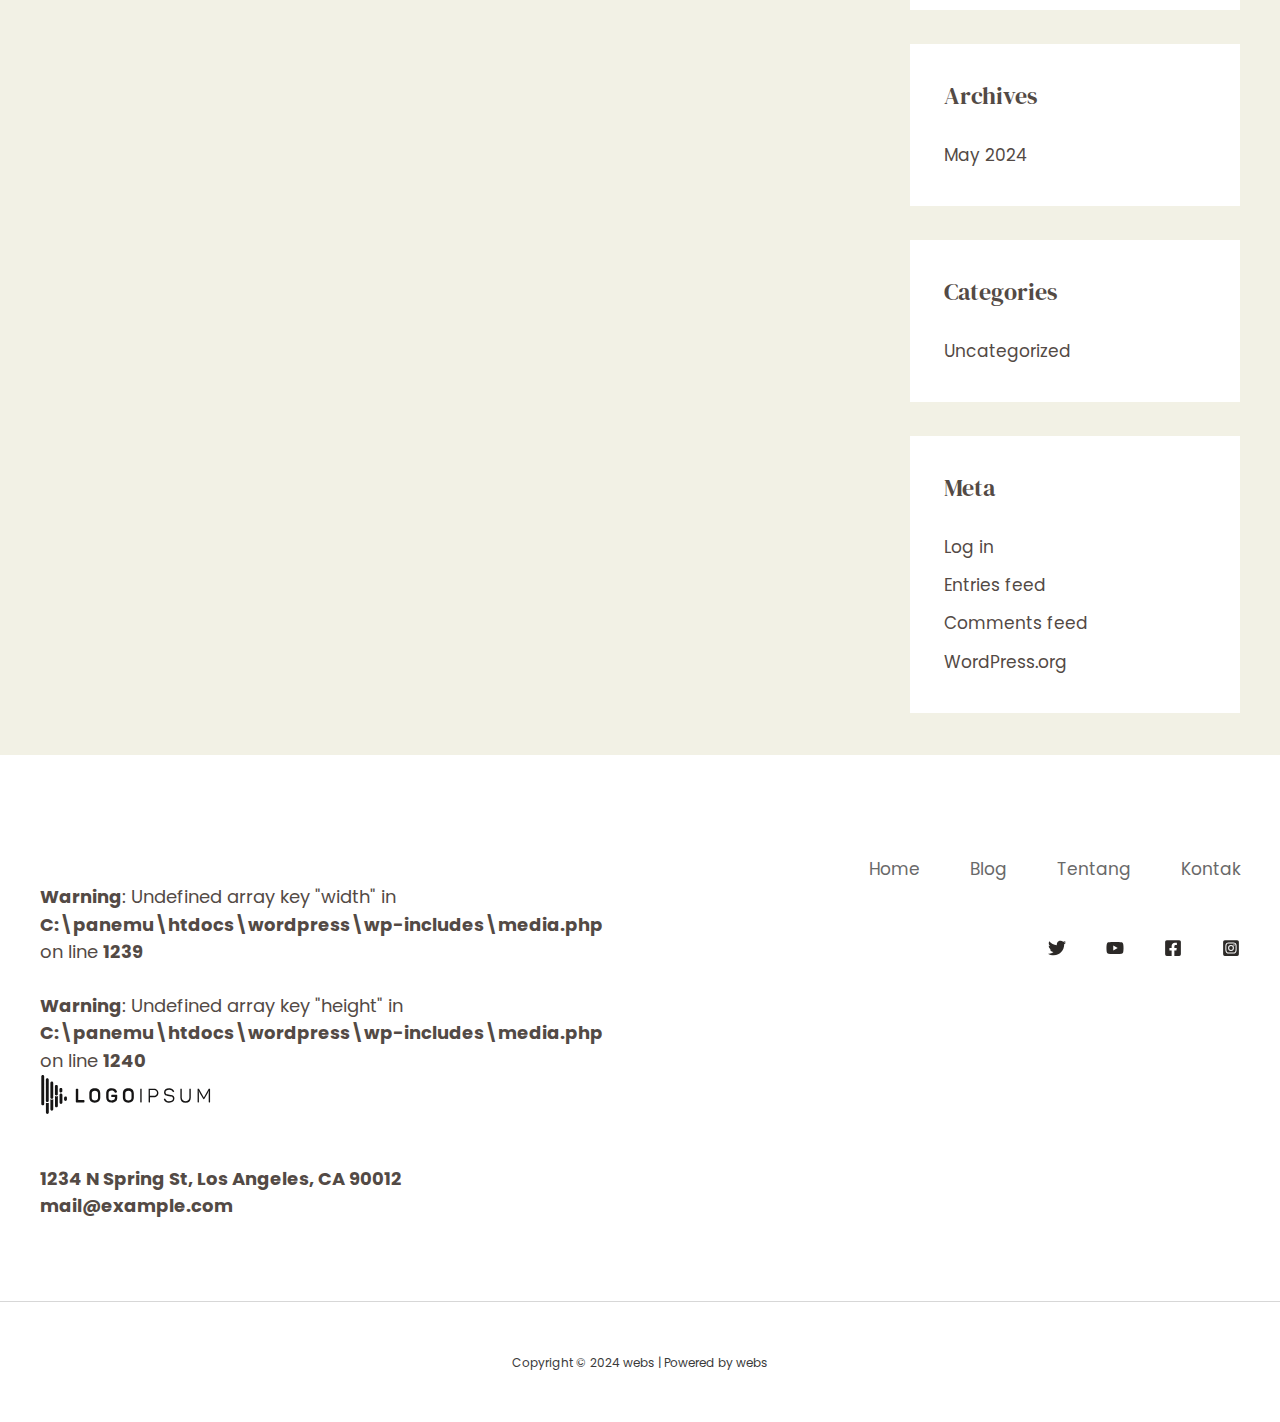
<file: 2024/05/index.html>
<!DOCTYPE html>
<html lang="en-US">
<head>
<meta charset="UTF-8">
<meta name="viewport" content="width=device-width, initial-scale=1">
	 <link rel="profile" href="https://gmpg.org/xfn/11"> 
	 <!-- Manifest added by SuperPWA - Progressive Web Apps Plugin For WordPress -->
<link rel="manifest" href="https://luthfiwebs.github.io/webku/superpwa-manifest.json">
<link rel="prefetch" href="https://luthfiwebs.github.io/webku/superpwa-manifest.json">
<meta name="theme-color" content="#D5E0EB">
<!-- / SuperPWA.com -->
<title>May 2024 &#8211; webs</title>
<meta name="robots" content="max-image-preview:large">
<link rel="dns-prefetch" href="//fonts.googleapis.com">
<link rel="alternate" type="application/rss+xml" title="webs &raquo; Feed" href="https://luthfiwebs.github.io/webku/feed/">
<link rel="alternate" type="application/rss+xml" title="webs &raquo; Comments Feed" href="https://luthfiwebs.github.io/webku/comments/feed/">
<script>
window._wpemojiSettings = {"baseUrl":"https:\/\/s.w.org\/images\/core\/emoji\/15.0.3\/72x72\/","ext":".png","svgUrl":"https:\/\/s.w.org\/images\/core\/emoji\/15.0.3\/svg\/","svgExt":".svg","source":{"concatemoji":"https:\/\/luthfiwebs.github.io\/webku\/wp-includes\/js\/wp-emoji-release.min.js?ver=6.5.3"}};
/*! This file is auto-generated */
!function(i,n){var o,s,e;function c(e){try{var t={supportTests:e,timestamp:(new Date).valueOf()};sessionStorage.setItem(o,JSON.stringify(t))}catch(e){}}function p(e,t,n){e.clearRect(0,0,e.canvas.width,e.canvas.height),e.fillText(t,0,0);var t=new Uint32Array(e.getImageData(0,0,e.canvas.width,e.canvas.height).data),r=(e.clearRect(0,0,e.canvas.width,e.canvas.height),e.fillText(n,0,0),new Uint32Array(e.getImageData(0,0,e.canvas.width,e.canvas.height).data));return t.every(function(e,t){return e===r[t]})}function u(e,t,n){switch(t){case"flag":return n(e,"🏳️‍⚧️","🏳️​⚧️")?!1:!n(e,"🇺🇳","🇺​🇳")&&!n(e,"🏴󠁧󠁢󠁥󠁮󠁧󠁿","🏴​󠁧​󠁢​󠁥​󠁮​󠁧​󠁿");case"emoji":return!n(e,"🐦‍⬛","🐦​⬛")}return!1}function f(e,t,n){var r="undefined"!=typeof WorkerGlobalScope&&self instanceof WorkerGlobalScope?new OffscreenCanvas(300,150):i.createElement("canvas"),a=r.getContext("2d",{willReadFrequently:!0}),o=(a.textBaseline="top",a.font="600 32px Arial",{});return e.forEach(function(e){o[e]=t(a,e,n)}),o}function t(e){var t=i.createElement("script");t.src=e,t.defer=!0,i.head.appendChild(t)}"undefined"!=typeof Promise&&(o="wpEmojiSettingsSupports",s=["flag","emoji"],n.supports={everything:!0,everythingExceptFlag:!0},e=new Promise(function(e){i.addEventListener("DOMContentLoaded",e,{once:!0})}),new Promise(function(t){var n=function(){try{var e=JSON.parse(sessionStorage.getItem(o));if("object"==typeof e&&"number"==typeof e.timestamp&&(new Date).valueOf()<e.timestamp+604800&&"object"==typeof e.supportTests)return e.supportTests}catch(e){}return null}();if(!n){if("undefined"!=typeof Worker&&"undefined"!=typeof OffscreenCanvas&&"undefined"!=typeof URL&&URL.createObjectURL&&"undefined"!=typeof Blob)try{var e="postMessage("+f.toString()+"("+[JSON.stringify(s),u.toString(),p.toString()].join(",")+"));",r=new Blob([e],{type:"text/javascript"}),a=new Worker(URL.createObjectURL(r),{name:"wpTestEmojiSupports"});return void(a.onmessage=function(e){c(n=e.data),a.terminate(),t(n)})}catch(e){}c(n=f(s,u,p))}t(n)}).then(function(e){for(var t in e)n.supports[t]=e[t],n.supports.everything=n.supports.everything&&n.supports[t],"flag"!==t&&(n.supports.everythingExceptFlag=n.supports.everythingExceptFlag&&n.supports[t]);n.supports.everythingExceptFlag=n.supports.everythingExceptFlag&&!n.supports.flag,n.DOMReady=!1,n.readyCallback=function(){n.DOMReady=!0}}).then(function(){return e}).then(function(){var e;n.supports.everything||(n.readyCallback(),(e=n.source||{}).concatemoji?t(e.concatemoji):e.wpemoji&&e.twemoji&&(t(e.twemoji),t(e.wpemoji)))}))}((window,document),window._wpemojiSettings);
</script>
<link rel="stylesheet" id="astra-theme-css-css" href="https://luthfiwebs.github.io/webku/wp-content/themes/astra/assets/css/minified/main.min.css?ver=4.6.14" media="all">
<style id="astra-theme-css-inline-css">:root{--ast-post-nav-space:0;--ast-container-default-xlg-padding:6.67em;--ast-container-default-lg-padding:5.67em;--ast-container-default-slg-padding:4.34em;--ast-container-default-md-padding:3.34em;--ast-container-default-sm-padding:6.67em;--ast-container-default-xs-padding:2.4em;--ast-container-default-xxs-padding:1.4em;--ast-code-block-background:#EEEEEE;--ast-comment-inputs-background:#FAFAFA;--ast-normal-container-width:1200px;--ast-narrow-container-width:750px;--ast-blog-title-font-weight:normal;--ast-blog-meta-weight:inherit;}html{font-size:106.25%;}a,.page-title{color:var(--ast-global-color-3);}a:hover,a:focus{color:var(--ast-global-color-1);}body,button,input,select,textarea,.ast-button,.ast-custom-button{font-family:'Poppins',sans-serif;font-weight:400;font-size:17px;font-size:1rem;line-height:var(--ast-body-line-height,1.6em);}blockquote{color:var(--ast-global-color-3);}h1,.entry-content h1,h2,.entry-content h2,h3,.entry-content h3,h4,.entry-content h4,h5,.entry-content h5,h6,.entry-content h6,.site-title,.site-title a{font-family:'DM Serif Display',serif;font-weight:400;}.site-title{font-size:35px;font-size:2.0588235294118rem;display:none;}header .custom-logo-link img{max-width:150px;}.astra-logo-svg{width:150px;}.site-header .site-description{font-size:15px;font-size:0.88235294117647rem;display:none;}.entry-title{font-size:30px;font-size:1.7647058823529rem;}.archive .ast-article-post .ast-article-inner,.blog .ast-article-post .ast-article-inner,.archive .ast-article-post .ast-article-inner:hover,.blog .ast-article-post .ast-article-inner:hover{overflow:hidden;}h1,.entry-content h1{font-size:95px;font-size:5.5882352941176rem;font-family:'DM Serif Display',serif;line-height:1.4em;}h2,.entry-content h2{font-size:52px;font-size:3.0588235294118rem;font-family:'DM Serif Display',serif;line-height:1.3em;}h3,.entry-content h3{font-size:36px;font-size:2.1176470588235rem;font-family:'DM Serif Display',serif;line-height:1em;}h4,.entry-content h4{font-size:25px;font-size:1.4705882352941rem;line-height:1.2em;font-family:'DM Serif Display',serif;}h5,.entry-content h5{font-size:20px;font-size:1.1764705882353rem;line-height:1.2em;font-family:'DM Serif Display',serif;}h6,.entry-content h6{font-size:15px;font-size:0.88235294117647rem;line-height:1.25em;font-family:'DM Serif Display',serif;}::selection{background-color:var(--ast-global-color-0);color:#000000;}body,h1,.entry-title a,.entry-content h1,h2,.entry-content h2,h3,.entry-content h3,h4,.entry-content h4,h5,.entry-content h5,h6,.entry-content h6{color:var(--ast-global-color-3);}.tagcloud a:hover,.tagcloud a:focus,.tagcloud a.current-item{color:#ffffff;border-color:var(--ast-global-color-3);background-color:var(--ast-global-color-3);}input:focus,input[type="text"]:focus,input[type="email"]:focus,input[type="url"]:focus,input[type="password"]:focus,input[type="reset"]:focus,input[type="search"]:focus,textarea:focus{border-color:var(--ast-global-color-3);}input[type="radio"]:checked,input[type=reset],input[type="checkbox"]:checked,input[type="checkbox"]:hover:checked,input[type="checkbox"]:focus:checked,input[type=range]::-webkit-slider-thumb{border-color:var(--ast-global-color-3);background-color:var(--ast-global-color-3);box-shadow:none;}.site-footer a:hover + .post-count,.site-footer a:focus + .post-count{background:var(--ast-global-color-3);border-color:var(--ast-global-color-3);}.single .nav-links .nav-previous,.single .nav-links .nav-next{color:var(--ast-global-color-3);}.entry-meta,.entry-meta *{line-height:1.45;color:var(--ast-global-color-3);}.entry-meta a:not(.ast-button):hover,.entry-meta a:not(.ast-button):hover *,.entry-meta a:not(.ast-button):focus,.entry-meta a:not(.ast-button):focus *,.page-links > .page-link,.page-links .page-link:hover,.post-navigation a:hover{color:var(--ast-global-color-1);}#cat option,.secondary .calendar_wrap thead a,.secondary .calendar_wrap thead a:visited{color:var(--ast-global-color-3);}.secondary .calendar_wrap #today,.ast-progress-val span{background:var(--ast-global-color-3);}.secondary a:hover + .post-count,.secondary a:focus + .post-count{background:var(--ast-global-color-3);border-color:var(--ast-global-color-3);}.calendar_wrap #today > a{color:#ffffff;}.page-links .page-link,.single .post-navigation a{color:var(--ast-global-color-3);}.ast-search-menu-icon .search-form button.search-submit{padding:0 4px;}.ast-search-menu-icon form.search-form{padding-right:0;}.ast-search-menu-icon.slide-search input.search-field{width:0;}.ast-header-search .ast-search-menu-icon.ast-dropdown-active .search-form,.ast-header-search .ast-search-menu-icon.ast-dropdown-active .search-field:focus{transition:all 0.2s;}.search-form input.search-field:focus{outline:none;}.wp-block-latest-posts > li > a{color:var(--ast-global-color-2);}.widget-title,.widget .wp-block-heading{font-size:24px;font-size:1.4117647058824rem;color:var(--ast-global-color-3);}#secondary,#secondary button,#secondary input,#secondary select,#secondary textarea{font-size:17px;font-size:1rem;}.ast-search-menu-icon.slide-search a:focus-visible:focus-visible,.astra-search-icon:focus-visible,#close:focus-visible,a:focus-visible,.ast-menu-toggle:focus-visible,.site .skip-link:focus-visible,.wp-block-loginout input:focus-visible,.wp-block-search.wp-block-search__button-inside .wp-block-search__inside-wrapper,.ast-header-navigation-arrow:focus-visible,.woocommerce .wc-proceed-to-checkout > .checkout-button:focus-visible,.woocommerce .woocommerce-MyAccount-navigation ul li a:focus-visible,.ast-orders-table__row .ast-orders-table__cell:focus-visible,.woocommerce .woocommerce-order-details .order-again > .button:focus-visible,.woocommerce .woocommerce-message a.button.wc-forward:focus-visible,.woocommerce #minus_qty:focus-visible,.woocommerce #plus_qty:focus-visible,a#ast-apply-coupon:focus-visible,.woocommerce .woocommerce-info a:focus-visible,.woocommerce .astra-shop-summary-wrap a:focus-visible,.woocommerce a.wc-forward:focus-visible,#ast-apply-coupon:focus-visible,.woocommerce-js .woocommerce-mini-cart-item a.remove:focus-visible,#close:focus-visible,.button.search-submit:focus-visible,#search_submit:focus,.normal-search:focus-visible,.ast-header-account-wrap:focus-visible{outline-style:dotted;outline-color:inherit;outline-width:thin;}input:focus,input[type="text"]:focus,input[type="email"]:focus,input[type="url"]:focus,input[type="password"]:focus,input[type="reset"]:focus,input[type="search"]:focus,input[type="number"]:focus,textarea:focus,.wp-block-search__input:focus,[data-section="section-header-mobile-trigger"] .ast-button-wrap .ast-mobile-menu-trigger-minimal:focus,.ast-mobile-popup-drawer.active .menu-toggle-close:focus,.woocommerce-ordering select.orderby:focus,#ast-scroll-top:focus,#coupon_code:focus,.woocommerce-page #comment:focus,.woocommerce #reviews #respond input#submit:focus,.woocommerce a.add_to_cart_button:focus,.woocommerce .button.single_add_to_cart_button:focus,.woocommerce .woocommerce-cart-form button:focus,.woocommerce .woocommerce-cart-form__cart-item .quantity .qty:focus,.woocommerce .woocommerce-billing-fields .woocommerce-billing-fields__field-wrapper .woocommerce-input-wrapper > .input-text:focus,.woocommerce #order_comments:focus,.woocommerce #place_order:focus,.woocommerce .woocommerce-address-fields .woocommerce-address-fields__field-wrapper .woocommerce-input-wrapper > .input-text:focus,.woocommerce .woocommerce-MyAccount-content form button:focus,.woocommerce .woocommerce-MyAccount-content .woocommerce-EditAccountForm .woocommerce-form-row .woocommerce-Input.input-text:focus,.woocommerce .ast-woocommerce-container .woocommerce-pagination ul.page-numbers li a:focus,body #content .woocommerce form .form-row .select2-container--default .select2-selection--single:focus,#ast-coupon-code:focus,.woocommerce.woocommerce-js .quantity input[type=number]:focus,.woocommerce-js .woocommerce-mini-cart-item .quantity input[type=number]:focus,.woocommerce p#ast-coupon-trigger:focus{border-style:dotted;border-color:inherit;border-width:thin;}input{outline:none;}.site-logo-img img{ transition:all 0.2s linear;}body .ast-oembed-container *{position:absolute;top:0;width:100%;height:100%;left:0;}body .wp-block-embed-pocket-casts .ast-oembed-container *{position:unset;}.ast-single-post-featured-section + article {margin-top: 2em;}.site-content .ast-single-post-featured-section img {width: 100%;overflow: hidden;object-fit: cover;}.site > .ast-single-related-posts-container {margin-top: 0;}@media (min-width: 922px) {.ast-desktop .ast-container--narrow {max-width: var(--ast-narrow-container-width);margin: 0 auto;}}#secondary {margin: 4em 0 2.5em;word-break: break-word;line-height: 2;}#secondary li {margin-bottom: 0.25em;}#secondary li:last-child {margin-bottom: 0;}@media (max-width: 768px) {.js_active .ast-plain-container.ast-single-post #secondary {margin-top: 1.5em;}}.ast-separate-container.ast-two-container #secondary .widget {background-color: #fff;padding: 2em;margin-bottom: 2em;}@media (min-width: 993px) {.ast-left-sidebar #secondary {padding-right: 60px;}.ast-right-sidebar #secondary {padding-left: 60px;}}@media (max-width: 993px) {.ast-right-sidebar #secondary {padding-left: 30px;}.ast-left-sidebar #secondary {padding-right: 30px;}}@media (max-width:921.9px){#ast-desktop-header{display:none;}}@media (min-width:922px){#ast-mobile-header{display:none;}}.wp-block-buttons.aligncenter{justify-content:center;}.wp-block-button.is-style-outline .wp-block-button__link{border-color:var(--ast-global-color-2);border-top-width:1px;border-right-width:1px;border-bottom-width:1px;border-left-width:1px;}div.wp-block-button.is-style-outline > .wp-block-button__link:not(.has-text-color),div.wp-block-button.wp-block-button__link.is-style-outline:not(.has-text-color){color:var(--ast-global-color-2);}.wp-block-button.is-style-outline .wp-block-button__link:hover,.wp-block-buttons .wp-block-button.is-style-outline .wp-block-button__link:focus,.wp-block-buttons .wp-block-button.is-style-outline > .wp-block-button__link:not(.has-text-color):hover,.wp-block-buttons .wp-block-button.wp-block-button__link.is-style-outline:not(.has-text-color):hover{color:#000000;background-color:var(--ast-global-color-1);border-color:var(--ast-global-color-1);}.post-page-numbers.current .page-link,.ast-pagination .page-numbers.current{color:#000000;border-color:var(--ast-global-color-0);background-color:var(--ast-global-color-0);}.wp-block-button.is-style-outline .wp-block-button__link{border-top-width:1px;border-right-width:1px;border-bottom-width:1px;border-left-width:1px;}.wp-block-button.is-style-outline .wp-block-button__link.wp-element-button,.ast-outline-button{border-color:var(--ast-global-color-2);font-family:inherit;font-weight:600;font-size:16px;font-size:0.94117647058824rem;line-height:1em;border-top-left-radius:0px;border-top-right-radius:0px;border-bottom-right-radius:0px;border-bottom-left-radius:0px;}.wp-block-buttons .wp-block-button.is-style-outline > .wp-block-button__link:not(.has-text-color),.wp-block-buttons .wp-block-button.wp-block-button__link.is-style-outline:not(.has-text-color),.ast-outline-button{color:var(--ast-global-color-2);}.wp-block-button.is-style-outline .wp-block-button__link:hover,.wp-block-buttons .wp-block-button.is-style-outline .wp-block-button__link:focus,.wp-block-buttons .wp-block-button.is-style-outline > .wp-block-button__link:not(.has-text-color):hover,.wp-block-buttons .wp-block-button.wp-block-button__link.is-style-outline:not(.has-text-color):hover,.ast-outline-button:hover,.ast-outline-button:focus,.wp-block-uagb-buttons-child .uagb-buttons-repeater.ast-outline-button:hover,.wp-block-uagb-buttons-child .uagb-buttons-repeater.ast-outline-button:focus{color:#000000;background-color:var(--ast-global-color-1);border-color:var(--ast-global-color-1);}.wp-block-button .wp-block-button__link.wp-element-button.is-style-outline:not(.has-background),.wp-block-button.is-style-outline>.wp-block-button__link.wp-element-button:not(.has-background),.ast-outline-button{background-color:rgba(255,224,112,0);}.entry-content[ast-blocks-layout] > figure{margin-bottom:1em;}@media (max-width:921px){.ast-separate-container #primary,.ast-separate-container #secondary{padding:1.5em 0;}#primary,#secondary{padding:1.5em 0;margin:0;}.ast-left-sidebar #content > .ast-container{display:flex;flex-direction:column-reverse;width:100%;}.ast-separate-container .ast-article-post,.ast-separate-container .ast-article-single{padding:1.5em 2.14em;}.ast-author-box img.avatar{margin:20px 0 0 0;}}@media (max-width:921px){#secondary.secondary{padding-top:0;}.ast-separate-container.ast-right-sidebar #secondary{padding-left:1em;padding-right:1em;}.ast-separate-container.ast-two-container #secondary{padding-left:0;padding-right:0;}.ast-page-builder-template .entry-header #secondary,.ast-page-builder-template #secondary{margin-top:1.5em;}}@media (max-width:921px){.ast-right-sidebar #primary{padding-right:0;}.ast-page-builder-template.ast-left-sidebar #secondary,.ast-page-builder-template.ast-right-sidebar #secondary{padding-right:20px;padding-left:20px;}.ast-right-sidebar #secondary,.ast-left-sidebar #primary{padding-left:0;}.ast-left-sidebar #secondary{padding-right:0;}}@media (min-width:922px){.ast-separate-container.ast-right-sidebar #primary,.ast-separate-container.ast-left-sidebar #primary{border:0;}.search-no-results.ast-separate-container #primary{margin-bottom:4em;}}@media (min-width:922px){.ast-right-sidebar #primary{border-right:1px solid var(--ast-border-color);}.ast-left-sidebar #primary{border-left:1px solid var(--ast-border-color);}.ast-right-sidebar #secondary{border-left:1px solid var(--ast-border-color);margin-left:-1px;}.ast-left-sidebar #secondary{border-right:1px solid var(--ast-border-color);margin-right:-1px;}.ast-separate-container.ast-two-container.ast-right-sidebar #secondary{padding-left:30px;padding-right:0;}.ast-separate-container.ast-two-container.ast-left-sidebar #secondary{padding-right:30px;padding-left:0;}.ast-separate-container.ast-right-sidebar #secondary,.ast-separate-container.ast-left-sidebar #secondary{border:0;margin-left:auto;margin-right:auto;}.ast-separate-container.ast-two-container #secondary .widget:last-child{margin-bottom:0;}}.wp-block-button .wp-block-button__link{color:#000000;}.wp-block-button .wp-block-button__link:hover,.wp-block-button .wp-block-button__link:focus{color:#000000;background-color:var(--ast-global-color-1);border-color:var(--ast-global-color-1);}.wp-block-button .wp-block-button__link,.wp-block-search .wp-block-search__button,body .wp-block-file .wp-block-file__button{border-style:solid;border-top-width:1px;border-right-width:1px;border-left-width:1px;border-bottom-width:1px;border-color:var(--ast-global-color-2);background-color:rgba(255,224,112,0);color:#000000;font-family:inherit;font-weight:600;line-height:1em;font-size:16px;font-size:0.94117647058824rem;border-top-left-radius:0px;border-top-right-radius:0px;border-bottom-right-radius:0px;border-bottom-left-radius:0px;padding-top:14px;padding-right:16px;padding-bottom:14px;padding-left:16px;}.menu-toggle,button,.ast-button,.ast-custom-button,.button,input#submit,input[type="button"],input[type="submit"],input[type="reset"],form[CLASS*="wp-block-search__"].wp-block-search .wp-block-search__inside-wrapper .wp-block-search__button,body .wp-block-file .wp-block-file__button,.woocommerce-js a.button,.woocommerce button.button,.woocommerce .woocommerce-message a.button,.woocommerce #respond input#submit.alt,.woocommerce input.button.alt,.woocommerce input.button,.woocommerce input.button:disabled,.woocommerce input.button:disabled[disabled],.woocommerce input.button:disabled:hover,.woocommerce input.button:disabled[disabled]:hover,.woocommerce #respond input#submit,.woocommerce button.button.alt.disabled,.wc-block-grid__products .wc-block-grid__product .wp-block-button__link,.wc-block-grid__product-onsale,[CLASS*="wc-block"] button,.woocommerce-js .astra-cart-drawer .astra-cart-drawer-content .woocommerce-mini-cart__buttons .button:not(.checkout):not(.ast-continue-shopping),.woocommerce-js .astra-cart-drawer .astra-cart-drawer-content .woocommerce-mini-cart__buttons a.checkout,.woocommerce button.button.alt.disabled.wc-variation-selection-needed,[CLASS*="wc-block"] .wc-block-components-button{border-style:solid;border-top-width:1px;border-right-width:1px;border-left-width:1px;border-bottom-width:1px;color:#000000;border-color:var(--ast-global-color-2);background-color:rgba(255,224,112,0);padding-top:14px;padding-right:16px;padding-bottom:14px;padding-left:16px;font-family:inherit;font-weight:600;font-size:16px;font-size:0.94117647058824rem;line-height:1em;border-top-left-radius:0px;border-top-right-radius:0px;border-bottom-right-radius:0px;border-bottom-left-radius:0px;}button:focus,.menu-toggle:hover,button:hover,.ast-button:hover,.ast-custom-button:hover .button:hover,.ast-custom-button:hover ,input[type=reset]:hover,input[type=reset]:focus,input#submit:hover,input#submit:focus,input[type="button"]:hover,input[type="button"]:focus,input[type="submit"]:hover,input[type="submit"]:focus,form[CLASS*="wp-block-search__"].wp-block-search .wp-block-search__inside-wrapper .wp-block-search__button:hover,form[CLASS*="wp-block-search__"].wp-block-search .wp-block-search__inside-wrapper .wp-block-search__button:focus,body .wp-block-file .wp-block-file__button:hover,body .wp-block-file .wp-block-file__button:focus,.woocommerce-js a.button:hover,.woocommerce button.button:hover,.woocommerce .woocommerce-message a.button:hover,.woocommerce #respond input#submit:hover,.woocommerce #respond input#submit.alt:hover,.woocommerce input.button.alt:hover,.woocommerce input.button:hover,.woocommerce button.button.alt.disabled:hover,.wc-block-grid__products .wc-block-grid__product .wp-block-button__link:hover,[CLASS*="wc-block"] button:hover,.woocommerce-js .astra-cart-drawer .astra-cart-drawer-content .woocommerce-mini-cart__buttons .button:not(.checkout):not(.ast-continue-shopping):hover,.woocommerce-js .astra-cart-drawer .astra-cart-drawer-content .woocommerce-mini-cart__buttons a.checkout:hover,.woocommerce button.button.alt.disabled.wc-variation-selection-needed:hover,[CLASS*="wc-block"] .wc-block-components-button:hover,[CLASS*="wc-block"] .wc-block-components-button:focus{color:#000000;background-color:var(--ast-global-color-1);border-color:var(--ast-global-color-1);}@media (max-width:921px){.ast-mobile-header-stack .main-header-bar .ast-search-menu-icon{display:inline-block;}.ast-header-break-point.ast-header-custom-item-outside .ast-mobile-header-stack .main-header-bar .ast-search-icon{margin:0;}.ast-comment-avatar-wrap img{max-width:2.5em;}.ast-comment-meta{padding:0 1.8888em 1.3333em;}.ast-separate-container .ast-comment-list li.depth-1{padding:1.5em 2.14em;}.ast-separate-container .comment-respond{padding:2em 2.14em;}}@media (min-width:544px){.ast-container{max-width:100%;}}@media (max-width:544px){.ast-separate-container .ast-article-post,.ast-separate-container .ast-article-single,.ast-separate-container .comments-title,.ast-separate-container .ast-archive-description{padding:1.5em 1em;}.ast-separate-container #content .ast-container{padding-left:0.54em;padding-right:0.54em;}.ast-separate-container .ast-comment-list .bypostauthor{padding:.5em;}.ast-search-menu-icon.ast-dropdown-active .search-field{width:170px;}.ast-separate-container #secondary{padding-top:0;}.ast-separate-container.ast-two-container #secondary .widget{margin-bottom:1.5em;padding-left:1em;padding-right:1em;}}body,.ast-separate-container{background-color:var(--ast-global-color-4);;background-image:none;;}@media (max-width:921px){.site-title{display:none;}.site-header .site-description{display:none;}h1,.entry-content h1{font-size:50px;}h2,.entry-content h2{font-size:32px;}h3,.entry-content h3{font-size:26px;}h4,.entry-content h4{font-size:22px;font-size:1.2941176470588rem;}h5,.entry-content h5{font-size:18px;font-size:1.0588235294118rem;}h6,.entry-content h6{font-size:15px;font-size:0.88235294117647rem;}}@media (max-width:544px){.site-title{display:none;}.site-header .site-description{display:none;}h1,.entry-content h1{font-size:32px;}h2,.entry-content h2{font-size:28px;}h3,.entry-content h3{font-size:22px;}h4,.entry-content h4{font-size:20px;font-size:1.1764705882353rem;}h5,.entry-content h5{font-size:17px;font-size:1rem;}h6,.entry-content h6{font-size:15px;font-size:0.88235294117647rem;}}@media (max-width:921px){html{font-size:96.9%;}}@media (max-width:544px){html{font-size:96.9%;}}@media (min-width:922px){.ast-container{max-width:1240px;}}@media (min-width:922px){.site-content .ast-container{display:flex;}}@media (max-width:921px){.site-content .ast-container{flex-direction:column;}}.ast-blog-layout-classic-grid .ast-article-inner{box-shadow:0px 6px 15px -2px rgba(16,24,40,0.05);}.ast-separate-container .ast-blog-layout-classic-grid .ast-article-inner,.ast-plain-container .ast-blog-layout-classic-grid .ast-article-inner{height:100%;}.ast-blog-layout-6-grid .ast-blog-featured-section:before {content: "";}.cat-links.badge a,.tags-links.badge a {padding: 4px 8px;border-radius: 3px;font-weight: 400;}.cat-links.underline a,.tags-links.underline a{text-decoration: underline;}@media (min-width:922px){.main-header-menu .sub-menu .menu-item.ast-left-align-sub-menu:hover > .sub-menu,.main-header-menu .sub-menu .menu-item.ast-left-align-sub-menu.focus > .sub-menu{margin-left:-0px;}}.site .comments-area{padding-bottom:3em;}.wp-block-file {display: flex;align-items: center;flex-wrap: wrap;justify-content: space-between;}.wp-block-pullquote {border: none;}.wp-block-pullquote blockquote::before {content: "\201D";font-family: "Helvetica",sans-serif;display: flex;transform: rotate( 180deg );font-size: 6rem;font-style: normal;line-height: 1;font-weight: bold;align-items: center;justify-content: center;}.has-text-align-right > blockquote::before {justify-content: flex-start;}.has-text-align-left > blockquote::before {justify-content: flex-end;}figure.wp-block-pullquote.is-style-solid-color blockquote {max-width: 100%;text-align: inherit;}html body {--wp--custom--ast-default-block-top-padding: 3em;--wp--custom--ast-default-block-right-padding: 3em;--wp--custom--ast-default-block-bottom-padding: 3em;--wp--custom--ast-default-block-left-padding: 3em;--wp--custom--ast-container-width: 1200px;--wp--custom--ast-content-width-size: 1200px;--wp--custom--ast-wide-width-size: calc(1200px + var(--wp--custom--ast-default-block-left-padding) + var(--wp--custom--ast-default-block-right-padding));}.ast-narrow-container {--wp--custom--ast-content-width-size: 750px;--wp--custom--ast-wide-width-size: 750px;}@media(max-width: 921px) {html body {--wp--custom--ast-default-block-top-padding: 3em;--wp--custom--ast-default-block-right-padding: 2em;--wp--custom--ast-default-block-bottom-padding: 3em;--wp--custom--ast-default-block-left-padding: 2em;}}@media(max-width: 544px) {html body {--wp--custom--ast-default-block-top-padding: 3em;--wp--custom--ast-default-block-right-padding: 1.5em;--wp--custom--ast-default-block-bottom-padding: 3em;--wp--custom--ast-default-block-left-padding: 1.5em;}}.entry-content > .wp-block-group,.entry-content > .wp-block-cover,.entry-content > .wp-block-columns {padding-top: var(--wp--custom--ast-default-block-top-padding);padding-right: var(--wp--custom--ast-default-block-right-padding);padding-bottom: var(--wp--custom--ast-default-block-bottom-padding);padding-left: var(--wp--custom--ast-default-block-left-padding);}.ast-plain-container.ast-no-sidebar .entry-content > .alignfull,.ast-page-builder-template .ast-no-sidebar .entry-content > .alignfull {margin-left: calc( -50vw + 50%);margin-right: calc( -50vw + 50%);max-width: 100vw;width: 100vw;}.ast-plain-container.ast-no-sidebar .entry-content .alignfull .alignfull,.ast-page-builder-template.ast-no-sidebar .entry-content .alignfull .alignfull,.ast-plain-container.ast-no-sidebar .entry-content .alignfull .alignwide,.ast-page-builder-template.ast-no-sidebar .entry-content .alignfull .alignwide,.ast-plain-container.ast-no-sidebar .entry-content .alignwide .alignfull,.ast-page-builder-template.ast-no-sidebar .entry-content .alignwide .alignfull,.ast-plain-container.ast-no-sidebar .entry-content .alignwide .alignwide,.ast-page-builder-template.ast-no-sidebar .entry-content .alignwide .alignwide,.ast-plain-container.ast-no-sidebar .entry-content .wp-block-column .alignfull,.ast-page-builder-template.ast-no-sidebar .entry-content .wp-block-column .alignfull,.ast-plain-container.ast-no-sidebar .entry-content .wp-block-column .alignwide,.ast-page-builder-template.ast-no-sidebar .entry-content .wp-block-column .alignwide {margin-left: auto;margin-right: auto;width: 100%;}[ast-blocks-layout] .wp-block-separator:not(.is-style-dots) {height: 0;}[ast-blocks-layout] .wp-block-separator {margin: 20px auto;}[ast-blocks-layout] .wp-block-separator:not(.is-style-wide):not(.is-style-dots) {max-width: 100px;}[ast-blocks-layout] .wp-block-separator.has-background {padding: 0;}.entry-content[ast-blocks-layout] > * {max-width: var(--wp--custom--ast-content-width-size);margin-left: auto;margin-right: auto;}.entry-content[ast-blocks-layout] > .alignwide {max-width: var(--wp--custom--ast-wide-width-size);}.entry-content[ast-blocks-layout] .alignfull {max-width: none;}.entry-content .wp-block-columns {margin-bottom: 0;}blockquote {margin: 1.5em;border-color: rgba(0,0,0,0.05);}.wp-block-quote:not(.has-text-align-right):not(.has-text-align-center) {border-left: 5px solid rgba(0,0,0,0.05);}.has-text-align-right > blockquote,blockquote.has-text-align-right {border-right: 5px solid rgba(0,0,0,0.05);}.has-text-align-left > blockquote,blockquote.has-text-align-left {border-left: 5px solid rgba(0,0,0,0.05);}.wp-block-site-tagline,.wp-block-latest-posts .read-more {margin-top: 15px;}.wp-block-loginout p label {display: block;}.wp-block-loginout p:not(.login-remember):not(.login-submit) input {width: 100%;}.wp-block-loginout input:focus {border-color: transparent;}.wp-block-loginout input:focus {outline: thin dotted;}.entry-content .wp-block-media-text .wp-block-media-text__content {padding: 0 0 0 8%;}.entry-content .wp-block-media-text.has-media-on-the-right .wp-block-media-text__content {padding: 0 8% 0 0;}.entry-content .wp-block-media-text.has-background .wp-block-media-text__content {padding: 8%;}.entry-content .wp-block-cover:not([class*="background-color"]) .wp-block-cover__inner-container,.entry-content .wp-block-cover:not([class*="background-color"]) .wp-block-cover-image-text,.entry-content .wp-block-cover:not([class*="background-color"]) .wp-block-cover-text,.entry-content .wp-block-cover-image:not([class*="background-color"]) .wp-block-cover__inner-container,.entry-content .wp-block-cover-image:not([class*="background-color"]) .wp-block-cover-image-text,.entry-content .wp-block-cover-image:not([class*="background-color"]) .wp-block-cover-text {color: var(--ast-global-color-5);}.wp-block-loginout .login-remember input {width: 1.1rem;height: 1.1rem;margin: 0 5px 4px 0;vertical-align: middle;}.wp-block-latest-posts > li > *:first-child,.wp-block-latest-posts:not(.is-grid) > li:first-child {margin-top: 0;}.wp-block-search__inside-wrapper .wp-block-search__input {padding: 0 10px;color: var(--ast-global-color-3);background: var(--ast-global-color-5);border-color: var(--ast-border-color);}.wp-block-latest-posts .read-more {margin-bottom: 1.5em;}.wp-block-search__no-button .wp-block-search__inside-wrapper .wp-block-search__input {padding-top: 5px;padding-bottom: 5px;}.wp-block-latest-posts .wp-block-latest-posts__post-date,.wp-block-latest-posts .wp-block-latest-posts__post-author {font-size: 1rem;}.wp-block-latest-posts > li > *,.wp-block-latest-posts:not(.is-grid) > li {margin-top: 12px;margin-bottom: 12px;}.ast-page-builder-template .entry-content[ast-blocks-layout] > *,.ast-page-builder-template .entry-content[ast-blocks-layout] > .alignfull > * {max-width: none;}.ast-page-builder-template .entry-content[ast-blocks-layout] > .alignwide > * {max-width: var(--wp--custom--ast-wide-width-size);}.ast-page-builder-template .entry-content[ast-blocks-layout] > .inherit-container-width > *,.ast-page-builder-template .entry-content[ast-blocks-layout] > * > *,.entry-content[ast-blocks-layout] > .wp-block-cover .wp-block-cover__inner-container {max-width: var(--wp--custom--ast-content-width-size);margin-left: auto;margin-right: auto;}.entry-content[ast-blocks-layout] .wp-block-cover:not(.alignleft):not(.alignright) {width: auto;}@media(max-width: 1200px) {.ast-separate-container .entry-content > .alignfull,.ast-separate-container .entry-content[ast-blocks-layout] > .alignwide,.ast-plain-container .entry-content[ast-blocks-layout] > .alignwide,.ast-plain-container .entry-content .alignfull {margin-left: calc(-1 * min(var(--ast-container-default-xlg-padding),20px)) ;margin-right: calc(-1 * min(var(--ast-container-default-xlg-padding),20px));}}@media(min-width: 1201px) {.ast-separate-container .entry-content > .alignfull {margin-left: calc(-1 * var(--ast-container-default-xlg-padding) );margin-right: calc(-1 * var(--ast-container-default-xlg-padding) );}.ast-separate-container .entry-content[ast-blocks-layout] > .alignwide,.ast-plain-container .entry-content[ast-blocks-layout] > .alignwide {margin-left: calc(-1 * var(--wp--custom--ast-default-block-left-padding) );margin-right: calc(-1 * var(--wp--custom--ast-default-block-right-padding) );}}@media(min-width: 921px) {.ast-separate-container .entry-content .wp-block-group.alignwide:not(.inherit-container-width) > :where(:not(.alignleft):not(.alignright)),.ast-plain-container .entry-content .wp-block-group.alignwide:not(.inherit-container-width) > :where(:not(.alignleft):not(.alignright)) {max-width: calc( var(--wp--custom--ast-content-width-size) + 80px );}.ast-plain-container.ast-right-sidebar .entry-content[ast-blocks-layout] .alignfull,.ast-plain-container.ast-left-sidebar .entry-content[ast-blocks-layout] .alignfull {margin-left: -60px;margin-right: -60px;}}@media(min-width: 544px) {.entry-content > .alignleft {margin-right: 20px;}.entry-content > .alignright {margin-left: 20px;}}@media (max-width:544px){.wp-block-columns .wp-block-column:not(:last-child){margin-bottom:20px;}.wp-block-latest-posts{margin:0;}}@media( max-width: 600px ) {.entry-content .wp-block-media-text .wp-block-media-text__content,.entry-content .wp-block-media-text.has-media-on-the-right .wp-block-media-text__content {padding: 8% 0 0;}.entry-content .wp-block-media-text.has-background .wp-block-media-text__content {padding: 8%;}}.ast-page-builder-template .entry-header {padding-left: 0;}.ast-narrow-container .site-content .wp-block-uagb-image--align-full .wp-block-uagb-image__figure {max-width: 100%;margin-left: auto;margin-right: auto;}:root .has-ast-global-color-0-color{color:var(--ast-global-color-0);}:root .has-ast-global-color-0-background-color{background-color:var(--ast-global-color-0);}:root .wp-block-button .has-ast-global-color-0-color{color:var(--ast-global-color-0);}:root .wp-block-button .has-ast-global-color-0-background-color{background-color:var(--ast-global-color-0);}:root .has-ast-global-color-1-color{color:var(--ast-global-color-1);}:root .has-ast-global-color-1-background-color{background-color:var(--ast-global-color-1);}:root .wp-block-button .has-ast-global-color-1-color{color:var(--ast-global-color-1);}:root .wp-block-button .has-ast-global-color-1-background-color{background-color:var(--ast-global-color-1);}:root .has-ast-global-color-2-color{color:var(--ast-global-color-2);}:root .has-ast-global-color-2-background-color{background-color:var(--ast-global-color-2);}:root .wp-block-button .has-ast-global-color-2-color{color:var(--ast-global-color-2);}:root .wp-block-button .has-ast-global-color-2-background-color{background-color:var(--ast-global-color-2);}:root .has-ast-global-color-3-color{color:var(--ast-global-color-3);}:root .has-ast-global-color-3-background-color{background-color:var(--ast-global-color-3);}:root .wp-block-button .has-ast-global-color-3-color{color:var(--ast-global-color-3);}:root .wp-block-button .has-ast-global-color-3-background-color{background-color:var(--ast-global-color-3);}:root .has-ast-global-color-4-color{color:var(--ast-global-color-4);}:root .has-ast-global-color-4-background-color{background-color:var(--ast-global-color-4);}:root .wp-block-button .has-ast-global-color-4-color{color:var(--ast-global-color-4);}:root .wp-block-button .has-ast-global-color-4-background-color{background-color:var(--ast-global-color-4);}:root .has-ast-global-color-5-color{color:var(--ast-global-color-5);}:root .has-ast-global-color-5-background-color{background-color:var(--ast-global-color-5);}:root .wp-block-button .has-ast-global-color-5-color{color:var(--ast-global-color-5);}:root .wp-block-button .has-ast-global-color-5-background-color{background-color:var(--ast-global-color-5);}:root .has-ast-global-color-6-color{color:var(--ast-global-color-6);}:root .has-ast-global-color-6-background-color{background-color:var(--ast-global-color-6);}:root .wp-block-button .has-ast-global-color-6-color{color:var(--ast-global-color-6);}:root .wp-block-button .has-ast-global-color-6-background-color{background-color:var(--ast-global-color-6);}:root .has-ast-global-color-7-color{color:var(--ast-global-color-7);}:root .has-ast-global-color-7-background-color{background-color:var(--ast-global-color-7);}:root .wp-block-button .has-ast-global-color-7-color{color:var(--ast-global-color-7);}:root .wp-block-button .has-ast-global-color-7-background-color{background-color:var(--ast-global-color-7);}:root .has-ast-global-color-8-color{color:var(--ast-global-color-8);}:root .has-ast-global-color-8-background-color{background-color:var(--ast-global-color-8);}:root .wp-block-button .has-ast-global-color-8-color{color:var(--ast-global-color-8);}:root .wp-block-button .has-ast-global-color-8-background-color{background-color:var(--ast-global-color-8);}:root{--ast-global-color-0:#fbe8a6;--ast-global-color-1:#ffe070;--ast-global-color-2:#2c2927;--ast-global-color-3:#534a45;--ast-global-color-4:#f2f1e5;--ast-global-color-5:#ffffff;--ast-global-color-6:#f2f4f5;--ast-global-color-7:#2c2927;--ast-global-color-8:#bfd1ff;}:root {--ast-border-color : #dddddd;}.ast-archive-entry-banner {-js-display: flex;display: flex;flex-direction: column;justify-content: center;text-align: center;position: relative;background: #eeeeee;}.ast-archive-entry-banner[data-banner-width-type="custom"] {margin: 0 auto;width: 100%;}.ast-archive-entry-banner[data-banner-layout="layout-1"] {background: inherit;padding: 20px 0;text-align: left;}body.archive .ast-archive-description{max-width:1200px;width:100%;text-align:left;padding-top:3em;padding-right:3em;padding-bottom:3em;padding-left:3em;}body.archive .ast-archive-description .ast-archive-title,body.archive .ast-archive-description .ast-archive-title *{font-size:40px;font-size:2.3529411764706rem;}body.archive .ast-archive-description > *:not(:last-child){margin-bottom:10px;}@media (max-width:921px){body.archive .ast-archive-description{text-align:left;}}@media (max-width:544px){body.archive .ast-archive-description{text-align:left;}}.ast-breadcrumbs .trail-browse,.ast-breadcrumbs .trail-items,.ast-breadcrumbs .trail-items li{display:inline-block;margin:0;padding:0;border:none;background:inherit;text-indent:0;text-decoration:none;}.ast-breadcrumbs .trail-browse{font-size:inherit;font-style:inherit;font-weight:inherit;color:inherit;}.ast-breadcrumbs .trail-items{list-style:none;}.trail-items li::after{padding:0 0.3em;content:"\00bb";}.trail-items li:last-of-type::after{display:none;}h1,.entry-content h1,h2,.entry-content h2,h3,.entry-content h3,h4,.entry-content h4,h5,.entry-content h5,h6,.entry-content h6{color:var(--ast-global-color-2);}@media (max-width:921px){.ast-builder-grid-row-container.ast-builder-grid-row-tablet-3-firstrow .ast-builder-grid-row > *:first-child,.ast-builder-grid-row-container.ast-builder-grid-row-tablet-3-lastrow .ast-builder-grid-row > *:last-child{grid-column:1 / -1;}}@media (max-width:544px){.ast-builder-grid-row-container.ast-builder-grid-row-mobile-3-firstrow .ast-builder-grid-row > *:first-child,.ast-builder-grid-row-container.ast-builder-grid-row-mobile-3-lastrow .ast-builder-grid-row > *:last-child{grid-column:1 / -1;}}.ast-builder-layout-element[data-section="title_tagline"]{display:flex;}@media (max-width:921px){.ast-header-break-point .ast-builder-layout-element[data-section="title_tagline"]{display:flex;}}@media (max-width:544px){.ast-header-break-point .ast-builder-layout-element[data-section="title_tagline"]{display:flex;}}[data-section*="section-hb-button-"] .menu-link{display:none;}.ast-header-button-1[data-section*="section-hb-button-"] .ast-builder-button-wrap .ast-custom-button{font-size:16px;font-size:0.94117647058824rem;}.ast-header-button-1 .ast-custom-button{color:var(--ast-global-color-2);background:var(--ast-global-color-5);border-top-width:0px;border-bottom-width:0px;border-left-width:0px;border-right-width:0px;border-top-left-radius:0px;border-top-right-radius:0px;border-bottom-right-radius:0px;border-bottom-left-radius:0px;}.ast-header-button-1 .ast-custom-button:hover{color:var(--ast-global-color-2);background:var(--ast-global-color-1);}.ast-header-button-1[data-section*="section-hb-button-"] .ast-builder-button-wrap .ast-custom-button{padding-top:13px;padding-bottom:13px;padding-left:24px;padding-right:24px;}@media (max-width:921px){.ast-header-button-1[data-section*="section-hb-button-"] .ast-builder-button-wrap .ast-custom-button{margin-top:20px;margin-bottom:20px;margin-left:20px;margin-right:20px;}}.ast-header-button-1[data-section="section-hb-button-1"]{display:flex;}@media (max-width:921px){.ast-header-break-point .ast-header-button-1[data-section="section-hb-button-1"]{display:flex;}}@media (max-width:544px){.ast-header-break-point .ast-header-button-1[data-section="section-hb-button-1"]{display:flex;}}.ast-builder-menu-1{font-family:inherit;font-weight:inherit;text-transform:uppercase;}.ast-builder-menu-1 .menu-item > .menu-link{font-size:15px;font-size:0.88235294117647rem;color:var(--ast-global-color-3);padding-right:45px;}.ast-builder-menu-1 .menu-item > .ast-menu-toggle{color:var(--ast-global-color-3);}.ast-builder-menu-1 .menu-item:hover > .menu-link,.ast-builder-menu-1 .inline-on-mobile .menu-item:hover > .ast-menu-toggle{color:var(--ast-global-color-2);}.ast-builder-menu-1 .menu-item:hover > .ast-menu-toggle{color:var(--ast-global-color-2);}.ast-builder-menu-1 .menu-item.current-menu-item > .menu-link,.ast-builder-menu-1 .inline-on-mobile .menu-item.current-menu-item > .ast-menu-toggle,.ast-builder-menu-1 .current-menu-ancestor > .menu-link{color:var(--ast-global-color-2);}.ast-builder-menu-1 .menu-item.current-menu-item > .ast-menu-toggle{color:var(--ast-global-color-2);}.ast-builder-menu-1 .sub-menu,.ast-builder-menu-1 .inline-on-mobile .sub-menu{border-top-width:2px;border-bottom-width:0px;border-right-width:0px;border-left-width:0px;border-color:var(--ast-global-color-0);border-style:solid;}.ast-builder-menu-1 .main-header-menu > .menu-item > .sub-menu,.ast-builder-menu-1 .main-header-menu > .menu-item > .astra-full-megamenu-wrapper{margin-top:0px;}.ast-desktop .ast-builder-menu-1 .main-header-menu > .menu-item > .sub-menu:before,.ast-desktop .ast-builder-menu-1 .main-header-menu > .menu-item > .astra-full-megamenu-wrapper:before{height:calc( 0px + 5px );}.ast-builder-menu-1 .menu-item.menu-item-has-children > .ast-menu-toggle{right:calc( 45px - 0.907em );}.ast-desktop .ast-builder-menu-1 .menu-item .sub-menu .menu-link{border-style:none;}@media (max-width:921px){.ast-header-break-point .ast-builder-menu-1 .menu-item.menu-item-has-children > .ast-menu-toggle{top:0;}.ast-builder-menu-1 .inline-on-mobile .menu-item.menu-item-has-children > .ast-menu-toggle{right:-15px;}.ast-builder-menu-1 .menu-item-has-children > .menu-link:after{content:unset;}.ast-builder-menu-1 .main-header-menu > .menu-item > .sub-menu,.ast-builder-menu-1 .main-header-menu > .menu-item > .astra-full-megamenu-wrapper{margin-top:0;}}@media (max-width:544px){.ast-header-break-point .ast-builder-menu-1 .menu-item.menu-item-has-children > .ast-menu-toggle{top:0;}.ast-builder-menu-1 .main-header-menu > .menu-item > .sub-menu,.ast-builder-menu-1 .main-header-menu > .menu-item > .astra-full-megamenu-wrapper{margin-top:0;}}.ast-builder-menu-1{display:flex;}@media (max-width:921px){.ast-header-break-point .ast-builder-menu-1{display:flex;}}@media (max-width:544px){.ast-header-break-point .ast-builder-menu-1{display:flex;}}.site-below-footer-wrap{padding-top:20px;padding-bottom:20px;}.site-below-footer-wrap[data-section="section-below-footer-builder"]{background-color:;;background-image:none;;min-height:80px;border-style:solid;border-width:0px;border-top-width:1px;border-top-color:#d7d7d7;}.site-below-footer-wrap[data-section="section-below-footer-builder"] .ast-builder-grid-row{max-width:1200px;min-height:80px;margin-left:auto;margin-right:auto;}.site-below-footer-wrap[data-section="section-below-footer-builder"] .ast-builder-grid-row,.site-below-footer-wrap[data-section="section-below-footer-builder"] .site-footer-section{align-items:center;}.site-below-footer-wrap[data-section="section-below-footer-builder"].ast-footer-row-inline .site-footer-section{display:flex;margin-bottom:0;}.ast-builder-grid-row-full .ast-builder-grid-row{grid-template-columns:1fr;}@media (max-width:921px){.site-below-footer-wrap[data-section="section-below-footer-builder"].ast-footer-row-tablet-inline .site-footer-section{display:flex;margin-bottom:0;}.site-below-footer-wrap[data-section="section-below-footer-builder"].ast-footer-row-tablet-stack .site-footer-section{display:block;margin-bottom:10px;}.ast-builder-grid-row-container.ast-builder-grid-row-tablet-full .ast-builder-grid-row{grid-template-columns:1fr;}}@media (max-width:544px){.site-below-footer-wrap[data-section="section-below-footer-builder"].ast-footer-row-mobile-inline .site-footer-section{display:flex;margin-bottom:0;}.site-below-footer-wrap[data-section="section-below-footer-builder"].ast-footer-row-mobile-stack .site-footer-section{display:block;margin-bottom:10px;}.ast-builder-grid-row-container.ast-builder-grid-row-mobile-full .ast-builder-grid-row{grid-template-columns:1fr;}}.site-below-footer-wrap[data-section="section-below-footer-builder"]{display:grid;}@media (max-width:921px){.ast-header-break-point .site-below-footer-wrap[data-section="section-below-footer-builder"]{display:grid;}}@media (max-width:544px){.ast-header-break-point .site-below-footer-wrap[data-section="section-below-footer-builder"]{display:grid;}}.ast-footer-copyright{text-align:center;}.ast-footer-copyright {color:#3a3a3a;}@media (max-width:921px){.ast-footer-copyright{text-align:center;}}@media (max-width:544px){.ast-footer-copyright{text-align:center;}}.ast-footer-copyright {font-size:12px;font-size:0.70588235294118rem;}.ast-footer-copyright.ast-builder-layout-element{display:flex;}@media (max-width:921px){.ast-header-break-point .ast-footer-copyright.ast-builder-layout-element{display:flex;}}@media (max-width:544px){.ast-header-break-point .ast-footer-copyright.ast-builder-layout-element{display:flex;}}.ast-social-stack-desktop .ast-builder-social-element,.ast-social-stack-tablet .ast-builder-social-element,.ast-social-stack-mobile .ast-builder-social-element {margin-top: 6px;margin-bottom: 6px;}.social-show-label-true .ast-builder-social-element {width: auto;padding: 0 0.4em;}[data-section^="section-fb-social-icons-"] .footer-social-inner-wrap {text-align: center;}.ast-footer-social-wrap {width: 100%;}.ast-footer-social-wrap .ast-builder-social-element:first-child {margin-left: 0;}.ast-footer-social-wrap .ast-builder-social-element:last-child {margin-right: 0;}.ast-header-social-wrap .ast-builder-social-element:first-child {margin-left: 0;}.ast-header-social-wrap .ast-builder-social-element:last-child {margin-right: 0;}.ast-builder-social-element {line-height: 1;color: #3a3a3a;background: transparent;vertical-align: middle;transition: all 0.01s;margin-left: 6px;margin-right: 6px;justify-content: center;align-items: center;}.ast-builder-social-element {line-height: 1;color: #3a3a3a;background: transparent;vertical-align: middle;transition: all 0.01s;margin-left: 6px;margin-right: 6px;justify-content: center;align-items: center;}.ast-builder-social-element .social-item-label {padding-left: 6px;}.ast-footer-social-1-wrap .ast-builder-social-element,.ast-footer-social-1-wrap .social-show-label-true .ast-builder-social-element{margin-left:20px;margin-right:20px;}.ast-footer-social-1-wrap .ast-builder-social-element svg{width:18px;height:18px;}.ast-footer-social-1-wrap{margin-top:40px;margin-bottom:0px;margin-left:0px;margin-right:0px;}.ast-footer-social-1-wrap .ast-social-color-type-custom svg{fill:var(--ast-global-color-2);}.ast-footer-social-1-wrap .ast-social-color-type-custom .ast-builder-social-element:hover{color:var(--ast-global-color-1);}.ast-footer-social-1-wrap .ast-social-color-type-custom .ast-builder-social-element:hover svg{fill:var(--ast-global-color-1);}.ast-footer-social-1-wrap .ast-social-color-type-custom .social-item-label{color:var(--ast-global-color-2);}.ast-footer-social-1-wrap .ast-builder-social-element:hover .social-item-label{color:var(--ast-global-color-1);}[data-section="section-fb-social-icons-1"] .footer-social-inner-wrap{text-align:right;}@media (max-width:921px){[data-section="section-fb-social-icons-1"] .footer-social-inner-wrap{text-align:center;}}@media (max-width:544px){[data-section="section-fb-social-icons-1"] .footer-social-inner-wrap{text-align:center;}}.ast-builder-layout-element[data-section="section-fb-social-icons-1"]{display:flex;}@media (max-width:921px){.ast-header-break-point .ast-builder-layout-element[data-section="section-fb-social-icons-1"]{display:flex;}}@media (max-width:544px){.ast-header-break-point .ast-builder-layout-element[data-section="section-fb-social-icons-1"]{display:flex;}}.site-footer{background-color:var(--ast-global-color-5);;background-image:none;;}.site-primary-footer-wrap{padding-top:45px;padding-bottom:45px;}.site-primary-footer-wrap[data-section="section-primary-footer-builder"]{background-color:;;background-image:none;;border-style:solid;border-width:0px;border-top-width:1px;border-top-color:#ffffff;}.site-primary-footer-wrap[data-section="section-primary-footer-builder"] .ast-builder-grid-row{max-width:1200px;margin-left:auto;margin-right:auto;}.site-primary-footer-wrap[data-section="section-primary-footer-builder"] .ast-builder-grid-row,.site-primary-footer-wrap[data-section="section-primary-footer-builder"] .site-footer-section{align-items:flex-start;}.site-primary-footer-wrap[data-section="section-primary-footer-builder"].ast-footer-row-inline .site-footer-section{display:flex;margin-bottom:0;}.ast-builder-grid-row-2-equal .ast-builder-grid-row{grid-template-columns:repeat( 2,1fr );}@media (max-width:921px){.site-primary-footer-wrap[data-section="section-primary-footer-builder"].ast-footer-row-tablet-inline .site-footer-section{display:flex;margin-bottom:0;}.site-primary-footer-wrap[data-section="section-primary-footer-builder"].ast-footer-row-tablet-stack .site-footer-section{display:block;margin-bottom:10px;}.ast-builder-grid-row-container.ast-builder-grid-row-tablet-full .ast-builder-grid-row{grid-template-columns:1fr;}}@media (max-width:544px){.site-primary-footer-wrap[data-section="section-primary-footer-builder"].ast-footer-row-mobile-inline .site-footer-section{display:flex;margin-bottom:0;}.site-primary-footer-wrap[data-section="section-primary-footer-builder"].ast-footer-row-mobile-stack .site-footer-section{display:block;margin-bottom:10px;}.ast-builder-grid-row-container.ast-builder-grid-row-mobile-full .ast-builder-grid-row{grid-template-columns:1fr;}}.site-primary-footer-wrap[data-section="section-primary-footer-builder"]{padding-top:100px;padding-bottom:50px;}@media (max-width:544px){.site-primary-footer-wrap[data-section="section-primary-footer-builder"]{padding-top:50px;padding-bottom:50px;padding-left:25px;padding-right:25px;}}.site-primary-footer-wrap[data-section="section-primary-footer-builder"]{display:grid;}@media (max-width:921px){.ast-header-break-point .site-primary-footer-wrap[data-section="section-primary-footer-builder"]{display:grid;}}@media (max-width:544px){.ast-header-break-point .site-primary-footer-wrap[data-section="section-primary-footer-builder"]{display:grid;}}.footer-widget-area[data-section="sidebar-widgets-footer-widget-1"].footer-widget-area-inner{text-align:left;}@media (max-width:921px){.footer-widget-area[data-section="sidebar-widgets-footer-widget-1"].footer-widget-area-inner{text-align:center;}}@media (max-width:544px){.footer-widget-area[data-section="sidebar-widgets-footer-widget-1"].footer-widget-area-inner{text-align:center;}}.footer-widget-area[data-section="sidebar-widgets-footer-widget-1"].footer-widget-area-inner{font-size:18px;font-size:1.0588235294118rem;}.footer-widget-area[data-section="sidebar-widgets-footer-widget-1"]{display:block;}@media (max-width:921px){.ast-header-break-point .footer-widget-area[data-section="sidebar-widgets-footer-widget-1"]{display:block;}}@media (max-width:544px){.ast-header-break-point .footer-widget-area[data-section="sidebar-widgets-footer-widget-1"]{display:block;}}.ast-header-break-point .main-header-bar{border-bottom-width:1px;}@media (min-width:922px){.main-header-bar{border-bottom-width:1px;}}@media (min-width:922px){#primary{width:70%;}#secondary{width:30%;}}.main-header-menu .menu-item, #astra-footer-menu .menu-item, .main-header-bar .ast-masthead-custom-menu-items{-js-display:flex;display:flex;-webkit-box-pack:center;-webkit-justify-content:center;-moz-box-pack:center;-ms-flex-pack:center;justify-content:center;-webkit-box-orient:vertical;-webkit-box-direction:normal;-webkit-flex-direction:column;-moz-box-orient:vertical;-moz-box-direction:normal;-ms-flex-direction:column;flex-direction:column;}.main-header-menu > .menu-item > .menu-link, #astra-footer-menu > .menu-item > .menu-link{height:100%;-webkit-box-align:center;-webkit-align-items:center;-moz-box-align:center;-ms-flex-align:center;align-items:center;-js-display:flex;display:flex;}.ast-header-break-point .main-navigation ul .menu-item .menu-link .icon-arrow:first-of-type svg{top:.2em;margin-top:0px;margin-left:0px;width:.65em;transform:translate(0, -2px) rotateZ(270deg);}.ast-mobile-popup-content .ast-submenu-expanded > .ast-menu-toggle{transform:rotateX(180deg);overflow-y:auto;}@media (min-width:922px){.ast-builder-menu .main-navigation > ul > li:last-child a{margin-right:0;}}.ast-separate-container .ast-article-inner{background-color:transparent;background-image:none;}.ast-separate-container .ast-article-post{background-color:var(--ast-global-color-5);;background-image:none;;}.ast-separate-container .ast-article-single:not(.ast-related-post), .woocommerce.ast-separate-container .ast-woocommerce-container, .ast-separate-container .error-404, .ast-separate-container .no-results, .single.ast-separate-container  .ast-author-meta, .ast-separate-container .related-posts-title-wrapper,.ast-separate-container .comments-count-wrapper, .ast-box-layout.ast-plain-container .site-content,.ast-padded-layout.ast-plain-container .site-content, .ast-separate-container .ast-archive-description, .ast-separate-container .comments-area .comment-respond, .ast-separate-container .comments-area .ast-comment-list li, .ast-separate-container .comments-area .comments-title{background-color:var(--ast-global-color-5);;background-image:none;;}.ast-separate-container.ast-two-container #secondary .widget{background-color:var(--ast-global-color-5);;background-image:none;;}.ast-off-canvas-active body.ast-main-header-nav-open {overflow: hidden;}.ast-mobile-popup-drawer .ast-mobile-popup-overlay {background-color: rgba(0,0,0,0.4);position: fixed;top: 0;right: 0;bottom: 0;left: 0;visibility: hidden;opacity: 0;transition: opacity 0.2s ease-in-out;}.ast-mobile-popup-drawer .ast-mobile-popup-header {-js-display: flex;display: flex;justify-content: flex-end;min-height: calc( 1.2em + 24px);}.ast-mobile-popup-drawer .ast-mobile-popup-header .menu-toggle-close {background: transparent;border: 0;font-size: 24px;line-height: 1;padding: .6em;color: inherit;-js-display: flex;display: flex;box-shadow: none;}.ast-mobile-popup-drawer.ast-mobile-popup-full-width .ast-mobile-popup-inner {max-width: none;transition: transform 0s ease-in,opacity 0.2s ease-in;}.ast-mobile-popup-drawer.active {left: 0;opacity: 1;right: 0;z-index: 100000;transition: opacity 0.25s ease-out;}.ast-mobile-popup-drawer.active .ast-mobile-popup-overlay {opacity: 1;cursor: pointer;visibility: visible;}body.admin-bar .ast-mobile-popup-drawer,body.admin-bar .ast-mobile-popup-drawer .ast-mobile-popup-inner {top: 32px;}body.admin-bar.ast-primary-sticky-header-active .ast-mobile-popup-drawer,body.admin-bar.ast-primary-sticky-header-active .ast-mobile-popup-drawer .ast-mobile-popup-inner{top: 0px;}@media (max-width: 782px) {body.admin-bar .ast-mobile-popup-drawer,body.admin-bar .ast-mobile-popup-drawer .ast-mobile-popup-inner {top: 46px;}}.ast-mobile-popup-content > *,.ast-desktop-popup-content > *{padding: 10px 0;height: auto;}.ast-mobile-popup-content > *:first-child,.ast-desktop-popup-content > *:first-child{padding-top: 10px;}.ast-mobile-popup-content > .ast-builder-menu,.ast-desktop-popup-content > .ast-builder-menu{padding-top: 0;}.ast-mobile-popup-content > *:last-child,.ast-desktop-popup-content > *:last-child {padding-bottom: 0;}.ast-mobile-popup-drawer .ast-mobile-popup-content .ast-search-icon,.ast-mobile-popup-drawer .main-header-bar-navigation .menu-item-has-children .sub-menu,.ast-mobile-popup-drawer .ast-desktop-popup-content .ast-search-icon {display: none;}.ast-mobile-popup-drawer .ast-mobile-popup-content .ast-search-menu-icon.ast-inline-search label,.ast-mobile-popup-drawer .ast-desktop-popup-content .ast-search-menu-icon.ast-inline-search label {width: 100%;}.ast-mobile-popup-content .ast-builder-menu-mobile .main-header-menu,.ast-mobile-popup-content .ast-builder-menu-mobile .main-header-menu .sub-menu {background-color: transparent;}.ast-mobile-popup-content .ast-icon svg {height: .85em;width: .95em;margin-top: 15px;}.ast-mobile-popup-content .ast-icon.icon-search svg {margin-top: 0;}.ast-desktop .ast-desktop-popup-content .astra-menu-animation-slide-up > .menu-item > .sub-menu,.ast-desktop .ast-desktop-popup-content .astra-menu-animation-slide-up > .menu-item .menu-item > .sub-menu,.ast-desktop .ast-desktop-popup-content .astra-menu-animation-slide-down > .menu-item > .sub-menu,.ast-desktop .ast-desktop-popup-content .astra-menu-animation-slide-down > .menu-item .menu-item > .sub-menu,.ast-desktop .ast-desktop-popup-content .astra-menu-animation-fade > .menu-item > .sub-menu,.ast-mobile-popup-drawer.show,.ast-desktop .ast-desktop-popup-content .astra-menu-animation-fade > .menu-item .menu-item > .sub-menu{opacity: 1;visibility: visible;}.ast-mobile-popup-drawer {position: fixed;top: 0;bottom: 0;left: -99999rem;right: 99999rem;transition: opacity 0.25s ease-in,left 0s 0.25s,right 0s 0.25s;opacity: 0;}.ast-mobile-popup-drawer .ast-mobile-popup-inner {width: 100%;transform: translateX(100%);max-width: 90%;right: 0;top: 0;background: #fafafa;color: #3a3a3a;bottom: 0;opacity: 0;position: fixed;box-shadow: 0 0 2rem 0 rgba(0,0,0,0.1);-js-display: flex;display: flex;flex-direction: column;transition: transform 0.2s ease-in,opacity 0.2s ease-in;overflow-y:auto;overflow-x:hidden;}.ast-mobile-popup-drawer.ast-mobile-popup-left .ast-mobile-popup-inner {transform: translateX(-100%);right: auto;left: 0;}.ast-hfb-header.ast-default-menu-enable.ast-header-break-point .ast-mobile-popup-drawer .main-header-bar-navigation ul .menu-item .sub-menu .menu-link {padding-left: 30px;}.ast-hfb-header.ast-default-menu-enable.ast-header-break-point .ast-mobile-popup-drawer .main-header-bar-navigation .sub-menu .menu-item .menu-item .menu-link {padding-left: 40px;}.ast-mobile-popup-drawer .main-header-bar-navigation .menu-item-has-children > .ast-menu-toggle {right: calc( 20px - 0.907em);}.ast-mobile-popup-drawer.content-align-flex-end .main-header-bar-navigation .menu-item-has-children > .ast-menu-toggle {left: calc( 20px - 0.907em);width: fit-content;}.ast-mobile-popup-drawer .ast-mobile-popup-content .ast-search-menu-icon,.ast-mobile-popup-drawer .ast-mobile-popup-content .ast-search-menu-icon.slide-search,.ast-mobile-popup-drawer .ast-desktop-popup-content .ast-search-menu-icon,.ast-mobile-popup-drawer .ast-desktop-popup-content .ast-search-menu-icon.slide-search {width: 100%;position: relative;display: block;right: auto;transform: none;}.ast-mobile-popup-drawer .ast-mobile-popup-content .ast-search-menu-icon.slide-search .search-form,.ast-mobile-popup-drawer .ast-mobile-popup-content .ast-search-menu-icon .search-form,.ast-mobile-popup-drawer .ast-desktop-popup-content .ast-search-menu-icon.slide-search .search-form,.ast-mobile-popup-drawer .ast-desktop-popup-content .ast-search-menu-icon .search-form {right: 0;visibility: visible;opacity: 1;position: relative;top: auto;transform: none;padding: 0;display: block;overflow: hidden;}.ast-mobile-popup-drawer .ast-mobile-popup-content .ast-search-menu-icon.ast-inline-search .search-field,.ast-mobile-popup-drawer .ast-mobile-popup-content .ast-search-menu-icon .search-field,.ast-mobile-popup-drawer .ast-desktop-popup-content .ast-search-menu-icon.ast-inline-search .search-field,.ast-mobile-popup-drawer .ast-desktop-popup-content .ast-search-menu-icon .search-field {width: 100%;padding-right: 5.5em;}.ast-mobile-popup-drawer .ast-mobile-popup-content .ast-search-menu-icon .search-submit,.ast-mobile-popup-drawer .ast-desktop-popup-content .ast-search-menu-icon .search-submit {display: block;position: absolute;height: 100%;top: 0;right: 0;padding: 0 1em;border-radius: 0;}.ast-mobile-popup-drawer.active .ast-mobile-popup-inner {opacity: 1;visibility: visible;transform: translateX(0%);}.ast-mobile-popup-drawer.active .ast-mobile-popup-inner{background-color:var(--ast-global-color-2);;}.ast-mobile-header-wrap .ast-mobile-header-content, .ast-desktop-header-content{background-color:var(--ast-global-color-2);;}.ast-mobile-popup-content > *, .ast-mobile-header-content > *, .ast-desktop-popup-content > *, .ast-desktop-header-content > *{padding-top:0px;padding-bottom:0px;}.content-align-flex-start .ast-builder-layout-element{justify-content:flex-start;}.content-align-flex-start .main-header-menu{text-align:left;}.ast-mobile-popup-drawer.active .menu-toggle-close{color:var(--ast-global-color-5);}@media (max-width:921px){.ast-mobile-popup-drawer.active .ast-desktop-popup-content, .ast-mobile-popup-drawer.active .ast-mobile-popup-content{padding-top:0px;padding-bottom:0px;padding-left:0px;padding-right:0px;}}.ast-mobile-header-wrap .ast-primary-header-bar,.ast-primary-header-bar .site-primary-header-wrap{min-height:120px;}.ast-desktop .ast-primary-header-bar .main-header-menu > .menu-item{line-height:120px;}#masthead .ast-container,.site-header-focus-item + .ast-breadcrumbs-wrapper{max-width:100%;padding-left:35px;padding-right:35px;}.ast-header-break-point #masthead .ast-mobile-header-wrap .ast-primary-header-bar,.ast-header-break-point #masthead .ast-mobile-header-wrap .ast-below-header-bar,.ast-header-break-point #masthead .ast-mobile-header-wrap .ast-above-header-bar{padding-left:20px;padding-right:20px;}.ast-header-break-point .ast-primary-header-bar{border-bottom-width:0px;border-bottom-color:#eaeaea;border-bottom-style:solid;}@media (min-width:922px){.ast-primary-header-bar{border-bottom-width:0px;border-bottom-color:#eaeaea;border-bottom-style:solid;}}.ast-primary-header-bar{background-color:#ffffff;;background-image:none;;}@media (max-width:921px){.ast-mobile-header-wrap .ast-primary-header-bar,.ast-primary-header-bar .site-primary-header-wrap{min-height:80px;}}.ast-desktop .ast-primary-header-bar.main-header-bar, .ast-header-break-point #masthead .ast-primary-header-bar.main-header-bar{padding-left:20px;padding-right:20px;}.ast-primary-header-bar{display:block;}@media (max-width:921px){.ast-header-break-point .ast-primary-header-bar{display:grid;}}@media (max-width:544px){.ast-header-break-point .ast-primary-header-bar{display:grid;}}[data-section="section-header-mobile-trigger"] .ast-button-wrap .ast-mobile-menu-trigger-fill{color:var(--ast-global-color-3);border:none;background:var(--ast-global-color-0);border-top-left-radius:2px;border-top-right-radius:2px;border-bottom-right-radius:2px;border-bottom-left-radius:2px;}[data-section="section-header-mobile-trigger"] .ast-button-wrap .mobile-menu-toggle-icon .ast-mobile-svg{width:20px;height:20px;fill:var(--ast-global-color-3);}[data-section="section-header-mobile-trigger"] .ast-button-wrap .mobile-menu-wrap .mobile-menu{color:var(--ast-global-color-3);}.ast-builder-menu-mobile .main-navigation .menu-item > .menu-link{line-height:1em;text-transform:uppercase;}.ast-builder-menu-mobile .main-navigation .menu-item.menu-item-has-children > .ast-menu-toggle{top:0;}.ast-builder-menu-mobile .main-navigation .menu-item-has-children > .menu-link:after{content:unset;}.ast-hfb-header .ast-builder-menu-mobile .main-navigation .main-header-menu, .ast-hfb-header .ast-builder-menu-mobile .main-navigation .main-header-menu, .ast-hfb-header .ast-mobile-header-content .ast-builder-menu-mobile .main-navigation .main-header-menu, .ast-hfb-header .ast-mobile-popup-content .ast-builder-menu-mobile .main-navigation .main-header-menu{border-top-width:1px;border-color:#464646;}.ast-hfb-header .ast-builder-menu-mobile .main-navigation .menu-item .sub-menu .menu-link, .ast-hfb-header .ast-builder-menu-mobile .main-navigation .menu-item .menu-link, .ast-hfb-header .ast-builder-menu-mobile .main-navigation .menu-item .sub-menu .menu-link, .ast-hfb-header .ast-builder-menu-mobile .main-navigation .menu-item .menu-link, .ast-hfb-header .ast-mobile-header-content .ast-builder-menu-mobile .main-navigation .menu-item .sub-menu .menu-link, .ast-hfb-header .ast-mobile-header-content .ast-builder-menu-mobile .main-navigation .menu-item .menu-link, .ast-hfb-header .ast-mobile-popup-content .ast-builder-menu-mobile .main-navigation .menu-item .sub-menu .menu-link, .ast-hfb-header .ast-mobile-popup-content .ast-builder-menu-mobile .main-navigation .menu-item .menu-link{border-bottom-width:1px;border-color:#464646;border-style:solid;}.ast-builder-menu-mobile .main-navigation .menu-item.menu-item-has-children > .ast-menu-toggle{top:0;}@media (max-width:921px){.ast-builder-menu-mobile .main-navigation{font-size:15px;font-size:0.88235294117647rem;}.ast-builder-menu-mobile .main-navigation .main-header-menu .menu-item > .menu-link{color:var(--ast-global-color-5);padding-top:20px;padding-bottom:20px;padding-left:20px;padding-right:20px;}.ast-builder-menu-mobile .main-navigation .menu-item > .ast-menu-toggle{color:var(--ast-global-color-5);}.ast-builder-menu-mobile .main-navigation .menu-item:hover > .menu-link, .ast-builder-menu-mobile .main-navigation .inline-on-mobile .menu-item:hover > .ast-menu-toggle{color:var(--ast-global-color-0);}.ast-builder-menu-mobile .main-navigation .menu-item:hover > .ast-menu-toggle{color:var(--ast-global-color-0);}.ast-builder-menu-mobile .main-navigation .menu-item.current-menu-item > .menu-link, .ast-builder-menu-mobile .main-navigation .inline-on-mobile .menu-item.current-menu-item > .ast-menu-toggle, .ast-builder-menu-mobile .main-navigation .menu-item.current-menu-ancestor > .menu-link, .ast-builder-menu-mobile .main-navigation .menu-item.current-menu-ancestor > .ast-menu-toggle{color:var(--ast-global-color-0);}.ast-builder-menu-mobile .main-navigation .menu-item.current-menu-item > .ast-menu-toggle{color:var(--ast-global-color-0);}.ast-builder-menu-mobile .main-navigation .menu-item.menu-item-has-children > .ast-menu-toggle{top:20px;right:calc( 20px - 0.907em );}.ast-builder-menu-mobile .main-navigation .menu-item-has-children > .menu-link:after{content:unset;}}@media (max-width:544px){.ast-builder-menu-mobile .main-navigation .menu-item.menu-item-has-children > .ast-menu-toggle{top:20px;}}.ast-builder-menu-mobile .main-navigation{display:block;}@media (max-width:921px){.ast-header-break-point .ast-builder-menu-mobile .main-navigation{display:block;}}@media (max-width:544px){.ast-header-break-point .ast-builder-menu-mobile .main-navigation{display:block;}}.footer-nav-wrap .astra-footer-vertical-menu {display: grid;}@media (min-width: 769px) {.footer-nav-wrap .astra-footer-horizontal-menu li {margin: 0;}.footer-nav-wrap .astra-footer-horizontal-menu a {padding: 0 0.5em;}}@media (min-width: 769px) {.footer-nav-wrap .astra-footer-horizontal-menu li:first-child a {padding-left: 0;}.footer-nav-wrap .astra-footer-horizontal-menu li:last-child a {padding-right: 0;}}.footer-widget-area[data-section="section-footer-menu"] .astra-footer-horizontal-menu{justify-content:flex-end;}.footer-widget-area[data-section="section-footer-menu"] .astra-footer-vertical-menu .menu-item{align-items:flex-end;}#astra-footer-menu .menu-item > a{color:#696969;padding-left:50px;padding-right:0px;}#astra-footer-menu .menu-item:hover > a{color:#000000;}#astra-footer-menu .menu-item.current-menu-item > a{color:#000000;}@media (max-width:921px){.footer-widget-area[data-section="section-footer-menu"] .astra-footer-tablet-horizontal-menu{justify-content:center;display:flex;}.footer-widget-area[data-section="section-footer-menu"] .astra-footer-tablet-vertical-menu{display:grid;justify-content:center;}.footer-widget-area[data-section="section-footer-menu"] .astra-footer-tablet-vertical-menu .menu-item{align-items:center;}#astra-footer-menu .menu-item > a{padding-top:0px;padding-bottom:0px;padding-left:20px;padding-right:20px;}}@media (max-width:544px){#astra-footer-menu{margin-top:0px;margin-bottom:0px;margin-left:0px;margin-right:0px;}.footer-widget-area[data-section="section-footer-menu"] .astra-footer-mobile-horizontal-menu{justify-content:center;display:flex;}.footer-widget-area[data-section="section-footer-menu"] .astra-footer-mobile-vertical-menu{display:grid;justify-content:center;}.footer-widget-area[data-section="section-footer-menu"] .astra-footer-mobile-vertical-menu .menu-item{align-items:center;}#astra-footer-menu .menu-item > a{padding-top:5px;padding-bottom:5px;padding-left:0px;padding-right:0px;}}.footer-widget-area[data-section="section-footer-menu"]{display:block;}@media (max-width:921px){.ast-header-break-point .footer-widget-area[data-section="section-footer-menu"]{display:block;}}@media (max-width:544px){.ast-header-break-point .footer-widget-area[data-section="section-footer-menu"]{display:block;}}.comment-reply-title{font-size:28px;font-size:1.6470588235294rem;}.ast-comment-meta{line-height:1.666666667;color:var(--ast-global-color-3);font-size:14px;font-size:0.82352941176471rem;}.ast-comment-list #cancel-comment-reply-link{font-size:17px;font-size:1rem;}.comments-title {padding: 2em 0;}.comments-title {word-wrap: break-word;font-weight: normal;}.ast-comment-list {margin: 0;word-wrap: break-word;padding-bottom: 0.5em;list-style: none;}.ast-comment-list li {list-style: none;}.ast-comment-list .ast-comment-edit-reply-wrap {-js-display: flex;display: flex;justify-content: flex-end;}.ast-comment-list .comment-awaiting-moderation {margin-bottom: 0;}.ast-comment {padding: 1em 0 ;}.ast-comment-info img {border-radius: 50%;}.ast-comment-cite-wrap cite {font-style: normal;}.comment-reply-title {font-weight: normal;line-height: 1.65;}.ast-comment-meta {margin-bottom: 0.5em;}.comments-area .comment-form-comment {width: 100%;border: none;margin: 0;padding: 0;}.comments-area .comment-notes,.comments-area .comment-textarea,.comments-area .form-allowed-tags {margin-bottom: 1.5em;}.comments-area .form-submit {margin-bottom: 0;}.comments-area textarea#comment,.comments-area .ast-comment-formwrap input[type="text"] {width: 100%;border-radius: 0;vertical-align: middle;margin-bottom: 10px;}.comments-area .no-comments {margin-top: 0.5em;margin-bottom: 0.5em;}.comments-area p.logged-in-as {margin-bottom: 1em;}.ast-separate-container .ast-comment-list {padding-bottom: 0;}.ast-separate-container .ast-comment-list li.depth-1 .children li,.ast-narrow-container .ast-comment-list li.depth-1 .children li {padding-bottom: 0;padding-top: 0;margin-bottom: 0;}.ast-separate-container .ast-comment-list .comment-respond {padding-top: 0;padding-bottom: 1em;background-color: transparent;}.ast-comment-list .comment .comment-respond {padding-bottom: 2em;border-bottom: none;}.ast-separate-container .ast-comment-list .bypostauthor,.ast-narrow-container .ast-comment-list .bypostauthor {padding: 2em;margin-bottom: 1em;}.ast-separate-container .ast-comment-list .bypostauthor li,.ast-narrow-container .ast-comment-list .bypostauthor li {background: transparent;margin-bottom: 0;padding: 0 0 0 2em;}.comment-content a {word-wrap: break-word;}.comment-form-legend {margin-bottom: unset;padding: 0 0.5em;}.ast-separate-container .ast-comment-list .pingback p {margin-bottom: 0;}.ast-separate-container .ast-comment-list li.depth-1,.ast-narrow-container .ast-comment-list li.depth-1 {padding: 3em;}.ast-comment-list > .comment:last-child .ast-comment {border: none;}.ast-separate-container .ast-comment-list .comment .comment-respond,.ast-narrow-container .ast-comment-list .comment .comment-respond {padding-bottom: 0;}.ast-separate-container .comment .comment-respond {margin-top: 2em;}.ast-separate-container .ast-comment-list li.depth-1 .ast-comment,.ast-separate-container .ast-comment-list li.depth-2 .ast-comment {border-bottom: 0;}.ast-separate-container .ast-comment-list li.depth-1 {padding: 4em 6.67em;margin-bottom: 2em;}@media (max-width: 1200px) {.ast-separate-container .ast-comment-list li.depth-1 {padding: 3em 3.34em;}}.ast-separate-container .comment-respond {background-color: #fff;padding: 4em 6.67em;border-bottom: 0;}@media (max-width: 1200px) {.ast-separate-container .comment-respond {padding: 3em 2.34em;}}.ast-separate-container .comments-title {background-color: #fff;padding: 1.2em 3.99em 0;}.ast-comment-list .children {margin-left: 2em;}@media (max-width: 992px) {.ast-comment-list .children {margin-left: 1em;}}.ast-comment-list #cancel-comment-reply-link {white-space: nowrap;font-size: 13px;font-weight: normal;margin-left: 1em;}.ast-comment-info {display: flex;position: relative;}.ast-comment-meta {justify-content: right;padding: 0 3.4em 1.60em;}.comments-area #wp-comment-cookies-consent {margin-right: 10px;}.ast-page-builder-template .comments-area {padding-left: 20px;padding-right: 20px;margin-top: 0;margin-bottom: 2em;}.ast-separate-container .ast-comment-list .bypostauthor .bypostauthor {background: transparent;margin-bottom: 0;padding-right: 0;padding-bottom: 0;padding-top: 0;}@media (min-width:922px){.ast-separate-container .ast-comment-list li .comment-respond{padding-left:2.66666em;padding-right:2.66666em;}}@media (max-width:544px){.ast-separate-container .ast-comment-list li.depth-1{padding:1.5em 1em;margin-bottom:1.5em;}.ast-separate-container .ast-comment-list .bypostauthor{padding:.5em;}.ast-separate-container .comment-respond{padding:1.5em 1em;}.ast-separate-container .ast-comment-list .bypostauthor li{padding:0 0 0 .5em;}.ast-comment-list .children{margin-left:0.66666em;}}
				.ast-comment-time .timendate{
					margin-right: 0.5em;
				}
				.ast-separate-container .comment-reply-title {
					padding-top: 0;
				}
				.ast-comment-list .ast-edit-link {
					flex: 1;
				}
				.comments-area {
					border-top: 1px solid var(--ast-global-color-6);
					margin-top: 2em;
				}
				.ast-separate-container .comments-area {
					border-top: 0;
				}
			@media (max-width:921px){.ast-comment-avatar-wrap img{max-width:2.5em;}.comments-area{margin-top:1.5em;}.ast-comment-meta{padding:0 1.8888em 1.3333em;}.ast-separate-container .ast-comment-list li.depth-1{padding:1.5em 2.14em;}.ast-separate-container .comment-respond{padding:2em 2.14em;}.ast-separate-container .comments-title{padding:1.43em 1.48em;}.ast-comment-avatar-wrap{margin-right:0.5em;}}</style>
<link rel="stylesheet" id="astra-google-fonts-css" href="https://fonts.googleapis.com/css?family=Poppins%3A400%2C600%7CDM+Serif+Display%3A400%2C&#038;display=fallback&#038;ver=4.6.14" media="all">
<style id="wp-emoji-styles-inline-css">img.wp-smiley, img.emoji {
		display: inline !important;
		border: none !important;
		box-shadow: none !important;
		height: 1em !important;
		width: 1em !important;
		margin: 0 0.07em !important;
		vertical-align: -0.1em !important;
		background: none !important;
		padding: 0 !important;
	}</style>
<link rel="stylesheet" id="wp-block-library-css" href="https://luthfiwebs.github.io/webku/wp-includes/css/dist/block-library/style.min.css?ver=6.5.3" media="all">
<style id="global-styles-inline-css">body{--wp--preset--color--black: #000000;--wp--preset--color--cyan-bluish-gray: #abb8c3;--wp--preset--color--white: #ffffff;--wp--preset--color--pale-pink: #f78da7;--wp--preset--color--vivid-red: #cf2e2e;--wp--preset--color--luminous-vivid-orange: #ff6900;--wp--preset--color--luminous-vivid-amber: #fcb900;--wp--preset--color--light-green-cyan: #7bdcb5;--wp--preset--color--vivid-green-cyan: #00d084;--wp--preset--color--pale-cyan-blue: #8ed1fc;--wp--preset--color--vivid-cyan-blue: #0693e3;--wp--preset--color--vivid-purple: #9b51e0;--wp--preset--color--ast-global-color-0: var(--ast-global-color-0);--wp--preset--color--ast-global-color-1: var(--ast-global-color-1);--wp--preset--color--ast-global-color-2: var(--ast-global-color-2);--wp--preset--color--ast-global-color-3: var(--ast-global-color-3);--wp--preset--color--ast-global-color-4: var(--ast-global-color-4);--wp--preset--color--ast-global-color-5: var(--ast-global-color-5);--wp--preset--color--ast-global-color-6: var(--ast-global-color-6);--wp--preset--color--ast-global-color-7: var(--ast-global-color-7);--wp--preset--color--ast-global-color-8: var(--ast-global-color-8);--wp--preset--gradient--vivid-cyan-blue-to-vivid-purple: linear-gradient(135deg,rgba(6,147,227,1) 0%,rgb(155,81,224) 100%);--wp--preset--gradient--light-green-cyan-to-vivid-green-cyan: linear-gradient(135deg,rgb(122,220,180) 0%,rgb(0,208,130) 100%);--wp--preset--gradient--luminous-vivid-amber-to-luminous-vivid-orange: linear-gradient(135deg,rgba(252,185,0,1) 0%,rgba(255,105,0,1) 100%);--wp--preset--gradient--luminous-vivid-orange-to-vivid-red: linear-gradient(135deg,rgba(255,105,0,1) 0%,rgb(207,46,46) 100%);--wp--preset--gradient--very-light-gray-to-cyan-bluish-gray: linear-gradient(135deg,rgb(238,238,238) 0%,rgb(169,184,195) 100%);--wp--preset--gradient--cool-to-warm-spectrum: linear-gradient(135deg,rgb(74,234,220) 0%,rgb(151,120,209) 20%,rgb(207,42,186) 40%,rgb(238,44,130) 60%,rgb(251,105,98) 80%,rgb(254,248,76) 100%);--wp--preset--gradient--blush-light-purple: linear-gradient(135deg,rgb(255,206,236) 0%,rgb(152,150,240) 100%);--wp--preset--gradient--blush-bordeaux: linear-gradient(135deg,rgb(254,205,165) 0%,rgb(254,45,45) 50%,rgb(107,0,62) 100%);--wp--preset--gradient--luminous-dusk: linear-gradient(135deg,rgb(255,203,112) 0%,rgb(199,81,192) 50%,rgb(65,88,208) 100%);--wp--preset--gradient--pale-ocean: linear-gradient(135deg,rgb(255,245,203) 0%,rgb(182,227,212) 50%,rgb(51,167,181) 100%);--wp--preset--gradient--electric-grass: linear-gradient(135deg,rgb(202,248,128) 0%,rgb(113,206,126) 100%);--wp--preset--gradient--midnight: linear-gradient(135deg,rgb(2,3,129) 0%,rgb(40,116,252) 100%);--wp--preset--font-size--small: 13px;--wp--preset--font-size--medium: 20px;--wp--preset--font-size--large: 36px;--wp--preset--font-size--x-large: 42px;--wp--preset--spacing--20: 0.44rem;--wp--preset--spacing--30: 0.67rem;--wp--preset--spacing--40: 1rem;--wp--preset--spacing--50: 1.5rem;--wp--preset--spacing--60: 2.25rem;--wp--preset--spacing--70: 3.38rem;--wp--preset--spacing--80: 5.06rem;--wp--preset--shadow--natural: 6px 6px 9px rgba(0, 0, 0, 0.2);--wp--preset--shadow--deep: 12px 12px 50px rgba(0, 0, 0, 0.4);--wp--preset--shadow--sharp: 6px 6px 0px rgba(0, 0, 0, 0.2);--wp--preset--shadow--outlined: 6px 6px 0px -3px rgba(255, 255, 255, 1), 6px 6px rgba(0, 0, 0, 1);--wp--preset--shadow--crisp: 6px 6px 0px rgba(0, 0, 0, 1);}body { margin: 0;--wp--style--global--content-size: var(--wp--custom--ast-content-width-size);--wp--style--global--wide-size: var(--wp--custom--ast-wide-width-size); }.wp-site-blocks > .alignleft { float: left; margin-right: 2em; }.wp-site-blocks > .alignright { float: right; margin-left: 2em; }.wp-site-blocks > .aligncenter { justify-content: center; margin-left: auto; margin-right: auto; }:where(.wp-site-blocks) > * { margin-block-start: 24px; margin-block-end: 0; }:where(.wp-site-blocks) > :first-child:first-child { margin-block-start: 0; }:where(.wp-site-blocks) > :last-child:last-child { margin-block-end: 0; }body { --wp--style--block-gap: 24px; }:where(body .is-layout-flow)  > :first-child:first-child{margin-block-start: 0;}:where(body .is-layout-flow)  > :last-child:last-child{margin-block-end: 0;}:where(body .is-layout-flow)  > *{margin-block-start: 24px;margin-block-end: 0;}:where(body .is-layout-constrained)  > :first-child:first-child{margin-block-start: 0;}:where(body .is-layout-constrained)  > :last-child:last-child{margin-block-end: 0;}:where(body .is-layout-constrained)  > *{margin-block-start: 24px;margin-block-end: 0;}:where(body .is-layout-flex) {gap: 24px;}:where(body .is-layout-grid) {gap: 24px;}body .is-layout-flow > .alignleft{float: left;margin-inline-start: 0;margin-inline-end: 2em;}body .is-layout-flow > .alignright{float: right;margin-inline-start: 2em;margin-inline-end: 0;}body .is-layout-flow > .aligncenter{margin-left: auto !important;margin-right: auto !important;}body .is-layout-constrained > .alignleft{float: left;margin-inline-start: 0;margin-inline-end: 2em;}body .is-layout-constrained > .alignright{float: right;margin-inline-start: 2em;margin-inline-end: 0;}body .is-layout-constrained > .aligncenter{margin-left: auto !important;margin-right: auto !important;}body .is-layout-constrained > :where(:not(.alignleft):not(.alignright):not(.alignfull)){max-width: var(--wp--style--global--content-size);margin-left: auto !important;margin-right: auto !important;}body .is-layout-constrained > .alignwide{max-width: var(--wp--style--global--wide-size);}body .is-layout-flex{display: flex;}body .is-layout-flex{flex-wrap: wrap;align-items: center;}body .is-layout-flex > *{margin: 0;}body .is-layout-grid{display: grid;}body .is-layout-grid > *{margin: 0;}body{padding-top: 0px;padding-right: 0px;padding-bottom: 0px;padding-left: 0px;}a:where(:not(.wp-element-button)){text-decoration: none;}.wp-element-button, .wp-block-button__link{background-color: #32373c;border-width: 0;color: #fff;font-family: inherit;font-size: inherit;line-height: inherit;padding: calc(0.667em + 2px) calc(1.333em + 2px);text-decoration: none;}.has-black-color{color: var(--wp--preset--color--black) !important;}.has-cyan-bluish-gray-color{color: var(--wp--preset--color--cyan-bluish-gray) !important;}.has-white-color{color: var(--wp--preset--color--white) !important;}.has-pale-pink-color{color: var(--wp--preset--color--pale-pink) !important;}.has-vivid-red-color{color: var(--wp--preset--color--vivid-red) !important;}.has-luminous-vivid-orange-color{color: var(--wp--preset--color--luminous-vivid-orange) !important;}.has-luminous-vivid-amber-color{color: var(--wp--preset--color--luminous-vivid-amber) !important;}.has-light-green-cyan-color{color: var(--wp--preset--color--light-green-cyan) !important;}.has-vivid-green-cyan-color{color: var(--wp--preset--color--vivid-green-cyan) !important;}.has-pale-cyan-blue-color{color: var(--wp--preset--color--pale-cyan-blue) !important;}.has-vivid-cyan-blue-color{color: var(--wp--preset--color--vivid-cyan-blue) !important;}.has-vivid-purple-color{color: var(--wp--preset--color--vivid-purple) !important;}.has-ast-global-color-0-color{color: var(--wp--preset--color--ast-global-color-0) !important;}.has-ast-global-color-1-color{color: var(--wp--preset--color--ast-global-color-1) !important;}.has-ast-global-color-2-color{color: var(--wp--preset--color--ast-global-color-2) !important;}.has-ast-global-color-3-color{color: var(--wp--preset--color--ast-global-color-3) !important;}.has-ast-global-color-4-color{color: var(--wp--preset--color--ast-global-color-4) !important;}.has-ast-global-color-5-color{color: var(--wp--preset--color--ast-global-color-5) !important;}.has-ast-global-color-6-color{color: var(--wp--preset--color--ast-global-color-6) !important;}.has-ast-global-color-7-color{color: var(--wp--preset--color--ast-global-color-7) !important;}.has-ast-global-color-8-color{color: var(--wp--preset--color--ast-global-color-8) !important;}.has-black-background-color{background-color: var(--wp--preset--color--black) !important;}.has-cyan-bluish-gray-background-color{background-color: var(--wp--preset--color--cyan-bluish-gray) !important;}.has-white-background-color{background-color: var(--wp--preset--color--white) !important;}.has-pale-pink-background-color{background-color: var(--wp--preset--color--pale-pink) !important;}.has-vivid-red-background-color{background-color: var(--wp--preset--color--vivid-red) !important;}.has-luminous-vivid-orange-background-color{background-color: var(--wp--preset--color--luminous-vivid-orange) !important;}.has-luminous-vivid-amber-background-color{background-color: var(--wp--preset--color--luminous-vivid-amber) !important;}.has-light-green-cyan-background-color{background-color: var(--wp--preset--color--light-green-cyan) !important;}.has-vivid-green-cyan-background-color{background-color: var(--wp--preset--color--vivid-green-cyan) !important;}.has-pale-cyan-blue-background-color{background-color: var(--wp--preset--color--pale-cyan-blue) !important;}.has-vivid-cyan-blue-background-color{background-color: var(--wp--preset--color--vivid-cyan-blue) !important;}.has-vivid-purple-background-color{background-color: var(--wp--preset--color--vivid-purple) !important;}.has-ast-global-color-0-background-color{background-color: var(--wp--preset--color--ast-global-color-0) !important;}.has-ast-global-color-1-background-color{background-color: var(--wp--preset--color--ast-global-color-1) !important;}.has-ast-global-color-2-background-color{background-color: var(--wp--preset--color--ast-global-color-2) !important;}.has-ast-global-color-3-background-color{background-color: var(--wp--preset--color--ast-global-color-3) !important;}.has-ast-global-color-4-background-color{background-color: var(--wp--preset--color--ast-global-color-4) !important;}.has-ast-global-color-5-background-color{background-color: var(--wp--preset--color--ast-global-color-5) !important;}.has-ast-global-color-6-background-color{background-color: var(--wp--preset--color--ast-global-color-6) !important;}.has-ast-global-color-7-background-color{background-color: var(--wp--preset--color--ast-global-color-7) !important;}.has-ast-global-color-8-background-color{background-color: var(--wp--preset--color--ast-global-color-8) !important;}.has-black-border-color{border-color: var(--wp--preset--color--black) !important;}.has-cyan-bluish-gray-border-color{border-color: var(--wp--preset--color--cyan-bluish-gray) !important;}.has-white-border-color{border-color: var(--wp--preset--color--white) !important;}.has-pale-pink-border-color{border-color: var(--wp--preset--color--pale-pink) !important;}.has-vivid-red-border-color{border-color: var(--wp--preset--color--vivid-red) !important;}.has-luminous-vivid-orange-border-color{border-color: var(--wp--preset--color--luminous-vivid-orange) !important;}.has-luminous-vivid-amber-border-color{border-color: var(--wp--preset--color--luminous-vivid-amber) !important;}.has-light-green-cyan-border-color{border-color: var(--wp--preset--color--light-green-cyan) !important;}.has-vivid-green-cyan-border-color{border-color: var(--wp--preset--color--vivid-green-cyan) !important;}.has-pale-cyan-blue-border-color{border-color: var(--wp--preset--color--pale-cyan-blue) !important;}.has-vivid-cyan-blue-border-color{border-color: var(--wp--preset--color--vivid-cyan-blue) !important;}.has-vivid-purple-border-color{border-color: var(--wp--preset--color--vivid-purple) !important;}.has-ast-global-color-0-border-color{border-color: var(--wp--preset--color--ast-global-color-0) !important;}.has-ast-global-color-1-border-color{border-color: var(--wp--preset--color--ast-global-color-1) !important;}.has-ast-global-color-2-border-color{border-color: var(--wp--preset--color--ast-global-color-2) !important;}.has-ast-global-color-3-border-color{border-color: var(--wp--preset--color--ast-global-color-3) !important;}.has-ast-global-color-4-border-color{border-color: var(--wp--preset--color--ast-global-color-4) !important;}.has-ast-global-color-5-border-color{border-color: var(--wp--preset--color--ast-global-color-5) !important;}.has-ast-global-color-6-border-color{border-color: var(--wp--preset--color--ast-global-color-6) !important;}.has-ast-global-color-7-border-color{border-color: var(--wp--preset--color--ast-global-color-7) !important;}.has-ast-global-color-8-border-color{border-color: var(--wp--preset--color--ast-global-color-8) !important;}.has-vivid-cyan-blue-to-vivid-purple-gradient-background{background: var(--wp--preset--gradient--vivid-cyan-blue-to-vivid-purple) !important;}.has-light-green-cyan-to-vivid-green-cyan-gradient-background{background: var(--wp--preset--gradient--light-green-cyan-to-vivid-green-cyan) !important;}.has-luminous-vivid-amber-to-luminous-vivid-orange-gradient-background{background: var(--wp--preset--gradient--luminous-vivid-amber-to-luminous-vivid-orange) !important;}.has-luminous-vivid-orange-to-vivid-red-gradient-background{background: var(--wp--preset--gradient--luminous-vivid-orange-to-vivid-red) !important;}.has-very-light-gray-to-cyan-bluish-gray-gradient-background{background: var(--wp--preset--gradient--very-light-gray-to-cyan-bluish-gray) !important;}.has-cool-to-warm-spectrum-gradient-background{background: var(--wp--preset--gradient--cool-to-warm-spectrum) !important;}.has-blush-light-purple-gradient-background{background: var(--wp--preset--gradient--blush-light-purple) !important;}.has-blush-bordeaux-gradient-background{background: var(--wp--preset--gradient--blush-bordeaux) !important;}.has-luminous-dusk-gradient-background{background: var(--wp--preset--gradient--luminous-dusk) !important;}.has-pale-ocean-gradient-background{background: var(--wp--preset--gradient--pale-ocean) !important;}.has-electric-grass-gradient-background{background: var(--wp--preset--gradient--electric-grass) !important;}.has-midnight-gradient-background{background: var(--wp--preset--gradient--midnight) !important;}.has-small-font-size{font-size: var(--wp--preset--font-size--small) !important;}.has-medium-font-size{font-size: var(--wp--preset--font-size--medium) !important;}.has-large-font-size{font-size: var(--wp--preset--font-size--large) !important;}.has-x-large-font-size{font-size: var(--wp--preset--font-size--x-large) !important;}
.wp-block-navigation a:where(:not(.wp-element-button)){color: inherit;}
.wp-block-pullquote{font-size: 1.5em;line-height: 1.6;}</style>
<link rel="stylesheet" id="pwaforwp-style-css" href="https://luthfiwebs.github.io/webku/wp-content/plugins/pwa-for-wp/assets/css/pwaforwp-main.min.css?ver=1.7.70" media="all">
<!--[if IE]>
<script src="https://luthfiwebs.github.io/webku/wp-content/themes/astra/assets/js/minified/flexibility.min.js?ver=4.6.14" id="astra-flexibility-js"></script>
<script id="astra-flexibility-js-after">
flexibility(document.documentElement);
</script>
<![endif]-->
<link rel="https://api.w.org/" href="https://luthfiwebs.github.io/webku/wp-json/">
<link rel="EditURI" type="application/rsd+xml" title="RSD" href="https://luthfiwebs.github.io/webku/xmlrpc.php?rsd">
<meta name="generator" content="WordPress 6.5.3">
<style>.recentcomments a{display:inline !important;padding:0 !important;margin:0 !important;}</style>
<style id="uagb-style-conditional-extension">@media (min-width: 1025px){body .uag-hide-desktop.uagb-google-map__wrap,body .uag-hide-desktop{display:none !important}}@media (min-width: 768px) and (max-width: 1024px){body .uag-hide-tab.uagb-google-map__wrap,body .uag-hide-tab{display:none !important}}@media (max-width: 767px){body .uag-hide-mob.uagb-google-map__wrap,body .uag-hide-mob{display:none !important}}</style>
<style id="uagb-style-frontend-1">.uag-blocks-common-selector{z-index:var(--z-index-desktop) !important}@media (max-width: 976px){.uag-blocks-common-selector{z-index:var(--z-index-tablet) !important}}@media (max-width: 767px){.uag-blocks-common-selector{z-index:var(--z-index-mobile) !important}}</style>
<meta name="pwaforwp" content="wordpress-plugin">
        <meta name="theme-color" content="#D5E0EB">
        <meta name="apple-mobile-web-app-title" content="webs">
        <meta name="application-name" content="webs">
        <meta name="apple-mobile-web-app-capable" content="yes">
        <meta name="apple-mobile-web-app-status-bar-style" content="default">
        <meta name="mobile-web-app-capable" content="yes">
        <meta name="apple-touch-fullscreen" content="yes">
<link rel="apple-touch-icon" sizes="192x192" href="https://luthfiwebs.github.io/webku/wp-content/plugins/pwa-for-wp/images/logo.png">
<link rel="apple-touch-icon" sizes="512x512" href="https://luthfiwebs.github.io/webku/wp-content/plugins/pwa-for-wp/images/logo-512x512.png">
</head>

<body itemtype="https://schema.org/Blog" itemscope="itemscope" class="archive date wp-custom-logo ast-desktop ast-separate-container ast-two-container ast-right-sidebar astra-4.6.14 ast-inherit-site-logo-transparent ast-hfb-header ast-full-width-primary-header">

<a class="skip-link screen-reader-text" href="#content" role="link" title="Skip to content">
		Skip to content</a>

<div class="hfeed site" id="page">
			<header class="site-header header-main-layout-1 ast-primary-menu-enabled ast-hide-custom-menu-mobile ast-builder-menu-toggle-icon ast-mobile-header-inline" id="masthead" itemtype="https://schema.org/WPHeader" itemscope="itemscope" itemid="#masthead">
			<div id="ast-desktop-header" data-toggle-type="off-canvas">
		<div class="ast-main-header-wrap main-header-bar-wrap ">
		<div class="ast-primary-header-bar ast-primary-header main-header-bar site-header-focus-item" data-section="section-primary-header-builder">
						<div class="site-primary-header-wrap ast-builder-grid-row-container site-header-focus-item ast-container" data-section="section-primary-header-builder">
				<div class="ast-builder-grid-row ast-builder-grid-row-has-sides ast-grid-center-col-layout">
											<div class="site-header-primary-section-left site-header-section ast-flex site-header-section-left">
									<div class="ast-builder-layout-element ast-flex site-header-focus-item" data-section="title_tagline">
											<div class="site-branding ast-site-identity" itemtype="https://schema.org/Organization" itemscope="itemscope">
					<span class="site-logo-img"><a href="https://luthfiwebs.github.io/webku/" class="custom-logo-link" rel="home"><img src="https://luthfiwebs.github.io/webku/wp-content/uploads/2021/05/logo.svg" class="custom-logo" alt="webs" decoding="async"></a></span>				</div>
			<!-- .site-branding -->
					</div>
												<div class="site-header-primary-section-left-center site-header-section ast-flex ast-grid-left-center-section">
																			</div>
															</div>
																			<div class="site-header-primary-section-center site-header-section ast-flex ast-grid-section-center">
										<div class="ast-builder-menu-1 ast-builder-menu ast-flex ast-builder-menu-1-focus-item ast-builder-layout-element site-header-focus-item" data-section="section-hb-menu-1">
			<div class="ast-main-header-bar-alignment"><div class="main-header-bar-navigation"><nav class="site-navigation ast-flex-grow-1 navigation-accessibility site-header-focus-item" id="primary-site-navigation-desktop" aria-label="Site Navigation: Primary Menu" itemtype="https://schema.org/SiteNavigationElement" itemscope="itemscope"><div class="main-navigation ast-inline-flex"><ul id="ast-hf-menu-1" class="main-header-menu ast-menu-shadow ast-nav-menu ast-flex  submenu-with-border stack-on-mobile">
<li id="menu-item-146" class="menu-item menu-item-type-post_type menu-item-object-page menu-item-home menu-item-146"><a href="https://luthfiwebs.github.io/webku/" class="menu-link">Home</a></li>
<li id="menu-item-145" class="menu-item menu-item-type-post_type menu-item-object-page menu-item-145"><a href="https://luthfiwebs.github.io/webku/services/" class="menu-link">Blog</a></li>
<li id="menu-item-144" class="menu-item menu-item-type-post_type menu-item-object-page menu-item-144"><a href="https://luthfiwebs.github.io/webku/about-us/" class="menu-link">Tentang</a></li>
<li id="menu-item-143" class="menu-item menu-item-type-post_type menu-item-object-page menu-item-143"><a href="https://luthfiwebs.github.io/webku/contact/" class="menu-link">Kontak</a></li>
</ul></div></nav></div></div>		</div>
									</div>
																			<div class="site-header-primary-section-right site-header-section ast-flex ast-grid-right-section">
																	<div class="site-header-primary-section-right-center site-header-section ast-flex ast-grid-right-center-section">
																			</div>
											<div class="ast-builder-layout-element ast-flex site-header-focus-item ast-header-button-1" data-section="section-hb-button-1">
			<div class="ast-builder-button-wrap ast-builder-button-size-">
<a class="ast-custom-button-link" href="#" target="_self"><div class="ast-custom-button">Get A Quote</div></a><a class="menu-link" href="#" target="_self">Get A Quote</a>
</div>		</div>
									</div>
												</div>
					</div>
								</div>
			</div>
	</div> <!-- Main Header Bar Wrap -->
<div id="ast-mobile-header" class="ast-mobile-header-wrap " data-type="off-canvas">
		<div class="ast-main-header-wrap main-header-bar-wrap">
		<div class="ast-primary-header-bar ast-primary-header main-header-bar site-primary-header-wrap site-header-focus-item ast-builder-grid-row-layout-default ast-builder-grid-row-tablet-layout-default ast-builder-grid-row-mobile-layout-default" data-section="section-primary-header-builder">
									<div class="ast-builder-grid-row ast-builder-grid-row-has-sides ast-builder-grid-row-no-center">
													<div class="site-header-primary-section-left site-header-section ast-flex site-header-section-left">
										<div class="ast-builder-layout-element ast-flex site-header-focus-item" data-section="title_tagline">
											<div class="site-branding ast-site-identity" itemtype="https://schema.org/Organization" itemscope="itemscope">
					<span class="site-logo-img"><a href="https://luthfiwebs.github.io/webku/" class="custom-logo-link" rel="home"><img src="https://luthfiwebs.github.io/webku/wp-content/uploads/2021/05/logo.svg" class="custom-logo" alt="webs" decoding="async"></a></span>				</div>
			<!-- .site-branding -->
					</div>
									</div>
																									<div class="site-header-primary-section-right site-header-section ast-flex ast-grid-right-section">
										<div class="ast-builder-layout-element ast-flex site-header-focus-item" data-section="section-header-mobile-trigger">
						<div class="ast-button-wrap">
				<button type="button" class="menu-toggle main-header-menu-toggle ast-mobile-menu-trigger-fill" aria-expanded="false">
					<span class="screen-reader-text">Main Menu</span>
					<span class="mobile-menu-toggle-icon">
						<span class="ahfb-svg-iconset ast-inline-flex svg-baseline"><svg class="ast-mobile-svg ast-menu-svg" fill="currentColor" version="1.1" xmlns="http://www.w3.org/2000/svg" width="24" height="24" viewbox="0 0 24 24"><path d="M3 13h18c0.552 0 1-0.448 1-1s-0.448-1-1-1h-18c-0.552 0-1 0.448-1 1s0.448 1 1 1zM3 7h18c0.552 0 1-0.448 1-1s-0.448-1-1-1h-18c-0.552 0-1 0.448-1 1s0.448 1 1 1zM3 19h18c0.552 0 1-0.448 1-1s-0.448-1-1-1h-18c-0.552 0-1 0.448-1 1s0.448 1 1 1z"></path></svg></span><span class="ahfb-svg-iconset ast-inline-flex svg-baseline"><svg class="ast-mobile-svg ast-close-svg" fill="currentColor" version="1.1" xmlns="http://www.w3.org/2000/svg" width="24" height="24" viewbox="0 0 24 24"><path d="M5.293 6.707l5.293 5.293-5.293 5.293c-0.391 0.391-0.391 1.024 0 1.414s1.024 0.391 1.414 0l5.293-5.293 5.293 5.293c0.391 0.391 1.024 0.391 1.414 0s0.391-1.024 0-1.414l-5.293-5.293 5.293-5.293c0.391-0.391 0.391-1.024 0-1.414s-1.024-0.391-1.414 0l-5.293 5.293-5.293-5.293c-0.391-0.391-1.024-0.391-1.414 0s-0.391 1.024 0 1.414z"></path></svg></span>					</span>
									</button>
			</div>
					</div>
									</div>
											</div>
						</div>
	</div>
	</div>
		</header><!-- #masthead -->
			<div id="content" class="site-content">
		<div class="ast-container">
		

	<div id="primary" class="content-area primary">

		
				<section class="ast-archive-description">
			<h1 class="page-title ast-archive-title">May 2024</h1>		</section>
	
					<main id="main" class="site-main">
				<div class="ast-row">
<article class="post-1 post type-post status-publish format-standard hentry category-uncategorized ast-grid-common-col ast-full-width ast-article-post" id="post-1" itemtype="https://schema.org/CreativeWork" itemscope="itemscope">
		<div class="ast-post-format- ast-no-thumb blog-layout-1 ast-article-inner">
	<div class="post-content ast-grid-common-col">
		<div class="ast-blog-featured-section post-thumb ast-blog-single-element"></div>
<h2 class="entry-title ast-blog-single-element" itemprop="headline"><a href="https://luthfiwebs.github.io/webku/hello-world/" rel="bookmark">Hello world!</a></h2>		<header class="entry-header ast-blog-single-element ast-blog-meta-container">
			<div class="entry-meta">			<span class="comments-link">
				<a href="https://luthfiwebs.github.io/webku/hello-world/#comments">1 Comment</a>			</span>

			 / <span class="ast-taxonomy-container cat-links default"><a href="https://luthfiwebs.github.io/webku/category/uncategorized/" rel="category tag">Uncategorized</a></span> / <span class="posted-by vcard author" itemtype="https://schema.org/Person" itemscope="itemscope" itemprop="author">			<a title="View all posts by pengasih" href="https://luthfiwebs.github.io/webku/author/pengasih/" rel="author" class="url fn n" itemprop="url">
				<span class="author-name" itemprop="name">
				pengasih			</span>
			</a>
		</span>

		</div>		</header><!-- .entry-header -->
					<div class="ast-excerpt-container ast-blog-single-element">
				<p>Welcome to WordPress. This is your first post. Edit or delete it, then start writing!</p>
			</div>
		<p class="ast-blog-single-element ast-read-more-container read-more"> <a class="" href="https://luthfiwebs.github.io/webku/hello-world/"> <span class="screen-reader-text">Hello world!</span> Read More »</a></p>		<div class="entry-content clear" itemprop="text">
					</div>
<!-- .entry-content .clear -->
	</div>
<!-- .post-content -->
</div> <!-- .blog-layout-1 -->
	</article><!-- #post-## -->
</div>			</main><!-- #main -->
			
		
		
	</div>
<!-- #primary -->


	<div class="widget-area secondary" id="secondary" itemtype="https://schema.org/WPSideBar" itemscope="itemscope">
	<div class="sidebar-main">
		
		<aside id="block-2" class="widget widget_block widget_search"><form role="search" method="get" action="https://luthfiwebs.github.io/webku/" class="wp-block-search__button-outside wp-block-search__text-button wp-block-search">
<label class="wp-block-search__label" for="wp-block-search__input-1">Search</label><div class="wp-block-search__inside-wrapper ">
<input class="wp-block-search__input" id="wp-block-search__input-1" placeholder="" value="" type="search" name="s" required><button aria-label="Search" class="wp-block-search__button wp-element-button" type="submit">Search</button>
</div>
</form></aside><aside id="block-3" class="widget widget_block"><div class="wp-block-group is-layout-flow wp-block-group-is-layout-flow">
<h2 class="wp-block-heading">Recent Posts</h2>
<ul class="wp-block-latest-posts__list wp-block-latest-posts">
<li><a class="wp-block-latest-posts__post-title" href="https://luthfiwebs.github.io/webku/hello-world/">Hello world!</a></li>
</ul>
</div></aside><aside id="block-4" class="widget widget_block"><div class="wp-block-group is-layout-flow wp-block-group-is-layout-flow">
<h2 class="wp-block-heading">Recent Comments</h2>
<ol class="wp-block-latest-comments"><li class="wp-block-latest-comments__comment"><article><footer class="wp-block-latest-comments__comment-meta"><a class="wp-block-latest-comments__comment-author" href="https://wordpress.org/">A WordPress Commenter</a> on <a class="wp-block-latest-comments__comment-link" href="https://luthfiwebs.github.io/webku/hello-world/#comment-1">Hello world!</a></footer></article></li></ol>
</div></aside><aside id="block-5" class="widget widget_block"><div class="wp-block-group is-layout-flow wp-block-group-is-layout-flow">
<h2 class="wp-block-heading">Archives</h2>
<ul class="wp-block-archives-list wp-block-archives">	<li><a href="https://luthfiwebs.github.io/webku/2024/05/" aria-current="page">May 2024</a></li>
</ul>
</div></aside><aside id="block-6" class="widget widget_block"><div class="wp-block-group is-layout-flow wp-block-group-is-layout-flow">
<h2 class="wp-block-heading">Categories</h2>
<ul class="wp-block-categories-list wp-block-categories">	<li class="cat-item cat-item-1">
<a href="https://luthfiwebs.github.io/webku/category/uncategorized/">Uncategorized</a>
</li>
</ul>
</div></aside><aside id="search-1" class="widget widget_search"><form role="search" method="get" class="search-form" action="https://luthfiwebs.github.io/webku/">
	<label for="search-field">
		<span class="screen-reader-text">Search for:</span>
		<input type="search" id="search-field" class="search-field" placeholder="Search..." value="" name="s" tabindex="-1">
					<button class="search-submit ast-search-submit" aria-label="Search Submit">
				<span hidden>Search</span>
				<i><span class="ast-icon icon-search"><svg xmlns="http://www.w3.org/2000/svg" xmlns:xlink="http://www.w3.org/1999/xlink" version="1.1" x="0px" y="0px" viewbox="-893 488 142 142" enable-background="new -888 480 142 142" xml:space="preserve">
						  <path d="M-787.4,568.7h-6.3l-2.4-2.4c7.9-8.7,12.6-20.5,12.6-33.1c0-28.4-22.9-51.3-51.3-51.3  c-28.4,0-51.3,22.9-51.3,51.3c0,28.4,22.9,51.3,51.3,51.3c12.6,0,24.4-4.7,33.1-12.6l2.4,2.4v6.3l39.4,39.4l11.8-11.8L-787.4,568.7  L-787.4,568.7z M-834.7,568.7c-19.7,0-35.5-15.8-35.5-35.5c0-19.7,15.8-35.5,35.5-35.5c19.7,0,35.5,15.8,35.5,35.5  C-799.3,553-815,568.7-834.7,568.7L-834.7,568.7z"></path>
						  </svg></span></i>
			</button>
			</label>
			<input type="submit" class="search-submit" value="Search">
	</form>
</aside>
		<aside id="recent-posts-1" class="widget widget_recent_entries">
		<h2 class="widget-title">Recent Posts</h2>
<nav aria-label="Recent Posts">
		<ul>
											<li>
					<a href="https://luthfiwebs.github.io/webku/hello-world/">Hello world!</a>
									</li>
					</ul>

		</nav></aside><aside id="recent-comments-1" class="widget widget_recent_comments"><h2 class="widget-title">Recent Comments</h2>
<nav aria-label="Recent Comments"><ul id="recentcomments"><li class="recentcomments">
<span class="comment-author-link"><a href="https://wordpress.org/" class="url" rel="ugc external nofollow">A WordPress Commenter</a></span> on <a href="https://luthfiwebs.github.io/webku/hello-world/#comment-1">Hello world!</a>
</li></ul></nav></aside><aside id="archives-1" class="widget widget_archive"><h2 class="widget-title">Archives</h2>
<nav aria-label="Archives">
			<ul>
					<li><a href="https://luthfiwebs.github.io/webku/2024/05/" aria-current="page">May 2024</a></li>
			</ul>

			</nav></aside><aside id="categories-2" class="widget widget_categories"><h2 class="widget-title">Categories</h2>
<nav aria-label="Categories">
			<ul>
					<li class="cat-item cat-item-1">
<a href="https://luthfiwebs.github.io/webku/category/uncategorized/">Uncategorized</a>
</li>
			</ul>

			</nav></aside><aside id="meta-1" class="widget widget_meta"><h2 class="widget-title">Meta</h2>
<nav aria-label="Meta">
		<ul>
						<li><a href="https://luthfiwebs.github.io/webku/wp-login.php">Log in</a></li>
			<li><a href="https://luthfiwebs.github.io/webku/feed/">Entries feed</a></li>
			<li><a href="https://luthfiwebs.github.io/webku/comments/feed/">Comments feed</a></li>

			<li><a href="https://wordpress.org/">WordPress.org</a></li>
		</ul>

		</nav></aside>
	</div>
<!-- .sidebar-main -->
</div>
<!-- #secondary -->


	</div> <!-- ast-container -->
	</div>
<!-- #content -->
		<div id="ast-mobile-popup-wrapper">
			<div id="ast-mobile-popup" class="ast-mobile-popup-drawer content-align-flex-start ast-mobile-popup-right">
			<div class="ast-mobile-popup-overlay"></div>
			<div class="ast-mobile-popup-inner">
					<div class="ast-mobile-popup-header">
						<button type="button" id="menu-toggle-close" class="menu-toggle-close" aria-label="Close menu" tabindex="0">
							<span class="ast-svg-iconset">
								<span class="ahfb-svg-iconset ast-inline-flex svg-baseline"><svg class="ast-mobile-svg ast-close-svg" fill="currentColor" version="1.1" xmlns="http://www.w3.org/2000/svg" width="24" height="24" viewbox="0 0 24 24"><path d="M5.293 6.707l5.293 5.293-5.293 5.293c-0.391 0.391-0.391 1.024 0 1.414s1.024 0.391 1.414 0l5.293-5.293 5.293 5.293c0.391 0.391 1.024 0.391 1.414 0s0.391-1.024 0-1.414l-5.293-5.293 5.293-5.293c0.391-0.391 0.391-1.024 0-1.414s-1.024-0.391-1.414 0l-5.293 5.293-5.293-5.293c-0.391-0.391-1.024-0.391-1.414 0s-0.391 1.024 0 1.414z"></path></svg></span>							</span>
						</button>
					</div>
					<div class="ast-mobile-popup-content">
								<div class="ast-builder-menu-mobile ast-builder-menu ast-builder-menu-mobile-focus-item ast-builder-layout-element site-header-focus-item" data-section="section-header-mobile-menu">
			<div class="ast-main-header-bar-alignment"><div class="main-header-bar-navigation"><nav class="site-navigation ast-flex-grow-1 navigation-accessibility site-header-focus-item" id="ast-mobile-site-navigation" aria-label="Site Navigation: Primary Menu" itemtype="https://schema.org/SiteNavigationElement" itemscope="itemscope"><div class="main-navigation"><ul id="ast-hf-mobile-menu" class="main-header-menu ast-nav-menu ast-flex  submenu-with-border astra-menu-animation-fade  stack-on-mobile">
<li class="menu-item menu-item-type-post_type menu-item-object-page menu-item-home menu-item-146"><a href="https://luthfiwebs.github.io/webku/" class="menu-link">Home</a></li>
<li class="menu-item menu-item-type-post_type menu-item-object-page menu-item-145"><a href="https://luthfiwebs.github.io/webku/services/" class="menu-link">Blog</a></li>
<li class="menu-item menu-item-type-post_type menu-item-object-page menu-item-144"><a href="https://luthfiwebs.github.io/webku/about-us/" class="menu-link">Tentang</a></li>
<li class="menu-item menu-item-type-post_type menu-item-object-page menu-item-143"><a href="https://luthfiwebs.github.io/webku/contact/" class="menu-link">Kontak</a></li>
</ul></div></nav></div></div>		</div>
				<div class="ast-builder-layout-element ast-flex site-header-focus-item ast-header-button-1" data-section="section-hb-button-1">
			<div class="ast-builder-button-wrap ast-builder-button-size-">
<a class="ast-custom-button-link" href="#" target="_self"><div class="ast-custom-button">Get A Quote</div></a><a class="menu-link" href="#" target="_self">Get A Quote</a>
</div>		</div>
							</div>
					<div class="ast-desktop-popup-content">
											</div>
				</div>
		</div>
		</div>

		<footer class="site-footer" id="colophon" itemtype="https://schema.org/WPFooter" itemscope="itemscope" itemid="#colophon">
			<div class="site-primary-footer-wrap ast-builder-grid-row-container site-footer-focus-item ast-builder-grid-row-2-equal ast-builder-grid-row-tablet-full ast-builder-grid-row-mobile-full ast-footer-row-stack ast-footer-row-tablet-stack ast-footer-row-mobile-stack" data-section="section-primary-footer-builder">
	<div class="ast-builder-grid-row-container-inner">
					<div class="ast-builder-footer-grid-columns site-primary-footer-inner-wrap ast-builder-grid-row">
											<div class="site-footer-primary-section-1 site-footer-section site-footer-section-1">
							<aside class="footer-widget-area widget-area site-footer-focus-item footer-widget-area-inner" data-section="sidebar-widgets-footer-widget-1" aria-label="Footer Widget 1">
			<section id="media_image-1" class="widget widget_media_image"><br>
<b>Warning</b>:  Undefined array key "width" in <b>C:\panemu\htdocs\wordpress\wp-includes\media.php</b> on line <b>1239</b><br>
<br>
<b>Warning</b>:  Undefined array key "height" in <b>C:\panemu\htdocs\wordpress\wp-includes\media.php</b> on line <b>1240</b><br>
<img src="https://luthfiwebs.github.io/webku/wp-content/uploads/2021/05/logo-black.svg" class="image wp-image-133  attachment-full size-full" alt="" style="max-width: 100%; height: auto;" decoding="async" loading="lazy"></section><section id="text-2" class="widget widget_text">			<div class="textwidget">
<p><strong>1234 N Spring St, Los Angeles, CA 90012</strong><br>
<strong>mail@example.com</strong></p>
</div>
		</section>		</aside>
						</div>
											<div class="site-footer-primary-section-2 site-footer-section site-footer-section-2">
								<div class="footer-widget-area widget-area site-footer-focus-item" data-section="section-footer-menu">
				<div class="footer-bar-navigation"><nav class="site-navigation ast-flex-grow-1 navigation-accessibility footer-navigation" id="footer-site-navigation" aria-label="Site Navigation: Primary Menu" itemtype="https://schema.org/SiteNavigationElement" itemscope="itemscope"><div class="footer-nav-wrap"><ul id="astra-footer-menu" class="ast-nav-menu ast-flex astra-footer-horizontal-menu astra-footer-tablet-horizontal-menu astra-footer-mobile-vertical-menu">
<li class="menu-item menu-item-type-post_type menu-item-object-page menu-item-home menu-item-146"><a href="https://luthfiwebs.github.io/webku/" class="menu-link">Home</a></li>
<li class="menu-item menu-item-type-post_type menu-item-object-page menu-item-145"><a href="https://luthfiwebs.github.io/webku/services/" class="menu-link">Blog</a></li>
<li class="menu-item menu-item-type-post_type menu-item-object-page menu-item-144"><a href="https://luthfiwebs.github.io/webku/about-us/" class="menu-link">Tentang</a></li>
<li class="menu-item menu-item-type-post_type menu-item-object-page menu-item-143"><a href="https://luthfiwebs.github.io/webku/contact/" class="menu-link">Kontak</a></li>
</ul></div></nav></div>			</div>
						<div class="ast-builder-layout-element ast-flex site-footer-focus-item" data-section="section-fb-social-icons-1">
				<div class="ast-footer-social-1-wrap ast-footer-social-wrap"><div class="footer-social-inner-wrap element-social-inner-wrap social-show-label-false ast-social-color-type-custom ast-social-stack-none ast-social-element-style-filled">
<a aria-label="Twitter" target="_blank" rel="noopener noreferrer" style="--color: #7acdee; --background-color: transparent;" class="ast-builder-social-element ast-inline-flex ast-twitter footer-social-item"><span class="ahfb-svg-iconset ast-inline-flex svg-baseline"><svg xmlns="http://www.w3.org/2000/svg" viewbox="0 0 512 512"><path d="M459.37 151.716c.325 4.548.325 9.097.325 13.645 0 138.72-105.583 298.558-298.558 298.558-59.452 0-114.68-17.219-161.137-47.106 8.447.974 16.568 1.299 25.34 1.299 49.055 0 94.213-16.568 130.274-44.832-46.132-.975-84.792-31.188-98.112-72.772 6.498.974 12.995 1.624 19.818 1.624 9.421 0 18.843-1.3 27.614-3.573-48.081-9.747-84.143-51.98-84.143-102.985v-1.299c13.969 7.797 30.214 12.67 47.431 13.319-28.264-18.843-46.781-51.005-46.781-87.391 0-19.492 5.197-37.36 14.294-52.954 51.655 63.675 129.3 105.258 216.365 109.807-1.624-7.797-2.599-15.918-2.599-24.04 0-57.828 46.782-104.934 104.934-104.934 30.213 0 57.502 12.67 76.67 33.137 23.715-4.548 46.456-13.32 66.599-25.34-7.798 24.366-24.366 44.833-46.132 57.827 21.117-2.273 41.584-8.122 60.426-16.243-14.292 20.791-32.161 39.308-52.628 54.253z"></path></svg></span></a><a aria-label="YouTube" target="_blank" rel="noopener noreferrer" style="--color: #e96651; --background-color: transparent;" class="ast-builder-social-element ast-inline-flex ast-youtube footer-social-item"><span class="ahfb-svg-iconset ast-inline-flex svg-baseline"><svg xmlns="http://www.w3.org/2000/svg" viewbox="0 0 576 512"><path d="M549.655 124.083c-6.281-23.65-24.787-42.276-48.284-48.597C458.781 64 288 64 288 64S117.22 64 74.629 75.486c-23.497 6.322-42.003 24.947-48.284 48.597-11.412 42.867-11.412 132.305-11.412 132.305s0 89.438 11.412 132.305c6.281 23.65 24.787 41.5 48.284 47.821C117.22 448 288 448 288 448s170.78 0 213.371-11.486c23.497-6.321 42.003-24.171 48.284-47.821 11.412-42.867 11.412-132.305 11.412-132.305s0-89.438-11.412-132.305zm-317.51 213.508V175.185l142.739 81.205-142.739 81.201z"></path></svg></span></a><a aria-label="Facebook" target="_blank" rel="noopener noreferrer" style="--color: #557dbc; --background-color: transparent;" class="ast-builder-social-element ast-inline-flex ast-facebook footer-social-item"><span class="ahfb-svg-iconset ast-inline-flex svg-baseline"><svg xmlns="http://www.w3.org/2000/svg" viewbox="0 0 448 512"><path d="M400 32H48A48 48 0 0 0 0 80v352a48 48 0 0 0 48 48h137.25V327.69h-63V256h63v-54.64c0-62.15 37-96.48 93.67-96.48 27.14 0 55.52 4.84 55.52 4.84v61h-31.27c-30.81 0-40.42 19.12-40.42 38.73V256h68.78l-11 71.69h-57.78V480H400a48 48 0 0 0 48-48V80a48 48 0 0 0-48-48z"></path></svg></span></a><a aria-label="Instagram" target="_blank" rel="noopener noreferrer" style="--color: #8a3ab9; --background-color: transparent;" class="ast-builder-social-element ast-inline-flex ast-instagram footer-social-item"><span class="ahfb-svg-iconset ast-inline-flex svg-baseline"><svg xmlns="http://www.w3.org/2000/svg" viewbox="0 0 448 512"><path d="M224,202.66A53.34,53.34,0,1,0,277.36,256,53.38,53.38,0,0,0,224,202.66Zm124.71-41a54,54,0,0,0-30.41-30.41c-21-8.29-71-6.43-94.3-6.43s-73.25-1.93-94.31,6.43a54,54,0,0,0-30.41,30.41c-8.28,21-6.43,71.05-6.43,94.33S91,329.26,99.32,350.33a54,54,0,0,0,30.41,30.41c21,8.29,71,6.43,94.31,6.43s73.24,1.93,94.3-6.43a54,54,0,0,0,30.41-30.41c8.35-21,6.43-71.05,6.43-94.33S357.1,182.74,348.75,161.67ZM224,338a82,82,0,1,1,82-82A81.9,81.9,0,0,1,224,338Zm85.38-148.3a19.14,19.14,0,1,1,19.13-19.14A19.1,19.1,0,0,1,309.42,189.74ZM400,32H48A48,48,0,0,0,0,80V432a48,48,0,0,0,48,48H400a48,48,0,0,0,48-48V80A48,48,0,0,0,400,32ZM382.88,322c-1.29,25.63-7.14,48.34-25.85,67s-41.4,24.63-67,25.85c-26.41,1.49-105.59,1.49-132,0-25.63-1.29-48.26-7.15-67-25.85s-24.63-41.42-25.85-67c-1.49-26.42-1.49-105.61,0-132,1.29-25.63,7.07-48.34,25.85-67s41.47-24.56,67-25.78c26.41-1.49,105.59-1.49,132,0,25.63,1.29,48.33,7.15,67,25.85s24.63,41.42,25.85,67.05C384.37,216.44,384.37,295.56,382.88,322Z"></path></svg></span></a>
</div></div>			</div>
						</div>
										</div>
			</div>

</div>
<div class="site-below-footer-wrap ast-builder-grid-row-container site-footer-focus-item ast-builder-grid-row-full ast-builder-grid-row-tablet-full ast-builder-grid-row-mobile-full ast-footer-row-stack ast-footer-row-tablet-stack ast-footer-row-mobile-stack" data-section="section-below-footer-builder">
	<div class="ast-builder-grid-row-container-inner">
					<div class="ast-builder-footer-grid-columns site-below-footer-inner-wrap ast-builder-grid-row">
											<div class="site-footer-below-section-1 site-footer-section site-footer-section-1">
								<div class="ast-builder-layout-element ast-flex site-footer-focus-item ast-footer-copyright" data-section="section-footer-builder">
				<div class="ast-footer-copyright">
<p>Copyright &copy; 2024 webs | Powered by webs</p>
</div>			</div>
						</div>
										</div>
			</div>

</div>
	</footer><!-- #colophon -->
	</div>
<!-- #page -->
<script id="astra-theme-js-js-extra">var astra = {"break_point":"921","isRtl":"","is_scroll_to_id":"","is_scroll_to_top":"","is_header_footer_builder_active":"1"};</script>
<script src="https://luthfiwebs.github.io/webku/wp-content/themes/astra/assets/js/minified/frontend.min.js?ver=4.6.14" id="astra-theme-js-js"></script>
<script id="superpwa-register-sw-js-extra">var superpwa_sw = {"url":"\/wordpress\/superpwa-sw.js?2.2.27","disable_addtohome":"0","enableOnDesktop":"","offline_message":"1","offline_message_txt":"You are currently offline."};</script>
<script src="https://luthfiwebs.github.io/webku/wp-content/plugins/super-progressive-web-apps/public/js/register-sw.js" id="superpwa-register-sw-js"></script>
<script src="https://luthfiwebs.github.io/webku/wp-includes/js/dist/vendor/wp-polyfill-inert.min.js?ver=3.1.2" id="wp-polyfill-inert-js"></script>
<script src="https://luthfiwebs.github.io/webku/wp-includes/js/dist/vendor/regenerator-runtime.min.js?ver=0.14.0" id="regenerator-runtime-js"></script>
<script src="https://luthfiwebs.github.io/webku/wp-includes/js/dist/vendor/wp-polyfill.min.js?ver=3.15.0" id="wp-polyfill-js"></script>
<script src="https://luthfiwebs.github.io/webku/wp-includes/js/dist/dom-ready.min.js?ver=f77871ff7694fffea381" id="wp-dom-ready-js"></script>
<script id="starter-templates-zip-preview-js-extra">var starter_templates_zip_preview = {"AstColorPaletteVarPrefix":"--ast-global-color-","AstEleColorPaletteVarPrefix":["ast-global-color-0","ast-global-color-1","ast-global-color-2","ast-global-color-3","ast-global-color-4","ast-global-color-5","ast-global-color-6","ast-global-color-7","ast-global-color-8"]};</script>
<script src="https://luthfiwebs.github.io/webku/wp-content/plugins/astra-sites/inc/lib/onboarding/assets/dist/template-preview/main.js?ver=06758d4d807d9d22c6ea" id="starter-templates-zip-preview-js"></script>
<script id="pwaforwp-js-js-extra">var pwaforwp_js_obj = {"ajax_url":"https:\/\/luthfiwebs.github.io\/webku\/wp-admin\/admin-ajax.php","pwa_ms_prefix":"","pwa_home_url":"https:\/\/luthfiwebs.github.io\/webku\/","loader_desktop":"0","loader_mobile":"0","loader_admin":"0","user_admin":"","loader_only_pwa":"0","reset_cookies":"0","force_rememberme":"0"};</script>
<script src="https://luthfiwebs.github.io/webku/wp-content/plugins/pwa-for-wp/assets/js/pwaforwp.min.js?ver=1.7.70" id="pwaforwp-js-js"></script>
<script src="https://luthfiwebs.github.io/webku/wp-content/plugins/pwa-for-wp/assets/js/pwaforwp-video.js?ver=1.7.70" id="pwaforwp-video-js-js"></script>
<script id="pwaforwp-download-js-js-extra">var pwaforwp_download_js_obj = {"force_rememberme":"0"};</script>
<script src="https://luthfiwebs.github.io/webku/wp-content/plugins/pwa-for-wp/assets/js/pwaforwp-download.js?ver=1.7.70" id="pwaforwp-download-js-js"></script>
			<script>/(trident|msie)/i.test(navigator.userAgent)&&document.getElementById&&window.addEventListener&&window.addEventListener("hashchange",function(){var t,e=location.hash.substring(1);/^[A-z0-9_-]+$/.test(e)&&(t=document.getElementById(e))&&(/^(?:a|select|input|button|textarea)$/i.test(t.tagName)||(t.tabIndex=-1),t.focus())},!1);</script>
				</body>
</html>
</file>
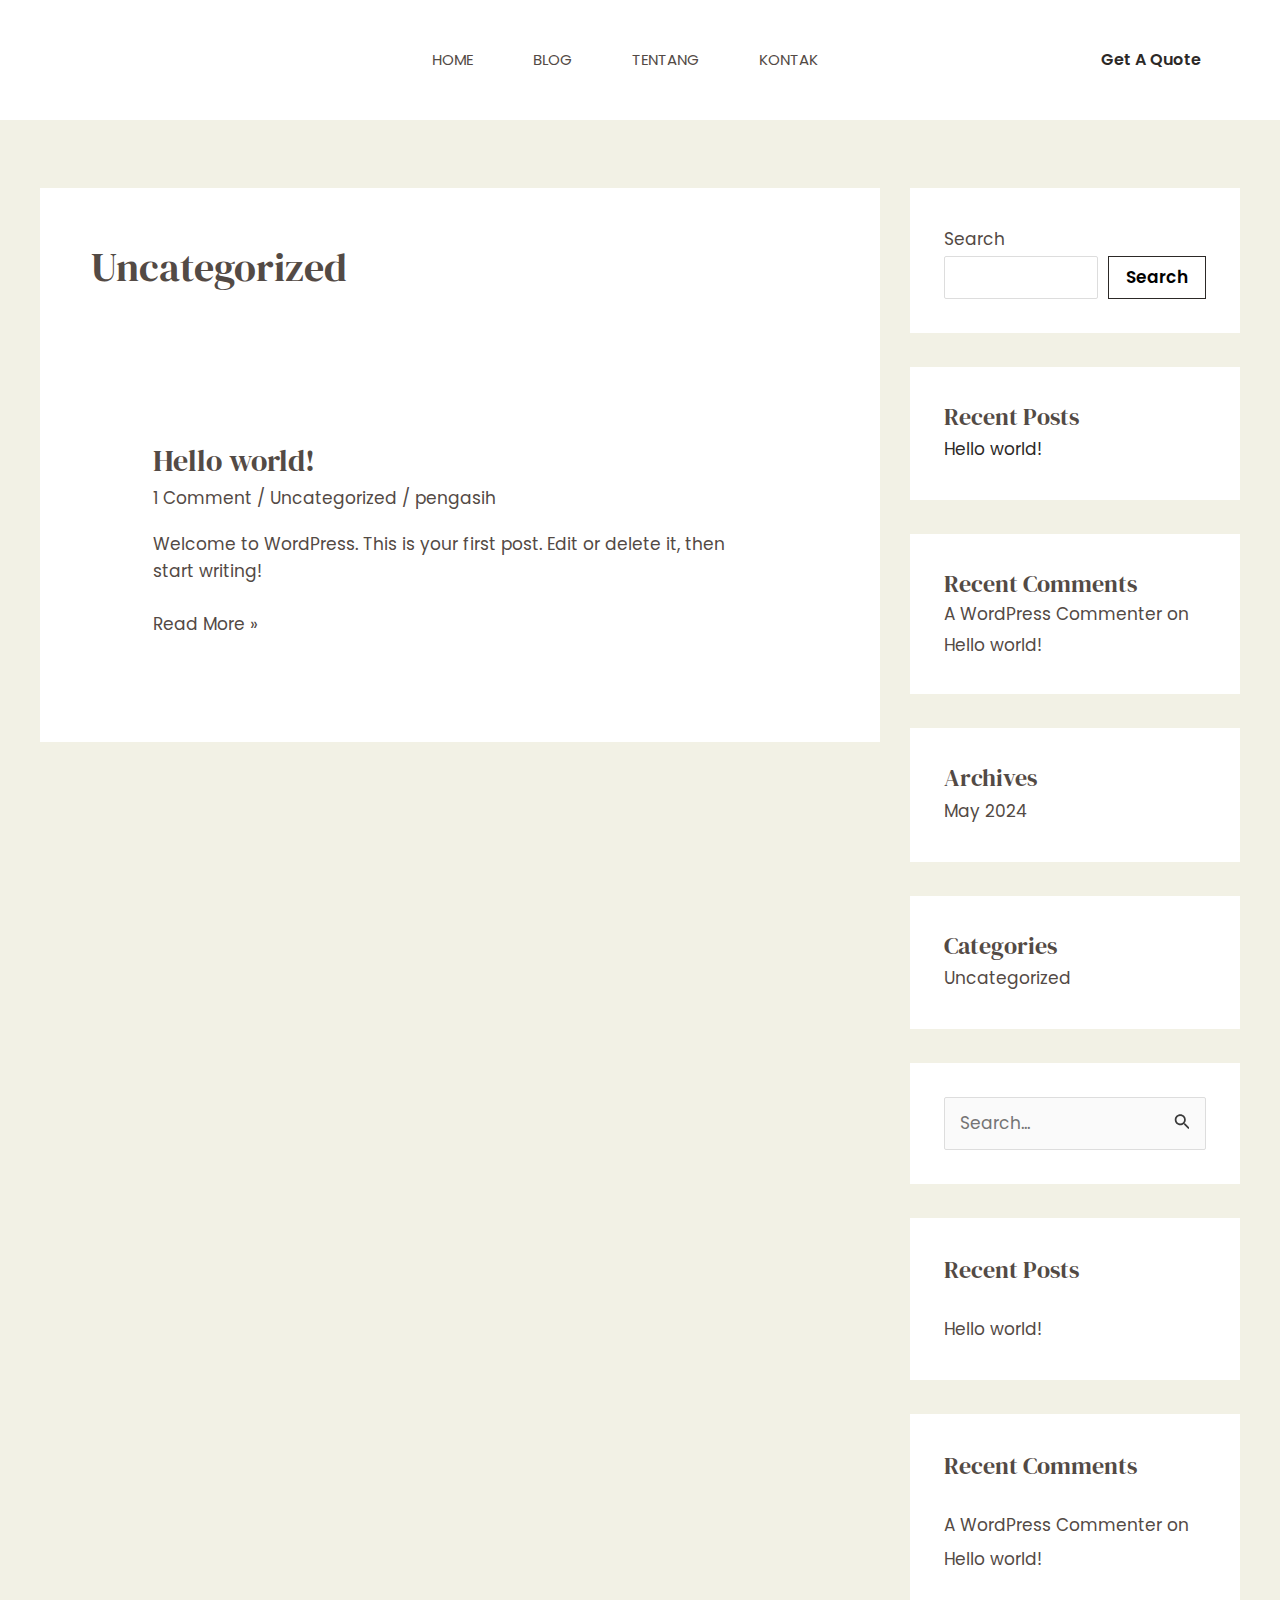
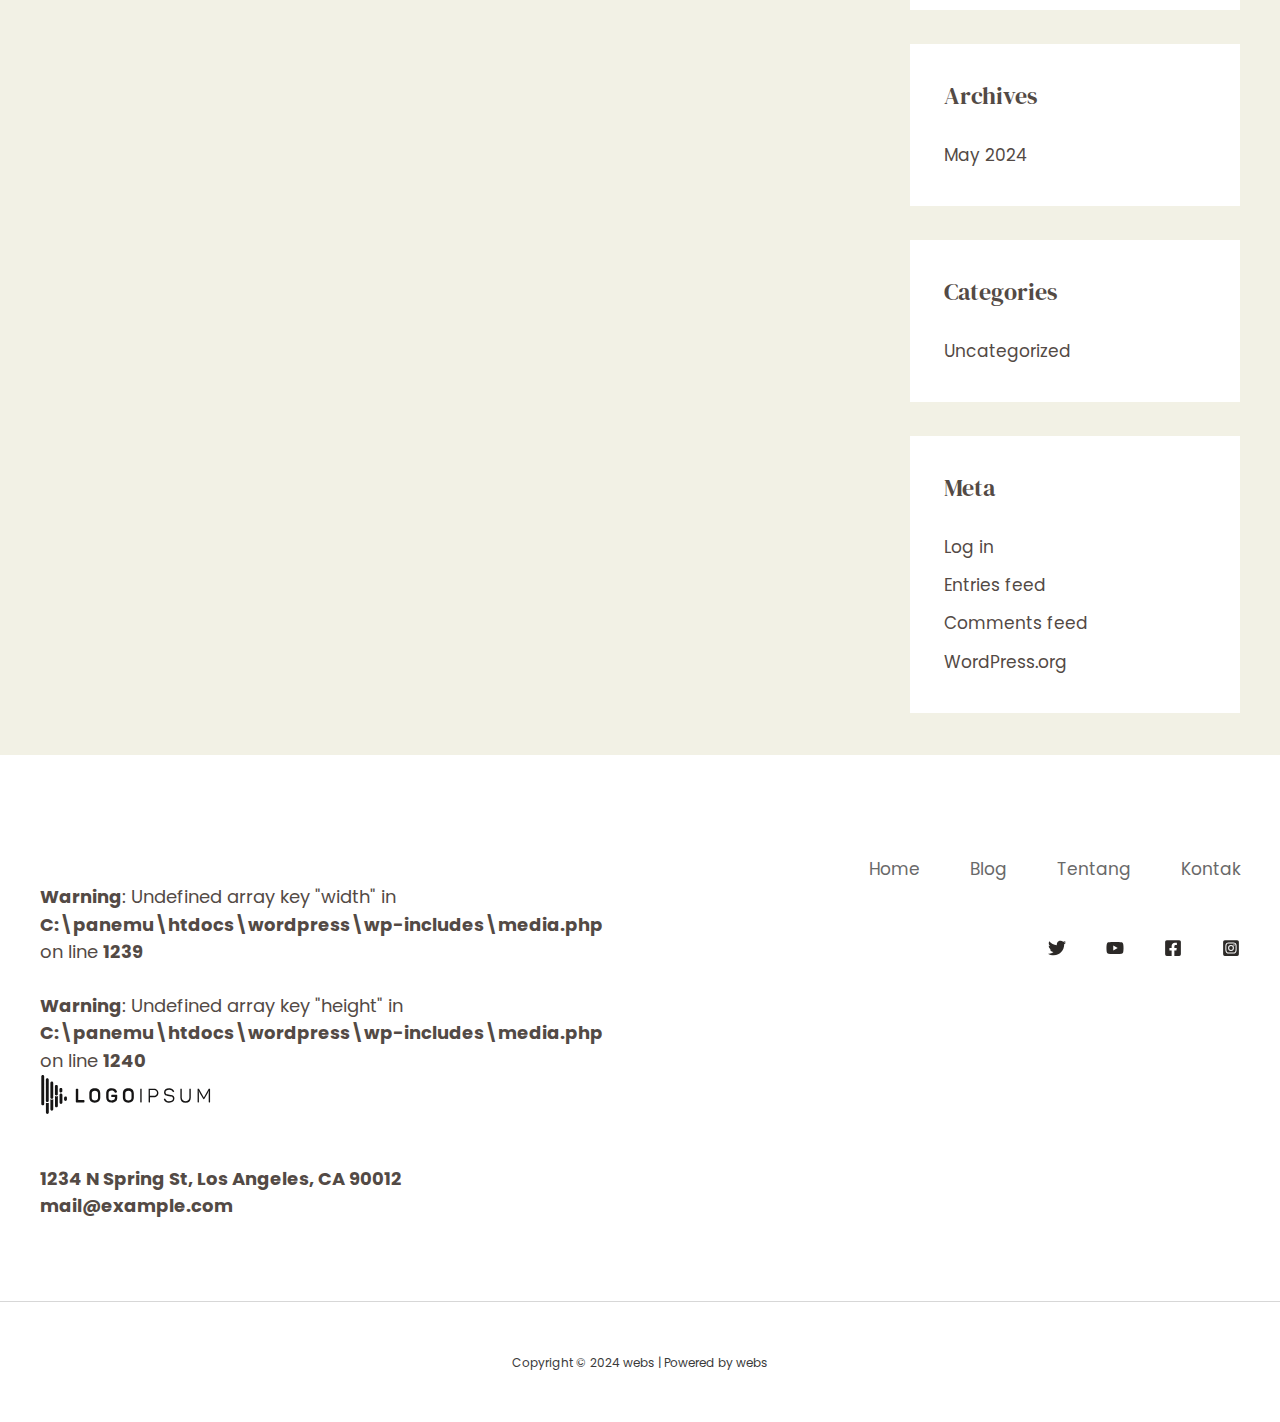
<file: category/uncategorized/index.html>
<!DOCTYPE html>
<html lang="en-US">
<head>
<meta charset="UTF-8">
<meta name="viewport" content="width=device-width, initial-scale=1">
	 <link rel="profile" href="https://gmpg.org/xfn/11"> 
	 <!-- Manifest added by SuperPWA - Progressive Web Apps Plugin For WordPress -->
<link rel="manifest" href="https://luthfiwebs.github.io/webku/superpwa-manifest.json">
<link rel="prefetch" href="https://luthfiwebs.github.io/webku/superpwa-manifest.json">
<meta name="theme-color" content="#D5E0EB">
<!-- / SuperPWA.com -->
<title>Uncategorized &#8211; webs</title>
<meta name="robots" content="max-image-preview:large">
<link rel="dns-prefetch" href="//fonts.googleapis.com">
<link rel="alternate" type="application/rss+xml" title="webs &raquo; Feed" href="https://luthfiwebs.github.io/webku/feed/">
<link rel="alternate" type="application/rss+xml" title="webs &raquo; Comments Feed" href="https://luthfiwebs.github.io/webku/comments/feed/">
<link rel="alternate" type="application/rss+xml" title="webs &raquo; Uncategorized Category Feed" href="https://luthfiwebs.github.io/webku/category/uncategorized/feed/">
<script>
window._wpemojiSettings = {"baseUrl":"https:\/\/s.w.org\/images\/core\/emoji\/15.0.3\/72x72\/","ext":".png","svgUrl":"https:\/\/s.w.org\/images\/core\/emoji\/15.0.3\/svg\/","svgExt":".svg","source":{"concatemoji":"https:\/\/luthfiwebs.github.io\/webku\/wp-includes\/js\/wp-emoji-release.min.js?ver=6.5.3"}};
/*! This file is auto-generated */
!function(i,n){var o,s,e;function c(e){try{var t={supportTests:e,timestamp:(new Date).valueOf()};sessionStorage.setItem(o,JSON.stringify(t))}catch(e){}}function p(e,t,n){e.clearRect(0,0,e.canvas.width,e.canvas.height),e.fillText(t,0,0);var t=new Uint32Array(e.getImageData(0,0,e.canvas.width,e.canvas.height).data),r=(e.clearRect(0,0,e.canvas.width,e.canvas.height),e.fillText(n,0,0),new Uint32Array(e.getImageData(0,0,e.canvas.width,e.canvas.height).data));return t.every(function(e,t){return e===r[t]})}function u(e,t,n){switch(t){case"flag":return n(e,"🏳️‍⚧️","🏳️​⚧️")?!1:!n(e,"🇺🇳","🇺​🇳")&&!n(e,"🏴󠁧󠁢󠁥󠁮󠁧󠁿","🏴​󠁧​󠁢​󠁥​󠁮​󠁧​󠁿");case"emoji":return!n(e,"🐦‍⬛","🐦​⬛")}return!1}function f(e,t,n){var r="undefined"!=typeof WorkerGlobalScope&&self instanceof WorkerGlobalScope?new OffscreenCanvas(300,150):i.createElement("canvas"),a=r.getContext("2d",{willReadFrequently:!0}),o=(a.textBaseline="top",a.font="600 32px Arial",{});return e.forEach(function(e){o[e]=t(a,e,n)}),o}function t(e){var t=i.createElement("script");t.src=e,t.defer=!0,i.head.appendChild(t)}"undefined"!=typeof Promise&&(o="wpEmojiSettingsSupports",s=["flag","emoji"],n.supports={everything:!0,everythingExceptFlag:!0},e=new Promise(function(e){i.addEventListener("DOMContentLoaded",e,{once:!0})}),new Promise(function(t){var n=function(){try{var e=JSON.parse(sessionStorage.getItem(o));if("object"==typeof e&&"number"==typeof e.timestamp&&(new Date).valueOf()<e.timestamp+604800&&"object"==typeof e.supportTests)return e.supportTests}catch(e){}return null}();if(!n){if("undefined"!=typeof Worker&&"undefined"!=typeof OffscreenCanvas&&"undefined"!=typeof URL&&URL.createObjectURL&&"undefined"!=typeof Blob)try{var e="postMessage("+f.toString()+"("+[JSON.stringify(s),u.toString(),p.toString()].join(",")+"));",r=new Blob([e],{type:"text/javascript"}),a=new Worker(URL.createObjectURL(r),{name:"wpTestEmojiSupports"});return void(a.onmessage=function(e){c(n=e.data),a.terminate(),t(n)})}catch(e){}c(n=f(s,u,p))}t(n)}).then(function(e){for(var t in e)n.supports[t]=e[t],n.supports.everything=n.supports.everything&&n.supports[t],"flag"!==t&&(n.supports.everythingExceptFlag=n.supports.everythingExceptFlag&&n.supports[t]);n.supports.everythingExceptFlag=n.supports.everythingExceptFlag&&!n.supports.flag,n.DOMReady=!1,n.readyCallback=function(){n.DOMReady=!0}}).then(function(){return e}).then(function(){var e;n.supports.everything||(n.readyCallback(),(e=n.source||{}).concatemoji?t(e.concatemoji):e.wpemoji&&e.twemoji&&(t(e.twemoji),t(e.wpemoji)))}))}((window,document),window._wpemojiSettings);
</script>
<link rel="stylesheet" id="astra-theme-css-css" href="https://luthfiwebs.github.io/webku/wp-content/themes/astra/assets/css/minified/main.min.css?ver=4.6.14" media="all">
<style id="astra-theme-css-inline-css">:root{--ast-post-nav-space:0;--ast-container-default-xlg-padding:6.67em;--ast-container-default-lg-padding:5.67em;--ast-container-default-slg-padding:4.34em;--ast-container-default-md-padding:3.34em;--ast-container-default-sm-padding:6.67em;--ast-container-default-xs-padding:2.4em;--ast-container-default-xxs-padding:1.4em;--ast-code-block-background:#EEEEEE;--ast-comment-inputs-background:#FAFAFA;--ast-normal-container-width:1200px;--ast-narrow-container-width:750px;--ast-blog-title-font-weight:normal;--ast-blog-meta-weight:inherit;}html{font-size:106.25%;}a,.page-title{color:var(--ast-global-color-3);}a:hover,a:focus{color:var(--ast-global-color-1);}body,button,input,select,textarea,.ast-button,.ast-custom-button{font-family:'Poppins',sans-serif;font-weight:400;font-size:17px;font-size:1rem;line-height:var(--ast-body-line-height,1.6em);}blockquote{color:var(--ast-global-color-3);}h1,.entry-content h1,h2,.entry-content h2,h3,.entry-content h3,h4,.entry-content h4,h5,.entry-content h5,h6,.entry-content h6,.site-title,.site-title a{font-family:'DM Serif Display',serif;font-weight:400;}.site-title{font-size:35px;font-size:2.0588235294118rem;display:none;}header .custom-logo-link img{max-width:150px;}.astra-logo-svg{width:150px;}.site-header .site-description{font-size:15px;font-size:0.88235294117647rem;display:none;}.entry-title{font-size:30px;font-size:1.7647058823529rem;}.archive .ast-article-post .ast-article-inner,.blog .ast-article-post .ast-article-inner,.archive .ast-article-post .ast-article-inner:hover,.blog .ast-article-post .ast-article-inner:hover{overflow:hidden;}h1,.entry-content h1{font-size:95px;font-size:5.5882352941176rem;font-family:'DM Serif Display',serif;line-height:1.4em;}h2,.entry-content h2{font-size:52px;font-size:3.0588235294118rem;font-family:'DM Serif Display',serif;line-height:1.3em;}h3,.entry-content h3{font-size:36px;font-size:2.1176470588235rem;font-family:'DM Serif Display',serif;line-height:1em;}h4,.entry-content h4{font-size:25px;font-size:1.4705882352941rem;line-height:1.2em;font-family:'DM Serif Display',serif;}h5,.entry-content h5{font-size:20px;font-size:1.1764705882353rem;line-height:1.2em;font-family:'DM Serif Display',serif;}h6,.entry-content h6{font-size:15px;font-size:0.88235294117647rem;line-height:1.25em;font-family:'DM Serif Display',serif;}::selection{background-color:var(--ast-global-color-0);color:#000000;}body,h1,.entry-title a,.entry-content h1,h2,.entry-content h2,h3,.entry-content h3,h4,.entry-content h4,h5,.entry-content h5,h6,.entry-content h6{color:var(--ast-global-color-3);}.tagcloud a:hover,.tagcloud a:focus,.tagcloud a.current-item{color:#ffffff;border-color:var(--ast-global-color-3);background-color:var(--ast-global-color-3);}input:focus,input[type="text"]:focus,input[type="email"]:focus,input[type="url"]:focus,input[type="password"]:focus,input[type="reset"]:focus,input[type="search"]:focus,textarea:focus{border-color:var(--ast-global-color-3);}input[type="radio"]:checked,input[type=reset],input[type="checkbox"]:checked,input[type="checkbox"]:hover:checked,input[type="checkbox"]:focus:checked,input[type=range]::-webkit-slider-thumb{border-color:var(--ast-global-color-3);background-color:var(--ast-global-color-3);box-shadow:none;}.site-footer a:hover + .post-count,.site-footer a:focus + .post-count{background:var(--ast-global-color-3);border-color:var(--ast-global-color-3);}.single .nav-links .nav-previous,.single .nav-links .nav-next{color:var(--ast-global-color-3);}.entry-meta,.entry-meta *{line-height:1.45;color:var(--ast-global-color-3);}.entry-meta a:not(.ast-button):hover,.entry-meta a:not(.ast-button):hover *,.entry-meta a:not(.ast-button):focus,.entry-meta a:not(.ast-button):focus *,.page-links > .page-link,.page-links .page-link:hover,.post-navigation a:hover{color:var(--ast-global-color-1);}#cat option,.secondary .calendar_wrap thead a,.secondary .calendar_wrap thead a:visited{color:var(--ast-global-color-3);}.secondary .calendar_wrap #today,.ast-progress-val span{background:var(--ast-global-color-3);}.secondary a:hover + .post-count,.secondary a:focus + .post-count{background:var(--ast-global-color-3);border-color:var(--ast-global-color-3);}.calendar_wrap #today > a{color:#ffffff;}.page-links .page-link,.single .post-navigation a{color:var(--ast-global-color-3);}.ast-search-menu-icon .search-form button.search-submit{padding:0 4px;}.ast-search-menu-icon form.search-form{padding-right:0;}.ast-search-menu-icon.slide-search input.search-field{width:0;}.ast-header-search .ast-search-menu-icon.ast-dropdown-active .search-form,.ast-header-search .ast-search-menu-icon.ast-dropdown-active .search-field:focus{transition:all 0.2s;}.search-form input.search-field:focus{outline:none;}.wp-block-latest-posts > li > a{color:var(--ast-global-color-2);}.widget-title,.widget .wp-block-heading{font-size:24px;font-size:1.4117647058824rem;color:var(--ast-global-color-3);}#secondary,#secondary button,#secondary input,#secondary select,#secondary textarea{font-size:17px;font-size:1rem;}.ast-search-menu-icon.slide-search a:focus-visible:focus-visible,.astra-search-icon:focus-visible,#close:focus-visible,a:focus-visible,.ast-menu-toggle:focus-visible,.site .skip-link:focus-visible,.wp-block-loginout input:focus-visible,.wp-block-search.wp-block-search__button-inside .wp-block-search__inside-wrapper,.ast-header-navigation-arrow:focus-visible,.woocommerce .wc-proceed-to-checkout > .checkout-button:focus-visible,.woocommerce .woocommerce-MyAccount-navigation ul li a:focus-visible,.ast-orders-table__row .ast-orders-table__cell:focus-visible,.woocommerce .woocommerce-order-details .order-again > .button:focus-visible,.woocommerce .woocommerce-message a.button.wc-forward:focus-visible,.woocommerce #minus_qty:focus-visible,.woocommerce #plus_qty:focus-visible,a#ast-apply-coupon:focus-visible,.woocommerce .woocommerce-info a:focus-visible,.woocommerce .astra-shop-summary-wrap a:focus-visible,.woocommerce a.wc-forward:focus-visible,#ast-apply-coupon:focus-visible,.woocommerce-js .woocommerce-mini-cart-item a.remove:focus-visible,#close:focus-visible,.button.search-submit:focus-visible,#search_submit:focus,.normal-search:focus-visible,.ast-header-account-wrap:focus-visible{outline-style:dotted;outline-color:inherit;outline-width:thin;}input:focus,input[type="text"]:focus,input[type="email"]:focus,input[type="url"]:focus,input[type="password"]:focus,input[type="reset"]:focus,input[type="search"]:focus,input[type="number"]:focus,textarea:focus,.wp-block-search__input:focus,[data-section="section-header-mobile-trigger"] .ast-button-wrap .ast-mobile-menu-trigger-minimal:focus,.ast-mobile-popup-drawer.active .menu-toggle-close:focus,.woocommerce-ordering select.orderby:focus,#ast-scroll-top:focus,#coupon_code:focus,.woocommerce-page #comment:focus,.woocommerce #reviews #respond input#submit:focus,.woocommerce a.add_to_cart_button:focus,.woocommerce .button.single_add_to_cart_button:focus,.woocommerce .woocommerce-cart-form button:focus,.woocommerce .woocommerce-cart-form__cart-item .quantity .qty:focus,.woocommerce .woocommerce-billing-fields .woocommerce-billing-fields__field-wrapper .woocommerce-input-wrapper > .input-text:focus,.woocommerce #order_comments:focus,.woocommerce #place_order:focus,.woocommerce .woocommerce-address-fields .woocommerce-address-fields__field-wrapper .woocommerce-input-wrapper > .input-text:focus,.woocommerce .woocommerce-MyAccount-content form button:focus,.woocommerce .woocommerce-MyAccount-content .woocommerce-EditAccountForm .woocommerce-form-row .woocommerce-Input.input-text:focus,.woocommerce .ast-woocommerce-container .woocommerce-pagination ul.page-numbers li a:focus,body #content .woocommerce form .form-row .select2-container--default .select2-selection--single:focus,#ast-coupon-code:focus,.woocommerce.woocommerce-js .quantity input[type=number]:focus,.woocommerce-js .woocommerce-mini-cart-item .quantity input[type=number]:focus,.woocommerce p#ast-coupon-trigger:focus{border-style:dotted;border-color:inherit;border-width:thin;}input{outline:none;}.site-logo-img img{ transition:all 0.2s linear;}body .ast-oembed-container *{position:absolute;top:0;width:100%;height:100%;left:0;}body .wp-block-embed-pocket-casts .ast-oembed-container *{position:unset;}.ast-single-post-featured-section + article {margin-top: 2em;}.site-content .ast-single-post-featured-section img {width: 100%;overflow: hidden;object-fit: cover;}.site > .ast-single-related-posts-container {margin-top: 0;}@media (min-width: 922px) {.ast-desktop .ast-container--narrow {max-width: var(--ast-narrow-container-width);margin: 0 auto;}}#secondary {margin: 4em 0 2.5em;word-break: break-word;line-height: 2;}#secondary li {margin-bottom: 0.25em;}#secondary li:last-child {margin-bottom: 0;}@media (max-width: 768px) {.js_active .ast-plain-container.ast-single-post #secondary {margin-top: 1.5em;}}.ast-separate-container.ast-two-container #secondary .widget {background-color: #fff;padding: 2em;margin-bottom: 2em;}@media (min-width: 993px) {.ast-left-sidebar #secondary {padding-right: 60px;}.ast-right-sidebar #secondary {padding-left: 60px;}}@media (max-width: 993px) {.ast-right-sidebar #secondary {padding-left: 30px;}.ast-left-sidebar #secondary {padding-right: 30px;}}@media (max-width:921.9px){#ast-desktop-header{display:none;}}@media (min-width:922px){#ast-mobile-header{display:none;}}.wp-block-buttons.aligncenter{justify-content:center;}.wp-block-button.is-style-outline .wp-block-button__link{border-color:var(--ast-global-color-2);border-top-width:1px;border-right-width:1px;border-bottom-width:1px;border-left-width:1px;}div.wp-block-button.is-style-outline > .wp-block-button__link:not(.has-text-color),div.wp-block-button.wp-block-button__link.is-style-outline:not(.has-text-color){color:var(--ast-global-color-2);}.wp-block-button.is-style-outline .wp-block-button__link:hover,.wp-block-buttons .wp-block-button.is-style-outline .wp-block-button__link:focus,.wp-block-buttons .wp-block-button.is-style-outline > .wp-block-button__link:not(.has-text-color):hover,.wp-block-buttons .wp-block-button.wp-block-button__link.is-style-outline:not(.has-text-color):hover{color:#000000;background-color:var(--ast-global-color-1);border-color:var(--ast-global-color-1);}.post-page-numbers.current .page-link,.ast-pagination .page-numbers.current{color:#000000;border-color:var(--ast-global-color-0);background-color:var(--ast-global-color-0);}.wp-block-button.is-style-outline .wp-block-button__link{border-top-width:1px;border-right-width:1px;border-bottom-width:1px;border-left-width:1px;}.wp-block-button.is-style-outline .wp-block-button__link.wp-element-button,.ast-outline-button{border-color:var(--ast-global-color-2);font-family:inherit;font-weight:600;font-size:16px;font-size:0.94117647058824rem;line-height:1em;border-top-left-radius:0px;border-top-right-radius:0px;border-bottom-right-radius:0px;border-bottom-left-radius:0px;}.wp-block-buttons .wp-block-button.is-style-outline > .wp-block-button__link:not(.has-text-color),.wp-block-buttons .wp-block-button.wp-block-button__link.is-style-outline:not(.has-text-color),.ast-outline-button{color:var(--ast-global-color-2);}.wp-block-button.is-style-outline .wp-block-button__link:hover,.wp-block-buttons .wp-block-button.is-style-outline .wp-block-button__link:focus,.wp-block-buttons .wp-block-button.is-style-outline > .wp-block-button__link:not(.has-text-color):hover,.wp-block-buttons .wp-block-button.wp-block-button__link.is-style-outline:not(.has-text-color):hover,.ast-outline-button:hover,.ast-outline-button:focus,.wp-block-uagb-buttons-child .uagb-buttons-repeater.ast-outline-button:hover,.wp-block-uagb-buttons-child .uagb-buttons-repeater.ast-outline-button:focus{color:#000000;background-color:var(--ast-global-color-1);border-color:var(--ast-global-color-1);}.wp-block-button .wp-block-button__link.wp-element-button.is-style-outline:not(.has-background),.wp-block-button.is-style-outline>.wp-block-button__link.wp-element-button:not(.has-background),.ast-outline-button{background-color:rgba(255,224,112,0);}.entry-content[ast-blocks-layout] > figure{margin-bottom:1em;}@media (max-width:921px){.ast-separate-container #primary,.ast-separate-container #secondary{padding:1.5em 0;}#primary,#secondary{padding:1.5em 0;margin:0;}.ast-left-sidebar #content > .ast-container{display:flex;flex-direction:column-reverse;width:100%;}.ast-separate-container .ast-article-post,.ast-separate-container .ast-article-single{padding:1.5em 2.14em;}.ast-author-box img.avatar{margin:20px 0 0 0;}}@media (max-width:921px){#secondary.secondary{padding-top:0;}.ast-separate-container.ast-right-sidebar #secondary{padding-left:1em;padding-right:1em;}.ast-separate-container.ast-two-container #secondary{padding-left:0;padding-right:0;}.ast-page-builder-template .entry-header #secondary,.ast-page-builder-template #secondary{margin-top:1.5em;}}@media (max-width:921px){.ast-right-sidebar #primary{padding-right:0;}.ast-page-builder-template.ast-left-sidebar #secondary,.ast-page-builder-template.ast-right-sidebar #secondary{padding-right:20px;padding-left:20px;}.ast-right-sidebar #secondary,.ast-left-sidebar #primary{padding-left:0;}.ast-left-sidebar #secondary{padding-right:0;}}@media (min-width:922px){.ast-separate-container.ast-right-sidebar #primary,.ast-separate-container.ast-left-sidebar #primary{border:0;}.search-no-results.ast-separate-container #primary{margin-bottom:4em;}}@media (min-width:922px){.ast-right-sidebar #primary{border-right:1px solid var(--ast-border-color);}.ast-left-sidebar #primary{border-left:1px solid var(--ast-border-color);}.ast-right-sidebar #secondary{border-left:1px solid var(--ast-border-color);margin-left:-1px;}.ast-left-sidebar #secondary{border-right:1px solid var(--ast-border-color);margin-right:-1px;}.ast-separate-container.ast-two-container.ast-right-sidebar #secondary{padding-left:30px;padding-right:0;}.ast-separate-container.ast-two-container.ast-left-sidebar #secondary{padding-right:30px;padding-left:0;}.ast-separate-container.ast-right-sidebar #secondary,.ast-separate-container.ast-left-sidebar #secondary{border:0;margin-left:auto;margin-right:auto;}.ast-separate-container.ast-two-container #secondary .widget:last-child{margin-bottom:0;}}.wp-block-button .wp-block-button__link{color:#000000;}.wp-block-button .wp-block-button__link:hover,.wp-block-button .wp-block-button__link:focus{color:#000000;background-color:var(--ast-global-color-1);border-color:var(--ast-global-color-1);}.wp-block-button .wp-block-button__link,.wp-block-search .wp-block-search__button,body .wp-block-file .wp-block-file__button{border-style:solid;border-top-width:1px;border-right-width:1px;border-left-width:1px;border-bottom-width:1px;border-color:var(--ast-global-color-2);background-color:rgba(255,224,112,0);color:#000000;font-family:inherit;font-weight:600;line-height:1em;font-size:16px;font-size:0.94117647058824rem;border-top-left-radius:0px;border-top-right-radius:0px;border-bottom-right-radius:0px;border-bottom-left-radius:0px;padding-top:14px;padding-right:16px;padding-bottom:14px;padding-left:16px;}.menu-toggle,button,.ast-button,.ast-custom-button,.button,input#submit,input[type="button"],input[type="submit"],input[type="reset"],form[CLASS*="wp-block-search__"].wp-block-search .wp-block-search__inside-wrapper .wp-block-search__button,body .wp-block-file .wp-block-file__button,.woocommerce-js a.button,.woocommerce button.button,.woocommerce .woocommerce-message a.button,.woocommerce #respond input#submit.alt,.woocommerce input.button.alt,.woocommerce input.button,.woocommerce input.button:disabled,.woocommerce input.button:disabled[disabled],.woocommerce input.button:disabled:hover,.woocommerce input.button:disabled[disabled]:hover,.woocommerce #respond input#submit,.woocommerce button.button.alt.disabled,.wc-block-grid__products .wc-block-grid__product .wp-block-button__link,.wc-block-grid__product-onsale,[CLASS*="wc-block"] button,.woocommerce-js .astra-cart-drawer .astra-cart-drawer-content .woocommerce-mini-cart__buttons .button:not(.checkout):not(.ast-continue-shopping),.woocommerce-js .astra-cart-drawer .astra-cart-drawer-content .woocommerce-mini-cart__buttons a.checkout,.woocommerce button.button.alt.disabled.wc-variation-selection-needed,[CLASS*="wc-block"] .wc-block-components-button{border-style:solid;border-top-width:1px;border-right-width:1px;border-left-width:1px;border-bottom-width:1px;color:#000000;border-color:var(--ast-global-color-2);background-color:rgba(255,224,112,0);padding-top:14px;padding-right:16px;padding-bottom:14px;padding-left:16px;font-family:inherit;font-weight:600;font-size:16px;font-size:0.94117647058824rem;line-height:1em;border-top-left-radius:0px;border-top-right-radius:0px;border-bottom-right-radius:0px;border-bottom-left-radius:0px;}button:focus,.menu-toggle:hover,button:hover,.ast-button:hover,.ast-custom-button:hover .button:hover,.ast-custom-button:hover ,input[type=reset]:hover,input[type=reset]:focus,input#submit:hover,input#submit:focus,input[type="button"]:hover,input[type="button"]:focus,input[type="submit"]:hover,input[type="submit"]:focus,form[CLASS*="wp-block-search__"].wp-block-search .wp-block-search__inside-wrapper .wp-block-search__button:hover,form[CLASS*="wp-block-search__"].wp-block-search .wp-block-search__inside-wrapper .wp-block-search__button:focus,body .wp-block-file .wp-block-file__button:hover,body .wp-block-file .wp-block-file__button:focus,.woocommerce-js a.button:hover,.woocommerce button.button:hover,.woocommerce .woocommerce-message a.button:hover,.woocommerce #respond input#submit:hover,.woocommerce #respond input#submit.alt:hover,.woocommerce input.button.alt:hover,.woocommerce input.button:hover,.woocommerce button.button.alt.disabled:hover,.wc-block-grid__products .wc-block-grid__product .wp-block-button__link:hover,[CLASS*="wc-block"] button:hover,.woocommerce-js .astra-cart-drawer .astra-cart-drawer-content .woocommerce-mini-cart__buttons .button:not(.checkout):not(.ast-continue-shopping):hover,.woocommerce-js .astra-cart-drawer .astra-cart-drawer-content .woocommerce-mini-cart__buttons a.checkout:hover,.woocommerce button.button.alt.disabled.wc-variation-selection-needed:hover,[CLASS*="wc-block"] .wc-block-components-button:hover,[CLASS*="wc-block"] .wc-block-components-button:focus{color:#000000;background-color:var(--ast-global-color-1);border-color:var(--ast-global-color-1);}@media (max-width:921px){.ast-mobile-header-stack .main-header-bar .ast-search-menu-icon{display:inline-block;}.ast-header-break-point.ast-header-custom-item-outside .ast-mobile-header-stack .main-header-bar .ast-search-icon{margin:0;}.ast-comment-avatar-wrap img{max-width:2.5em;}.ast-comment-meta{padding:0 1.8888em 1.3333em;}.ast-separate-container .ast-comment-list li.depth-1{padding:1.5em 2.14em;}.ast-separate-container .comment-respond{padding:2em 2.14em;}}@media (min-width:544px){.ast-container{max-width:100%;}}@media (max-width:544px){.ast-separate-container .ast-article-post,.ast-separate-container .ast-article-single,.ast-separate-container .comments-title,.ast-separate-container .ast-archive-description{padding:1.5em 1em;}.ast-separate-container #content .ast-container{padding-left:0.54em;padding-right:0.54em;}.ast-separate-container .ast-comment-list .bypostauthor{padding:.5em;}.ast-search-menu-icon.ast-dropdown-active .search-field{width:170px;}.ast-separate-container #secondary{padding-top:0;}.ast-separate-container.ast-two-container #secondary .widget{margin-bottom:1.5em;padding-left:1em;padding-right:1em;}}body,.ast-separate-container{background-color:var(--ast-global-color-4);;background-image:none;;}@media (max-width:921px){.site-title{display:none;}.site-header .site-description{display:none;}h1,.entry-content h1{font-size:50px;}h2,.entry-content h2{font-size:32px;}h3,.entry-content h3{font-size:26px;}h4,.entry-content h4{font-size:22px;font-size:1.2941176470588rem;}h5,.entry-content h5{font-size:18px;font-size:1.0588235294118rem;}h6,.entry-content h6{font-size:15px;font-size:0.88235294117647rem;}}@media (max-width:544px){.site-title{display:none;}.site-header .site-description{display:none;}h1,.entry-content h1{font-size:32px;}h2,.entry-content h2{font-size:28px;}h3,.entry-content h3{font-size:22px;}h4,.entry-content h4{font-size:20px;font-size:1.1764705882353rem;}h5,.entry-content h5{font-size:17px;font-size:1rem;}h6,.entry-content h6{font-size:15px;font-size:0.88235294117647rem;}}@media (max-width:921px){html{font-size:96.9%;}}@media (max-width:544px){html{font-size:96.9%;}}@media (min-width:922px){.ast-container{max-width:1240px;}}@media (min-width:922px){.site-content .ast-container{display:flex;}}@media (max-width:921px){.site-content .ast-container{flex-direction:column;}}.ast-blog-layout-classic-grid .ast-article-inner{box-shadow:0px 6px 15px -2px rgba(16,24,40,0.05);}.ast-separate-container .ast-blog-layout-classic-grid .ast-article-inner,.ast-plain-container .ast-blog-layout-classic-grid .ast-article-inner{height:100%;}.ast-blog-layout-6-grid .ast-blog-featured-section:before {content: "";}.cat-links.badge a,.tags-links.badge a {padding: 4px 8px;border-radius: 3px;font-weight: 400;}.cat-links.underline a,.tags-links.underline a{text-decoration: underline;}@media (min-width:922px){.main-header-menu .sub-menu .menu-item.ast-left-align-sub-menu:hover > .sub-menu,.main-header-menu .sub-menu .menu-item.ast-left-align-sub-menu.focus > .sub-menu{margin-left:-0px;}}.site .comments-area{padding-bottom:3em;}.wp-block-file {display: flex;align-items: center;flex-wrap: wrap;justify-content: space-between;}.wp-block-pullquote {border: none;}.wp-block-pullquote blockquote::before {content: "\201D";font-family: "Helvetica",sans-serif;display: flex;transform: rotate( 180deg );font-size: 6rem;font-style: normal;line-height: 1;font-weight: bold;align-items: center;justify-content: center;}.has-text-align-right > blockquote::before {justify-content: flex-start;}.has-text-align-left > blockquote::before {justify-content: flex-end;}figure.wp-block-pullquote.is-style-solid-color blockquote {max-width: 100%;text-align: inherit;}html body {--wp--custom--ast-default-block-top-padding: 3em;--wp--custom--ast-default-block-right-padding: 3em;--wp--custom--ast-default-block-bottom-padding: 3em;--wp--custom--ast-default-block-left-padding: 3em;--wp--custom--ast-container-width: 1200px;--wp--custom--ast-content-width-size: 1200px;--wp--custom--ast-wide-width-size: calc(1200px + var(--wp--custom--ast-default-block-left-padding) + var(--wp--custom--ast-default-block-right-padding));}.ast-narrow-container {--wp--custom--ast-content-width-size: 750px;--wp--custom--ast-wide-width-size: 750px;}@media(max-width: 921px) {html body {--wp--custom--ast-default-block-top-padding: 3em;--wp--custom--ast-default-block-right-padding: 2em;--wp--custom--ast-default-block-bottom-padding: 3em;--wp--custom--ast-default-block-left-padding: 2em;}}@media(max-width: 544px) {html body {--wp--custom--ast-default-block-top-padding: 3em;--wp--custom--ast-default-block-right-padding: 1.5em;--wp--custom--ast-default-block-bottom-padding: 3em;--wp--custom--ast-default-block-left-padding: 1.5em;}}.entry-content > .wp-block-group,.entry-content > .wp-block-cover,.entry-content > .wp-block-columns {padding-top: var(--wp--custom--ast-default-block-top-padding);padding-right: var(--wp--custom--ast-default-block-right-padding);padding-bottom: var(--wp--custom--ast-default-block-bottom-padding);padding-left: var(--wp--custom--ast-default-block-left-padding);}.ast-plain-container.ast-no-sidebar .entry-content > .alignfull,.ast-page-builder-template .ast-no-sidebar .entry-content > .alignfull {margin-left: calc( -50vw + 50%);margin-right: calc( -50vw + 50%);max-width: 100vw;width: 100vw;}.ast-plain-container.ast-no-sidebar .entry-content .alignfull .alignfull,.ast-page-builder-template.ast-no-sidebar .entry-content .alignfull .alignfull,.ast-plain-container.ast-no-sidebar .entry-content .alignfull .alignwide,.ast-page-builder-template.ast-no-sidebar .entry-content .alignfull .alignwide,.ast-plain-container.ast-no-sidebar .entry-content .alignwide .alignfull,.ast-page-builder-template.ast-no-sidebar .entry-content .alignwide .alignfull,.ast-plain-container.ast-no-sidebar .entry-content .alignwide .alignwide,.ast-page-builder-template.ast-no-sidebar .entry-content .alignwide .alignwide,.ast-plain-container.ast-no-sidebar .entry-content .wp-block-column .alignfull,.ast-page-builder-template.ast-no-sidebar .entry-content .wp-block-column .alignfull,.ast-plain-container.ast-no-sidebar .entry-content .wp-block-column .alignwide,.ast-page-builder-template.ast-no-sidebar .entry-content .wp-block-column .alignwide {margin-left: auto;margin-right: auto;width: 100%;}[ast-blocks-layout] .wp-block-separator:not(.is-style-dots) {height: 0;}[ast-blocks-layout] .wp-block-separator {margin: 20px auto;}[ast-blocks-layout] .wp-block-separator:not(.is-style-wide):not(.is-style-dots) {max-width: 100px;}[ast-blocks-layout] .wp-block-separator.has-background {padding: 0;}.entry-content[ast-blocks-layout] > * {max-width: var(--wp--custom--ast-content-width-size);margin-left: auto;margin-right: auto;}.entry-content[ast-blocks-layout] > .alignwide {max-width: var(--wp--custom--ast-wide-width-size);}.entry-content[ast-blocks-layout] .alignfull {max-width: none;}.entry-content .wp-block-columns {margin-bottom: 0;}blockquote {margin: 1.5em;border-color: rgba(0,0,0,0.05);}.wp-block-quote:not(.has-text-align-right):not(.has-text-align-center) {border-left: 5px solid rgba(0,0,0,0.05);}.has-text-align-right > blockquote,blockquote.has-text-align-right {border-right: 5px solid rgba(0,0,0,0.05);}.has-text-align-left > blockquote,blockquote.has-text-align-left {border-left: 5px solid rgba(0,0,0,0.05);}.wp-block-site-tagline,.wp-block-latest-posts .read-more {margin-top: 15px;}.wp-block-loginout p label {display: block;}.wp-block-loginout p:not(.login-remember):not(.login-submit) input {width: 100%;}.wp-block-loginout input:focus {border-color: transparent;}.wp-block-loginout input:focus {outline: thin dotted;}.entry-content .wp-block-media-text .wp-block-media-text__content {padding: 0 0 0 8%;}.entry-content .wp-block-media-text.has-media-on-the-right .wp-block-media-text__content {padding: 0 8% 0 0;}.entry-content .wp-block-media-text.has-background .wp-block-media-text__content {padding: 8%;}.entry-content .wp-block-cover:not([class*="background-color"]) .wp-block-cover__inner-container,.entry-content .wp-block-cover:not([class*="background-color"]) .wp-block-cover-image-text,.entry-content .wp-block-cover:not([class*="background-color"]) .wp-block-cover-text,.entry-content .wp-block-cover-image:not([class*="background-color"]) .wp-block-cover__inner-container,.entry-content .wp-block-cover-image:not([class*="background-color"]) .wp-block-cover-image-text,.entry-content .wp-block-cover-image:not([class*="background-color"]) .wp-block-cover-text {color: var(--ast-global-color-5);}.wp-block-loginout .login-remember input {width: 1.1rem;height: 1.1rem;margin: 0 5px 4px 0;vertical-align: middle;}.wp-block-latest-posts > li > *:first-child,.wp-block-latest-posts:not(.is-grid) > li:first-child {margin-top: 0;}.wp-block-search__inside-wrapper .wp-block-search__input {padding: 0 10px;color: var(--ast-global-color-3);background: var(--ast-global-color-5);border-color: var(--ast-border-color);}.wp-block-latest-posts .read-more {margin-bottom: 1.5em;}.wp-block-search__no-button .wp-block-search__inside-wrapper .wp-block-search__input {padding-top: 5px;padding-bottom: 5px;}.wp-block-latest-posts .wp-block-latest-posts__post-date,.wp-block-latest-posts .wp-block-latest-posts__post-author {font-size: 1rem;}.wp-block-latest-posts > li > *,.wp-block-latest-posts:not(.is-grid) > li {margin-top: 12px;margin-bottom: 12px;}.ast-page-builder-template .entry-content[ast-blocks-layout] > *,.ast-page-builder-template .entry-content[ast-blocks-layout] > .alignfull > * {max-width: none;}.ast-page-builder-template .entry-content[ast-blocks-layout] > .alignwide > * {max-width: var(--wp--custom--ast-wide-width-size);}.ast-page-builder-template .entry-content[ast-blocks-layout] > .inherit-container-width > *,.ast-page-builder-template .entry-content[ast-blocks-layout] > * > *,.entry-content[ast-blocks-layout] > .wp-block-cover .wp-block-cover__inner-container {max-width: var(--wp--custom--ast-content-width-size);margin-left: auto;margin-right: auto;}.entry-content[ast-blocks-layout] .wp-block-cover:not(.alignleft):not(.alignright) {width: auto;}@media(max-width: 1200px) {.ast-separate-container .entry-content > .alignfull,.ast-separate-container .entry-content[ast-blocks-layout] > .alignwide,.ast-plain-container .entry-content[ast-blocks-layout] > .alignwide,.ast-plain-container .entry-content .alignfull {margin-left: calc(-1 * min(var(--ast-container-default-xlg-padding),20px)) ;margin-right: calc(-1 * min(var(--ast-container-default-xlg-padding),20px));}}@media(min-width: 1201px) {.ast-separate-container .entry-content > .alignfull {margin-left: calc(-1 * var(--ast-container-default-xlg-padding) );margin-right: calc(-1 * var(--ast-container-default-xlg-padding) );}.ast-separate-container .entry-content[ast-blocks-layout] > .alignwide,.ast-plain-container .entry-content[ast-blocks-layout] > .alignwide {margin-left: calc(-1 * var(--wp--custom--ast-default-block-left-padding) );margin-right: calc(-1 * var(--wp--custom--ast-default-block-right-padding) );}}@media(min-width: 921px) {.ast-separate-container .entry-content .wp-block-group.alignwide:not(.inherit-container-width) > :where(:not(.alignleft):not(.alignright)),.ast-plain-container .entry-content .wp-block-group.alignwide:not(.inherit-container-width) > :where(:not(.alignleft):not(.alignright)) {max-width: calc( var(--wp--custom--ast-content-width-size) + 80px );}.ast-plain-container.ast-right-sidebar .entry-content[ast-blocks-layout] .alignfull,.ast-plain-container.ast-left-sidebar .entry-content[ast-blocks-layout] .alignfull {margin-left: -60px;margin-right: -60px;}}@media(min-width: 544px) {.entry-content > .alignleft {margin-right: 20px;}.entry-content > .alignright {margin-left: 20px;}}@media (max-width:544px){.wp-block-columns .wp-block-column:not(:last-child){margin-bottom:20px;}.wp-block-latest-posts{margin:0;}}@media( max-width: 600px ) {.entry-content .wp-block-media-text .wp-block-media-text__content,.entry-content .wp-block-media-text.has-media-on-the-right .wp-block-media-text__content {padding: 8% 0 0;}.entry-content .wp-block-media-text.has-background .wp-block-media-text__content {padding: 8%;}}.ast-page-builder-template .entry-header {padding-left: 0;}.ast-narrow-container .site-content .wp-block-uagb-image--align-full .wp-block-uagb-image__figure {max-width: 100%;margin-left: auto;margin-right: auto;}:root .has-ast-global-color-0-color{color:var(--ast-global-color-0);}:root .has-ast-global-color-0-background-color{background-color:var(--ast-global-color-0);}:root .wp-block-button .has-ast-global-color-0-color{color:var(--ast-global-color-0);}:root .wp-block-button .has-ast-global-color-0-background-color{background-color:var(--ast-global-color-0);}:root .has-ast-global-color-1-color{color:var(--ast-global-color-1);}:root .has-ast-global-color-1-background-color{background-color:var(--ast-global-color-1);}:root .wp-block-button .has-ast-global-color-1-color{color:var(--ast-global-color-1);}:root .wp-block-button .has-ast-global-color-1-background-color{background-color:var(--ast-global-color-1);}:root .has-ast-global-color-2-color{color:var(--ast-global-color-2);}:root .has-ast-global-color-2-background-color{background-color:var(--ast-global-color-2);}:root .wp-block-button .has-ast-global-color-2-color{color:var(--ast-global-color-2);}:root .wp-block-button .has-ast-global-color-2-background-color{background-color:var(--ast-global-color-2);}:root .has-ast-global-color-3-color{color:var(--ast-global-color-3);}:root .has-ast-global-color-3-background-color{background-color:var(--ast-global-color-3);}:root .wp-block-button .has-ast-global-color-3-color{color:var(--ast-global-color-3);}:root .wp-block-button .has-ast-global-color-3-background-color{background-color:var(--ast-global-color-3);}:root .has-ast-global-color-4-color{color:var(--ast-global-color-4);}:root .has-ast-global-color-4-background-color{background-color:var(--ast-global-color-4);}:root .wp-block-button .has-ast-global-color-4-color{color:var(--ast-global-color-4);}:root .wp-block-button .has-ast-global-color-4-background-color{background-color:var(--ast-global-color-4);}:root .has-ast-global-color-5-color{color:var(--ast-global-color-5);}:root .has-ast-global-color-5-background-color{background-color:var(--ast-global-color-5);}:root .wp-block-button .has-ast-global-color-5-color{color:var(--ast-global-color-5);}:root .wp-block-button .has-ast-global-color-5-background-color{background-color:var(--ast-global-color-5);}:root .has-ast-global-color-6-color{color:var(--ast-global-color-6);}:root .has-ast-global-color-6-background-color{background-color:var(--ast-global-color-6);}:root .wp-block-button .has-ast-global-color-6-color{color:var(--ast-global-color-6);}:root .wp-block-button .has-ast-global-color-6-background-color{background-color:var(--ast-global-color-6);}:root .has-ast-global-color-7-color{color:var(--ast-global-color-7);}:root .has-ast-global-color-7-background-color{background-color:var(--ast-global-color-7);}:root .wp-block-button .has-ast-global-color-7-color{color:var(--ast-global-color-7);}:root .wp-block-button .has-ast-global-color-7-background-color{background-color:var(--ast-global-color-7);}:root .has-ast-global-color-8-color{color:var(--ast-global-color-8);}:root .has-ast-global-color-8-background-color{background-color:var(--ast-global-color-8);}:root .wp-block-button .has-ast-global-color-8-color{color:var(--ast-global-color-8);}:root .wp-block-button .has-ast-global-color-8-background-color{background-color:var(--ast-global-color-8);}:root{--ast-global-color-0:#fbe8a6;--ast-global-color-1:#ffe070;--ast-global-color-2:#2c2927;--ast-global-color-3:#534a45;--ast-global-color-4:#f2f1e5;--ast-global-color-5:#ffffff;--ast-global-color-6:#f2f4f5;--ast-global-color-7:#2c2927;--ast-global-color-8:#bfd1ff;}:root {--ast-border-color : #dddddd;}.ast-archive-entry-banner {-js-display: flex;display: flex;flex-direction: column;justify-content: center;text-align: center;position: relative;background: #eeeeee;}.ast-archive-entry-banner[data-banner-width-type="custom"] {margin: 0 auto;width: 100%;}.ast-archive-entry-banner[data-banner-layout="layout-1"] {background: inherit;padding: 20px 0;text-align: left;}body.archive .ast-archive-description{max-width:1200px;width:100%;text-align:left;padding-top:3em;padding-right:3em;padding-bottom:3em;padding-left:3em;}body.archive .ast-archive-description .ast-archive-title,body.archive .ast-archive-description .ast-archive-title *{font-size:40px;font-size:2.3529411764706rem;}body.archive .ast-archive-description > *:not(:last-child){margin-bottom:10px;}@media (max-width:921px){body.archive .ast-archive-description{text-align:left;}}@media (max-width:544px){body.archive .ast-archive-description{text-align:left;}}.ast-breadcrumbs .trail-browse,.ast-breadcrumbs .trail-items,.ast-breadcrumbs .trail-items li{display:inline-block;margin:0;padding:0;border:none;background:inherit;text-indent:0;text-decoration:none;}.ast-breadcrumbs .trail-browse{font-size:inherit;font-style:inherit;font-weight:inherit;color:inherit;}.ast-breadcrumbs .trail-items{list-style:none;}.trail-items li::after{padding:0 0.3em;content:"\00bb";}.trail-items li:last-of-type::after{display:none;}h1,.entry-content h1,h2,.entry-content h2,h3,.entry-content h3,h4,.entry-content h4,h5,.entry-content h5,h6,.entry-content h6{color:var(--ast-global-color-2);}@media (max-width:921px){.ast-builder-grid-row-container.ast-builder-grid-row-tablet-3-firstrow .ast-builder-grid-row > *:first-child,.ast-builder-grid-row-container.ast-builder-grid-row-tablet-3-lastrow .ast-builder-grid-row > *:last-child{grid-column:1 / -1;}}@media (max-width:544px){.ast-builder-grid-row-container.ast-builder-grid-row-mobile-3-firstrow .ast-builder-grid-row > *:first-child,.ast-builder-grid-row-container.ast-builder-grid-row-mobile-3-lastrow .ast-builder-grid-row > *:last-child{grid-column:1 / -1;}}.ast-builder-layout-element[data-section="title_tagline"]{display:flex;}@media (max-width:921px){.ast-header-break-point .ast-builder-layout-element[data-section="title_tagline"]{display:flex;}}@media (max-width:544px){.ast-header-break-point .ast-builder-layout-element[data-section="title_tagline"]{display:flex;}}[data-section*="section-hb-button-"] .menu-link{display:none;}.ast-header-button-1[data-section*="section-hb-button-"] .ast-builder-button-wrap .ast-custom-button{font-size:16px;font-size:0.94117647058824rem;}.ast-header-button-1 .ast-custom-button{color:var(--ast-global-color-2);background:var(--ast-global-color-5);border-top-width:0px;border-bottom-width:0px;border-left-width:0px;border-right-width:0px;border-top-left-radius:0px;border-top-right-radius:0px;border-bottom-right-radius:0px;border-bottom-left-radius:0px;}.ast-header-button-1 .ast-custom-button:hover{color:var(--ast-global-color-2);background:var(--ast-global-color-1);}.ast-header-button-1[data-section*="section-hb-button-"] .ast-builder-button-wrap .ast-custom-button{padding-top:13px;padding-bottom:13px;padding-left:24px;padding-right:24px;}@media (max-width:921px){.ast-header-button-1[data-section*="section-hb-button-"] .ast-builder-button-wrap .ast-custom-button{margin-top:20px;margin-bottom:20px;margin-left:20px;margin-right:20px;}}.ast-header-button-1[data-section="section-hb-button-1"]{display:flex;}@media (max-width:921px){.ast-header-break-point .ast-header-button-1[data-section="section-hb-button-1"]{display:flex;}}@media (max-width:544px){.ast-header-break-point .ast-header-button-1[data-section="section-hb-button-1"]{display:flex;}}.ast-builder-menu-1{font-family:inherit;font-weight:inherit;text-transform:uppercase;}.ast-builder-menu-1 .menu-item > .menu-link{font-size:15px;font-size:0.88235294117647rem;color:var(--ast-global-color-3);padding-right:45px;}.ast-builder-menu-1 .menu-item > .ast-menu-toggle{color:var(--ast-global-color-3);}.ast-builder-menu-1 .menu-item:hover > .menu-link,.ast-builder-menu-1 .inline-on-mobile .menu-item:hover > .ast-menu-toggle{color:var(--ast-global-color-2);}.ast-builder-menu-1 .menu-item:hover > .ast-menu-toggle{color:var(--ast-global-color-2);}.ast-builder-menu-1 .menu-item.current-menu-item > .menu-link,.ast-builder-menu-1 .inline-on-mobile .menu-item.current-menu-item > .ast-menu-toggle,.ast-builder-menu-1 .current-menu-ancestor > .menu-link{color:var(--ast-global-color-2);}.ast-builder-menu-1 .menu-item.current-menu-item > .ast-menu-toggle{color:var(--ast-global-color-2);}.ast-builder-menu-1 .sub-menu,.ast-builder-menu-1 .inline-on-mobile .sub-menu{border-top-width:2px;border-bottom-width:0px;border-right-width:0px;border-left-width:0px;border-color:var(--ast-global-color-0);border-style:solid;}.ast-builder-menu-1 .main-header-menu > .menu-item > .sub-menu,.ast-builder-menu-1 .main-header-menu > .menu-item > .astra-full-megamenu-wrapper{margin-top:0px;}.ast-desktop .ast-builder-menu-1 .main-header-menu > .menu-item > .sub-menu:before,.ast-desktop .ast-builder-menu-1 .main-header-menu > .menu-item > .astra-full-megamenu-wrapper:before{height:calc( 0px + 5px );}.ast-builder-menu-1 .menu-item.menu-item-has-children > .ast-menu-toggle{right:calc( 45px - 0.907em );}.ast-desktop .ast-builder-menu-1 .menu-item .sub-menu .menu-link{border-style:none;}@media (max-width:921px){.ast-header-break-point .ast-builder-menu-1 .menu-item.menu-item-has-children > .ast-menu-toggle{top:0;}.ast-builder-menu-1 .inline-on-mobile .menu-item.menu-item-has-children > .ast-menu-toggle{right:-15px;}.ast-builder-menu-1 .menu-item-has-children > .menu-link:after{content:unset;}.ast-builder-menu-1 .main-header-menu > .menu-item > .sub-menu,.ast-builder-menu-1 .main-header-menu > .menu-item > .astra-full-megamenu-wrapper{margin-top:0;}}@media (max-width:544px){.ast-header-break-point .ast-builder-menu-1 .menu-item.menu-item-has-children > .ast-menu-toggle{top:0;}.ast-builder-menu-1 .main-header-menu > .menu-item > .sub-menu,.ast-builder-menu-1 .main-header-menu > .menu-item > .astra-full-megamenu-wrapper{margin-top:0;}}.ast-builder-menu-1{display:flex;}@media (max-width:921px){.ast-header-break-point .ast-builder-menu-1{display:flex;}}@media (max-width:544px){.ast-header-break-point .ast-builder-menu-1{display:flex;}}.site-below-footer-wrap{padding-top:20px;padding-bottom:20px;}.site-below-footer-wrap[data-section="section-below-footer-builder"]{background-color:;;background-image:none;;min-height:80px;border-style:solid;border-width:0px;border-top-width:1px;border-top-color:#d7d7d7;}.site-below-footer-wrap[data-section="section-below-footer-builder"] .ast-builder-grid-row{max-width:1200px;min-height:80px;margin-left:auto;margin-right:auto;}.site-below-footer-wrap[data-section="section-below-footer-builder"] .ast-builder-grid-row,.site-below-footer-wrap[data-section="section-below-footer-builder"] .site-footer-section{align-items:center;}.site-below-footer-wrap[data-section="section-below-footer-builder"].ast-footer-row-inline .site-footer-section{display:flex;margin-bottom:0;}.ast-builder-grid-row-full .ast-builder-grid-row{grid-template-columns:1fr;}@media (max-width:921px){.site-below-footer-wrap[data-section="section-below-footer-builder"].ast-footer-row-tablet-inline .site-footer-section{display:flex;margin-bottom:0;}.site-below-footer-wrap[data-section="section-below-footer-builder"].ast-footer-row-tablet-stack .site-footer-section{display:block;margin-bottom:10px;}.ast-builder-grid-row-container.ast-builder-grid-row-tablet-full .ast-builder-grid-row{grid-template-columns:1fr;}}@media (max-width:544px){.site-below-footer-wrap[data-section="section-below-footer-builder"].ast-footer-row-mobile-inline .site-footer-section{display:flex;margin-bottom:0;}.site-below-footer-wrap[data-section="section-below-footer-builder"].ast-footer-row-mobile-stack .site-footer-section{display:block;margin-bottom:10px;}.ast-builder-grid-row-container.ast-builder-grid-row-mobile-full .ast-builder-grid-row{grid-template-columns:1fr;}}.site-below-footer-wrap[data-section="section-below-footer-builder"]{display:grid;}@media (max-width:921px){.ast-header-break-point .site-below-footer-wrap[data-section="section-below-footer-builder"]{display:grid;}}@media (max-width:544px){.ast-header-break-point .site-below-footer-wrap[data-section="section-below-footer-builder"]{display:grid;}}.ast-footer-copyright{text-align:center;}.ast-footer-copyright {color:#3a3a3a;}@media (max-width:921px){.ast-footer-copyright{text-align:center;}}@media (max-width:544px){.ast-footer-copyright{text-align:center;}}.ast-footer-copyright {font-size:12px;font-size:0.70588235294118rem;}.ast-footer-copyright.ast-builder-layout-element{display:flex;}@media (max-width:921px){.ast-header-break-point .ast-footer-copyright.ast-builder-layout-element{display:flex;}}@media (max-width:544px){.ast-header-break-point .ast-footer-copyright.ast-builder-layout-element{display:flex;}}.ast-social-stack-desktop .ast-builder-social-element,.ast-social-stack-tablet .ast-builder-social-element,.ast-social-stack-mobile .ast-builder-social-element {margin-top: 6px;margin-bottom: 6px;}.social-show-label-true .ast-builder-social-element {width: auto;padding: 0 0.4em;}[data-section^="section-fb-social-icons-"] .footer-social-inner-wrap {text-align: center;}.ast-footer-social-wrap {width: 100%;}.ast-footer-social-wrap .ast-builder-social-element:first-child {margin-left: 0;}.ast-footer-social-wrap .ast-builder-social-element:last-child {margin-right: 0;}.ast-header-social-wrap .ast-builder-social-element:first-child {margin-left: 0;}.ast-header-social-wrap .ast-builder-social-element:last-child {margin-right: 0;}.ast-builder-social-element {line-height: 1;color: #3a3a3a;background: transparent;vertical-align: middle;transition: all 0.01s;margin-left: 6px;margin-right: 6px;justify-content: center;align-items: center;}.ast-builder-social-element {line-height: 1;color: #3a3a3a;background: transparent;vertical-align: middle;transition: all 0.01s;margin-left: 6px;margin-right: 6px;justify-content: center;align-items: center;}.ast-builder-social-element .social-item-label {padding-left: 6px;}.ast-footer-social-1-wrap .ast-builder-social-element,.ast-footer-social-1-wrap .social-show-label-true .ast-builder-social-element{margin-left:20px;margin-right:20px;}.ast-footer-social-1-wrap .ast-builder-social-element svg{width:18px;height:18px;}.ast-footer-social-1-wrap{margin-top:40px;margin-bottom:0px;margin-left:0px;margin-right:0px;}.ast-footer-social-1-wrap .ast-social-color-type-custom svg{fill:var(--ast-global-color-2);}.ast-footer-social-1-wrap .ast-social-color-type-custom .ast-builder-social-element:hover{color:var(--ast-global-color-1);}.ast-footer-social-1-wrap .ast-social-color-type-custom .ast-builder-social-element:hover svg{fill:var(--ast-global-color-1);}.ast-footer-social-1-wrap .ast-social-color-type-custom .social-item-label{color:var(--ast-global-color-2);}.ast-footer-social-1-wrap .ast-builder-social-element:hover .social-item-label{color:var(--ast-global-color-1);}[data-section="section-fb-social-icons-1"] .footer-social-inner-wrap{text-align:right;}@media (max-width:921px){[data-section="section-fb-social-icons-1"] .footer-social-inner-wrap{text-align:center;}}@media (max-width:544px){[data-section="section-fb-social-icons-1"] .footer-social-inner-wrap{text-align:center;}}.ast-builder-layout-element[data-section="section-fb-social-icons-1"]{display:flex;}@media (max-width:921px){.ast-header-break-point .ast-builder-layout-element[data-section="section-fb-social-icons-1"]{display:flex;}}@media (max-width:544px){.ast-header-break-point .ast-builder-layout-element[data-section="section-fb-social-icons-1"]{display:flex;}}.site-footer{background-color:var(--ast-global-color-5);;background-image:none;;}.site-primary-footer-wrap{padding-top:45px;padding-bottom:45px;}.site-primary-footer-wrap[data-section="section-primary-footer-builder"]{background-color:;;background-image:none;;border-style:solid;border-width:0px;border-top-width:1px;border-top-color:#ffffff;}.site-primary-footer-wrap[data-section="section-primary-footer-builder"] .ast-builder-grid-row{max-width:1200px;margin-left:auto;margin-right:auto;}.site-primary-footer-wrap[data-section="section-primary-footer-builder"] .ast-builder-grid-row,.site-primary-footer-wrap[data-section="section-primary-footer-builder"] .site-footer-section{align-items:flex-start;}.site-primary-footer-wrap[data-section="section-primary-footer-builder"].ast-footer-row-inline .site-footer-section{display:flex;margin-bottom:0;}.ast-builder-grid-row-2-equal .ast-builder-grid-row{grid-template-columns:repeat( 2,1fr );}@media (max-width:921px){.site-primary-footer-wrap[data-section="section-primary-footer-builder"].ast-footer-row-tablet-inline .site-footer-section{display:flex;margin-bottom:0;}.site-primary-footer-wrap[data-section="section-primary-footer-builder"].ast-footer-row-tablet-stack .site-footer-section{display:block;margin-bottom:10px;}.ast-builder-grid-row-container.ast-builder-grid-row-tablet-full .ast-builder-grid-row{grid-template-columns:1fr;}}@media (max-width:544px){.site-primary-footer-wrap[data-section="section-primary-footer-builder"].ast-footer-row-mobile-inline .site-footer-section{display:flex;margin-bottom:0;}.site-primary-footer-wrap[data-section="section-primary-footer-builder"].ast-footer-row-mobile-stack .site-footer-section{display:block;margin-bottom:10px;}.ast-builder-grid-row-container.ast-builder-grid-row-mobile-full .ast-builder-grid-row{grid-template-columns:1fr;}}.site-primary-footer-wrap[data-section="section-primary-footer-builder"]{padding-top:100px;padding-bottom:50px;}@media (max-width:544px){.site-primary-footer-wrap[data-section="section-primary-footer-builder"]{padding-top:50px;padding-bottom:50px;padding-left:25px;padding-right:25px;}}.site-primary-footer-wrap[data-section="section-primary-footer-builder"]{display:grid;}@media (max-width:921px){.ast-header-break-point .site-primary-footer-wrap[data-section="section-primary-footer-builder"]{display:grid;}}@media (max-width:544px){.ast-header-break-point .site-primary-footer-wrap[data-section="section-primary-footer-builder"]{display:grid;}}.footer-widget-area[data-section="sidebar-widgets-footer-widget-1"].footer-widget-area-inner{text-align:left;}@media (max-width:921px){.footer-widget-area[data-section="sidebar-widgets-footer-widget-1"].footer-widget-area-inner{text-align:center;}}@media (max-width:544px){.footer-widget-area[data-section="sidebar-widgets-footer-widget-1"].footer-widget-area-inner{text-align:center;}}.footer-widget-area[data-section="sidebar-widgets-footer-widget-1"].footer-widget-area-inner{font-size:18px;font-size:1.0588235294118rem;}.footer-widget-area[data-section="sidebar-widgets-footer-widget-1"]{display:block;}@media (max-width:921px){.ast-header-break-point .footer-widget-area[data-section="sidebar-widgets-footer-widget-1"]{display:block;}}@media (max-width:544px){.ast-header-break-point .footer-widget-area[data-section="sidebar-widgets-footer-widget-1"]{display:block;}}.ast-header-break-point .main-header-bar{border-bottom-width:1px;}@media (min-width:922px){.main-header-bar{border-bottom-width:1px;}}@media (min-width:922px){#primary{width:70%;}#secondary{width:30%;}}.main-header-menu .menu-item, #astra-footer-menu .menu-item, .main-header-bar .ast-masthead-custom-menu-items{-js-display:flex;display:flex;-webkit-box-pack:center;-webkit-justify-content:center;-moz-box-pack:center;-ms-flex-pack:center;justify-content:center;-webkit-box-orient:vertical;-webkit-box-direction:normal;-webkit-flex-direction:column;-moz-box-orient:vertical;-moz-box-direction:normal;-ms-flex-direction:column;flex-direction:column;}.main-header-menu > .menu-item > .menu-link, #astra-footer-menu > .menu-item > .menu-link{height:100%;-webkit-box-align:center;-webkit-align-items:center;-moz-box-align:center;-ms-flex-align:center;align-items:center;-js-display:flex;display:flex;}.ast-header-break-point .main-navigation ul .menu-item .menu-link .icon-arrow:first-of-type svg{top:.2em;margin-top:0px;margin-left:0px;width:.65em;transform:translate(0, -2px) rotateZ(270deg);}.ast-mobile-popup-content .ast-submenu-expanded > .ast-menu-toggle{transform:rotateX(180deg);overflow-y:auto;}@media (min-width:922px){.ast-builder-menu .main-navigation > ul > li:last-child a{margin-right:0;}}.ast-separate-container .ast-article-inner{background-color:transparent;background-image:none;}.ast-separate-container .ast-article-post{background-color:var(--ast-global-color-5);;background-image:none;;}.ast-separate-container .ast-article-single:not(.ast-related-post), .woocommerce.ast-separate-container .ast-woocommerce-container, .ast-separate-container .error-404, .ast-separate-container .no-results, .single.ast-separate-container  .ast-author-meta, .ast-separate-container .related-posts-title-wrapper,.ast-separate-container .comments-count-wrapper, .ast-box-layout.ast-plain-container .site-content,.ast-padded-layout.ast-plain-container .site-content, .ast-separate-container .ast-archive-description, .ast-separate-container .comments-area .comment-respond, .ast-separate-container .comments-area .ast-comment-list li, .ast-separate-container .comments-area .comments-title{background-color:var(--ast-global-color-5);;background-image:none;;}.ast-separate-container.ast-two-container #secondary .widget{background-color:var(--ast-global-color-5);;background-image:none;;}.ast-off-canvas-active body.ast-main-header-nav-open {overflow: hidden;}.ast-mobile-popup-drawer .ast-mobile-popup-overlay {background-color: rgba(0,0,0,0.4);position: fixed;top: 0;right: 0;bottom: 0;left: 0;visibility: hidden;opacity: 0;transition: opacity 0.2s ease-in-out;}.ast-mobile-popup-drawer .ast-mobile-popup-header {-js-display: flex;display: flex;justify-content: flex-end;min-height: calc( 1.2em + 24px);}.ast-mobile-popup-drawer .ast-mobile-popup-header .menu-toggle-close {background: transparent;border: 0;font-size: 24px;line-height: 1;padding: .6em;color: inherit;-js-display: flex;display: flex;box-shadow: none;}.ast-mobile-popup-drawer.ast-mobile-popup-full-width .ast-mobile-popup-inner {max-width: none;transition: transform 0s ease-in,opacity 0.2s ease-in;}.ast-mobile-popup-drawer.active {left: 0;opacity: 1;right: 0;z-index: 100000;transition: opacity 0.25s ease-out;}.ast-mobile-popup-drawer.active .ast-mobile-popup-overlay {opacity: 1;cursor: pointer;visibility: visible;}body.admin-bar .ast-mobile-popup-drawer,body.admin-bar .ast-mobile-popup-drawer .ast-mobile-popup-inner {top: 32px;}body.admin-bar.ast-primary-sticky-header-active .ast-mobile-popup-drawer,body.admin-bar.ast-primary-sticky-header-active .ast-mobile-popup-drawer .ast-mobile-popup-inner{top: 0px;}@media (max-width: 782px) {body.admin-bar .ast-mobile-popup-drawer,body.admin-bar .ast-mobile-popup-drawer .ast-mobile-popup-inner {top: 46px;}}.ast-mobile-popup-content > *,.ast-desktop-popup-content > *{padding: 10px 0;height: auto;}.ast-mobile-popup-content > *:first-child,.ast-desktop-popup-content > *:first-child{padding-top: 10px;}.ast-mobile-popup-content > .ast-builder-menu,.ast-desktop-popup-content > .ast-builder-menu{padding-top: 0;}.ast-mobile-popup-content > *:last-child,.ast-desktop-popup-content > *:last-child {padding-bottom: 0;}.ast-mobile-popup-drawer .ast-mobile-popup-content .ast-search-icon,.ast-mobile-popup-drawer .main-header-bar-navigation .menu-item-has-children .sub-menu,.ast-mobile-popup-drawer .ast-desktop-popup-content .ast-search-icon {display: none;}.ast-mobile-popup-drawer .ast-mobile-popup-content .ast-search-menu-icon.ast-inline-search label,.ast-mobile-popup-drawer .ast-desktop-popup-content .ast-search-menu-icon.ast-inline-search label {width: 100%;}.ast-mobile-popup-content .ast-builder-menu-mobile .main-header-menu,.ast-mobile-popup-content .ast-builder-menu-mobile .main-header-menu .sub-menu {background-color: transparent;}.ast-mobile-popup-content .ast-icon svg {height: .85em;width: .95em;margin-top: 15px;}.ast-mobile-popup-content .ast-icon.icon-search svg {margin-top: 0;}.ast-desktop .ast-desktop-popup-content .astra-menu-animation-slide-up > .menu-item > .sub-menu,.ast-desktop .ast-desktop-popup-content .astra-menu-animation-slide-up > .menu-item .menu-item > .sub-menu,.ast-desktop .ast-desktop-popup-content .astra-menu-animation-slide-down > .menu-item > .sub-menu,.ast-desktop .ast-desktop-popup-content .astra-menu-animation-slide-down > .menu-item .menu-item > .sub-menu,.ast-desktop .ast-desktop-popup-content .astra-menu-animation-fade > .menu-item > .sub-menu,.ast-mobile-popup-drawer.show,.ast-desktop .ast-desktop-popup-content .astra-menu-animation-fade > .menu-item .menu-item > .sub-menu{opacity: 1;visibility: visible;}.ast-mobile-popup-drawer {position: fixed;top: 0;bottom: 0;left: -99999rem;right: 99999rem;transition: opacity 0.25s ease-in,left 0s 0.25s,right 0s 0.25s;opacity: 0;}.ast-mobile-popup-drawer .ast-mobile-popup-inner {width: 100%;transform: translateX(100%);max-width: 90%;right: 0;top: 0;background: #fafafa;color: #3a3a3a;bottom: 0;opacity: 0;position: fixed;box-shadow: 0 0 2rem 0 rgba(0,0,0,0.1);-js-display: flex;display: flex;flex-direction: column;transition: transform 0.2s ease-in,opacity 0.2s ease-in;overflow-y:auto;overflow-x:hidden;}.ast-mobile-popup-drawer.ast-mobile-popup-left .ast-mobile-popup-inner {transform: translateX(-100%);right: auto;left: 0;}.ast-hfb-header.ast-default-menu-enable.ast-header-break-point .ast-mobile-popup-drawer .main-header-bar-navigation ul .menu-item .sub-menu .menu-link {padding-left: 30px;}.ast-hfb-header.ast-default-menu-enable.ast-header-break-point .ast-mobile-popup-drawer .main-header-bar-navigation .sub-menu .menu-item .menu-item .menu-link {padding-left: 40px;}.ast-mobile-popup-drawer .main-header-bar-navigation .menu-item-has-children > .ast-menu-toggle {right: calc( 20px - 0.907em);}.ast-mobile-popup-drawer.content-align-flex-end .main-header-bar-navigation .menu-item-has-children > .ast-menu-toggle {left: calc( 20px - 0.907em);width: fit-content;}.ast-mobile-popup-drawer .ast-mobile-popup-content .ast-search-menu-icon,.ast-mobile-popup-drawer .ast-mobile-popup-content .ast-search-menu-icon.slide-search,.ast-mobile-popup-drawer .ast-desktop-popup-content .ast-search-menu-icon,.ast-mobile-popup-drawer .ast-desktop-popup-content .ast-search-menu-icon.slide-search {width: 100%;position: relative;display: block;right: auto;transform: none;}.ast-mobile-popup-drawer .ast-mobile-popup-content .ast-search-menu-icon.slide-search .search-form,.ast-mobile-popup-drawer .ast-mobile-popup-content .ast-search-menu-icon .search-form,.ast-mobile-popup-drawer .ast-desktop-popup-content .ast-search-menu-icon.slide-search .search-form,.ast-mobile-popup-drawer .ast-desktop-popup-content .ast-search-menu-icon .search-form {right: 0;visibility: visible;opacity: 1;position: relative;top: auto;transform: none;padding: 0;display: block;overflow: hidden;}.ast-mobile-popup-drawer .ast-mobile-popup-content .ast-search-menu-icon.ast-inline-search .search-field,.ast-mobile-popup-drawer .ast-mobile-popup-content .ast-search-menu-icon .search-field,.ast-mobile-popup-drawer .ast-desktop-popup-content .ast-search-menu-icon.ast-inline-search .search-field,.ast-mobile-popup-drawer .ast-desktop-popup-content .ast-search-menu-icon .search-field {width: 100%;padding-right: 5.5em;}.ast-mobile-popup-drawer .ast-mobile-popup-content .ast-search-menu-icon .search-submit,.ast-mobile-popup-drawer .ast-desktop-popup-content .ast-search-menu-icon .search-submit {display: block;position: absolute;height: 100%;top: 0;right: 0;padding: 0 1em;border-radius: 0;}.ast-mobile-popup-drawer.active .ast-mobile-popup-inner {opacity: 1;visibility: visible;transform: translateX(0%);}.ast-mobile-popup-drawer.active .ast-mobile-popup-inner{background-color:var(--ast-global-color-2);;}.ast-mobile-header-wrap .ast-mobile-header-content, .ast-desktop-header-content{background-color:var(--ast-global-color-2);;}.ast-mobile-popup-content > *, .ast-mobile-header-content > *, .ast-desktop-popup-content > *, .ast-desktop-header-content > *{padding-top:0px;padding-bottom:0px;}.content-align-flex-start .ast-builder-layout-element{justify-content:flex-start;}.content-align-flex-start .main-header-menu{text-align:left;}.ast-mobile-popup-drawer.active .menu-toggle-close{color:var(--ast-global-color-5);}@media (max-width:921px){.ast-mobile-popup-drawer.active .ast-desktop-popup-content, .ast-mobile-popup-drawer.active .ast-mobile-popup-content{padding-top:0px;padding-bottom:0px;padding-left:0px;padding-right:0px;}}.ast-mobile-header-wrap .ast-primary-header-bar,.ast-primary-header-bar .site-primary-header-wrap{min-height:120px;}.ast-desktop .ast-primary-header-bar .main-header-menu > .menu-item{line-height:120px;}#masthead .ast-container,.site-header-focus-item + .ast-breadcrumbs-wrapper{max-width:100%;padding-left:35px;padding-right:35px;}.ast-header-break-point #masthead .ast-mobile-header-wrap .ast-primary-header-bar,.ast-header-break-point #masthead .ast-mobile-header-wrap .ast-below-header-bar,.ast-header-break-point #masthead .ast-mobile-header-wrap .ast-above-header-bar{padding-left:20px;padding-right:20px;}.ast-header-break-point .ast-primary-header-bar{border-bottom-width:0px;border-bottom-color:#eaeaea;border-bottom-style:solid;}@media (min-width:922px){.ast-primary-header-bar{border-bottom-width:0px;border-bottom-color:#eaeaea;border-bottom-style:solid;}}.ast-primary-header-bar{background-color:#ffffff;;background-image:none;;}@media (max-width:921px){.ast-mobile-header-wrap .ast-primary-header-bar,.ast-primary-header-bar .site-primary-header-wrap{min-height:80px;}}.ast-desktop .ast-primary-header-bar.main-header-bar, .ast-header-break-point #masthead .ast-primary-header-bar.main-header-bar{padding-left:20px;padding-right:20px;}.ast-primary-header-bar{display:block;}@media (max-width:921px){.ast-header-break-point .ast-primary-header-bar{display:grid;}}@media (max-width:544px){.ast-header-break-point .ast-primary-header-bar{display:grid;}}[data-section="section-header-mobile-trigger"] .ast-button-wrap .ast-mobile-menu-trigger-fill{color:var(--ast-global-color-3);border:none;background:var(--ast-global-color-0);border-top-left-radius:2px;border-top-right-radius:2px;border-bottom-right-radius:2px;border-bottom-left-radius:2px;}[data-section="section-header-mobile-trigger"] .ast-button-wrap .mobile-menu-toggle-icon .ast-mobile-svg{width:20px;height:20px;fill:var(--ast-global-color-3);}[data-section="section-header-mobile-trigger"] .ast-button-wrap .mobile-menu-wrap .mobile-menu{color:var(--ast-global-color-3);}.ast-builder-menu-mobile .main-navigation .menu-item > .menu-link{line-height:1em;text-transform:uppercase;}.ast-builder-menu-mobile .main-navigation .menu-item.menu-item-has-children > .ast-menu-toggle{top:0;}.ast-builder-menu-mobile .main-navigation .menu-item-has-children > .menu-link:after{content:unset;}.ast-hfb-header .ast-builder-menu-mobile .main-navigation .main-header-menu, .ast-hfb-header .ast-builder-menu-mobile .main-navigation .main-header-menu, .ast-hfb-header .ast-mobile-header-content .ast-builder-menu-mobile .main-navigation .main-header-menu, .ast-hfb-header .ast-mobile-popup-content .ast-builder-menu-mobile .main-navigation .main-header-menu{border-top-width:1px;border-color:#464646;}.ast-hfb-header .ast-builder-menu-mobile .main-navigation .menu-item .sub-menu .menu-link, .ast-hfb-header .ast-builder-menu-mobile .main-navigation .menu-item .menu-link, .ast-hfb-header .ast-builder-menu-mobile .main-navigation .menu-item .sub-menu .menu-link, .ast-hfb-header .ast-builder-menu-mobile .main-navigation .menu-item .menu-link, .ast-hfb-header .ast-mobile-header-content .ast-builder-menu-mobile .main-navigation .menu-item .sub-menu .menu-link, .ast-hfb-header .ast-mobile-header-content .ast-builder-menu-mobile .main-navigation .menu-item .menu-link, .ast-hfb-header .ast-mobile-popup-content .ast-builder-menu-mobile .main-navigation .menu-item .sub-menu .menu-link, .ast-hfb-header .ast-mobile-popup-content .ast-builder-menu-mobile .main-navigation .menu-item .menu-link{border-bottom-width:1px;border-color:#464646;border-style:solid;}.ast-builder-menu-mobile .main-navigation .menu-item.menu-item-has-children > .ast-menu-toggle{top:0;}@media (max-width:921px){.ast-builder-menu-mobile .main-navigation{font-size:15px;font-size:0.88235294117647rem;}.ast-builder-menu-mobile .main-navigation .main-header-menu .menu-item > .menu-link{color:var(--ast-global-color-5);padding-top:20px;padding-bottom:20px;padding-left:20px;padding-right:20px;}.ast-builder-menu-mobile .main-navigation .menu-item > .ast-menu-toggle{color:var(--ast-global-color-5);}.ast-builder-menu-mobile .main-navigation .menu-item:hover > .menu-link, .ast-builder-menu-mobile .main-navigation .inline-on-mobile .menu-item:hover > .ast-menu-toggle{color:var(--ast-global-color-0);}.ast-builder-menu-mobile .main-navigation .menu-item:hover > .ast-menu-toggle{color:var(--ast-global-color-0);}.ast-builder-menu-mobile .main-navigation .menu-item.current-menu-item > .menu-link, .ast-builder-menu-mobile .main-navigation .inline-on-mobile .menu-item.current-menu-item > .ast-menu-toggle, .ast-builder-menu-mobile .main-navigation .menu-item.current-menu-ancestor > .menu-link, .ast-builder-menu-mobile .main-navigation .menu-item.current-menu-ancestor > .ast-menu-toggle{color:var(--ast-global-color-0);}.ast-builder-menu-mobile .main-navigation .menu-item.current-menu-item > .ast-menu-toggle{color:var(--ast-global-color-0);}.ast-builder-menu-mobile .main-navigation .menu-item.menu-item-has-children > .ast-menu-toggle{top:20px;right:calc( 20px - 0.907em );}.ast-builder-menu-mobile .main-navigation .menu-item-has-children > .menu-link:after{content:unset;}}@media (max-width:544px){.ast-builder-menu-mobile .main-navigation .menu-item.menu-item-has-children > .ast-menu-toggle{top:20px;}}.ast-builder-menu-mobile .main-navigation{display:block;}@media (max-width:921px){.ast-header-break-point .ast-builder-menu-mobile .main-navigation{display:block;}}@media (max-width:544px){.ast-header-break-point .ast-builder-menu-mobile .main-navigation{display:block;}}.footer-nav-wrap .astra-footer-vertical-menu {display: grid;}@media (min-width: 769px) {.footer-nav-wrap .astra-footer-horizontal-menu li {margin: 0;}.footer-nav-wrap .astra-footer-horizontal-menu a {padding: 0 0.5em;}}@media (min-width: 769px) {.footer-nav-wrap .astra-footer-horizontal-menu li:first-child a {padding-left: 0;}.footer-nav-wrap .astra-footer-horizontal-menu li:last-child a {padding-right: 0;}}.footer-widget-area[data-section="section-footer-menu"] .astra-footer-horizontal-menu{justify-content:flex-end;}.footer-widget-area[data-section="section-footer-menu"] .astra-footer-vertical-menu .menu-item{align-items:flex-end;}#astra-footer-menu .menu-item > a{color:#696969;padding-left:50px;padding-right:0px;}#astra-footer-menu .menu-item:hover > a{color:#000000;}#astra-footer-menu .menu-item.current-menu-item > a{color:#000000;}@media (max-width:921px){.footer-widget-area[data-section="section-footer-menu"] .astra-footer-tablet-horizontal-menu{justify-content:center;display:flex;}.footer-widget-area[data-section="section-footer-menu"] .astra-footer-tablet-vertical-menu{display:grid;justify-content:center;}.footer-widget-area[data-section="section-footer-menu"] .astra-footer-tablet-vertical-menu .menu-item{align-items:center;}#astra-footer-menu .menu-item > a{padding-top:0px;padding-bottom:0px;padding-left:20px;padding-right:20px;}}@media (max-width:544px){#astra-footer-menu{margin-top:0px;margin-bottom:0px;margin-left:0px;margin-right:0px;}.footer-widget-area[data-section="section-footer-menu"] .astra-footer-mobile-horizontal-menu{justify-content:center;display:flex;}.footer-widget-area[data-section="section-footer-menu"] .astra-footer-mobile-vertical-menu{display:grid;justify-content:center;}.footer-widget-area[data-section="section-footer-menu"] .astra-footer-mobile-vertical-menu .menu-item{align-items:center;}#astra-footer-menu .menu-item > a{padding-top:5px;padding-bottom:5px;padding-left:0px;padding-right:0px;}}.footer-widget-area[data-section="section-footer-menu"]{display:block;}@media (max-width:921px){.ast-header-break-point .footer-widget-area[data-section="section-footer-menu"]{display:block;}}@media (max-width:544px){.ast-header-break-point .footer-widget-area[data-section="section-footer-menu"]{display:block;}}.comment-reply-title{font-size:28px;font-size:1.6470588235294rem;}.ast-comment-meta{line-height:1.666666667;color:var(--ast-global-color-3);font-size:14px;font-size:0.82352941176471rem;}.ast-comment-list #cancel-comment-reply-link{font-size:17px;font-size:1rem;}.comments-title {padding: 2em 0;}.comments-title {word-wrap: break-word;font-weight: normal;}.ast-comment-list {margin: 0;word-wrap: break-word;padding-bottom: 0.5em;list-style: none;}.ast-comment-list li {list-style: none;}.ast-comment-list .ast-comment-edit-reply-wrap {-js-display: flex;display: flex;justify-content: flex-end;}.ast-comment-list .comment-awaiting-moderation {margin-bottom: 0;}.ast-comment {padding: 1em 0 ;}.ast-comment-info img {border-radius: 50%;}.ast-comment-cite-wrap cite {font-style: normal;}.comment-reply-title {font-weight: normal;line-height: 1.65;}.ast-comment-meta {margin-bottom: 0.5em;}.comments-area .comment-form-comment {width: 100%;border: none;margin: 0;padding: 0;}.comments-area .comment-notes,.comments-area .comment-textarea,.comments-area .form-allowed-tags {margin-bottom: 1.5em;}.comments-area .form-submit {margin-bottom: 0;}.comments-area textarea#comment,.comments-area .ast-comment-formwrap input[type="text"] {width: 100%;border-radius: 0;vertical-align: middle;margin-bottom: 10px;}.comments-area .no-comments {margin-top: 0.5em;margin-bottom: 0.5em;}.comments-area p.logged-in-as {margin-bottom: 1em;}.ast-separate-container .ast-comment-list {padding-bottom: 0;}.ast-separate-container .ast-comment-list li.depth-1 .children li,.ast-narrow-container .ast-comment-list li.depth-1 .children li {padding-bottom: 0;padding-top: 0;margin-bottom: 0;}.ast-separate-container .ast-comment-list .comment-respond {padding-top: 0;padding-bottom: 1em;background-color: transparent;}.ast-comment-list .comment .comment-respond {padding-bottom: 2em;border-bottom: none;}.ast-separate-container .ast-comment-list .bypostauthor,.ast-narrow-container .ast-comment-list .bypostauthor {padding: 2em;margin-bottom: 1em;}.ast-separate-container .ast-comment-list .bypostauthor li,.ast-narrow-container .ast-comment-list .bypostauthor li {background: transparent;margin-bottom: 0;padding: 0 0 0 2em;}.comment-content a {word-wrap: break-word;}.comment-form-legend {margin-bottom: unset;padding: 0 0.5em;}.ast-separate-container .ast-comment-list .pingback p {margin-bottom: 0;}.ast-separate-container .ast-comment-list li.depth-1,.ast-narrow-container .ast-comment-list li.depth-1 {padding: 3em;}.ast-comment-list > .comment:last-child .ast-comment {border: none;}.ast-separate-container .ast-comment-list .comment .comment-respond,.ast-narrow-container .ast-comment-list .comment .comment-respond {padding-bottom: 0;}.ast-separate-container .comment .comment-respond {margin-top: 2em;}.ast-separate-container .ast-comment-list li.depth-1 .ast-comment,.ast-separate-container .ast-comment-list li.depth-2 .ast-comment {border-bottom: 0;}.ast-separate-container .ast-comment-list li.depth-1 {padding: 4em 6.67em;margin-bottom: 2em;}@media (max-width: 1200px) {.ast-separate-container .ast-comment-list li.depth-1 {padding: 3em 3.34em;}}.ast-separate-container .comment-respond {background-color: #fff;padding: 4em 6.67em;border-bottom: 0;}@media (max-width: 1200px) {.ast-separate-container .comment-respond {padding: 3em 2.34em;}}.ast-separate-container .comments-title {background-color: #fff;padding: 1.2em 3.99em 0;}.ast-comment-list .children {margin-left: 2em;}@media (max-width: 992px) {.ast-comment-list .children {margin-left: 1em;}}.ast-comment-list #cancel-comment-reply-link {white-space: nowrap;font-size: 13px;font-weight: normal;margin-left: 1em;}.ast-comment-info {display: flex;position: relative;}.ast-comment-meta {justify-content: right;padding: 0 3.4em 1.60em;}.comments-area #wp-comment-cookies-consent {margin-right: 10px;}.ast-page-builder-template .comments-area {padding-left: 20px;padding-right: 20px;margin-top: 0;margin-bottom: 2em;}.ast-separate-container .ast-comment-list .bypostauthor .bypostauthor {background: transparent;margin-bottom: 0;padding-right: 0;padding-bottom: 0;padding-top: 0;}@media (min-width:922px){.ast-separate-container .ast-comment-list li .comment-respond{padding-left:2.66666em;padding-right:2.66666em;}}@media (max-width:544px){.ast-separate-container .ast-comment-list li.depth-1{padding:1.5em 1em;margin-bottom:1.5em;}.ast-separate-container .ast-comment-list .bypostauthor{padding:.5em;}.ast-separate-container .comment-respond{padding:1.5em 1em;}.ast-separate-container .ast-comment-list .bypostauthor li{padding:0 0 0 .5em;}.ast-comment-list .children{margin-left:0.66666em;}}
				.ast-comment-time .timendate{
					margin-right: 0.5em;
				}
				.ast-separate-container .comment-reply-title {
					padding-top: 0;
				}
				.ast-comment-list .ast-edit-link {
					flex: 1;
				}
				.comments-area {
					border-top: 1px solid var(--ast-global-color-6);
					margin-top: 2em;
				}
				.ast-separate-container .comments-area {
					border-top: 0;
				}
			@media (max-width:921px){.ast-comment-avatar-wrap img{max-width:2.5em;}.comments-area{margin-top:1.5em;}.ast-comment-meta{padding:0 1.8888em 1.3333em;}.ast-separate-container .ast-comment-list li.depth-1{padding:1.5em 2.14em;}.ast-separate-container .comment-respond{padding:2em 2.14em;}.ast-separate-container .comments-title{padding:1.43em 1.48em;}.ast-comment-avatar-wrap{margin-right:0.5em;}}</style>
<link rel="stylesheet" id="astra-google-fonts-css" href="https://fonts.googleapis.com/css?family=Poppins%3A400%2C600%7CDM+Serif+Display%3A400%2C&#038;display=fallback&#038;ver=4.6.14" media="all">
<style id="wp-emoji-styles-inline-css">img.wp-smiley, img.emoji {
		display: inline !important;
		border: none !important;
		box-shadow: none !important;
		height: 1em !important;
		width: 1em !important;
		margin: 0 0.07em !important;
		vertical-align: -0.1em !important;
		background: none !important;
		padding: 0 !important;
	}</style>
<link rel="stylesheet" id="wp-block-library-css" href="https://luthfiwebs.github.io/webku/wp-includes/css/dist/block-library/style.min.css?ver=6.5.3" media="all">
<style id="global-styles-inline-css">body{--wp--preset--color--black: #000000;--wp--preset--color--cyan-bluish-gray: #abb8c3;--wp--preset--color--white: #ffffff;--wp--preset--color--pale-pink: #f78da7;--wp--preset--color--vivid-red: #cf2e2e;--wp--preset--color--luminous-vivid-orange: #ff6900;--wp--preset--color--luminous-vivid-amber: #fcb900;--wp--preset--color--light-green-cyan: #7bdcb5;--wp--preset--color--vivid-green-cyan: #00d084;--wp--preset--color--pale-cyan-blue: #8ed1fc;--wp--preset--color--vivid-cyan-blue: #0693e3;--wp--preset--color--vivid-purple: #9b51e0;--wp--preset--color--ast-global-color-0: var(--ast-global-color-0);--wp--preset--color--ast-global-color-1: var(--ast-global-color-1);--wp--preset--color--ast-global-color-2: var(--ast-global-color-2);--wp--preset--color--ast-global-color-3: var(--ast-global-color-3);--wp--preset--color--ast-global-color-4: var(--ast-global-color-4);--wp--preset--color--ast-global-color-5: var(--ast-global-color-5);--wp--preset--color--ast-global-color-6: var(--ast-global-color-6);--wp--preset--color--ast-global-color-7: var(--ast-global-color-7);--wp--preset--color--ast-global-color-8: var(--ast-global-color-8);--wp--preset--gradient--vivid-cyan-blue-to-vivid-purple: linear-gradient(135deg,rgba(6,147,227,1) 0%,rgb(155,81,224) 100%);--wp--preset--gradient--light-green-cyan-to-vivid-green-cyan: linear-gradient(135deg,rgb(122,220,180) 0%,rgb(0,208,130) 100%);--wp--preset--gradient--luminous-vivid-amber-to-luminous-vivid-orange: linear-gradient(135deg,rgba(252,185,0,1) 0%,rgba(255,105,0,1) 100%);--wp--preset--gradient--luminous-vivid-orange-to-vivid-red: linear-gradient(135deg,rgba(255,105,0,1) 0%,rgb(207,46,46) 100%);--wp--preset--gradient--very-light-gray-to-cyan-bluish-gray: linear-gradient(135deg,rgb(238,238,238) 0%,rgb(169,184,195) 100%);--wp--preset--gradient--cool-to-warm-spectrum: linear-gradient(135deg,rgb(74,234,220) 0%,rgb(151,120,209) 20%,rgb(207,42,186) 40%,rgb(238,44,130) 60%,rgb(251,105,98) 80%,rgb(254,248,76) 100%);--wp--preset--gradient--blush-light-purple: linear-gradient(135deg,rgb(255,206,236) 0%,rgb(152,150,240) 100%);--wp--preset--gradient--blush-bordeaux: linear-gradient(135deg,rgb(254,205,165) 0%,rgb(254,45,45) 50%,rgb(107,0,62) 100%);--wp--preset--gradient--luminous-dusk: linear-gradient(135deg,rgb(255,203,112) 0%,rgb(199,81,192) 50%,rgb(65,88,208) 100%);--wp--preset--gradient--pale-ocean: linear-gradient(135deg,rgb(255,245,203) 0%,rgb(182,227,212) 50%,rgb(51,167,181) 100%);--wp--preset--gradient--electric-grass: linear-gradient(135deg,rgb(202,248,128) 0%,rgb(113,206,126) 100%);--wp--preset--gradient--midnight: linear-gradient(135deg,rgb(2,3,129) 0%,rgb(40,116,252) 100%);--wp--preset--font-size--small: 13px;--wp--preset--font-size--medium: 20px;--wp--preset--font-size--large: 36px;--wp--preset--font-size--x-large: 42px;--wp--preset--spacing--20: 0.44rem;--wp--preset--spacing--30: 0.67rem;--wp--preset--spacing--40: 1rem;--wp--preset--spacing--50: 1.5rem;--wp--preset--spacing--60: 2.25rem;--wp--preset--spacing--70: 3.38rem;--wp--preset--spacing--80: 5.06rem;--wp--preset--shadow--natural: 6px 6px 9px rgba(0, 0, 0, 0.2);--wp--preset--shadow--deep: 12px 12px 50px rgba(0, 0, 0, 0.4);--wp--preset--shadow--sharp: 6px 6px 0px rgba(0, 0, 0, 0.2);--wp--preset--shadow--outlined: 6px 6px 0px -3px rgba(255, 255, 255, 1), 6px 6px rgba(0, 0, 0, 1);--wp--preset--shadow--crisp: 6px 6px 0px rgba(0, 0, 0, 1);}body { margin: 0;--wp--style--global--content-size: var(--wp--custom--ast-content-width-size);--wp--style--global--wide-size: var(--wp--custom--ast-wide-width-size); }.wp-site-blocks > .alignleft { float: left; margin-right: 2em; }.wp-site-blocks > .alignright { float: right; margin-left: 2em; }.wp-site-blocks > .aligncenter { justify-content: center; margin-left: auto; margin-right: auto; }:where(.wp-site-blocks) > * { margin-block-start: 24px; margin-block-end: 0; }:where(.wp-site-blocks) > :first-child:first-child { margin-block-start: 0; }:where(.wp-site-blocks) > :last-child:last-child { margin-block-end: 0; }body { --wp--style--block-gap: 24px; }:where(body .is-layout-flow)  > :first-child:first-child{margin-block-start: 0;}:where(body .is-layout-flow)  > :last-child:last-child{margin-block-end: 0;}:where(body .is-layout-flow)  > *{margin-block-start: 24px;margin-block-end: 0;}:where(body .is-layout-constrained)  > :first-child:first-child{margin-block-start: 0;}:where(body .is-layout-constrained)  > :last-child:last-child{margin-block-end: 0;}:where(body .is-layout-constrained)  > *{margin-block-start: 24px;margin-block-end: 0;}:where(body .is-layout-flex) {gap: 24px;}:where(body .is-layout-grid) {gap: 24px;}body .is-layout-flow > .alignleft{float: left;margin-inline-start: 0;margin-inline-end: 2em;}body .is-layout-flow > .alignright{float: right;margin-inline-start: 2em;margin-inline-end: 0;}body .is-layout-flow > .aligncenter{margin-left: auto !important;margin-right: auto !important;}body .is-layout-constrained > .alignleft{float: left;margin-inline-start: 0;margin-inline-end: 2em;}body .is-layout-constrained > .alignright{float: right;margin-inline-start: 2em;margin-inline-end: 0;}body .is-layout-constrained > .aligncenter{margin-left: auto !important;margin-right: auto !important;}body .is-layout-constrained > :where(:not(.alignleft):not(.alignright):not(.alignfull)){max-width: var(--wp--style--global--content-size);margin-left: auto !important;margin-right: auto !important;}body .is-layout-constrained > .alignwide{max-width: var(--wp--style--global--wide-size);}body .is-layout-flex{display: flex;}body .is-layout-flex{flex-wrap: wrap;align-items: center;}body .is-layout-flex > *{margin: 0;}body .is-layout-grid{display: grid;}body .is-layout-grid > *{margin: 0;}body{padding-top: 0px;padding-right: 0px;padding-bottom: 0px;padding-left: 0px;}a:where(:not(.wp-element-button)){text-decoration: none;}.wp-element-button, .wp-block-button__link{background-color: #32373c;border-width: 0;color: #fff;font-family: inherit;font-size: inherit;line-height: inherit;padding: calc(0.667em + 2px) calc(1.333em + 2px);text-decoration: none;}.has-black-color{color: var(--wp--preset--color--black) !important;}.has-cyan-bluish-gray-color{color: var(--wp--preset--color--cyan-bluish-gray) !important;}.has-white-color{color: var(--wp--preset--color--white) !important;}.has-pale-pink-color{color: var(--wp--preset--color--pale-pink) !important;}.has-vivid-red-color{color: var(--wp--preset--color--vivid-red) !important;}.has-luminous-vivid-orange-color{color: var(--wp--preset--color--luminous-vivid-orange) !important;}.has-luminous-vivid-amber-color{color: var(--wp--preset--color--luminous-vivid-amber) !important;}.has-light-green-cyan-color{color: var(--wp--preset--color--light-green-cyan) !important;}.has-vivid-green-cyan-color{color: var(--wp--preset--color--vivid-green-cyan) !important;}.has-pale-cyan-blue-color{color: var(--wp--preset--color--pale-cyan-blue) !important;}.has-vivid-cyan-blue-color{color: var(--wp--preset--color--vivid-cyan-blue) !important;}.has-vivid-purple-color{color: var(--wp--preset--color--vivid-purple) !important;}.has-ast-global-color-0-color{color: var(--wp--preset--color--ast-global-color-0) !important;}.has-ast-global-color-1-color{color: var(--wp--preset--color--ast-global-color-1) !important;}.has-ast-global-color-2-color{color: var(--wp--preset--color--ast-global-color-2) !important;}.has-ast-global-color-3-color{color: var(--wp--preset--color--ast-global-color-3) !important;}.has-ast-global-color-4-color{color: var(--wp--preset--color--ast-global-color-4) !important;}.has-ast-global-color-5-color{color: var(--wp--preset--color--ast-global-color-5) !important;}.has-ast-global-color-6-color{color: var(--wp--preset--color--ast-global-color-6) !important;}.has-ast-global-color-7-color{color: var(--wp--preset--color--ast-global-color-7) !important;}.has-ast-global-color-8-color{color: var(--wp--preset--color--ast-global-color-8) !important;}.has-black-background-color{background-color: var(--wp--preset--color--black) !important;}.has-cyan-bluish-gray-background-color{background-color: var(--wp--preset--color--cyan-bluish-gray) !important;}.has-white-background-color{background-color: var(--wp--preset--color--white) !important;}.has-pale-pink-background-color{background-color: var(--wp--preset--color--pale-pink) !important;}.has-vivid-red-background-color{background-color: var(--wp--preset--color--vivid-red) !important;}.has-luminous-vivid-orange-background-color{background-color: var(--wp--preset--color--luminous-vivid-orange) !important;}.has-luminous-vivid-amber-background-color{background-color: var(--wp--preset--color--luminous-vivid-amber) !important;}.has-light-green-cyan-background-color{background-color: var(--wp--preset--color--light-green-cyan) !important;}.has-vivid-green-cyan-background-color{background-color: var(--wp--preset--color--vivid-green-cyan) !important;}.has-pale-cyan-blue-background-color{background-color: var(--wp--preset--color--pale-cyan-blue) !important;}.has-vivid-cyan-blue-background-color{background-color: var(--wp--preset--color--vivid-cyan-blue) !important;}.has-vivid-purple-background-color{background-color: var(--wp--preset--color--vivid-purple) !important;}.has-ast-global-color-0-background-color{background-color: var(--wp--preset--color--ast-global-color-0) !important;}.has-ast-global-color-1-background-color{background-color: var(--wp--preset--color--ast-global-color-1) !important;}.has-ast-global-color-2-background-color{background-color: var(--wp--preset--color--ast-global-color-2) !important;}.has-ast-global-color-3-background-color{background-color: var(--wp--preset--color--ast-global-color-3) !important;}.has-ast-global-color-4-background-color{background-color: var(--wp--preset--color--ast-global-color-4) !important;}.has-ast-global-color-5-background-color{background-color: var(--wp--preset--color--ast-global-color-5) !important;}.has-ast-global-color-6-background-color{background-color: var(--wp--preset--color--ast-global-color-6) !important;}.has-ast-global-color-7-background-color{background-color: var(--wp--preset--color--ast-global-color-7) !important;}.has-ast-global-color-8-background-color{background-color: var(--wp--preset--color--ast-global-color-8) !important;}.has-black-border-color{border-color: var(--wp--preset--color--black) !important;}.has-cyan-bluish-gray-border-color{border-color: var(--wp--preset--color--cyan-bluish-gray) !important;}.has-white-border-color{border-color: var(--wp--preset--color--white) !important;}.has-pale-pink-border-color{border-color: var(--wp--preset--color--pale-pink) !important;}.has-vivid-red-border-color{border-color: var(--wp--preset--color--vivid-red) !important;}.has-luminous-vivid-orange-border-color{border-color: var(--wp--preset--color--luminous-vivid-orange) !important;}.has-luminous-vivid-amber-border-color{border-color: var(--wp--preset--color--luminous-vivid-amber) !important;}.has-light-green-cyan-border-color{border-color: var(--wp--preset--color--light-green-cyan) !important;}.has-vivid-green-cyan-border-color{border-color: var(--wp--preset--color--vivid-green-cyan) !important;}.has-pale-cyan-blue-border-color{border-color: var(--wp--preset--color--pale-cyan-blue) !important;}.has-vivid-cyan-blue-border-color{border-color: var(--wp--preset--color--vivid-cyan-blue) !important;}.has-vivid-purple-border-color{border-color: var(--wp--preset--color--vivid-purple) !important;}.has-ast-global-color-0-border-color{border-color: var(--wp--preset--color--ast-global-color-0) !important;}.has-ast-global-color-1-border-color{border-color: var(--wp--preset--color--ast-global-color-1) !important;}.has-ast-global-color-2-border-color{border-color: var(--wp--preset--color--ast-global-color-2) !important;}.has-ast-global-color-3-border-color{border-color: var(--wp--preset--color--ast-global-color-3) !important;}.has-ast-global-color-4-border-color{border-color: var(--wp--preset--color--ast-global-color-4) !important;}.has-ast-global-color-5-border-color{border-color: var(--wp--preset--color--ast-global-color-5) !important;}.has-ast-global-color-6-border-color{border-color: var(--wp--preset--color--ast-global-color-6) !important;}.has-ast-global-color-7-border-color{border-color: var(--wp--preset--color--ast-global-color-7) !important;}.has-ast-global-color-8-border-color{border-color: var(--wp--preset--color--ast-global-color-8) !important;}.has-vivid-cyan-blue-to-vivid-purple-gradient-background{background: var(--wp--preset--gradient--vivid-cyan-blue-to-vivid-purple) !important;}.has-light-green-cyan-to-vivid-green-cyan-gradient-background{background: var(--wp--preset--gradient--light-green-cyan-to-vivid-green-cyan) !important;}.has-luminous-vivid-amber-to-luminous-vivid-orange-gradient-background{background: var(--wp--preset--gradient--luminous-vivid-amber-to-luminous-vivid-orange) !important;}.has-luminous-vivid-orange-to-vivid-red-gradient-background{background: var(--wp--preset--gradient--luminous-vivid-orange-to-vivid-red) !important;}.has-very-light-gray-to-cyan-bluish-gray-gradient-background{background: var(--wp--preset--gradient--very-light-gray-to-cyan-bluish-gray) !important;}.has-cool-to-warm-spectrum-gradient-background{background: var(--wp--preset--gradient--cool-to-warm-spectrum) !important;}.has-blush-light-purple-gradient-background{background: var(--wp--preset--gradient--blush-light-purple) !important;}.has-blush-bordeaux-gradient-background{background: var(--wp--preset--gradient--blush-bordeaux) !important;}.has-luminous-dusk-gradient-background{background: var(--wp--preset--gradient--luminous-dusk) !important;}.has-pale-ocean-gradient-background{background: var(--wp--preset--gradient--pale-ocean) !important;}.has-electric-grass-gradient-background{background: var(--wp--preset--gradient--electric-grass) !important;}.has-midnight-gradient-background{background: var(--wp--preset--gradient--midnight) !important;}.has-small-font-size{font-size: var(--wp--preset--font-size--small) !important;}.has-medium-font-size{font-size: var(--wp--preset--font-size--medium) !important;}.has-large-font-size{font-size: var(--wp--preset--font-size--large) !important;}.has-x-large-font-size{font-size: var(--wp--preset--font-size--x-large) !important;}
.wp-block-navigation a:where(:not(.wp-element-button)){color: inherit;}
.wp-block-pullquote{font-size: 1.5em;line-height: 1.6;}</style>
<link rel="stylesheet" id="pwaforwp-style-css" href="https://luthfiwebs.github.io/webku/wp-content/plugins/pwa-for-wp/assets/css/pwaforwp-main.min.css?ver=1.7.70" media="all">
<!--[if IE]>
<script src="https://luthfiwebs.github.io/webku/wp-content/themes/astra/assets/js/minified/flexibility.min.js?ver=4.6.14" id="astra-flexibility-js"></script>
<script id="astra-flexibility-js-after">
flexibility(document.documentElement);
</script>
<![endif]-->
<link rel="https://api.w.org/" href="https://luthfiwebs.github.io/webku/wp-json/">
<link rel="alternate" type="application/json" href="https://luthfiwebs.github.io/webku/wp-json/wp/v2/categories/1">
<link rel="EditURI" type="application/rsd+xml" title="RSD" href="https://luthfiwebs.github.io/webku/xmlrpc.php?rsd">
<meta name="generator" content="WordPress 6.5.3">
<style>.recentcomments a{display:inline !important;padding:0 !important;margin:0 !important;}</style>
<style id="uagb-style-conditional-extension">@media (min-width: 1025px){body .uag-hide-desktop.uagb-google-map__wrap,body .uag-hide-desktop{display:none !important}}@media (min-width: 768px) and (max-width: 1024px){body .uag-hide-tab.uagb-google-map__wrap,body .uag-hide-tab{display:none !important}}@media (max-width: 767px){body .uag-hide-mob.uagb-google-map__wrap,body .uag-hide-mob{display:none !important}}</style>
<style id="uagb-style-frontend-1">.uag-blocks-common-selector{z-index:var(--z-index-desktop) !important}@media (max-width: 976px){.uag-blocks-common-selector{z-index:var(--z-index-tablet) !important}}@media (max-width: 767px){.uag-blocks-common-selector{z-index:var(--z-index-mobile) !important}}</style>
<meta name="pwaforwp" content="wordpress-plugin">
        <meta name="theme-color" content="#D5E0EB">
        <meta name="apple-mobile-web-app-title" content="webs">
        <meta name="application-name" content="webs">
        <meta name="apple-mobile-web-app-capable" content="yes">
        <meta name="apple-mobile-web-app-status-bar-style" content="default">
        <meta name="mobile-web-app-capable" content="yes">
        <meta name="apple-touch-fullscreen" content="yes">
<link rel="apple-touch-icon" sizes="192x192" href="https://luthfiwebs.github.io/webku/wp-content/plugins/pwa-for-wp/images/logo.png">
<link rel="apple-touch-icon" sizes="512x512" href="https://luthfiwebs.github.io/webku/wp-content/plugins/pwa-for-wp/images/logo-512x512.png">
</head>

<body itemtype="https://schema.org/Blog" itemscope="itemscope" class="archive category category-uncategorized category-1 wp-custom-logo ast-desktop ast-separate-container ast-two-container ast-right-sidebar astra-4.6.14 ast-inherit-site-logo-transparent ast-hfb-header ast-full-width-primary-header">

<a class="skip-link screen-reader-text" href="#content" role="link" title="Skip to content">
		Skip to content</a>

<div class="hfeed site" id="page">
			<header class="site-header header-main-layout-1 ast-primary-menu-enabled ast-hide-custom-menu-mobile ast-builder-menu-toggle-icon ast-mobile-header-inline" id="masthead" itemtype="https://schema.org/WPHeader" itemscope="itemscope" itemid="#masthead">
			<div id="ast-desktop-header" data-toggle-type="off-canvas">
		<div class="ast-main-header-wrap main-header-bar-wrap ">
		<div class="ast-primary-header-bar ast-primary-header main-header-bar site-header-focus-item" data-section="section-primary-header-builder">
						<div class="site-primary-header-wrap ast-builder-grid-row-container site-header-focus-item ast-container" data-section="section-primary-header-builder">
				<div class="ast-builder-grid-row ast-builder-grid-row-has-sides ast-grid-center-col-layout">
											<div class="site-header-primary-section-left site-header-section ast-flex site-header-section-left">
									<div class="ast-builder-layout-element ast-flex site-header-focus-item" data-section="title_tagline">
											<div class="site-branding ast-site-identity" itemtype="https://schema.org/Organization" itemscope="itemscope">
					<span class="site-logo-img"><a href="https://luthfiwebs.github.io/webku/" class="custom-logo-link" rel="home"><img src="https://luthfiwebs.github.io/webku/wp-content/uploads/2021/05/logo.svg" class="custom-logo" alt="webs" decoding="async"></a></span>				</div>
			<!-- .site-branding -->
					</div>
												<div class="site-header-primary-section-left-center site-header-section ast-flex ast-grid-left-center-section">
																			</div>
															</div>
																			<div class="site-header-primary-section-center site-header-section ast-flex ast-grid-section-center">
										<div class="ast-builder-menu-1 ast-builder-menu ast-flex ast-builder-menu-1-focus-item ast-builder-layout-element site-header-focus-item" data-section="section-hb-menu-1">
			<div class="ast-main-header-bar-alignment"><div class="main-header-bar-navigation"><nav class="site-navigation ast-flex-grow-1 navigation-accessibility site-header-focus-item" id="primary-site-navigation-desktop" aria-label="Site Navigation: Primary Menu" itemtype="https://schema.org/SiteNavigationElement" itemscope="itemscope"><div class="main-navigation ast-inline-flex"><ul id="ast-hf-menu-1" class="main-header-menu ast-menu-shadow ast-nav-menu ast-flex  submenu-with-border stack-on-mobile">
<li id="menu-item-146" class="menu-item menu-item-type-post_type menu-item-object-page menu-item-home menu-item-146"><a href="https://luthfiwebs.github.io/webku/" class="menu-link">Home</a></li>
<li id="menu-item-145" class="menu-item menu-item-type-post_type menu-item-object-page menu-item-145"><a href="https://luthfiwebs.github.io/webku/services/" class="menu-link">Blog</a></li>
<li id="menu-item-144" class="menu-item menu-item-type-post_type menu-item-object-page menu-item-144"><a href="https://luthfiwebs.github.io/webku/about-us/" class="menu-link">Tentang</a></li>
<li id="menu-item-143" class="menu-item menu-item-type-post_type menu-item-object-page menu-item-143"><a href="https://luthfiwebs.github.io/webku/contact/" class="menu-link">Kontak</a></li>
</ul></div></nav></div></div>		</div>
									</div>
																			<div class="site-header-primary-section-right site-header-section ast-flex ast-grid-right-section">
																	<div class="site-header-primary-section-right-center site-header-section ast-flex ast-grid-right-center-section">
																			</div>
											<div class="ast-builder-layout-element ast-flex site-header-focus-item ast-header-button-1" data-section="section-hb-button-1">
			<div class="ast-builder-button-wrap ast-builder-button-size-">
<a class="ast-custom-button-link" href="#" target="_self"><div class="ast-custom-button">Get A Quote</div></a><a class="menu-link" href="#" target="_self">Get A Quote</a>
</div>		</div>
									</div>
												</div>
					</div>
								</div>
			</div>
	</div> <!-- Main Header Bar Wrap -->
<div id="ast-mobile-header" class="ast-mobile-header-wrap " data-type="off-canvas">
		<div class="ast-main-header-wrap main-header-bar-wrap">
		<div class="ast-primary-header-bar ast-primary-header main-header-bar site-primary-header-wrap site-header-focus-item ast-builder-grid-row-layout-default ast-builder-grid-row-tablet-layout-default ast-builder-grid-row-mobile-layout-default" data-section="section-primary-header-builder">
									<div class="ast-builder-grid-row ast-builder-grid-row-has-sides ast-builder-grid-row-no-center">
													<div class="site-header-primary-section-left site-header-section ast-flex site-header-section-left">
										<div class="ast-builder-layout-element ast-flex site-header-focus-item" data-section="title_tagline">
											<div class="site-branding ast-site-identity" itemtype="https://schema.org/Organization" itemscope="itemscope">
					<span class="site-logo-img"><a href="https://luthfiwebs.github.io/webku/" class="custom-logo-link" rel="home"><img src="https://luthfiwebs.github.io/webku/wp-content/uploads/2021/05/logo.svg" class="custom-logo" alt="webs" decoding="async"></a></span>				</div>
			<!-- .site-branding -->
					</div>
									</div>
																									<div class="site-header-primary-section-right site-header-section ast-flex ast-grid-right-section">
										<div class="ast-builder-layout-element ast-flex site-header-focus-item" data-section="section-header-mobile-trigger">
						<div class="ast-button-wrap">
				<button type="button" class="menu-toggle main-header-menu-toggle ast-mobile-menu-trigger-fill" aria-expanded="false">
					<span class="screen-reader-text">Main Menu</span>
					<span class="mobile-menu-toggle-icon">
						<span class="ahfb-svg-iconset ast-inline-flex svg-baseline"><svg class="ast-mobile-svg ast-menu-svg" fill="currentColor" version="1.1" xmlns="http://www.w3.org/2000/svg" width="24" height="24" viewbox="0 0 24 24"><path d="M3 13h18c0.552 0 1-0.448 1-1s-0.448-1-1-1h-18c-0.552 0-1 0.448-1 1s0.448 1 1 1zM3 7h18c0.552 0 1-0.448 1-1s-0.448-1-1-1h-18c-0.552 0-1 0.448-1 1s0.448 1 1 1zM3 19h18c0.552 0 1-0.448 1-1s-0.448-1-1-1h-18c-0.552 0-1 0.448-1 1s0.448 1 1 1z"></path></svg></span><span class="ahfb-svg-iconset ast-inline-flex svg-baseline"><svg class="ast-mobile-svg ast-close-svg" fill="currentColor" version="1.1" xmlns="http://www.w3.org/2000/svg" width="24" height="24" viewbox="0 0 24 24"><path d="M5.293 6.707l5.293 5.293-5.293 5.293c-0.391 0.391-0.391 1.024 0 1.414s1.024 0.391 1.414 0l5.293-5.293 5.293 5.293c0.391 0.391 1.024 0.391 1.414 0s0.391-1.024 0-1.414l-5.293-5.293 5.293-5.293c0.391-0.391 0.391-1.024 0-1.414s-1.024-0.391-1.414 0l-5.293 5.293-5.293-5.293c-0.391-0.391-1.024-0.391-1.414 0s-0.391 1.024 0 1.414z"></path></svg></span>					</span>
									</button>
			</div>
					</div>
									</div>
											</div>
						</div>
	</div>
	</div>
		</header><!-- #masthead -->
			<div id="content" class="site-content">
		<div class="ast-container">
		

	<div id="primary" class="content-area primary">

		
				<section class="ast-archive-description">
			<h1 class="page-title ast-archive-title">Uncategorized</h1>		</section>
	
					<main id="main" class="site-main">
				<div class="ast-row">
<article class="post-1 post type-post status-publish format-standard hentry category-uncategorized ast-grid-common-col ast-full-width ast-article-post" id="post-1" itemtype="https://schema.org/CreativeWork" itemscope="itemscope">
		<div class="ast-post-format- ast-no-thumb blog-layout-1 ast-article-inner">
	<div class="post-content ast-grid-common-col">
		<div class="ast-blog-featured-section post-thumb ast-blog-single-element"></div>
<h2 class="entry-title ast-blog-single-element" itemprop="headline"><a href="https://luthfiwebs.github.io/webku/hello-world/" rel="bookmark">Hello world!</a></h2>		<header class="entry-header ast-blog-single-element ast-blog-meta-container">
			<div class="entry-meta">			<span class="comments-link">
				<a href="https://luthfiwebs.github.io/webku/hello-world/#comments">1 Comment</a>			</span>

			 / <span class="ast-taxonomy-container cat-links default"><a href="https://luthfiwebs.github.io/webku/category/uncategorized/" rel="category tag">Uncategorized</a></span> / <span class="posted-by vcard author" itemtype="https://schema.org/Person" itemscope="itemscope" itemprop="author">			<a title="View all posts by pengasih" href="https://luthfiwebs.github.io/webku/author/pengasih/" rel="author" class="url fn n" itemprop="url">
				<span class="author-name" itemprop="name">
				pengasih			</span>
			</a>
		</span>

		</div>		</header><!-- .entry-header -->
					<div class="ast-excerpt-container ast-blog-single-element">
				<p>Welcome to WordPress. This is your first post. Edit or delete it, then start writing!</p>
			</div>
		<p class="ast-blog-single-element ast-read-more-container read-more"> <a class="" href="https://luthfiwebs.github.io/webku/hello-world/"> <span class="screen-reader-text">Hello world!</span> Read More »</a></p>		<div class="entry-content clear" itemprop="text">
					</div>
<!-- .entry-content .clear -->
	</div>
<!-- .post-content -->
</div> <!-- .blog-layout-1 -->
	</article><!-- #post-## -->
</div>			</main><!-- #main -->
			
		
		
	</div>
<!-- #primary -->


	<div class="widget-area secondary" id="secondary" itemtype="https://schema.org/WPSideBar" itemscope="itemscope">
	<div class="sidebar-main">
		
		<aside id="block-2" class="widget widget_block widget_search"><form role="search" method="get" action="https://luthfiwebs.github.io/webku/" class="wp-block-search__button-outside wp-block-search__text-button wp-block-search">
<label class="wp-block-search__label" for="wp-block-search__input-1">Search</label><div class="wp-block-search__inside-wrapper ">
<input class="wp-block-search__input" id="wp-block-search__input-1" placeholder="" value="" type="search" name="s" required><button aria-label="Search" class="wp-block-search__button wp-element-button" type="submit">Search</button>
</div>
</form></aside><aside id="block-3" class="widget widget_block"><div class="wp-block-group is-layout-flow wp-block-group-is-layout-flow">
<h2 class="wp-block-heading">Recent Posts</h2>
<ul class="wp-block-latest-posts__list wp-block-latest-posts">
<li><a class="wp-block-latest-posts__post-title" href="https://luthfiwebs.github.io/webku/hello-world/">Hello world!</a></li>
</ul>
</div></aside><aside id="block-4" class="widget widget_block"><div class="wp-block-group is-layout-flow wp-block-group-is-layout-flow">
<h2 class="wp-block-heading">Recent Comments</h2>
<ol class="wp-block-latest-comments"><li class="wp-block-latest-comments__comment"><article><footer class="wp-block-latest-comments__comment-meta"><a class="wp-block-latest-comments__comment-author" href="https://wordpress.org/">A WordPress Commenter</a> on <a class="wp-block-latest-comments__comment-link" href="https://luthfiwebs.github.io/webku/hello-world/#comment-1">Hello world!</a></footer></article></li></ol>
</div></aside><aside id="block-5" class="widget widget_block"><div class="wp-block-group is-layout-flow wp-block-group-is-layout-flow">
<h2 class="wp-block-heading">Archives</h2>
<ul class="wp-block-archives-list wp-block-archives">	<li><a href="https://luthfiwebs.github.io/webku/2024/05/">May 2024</a></li>
</ul>
</div></aside><aside id="block-6" class="widget widget_block"><div class="wp-block-group is-layout-flow wp-block-group-is-layout-flow">
<h2 class="wp-block-heading">Categories</h2>
<ul class="wp-block-categories-list wp-block-categories">	<li class="cat-item cat-item-1 current-cat">
<a aria-current="page" href="https://luthfiwebs.github.io/webku/category/uncategorized/">Uncategorized</a>
</li>
</ul>
</div></aside><aside id="search-1" class="widget widget_search"><form role="search" method="get" class="search-form" action="https://luthfiwebs.github.io/webku/">
	<label for="search-field">
		<span class="screen-reader-text">Search for:</span>
		<input type="search" id="search-field" class="search-field" placeholder="Search..." value="" name="s" tabindex="-1">
					<button class="search-submit ast-search-submit" aria-label="Search Submit">
				<span hidden>Search</span>
				<i><span class="ast-icon icon-search"><svg xmlns="http://www.w3.org/2000/svg" xmlns:xlink="http://www.w3.org/1999/xlink" version="1.1" x="0px" y="0px" viewbox="-893 488 142 142" enable-background="new -888 480 142 142" xml:space="preserve">
						  <path d="M-787.4,568.7h-6.3l-2.4-2.4c7.9-8.7,12.6-20.5,12.6-33.1c0-28.4-22.9-51.3-51.3-51.3  c-28.4,0-51.3,22.9-51.3,51.3c0,28.4,22.9,51.3,51.3,51.3c12.6,0,24.4-4.7,33.1-12.6l2.4,2.4v6.3l39.4,39.4l11.8-11.8L-787.4,568.7  L-787.4,568.7z M-834.7,568.7c-19.7,0-35.5-15.8-35.5-35.5c0-19.7,15.8-35.5,35.5-35.5c19.7,0,35.5,15.8,35.5,35.5  C-799.3,553-815,568.7-834.7,568.7L-834.7,568.7z"></path>
						  </svg></span></i>
			</button>
			</label>
			<input type="submit" class="search-submit" value="Search">
	</form>
</aside>
		<aside id="recent-posts-1" class="widget widget_recent_entries">
		<h2 class="widget-title">Recent Posts</h2>
<nav aria-label="Recent Posts">
		<ul>
											<li>
					<a href="https://luthfiwebs.github.io/webku/hello-world/" aria-current="page">Hello world!</a>
									</li>
					</ul>

		</nav></aside><aside id="recent-comments-1" class="widget widget_recent_comments"><h2 class="widget-title">Recent Comments</h2>
<nav aria-label="Recent Comments"><ul id="recentcomments"><li class="recentcomments">
<span class="comment-author-link"><a href="https://wordpress.org/" class="url" rel="ugc external nofollow">A WordPress Commenter</a></span> on <a href="https://luthfiwebs.github.io/webku/hello-world/#comment-1">Hello world!</a>
</li></ul></nav></aside><aside id="archives-1" class="widget widget_archive"><h2 class="widget-title">Archives</h2>
<nav aria-label="Archives">
			<ul>
					<li><a href="https://luthfiwebs.github.io/webku/2024/05/">May 2024</a></li>
			</ul>

			</nav></aside><aside id="categories-2" class="widget widget_categories"><h2 class="widget-title">Categories</h2>
<nav aria-label="Categories">
			<ul>
					<li class="cat-item cat-item-1 current-cat">
<a aria-current="page" href="https://luthfiwebs.github.io/webku/category/uncategorized/">Uncategorized</a>
</li>
			</ul>

			</nav></aside><aside id="meta-1" class="widget widget_meta"><h2 class="widget-title">Meta</h2>
<nav aria-label="Meta">
		<ul>
						<li><a href="https://luthfiwebs.github.io/webku/wp-login.php">Log in</a></li>
			<li><a href="https://luthfiwebs.github.io/webku/feed/">Entries feed</a></li>
			<li><a href="https://luthfiwebs.github.io/webku/comments/feed/">Comments feed</a></li>

			<li><a href="https://wordpress.org/">WordPress.org</a></li>
		</ul>

		</nav></aside>
	</div>
<!-- .sidebar-main -->
</div>
<!-- #secondary -->


	</div> <!-- ast-container -->
	</div>
<!-- #content -->
		<div id="ast-mobile-popup-wrapper">
			<div id="ast-mobile-popup" class="ast-mobile-popup-drawer content-align-flex-start ast-mobile-popup-right">
			<div class="ast-mobile-popup-overlay"></div>
			<div class="ast-mobile-popup-inner">
					<div class="ast-mobile-popup-header">
						<button type="button" id="menu-toggle-close" class="menu-toggle-close" aria-label="Close menu" tabindex="0">
							<span class="ast-svg-iconset">
								<span class="ahfb-svg-iconset ast-inline-flex svg-baseline"><svg class="ast-mobile-svg ast-close-svg" fill="currentColor" version="1.1" xmlns="http://www.w3.org/2000/svg" width="24" height="24" viewbox="0 0 24 24"><path d="M5.293 6.707l5.293 5.293-5.293 5.293c-0.391 0.391-0.391 1.024 0 1.414s1.024 0.391 1.414 0l5.293-5.293 5.293 5.293c0.391 0.391 1.024 0.391 1.414 0s0.391-1.024 0-1.414l-5.293-5.293 5.293-5.293c0.391-0.391 0.391-1.024 0-1.414s-1.024-0.391-1.414 0l-5.293 5.293-5.293-5.293c-0.391-0.391-1.024-0.391-1.414 0s-0.391 1.024 0 1.414z"></path></svg></span>							</span>
						</button>
					</div>
					<div class="ast-mobile-popup-content">
								<div class="ast-builder-menu-mobile ast-builder-menu ast-builder-menu-mobile-focus-item ast-builder-layout-element site-header-focus-item" data-section="section-header-mobile-menu">
			<div class="ast-main-header-bar-alignment"><div class="main-header-bar-navigation"><nav class="site-navigation ast-flex-grow-1 navigation-accessibility site-header-focus-item" id="ast-mobile-site-navigation" aria-label="Site Navigation: Primary Menu" itemtype="https://schema.org/SiteNavigationElement" itemscope="itemscope"><div class="main-navigation"><ul id="ast-hf-mobile-menu" class="main-header-menu ast-nav-menu ast-flex  submenu-with-border astra-menu-animation-fade  stack-on-mobile">
<li class="menu-item menu-item-type-post_type menu-item-object-page menu-item-home menu-item-146"><a href="https://luthfiwebs.github.io/webku/" class="menu-link">Home</a></li>
<li class="menu-item menu-item-type-post_type menu-item-object-page menu-item-145"><a href="https://luthfiwebs.github.io/webku/services/" class="menu-link">Blog</a></li>
<li class="menu-item menu-item-type-post_type menu-item-object-page menu-item-144"><a href="https://luthfiwebs.github.io/webku/about-us/" class="menu-link">Tentang</a></li>
<li class="menu-item menu-item-type-post_type menu-item-object-page menu-item-143"><a href="https://luthfiwebs.github.io/webku/contact/" class="menu-link">Kontak</a></li>
</ul></div></nav></div></div>		</div>
				<div class="ast-builder-layout-element ast-flex site-header-focus-item ast-header-button-1" data-section="section-hb-button-1">
			<div class="ast-builder-button-wrap ast-builder-button-size-">
<a class="ast-custom-button-link" href="#" target="_self"><div class="ast-custom-button">Get A Quote</div></a><a class="menu-link" href="#" target="_self">Get A Quote</a>
</div>		</div>
							</div>
					<div class="ast-desktop-popup-content">
											</div>
				</div>
		</div>
		</div>

		<footer class="site-footer" id="colophon" itemtype="https://schema.org/WPFooter" itemscope="itemscope" itemid="#colophon">
			<div class="site-primary-footer-wrap ast-builder-grid-row-container site-footer-focus-item ast-builder-grid-row-2-equal ast-builder-grid-row-tablet-full ast-builder-grid-row-mobile-full ast-footer-row-stack ast-footer-row-tablet-stack ast-footer-row-mobile-stack" data-section="section-primary-footer-builder">
	<div class="ast-builder-grid-row-container-inner">
					<div class="ast-builder-footer-grid-columns site-primary-footer-inner-wrap ast-builder-grid-row">
											<div class="site-footer-primary-section-1 site-footer-section site-footer-section-1">
							<aside class="footer-widget-area widget-area site-footer-focus-item footer-widget-area-inner" data-section="sidebar-widgets-footer-widget-1" aria-label="Footer Widget 1">
			<section id="media_image-1" class="widget widget_media_image"><br>
<b>Warning</b>:  Undefined array key "width" in <b>C:\panemu\htdocs\wordpress\wp-includes\media.php</b> on line <b>1239</b><br>
<br>
<b>Warning</b>:  Undefined array key "height" in <b>C:\panemu\htdocs\wordpress\wp-includes\media.php</b> on line <b>1240</b><br>
<img src="https://luthfiwebs.github.io/webku/wp-content/uploads/2021/05/logo-black.svg" class="image wp-image-133  attachment-full size-full" alt="" style="max-width: 100%; height: auto;" decoding="async" loading="lazy"></section><section id="text-2" class="widget widget_text">			<div class="textwidget">
<p><strong>1234 N Spring St, Los Angeles, CA 90012</strong><br>
<strong>mail@example.com</strong></p>
</div>
		</section>		</aside>
						</div>
											<div class="site-footer-primary-section-2 site-footer-section site-footer-section-2">
								<div class="footer-widget-area widget-area site-footer-focus-item" data-section="section-footer-menu">
				<div class="footer-bar-navigation"><nav class="site-navigation ast-flex-grow-1 navigation-accessibility footer-navigation" id="footer-site-navigation" aria-label="Site Navigation: Primary Menu" itemtype="https://schema.org/SiteNavigationElement" itemscope="itemscope"><div class="footer-nav-wrap"><ul id="astra-footer-menu" class="ast-nav-menu ast-flex astra-footer-horizontal-menu astra-footer-tablet-horizontal-menu astra-footer-mobile-vertical-menu">
<li class="menu-item menu-item-type-post_type menu-item-object-page menu-item-home menu-item-146"><a href="https://luthfiwebs.github.io/webku/" class="menu-link">Home</a></li>
<li class="menu-item menu-item-type-post_type menu-item-object-page menu-item-145"><a href="https://luthfiwebs.github.io/webku/services/" class="menu-link">Blog</a></li>
<li class="menu-item menu-item-type-post_type menu-item-object-page menu-item-144"><a href="https://luthfiwebs.github.io/webku/about-us/" class="menu-link">Tentang</a></li>
<li class="menu-item menu-item-type-post_type menu-item-object-page menu-item-143"><a href="https://luthfiwebs.github.io/webku/contact/" class="menu-link">Kontak</a></li>
</ul></div></nav></div>			</div>
						<div class="ast-builder-layout-element ast-flex site-footer-focus-item" data-section="section-fb-social-icons-1">
				<div class="ast-footer-social-1-wrap ast-footer-social-wrap"><div class="footer-social-inner-wrap element-social-inner-wrap social-show-label-false ast-social-color-type-custom ast-social-stack-none ast-social-element-style-filled">
<a aria-label="Twitter" target="_blank" rel="noopener noreferrer" style="--color: #7acdee; --background-color: transparent;" class="ast-builder-social-element ast-inline-flex ast-twitter footer-social-item"><span class="ahfb-svg-iconset ast-inline-flex svg-baseline"><svg xmlns="http://www.w3.org/2000/svg" viewbox="0 0 512 512"><path d="M459.37 151.716c.325 4.548.325 9.097.325 13.645 0 138.72-105.583 298.558-298.558 298.558-59.452 0-114.68-17.219-161.137-47.106 8.447.974 16.568 1.299 25.34 1.299 49.055 0 94.213-16.568 130.274-44.832-46.132-.975-84.792-31.188-98.112-72.772 6.498.974 12.995 1.624 19.818 1.624 9.421 0 18.843-1.3 27.614-3.573-48.081-9.747-84.143-51.98-84.143-102.985v-1.299c13.969 7.797 30.214 12.67 47.431 13.319-28.264-18.843-46.781-51.005-46.781-87.391 0-19.492 5.197-37.36 14.294-52.954 51.655 63.675 129.3 105.258 216.365 109.807-1.624-7.797-2.599-15.918-2.599-24.04 0-57.828 46.782-104.934 104.934-104.934 30.213 0 57.502 12.67 76.67 33.137 23.715-4.548 46.456-13.32 66.599-25.34-7.798 24.366-24.366 44.833-46.132 57.827 21.117-2.273 41.584-8.122 60.426-16.243-14.292 20.791-32.161 39.308-52.628 54.253z"></path></svg></span></a><a aria-label="YouTube" target="_blank" rel="noopener noreferrer" style="--color: #e96651; --background-color: transparent;" class="ast-builder-social-element ast-inline-flex ast-youtube footer-social-item"><span class="ahfb-svg-iconset ast-inline-flex svg-baseline"><svg xmlns="http://www.w3.org/2000/svg" viewbox="0 0 576 512"><path d="M549.655 124.083c-6.281-23.65-24.787-42.276-48.284-48.597C458.781 64 288 64 288 64S117.22 64 74.629 75.486c-23.497 6.322-42.003 24.947-48.284 48.597-11.412 42.867-11.412 132.305-11.412 132.305s0 89.438 11.412 132.305c6.281 23.65 24.787 41.5 48.284 47.821C117.22 448 288 448 288 448s170.78 0 213.371-11.486c23.497-6.321 42.003-24.171 48.284-47.821 11.412-42.867 11.412-132.305 11.412-132.305s0-89.438-11.412-132.305zm-317.51 213.508V175.185l142.739 81.205-142.739 81.201z"></path></svg></span></a><a aria-label="Facebook" target="_blank" rel="noopener noreferrer" style="--color: #557dbc; --background-color: transparent;" class="ast-builder-social-element ast-inline-flex ast-facebook footer-social-item"><span class="ahfb-svg-iconset ast-inline-flex svg-baseline"><svg xmlns="http://www.w3.org/2000/svg" viewbox="0 0 448 512"><path d="M400 32H48A48 48 0 0 0 0 80v352a48 48 0 0 0 48 48h137.25V327.69h-63V256h63v-54.64c0-62.15 37-96.48 93.67-96.48 27.14 0 55.52 4.84 55.52 4.84v61h-31.27c-30.81 0-40.42 19.12-40.42 38.73V256h68.78l-11 71.69h-57.78V480H400a48 48 0 0 0 48-48V80a48 48 0 0 0-48-48z"></path></svg></span></a><a aria-label="Instagram" target="_blank" rel="noopener noreferrer" style="--color: #8a3ab9; --background-color: transparent;" class="ast-builder-social-element ast-inline-flex ast-instagram footer-social-item"><span class="ahfb-svg-iconset ast-inline-flex svg-baseline"><svg xmlns="http://www.w3.org/2000/svg" viewbox="0 0 448 512"><path d="M224,202.66A53.34,53.34,0,1,0,277.36,256,53.38,53.38,0,0,0,224,202.66Zm124.71-41a54,54,0,0,0-30.41-30.41c-21-8.29-71-6.43-94.3-6.43s-73.25-1.93-94.31,6.43a54,54,0,0,0-30.41,30.41c-8.28,21-6.43,71.05-6.43,94.33S91,329.26,99.32,350.33a54,54,0,0,0,30.41,30.41c21,8.29,71,6.43,94.31,6.43s73.24,1.93,94.3-6.43a54,54,0,0,0,30.41-30.41c8.35-21,6.43-71.05,6.43-94.33S357.1,182.74,348.75,161.67ZM224,338a82,82,0,1,1,82-82A81.9,81.9,0,0,1,224,338Zm85.38-148.3a19.14,19.14,0,1,1,19.13-19.14A19.1,19.1,0,0,1,309.42,189.74ZM400,32H48A48,48,0,0,0,0,80V432a48,48,0,0,0,48,48H400a48,48,0,0,0,48-48V80A48,48,0,0,0,400,32ZM382.88,322c-1.29,25.63-7.14,48.34-25.85,67s-41.4,24.63-67,25.85c-26.41,1.49-105.59,1.49-132,0-25.63-1.29-48.26-7.15-67-25.85s-24.63-41.42-25.85-67c-1.49-26.42-1.49-105.61,0-132,1.29-25.63,7.07-48.34,25.85-67s41.47-24.56,67-25.78c26.41-1.49,105.59-1.49,132,0,25.63,1.29,48.33,7.15,67,25.85s24.63,41.42,25.85,67.05C384.37,216.44,384.37,295.56,382.88,322Z"></path></svg></span></a>
</div></div>			</div>
						</div>
										</div>
			</div>

</div>
<div class="site-below-footer-wrap ast-builder-grid-row-container site-footer-focus-item ast-builder-grid-row-full ast-builder-grid-row-tablet-full ast-builder-grid-row-mobile-full ast-footer-row-stack ast-footer-row-tablet-stack ast-footer-row-mobile-stack" data-section="section-below-footer-builder">
	<div class="ast-builder-grid-row-container-inner">
					<div class="ast-builder-footer-grid-columns site-below-footer-inner-wrap ast-builder-grid-row">
											<div class="site-footer-below-section-1 site-footer-section site-footer-section-1">
								<div class="ast-builder-layout-element ast-flex site-footer-focus-item ast-footer-copyright" data-section="section-footer-builder">
				<div class="ast-footer-copyright">
<p>Copyright &copy; 2024 webs | Powered by webs</p>
</div>			</div>
						</div>
										</div>
			</div>

</div>
	</footer><!-- #colophon -->
	</div>
<!-- #page -->
<script id="astra-theme-js-js-extra">var astra = {"break_point":"921","isRtl":"","is_scroll_to_id":"","is_scroll_to_top":"","is_header_footer_builder_active":"1"};</script>
<script src="https://luthfiwebs.github.io/webku/wp-content/themes/astra/assets/js/minified/frontend.min.js?ver=4.6.14" id="astra-theme-js-js"></script>
<script id="superpwa-register-sw-js-extra">var superpwa_sw = {"url":"\/wordpress\/superpwa-sw.js?2.2.27","disable_addtohome":"0","enableOnDesktop":"","offline_message":"1","offline_message_txt":"You are currently offline."};</script>
<script src="https://luthfiwebs.github.io/webku/wp-content/plugins/super-progressive-web-apps/public/js/register-sw.js" id="superpwa-register-sw-js"></script>
<script src="https://luthfiwebs.github.io/webku/wp-includes/js/dist/vendor/wp-polyfill-inert.min.js?ver=3.1.2" id="wp-polyfill-inert-js"></script>
<script src="https://luthfiwebs.github.io/webku/wp-includes/js/dist/vendor/regenerator-runtime.min.js?ver=0.14.0" id="regenerator-runtime-js"></script>
<script src="https://luthfiwebs.github.io/webku/wp-includes/js/dist/vendor/wp-polyfill.min.js?ver=3.15.0" id="wp-polyfill-js"></script>
<script src="https://luthfiwebs.github.io/webku/wp-includes/js/dist/dom-ready.min.js?ver=f77871ff7694fffea381" id="wp-dom-ready-js"></script>
<script id="starter-templates-zip-preview-js-extra">var starter_templates_zip_preview = {"AstColorPaletteVarPrefix":"--ast-global-color-","AstEleColorPaletteVarPrefix":["ast-global-color-0","ast-global-color-1","ast-global-color-2","ast-global-color-3","ast-global-color-4","ast-global-color-5","ast-global-color-6","ast-global-color-7","ast-global-color-8"]};</script>
<script src="https://luthfiwebs.github.io/webku/wp-content/plugins/astra-sites/inc/lib/onboarding/assets/dist/template-preview/main.js?ver=06758d4d807d9d22c6ea" id="starter-templates-zip-preview-js"></script>
<script id="pwaforwp-js-js-extra">var pwaforwp_js_obj = {"ajax_url":"https:\/\/luthfiwebs.github.io\/webku\/wp-admin\/admin-ajax.php","pwa_ms_prefix":"","pwa_home_url":"https:\/\/luthfiwebs.github.io\/webku\/","loader_desktop":"0","loader_mobile":"0","loader_admin":"0","user_admin":"","loader_only_pwa":"0","reset_cookies":"0","force_rememberme":"0"};</script>
<script src="https://luthfiwebs.github.io/webku/wp-content/plugins/pwa-for-wp/assets/js/pwaforwp.min.js?ver=1.7.70" id="pwaforwp-js-js"></script>
<script src="https://luthfiwebs.github.io/webku/wp-content/plugins/pwa-for-wp/assets/js/pwaforwp-video.js?ver=1.7.70" id="pwaforwp-video-js-js"></script>
<script id="pwaforwp-download-js-js-extra">var pwaforwp_download_js_obj = {"force_rememberme":"0"};</script>
<script src="https://luthfiwebs.github.io/webku/wp-content/plugins/pwa-for-wp/assets/js/pwaforwp-download.js?ver=1.7.70" id="pwaforwp-download-js-js"></script>
			<script>/(trident|msie)/i.test(navigator.userAgent)&&document.getElementById&&window.addEventListener&&window.addEventListener("hashchange",function(){var t,e=location.hash.substring(1);/^[A-z0-9_-]+$/.test(e)&&(t=document.getElementById(e))&&(/^(?:a|select|input|button|textarea)$/i.test(t.tagName)||(t.tabIndex=-1),t.focus())},!1);</script>
				</body>
</html>
</file>
